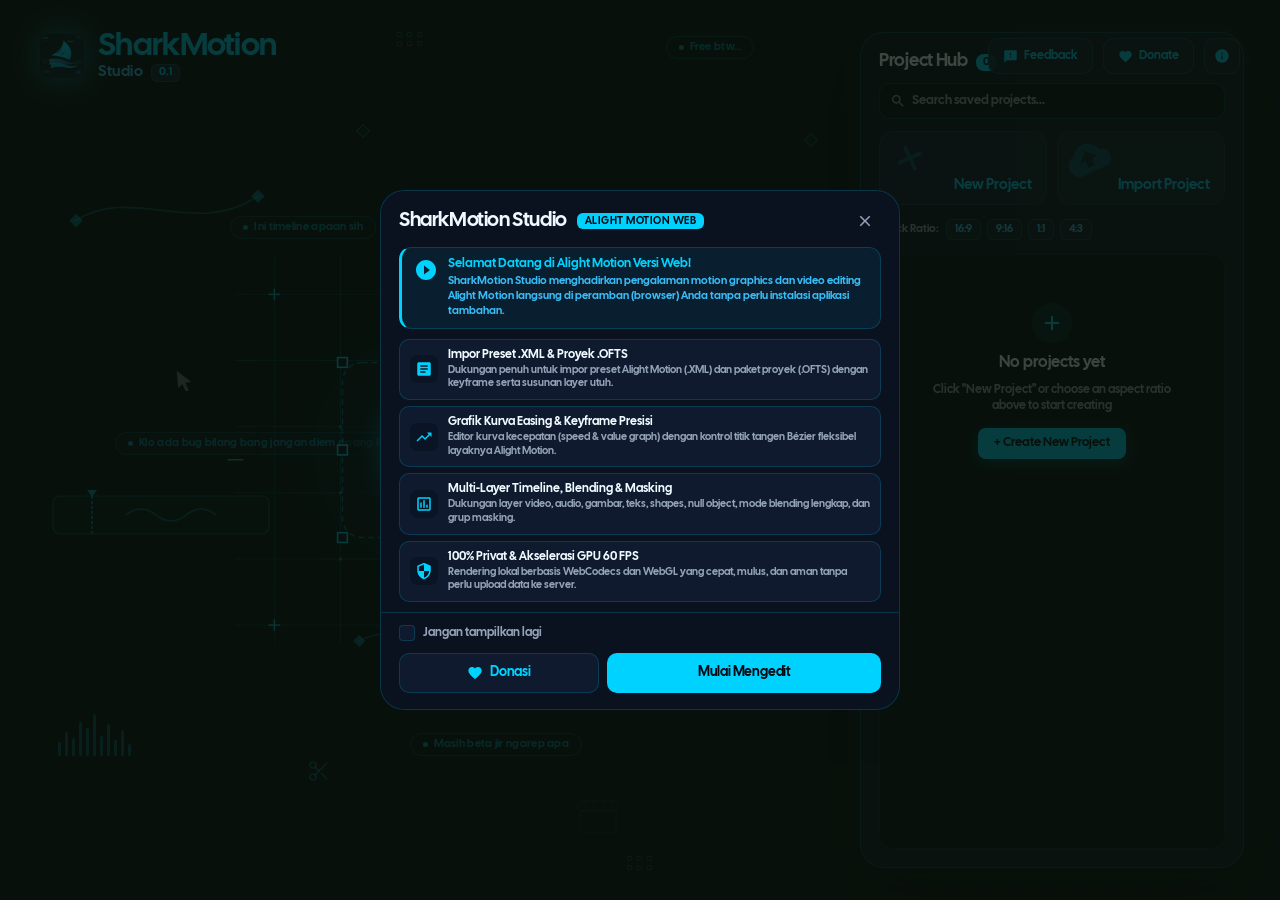
<file: index.html>
<!DOCTYPE html>
<html lang="en">
<head>
  <meta charset="UTF-8">
  <meta name="viewport" content="width=device-width, initial-scale=1.0, maximum-scale=1.0, user-scalable=no, viewport-fit=cover">
  <title>SharkMotion Studio</title>
  <link rel="icon" type="image/svg+xml" href="assets/icon.svg">
  
  <!-- Separated CSS: Theme (Colors & Variables, Cal Sans Font), Layout, and Modular Modal -->
  <link rel="stylesheet" href="css/theme.css">
  <link rel="stylesheet" href="css/layout.css">
  <link rel="stylesheet" href="css/modal.css">
  <link rel="stylesheet" href="css/context-menu.css">
  <link rel="stylesheet" href="css/safari.css">
  <script>
    if (!window.DEBUG && !new URLSearchParams(window.location.search).has('debug') && localStorage.getItem('SHARK_DEBUG') !== 'true') {
      window._originalConsole = { log: console.log, debug: console.debug, info: console.info };
      console.log = () => {};
      console.debug = () => {};
      console.info = () => {};
    }
  </script>
</head>
<body oncontextmenu="return false;" onselectstart="return false;">

  <!-- Main Studio App Shell Container: Fullscreen Kinetic Canvas with Floating Cyber Deck -->
  <main class="app-viewport studio-canvas-layout">

    <!-- Ambient Scattered Editing Canvas (Fullscreen Background Particles with Lowered Opacity) -->
    <div class="studio-ambient-canvas" aria-hidden="true">
      <!-- 1. Top-Left Floating Spline with Keyframe Diamonds -->
      <svg class="ambient-item ambient-spline-top-left" viewBox="0 0 240 100" fill="none">
        <path d="M 18,65 C 80,25 150,85 220,38" stroke="#00d2ff" stroke-width="1.8" stroke-linecap="round" fill="none" opacity="0.32" />
        <rect class="ambient-kf" x="12" y="59" width="12" height="12" transform="rotate(45 18 65)" fill="#00d2ff" stroke="#050a14" stroke-width="1.5" opacity="0.45" />
        <rect class="ambient-kf" x="214" y="32" width="12" height="12" transform="rotate(45 220 38)" fill="#00d2ff" stroke="#050a14" stroke-width="1.5" opacity="0.45" />
      </svg>

      <!-- Comment Bubble 1: Top-Left -->
      <div class="ambient-bubble ambient-bubble-1">
        <span class="ambient-bubble-dot"></span>
        <span>Ini timeline apaan sih</span>
      </div>

      <!-- Comment Bubble 2: Mid-Left -->
      <div class="ambient-bubble ambient-bubble-2">
        <span class="ambient-bubble-dot"></span>
        <span>Klo ada bug bilang bang jangan diem doang ih</span>
      </div>

      <!-- 2. Mid-Left Floating Timeline Clip Block with Playhead & Cursor -->
      <div class="ambient-item ambient-timeline-clip">
        <svg viewBox="0 0 220 54" fill="none" class="ambient-clip-svg">
          <!-- Clip Box -->
          <rect x="2" y="10" width="216" height="38" rx="7" stroke="rgba(0, 210, 255, 0.28)" stroke-width="1.2" fill="rgba(0, 210, 255, 0.04)" />
          <!-- Inner Waveform Spline -->
          <path d="M 75,29 Q 90,17 105,29 T 135,29 T 165,29" stroke="rgba(0, 210, 255, 0.35)" stroke-width="1.5" stroke-linecap="round" fill="none" />
          <!-- Playhead Needle -->
          <polygon points="36,4 46,4 41,11" fill="#00d2ff" opacity="0.65" />
          <line x1="41" y1="10" x2="41" y2="49" stroke="#00d2ff" stroke-width="1.4" opacity="0.65" stroke-dasharray="3 2" />
        </svg>
      </div>

      <!-- Ambient Floating Pointer Cursor -->
      <svg class="ambient-item ambient-cursor" viewBox="0 0 24 24" width="22" height="22" fill="currentColor">
        <path d="M4 2l16 12.2-6.6.7 3.8 8.6-3.2 1.4-3.8-8.6-4.6 4.3L4 2z" fill="#ffffff" opacity="0.4" />
      </svg>

      <!-- 3. Lower-Left Audio Equalizer Waveform Bars -->
      <div class="ambient-item ambient-audio-bars">
        <span style="height: 14px;"></span>
        <span style="height: 24px;"></span>
        <span style="height: 18px;"></span>
        <span style="height: 34px;"></span>
        <span style="height: 28px;"></span>
        <span style="height: 42px;"></span>
        <span style="height: 20px;"></span>
        <span style="height: 32px;"></span>
        <span style="height: 16px;"></span>
        <span style="height: 26px;"></span>
        <span style="height: 12px;"></span>
      </div>

      <!-- Ambient Scissors / Razor Cut Icon -->
      <svg class="ambient-item ambient-scissors" viewBox="0 0 24 24" width="24" height="24" fill="none" stroke="rgba(0, 210, 255, 0.35)" stroke-width="1.6" stroke-linecap="round" stroke-linejoin="round">
        <circle cx="6" cy="6" r="3" />
        <circle cx="6" cy="18" r="3" />
        <line x1="20" y1="4" x2="8.12" y2="15.88" />
        <line x1="14.47" y1="14.48" x2="20" y2="20" />
        <line x1="8.12" y1="8.12" x2="12" y2="12" />
      </svg>

      <!-- 4. Lower-Mid Floating Spline & Keyframes -->
      <svg class="ambient-item ambient-spline-bottom" viewBox="0 0 240 80" fill="none">
        <path d="M 16,55 C 75,25 140,75 215,35" stroke="#00d2ff" stroke-width="1.8" stroke-linecap="round" fill="none" opacity="0.3" />
        <rect class="ambient-kf" x="10" y="49" width="12" height="12" transform="rotate(45 16 55)" fill="#00d2ff" stroke="#050a14" stroke-width="1.5" opacity="0.4" />
        <rect class="ambient-kf" x="209" y="29" width="12" height="12" transform="rotate(45 215 35)" fill="#00d2ff" stroke="#050a14" stroke-width="1.5" opacity="0.4" />
      </svg>

      <!-- Comment Bubble 3: Bottom-Left/Mid -->
      <div class="ambient-bubble ambient-bubble-3">
        <span class="ambient-bubble-dot"></span>
        <span>Masih beta jir ngarep apa</span>
      </div>

      <!-- 5. Top-Center Sprocket Dots & Free Btw Bubble -->
      <div class="ambient-item ambient-sprocket-top">
        <div class="sprocket-row"><span class="sprocket-dot"></span><span class="sprocket-dot"></span><span class="sprocket-dot"></span></div>
        <div class="sprocket-row"><span class="sprocket-dot"></span><span class="sprocket-dot"></span><span class="sprocket-dot"></span></div>
      </div>
      <div class="ambient-bubble ambient-bubble-4">
        <span class="ambient-bubble-dot"></span>
        <span>Free btw...</span>
      </div>

      <!-- 6. Top-Right Ambient Playback Controls -->
      <div class="ambient-item ambient-playback-controls">
        <svg viewBox="0 0 24 24" width="18" height="18" fill="rgba(0, 210, 255, 0.35)"><path d="M6 6h2v12H6zm3.5 6l8.5 6V6z"/></svg>
        <svg viewBox="0 0 24 24" width="22" height="22" fill="none" stroke="rgba(0, 210, 255, 0.35)" stroke-width="1.5"><circle cx="12" cy="12" r="10"/><polygon points="10,8 16,12 10,16" fill="rgba(0, 210, 255, 0.35)" stroke="none"/></svg>
        <svg viewBox="0 0 24 24" width="18" height="18" fill="rgba(0, 210, 255, 0.35)"><path d="M6 18l8.5-6L6 6v12zM16 6v12h2V6h-2z"/></svg>
      </div>

      <!-- 7. Film Clapperboard Icons (Far Right & Bottom Center) -->
      <svg class="ambient-item ambient-clapperboard-right" viewBox="0 0 48 40" width="48" height="40" fill="none" stroke="rgba(0, 210, 255, 0.28)" stroke-width="1.5">
        <rect x="2" y="2" width="44" height="12" rx="3" />
        <line x1="12" y1="2" x2="8" y2="14" />
        <line x1="22" y1="2" x2="18" y2="14" />
        <line x1="32" y1="2" x2="28" y2="14" />
        <line x1="42" y1="2" x2="38" y2="14" />
        <rect x="4" y="14" width="40" height="24" rx="3" />
      </svg>

      <svg class="ambient-item ambient-clapperboard-bottom" viewBox="0 0 44 36" width="44" height="36" fill="none" stroke="rgba(0, 210, 255, 0.25)" stroke-width="1.5">
        <rect x="2" y="2" width="40" height="10" rx="3" />
        <line x1="11" y1="2" x2="7" y2="12" />
        <line x1="20" y1="2" x2="16" y2="12" />
        <line x1="29" y1="2" x2="25" y2="12" />
        <line x1="38" y1="2" x2="34" y2="12" />
        <rect x="4" y="12" width="36" height="22" rx="3" />
      </svg>

      <!-- Bottom Sprocket Dots -->
      <div class="ambient-item ambient-sprocket-bottom">
        <div class="sprocket-row"><span class="sprocket-dot"></span><span class="sprocket-dot"></span><span class="sprocket-dot"></span></div>
        <div class="sprocket-row"><span class="sprocket-dot"></span><span class="sprocket-dot"></span><span class="sprocket-dot"></span></div>
      </div>

      <!-- 8. Scattered Diamond Keyframes Across Viewport -->
      <div class="ambient-kf-scattered" style="top: 14%; left: 28%;"><span class="ambient-kf-node"></span></div>
      <div class="ambient-kf-scattered" style="top: 15%; left: 63%;"><span class="ambient-kf-node"></span></div>
      <div class="ambient-kf-scattered" style="top: 30%; left: 68%;"><span class="ambient-kf-node"></span></div>
      <div class="ambient-kf-scattered" style="top: 58%; left: 61%;"><span class="ambient-kf-node"></span></div>
    </div>

    <!-- Top Navigation Header -->
    <header class="studio-top-nav">
      <div class="brand-wrapper">
        <div class="brand-identity">
          <img src="assets/icon.svg" class="brand-logo-icon" alt="SharkMotion Logo" draggable="false">
          <div class="brand-text">
            <h1 class="brand-title">SharkMotion</h1>
            <div class="brand-subtitle-row">
              <span class="brand-subtitle">Studio</span>
              <span class="badge-pre-alpha" id="studio-version-badge">0.1</span>
            </div>
          </div>
        </div>
      </div>

      <div class="studio-header-actions">
        <a href="https://www.sharkmotion.my.id/#contact" target="_blank" rel="noopener noreferrer" class="studio-nav-btn" aria-label="Feedback">
          <svg viewBox="0 0 24 24" width="15" height="15" fill="currentColor">
            <path d="M20 2H4c-1.1 0-1.99.9-1.99 2L2 22l4-4h14c1.1 0 2-.9 2-2V4c0-1.1-.9-2-2-2zm-7 12h-2v-2h2v2zm0-4h-2V6h2v4z"/>
          </svg>
          <span>Feedback</span>
        </a>
        <button type="button" class="studio-nav-btn" aria-label="Donate" onclick="Modal.open('modal-donate')">
          <svg viewBox="0 0 24 24" width="15" height="15" fill="currentColor">
            <path d="M12 21.35l-1.45-1.32C5.4 15.36 2 12.28 2 8.5 2 5.42 4.42 3 7.5 3c1.74 0 3.41.81 4.5 2.09C13.09 3.81 14.76 3 16.5 3 19.58 3 22 5.42 22 8.5c0 3.78-3.4 6.86-8.55 11.54L12 21.35z"/>
          </svg>
          <span>Donate</span>
        </button>
        <button type="button" class="studio-nav-btn btn-info-nav" aria-label="Project Info" onclick="Modal.open('modal-welcome')">
          <svg viewBox="0 0 24 24" width="16" height="16" fill="currentColor">
            <path d="M12 2C6.48 2 2 6.48 2 12s4.48 10 10 10 10-4.48 10-10S17.52 2 12 2zm1 15h-2v-6h2v6zm0-8h-2V7h2v2z"/>
          </svg>
        </button>
      </div>
    </header>

    <!-- Center Kinetic Motion Transform Stage -->
    <section class="kinetic-motion-core" aria-hidden="true">
      <!-- Ambient Radial Oceanic Halo -->
      <div class="core-ambient-glow"></div>

      <!-- Coordinate Transform Grid SVG -->
      <svg class="core-motion-svg" viewBox="0 0 500 500" fill="none" xmlns="http://www.w3.org/2000/svg">
        <!-- 6x6 Coordinate Grid Lines with subtle opacity -->
        <g stroke="rgba(0, 210, 255, 0.18)" stroke-width="1">
          <!-- Horizontal Lines -->
          <line x1="50" y1="90" x2="450" y2="90" />
          <line x1="50" y1="158" x2="450" y2="158" />
          <line x1="50" y1="226" x2="450" y2="226" />
          <line x1="50" y1="294" x2="450" y2="294" />
          <line x1="50" y1="362" x2="450" y2="362" />
          <line x1="50" y1="430" x2="450" y2="430" />

          <!-- Vertical Lines -->
          <line x1="90" y1="50" x2="90" y2="450" />
          <line x1="158" y1="50" x2="158" y2="450" />
          <line x1="226" y1="50" x2="226" y2="450" />
          <line x1="294" y1="50" x2="294" y2="450" />
          <line x1="362" y1="50" x2="362" y2="450" />
          <line x1="430" y1="50" x2="430" y2="450" />
        </g>

        <!-- Coordinate Dot Matrix at Intersections -->
        <g fill="rgba(0, 210, 255, 0.42)">
          <circle cx="158" cy="158" r="1.8" />
          <circle cx="226" cy="158" r="1.8" />
          <circle cx="294" cy="158" r="1.8" />
          <circle cx="362" cy="158" r="1.8" />
          <circle cx="158" cy="226" r="1.8" />
          <circle cx="362" cy="226" r="1.8" />
          <circle cx="158" cy="294" r="1.8" />
          <circle cx="362" cy="294" r="1.8" />
          <circle cx="158" cy="362" r="1.8" />
          <circle cx="226" cy="362" r="1.8" />
          <circle cx="294" cy="362" r="1.8" />
          <circle cx="362" cy="362" r="1.8" />
        </g>

        <!-- Outer Crosshairs / Ticks at Grid Edges -->
        <g stroke="#00d2ff" stroke-width="1.6" opacity="0.75">
          <!-- Top edge ticks -->
          <line x1="84" y1="90" x2="96" y2="90" /><line x1="90" y1="84" x2="90" y2="96" />
          <line x1="424" y1="90" x2="436" y2="90" /><line x1="430" y1="84" x2="430" y2="96" />
          <!-- Bottom edge ticks -->
          <line x1="84" y1="430" x2="96" y2="430" /><line x1="90" y1="424" x2="90" y2="436" />
          <line x1="424" y1="430" x2="436" y2="430" /><line x1="430" y1="424" x2="430" y2="436" />
          <!-- Mid edge ticks -->
          <line x1="42" y1="260" x2="58" y2="260" />
          <line x1="442" y1="260" x2="458" y2="260" />
          <line x1="260" y1="42" x2="260" y2="58" />
          <line x1="260" y1="442" x2="260" y2="458" />
        </g>

        <!-- Transform Bounding Box Container (Around Logo) -->
        <rect x="160" y="160" width="180" height="180" rx="20" stroke="rgba(0, 210, 255, 0.45)" stroke-width="1.4" stroke-dasharray="6 4" fill="rgba(6, 14, 26, 0.55)" />

        <!-- 8 Transform Anchor Point Handles -->
        <g fill="#060e1a" stroke="#00d2ff" stroke-width="1.6">
          <!-- 4 Corner Handles -->
          <rect x="155" y="155" width="10" height="10" />
          <rect x="335" y="155" width="10" height="10" />
          <rect x="155" y="335" width="10" height="10" />
          <rect x="335" y="335" width="10" height="10" />
          <!-- 4 Midpoint Handles -->
          <rect x="245" y="155" width="10" height="10" />
          <rect x="245" y="335" width="10" height="10" />
          <rect x="155" y="245" width="10" height="10" />
          <rect x="335" y="245" width="10" height="10" />
        </g>

        <!-- Rotation Handle Stem & Pin at Top Midpoint -->
        <line x1="250" y1="155" x2="250" y2="128" stroke="#00d2ff" stroke-width="1.4" opacity="0.85" />
        <circle cx="250" cy="128" r="4.5" fill="#060e1a" stroke="#00d2ff" stroke-width="1.6" />
      </svg>

      <!-- Center Glowing SharkMotion Logo (Cleanly Framed) -->
      <div class="core-logo-container">
        <img src="assets/icon.svg" class="core-center-logo" alt="SharkMotion Logo" draggable="false">
      </div>
    </section>

    <!-- Floating Glassmorphic Studio Deck (Project Hub Console) -->
    <aside class="studio-deck-container" aria-label="Project Management Console">
      <!-- Deck Header with Title, Count Badge, and Search -->
      <div class="deck-header">
        <div class="deck-title-row">
          <div class="deck-title-group">
            <h2 class="deck-title">Project Hub</h2>
            <span class="project-count-badge" id="project-count-badge">0</span>
          </div>
        </div>

        <!-- Search Bar within Deck -->
        <div class="deck-search-box">
          <svg class="deck-search-icon" viewBox="0 0 24 24" width="16" height="16" fill="currentColor">
            <path d="M15.5 14h-.79l-.28-.27C15.41 12.59 16 11.11 16 9.5 16 5.91 13.09 3 9.5 3S3 5.91 3 9.5 5.91 16 9.5 16c1.61 0 3.09-.59 4.23-1.57l.27.28v.79l5 4.99L20.49 19l-4.99-5zm-6 0C7.01 14 5 11.99 5 9.5S7.01 5 9.5 5 14 7.01 14 9.5 11.99 14 9.5 14z"/>
          </svg>
          <input type="search" id="project-search-input" class="deck-search-input" placeholder="Search saved projects..." autocomplete="off" spellcheck="false" aria-label="Search projects">
          <button type="button" class="deck-search-clear" id="project-search-clear" aria-label="Clear Search" style="display: none;">
            <svg viewBox="0 0 24 24" width="13" height="13" fill="currentColor">
              <path d="M19 6.41L17.59 5 12 10.59 6.41 5 5 6.41 10.59 12 5 17.59 6.41 19 12 13.41 17.59 19 19 17.59 13.41 12z"/>
            </svg>
          </button>
        </div>
      </div>

      <!-- Action Buttons Row (Interactive Hover, Glow & Press animations) -->
      <div class="deck-action-buttons">
        <!-- New Project Button with Watermark & Modal Trigger -->
        <button type="button" class="deck-btn btn-new-project" aria-label="Create New Project" onclick="Modal.open('modal-new-project')">
          <div class="deck-btn-bg-icon" aria-hidden="true">
            <svg viewBox="0 0 24 24" fill="currentColor">
              <path d="M19 13h-6v6h-2v-6H5v-2h6V5h2v6h6v2z"/>
            </svg>
          </div>
          <span class="deck-btn-label">New Project</span>
        </button>

        <!-- Import Project Button -->
        <button type="button" class="deck-btn btn-import-project" aria-label="Import Project" onclick="Modal.open('modal-import-project')">
          <div class="deck-btn-bg-icon" aria-hidden="true">
            <svg viewBox="0 0 24 24" fill="currentColor">
              <path d="M19.35 10.04C18.67 6.59 15.64 4 12 4 9.11 4 6.6 5.64 5.35 8.04 2.34 8.36 0 10.91 0 14c0 3.31 2.69 6 6 6h13c2.76 0 5-2.24 5-5 0-2.64-2.05-4.78-4.65-4.96zM14 13v4h-4v-4H7l5-5 5 5h-3z"/>
            </svg>
          </div>
          <span class="deck-btn-label">Import Project</span>
        </button>
      </div>

      <!-- Quick Canvas Ratio Chips -->
      <div class="deck-quick-ratios" aria-label="Quick Aspect Ratios">
        <span class="ratio-chips-label">Quick Ratio:</span>
        <button type="button" class="ratio-chip" onclick="quickCreateWithRatio('16:9')">16:9</button>
        <button type="button" class="ratio-chip" onclick="quickCreateWithRatio('9:16')">9:16</button>
        <button type="button" class="ratio-chip" onclick="quickCreateWithRatio('1:1')">1:1</button>
        <button type="button" class="ratio-chip" onclick="quickCreateWithRatio('4:3')">4:3</button>
      </div>

      <!-- Scrollable Projects Pool Container -->
      <section class="deck-projects-pool" aria-label="Projects List">
        <div class="projects-list-container" id="projects-container"></div>
      </section>
    </aside>

  </main>


  <!-- ==========================================================================
       MODULAR POP-UP: NEW PROJECT MODAL
       - Auto slide from top on mobile, center scale on tablet/desktop
       - Closeable by clicking empty backdrop or native back button
       ========================================================================== -->
  <div class="modal-backdrop" id="modal-new-project" role="dialog" aria-modal="true" aria-label="New Project Dialog">
    <div class="modal-card" onclick="event.stopPropagation()">
      <!-- Editable Project Title Header -->
      <header class="modal-header">
        <input type="text" id="project-input-name" class="modal-title-input" value="New Project" placeholder="Enter Project Name..." autocomplete="off" spellcheck="false" aria-label="Project Name">
      </header>

      <div class="modal-body">
        <!-- 1. Aspect Ratio (Visual Frames) -->
        <div class="modal-form-group">
          <label class="modal-label">ASPECT RATIO</label>
          <div class="modal-aspect-grid" id="options-aspect-ratio">
            <button type="button" class="aspect-ratio-frame is-selected" data-val="16:9" title="16:9 Landscape">
              <div class="aspect-frame-box ratio-16-9">
                <span class="aspect-ratio-text">16:9</span>
              </div>
            </button>
            <button type="button" class="aspect-ratio-frame" data-val="9:16" title="9:16 Portrait">
              <div class="aspect-frame-box ratio-9-16">
                <span class="aspect-ratio-text">9:16</span>
              </div>
            </button>
            <button type="button" class="aspect-ratio-frame" data-val="1:1" title="1:1 Square">
              <div class="aspect-frame-box ratio-1-1">
                <span class="aspect-ratio-text">1:1</span>
              </div>
            </button>
            <button type="button" class="aspect-ratio-frame" data-val="4:3" title="4:3 Standard">
              <div class="aspect-frame-box ratio-4-3">
                <span class="aspect-ratio-text">4:3</span>
              </div>
            </button>
            <button type="button" class="aspect-ratio-frame" data-val="21:9" title="21:9 Ultrawide">
              <div class="aspect-frame-box ratio-21-9">
                <span class="aspect-ratio-text">21:9</span>
              </div>
            </button>
          </div>
        </div>

        <!-- 2. Resolution Dropdown Row -->
        <div class="modal-form-row">
          <label class="modal-label">Resolution</label>
          <div class="custom-dropdown" id="dropdown-resolution" data-value="1080p">
            <button type="button" class="custom-dropdown-trigger" aria-haspopup="listbox" aria-expanded="false" aria-label="Select Resolution">
              <span class="custom-dropdown-label">1080p</span>
              <svg class="custom-dropdown-arrow" width="14" height="14" viewBox="0 0 24 24" fill="currentColor">
                <path d="M7 10l5 5 5-5z"/>
              </svg>
            </button>
            <div class="custom-dropdown-menu" role="listbox">
              <div class="custom-dropdown-item" role="option" data-val="4K">4K</div>
              <div class="custom-dropdown-item" role="option" data-val="2K">2K</div>
              <div class="custom-dropdown-item is-selected" role="option" data-val="1080p">1080p</div>
              <div class="custom-dropdown-item" role="option" data-val="720p">720p</div>
              <div class="custom-dropdown-item" role="option" data-val="480p">480p</div>
            </div>
          </div>
        </div>

        <!-- 3. FPS Dropdown Row -->
        <div class="modal-form-row">
          <label class="modal-label">FPS</label>
          <div class="custom-dropdown" id="dropdown-fps" data-value="60">
            <button type="button" class="custom-dropdown-trigger" aria-haspopup="listbox" aria-expanded="false" aria-label="Select Frame Rate">
              <span class="custom-dropdown-label">60 FPS</span>
              <svg class="custom-dropdown-arrow" width="14" height="14" viewBox="0 0 24 24" fill="currentColor">
                <path d="M7 10l5 5 5-5z"/>
              </svg>
            </button>
            <div class="custom-dropdown-menu" role="listbox">
              <div class="custom-dropdown-item" role="option" data-val="120">120 FPS</div>
              <div class="custom-dropdown-item is-selected" role="option" data-val="60">60 FPS</div>
              <div class="custom-dropdown-item" role="option" data-val="50">50 FPS</div>
              <div class="custom-dropdown-item" role="option" data-val="45">45 FPS</div>
              <div class="custom-dropdown-item" role="option" data-val="30">30 FPS</div>
              <div class="custom-dropdown-item" role="option" data-val="25">25 FPS</div>
              <div class="custom-dropdown-item" role="option" data-val="16">16 FPS</div>
            </div>
          </div>
        </div>

        <!-- 4. Background Color -->
        <div class="modal-form-group">
          <label class="modal-label">BACKGROUND COLOR</label>
          <div class="modal-color-swatches" id="options-bgcolor">
            <button type="button" class="modal-color-swatch swatch-transparent is-selected" data-val="transparent" title="Transparent"></button>
            <button type="button" class="modal-color-swatch" style="background-color: #0d1109;" data-val="#0d1109" title="Matcha Canvas"></button>
            <button type="button" class="modal-color-swatch" style="background-color: #98ce7b;" data-val="#98ce7b" title="Matcha Green"></button>
            <button type="button" class="modal-color-swatch" style="background-color: #000000;" data-val="#000000" title="Black"></button>
            <button type="button" class="modal-color-swatch" style="background-color: #00ff00;" data-val="#00ff00" title="Green"></button>
            <button type="button" class="modal-color-swatch" style="background-color: #0047bb;" data-val="#0047bb" title="Blue"></button>
          </div>
        </div>
      </div>

      <!-- 5. Create Button -->
      <footer class="modal-footer">
        <button type="button" class="modal-btn-create" onclick="createNewProjectAction()">
          <span>Create Project</span>
        </button>
      </footer>
    </div>
  </div>

  <!-- ==========================================================================
       MODULAR POP-UP: IMPORT PROJECT MODAL
       - Modular Drag & Drop container for project file ingestion
       - Slide from top on mobile, center scale on desktop
       - Closeable by clicking backdrop or native back button
       ========================================================================== -->
  <div class="modal-backdrop" id="modal-import-project" role="dialog" aria-modal="true" aria-label="Import Project Dialog">
    <div class="modal-card" onclick="event.stopPropagation()">
      <header class="modal-header">
        <h3 class="modal-title">Import Project</h3>
      </header>

      <div class="modal-body">
        <div class="modal-dropzone" id="import-dropzone" tabindex="0" role="button" aria-label="Drop project file here or click to browse">
          <input type="file" id="import-file-input" class="modal-dropzone-input" accept=".ofts,.xml" aria-hidden="true" style="display: none;">
          <div class="dropzone-icon" aria-hidden="true">
            <svg viewBox="0 0 24 24" width="44" height="44" fill="currentColor">
              <path d="M4 4C2.9 4 2 4.9 2 6v12c0 1.1.9 2 2 2h16c1.1 0 2-.9 2-2V8c0-1.1-.9-2-2-2h-8L10 4H4zm8 3c.55 0 1 .45 1 1v4.59l1.3-1.29c.39-.39 1.02-.39 1.41 0 .39.39.39 1.02 0 1.41l-3 3a.996.996 0 0 1-1.41 0l-3-3a.996.996 0 1 1 1.41-1.41l1.29 1.29V8c0-.55.45-1 1-1z"/>
            </svg>
          </div>
          <span class="dropzone-title">Drag &amp; Drop Project File here</span>
          <span class="dropzone-subtitle">Select project package (.ofts) or Alight Motion preset (.xml)</span>
          <div class="dropzone-formats">
            <span class="dropzone-badge">.OFTS</span>
            <span class="dropzone-badge">.XML (AM)</span>
          </div>
          <span class="dropzone-file-status" id="import-file-status"></span>
        </div>
      </div>
    </div>
  </div>

  <!-- ==========================================================================
       MODULAR POP-UP: PROJECT SETTINGS MODAL
       - Configure project name, aspect ratio, resolution, fps, background color
       ========================================================================== -->
  <div class="modal-backdrop" id="modal-project-settings" role="dialog" aria-modal="true" aria-label="Project Settings Dialog">
    <div class="modal-card" onclick="event.stopPropagation()">
      <header class="modal-header">
        <h3 class="modal-title">Project Settings</h3>
        <button type="button" class="modal-btn-close" aria-label="Close" onclick="Modal.close('modal-project-settings')">
          <svg viewBox="0 0 24 24" width="18" height="18" fill="currentColor">
            <path d="M19 6.41L17.59 5 12 10.59 6.41 5 5 6.41 10.59 12 5 17.59 6.41 19 12 13.41 17.59 19 19 17.59 13.41 12z"/>
          </svg>
        </button>
      </header>

      <div class="modal-body">
        <input type="hidden" id="settings-project-id">

        <!-- 1. Project Name -->
        <div class="modal-form-group">
          <label class="modal-label" for="settings-input-name">PROJECT NAME</label>
          <input type="text" id="settings-input-name" class="modal-input" placeholder="Enter project name" autocomplete="off" spellcheck="false">
        </div>

        <!-- 2. Aspect Ratio (Visual Frames) -->
        <div class="modal-form-group">
          <label class="modal-label">ASPECT RATIO</label>
          <div class="modal-aspect-grid" id="settings-options-aspect-ratio">
            <button type="button" class="aspect-ratio-frame is-selected" data-val="16:9" title="16:9 Landscape">
              <div class="aspect-frame-box ratio-16-9">
                <span class="aspect-ratio-text">16:9</span>
              </div>
            </button>
            <button type="button" class="aspect-ratio-frame" data-val="9:16" title="9:16 Portrait">
              <div class="aspect-frame-box ratio-9-16">
                <span class="aspect-ratio-text">9:16</span>
              </div>
            </button>
            <button type="button" class="aspect-ratio-frame" data-val="1:1" title="1:1 Square">
              <div class="aspect-frame-box ratio-1-1">
                <span class="aspect-ratio-text">1:1</span>
              </div>
            </button>
            <button type="button" class="aspect-ratio-frame" data-val="4:3" title="4:3 Standard">
              <div class="aspect-frame-box ratio-4-3">
                <span class="aspect-ratio-text">4:3</span>
              </div>
            </button>
            <button type="button" class="aspect-ratio-frame" data-val="21:9" title="21:9 Ultrawide">
              <div class="aspect-frame-box ratio-21-9">
                <span class="aspect-ratio-text">21:9</span>
              </div>
            </button>
          </div>
        </div>

        <!-- 3. Resolution Dropdown Row -->
        <div class="modal-form-row">
          <label class="modal-label">Resolution</label>
          <div class="custom-dropdown" id="settings-dropdown-resolution" data-value="1080p">
            <button type="button" class="custom-dropdown-trigger" aria-haspopup="listbox" aria-expanded="false" aria-label="Select Resolution">
              <span class="custom-dropdown-label">1080p</span>
              <svg class="custom-dropdown-arrow" width="14" height="14" viewBox="0 0 24 24" fill="currentColor">
                <path d="M7 10l5 5 5-5z"/>
              </svg>
            </button>
            <div class="custom-dropdown-menu" role="listbox">
              <div class="custom-dropdown-item" role="option" data-val="4K">4K</div>
              <div class="custom-dropdown-item" role="option" data-val="2K">2K</div>
              <div class="custom-dropdown-item is-selected" role="option" data-val="1080p">1080p</div>
              <div class="custom-dropdown-item" role="option" data-val="720p">720p</div>
              <div class="custom-dropdown-item" role="option" data-val="480p">480p</div>
            </div>
          </div>
        </div>

        <!-- 4. FPS Dropdown Row -->
        <div class="modal-form-row">
          <label class="modal-label">FPS</label>
          <div class="custom-dropdown" id="settings-dropdown-fps" data-value="60">
            <button type="button" class="custom-dropdown-trigger" aria-haspopup="listbox" aria-expanded="false" aria-label="Select Frame Rate">
              <span class="custom-dropdown-label">60 FPS</span>
              <svg class="custom-dropdown-arrow" width="14" height="14" viewBox="0 0 24 24" fill="currentColor">
                <path d="M7 10l5 5 5-5z"/>
              </svg>
            </button>
            <div class="custom-dropdown-menu" role="listbox">
              <div class="custom-dropdown-item" role="option" data-val="120">120 FPS</div>
              <div class="custom-dropdown-item is-selected" role="option" data-val="60">60 FPS</div>
              <div class="custom-dropdown-item" role="option" data-val="50">50 FPS</div>
              <div class="custom-dropdown-item" role="option" data-val="45">45 FPS</div>
              <div class="custom-dropdown-item" role="option" data-val="30">30 FPS</div>
              <div class="custom-dropdown-item" role="option" data-val="25">25 FPS</div>
              <div class="custom-dropdown-item" role="option" data-val="16">16 FPS</div>
            </div>
          </div>
        </div>

        <!-- 5. Background Color -->
        <div class="modal-form-group">
          <label class="modal-label">BACKGROUND COLOR</label>
          <div class="modal-color-swatches" id="settings-options-bgcolor">
            <button type="button" class="modal-color-swatch swatch-transparent is-selected" data-val="transparent" title="Transparent"></button>
            <button type="button" class="modal-color-swatch" style="background-color: #0d1109;" data-val="#0d1109" title="Matcha Canvas"></button>
            <button type="button" class="modal-color-swatch" style="background-color: #98ce7b;" data-val="#98ce7b" title="Matcha Green"></button>
            <button type="button" class="modal-color-swatch" style="background-color: #000000;" data-val="#000000" title="Black"></button>
            <button type="button" class="modal-color-swatch" style="background-color: #00ff00;" data-val="#00ff00" title="Green"></button>
            <button type="button" class="modal-color-swatch" style="background-color: #0047bb;" data-val="#0047bb" title="Blue"></button>
          </div>
        </div>
      </div>

      <footer class="modal-footer" style="display: flex; justify-content: space-between; align-items: center;">
        <button type="button" class="modal-btn-danger-outline" id="btn-settings-delete-project" onclick="deleteCurrentProjectFromSettings()" title="Delete Project" aria-label="Delete Project">
          <svg viewBox="0 0 24 24" width="16" height="16" fill="currentColor">
            <path d="M6 19c0 1.1.9 2 2 2h8c1.1 0 2-.9 2-2V7H6v12zM19 4h-3.5l-1-1h-5l-1 1H5v2h14V4z"/>
          </svg>
          <span>Delete Project</span>
        </button>
        <button type="button" class="modal-btn-create" onclick="saveProjectSettingsAction()">
          <span>Save Settings</span>
        </button>
      </footer>
    </div>
  </div>

  <!-- ==========================================================================
       MODULAR POP-UP: DELETE PROJECT CONFIRMATION MODAL
       - Simple full-width layout, clean non-hyperbolic text
       ========================================================================== -->
  <div class="modal-backdrop" id="modal-delete-project" role="dialog" aria-modal="true" aria-label="Delete Project Confirmation">
    <div class="modal-card" onclick="event.stopPropagation()">
      <header class="modal-header">
        <h3 class="modal-title" style="color: var(--color-danger);">Delete Project</h3>
        <button type="button" class="modal-btn-close" aria-label="Close" onclick="Modal.close('modal-delete-project')">
          <svg viewBox="0 0 24 24" width="18" height="18" fill="currentColor">
            <path d="M19 6.41L17.59 5 12 10.59 6.41 5 5 6.41 10.59 12 5 17.59 6.41 19 12 13.41 17.59 19 19 17.59 13.41 12z"/>
          </svg>
        </button>
      </header>

      <div class="modal-body">
        <p class="delete-prompt-simple" id="delete-project-prompt">
          Delete project <strong id="delete-target-name">"New_Project"</strong>?
        </p>
        <input type="hidden" id="delete-project-id">
      </div>

      <footer class="modal-footer" style="gap: 8px;">
        <button type="button" class="modal-btn-danger" id="btn-confirm-delete-project" onclick="confirmDeleteProjectAction()">
          <span>Delete Project</span>
        </button>
        <button type="button" class="modal-btn-cancel-full" onclick="Modal.close('modal-delete-project')">
          <span>Cancel</span>
        </button>
      </footer>
    </div>
  </div>

  <!-- ==========================================================================
       MODULAR POP-UP: WELCOME / PRE-ALPHA NOTICE MODAL
       ========================================================================== -->
  <div class="modal-backdrop" id="modal-welcome" role="dialog" aria-modal="true" aria-label="Welcome Notice Dialog">
    <div class="modal-card welcome-modal-card" onclick="event.stopPropagation()">
      <header class="welcome-modal-header">
        <div class="welcome-header-title-box">
          <h3 class="modal-title">SharkMotion Studio</h3>
          <span class="welcome-badge">Alight Motion Web</span>
        </div>
        <button type="button" class="modal-btn-close" aria-label="Close" onclick="closeWelcomeModal()">
          <svg viewBox="0 0 24 24" width="18" height="18" fill="currentColor">
            <path d="M19 6.41L17.59 5 12 10.59 6.41 5 5 6.41 10.59 12 5 17.59 6.41 19 12 13.41 17.59 19 19 17.59 13.41 12z"/>
          </svg>
        </button>
      </header>

      <div class="welcome-modal-body">
        <!-- Hero Welcome Banner -->
        <div class="welcome-banner" style="border-left: 3px solid var(--color-primary); background: rgba(0, 210, 255, 0.07);">
          <div class="welcome-banner-icon" aria-hidden="true">
            <svg viewBox="0 0 24 24" width="24" height="24" fill="var(--color-primary)">
              <path d="M12 2C6.48 2 2 6.48 2 12s4.48 10 10 10 10-4.48 10-10S17.52 2 12 2zm-2 14.5v-9l6 4.5-6 4.5z"/>
            </svg>
          </div>
          <div class="welcome-banner-text">
            <strong>Selamat Datang di Alight Motion Versi Web!</strong>
            <p>SharkMotion Studio menghadirkan pengalaman motion graphics dan video editing Alight Motion langsung di peramban (browser) Anda tanpa perlu instalasi aplikasi tambahan.</p>
          </div>
        </div>

        <!-- Feature Highlights -->
        <div class="welcome-features-list">
          <div class="welcome-feature-item">
            <div class="welcome-feature-icon" aria-hidden="true">
              <svg viewBox="0 0 24 24" width="18" height="18" fill="currentColor">
                <path d="M19 3H5c-1.1 0-2 .9-2 2v14c0 1.1.9 2 2 2h14c1.1 0 2-.9 2-2V5c0-1.1-.9-2-2-2zm-5 14H7v-2h7v2zm3-4H7v-2h10v2zm0-4H7V7h10v2z"/>
              </svg>
            </div>
            <div class="feature-text">
              <strong>Impor Preset .XML &amp; Proyek .OFTS</strong>
              <span>Dukungan penuh untuk impor preset Alight Motion (.XML) dan paket proyek (.OFTS) dengan keyframe serta susunan layer utuh.</span>
            </div>
          </div>

          <div class="welcome-feature-item">
            <div class="welcome-feature-icon" aria-hidden="true">
              <svg viewBox="0 0 24 24" width="18" height="18" fill="currentColor">
                <path d="M16 6l2.29 2.29-4.88 4.88-4-4L2 16.59 3.41 18l6-6 4 4 6.3-6.29L22 12V6z"/>
              </svg>
            </div>
            <div class="feature-text">
              <strong>Grafik Kurva Easing &amp; Keyframe Presisi</strong>
              <span>Editor kurva kecepatan (speed &amp; value graph) dengan kontrol titik tangen Bézier fleksibel layaknya Alight Motion.</span>
            </div>
          </div>

          <div class="welcome-feature-item">
            <div class="welcome-feature-icon" aria-hidden="true">
              <svg viewBox="0 0 24 24" width="18" height="18" fill="currentColor">
                <path d="M19 3H5c-1.1 0-2 .9-2 2v14c0 1.1.9 2 2 2h14c1.1 0 2-.9 2-2V5c0-1.1-.9-2-2-2zm0 16H5V5h14v14zM7 10h2v7H7zm4-3h2v10h-2zm4 6h2v4h-2z"/>
              </svg>
            </div>
            <div class="feature-text">
              <strong>Multi-Layer Timeline, Blending &amp; Masking</strong>
              <span>Dukungan layer video, audio, gambar, teks, shapes, null object, mode blending lengkap, dan grup masking.</span>
            </div>
          </div>

          <div class="welcome-feature-item">
            <div class="welcome-feature-icon" aria-hidden="true">
              <svg viewBox="0 0 24 24" width="18" height="18" fill="currentColor">
                <path d="M12 1L3 5v6c0 5.55 3.84 10.74 9 12 5.16-1.26 9-6.45 9-12V5l-9-4zm0 10.99h7c-.53 4.12-3.28 7.79-7 8.94V12H5V6.3l7-3.11v8.8z"/>
              </svg>
            </div>
            <div class="feature-text">
              <strong>100% Privat &amp; Akselerasi GPU 60 FPS</strong>
              <span>Rendering lokal berbasis WebCodecs dan WebGL yang cepat, mulus, dan aman tanpa perlu upload data ke server.</span>
            </div>
          </div>
        </div>
      </div>

      <footer class="welcome-modal-footer">
        <label class="welcome-dismiss-label">
          <input type="checkbox" id="welcome-dismiss-checkbox" class="welcome-dismiss-checkbox">
          <span>Jangan tampilkan lagi</span>
        </label>
        <div class="welcome-footer-btns">
          <button type="button" class="modal-btn-secondary" onclick="openDonateFromWelcome()">
            <svg viewBox="0 0 24 24" width="16" height="16" fill="currentColor">
              <path d="M12 21.35l-1.45-1.32C5.4 15.36 2 12.28 2 8.5 2 5.42 4.42 3 7.5 3c1.74 0 3.41.81 4.5 2.09C13.09 3.81 14.76 3 16.5 3 19.58 3 22 5.42 22 8.5c0 3.78-3.4 6.86-8.55 11.54L12 21.35z"/>
            </svg>
            <span>Donasi</span>
          </button>
          <button type="button" class="modal-btn-create" onclick="closeWelcomeModal()">
            <span>Mulai Mengedit</span>
          </button>
        </div>
      </footer>
    </div>
  </div>

  <!-- ==========================================================================
       MODULAR POP-UP: DONATE / SUPPORT MODAL
       ========================================================================== -->
  <div class="modal-backdrop" id="modal-donate" role="dialog" aria-modal="true" aria-label="Donate Dialog">
    <div class="modal-card donate-modal-card" onclick="event.stopPropagation()">
      <header class="donate-modal-header">
        <div class="donate-header-title-box">
          <svg viewBox="0 0 24 24" width="20" height="20" fill="currentColor">
            <path d="M12 21.35l-1.45-1.32C5.4 15.36 2 12.28 2 8.5 2 5.42 4.42 3 7.5 3c1.74 0 3.41.81 4.5 2.09C13.09 3.81 14.76 3 16.5 3 19.58 3 22 5.42 22 8.5c0 3.78-3.4 6.86-8.55 11.54L12 21.35z"/>
          </svg>
          <h3 class="modal-title">Support SharkMotion</h3>
        </div>
        <button type="button" class="modal-btn-close" aria-label="Close" onclick="Modal.close()">
          <svg viewBox="0 0 24 24" width="18" height="18" fill="currentColor">
            <path d="M19 6.41L17.59 5 12 10.59 6.41 5 5 6.41 10.59 12 5 17.59 6.41 19 12 13.41 17.59 19 19 17.59 13.41 12z"/>
          </svg>
        </button>
      </header>

      <div class="donate-modal-body">
        <p class="donate-lead-text">Your donation directly supports server costs, active feature development, and keeps SharkMotion free &amp; open-source for everyone.</p>

        <div class="donate-cards-grid">
          <!-- Saweria -->
          <a href="https://saweria.co/sharkmotion" target="_blank" rel="noopener noreferrer" class="donate-card-btn">
            <div class="donate-card-left">
              <div class="donate-icon-badge">
                <svg viewBox="0 0 24 24" width="20" height="20" fill="currentColor">
                  <path d="M12 21.35l-1.45-1.32C5.4 15.36 2 12.28 2 8.5 2 5.42 4.42 3 7.5 3c1.74 0 3.41.81 4.5 2.09C13.09 3.81 14.76 3 16.5 3 19.58 3 22 5.42 22 8.5c0 3.78-3.4 6.86-8.55 11.54L12 21.35z"/>
                </svg>
              </div>
              <div class="donate-card-meta">
                <span class="donate-card-name">Saweria</span>
                <span class="donate-card-desc">Gopay, OVO, DANA, LinkAja, QRIS</span>
              </div>
            </div>
            <div class="donate-card-arrow">
              <svg viewBox="0 0 24 24" width="18" height="18" fill="currentColor">
                <path d="M19 19H5V5h7V3H5c-1.11 0-2 .9-2 2v14c0 1.1.89 2 2 2h14c1.1 0 2-.9 2-2v-7h-2v7zM14 3v2h3.59l-9.83 9.83 1.41 1.41L19 6.41V10h2V3h-7z"/>
              </svg>
            </div>
          </a>

          <!-- PayPal -->
          <a href="https://www.paypal.com/paypalme/sharkmotion" target="_blank" rel="noopener noreferrer" class="donate-card-btn">
            <div class="donate-card-left">
              <div class="donate-icon-badge">
                <svg viewBox="0 0 24 24" width="20" height="20" fill="currentColor">
                  <path d="M20.067 8.478c.492.315.844.825.992 1.455.438 1.867-.534 3.753-2.314 4.708-1.077.578-2.348.874-3.66.874h-1.637c-.502 0-.928.368-1.002.866l-.778 5.253a.584.584 0 0 1-.577.498H7.382c-.37 0-.64-.35-.572-.714l2.802-15.01c.074-.396.417-.687.82-.687h5.127c2.25 0 3.992.518 4.508 2.757zm-4.705 4.095c.954 0 1.706-.217 2.155-.615.44-.39.638-.973.541-1.597-.196-1.258-1.341-1.678-2.846-1.678h-2.18l-.946 5.065h1.764c.502 0 1.054-.535 1.512-1.175z"/>
                </svg>
              </div>
              <div class="donate-card-meta">
                <span class="donate-card-name">PayPal</span>
                <span class="donate-card-desc">International Donations (USD, EUR, etc.)</span>
              </div>
            </div>
            <div class="donate-card-arrow">
              <svg viewBox="0 0 24 24" width="18" height="18" fill="currentColor">
                <path d="M19 19H5V5h7V3H5c-1.11 0-2 .9-2 2v14c0 1.1.89 2 2 2h14c1.1 0 2-.9 2-2v-7h-2v7zM14 3v2h3.59l-9.83 9.83 1.41 1.41L19 6.41V10h2V3h-7z"/>
              </svg>
            </div>
          </a>

          <!-- QRIS (Interactive Accordion) -->
          <div class="donate-qris-container">
            <button type="button" class="donate-card-btn" id="donate-qris-toggle" onclick="toggleQrisDisplay()">
              <div class="donate-card-left">
                <div class="donate-icon-badge">
                  <svg viewBox="0 0 24 24" width="20" height="20" fill="currentColor">
                    <path d="M3 3h8v8H3V3zm2 2v4h4V5H5zm8-2h8v8h-8V3zm2 2v4h4V5h-4zM3 13h8v8H3v-8zm2 2v4h4v-4H5zm13-2h3v2h-3v-2zm-5 0h2v3h-2v-3zm2 5h2v3h-2v-3zm3-2h3v5h-5v-2h2v-3zm-2-3h3v2h-3v-2zM6 6h2v2H6V6zm10 0h2v2h-2V6zM6 16h2v2H6v-2z"/>
                  </svg>
                </div>
                <div class="donate-card-meta">
                  <span class="donate-card-name">QRIS</span>
                  <span class="donate-card-desc">Scan via GoPay, OVO, DANA, BCA, QRIS, etc.</span>
                </div>
              </div>
              <div class="donate-card-arrow qris-arrow" id="qris-arrow-icon">
                <svg viewBox="0 0 24 24" width="18" height="18" fill="currentColor">
                  <path d="M7.41 8.59L12 13.17l4.59-4.58L18 10l-6 6-6-6 1.41-1.41z"/>
                </svg>
              </div>
            </button>
            <div class="donate-qris-expanded" id="donate-qris-content" style="display: none;">
              <div class="qris-image-wrapper">
                <img src="assets/qris.png" alt="QRIS Code SharkMotion" class="qris-image" loading="lazy">
              </div>
              <div class="qris-action-row">
                <a href="assets/qris.png" target="_blank" rel="noopener noreferrer" class="qris-open-btn">
                  <svg viewBox="0 0 24 24" width="14" height="14" fill="currentColor">
                    <path d="M19 19H5V5h7V3H5c-1.11 0-2 .9-2 2v14c0 1.1.89 2 2 2h14c1.1 0 2-.9 2-2v-7h-2v7zM14 3v2h3.59l-9.83 9.83 1.41 1.41L19 6.41V10h2V3h-7z"/>
                  </svg>
                  <span>Open Full Image</span>
                </a>
              </div>
            </div>
          </div>
        </div>
      </div>
    </div>
  </div>
  <!-- ==========================================================================
       MODULAR POP-UP: OFTS EXPORT PROGRESS MODAL
       ========================================================================== -->
  <div class="modal-backdrop" id="modal-ofts-progress" role="dialog" aria-modal="true" aria-label="Export OFTS Progress">
    <div class="modal-card modal-progress-card" onclick="event.stopPropagation()">
      <h3 class="modal-title modal-progress-title" id="ofts-progress-title">Exporting .ofts</h3>
      <div class="modal-progress-track">
        <div class="modal-progress-fill" id="ofts-progress-fill" style="width: 0%;"></div>
      </div>
      <div class="modal-progress-details">
        <span class="modal-progress-percent" id="ofts-progress-percent">0%</span>
        <span class="modal-progress-status" id="ofts-progress-status">Packing project...</span>
      </div>
    </div>
  </div>


  <script src="js/jszip.min.js"></script>
  <script src="js/am-xml-parser.js?v=1"></script>
  <script src="js/db.js?v=0.1"></script>
  <script src="js/modal.js?v=0.1"></script>
  <script src="js/context-menu.js?v=0.1"></script>
  <script src="js/main.js?v=0.1"></script>
</body>
</html>
</file>
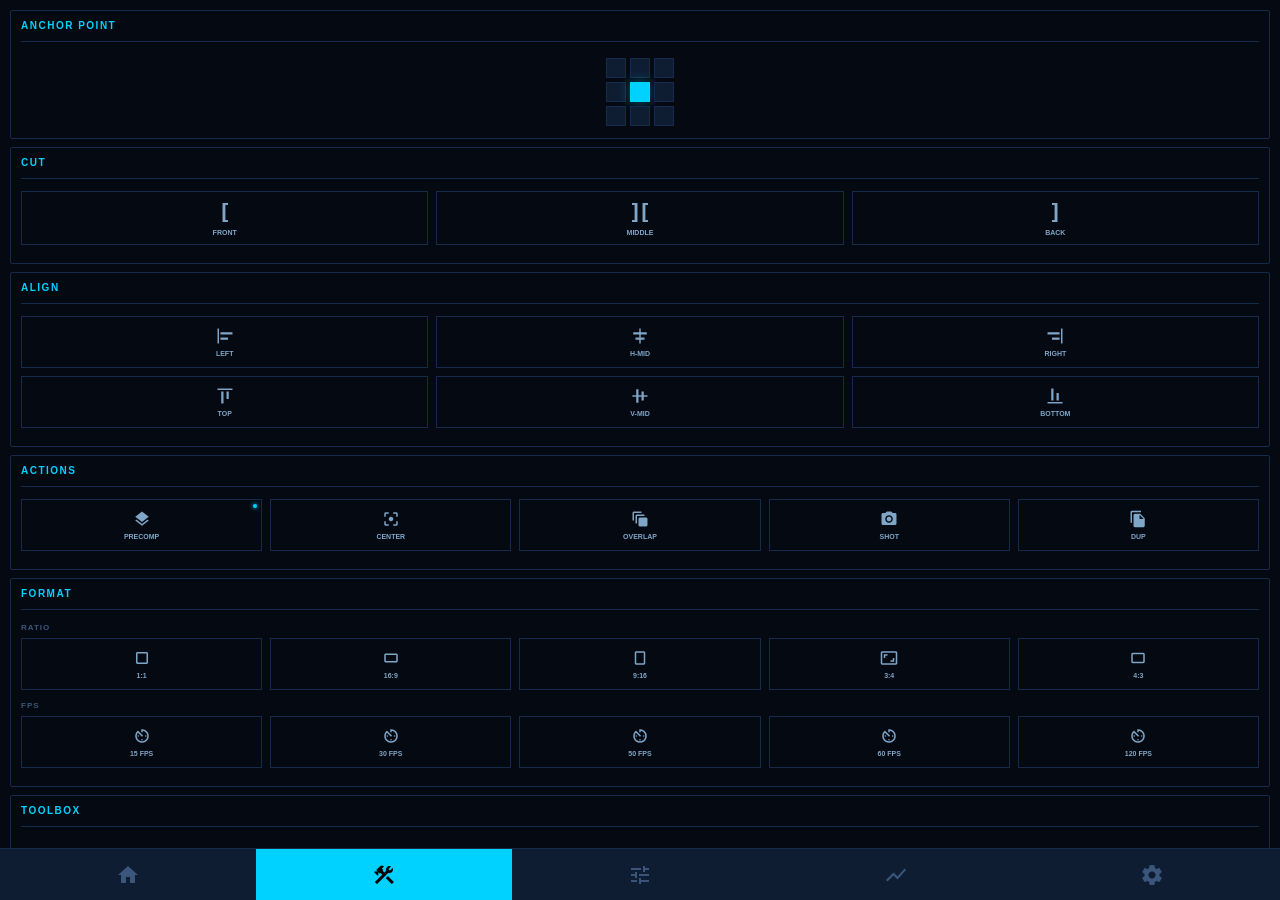
<file: Extension/index.html>
<!DOCTYPE html>
<html lang="en">

<head>
    <meta charset="utf-8">
    <meta name="viewport" content="width=device-width, initial-scale=1.0">
    <title>SharkMotion Tools</title>
    <link rel="stylesheet" href="./css/style.css">
    <link rel="stylesheet" href="./css/fonts.css">
    <script src="./js/cep-polyfill.js"></script>
    <script src="./js/libs/CSInterface.js"></script>
    <script src="./js/polyfills.js"></script>
</head>

<body>

    <div id="splash-screen">
        <div class="splash-content">
            <img src="./assets/Logo.svg" alt="SharkMotion Tools Logo" class="splash-logo" width="48" height="48">
            <div class="splash-text">SHARKMOTION TOOLS</div>
        </div>
    </div>

    <div class="content-container">

        
        <div id="tab-main" class="tab-content active">

            <div class="card">
                <h3>System Status</h3>
                <div class="status-grid">
                    <div class="status-box">
                        <span class="status-label">System Time</span>
                        <span class="status-value" id="info-time">00:00:00</span>
                    </div>
                    <div class="status-box">
                        <span class="status-label">Extension</span>
                        <span class="status-value" id="info-ext-ver">...</span>
                    </div>
                    <div class="status-box">
                        <span class="status-label">AE Version</span>
                        <span class="status-value" id="info-ae-ver">Loading...</span>
                    </div>
                    <div class="status-box">
                        <span class="status-label">OS</span>
                        <span class="status-value" id="info-os">Loading...</span>
                    </div>
                </div>
            </div>

            <div class="card">
                <h3>Stopwatch</h3>
                <div class="timer-display" id="stopwatch-display">00:00:00</div>
                <div class="stopwatch-controls">
                    <button id="sw-start" class="sw-btn" title="Start"><span
                            class="material-icons">play_arrow</span></button>
                    <button id="sw-stop" class="sw-btn" title="Pause"><span class="material-icons">pause</span></button>
                    <button id="sw-reset" class="sw-btn" title="Reset"><span
                            class="material-icons">refresh</span></button>
                </div>
            </div>

            <div class="card">
                <h3>Sticky Note</h3>
                <textarea id="dashboard-sticky-note" placeholder="Write your project notes here..."></textarea>
            </div>

            <div class="card">
                <h3>To Do List</h3>
                <div class="todo-input-group">
                    <input type="text" id="todo-input" placeholder="Add a new task...">
                    <button id="btn-add-todo">+</button>
                </div>
                <ul id="todo-list"></ul>
            </div>

            <div class="card">
                <h3>Beat Maker</h3>
                <div class="toggle-group mb-8">
                    <button id="btn-beat-manual" class="icon-toggle active flex-1"
                        style="font-size:9px;font-weight:800;">MANUAL</button>
                    <button id="btn-beat-auto" class="icon-toggle flex-1"
                        style="font-size:9px;font-weight:800;">AUTO</button>
                </div>

                
                <div id="beat-manual-controls">
                    <div id="beat-tap-btn" title="Tap to add beat marker">
                        <span class="material-icons" id="beat-icon">music_note</span>
                    </div>
                </div>

                
                <div id="beat-auto-controls" style="display:none; padding: 5px 0;">
                    <div class="settings-row" style="margin-bottom: 8px;">
                        <span class="status-label">SENSITIVITY</span>
                        <div style="flex:1; display:flex; align-items:center; gap:8px;">
                            <input type="range" id="beat-threshold" min="5" max="50" value="15" style="flex:1;">
                            <span id="beat-threshold-val" style="font-size:10px; width:15px; color:var(--accent);">15</span>
                        </div>
                    </div>
                    <div class="settings-row" style="margin-bottom: 12px;">
                        <span class="status-label">CHANNEL</span>
                        <select id="beat-channel" style="font-size: 10px; height: 24px; padding: 0 4px;">
                            <option value="Both Channels">Both Channels</option>
                            <option value="Left Channel">Left Channel</option>
                            <option value="Right Channel">Right Channel</option>
                        </select>
                    </div>
                    <button id="btn-beat-auto-detect" class="btn-primary w-full" style="height: 32px;">
                        <span class="material-icons"
                            style="font-size:16px !important; margin-right:6px;">graphic_eq</span>
                        <span style="white-space: nowrap;">AUTO DETECT BASS</span>
                    </button>
                </div>

                <div class="beat-info">
                    <button id="beat-clear-btn" class="btn-danger w-full" title="Clear all beat markers">
                        <span class="material-icons">delete_sweep</span> CLEAR BEATS
                    </button>
                </div>
            </div>

            <div class="card" id="card-tts">
                <div class="card-header" style="justify-content:space-between;">
                    <h3>Text To Speech</h3>
                    <button id="btn-tts-clean-cache" class="icon-btn" title="Clear TTS cache (delete generated MP3)" style="background:transparent; border:1px solid var(--border); border-radius:4px; height:26px; width:26px; display:flex; align-items:center; justify-content:center; color:var(--text-muted); cursor:pointer;">
                        <span class="material-icons" style="font-size:14px;">delete_sweep</span>
                    </button>
                </div>
                <div class="tts-body" style="display:flex; flex-direction:column; margin-top:8px;">
                    <textarea id="tts-text-input" placeholder="Type text to generate speech..." style="width:100%; min-height:64px; box-sizing:border-box; resize:vertical; margin-bottom:8px;"></textarea>

                    <div style="display:flex; align-items:center; margin-bottom:8px;">
                        <select id="tts-voice-select" style="flex:1; height:28px; font-size:11px; margin-right:8px;"></select>
                        <button id="btn-tts-preview" class="icon-btn" title="Preview voice" style="background:var(--surface); border:1px solid var(--border); border-radius:4px; height:28px; width:28px; display:flex; align-items:center; justify-content:center; color:var(--text); cursor:pointer; flex-shrink:0;">
                            <span class="material-icons" style="font-size:14px;">volume_up</span>
                        </button>
                    </div>

                    <div style="display:flex; justify-content:space-between; align-items:center; margin-bottom:8px;">
                        <span class="status-label" style="font-size:10px;">ADD TEXT LAYER</span>
                        <label class="switch-container" style="margin:0;">
                            <span class="switch">
                                <input type="checkbox" id="tts-add-text-toggle" checked>
                                <span class="slider"></span>
                            </span>
                        </label>
                    </div>

                    <div id="tts-anim-toggle-container" style="display:flex; justify-content:space-between; align-items:center; margin-bottom:8px;">
                        <span class="status-label" style="font-size:10px;">TEXT ANIMATION</span>
                        <label class="switch-container" style="margin:0;">
                            <span class="switch">
                                <input type="checkbox" id="tts-anim-toggle" checked>
                                <span class="slider"></span>
                            </span>
                        </label>
                    </div>

                    <div id="tts-text-options" style="display:flex; flex-direction:column; padding:8px; background:var(--surface); border:1px solid var(--border); border-radius:6px; margin-bottom:8px;">
                        <span class="section-label" style="font-size:9px; font-weight:800; letter-spacing:0.06em; margin-bottom:6px;">ANIMATION PARAMS</span>
                        <div style="display:flex;">
                            <div style="flex:1; display:flex; flex-direction:column; margin-right:6px;">
                                <span class="status-label" style="font-size:9px; margin-bottom:3px;">DIRECTION</span>
                                <select id="tts-anim-direction" style="width:100%; height:26px; font-size:10px;">
                                    <option value="bottom_to_top">Bottom to Top</option>
                                    <option value="top_to_bottom">Top to Bottom</option>
                                    <option value="left_to_right">Left to Right</option>
                                    <option value="right_to_left">Right to Left</option>
                                </select>
                            </div>
                            <div style="flex:1; display:flex; flex-direction:column;">
                                <span class="status-label" style="font-size:9px; margin-bottom:3px;">BASED ON</span>
                                <select id="tts-anim-based-on" style="width:100%; height:26px; font-size:10px;">
                                    <option value="characters">Characters</option>
                                    <option value="characters_excl_spaces">Chars (no spaces)</option>
                                    <option value="words">Words</option>
                                    <option value="lines" selected>Lines</option>
                                </select>
                            </div>
                        </div>
                    </div>

                    <button id="btn-tts-generate" class="btn-primary w-full" style="height:32px; font-size:11px; font-weight:800; border-radius:4px; border:none; background:var(--accent); color:var(--bg); cursor:pointer; text-align:center; display:block; letter-spacing:0.06em;">GENERATE</button>
                </div>
            </div>

            <div class="card" id="card-autosave">
                <div class="card-header autosave-card-header">
                    <h3 class="autosave-title">
                        Auto Save
                        <span id="autosave-status" class="autosave-status-text">Disabled</span>
                    </h3>
                    <div style="display:flex; align-items:center; gap:6px;">
                        <button id="btn-autosave-folder" class="icon-btn" title="Open Auto Save Folder">
                            <span class="material-icons">folder_open</span>
                        </button>
                        <label class="switch-container" style="margin:0;">
                            <span class="switch">
                                <input type="checkbox" id="autosave-toggle">
                                <span class="slider"></span>
                            </span>
                        </label>
                    </div>
                </div>

                <div class="autosave-progress-track" id="autosave-progress-track">
                    <div class="autosave-progress-bar" id="autosave-progress-bar"></div>
                </div>

                <div id="autosave-warning" class="autosave-warning" style="display:none;">
                    <span class="material-icons" style="font-size:13px; flex-shrink:0;">warning</span>
                    <span id="autosave-warning-text">Please save your project first to use Auto Save.</span>
                </div>

                <div class="settings-row" style="border:none; padding:8px 0 4px; align-items:center;">
                    <span class="status-label">INTERVAL</span>
                    <div style="flex:1; display:flex; align-items:center; gap:8px;">
                        <input type="range" id="autosave-interval" min="5" max="60" step="5" value="10" style="flex:1;">
                        <span style="display:flex; align-items:center; gap:3px; white-space:nowrap;">
                            <span id="autosave-interval-display" style="font-size:12px; font-weight:800; color:var(--accent); min-width:20px; text-align:right;">10</span>
                            <span class="status-label" style="font-size:9px;">sec</span>
                        </span>
                    </div>
                </div>

                <div style="padding-top:2px;">
                    <span id="autosave-last-saved" style="font-size:9px; color:var(--text-dim); letter-spacing:0.02em;">Last saved: —</span>
                </div>
            </div>

            <div class="card" id="card-aetoam">
                <div class="card-header">
                    <h3>Ae &gt; Am Converter</h3>
                </div>
                <div class="settings-row" style="border:none; padding:6px 0 4px;">
                    <span class="status-label">BAKE EXPRESSIONS</span>
                    <label class="switch-container" style="margin:0;">
                        <span class="switch">
                            <input type="checkbox" id="aetoam-bake-toggle" checked>
                            <span class="slider"></span>
                        </span>
                    </label>
                </div>
                <div class="settings-row" style="border:none; padding:4px 0 4px;">
                    <span class="status-label">IMPORT ADJUSTMENT LAYERS</span>
                    <label class="switch-container" style="margin:0;">
                        <span class="switch">
                            <input type="checkbox" id="aetoam-adj-toggle">
                            <span class="slider"></span>
                        </span>
                    </label>
                </div>
                <div class="settings-row" style="border:none; padding:4px 0 8px;">
                    <span class="status-label">EXPORT 3D <span class="badge-beta">BETA</span></span>
                    <label class="switch-container" style="margin:0;">
                        <span class="switch">
                            <input type="checkbox" id="aetoam-3d-toggle">
                            <span class="slider"></span>
                        </span>
                    </label>
                </div>
                <button id="btn-aetoam-run" class="btn-primary" style="width:100%;">
                    <span class="material-icons" style="font-size:13px; vertical-align:middle; margin-right:4px;">swap_horiz</span>Convert
                </button>
            </div>

            <div class="card" id="card-project-pool">
                <div class="card-header" style="justify-content: space-between;">
                    <h3><span class="material-icons" style="font-size:14px; margin-right:6px; vertical-align:text-bottom;">inventory_2</span>Project Pool</h3>
                </div>

                <div class="section-label">Create Preset</div>
                <div style="display:flex; flex-direction:column; gap:6px; margin-bottom:10px;">
                    <div class="form-group">
                        <label class="status-label" style="font-size:9px;">PROJECT NAME</label>
                        <input type="text" id="pp-project-name" placeholder="My Project" style="height:30px; font-size:11px;">
                    </div>
                    <div class="form-group">
                        <label class="status-label" style="font-size:9px;">SAVE LOCATION</label>
                        <div style="display:flex; gap:8px; align-items:center;">
                            <input type="text" id="pp-save-location" placeholder="Click to choose folder..." readonly style="flex:1; min-width:0; height:30px; font-size:10px; cursor:pointer; opacity:0.85;">
                            <button id="pp-browse-btn" class="btn-secondary" style="height:30px; padding:0 12px; margin-left:6px; flex-shrink:0;" title="Browse Folder">
                                <span class="material-icons" style="font-size:14px; margin-right:0;">folder_open</span>
                            </button>
                        </div>
                    </div>
                </div>
                <div style="display:flex; flex-direction:column; gap:4px; margin-bottom:10px;">
                    <div class="settings-row" style="border:none; padding:4px 0;">
                        <span class="status-label" style="font-size:9px;">CONVERT TO AM XML</span>
                        <label class="switch-container" style="margin:0;">
                            <span class="switch">
                                <input type="checkbox" id="pp-convert-am">
                                <span class="slider"></span>
                            </span>
                        </label>
                    </div>
                    <div class="settings-row" style="border:none; padding:4px 0;">
                        <span class="status-label" style="font-size:9px;">DOWNGRADE VERSION</span>
                        <label class="switch-container" style="margin:0;">
                            <span class="switch">
                                <input type="checkbox" id="pp-downgrade">
                                <span class="slider"></span>
                            </span>
                        </label>
                    </div>
                    <div id="pp-downgrade-options" style="display:none; padding:4px 0 0 0;">
                        <div class="form-group">
                            <label class="status-label" style="font-size:9px;">TARGET AE VERSION</label>
                            <select id="pp-target-version" style="width:100%; height:28px; font-size:10px;">
                                <option value="">Select AE Version...</option>
                            </select>
                        </div>
                    </div>
                </div>
                <button id="btn-pp-create" class="btn-primary" style="width:100%; height:32px;">
                    <span class="material-icons" style="font-size:14px; margin-right:4px;">archive</span>
                    <span style="font-size:10px; font-weight:800; letter-spacing:0.04em;">CREATE PRESET</span>
                </button>

                <div class="card-header" style="justify-content: space-between; margin-top:16px; margin-bottom:6px; padding:0;">
                    <div class="section-label" style="margin:0;">Footage Pool <span id="pp-media-count-badge" class="badge" style="display:none; font-size:8px; padding:1px 5px; margin-left:4px;">0</span></div>
                    <button id="btn-pp-load-media" class="icon-btn accent-icon-btn" title="Refresh Media" style="width:24px; height:24px;">
                        <span class="material-icons" style="font-size:14px;">sync</span>
                    </button>
                </div>

                <div id="pp-media-filter-bar" style="display:none; margin-bottom:8px; display:flex; gap:8px; align-items:center;">
                    <div style="position:relative; flex:1; min-width:0;">
                        <input type="text" id="pp-media-search" placeholder="Search footage..." style="width:100%; height:30px; font-size:10px; padding-left:26px; padding-right:8px; border-radius:4px; box-sizing:border-box;">
                        <span class="material-icons" style="position:absolute; left:7px; top:8px; font-size:14px; color:var(--text-mut); pointer-events:none;">search</span>
                    </div>
                    <div style="flex:0 0 100px; width:100px; margin-left:6px;">
                        <select id="pp-media-type-filter" style="width:100%; height:30px; font-size:10px;">
                            <option value="all">All</option>
                        </select>
                    </div>
                </div>

                <div id="pp-media-empty" style="text-align:center; padding:14px 0; color:var(--text-mut); font-size:10px;">
                    <span class="material-icons" style="font-size:22px; display:block; margin-bottom:4px; opacity:0.4;">photo_library</span>
                    Click reload above to load project footage
                </div>
                <div id="pp-media-grid" class="pp-media-grid" style="display:none;"></div>
            </div>

            <div class="card">
                <h3>Log</h3>
                <p id="tip-content">Loading log...</p>
            </div>

            <div class="card">
                <div class="card-header" style="justify-content: space-between;">
                    <h3>Updater</h3>
                    <button id="btn-check-update" class="icon-btn accent-icon-btn" title="Check for Updates">
                        <span class="material-icons">sync</span>
                    </button>
                </div>
                <div class="settings-row" style="border:none; padding-bottom:0;">
                    <div class="flex-1">
                        <div class="row-label"><span class="status-label">Current</span> <span id="update-current-ver"
                                class="accent-text" style="font-weight:bold; font-size:12px;">...</span></div>
                    </div>
                    <div class="flex-1" style="text-align:right;">
                        <div class="row-label"><span class="status-label">Latest</span> <span id="update-latest-ver"
                                class="dim-text" style="font-weight:bold; font-size:12px;">Checking...</span></div>
                    </div>
                </div>
            </div>

            <div class="card">
                <h3>Recommended Tools</h3>
                <div class="rec-tool-item" id="rec-womtools">
                    <div class="rec-tool-thumb">
                        <span class="material-icons rec-tool-placeholder-icon">build_circle</span>
                    </div>
                    <div class="rec-tool-info">
                        <span class="rec-tool-name">WOMTools</span>
                        <span class="rec-tool-author">by womxsy</span>
                    </div>
                    <button class="rec-tool-btn" id="btn-womtools" title="Open TikTok">
                        <span class="material-icons">open_in_new</span>
                    </button>
                </div>
            </div>

        </div>

        
        <div id="tab-graph" class="tab-content">
            <div class="card">
                <h3>Value Graph</h3>
                <div class="graph-wrapper">
                    <canvas id="ease-graph" width="400" height="400"></canvas>
                </div>

                <div class="graph-toolbar">
                    <div class="row-between">
                        <div class="toggle-group">
                            <button id="btn-graph-snap" class="icon-toggle" title="Snap to Grid"><span
                                    class="material-icons">grid_4x4</span></button>
                            <button id="btn-graph-overshoot" class="icon-toggle" title="Overshoot"><span
                                    class="material-icons">all_inclusive</span></button>
                            <button id="btn-graph-auto" class="icon-toggle" title="Auto-Apply"><span
                                    class="material-icons">auto_fix_high</span></button>
                        </div>
                        <div class="toggle-group">
                            <button id="btn-graph-read" class="icon-toggle" title="Read from AE"><span
                                    class="material-icons">colorize</span></button>
                            <button id="btn-graph-copy" class="icon-toggle" title="Copy Graph Value"><span
                                    class="material-icons">content_copy</span></button>
                            <button id="btn-graph-paste" class="icon-toggle" title="Paste Graph Value"><span
                                    class="material-icons">content_paste</span></button>
                        </div>
                    </div>
                    <button id="btn-graph-apply" class="btn-primary w-full">APPLY</button>
                </div>

                <div class="presets-section"
                    style="margin-top: 15px; padding-top: 10px; border-top: 1px solid var(--border);">
                    <div class="row-between">
                        <span class="section-label">Presets Library</span>
                        <button id="btn-save-preset" class="icon-btn accent-icon-btn" title="Add Current Curve">
                            <span class="material-icons">add_circle</span>
                        </button>
                    </div>
                    <div id="preset-list" class="presets-grid"></div>
                </div>
            </div>

            <div class="card">
                <h3>Speed Graph</h3>

                <div class="velocity-controls" style="margin-top: 8px;">
                    <div class="graph-wrapper mb-8"
                        style="background: #0a0a0a; border: 1px solid var(--border); border-radius: 4px; overflow: hidden; position: relative;">
                        <canvas id="speed-preview-canvas" width="400" height="200"
                            style="width: 100%; height: auto; display: block;"></canvas>
                    </div>

                    <div class="graph-toolbar">
                        <div class="row-between">
                            <div class="toggle-group">
                                <button id="btn-vel-snap" class="icon-toggle" title="Snap to Grid"><span
                                        class="material-icons">grid_4x4</span></button>
                                <button id="btn-vel-auto" class="icon-toggle" title="Auto-Apply"><span
                                        class="material-icons">auto_fix_high</span></button>
                            </div>
                            <div class="toggle-group">
                                <button id="btn-vel-read" class="icon-toggle"
                                    title="Read Velocity from Selected Keyframe"><span
                                        class="material-icons">colorize</span></button>
                                <button id="btn-vel-copy" class="icon-toggle"
                                    title="Copy Velocity Value"><span
                                        class="material-icons">content_copy</span></button>
                                <button id="btn-vel-paste" class="icon-toggle"
                                    title="Paste Velocity Value"><span
                                        class="material-icons">content_paste</span></button>
                            </div>
                        </div>
                        <button id="btn-vel-apply" class="btn-primary w-full">APPLY</button>
                    </div>

                    
                    <input type="hidden" id="input-vel-in-speed" value="0">
                    <input type="hidden" id="input-vel-in-infl" value="33">
                    <input type="hidden" id="input-vel-out-speed" value="0">
                    <input type="hidden" id="input-vel-out-infl" value="33">

                    <div class="presets-section"
                        style="margin-top: 15px; padding-top: 10px; border-top: 1px solid var(--border);">
                        <div class="row-between">
                            <span class="section-label">Speed Presets</span>
                            <button id="btn-save-vel-preset" class="icon-btn accent-icon-btn"
                                title="Save Current Velocity">
                                <span class="material-icons">add_circle</span>
                            </button>
                        </div>
                        <div id="vel-preset-list" class="presets-grid"></div>
                    </div>
                </div>
            </div>

            <div class="card">
                <div class="row-between" style="margin-bottom: 8px;">
                    <h3 style="margin: 0;">Oscillation Graph</h3>
                    <div class="toggle-group" id="elastic-type-selector" style="background: var(--surface2); padding: 2px; border-radius: 4px;">
                        <button id="btn-type-elastic" class="icon-toggle active" style="font-size:10px; font-weight:700; padding:3px 8px; border-radius:3px;" title="Elastic">Elastic</button>
                        <button id="btn-type-bounce" class="icon-toggle" style="font-size:10px; font-weight:700; padding:3px 8px; border-radius:3px;" title="Bounce">Bounce</button>
                        <button id="btn-type-cyclic" class="icon-toggle" style="font-size:10px; font-weight:700; padding:3px 8px; border-radius:3px;" title="Cyclic">Cyclic</button>
                    </div>
                </div>

                <div class="velocity-controls" style="margin-top: 8px;">
                    <div class="graph-wrapper">
                        <canvas id="elastic-graph-canvas" width="400" height="270"
                            style="cursor: grab;"></canvas>
                    </div>

                    <div class="graph-toolbar">
                        <div class="row-between">
                            <div class="toggle-group">
                                <button id="btn-elastic-snap" class="icon-toggle" title="Snap to Grid"><span
                                        class="material-icons">grid_4x4</span></button>
                                <button id="btn-elastic-reverse" class="icon-toggle" title="Reverse Curve"><span
                                        class="material-icons">swap_horiz</span></button>
                            </div>
                            <div class="toggle-group">
                                <button id="btn-elastic-copy" class="icon-toggle"
                                    title="Copy Graph"><span
                                        class="material-icons">content_copy</span></button>
                                <button id="btn-elastic-paste" class="icon-toggle"
                                    title="Paste Graph"><span
                                        class="material-icons">content_paste</span></button>
                            </div>
                        </div>
                        <button id="btn-elastic-apply" class="btn-primary w-full">APPLY</button>
                    </div>

                    <input type="hidden" id="input-elastic-x" value="0.40">
                    <input type="hidden" id="input-elastic-y" value="0.55">

                    <div class="presets-section"
                        style="margin-top: 15px; padding-top: 10px; border-top: 1px solid var(--border);">
                        <div class="row-between" style="margin-bottom: 6px;">
                            <span class="section-label">Presets Library</span>
                            <button id="btn-save-elastic-preset" class="icon-btn accent-icon-btn"
                                title="Save Preset">
                                <span class="material-icons">add_circle</span>
                            </button>
                        </div>
                        <div class="toggle-group" id="elastic-preset-filter" style="margin-bottom: 8px; background: var(--surface2); padding: 2px; border-radius: 4px; display: inline-flex;">
                            <button class="icon-toggle active" data-filter="all" style="font-size:9px; font-weight:700; padding:2px 7px; border-radius:3px;">All</button>
                            <button class="icon-toggle" data-filter="elastic" style="font-size:9px; font-weight:700; padding:2px 7px; border-radius:3px;">Elastic</button>
                            <button class="icon-toggle" data-filter="bounce" style="font-size:9px; font-weight:700; padding:2px 7px; border-radius:3px;">Bounce</button>
                            <button class="icon-toggle" data-filter="cyclic" style="font-size:9px; font-weight:700; padding:2px 7px; border-radius:3px;">Cyclic</button>
                        </div>
                        <div id="elastic-preset-list" class="presets-grid"></div>
                    </div>
                </div>
            </div>
        </div>

        
        <div id="tab-tools" class="tab-content">

            <div class="card">
                <h3>Anchor Point</h3>
                <div class="anchor-grid-wrapper">
                    <div class="anchor-grid">
                        <div class="anchor-cell" data-pos="1" title="Top Left"></div>
                        <div class="anchor-cell" data-pos="2" title="Top Center"></div>
                        <div class="anchor-cell" data-pos="3" title="Top Right"></div>
                        <div class="anchor-cell" data-pos="4" title="Middle Left"></div>
                        <div class="anchor-cell anchor-active" data-pos="5" title="Center"></div>
                        <div class="anchor-cell" data-pos="6" title="Middle Right"></div>
                        <div class="anchor-cell" data-pos="7" title="Bottom Left"></div>
                        <div class="anchor-cell" data-pos="8" title="Bottom Center"></div>
                        <div class="anchor-cell" data-pos="9" title="Bottom Right"></div>
                    </div>
                </div>
            </div>

            <div class="card">
                <div class="card-header">
                    <h3>Cut</h3>
                </div>
                <div class="toolbox-grid col-3">
                    <button class="tool-btn" data-tool="CUT_FRONT" title="Trim In">
                        <div style="display: flex; align-items: center; justify-content: center; height: 24px;">
                            <span
                                style="font-size: 22px; font-weight: bold; font-family: monospace; line-height: 1;">[</span>
                        </div>
                        <span class="tool-label">FRONT</span>
                    </button>
                    <button class="tool-btn" data-tool="CUT_MID" title="Split Layer">
                        <div style="display: flex; align-items: center; justify-content: center; height: 24px;">
                            <span
                                style="font-size: 22px; font-weight: bold; font-family: monospace; line-height: 1; margin-right: -2px;">]</span>
                            <span
                                style="font-size: 22px; font-weight: bold; font-family: monospace; line-height: 1; margin-left: -2px;">[</span>
                        </div>
                        <span class="tool-label">MIDDLE</span>
                    </button>
                    <button class="tool-btn" data-tool="CUT_BACK" title="Trim Out">
                        <div style="display: flex; align-items: center; justify-content: center; height: 24px;">
                            <span
                                style="font-size: 22px; font-weight: bold; font-family: monospace; line-height: 1;">]</span>
                        </div>
                        <span class="tool-label">BACK</span>
                    </button>
                </div>
            </div>

            <div class="card">
                <div class="card-header">
                    <h3>Align</h3>
                </div>
                <div class="toolbox-grid fixed-3x2">
                    <button class="tool-btn" data-tool="ALIGN_LEFT" title="Align Left"><span
                            class="material-icons">align_horizontal_left</span><span
                            class="tool-label">LEFT</span></button>
                    <button class="tool-btn" data-tool="ALIGN_HCENTER" title="Align Horizontal Center"><span
                            class="material-icons">align_horizontal_center</span><span
                            class="tool-label">H-MID</span></button>
                    <button class="tool-btn" data-tool="ALIGN_RIGHT" title="Align Right"><span
                            class="material-icons">align_horizontal_right</span><span
                            class="tool-label">RIGHT</span></button>
                    <button class="tool-btn" data-tool="ALIGN_TOP" title="Align Top"><span
                            class="material-icons">align_vertical_top</span><span class="tool-label">TOP</span></button>
                    <button class="tool-btn" data-tool="ALIGN_VCENTER" title="Align Vertical Center"><span
                            class="material-icons">align_vertical_center</span><span
                            class="tool-label">V-MID</span></button>
                    <button class="tool-btn" data-tool="ALIGN_BOTTOM" title="Align Bottom"><span
                            class="material-icons">align_vertical_bottom</span><span
                            class="tool-label">BOTTOM</span></button>
                </div>
            </div>

            <div class="card">
                <h3>Actions</h3>
                <div class="toolbox-grid col-5">
                    <button id="btn-precomp" class="tool-btn has-context" title="Precomp"><span
                            class="material-icons">layers</span><span class="tool-label">PRECOMP</span></button>
                    <button id="btn-center" class="tool-btn" title="Center Layer"><span
                            class="material-icons">filter_center_focus</span><span
                            class="tool-label">CENTER</span></button>
                    <button id="btn-overlap" class="tool-btn" title="Overlap"><span
                            class="material-icons">auto_awesome_motion</span><span
                            class="tool-label">OVERLAP</span></button>
                    <button id="btn-screenshot" class="tool-btn" title="Screenshot"><span
                            class="material-icons">camera_alt</span><span class="tool-label">SHOT</span></button>
                    <button id="btn-dup-comp" class="tool-btn" title="Duplicate Comp"><span
                            class="material-icons">file_copy</span><span class="tool-label">DUP</span></button>
                </div>
            </div>

            <div class="card">
                <h3>Format</h3>
                
                <div class="section-label">Ratio</div>
                <div class="toolbox-grid col-5">
                    <button class="tool-btn btn-ratio" data-width="1080" data-height="1080" title="1:1 Ratio (1080x1080)">
                        <span class="material-icons">crop_square</span>
                        <span class="tool-label">1:1</span>
                    </button>
                    <button class="tool-btn btn-ratio" data-width="1920" data-height="1080" title="16:9 Ratio (1920x1080)">
                        <span class="material-icons">crop_16_9</span>
                        <span class="tool-label">16:9</span>
                    </button>
                    <button class="tool-btn btn-ratio" data-width="1080" data-height="1920" title="9:16 Ratio (1080x1920)">
                        <span class="material-icons">crop_portrait</span>
                        <span class="tool-label">9:16</span>
                    </button>
                    <button class="tool-btn btn-ratio" data-width="1080" data-height="1440" title="3:4 Ratio (1080x1440)">
                        <span class="material-icons">aspect_ratio</span>
                        <span class="tool-label">3:4</span>
                    </button>
                    <button class="tool-btn btn-ratio" data-width="1440" data-height="1080" title="4:3 Ratio (1440x1080)">
                        <span class="material-icons">crop_landscape</span>
                        <span class="tool-label">4:3</span>
                    </button>
                </div>

                <div class="section-label">FPS</div>
                <div class="toolbox-grid col-5">
                    <button class="tool-btn btn-fps" data-fps="15" title="Set to 15 FPS">
                        <span class="material-icons">av_timer</span>
                        <span class="tool-label">15 FPS</span>
                    </button>
                    <button class="tool-btn btn-fps" data-fps="30" title="Set to 30 FPS">
                        <span class="material-icons">av_timer</span>
                        <span class="tool-label">30 FPS</span>
                    </button>
                    <button class="tool-btn btn-fps" data-fps="50" title="Set to 50 FPS">
                        <span class="material-icons">av_timer</span>
                        <span class="tool-label">50 FPS</span>
                    </button>
                    <button class="tool-btn btn-fps" data-fps="60" title="Set to 60 FPS">
                        <span class="material-icons">av_timer</span>
                        <span class="tool-label">60 FPS</span>
                    </button>
                    <button class="tool-btn btn-fps" data-fps="120" title="Set to 120 FPS">
                        <span class="material-icons">av_timer</span>
                        <span class="tool-label">120 FPS</span>
                    </button>
                </div>
            </div>

            <div class="card">
                <div class="card-header">
                    <h3>Toolbox</h3>
                </div>
                <div class="section-label">Layer</div>
                <div class="toolbox-grid col-4">
                    <button class="tool-btn" data-tool="FRZ" title="Freeze Frame"><span
                            class="material-icons">ac_unit</span><span class="tool-label">FRZ</span></button>
                    <button class="tool-btn has-context" data-tool="FIT" data-has-alter="true" title="Fit to Comp"><span
                            class="material-icons">fit_screen</span><span class="tool-label">FIT</span></button>
                    <button class="tool-btn" data-tool="DSH" title="Drop Shadow"><span
                            class="material-icons">filter_drama</span><span class="tool-label">DSH</span></button>
                    <button class="tool-btn has-context" data-tool="MIR" data-has-alter="true" title="Mirror"><span
                            class="material-icons">flip</span><span class="tool-label">MIR</span></button>
                </div>
                <div class="section-label">Create</div>
                <div class="toolbox-grid col-5">
                    <button class="tool-btn" data-tool="SHA" title="Shape"><span
                            class="material-icons">pentagon</span><span class="tool-label">SHA</span></button>
                    <button class="tool-btn has-context" data-tool="SOL" data-has-alter="true" title="Solid"><span
                            class="material-icons">rectangle</span><span class="tool-label">SOL</span></button>
                    <button class="tool-btn has-context" data-tool="NUL" data-has-alter="true" title="Null"><span
                            class="material-icons">control_camera</span><span class="tool-label">NUL</span></button>
                    <button class="tool-btn" data-tool="CAM" title="Camera"><span
                            class="material-icons">videocam</span><span class="tool-label">CAM</span></button>
                    <button class="tool-btn" data-tool="ADJ" title="Adjustment"><span
                            class="material-icons">tune</span><span class="tool-label">ADJ</span></button>
                </div>

                <div class="section-label">Effects</div>
                <div class="toolbox-grid col-6">
                    <button class="tool-btn" data-tool="FILL" title="Fill"><span
                            class="material-icons">format_color_fill</span><span class="tool-label">FILL</span></button>
                    <button class="tool-btn" data-tool="TINT" title="Tint"><span
                            class="material-icons">gradient</span><span class="tool-label">TINT</span></button>
                    <button class="tool-btn has-context" data-tool="BLUR" data-has-alter="true" title="Blur"><span
                            class="material-icons">blur_on</span><span class="tool-label">BLUR</span></button>
                    <button class="tool-btn" data-tool="LUM" title="Lumetri"><span
                            class="material-icons">contrast</span><span class="tool-label">LUM</span></button>
                    <button class="tool-btn" data-tool="CURV" title="Curves"><span
                            class="material-icons">show_chart</span><span class="tool-label">CURV</span></button>
                    <button class="tool-btn" data-tool="HUE" title="Hue"><span
                            class="material-icons">palette</span><span class="tool-label">HUE</span></button>
                </div>
            </div>

            <div class="card">
                <div class="card-header">
                    <h3>Velocity</h3>
                </div>
                <div class="toolbox-grid col-2">
                    <button class="tool-btn" data-tool="TWIX" title="Twixtor"><span
                            class="material-icons">speed</span><span class="tool-label">TWIXTOR</span></button>
                    <button class="tool-btn" data-tool="TMRE" title="Time Remap"><span
                            class="material-icons">update</span><span class="tool-label">T-REMAP</span></button>
                </div>
            </div>

            <div class="card">
                <div class="card-header">
                    <h3>Beat Effects</h3>
                </div>
                <div class="section-label">Current</div>
                <div class="toolbox-grid col-5">
                    <button class="tool-btn" data-tool="GHST" title="Ghost Effect"><span
                            class="material-icons">auto_awesome_motion</span><span
                            class="tool-label">GHOST</span></button>
                    <button class="tool-btn" data-tool="WARP" title="Wave Warp"><span
                            class="material-icons">waves</span><span class="tool-label">WARP</span></button>
                    <button class="tool-btn" data-tool="FISHEYE" title="Fish Eye Ripple"><span
                            class="material-icons">remove_red_eye</span><span class="tool-label">FISH
                            EYE</span></button>
                    <button class="tool-btn" data-tool="MIDWAVE" title="Mid-Wave"><span
                            class="material-icons">water_drop</span><span class="tool-label">MID-WAVE</span></button>
                    <button class="tool-btn" data-tool="HUESPIN" title="Hue Spin"><span
                            class="material-icons">palette</span><span class="tool-label">HUE SPIN</span></button>
                </div>
                <div class="section-label">Continuous</div>
                <div class="toolbox-grid col-5">
                    <button class="tool-btn" data-tool="EXPO" title="Flash"><span
                            class="material-icons">flash_on</span><span class="tool-label">FLASH</span></button>
                    <button class="tool-btn" data-tool="SHKE" title="S_Shake"><span
                            class="material-icons">vibration</span><span class="tool-label">S_SHAKE</span></button>
                    <button class="tool-btn" data-tool="LENS" title="Lens Blur"><span
                            class="material-icons">blur_circular</span><span class="tool-label">LENS</span></button>
                    <button class="tool-btn" data-tool="OSCILLATE" title="Oscillate"><span
                            class="material-icons">wifi</span><span class="tool-label">OSCILLATE</span></button>
                    <button class="tool-btn" data-tool="Y_BEAT" title="Y Beat"><span
                            class="material-icons">south</span><span class="tool-label">Y BEAT</span></button>
                    <button class="tool-btn" data-tool="Y_FLIP" title="Y Flip - Alternating Y beat"><span
                            class="material-icons">swap_vert</span><span class="tool-label">Y FLIP</span></button>
                    <button class="tool-btn" data-tool="X_BEAT" title="X Beat"><span
                            class="material-icons">east</span><span class="tool-label">X BEAT</span></button>
                    <button class="tool-btn" data-tool="X_FLIP" title="X Flip - Alternating mirror X beat"><span
                            class="material-icons">flip</span><span class="tool-label">X FLIP</span></button>
                    <button class="tool-btn" data-tool="SCALE_BEAT" title="Scale Beat"><span
                            class="material-icons">zoom_in</span><span class="tool-label">SCALE BEAT</span></button>
                    <button class="tool-btn" data-tool="SCALE_OVERLAP" title="Scale Overlap"><span
                            class="material-icons">aspect_ratio</span><span class="tool-label">SCALE OVER</span></button>
                    <button class="tool-btn" data-tool="SWING" title="Swing"><span
                            class="material-icons">360</span><span class="tool-label">SWING</span></button>
                </div>
                <div class="section-label">Panning</div>
                <div class="toolbox-grid col-5">
                    <button class="tool-btn" data-tool="PANNING_POS" title="Panning Position"><span
                            class="material-icons">open_with</span><span class="tool-label">POSITION</span></button>
                    <button class="tool-btn" data-tool="PANNING_ROT" title="Panning Rotation"><span
                            class="material-icons">autorenew</span><span class="tool-label">ROTATION</span></button>
                    <button class="tool-btn" data-tool="PANNING_SCALE" title="Panning Scale"><span
                            class="material-icons">aspect_ratio</span><span class="tool-label">SCALE</span></button>
                    <button class="tool-btn" data-tool="PANNING_MIX_PR" title="Panning Mix Position & Rotation"><span
                            class="material-icons">tune</span><span class="tool-label">MIX PR</span></button>
                    <button class="tool-btn" data-tool="PANNING_MIX_ALL" title="Panning Mix All (Pos, Rot & Scale)"><span
                            class="material-icons">widgets</span><span class="tool-label">MIX ALL</span></button>
                </div>
            </div>

            <div class="card">
                <div class="card-header">
                    <h3>Transitions</h3>
                </div>
                <div class="toolbox-grid col-4">
                    <button class="tool-btn" data-tool="TRANS_FADE_IN" title="Fade In"><span
                            class="material-icons">flip_to_front</span><span class="tool-label">FADE IN</span></button>
                    <button class="tool-btn" data-tool="TRANS_FADE_OUT" title="Fade Out"><span
                            class="material-icons">flip_to_back</span><span class="tool-label">FADE OUT</span></button>
                    <button class="tool-btn" data-tool="TRANS_SCALE_IN" title="Scale In"><span
                            class="material-icons">zoom_in_map</span><span class="tool-label">SCALE IN</span></button>
                    <button class="tool-btn" data-tool="TRANS_SCALE_OUT" title="Scale Out"><span
                            class="material-icons">zoom_out_map</span><span class="tool-label">SCALE OUT</span></button>
                </div>
            </div>

            <div class="card">
                <div class="card-header">
                    <h3>SharkMotion Style</h3>
                </div>

                <div class="section-label">Background <small>(Adj Layer)</small></div>
                <div class="toolbox-grid col-3">
                    <button class="tool-btn" data-tool="CF_COLORIZE" title="Tint with random color"><span
                            class="material-icons">palette</span><span class="tool-label">COLORIZE</span></button>
                    <button class="tool-btn" data-tool="CF_SCANLINE" title="S_TVDamage Scanline"><span
                            class="material-icons">reorder</span><span class="tool-label">SCANLINE</span></button>
                    <button class="tool-btn" data-tool="CF_MONO" title="Black & White"><span
                            class="material-icons">tonality</span><span class="tool-label">MONO</span></button>
                </div>

                <div class="section-label">Object <small>(Solid Layer)</small></div>
                <div class="toolbox-grid col-3">
                    <button class="tool-btn" data-tool="CF_STARBURST" title="Star Burst Style"><span
                            class="material-icons">auto_awesome</span><span class="tool-label">BURST</span></button>
                    <button class="tool-btn" data-tool="CF_GRID" title="Grid Style"><span
                            class="material-icons">grid_on</span><span class="tool-label">GRID</span></button>
                    <button class="tool-btn" data-tool="CF_RADIO" title="Star Radio Style"><span
                            class="material-icons">radio</span><span class="tool-label">RADIO</span></button>
                </div>

                <div class="section-label">Effects <small>(Apply to Sel)</small></div>
                <div class="toolbox-grid col-3">
                    <button class="tool-btn" data-tool="CF_GLOW_AURA" title="S_GlowAura Style"><span
                            class="material-icons">filter_vintage</span><span class="tool-label">GLOW
                            AURA</span></button>
                    <button class="tool-btn" data-tool="CF_SOLID_AURA" title="Solid Aura Style"><span
                            class="material-icons">blur_on</span><span class="tool-label">SOLID AURA</span></button>
                    <button class="tool-btn" data-tool="CF_DROP_BEVEL" title="Drop Bevel Style"><span
                            class="material-icons">layers</span><span class="tool-label">DROP BEVEL</span></button>
                </div>

                <div class="section-label">Shatter <small>(Apply to Sel)</small></div>
                <div class="toolbox-grid col-2">
                    <button class="tool-btn" data-tool="CF_SHATTER_SIMPLE" title="Shatter Simple">
                        <span class="material-icons">vibration</span>
                        <span class="tool-label">SIMPLE</span>
                    </button>
                    <button class="tool-btn" data-tool="CF_SHATTER_SLOW" title="Shatter Slow (0 Gravity)">
                        <span class="material-icons">slow_motion_video</span>
                        <span class="tool-label">SLOW</span>
                    </button>
                </div>
            </div>

            <div class="card">
                <h3>Color Palette</h3>
                <div class="palette-controls">
                    <div id="palette-base-trigger" class="btn-secondary color-trigger" title="Pick Base Color">
                        <span class="material-icons">colorize</span>
                        <input type="hidden" id="palette-base-color" value="#ffb400">
                    </div>
                    <select id="palette-scheme">
                        <option value="analogous" selected>Analogous</option>
                        <option value="complementary">Complementary</option>
                        <option value="triadic">Triadic</option>
                        <option value="hue">Hue Mode</option>
                    </select>
                    <input type="number" id="palette-count" value="1" min="1" max="10" class="input-sm">
                    <button id="btn-generate-palette" class="btn-secondary icon-only" title="Randomize"><span
                            class="material-icons">shuffle</span></button>
                </div>
                <div id="palette-container"></div>
                <div class="saved-palettes-section">
                    <span class="section-label">Saved Palettes</span>
                    <div id="saved-palettes-list" class="saved-list"></div>
                </div>
            </div>

            <div class="card">
                <h3>Cube Generator</h3>
                <div class="form-row">
                    <div class="form-group">
                        <label class="status-label">WIDTH</label>
                        <input type="number" id="cube-width" value="100">
                    </div>
                    <div class="form-group">
                        <label class="status-label">HEIGHT</label>
                        <input type="number" id="cube-height" value="100">
                    </div>
                    <div class="form-group">
                        <label class="status-label">DEPTH</label>
                        <input type="number" id="cube-depth" value="100">
                    </div>
                </div>
                <label class="switch-container">
                    <span class="switch">
                        <input type="checkbox" id="cube-use-layer">
                        <span class="slider"></span>
                    </span>
                    <span class="switch-label">Use Layer Dimensions</span>
                </label>
                <button id="btn-create-cube" class="btn-secondary w-full mt-8">CREATE CUBE</button>
            </div>

            <div class="card">
                <div class="card-header">
                    <h3>3D Generator</h3>
                </div>
                <div class="section-label">Basic 3D</div>
                <div class="toolbox-grid col-3">
                    <button class="tool-btn" data-tool="GEN_3D_3SPLIT" title="3D 3-Split"><span
                            class="material-icons">view_column</span><span class="tool-label">3 SPLIT</span></button>
                    <button class="tool-btn" data-tool="GEN_3D_2SPLIT" title="3D 2-Split"><span
                            class="material-icons">splitscreen</span><span class="tool-label">2 SPLIT</span></button>
                    <button class="tool-btn" data-tool="GEN_3D_TUNNEL" title="3D Depth Tunnel"><span
                            class="material-icons">filter_tilt_shift</span><span class="tool-label">TUNNEL</span></button>
                </div>

                <div class="section-label">Devices & Tech</div>
                <div class="toolbox-grid col-4">
                    <button class="tool-btn" data-tool="GEN_3D_PHONE" title="3D Phone"><span
                            class="material-icons">smartphone</span><span class="tool-label">PHONE</span></button>
                    <button class="tool-btn" data-tool="GEN_3D_ZFLIP" title="3D Z Flip"><span
                            class="material-icons">phone_android</span><span class="tool-label">Z FLIP</span></button>
                    <button class="tool-btn" data-tool="GEN_3D_ZFOLD" title="3D Z Fold"><span
                            class="material-icons">menu_book</span><span class="tool-label">Z FOLD</span></button>
                    <button class="tool-btn" data-tool="GEN_3D_TABLET" title="3D Tablet"><span
                            class="material-icons">tablet_mac</span><span class="tool-label">TABLET</span></button>
                    <button class="tool-btn" data-tool="GEN_3D_LAPTOP" title="3D Laptop"><span
                            class="material-icons">laptop_mac</span><span class="tool-label">LAPTOP</span></button>
                    <button class="tool-btn" data-tool="GEN_3D_MONITOR" title="3D Monitor"><span
                            class="material-icons">desktop_windows</span><span class="tool-label">MONITOR</span></button>
                    <button class="tool-btn" data-tool="GEN_3D_PC" title="3D PC Tower"><span
                            class="material-icons">computer</span><span class="tool-label">PC TOWER</span></button>
                    <button class="tool-btn" data-tool="GEN_3D_CRT" title="3D CRT TV"><span
                            class="material-icons">tv</span><span class="tool-label">CRT TV</span></button>
                </div>

                <div class="section-label">Room & Furniture</div>
                <div class="toolbox-grid col-3">
                    <button class="tool-btn" data-tool="GEN_3D_ROOM" title="3D Room"><span
                            class="material-icons">roofing</span><span class="tool-label">ROOM</span></button>
                    <button class="tool-btn" data-tool="GEN_3D_DOOR" title="3D Door"><span
                            class="material-icons">door_front</span><span class="tool-label">DOOR</span></button>
                    <button class="tool-btn" data-tool="GEN_3D_WINDOW" title="3D Window"><span
                            class="material-icons">window</span><span class="tool-label">WINDOW</span></button>
                    <button class="tool-btn" data-tool="GEN_3D_TABLE" title="3D Table"><span
                            class="material-icons">table_restaurant</span><span class="tool-label">TABLE</span></button>
                    <button class="tool-btn" data-tool="GEN_3D_DESK" title="3D Desk"><span
                            class="material-icons">desk</span><span class="tool-label">DESK</span></button>
                    <button class="tool-btn" data-tool="GEN_3D_CABINET" title="3D Cabinet"><span
                            class="material-icons">inventory_2</span><span class="tool-label">CABINET</span></button>
                </div>

                <div class="section-label">Props & Character</div>
                <div class="toolbox-grid col-5">
                    <button class="tool-btn" data-tool="GEN_3D_BOX" title="3D Box"><span
                            class="material-icons">view_in_ar</span><span class="tool-label">BOX</span></button>
                    <button class="tool-btn" data-tool="GEN_3D_BOOK" title="3D Book"><span
                            class="material-icons">auto_stories</span><span class="tool-label">BOOK</span></button>
                    <button class="tool-btn" data-tool="GEN_3D_BINDER" title="3D Binder"><span
                            class="material-icons">folder_special</span><span class="tool-label">BINDER</span></button>
                    <button class="tool-btn" data-tool="GEN_3D_GLASSES" title="3D Glasses"><span
                            class="material-icons">visibility</span><span class="tool-label">GLASSES</span></button>
                    <button class="tool-btn" data-tool="GEN_3D_MC" title="3D MC Character"><span
                            class="material-icons">accessibility_new</span><span class="tool-label">MC 3D</span></button>
                </div>
            </div>

            <div class="card">
                <h3>Bubble Text</h3>
                <textarea id="bubble-text-input" placeholder="Type your message here..."></textarea>
                <div class="form-row mt-8">
                    <div class="form-group">
                        <label class="status-label">RADIUS</label>
                        <input type="number" id="bubble-radius" value="18" min="0" max="100">
                    </div>
                    <label class="switch-container">
                        <span class="switch">
                            <input type="checkbox" id="bubble-is-sender">
                            <span class="slider"></span>
                        </span>
                        <span class="switch-label" id="bubble-mode-label">Receiver</span>
                    </label>
                </div>
                <div id="bubble-preview-container">
                    <div id="bubble-preview-bubble">Preview</div>
                </div>
                <button id="btn-generate-bubble" class="btn-secondary w-full">GENERATE</button>
            </div>

            <div class="card" id="card-text-animate">
                <div class="card-header" style="justify-content:space-between; align-items:center; display:flex; margin-bottom:12px;">
                    <h3 style="margin:0; padding:0; border:none;">Text Animate</h3>
                    <button id="btn-ta-clear" class="icon-btn" title="Delete animation from text layer" style="background:transparent; border:1px solid var(--border); border-radius:4px; height:26px; width:26px; display:flex; align-items:center; justify-content:center; color:var(--text-muted); cursor:pointer;" onmouseover="this.style.color='var(--danger)'; this.style.borderColor='var(--danger)';" onmouseout="this.style.color='var(--text-muted)'; this.style.borderColor='var(--border)';">
                        <span class="material-icons" style="font-size:14px;">delete</span>
                    </button>
                </div>
                <div style="display:flex; flex-direction:column; gap:4px; margin-bottom:12px;">
                    <span class="status-label" style="font-size:9px;">BASED ON</span>
                    <select id="ta-based-on" style="width:100%; height:26px; font-size:10px;">
                        <option value="1" selected>Characters</option>
                        <option value="3">Words</option>
                        <option value="4">Lines</option>
                    </select>
                </div>

                <div class="section-label">Bounce</div>
                <div class="toolbox-grid col-4" style="margin-bottom:8px;">
                    <button class="tool-btn ta-btn" data-preset="BOUNCE_UP" title="Bounce Up">
                        <span class="material-icons">arrow_upward</span>
                        <span class="tool-label">UP</span>
                    </button>
                    <button class="tool-btn ta-btn" data-preset="BOUNCE_DOWN" title="Bounce Down">
                        <span class="material-icons">arrow_downward</span>
                        <span class="tool-label">DOWN</span>
                    </button>
                    <button class="tool-btn ta-btn" data-preset="BOUNCE_LEFT" title="Bounce from Right">
                        <span class="material-icons">arrow_back</span>
                        <span class="tool-label">LEFT</span>
                    </button>
                    <button class="tool-btn ta-btn" data-preset="BOUNCE_RIGHT" title="Bounce from Left">
                        <span class="material-icons">arrow_forward</span>
                        <span class="tool-label">RIGHT</span>
                    </button>
                </div>

                <div class="section-label">Smooth</div>
                <div class="toolbox-grid col-4" style="margin-bottom:8px;">
                    <button class="tool-btn ta-btn" data-preset="FADE_UP" title="Smooth Fade Up">
                        <span class="material-icons">vertical_align_top</span>
                        <span class="tool-label">FADE UP</span>
                    </button>
                    <button class="tool-btn ta-btn" data-preset="FADE_DOWN" title="Smooth Fade Down">
                        <span class="material-icons">vertical_align_bottom</span>
                        <span class="tool-label">FADE DOWN</span>
                    </button>
                    <button class="tool-btn ta-btn" data-preset="SLIDE_LEFT" title="Slide from Right">
                        <span class="material-icons">west</span>
                        <span class="tool-label">SLIDE L</span>
                    </button>
                    <button class="tool-btn ta-btn" data-preset="SLIDE_RIGHT" title="Slide from Left">
                        <span class="material-icons">east</span>
                        <span class="tool-label">SLIDE R</span>
                    </button>
                </div>

                <div class="section-label">Special</div>
                <div class="toolbox-grid col-3">
                    <button class="tool-btn ta-btn" data-preset="SCALE_POP" title="Scale Pop with overshoot">
                        <span class="material-icons">zoom_in</span>
                        <span class="tool-label">SCALE POP</span>
                    </button>
                    <button class="tool-btn ta-btn" data-preset="TYPEWRITER" title="Typewriter character reveal">
                        <span class="material-icons">keyboard</span>
                        <span class="tool-label">TYPEWRITER</span>
                    </button>
                    <button class="tool-btn ta-btn" data-preset="SPIN_IN" title="Spin + scale reveal">
                        <span class="material-icons">rotate_right</span>
                        <span class="tool-label">SPIN</span>
                    </button>
                </div>

                <div class="section-label" style="margin-top:10px;">Shark Choice</div>
                <div class="toolbox-grid col-4">
                    <button class="tool-btn ta-btn" data-preset="CF_1" title="Shark Choice 1 (Bouncy Position)">
                        <span class="material-icons">animation</span>
                        <span class="tool-label">CHOICE 1</span>
                    </button>
                    <button class="tool-btn ta-btn" data-preset="CF_2" title="Shark Choice 2 (Ramp Overshoot Position)">
                        <span class="material-icons">animation</span>
                        <span class="tool-label">CHOICE 2</span>
                    </button>
                    <button class="tool-btn ta-btn" data-preset="CF_3" title="Shark Choice 3 (Bouncy Scale)">
                        <span class="material-icons">animation</span>
                        <span class="tool-label">CHOICE 3</span>
                    </button>
                    <button class="tool-btn ta-btn" data-preset="CF_4" title="Shark Choice 4 (Ramp Overshoot Scale)">
                        <span class="material-icons">animation</span>
                        <span class="tool-label">CHOICE 4</span>
                    </button>
                </div>
            </div>


         </div>

        <div id="tab-controller" class="tab-content">
            <div class="controller-preview-card" id="controller-preview-card">
                <canvas id="controller-preview-canvas" width="340" height="165"></canvas>
                <div class="controller-preview-placeholder" id="controller-preview-placeholder">
                    <span class="controller-preview-hint">Hover panel below</span>
                </div>
            </div>

            <div class="controller-transport">
                <button id="btn-toggle-grid" class="transport-btn transport-grid-toggle active" title="Toggle Grid Guides">
                    <span class="material-icons" id="toggle-grid-icon">grid_view</span>
                </button>
                <button id="btn-prev-marker" class="transport-btn transport-skip" title="Previous Marker">
                    <span class="material-icons">skip_previous</span>
                </button>
                <button id="btn-play-pause" class="transport-btn transport-play" title="Play / Pause">
                    <span class="material-icons" id="play-pause-icon">play_arrow</span>
                </button>
                <button id="btn-next-marker" class="transport-btn transport-skip" title="Next Marker">
                    <span class="material-icons">skip_next</span>
                </button>
                <button id="btn-toggle-preview" class="transport-btn transport-preview-toggle active" title="Toggle Preview Panel">
                    <span class="material-icons" id="toggle-preview-icon">visibility</span>
                </button>
            </div>
            <div class="controller-main-card" id="controller-main-card">
                <div class="controller-hover-overlay" id="controller-hover-overlay">
                    <span class="material-icons">touch_app</span>
                    <span class="controller-overlay-text">Hover here to adjust</span>
                </div>
                <div class="controller-tab-switch">
                    <button type="button" class="controller-switch-btn active" data-target-panel="move" title="Position">
                        <span class="material-icons">open_with</span>
                    </button>
                    <button type="button" class="controller-switch-btn" data-target-panel="rotate" title="Rotation">
                        <span class="material-icons">rotate_right</span>
                    </button>
                    <button type="button" class="controller-switch-btn" data-target-panel="scale" title="Scale / Size">
                        <span class="material-icons">aspect_ratio</span>
                    </button>
                    <button type="button" class="controller-switch-btn" data-target-panel="opacity" title="Opacity / Blend">
                        <span class="material-icons">opacity</span>
                    </button>
                </div>
                <div class="controller-panel-body">
                    <div class="controller-panel active" id="card-move">
                        <div class="controller-display-pill-wrapper"><div class="controller-display-pill"><div class="controller-val-group"><span id="val-pos-x" class="controller-val-num">0.00</span><span class="controller-val-label">x</span></div><div class="controller-val-group"><span id="val-pos-y" class="controller-val-num">0.00</span><span class="controller-val-label">y</span></div></div><div class="controller-display-pill"><div class="controller-val-group"><span id="val-pos-z" class="controller-val-num">0.00</span><span class="controller-val-label">z</span></div></div></div>
                        <div class="controller-move-wrapper"><div class="controller-move-pad" id="move-pad"><i class="controller-corner c-tl"></i><i class="controller-corner c-tr"></i><i class="controller-corner c-bl"></i><i class="controller-corner c-br"></i><span class="controller-pad-hint">Swipe here to move layer</span></div><div class="controller-z-wheel-area" id="z-wheel"><div class="controller-z-center-mark" id="z-center-mark"></div><div class="controller-z-wheel-ruler" id="z-ruler"></div></div></div>
                    </div>
                    <div class="controller-panel" id="card-rotate" style="display:none;">
                        <div class="controller-rotation-axis-switch" id="rotation-axis-switch"><button type="button" class="active" data-rotation-axis="Z">Z</button><button type="button" data-rotation-axis="X">X</button><button type="button" data-rotation-axis="Y">Y</button></div>
                        <div class="controller-dial-wrapper" id="dial-area"><svg class="controller-dial-svg" viewBox="0 0 200 200"><circle class="controller-dial-bg" cx="100" cy="100" r="85"></circle><path class="controller-dial-trail" id="dial-trail-path"></path><path class="controller-dial-trail-overlay" id="dial-trail-overlay-path"></path></svg><div class="controller-dial-center-display"><span class="controller-rot-multiplier" id="rot-multiplier"></span><div class="controller-rot-box"><span id="val-rot" class="controller-rot-val">0°</span></div></div><i class="controller-dial-knob" id="dial-knob"></i></div>
                    </div>
                    <div class="controller-panel" id="card-scale" style="display:none;">
                        <div class="controller-scale-top-bar"><div class="controller-display-pill"><div class="controller-val-group"><span id="val-scale-w" class="controller-val-num">100.0</span><span class="controller-val-label" id="label-scale-w">Width</span></div></div><button class="controller-link-btn linked" id="btn-link"><span class="material-icons">link</span></button><div class="controller-display-pill"><div class="controller-val-group"><span id="val-scale-h" class="controller-val-num">100.0</span><span class="controller-val-label" id="label-scale-h">Height</span></div></div></div>
                        <div class="controller-shape-roundness-bar" id="shape-roundness-bar" style="display:none;width:100%;align-items:center;margin-bottom:10px;"><span class="material-icons" style="font-size:16px;color:var(--text-dim);margin-right:6px;" title="Shape Roundness">rounded_corner</span><div class="controller-shape-slider-container" style="flex:1;display:flex;align-items:center;margin-right:8px;"><input type="range" id="shape-roundness-slider" min="0" max="250" value="0" style="width:100%;"></div><div class="controller-display-pill" style="padding:4px 8px;min-width:48px;justify-content:center;"><div class="controller-val-group"><span id="val-shape-roundness" class="controller-val-num" style="font-size:11px;">0 px</span></div></div></div>
                        <div class="controller-wheel-area"><div class="controller-wheel-row" id="wheel-w"><div class="controller-center-mark-w" id="mark-w"></div><div class="controller-wheel-ruler" id="ruler-w"></div></div><div class="controller-wheel-row" id="wheel-h" style="display:none"><div class="controller-center-mark-w" id="mark-h"></div><div class="controller-wheel-ruler" id="ruler-h"></div></div></div>
                    </div>
                    <div class="controller-panel" id="card-opacity" style="display:none;">
                        <div class="controller-opacity-top-bar"><span class="material-icons controller-opacity-icon">contrast</span><div class="controller-opacity-slider-container"><input type="range" id="opacity-slider" min="0" max="100" value="100"></div><div class="controller-display-pill controller-opacity-pill"><div class="controller-val-group"><span id="val-opacity" class="controller-val-num">100%</span></div></div></div>
                        <div class="controller-blend-list" id="blend-list"></div>
                    </div>
                </div>
            </div>
        </div>

         
        <div id="tab-settings" class="tab-content">

            <div class="card">
                <div class="card-header">
                    <h3>Appearance</h3>
                </div>
                <div class="settings-row">
                    <span class="status-label" style="margin:0;">THEME</span>
                    <select id="theme-select">
                        <optgroup label="System">
                            <option value="ae-default">After Effects (Default Dark)</option>
                        </optgroup>
                        <optgroup label="Drinks (Dark Mode)">
                            <option value="dark">Matcha Tea (Classic)</option>
                            <option value="amoled">Espresso (Amoled)</option>
                            <option value="ocean">Blueberry Soda</option>
                            <option value="forest">Green Tea Latte</option>
                            <option value="rose">Red Velvet</option>
                            <option value="slate">Charcoal Coffee</option>
                            <option value="dracula">Taro Milk</option>
                        </optgroup>
                        <optgroup label="Foods (Light Mode)">
                            <option value="light">Vanilla Milk</option>
                            <option value="mint">Pandan Cake</option>
                            <option value="lavender">Ube Mochi</option>
                            <option value="peach">Peach Tart</option>
                            <option value="sky">Blueberry Pie</option>
                        </optgroup>
                    </select>
                </div>
                <div class="settings-row">
                    <span class="status-label" style="margin:0;">UI STYLE</span>
                    <select id="style-select">
                        <option value="capsule">Capsule</option>
                        <option value="material">Material You</option>
                        <option value="simple">Simple Flat</option>
                    </select>
                </div>
                <div class="settings-row">
                    <span class="status-label" style="margin:0;">ANIMATIONS</span>
                    <label class="switch-container" style="margin:0;">
                        <span class="switch">
                            <input type="checkbox" id="anim-toggle" checked>
                            <span class="slider"></span>
                        </span>
                    </label>
                </div>
                <div class="settings-row">
                    <span class="status-label" style="margin:0;">SNAP SCROLL</span>
                    <label class="switch-container" style="margin:0;">
                        <span class="switch">
                            <input type="checkbox" id="snap-scroll-toggle">
                            <span class="slider"></span>
                        </span>
                    </label>
                </div>
            </div>

            <div class="card">
                <h3>Donation</h3>
                <p class="text-muted mb-8">Your support keeps this project alive.</p>
                <div class="toolbox-grid col-2">
                    <button id="btn-paypal" class="btn-secondary">PAYPAL</button>
                    <button id="btn-qris" class="btn-secondary">QRIS</button>
                </div>
            </div>

            <div class="card">
                <h3>Report Bug</h3>
                <p class="text-muted mb-8">Found a bug? Let us know so we can fix it.</p>
                <button id="btn-report-bug" class="btn-secondary w-full">REPORT BUG</button>
            </div>

            <div class="card">
                <h3>Credit</h3>
                <div class="credit-grid toolbox-grid">
                    <button class="credit-btn" id="btn-yt">
                        <svg class="credit-icon" viewBox="0 0 24 24">
                            <path
                                d="M23.5 6.2a3 3 0 0 0-2.1-2.1C19.5 3.6 12 3.6 12 3.6s-7.5 0-9.4.5A3 3 0 0 0 .5 6.2C0 8.1 0 12 0 12s0 3.9.5 5.8a3 3 0 0 0 2.1 2.1c1.9.5 9.4.5 9.4.5s7.5 0 9.4-.5a3 3 0 0 0 2.1-2.1C24 15.9 24 12 24 12s0-3.9-.5-5.8zM9.8 15.5V8.5l6.3 3.5-6.3 3.5z" />
                        </svg>
                        <span class="credit-label">YouTube</span>
                        <span class="credit-handle">@SharkMotion</span>
                    </button>
                    <button class="credit-btn" id="btn-tt-aep">
                        <svg class="credit-icon" viewBox="0 0 24 24">
                            <path
                                d="M19.6 2.7h-3.3v12.4a3 3 0 0 1-3 3 3 3 0 0 1-3-3 3 3 0 0 1 3-3c.28 0 .55.04.8.1V8.8a6.4 6.4 0 0 0-.8-.05 6.3 6.3 0 0 0-6.3 6.3 6.3 6.3 0 0 0 6.3 6.3 6.3 6.3 0 0 0 6.3-6.3V8.6a9.8 9.8 0 0 0 5.7 1.8V7.1a6.6 6.6 0 0 1-6.7-4.4z" />
                        </svg>
                        <span class="credit-label">TikTok AEP</span>
                        <span class="credit-handle">@SharkMotion</span>
                    </button>
                    <button class="credit-btn" id="btn-tt-rbx">
                        <svg class="credit-icon" viewBox="0 0 24 24">
                            <path
                                d="M19.6 2.7h-3.3v12.4a3 3 0 0 1-3 3 3 3 0 0 1-3-3 3 3 0 0 1 3-3c.28 0 .55.04.8.1V8.8a6.4 6.4 0 0 0-.8-.05 6.3 6.3 0 0 0-6.3 6.3 6.3 6.3 0 0 0 6.3 6.3 6.3 6.3 0 0 0 6.3-6.3V8.6a9.8 9.8 0 0 0 5.7 1.8V7.1a6.6 6.6 0 0 1-6.7-4.4z" />
                        </svg>
                        <span class="credit-label">TikTok RBX</span>
                        <span class="credit-handle">@SharkMotion</span>
                    </button>
                    <button class="credit-btn" id="btn-ig">
                        <svg class="credit-icon" viewBox="0 0 24 24">
                            <path
                                d="M12 2.2c2.67 0 2.99.01 4.04.06.98.04 1.5.2 1.86.34.47.18.8.4 1.15.74.35.35.57.68.74 1.15.14.36.3.88.34 1.86.05 1.05.06 1.37.06 4.04s-.01 2.99-.06 4.04c-.04.98-.2 1.5-.34 1.86a3.1 3.1 0 0 1-.74 1.15 3.1 3.1 0 0 1-1.15.74c-.36.14-.88.3-1.86.34-1.05.05-1.37.06-4.04.06s-2.99-.01-4.04-.06c-.98-.04-1.5-.2-1.86-.34a3.1 3.1 0 0 1-1.15-.74 3.1 3.1 0 0 1-.74-1.15c-.14-.36-.3-.88-.34-1.86C2.21 15.19 2.2 14.87 2.2 12.2s.01-2.99.06-4.04c.04-.98.2-1.5.34-1.86.18-.47.4-.8.74-1.15a3.1 3.1 0 0 1 1.15-.74c.36-.14.88-.3 1.86-.34 1.05-.05 1.37-.06 4.04-.06zm0 3.7a5.7 5.7 0 1 0 0 11.4 5.7 5.7 0 0 0 0-11.4zm0 9.4a3.7 3.7 0 1 1 0-7.4 3.7 3.7 0 0 1 0 7.4zm6.8-9.6a1.34 1.34 0 1 0 0 2.68 1.34 1.34 0 0 0 0-2.68z" />
                        </svg>
                        <span class="credit-label">Instagram</span>
                        <span class="credit-handle">@SharkMotion</span>
                    </button>
                    <button class="credit-btn" id="btn-gh">
                        <svg class="credit-icon" viewBox="0 0 24 24">
                            <path
                                d="M12 .3a12 12 0 0 0-3.8 23.4c.6.1.8-.3.8-.6v-2c-3.3.7-4-1.6-4-1.6-.6-1.4-1.4-1.8-1.4-1.8-1-.7.1-.7.1-.7 1.2.1 1.8 1.2 1.8 1.2 1 1.8 2.8 1.3 3.5 1 .1-.8.4-1.3.7-1.6-2.7-.3-5.5-1.3-5.5-5.9 0-1.3.5-2.4 1.2-3.2-.1-.3-.5-1.5.1-3.2 0 0 1-.3 3.3 1.2a11.5 11.5 0 0 1 6 0c2.3-1.5 3.3-1.2 3.3-1.2.6 1.7.2 2.9.1 3.2.8.8 1.2 1.9 1.2 3.2 0 4.6-2.8 5.6-5.5 5.9.4.4.8 1.1.8 2.2v3.3c0 .3.2.7.8.6A12 12 0 0 0 12 .3z" />
                        </svg>
                        <span class="credit-label">GitHub</span>
                        <span class="credit-handle">sharkmotion</span>
                    </button>
                </div>
            </div>

            <div class="card">
                <h3>Backup &amp; Restore</h3>
                <p class="text-muted mb-8">Backup or restore your settings, curves, and presets.</p>
                <div class="toolbox-grid col-2">
                    <button id="btn-backup-settings" class="btn-secondary">BACKUP</button>
                    <button id="btn-restore-settings" class="btn-secondary">RESTORE</button>
                </div>
                <button id="btn-open-settings-dir" class="btn-secondary w-full mt-8">
                    OPEN DATA DIRECTORY
                </button>
            </div>

            <div class="card">
                <h3>Cleanup</h3>
                <div class="toolbox-grid col-4">
                    <button id="btn-purge-all" class="tool-btn" title="Purge All"><span
                            class="material-icons">auto_delete</span><span class="tool-label">ALL</span></button>
                    <button id="btn-purge-cache" class="tool-btn" title="Purge Cache"><span
                            class="material-icons">storage</span><span class="tool-label">CACHE</span></button>
                    <button id="btn-purge-memory" class="tool-btn" title="Purge RAM"><span
                            class="material-icons">memory</span><span class="tool-label">RAM</span></button>
                    <button id="btn-purge-undo" class="tool-btn" title="Purge Undo"><span
                            class="material-icons">history</span><span class="tool-label">UNDO</span></button>
                </div>
                <button id="btn-reset-settings" class="btn-danger w-full mt-8">
                    <span class="material-icons">restart_alt</span> RESET TO DEFAULT
                </button>
            </div>

            <div class="card">
                <h3>Debug & Testing</h3>
                <div class="row-between mb-8" style="gap: 4px;">
                    <button id="btn-debug-all" class="btn-secondary flex-1">EFFECTS</button>
                    <button id="btn-debug-clear" class="btn-secondary dim">CLEAR</button>
                </div>
                <div style="font-size: 10px; text-transform: uppercase; font-weight: 800; color: var(--text-dim); margin-bottom: 6px; letter-spacing: 0.5px;">Modal Triggers</div>
                <div class="toolbox-grid col-2 mb-8">
                    <button id="btn-test-update-modal" class="btn-secondary" title="Test Update Release Notes Popup"><span class="material-icons" style="font-size:12px; margin-right:4px;">system_update</span> UPDATE</button>
                    <button id="btn-test-confirm-modal" class="btn-secondary" title="Test Confirm Popup"><span class="material-icons" style="font-size:12px; margin-right:4px;">help_outline</span> CONFIRM</button>
                    <button id="btn-test-info-modal" class="btn-secondary" title="Test Info Popup"><span class="material-icons" style="font-size:12px; margin-right:4px;">info</span> INFO</button>
                    <button id="btn-test-prompt-modal" class="btn-secondary" title="Test Input Prompt Popup"><span class="material-icons" style="font-size:12px; margin-right:4px;">edit</span> PROMPT</button>
                    <button id="btn-test-error-modal" class="btn-secondary" title="Test Error Popup"><span class="material-icons" style="font-size:12px; margin-right:4px;">error_outline</span> ERROR</button>
                    <button id="btn-test-warn-modal" class="btn-secondary" title="Test Warning Popup"><span class="material-icons" style="font-size:12px; margin-right:4px;">warning_amber</span> WARN</button>
                </div>
                <textarea id="debug-output" class="mono-area" placeholder="Debug output..."></textarea>
            </div>

            <div class="footer">Made with <span class="material-icons heart">favorite</span> in Indonesia</div>
        </div>

    </div>

    
    <nav class="floating-nav">
        <button class="tab-btn active" data-tab="main" title="Dashboard">
            <span class="material-icons">home</span>
            <span class="tab-label">Main</span>
        </button>
        <button class="tab-btn" data-tab="tools" title="Tools">
            <span class="material-icons">construction</span>
            <span class="tab-label">Tools</span>
        </button>
        <button class="tab-btn" data-tab="controller" title="Controller">
            <span class="material-icons">tune</span>
            <span class="tab-label">Controller</span>
        </button>
        <button class="tab-btn" data-tab="graph" title="Graph">
            <span class="material-icons">show_chart</span>
            <span class="tab-label">Graph</span>
        </button>
        <button class="tab-btn" data-tab="settings" title="Settings">
            <span class="material-icons">settings</span>
            <span class="tab-label">Settings</span>
        </button>
    </nav>

    
    <div id="qris-modal" class="modal-overlay">
        <div class="modal-box">
            <p class="status-label">SECURE PAYMENT</p>
            <div id="qrcode" class="qr-wrap"></div>
            <p class="text-muted mb-8">SCAN TO SUPPORT DEV</p>
            <button id="close-qris" class="btn-danger w-full">CLOSE</button>
        </div>
    </div>

    <script src="./js/filestore.js"></script>
    <script src="./js/modules/colorpicker.js"></script>
    <script src="./js/modules/update.js"></script>
    <script src="./js/modules/settings.js"></script>
    <script src="./js/modules/tips.js"></script>
    <script src="./js/modules/stopwatch.js"></script>
    <script src="./js/modules/modal.js"></script>
    <script src="./js/modules/tools.js"></script>
    <script src="./js/modules/graph.js"></script>
    <script src="./js/modules/elasticgraph.js"></script>
    <script src="./js/modules/colorpalette.js"></script>
    <script src="./js/modules/dashboard.js"></script>
    <script src="./js/modules/beatmaker.js"></script>
    <script src="./js/modules/debug.js"></script>
    <script src="./js/modules/bubbletext.js"></script>
    <script src="./js/modules/cardnav.js"></script>
    <script src="./js/modules/tts.js"></script>
    <script src="./js/modules/autosave.js"></script>
    <script src="./js/modules/aetoam.js"></script>
    <script src="./js/libs/jszip.min.js"></script>
    <script src="./js/modules/projectpool.js"></script>
    <script src="./js/modules/textanimate.js"></script>
    <script src="./js/modules/controller.js"></script>
    <script src="./js/main.js"></script>
    <div id="custom-tooltip"></div>

</body>

</html>
</file>
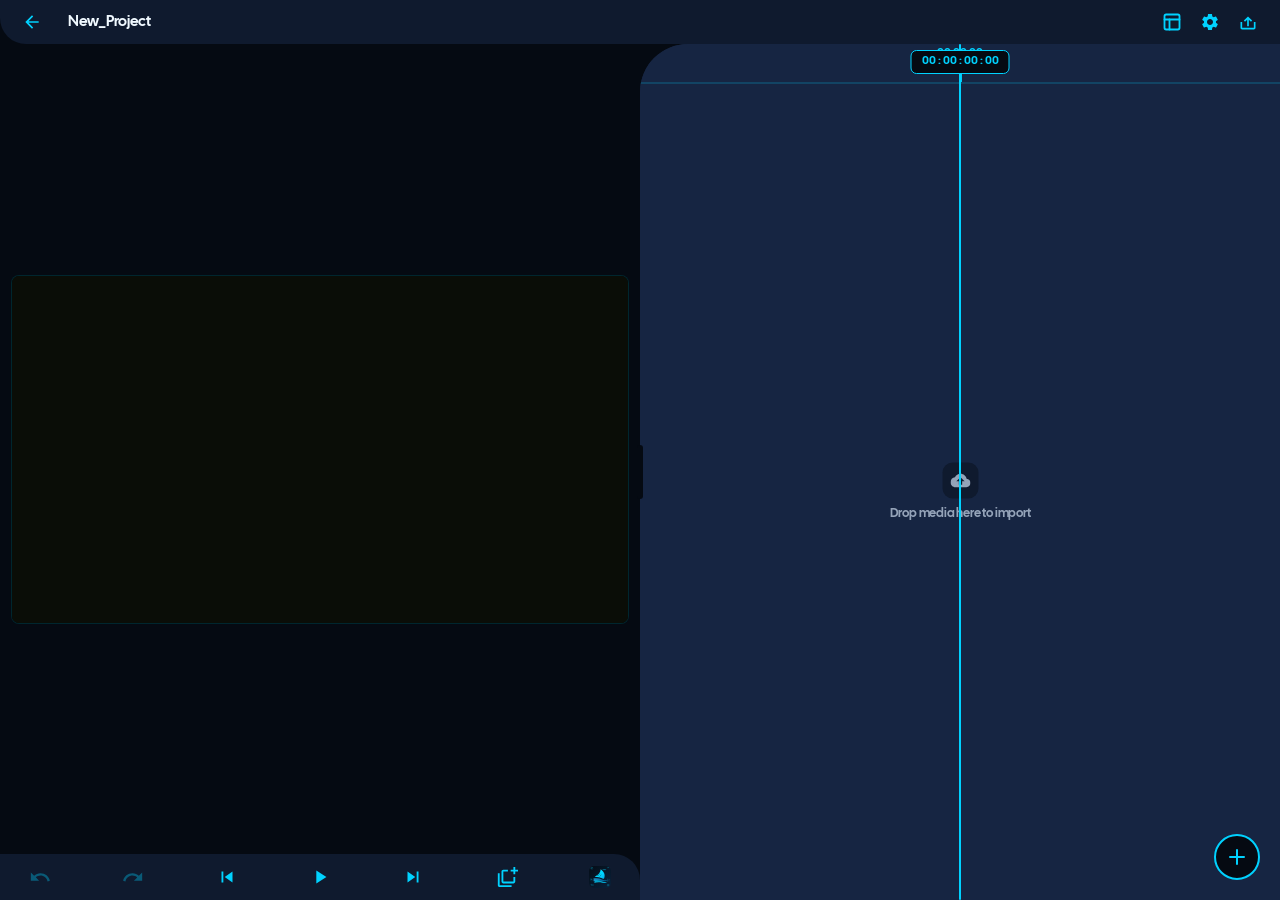
<file: editor.html>
<!DOCTYPE html>
<html lang="en">
<head>
  <meta charset="UTF-8">
  <meta name="viewport" content="width=device-width, initial-scale=1.0, maximum-scale=1.0, user-scalable=no, viewport-fit=cover">
  <title>SharkMotion Studio - Editor</title>
  <link rel="icon" type="image/svg+xml" href="assets/icon.svg">
  
  <!-- CSS: Theme (Colors & Variables, Cal Sans Font), Editor Layout, and Modular Modal / Popover / Drawer / Switch -->
  <link rel="stylesheet" href="css/theme.css">
  <link rel="stylesheet" href="css/editor.css">
  <link rel="stylesheet" href="css/modal.css">
  <link rel="stylesheet" href="css/popover.css">
  <link rel="stylesheet" href="css/drawer.css">
  <link rel="stylesheet" href="css/switch.css">
  <link rel="stylesheet" href="css/segmented-button.css">
  <link rel="stylesheet" href="css/wireframe.css">
  <link rel="stylesheet" href="css/transform-controller.css">
  <link rel="stylesheet" href="css/effects-rack.css">
  <link rel="stylesheet" href="css/color-picker.css">
  <link rel="stylesheet" href="css/template-editor.css">
  <link rel="stylesheet" href="css/safari.css">
  <script src="js/sync-height.js"></script>
  <script>
    if (!window.DEBUG && !new URLSearchParams(window.location.search).has('debug') && localStorage.getItem('SHARK_DEBUG') !== 'true') {
      window._originalConsole = { log: console.log, debug: console.debug, info: console.info };
      console.log = () => {};
      console.debug = () => {};
      console.info = () => {};
    }
  </script>
</head>
<body oncontextmenu="return false;" onselectstart="return false;">

  <div class="editor-viewport">
    
    <!-- 1. Top Header Bar -->
    <header class="editor-header" id="editor-header">
      <!-- Default Navigation (Project Mode) -->
      <div class="editor-header-nav" id="header-nav-project">
        <div class="editor-header-left">
          <!-- Back button leading to project hub -->
          <a href="index.html" class="editor-back-btn" id="editor-project-back-btn" title="Back to Projects" aria-label="Back to Projects">
            <svg viewBox="0 0 24 24" fill="currentColor">
              <path d="M20 11H7.83l5.59-5.59L12 4l-8 8 8 8 1.41-1.41L7.83 13H20v-2z"/>
            </svg>
          </a>
          <!-- Inline Editable Project Title Input -->
          <input type="text" class="editor-title-input" id="editor-project-name" value="project name" placeholder="Project Name..." autocomplete="off" spellcheck="false" aria-label="Project Name">

          <!-- Precompose Breadcrumb Elements (Shown when inside precomp) -->
          <div class="editor-precomp-breadcrumb" id="editor-precomp-breadcrumb" style="display: none;">
            <button type="button" class="editor-breadcrumb-btn" id="btn-precomp-exit" title="Exit to Main Composition" aria-label="Exit to Main Composition">
              <svg viewBox="0 0 24 24" fill="currentColor">
                <path d="M15.41 7.41L14 6l-6 6 6 6 1.41-1.41L10.83 12z"/>
              </svg>
              <span id="breadcrumb-project-name" class="breadcrumb-text">project name</span>
            </button>
            <span class="editor-breadcrumb-sep" aria-hidden="true">
              <svg viewBox="0 0 24 24" fill="currentColor">
                <path d="M15.41 7.41L14 6l-6 6 6 6 1.41-1.41L10.83 12z"/>
              </svg>
            </span>
            <input type="text" class="editor-title-input editor-precomp-name-input" id="editor-precomp-name" value="Pre-comp 1" placeholder="Precompose Name..." autocomplete="off" spellcheck="false" aria-label="Precompose Name">
          </div>
        </div>

        <!-- Right Header Actions (Settings & Export) -->
        <div class="editor-header-right-actions">
          <button type="button" class="editor-precomp-collapse-btn" id="btn-precomp-collapse" title="For Comp layer: Collapse Transformations; For vector layer: Continuously Rasterize" aria-label="Collapse Transformations" style="display: none;">
            <svg viewBox="0 0 24 24" fill="none" stroke="currentColor" stroke-width="2" stroke-linecap="round" stroke-linejoin="round">
              <circle cx="12" cy="12" r="3" fill="currentColor" stroke="none"/>
              <line x1="12" y1="2.5" x2="12" y2="5.5"/>
              <line x1="12" y1="18.5" x2="12" y2="21.5"/>
              <line x1="2.5" y1="12" x2="5.5" y2="12"/>
              <line x1="18.5" y1="12" x2="21.5" y2="12"/>
              <line x1="5.28" y1="5.28" x2="7.4" y2="7.4"/>
              <line x1="16.6" y1="16.6" x2="18.72" y2="18.72"/>
              <line x1="5.28" y1="18.72" x2="7.4" y2="16.6"/>
              <line x1="16.6" y1="7.4" x2="18.72" y2="5.28"/>
            </svg>
          </button>
          <button type="button" class="editor-settings-btn" id="btn-editor-template" title="Template Editor" aria-label="Template Editor" onclick="if(window.SharkTemplateEditor) window.SharkTemplateEditor.open()">
            <svg viewBox="0 0 24 24" fill="none" stroke="currentColor" stroke-width="2.2" stroke-linecap="round" stroke-linejoin="round">
              <rect x="3" y="3" width="18" height="18" rx="2" ry="2"/>
              <line x1="3" y1="9" x2="21" y2="9"/>
              <line x1="9" y1="21" x2="9" y2="9"/>
            </svg>
          </button>


          <button type="button" class="editor-settings-btn" id="btn-editor-settings" title="Composition Settings" aria-label="Composition Settings" onclick="openProjectSettingsModal()">
            <svg viewBox="0 0 24 24" fill="currentColor">
              <path d="M19.14 12.94c.04-.3.06-.61.06-.94 0-.32-.02-.64-.07-.94l2.03-1.58c.18-.14.23-.41.12-.61l-1.92-3.32c-.12-.22-.37-.29-.59-.22l-2.39.96c-.5-.38-1.03-.7-1.62-.94l-.36-2.54c-.04-.24-.24-.41-.48-.41h-3.84c-.24 0-.43.17-.47.41l-.36 2.54c-.59.24-1.13.57-1.62.94l-2.39-.96c-.22-.08-.47 0-.59.22L2.74 8.87c-.12.21-.08.47.12.61l2.03 1.58c-.05.3-.09.63-.09.94s.02.64.07.94l-2.03 1.58c-.18.14-.23.41-.12.61l1.92 3.32c.12.22.37.29.59.22l2.39-.96c.5.38 1.03.7 1.62.94l.36 2.54c.05.24.24.41.48.41h3.84c.24 0 .44-.17.47-.41l.36-2.54c.59-.24 1.13-.56 1.62-.94l2.39.96c.22.08.47 0 .59-.22l1.92-3.32c.12-.22.07-.47-.12-.61l-2.01-1.58zM12 15.6c-1.98 0-3.6-1.62-3.6-3.6s1.62-3.6 3.6-3.6 3.6 1.62 3.6 3.6-1.62 3.6-3.6 3.6z"/>
            </svg>
          </button>
          <button type="button" class="editor-export-btn" id="btn-editor-export" data-popover-target="popover-editor-export" data-popover-placement="bottom" title="Export" aria-label="Export">
            <svg viewBox="0 0 24 24" fill="currentColor">
              <path d="M19 12v7H5v-7H3v7c0 1.1.9 2 2 2h14c1.1 0 2-.9 2-2v-7h-2zm-6-2.83l2.59 2.58L17 10.33l-5-5-5 5 1.41 1.42L11 9.17V17h2V9.17z"/>
            </svg>
          </button>
        </div>
      </div>

      <!-- Contextual Navigation (Layer / Batch Select Mode) -->
      <div class="editor-header-nav is-layer-mode" id="header-nav-layer" style="display: none;">
        <div class="editor-header-left">
          <!-- Back button to deselect layer -->
          <button type="button" class="editor-back-btn" id="btn-layer-header-back" title="Deselect Layer" aria-label="Deselect Layer">
            <svg viewBox="0 0 24 24" fill="currentColor">
              <path d="M20 11H7.83l5.59-5.59L12 4l-8 8 8 8 1.41-1.41L7.83 13H20v-2z"/>
            </svg>
          </button>
          <!-- Single Select: Editable Layer Name Input -->
          <input type="text" class="editor-title-input editor-layer-name-input" id="editor-layer-name-input" placeholder="Layer Name..." autocomplete="off" spellcheck="false" aria-label="Layer Name">
          <!-- Batch Select: "(count) Selected" Title -->
          <span class="editor-layer-batch-title" id="editor-layer-batch-title" style="display: none;">1 Selected</span>
        </div>

        <!-- Right Action Buttons (Precompose, Delete, Link/Parent & Layer Options) -->
        <div class="editor-header-right-actions">
          <button type="button" class="editor-layer-precomp-btn" id="btn-layer-header-precomp" title="Group Layer(s)" aria-label="Group Layer(s)" style="display: none;">
            <svg viewBox="0 0 24 24" fill="currentColor">
              <rect x="3" y="3" width="18" height="18" rx="2.5" fill="none" stroke="currentColor" stroke-width="1.3" stroke-dasharray="2 1.6"/>
              <polygon points="10,7.5 5.5,16.5 14.5,16.5" fill="currentColor"/>
              <circle cx="14.5" cy="13.5" r="3.5" fill="currentColor"/>
            </svg>
          </button>
          <button type="button" class="editor-layer-group-mask-btn" id="btn-layer-header-group-mask" title="Mask Group (Group and Mask)" aria-label="Mask Group (Group and Mask)" style="display: none;">
            <svg viewBox="0 0 24 24" fill="currentColor">
              <defs>
                <clipPath id="header-mask-group-clip">
                  <polygon points="10,7.5 5.5,16.5 14.5,16.5"/>
                </clipPath>
              </defs>
              <rect x="3" y="3" width="18" height="18" rx="2.5" fill="none" stroke="currentColor" stroke-width="1.3" stroke-dasharray="2 1.6"/>
              <polygon points="10,7.5 5.5,16.5 14.5,16.5" fill="none" stroke="currentColor" stroke-width="1.3" stroke-linejoin="round" opacity="0.45"/>
              <circle cx="14.5" cy="13.5" r="3.5" fill="currentColor" clip-path="url(#header-mask-group-clip)"/>
              <circle cx="14.5" cy="13.5" r="3.5" fill="none" stroke="currentColor" stroke-width="1.5"/>
            </svg>
          </button>
          <button type="button" class="editor-layer-group-exclude-btn" id="btn-layer-header-group-exclude" title="Exclude Group (Group and Exclude)" aria-label="Exclude Group (Group and Exclude)" style="display: none;">
            <svg viewBox="0 0 24 24" fill="currentColor">
              <rect x="3" y="3" width="18" height="18" rx="2.5" fill="none" stroke="currentColor" stroke-width="1.3" stroke-dasharray="2 1.6"/>
              <path fill-rule="evenodd" clip-rule="evenodd" d="M10 7.5L5.5 16.5h9L10 7.5z M14.5 10a3.5 3.5 0 1 0 0.001 7.001A3.5 3.5 0 0 0 14.5 10z" fill="currentColor"/>
              <circle cx="14.5" cy="13.5" r="3.5" fill="none" stroke="currentColor" stroke-width="1.5"/>
            </svg>
          </button>
          <button type="button" class="editor-layer-delete-btn" id="btn-layer-header-delete" title="Delete Selected Layer" aria-label="Delete Selected Layer">
            <svg viewBox="0 0 24 24" fill="currentColor">
              <path d="M6 19c0 1.1.9 2 2 2h8c1.1 0 2-.9 2-2V7H6v12zM19 4h-3.5l-1-1h-5l-1 1H5v2h14V4z"/>
            </svg>
          </button>
          <button type="button" class="editor-layer-collapse-btn" id="btn-layer-header-collapse" title="For Comp layer: Collapse Transformations; For vector layer: Continuously Rasterize" aria-label="Collapse Transformations" style="display: none;">
            <svg viewBox="0 0 24 24" fill="none" stroke="currentColor" stroke-width="2" stroke-linecap="round" stroke-linejoin="round">
              <circle cx="12" cy="12" r="3" fill="currentColor" stroke="none"/>
              <line x1="12" y1="2.5" x2="12" y2="5.5"/>
              <line x1="12" y1="18.5" x2="12" y2="21.5"/>
              <line x1="2.5" y1="12" x2="5.5" y2="12"/>
              <line x1="18.5" y1="12" x2="21.5" y2="12"/>
              <line x1="5.28" y1="5.28" x2="7.4" y2="7.4"/>
              <line x1="16.6" y1="16.6" x2="18.72" y2="18.72"/>
              <line x1="5.28" y1="18.72" x2="7.4" y2="16.6"/>
              <line x1="16.6" y1="7.4" x2="18.72" y2="5.28"/>
            </svg>
          </button>
          <button type="button" class="editor-layer-motion-blur-btn" id="btn-layer-header-motion-blur" title="Toggle Motion Blur" aria-label="Toggle Motion Blur">
            <svg viewBox="0 0 24 24" fill="currentColor">
              <circle cx="16.5" cy="12" r="4.5"/>
              <circle cx="11.5" cy="12" r="4.5" fill-opacity="0.55"/>
              <circle cx="6.5" cy="12" r="4.5" fill-opacity="0.25"/>
            </svg>
          </button>
          <button type="button" class="editor-layer-link-btn" id="btn-layer-header-link" data-popover-placement="bottom" title="Link / Parent Layer" aria-label="Link / Parent Layer">
            <svg viewBox="0 0 24 24" fill="none" stroke="currentColor" stroke-width="2.2" stroke-linecap="round" stroke-linejoin="round">
              <path d="M10 13a5 5 0 0 0 7.54.54l3-3a5 5 0 0 0-7.07-7.07l-1.72 1.71"/>
              <path d="M14 11a5 5 0 0 0-7.54-.54l-3 3a5 5 0 0 0 7.07 7.07l1.71-1.71"/>
            </svg>
          </button>
          <button type="button" class="editor-layer-more-btn" id="btn-layer-header-more" data-popover-placement="bottom" title="Layer Options" aria-label="Layer Options">
            <svg viewBox="0 0 24 24" fill="currentColor">
              <path d="M12 8c1.1 0 2-.9 2-2s-.9-2-2-2-2 .9-2 2 .9 2 2 2zm0 2c-1.1 0-2 .9-2 2s.9 2 2 2 2-.9 2-2-.9-2-2-2zm0 6c-1.1 0-2 .9-2 2s.9 2 2 2 2-.9 2-2-.9-2-2-2z"/>
            </svg>
          </button>
          <button type="button" class="editor-export-btn" id="btn-layer-header-export" data-popover-target="popover-editor-export" data-popover-placement="bottom" title="Export" aria-label="Export">
            <svg viewBox="0 0 24 24" fill="currentColor">
              <path d="M19 12v7H5v-7H3v7c0 1.1.9 2 2 2h14c1.1 0 2-.9 2-2v-7h-2zm-6-2.83l2.59 2.58L17 10.33l-5-5-5 5 1.41 1.42L11 9.17V17h2V9.17z"/>
            </svg>
          </button>
        </div>
      </div>
    </header>



    <!-- Main Workspace Body -->
    <div class="editor-main-body">
      <!-- Left Pane: Preview & Controller -->
      <div class="editor-left-pane">
        <!-- 2. Preview Canvas (Black Box Viewport) -->
        <main class="editor-preview" id="editor-preview-container">
          <!-- Split Dual Dropzone Overlay for Preview Canvas -->
          <div class="media-dropzone-split" id="canvas-dropzone-split" aria-hidden="true">
            <div class="media-dropzone-col media-dropzone-mp3" data-drop-action="convert-mp3">
              <div class="media-dropzone-content">
                <div class="media-dropzone-icon">
                  <svg viewBox="0 0 24 24" width="28" height="28" fill="currentColor">
                    <path d="M12 3v10.55c-.59-.34-1.27-.55-2-.55-2.21 0-4 1.79-4 4s1.79 4 4 4 4-1.79 4-4V7h4V3h-6z"/>
                  </svg>
                </div>
                <div class="media-dropzone-title">Convert to MP3</div>
                <div class="media-dropzone-desc">Extract audio track to MP3 layer</div>
                <span class="media-dropzone-badge">MP3</span>
              </div>
            </div>
            <div class="media-dropzone-divider"></div>
            <div class="media-dropzone-col media-dropzone-video" data-drop-action="import-video">
              <div class="media-dropzone-content">
                <div class="media-dropzone-icon">
                  <svg viewBox="0 0 24 24" width="28" height="28" fill="currentColor">
                    <path d="M17 10.5V7c0-.55-.45-1-1-1H4c-.55 0-1 .45-1 1v10c0 .55.45 1 1 1h12c.55 0 1-.45 1-1v-3.5l4 4v-11l-4 4z"/>
                  </svg>
                </div>
                <div class="media-dropzone-title">Import Video</div>
                <div class="media-dropzone-desc">Add full video to timeline</div>
                <span class="media-dropzone-badge">Video</span>
              </div>
            </div>
          </div>
          <div class="preview-canvas-box" id="editor-preview-canvas" role="region" aria-label="Video Preview Canvas">
            <div id="editor-video-mount-pool" style="position: absolute; inset: 0; width: 100%; height: 100%; overflow: hidden; pointer-events: none; z-index: 0;"></div>
            <canvas id="editor-active-canvas" class="editor-active-canvas" style="position: relative; z-index: 1;"></canvas>
          </div>
        </main>

        <!-- 3. Controller Bar -->
        <section class="editor-controller">
          <!-- Horizontal Pill Splitter Handle (Active on Mobile <= 600px, anchored on top border line) -->
          <div class="preview-split-handle" id="preview-split-handle" role="separator" aria-orientation="horizontal" aria-label="Resize Preview Height" tabindex="0">
            <div class="split-handle-pill"></div>
          </div>

          <div class="ctrl-buttons-row">
            <!-- 1. Undo -->
            <button type="button" class="ctrl-btn is-disabled" id="editor-btn-undo" title="Undo (Ctrl+Z)" aria-label="Undo" disabled>
              <svg xmlns="http://www.w3.org/2000/svg" width="22" height="22" viewBox="0 0 24 24" fill="currentColor" aria-hidden="true">
                <path d="M12.5 8c-2.65 0-5.05.99-6.9 2.6L2 7v9h9l-3.62-3.62c1.39-1.2 3.16-1.98 5.12-1.98 3.89 0 7.07 2.78 7.77 6.44l2.45-.83C21.75 11.43 17.58 8 12.5 8z"/>
              </svg>
            </button>

            <!-- 2. Redo -->
            <button type="button" class="ctrl-btn is-disabled" id="editor-btn-redo" title="Redo (Ctrl+Y)" aria-label="Redo" disabled>
              <svg xmlns="http://www.w3.org/2000/svg" width="22" height="22" viewBox="0 0 24 24" fill="currentColor" aria-hidden="true">
                <path d="M18.4 10.6C16.55 8.99 14.15 8 11.5 8c-5.08 0-9.25 3.43-10.22 8.01l2.45.83C4.43 13.22 7.61 10.44 11.5 10.44c1.96 0 3.73.78 5.12 1.98L13 16h9V7l-3.6 3.6z"/>
              </svg>
            </button>

            <!-- 3. Previous -->
            <button type="button" class="ctrl-btn" id="editor-btn-prev" title="Previous Keyframe / Beatmark (B)" aria-label="Previous (B)">
              <svg xmlns="http://www.w3.org/2000/svg" width="22" height="22" viewBox="0 0 24 24" fill="currentColor" aria-hidden="true">
                <path d="M6 6h2v12H6zm3.5 6l8.5 6V6z"/>
              </svg>
            </button>

            <!-- 4. Play / Pause Button (Pure Vector SVG) -->
            <button type="button" class="ctrl-btn" id="editor-btn-play" title="Play (Space)" aria-label="Play (Space)">
              <svg class="icon-play" xmlns="http://www.w3.org/2000/svg" width="22" height="22" viewBox="0 0 24 24" fill="currentColor" aria-hidden="true">
                <path d="M8 5v14l11-7z"/>
              </svg>
              <svg class="icon-pause" xmlns="http://www.w3.org/2000/svg" width="22" height="22" viewBox="0 0 24 24" fill="currentColor" aria-hidden="true">
                <path d="M6 19h4V5H6v14zm8-14v14h4V5h-4z"/>
              </svg>
            </button>

            <!-- 5. Next -->
            <button type="button" class="ctrl-btn" id="editor-btn-next" title="Next Keyframe / Beatmark (N)" aria-label="Next (N)">
              <svg xmlns="http://www.w3.org/2000/svg" width="22" height="22" viewBox="0 0 24 24" fill="currentColor" aria-hidden="true">
                <path d="M6 18l8.5-6L6 6v12zM16 6v12h2V6h-2z"/>
              </svg>
            </button>

            <!-- 6. More Settings (Copy with spaced + on top-right corner) -->
            <button type="button" class="ctrl-btn" id="editor-more-settings-btn" data-popover-target="popover-editor-more-settings" title="More Settings" aria-label="More Settings">
              <svg xmlns="http://www.w3.org/2000/svg" width="22" height="22" viewBox="0 0 24 24" fill="currentColor" aria-hidden="true">
                <path d="M4 8H2v13c0 1.1.9 2 2 2h13v-2H4V8z"/>
                <path d="M8 4c-1.1 0-2 .9-2 2v11c0 1.1.9 2 2 2h11c1.1 0 2-.9 2-2v-5h-2v5H8V6h5V4H8z"/>
                <path d="M19 1v3h-3v2h3v3h2V6h3V4h-3V1h-2z"/>
              </svg>
            </button>

            <!-- 7. Shark Icon (SharkMotion Tools Lazy-Loaded Popover) -->
            <button type="button" class="ctrl-btn ctrl-btn-fish" id="editor-btn-fishtool-trigger" title="SharkMotion Tools Panel" aria-label="SharkMotion Tools Panel">
              <img src="assets/icon.svg" alt="SharkMotion Tools" width="22" height="22">
            </button>
          </div>
        </section>
      </div>

      <!-- Right Pane: Timeline (Below Header) -->
      <div class="editor-timeline-wrapper">
        <!-- Vertical Pill Splitter Handle (Active on Tablet & Desktop >= 601px) -->
        <div class="timeline-split-handle" id="timeline-split-handle" role="separator" aria-orientation="vertical" aria-label="Resize Timeline Width" tabindex="0">
          <div class="split-handle-pill"></div>
        </div>

        <section class="editor-timeline" id="main-editor-timeline">
          <!-- Component A: Center-Fixed Current Time Badge (Floating Time Indicator) -->
          <div class="timeline-current-time-badge" id="timeline-time-badge" role="button" tabindex="0" aria-label="Current Timecode" title="Click to add/remove Beatmark">
            <span class="current-time-text" id="playhead-current-time">00:00:00:00</span>
          </div>

          <!-- Component B: Center-Fixed Timeline Needle Line -->
          <div class="timeline-center-needle" id="timeline-center-needle" aria-hidden="true"></div>

          <!-- 2. Sticky Top Header: Time Ruler (Always on top, zero vertical scroll) -->
          <header class="timeline-header-ruler">
            <div class="timeline-ruler-viewport" id="timeline-ruler-viewport">
              <div class="timeline-ruler-track" id="timeline-ruler-track">
                <canvas id="timeline-cache-ruler-bar" class="timeline-cache-ruler-bar"></canvas>
                <div class="timeline-ruler-marks" id="timeline-ruler-marks">
                  <!-- Dynamically populated with second marks and ticks -->
                </div>
                <div class="timeline-ruler-beatmarks" id="timeline-ruler-beatmarks"></div>
              </div>
            </div>
          </header>

          <!-- 3. Bottom Layers Viewport (Isian layer-layer, scrolls vertically) -->
          <div class="timeline-layers-viewport" id="timeline-layers-viewport">
            <!-- Split Dual Dropzone Overlay for Timeline -->
            <div class="media-dropzone-split" id="timeline-dropzone-split" aria-hidden="true">
              <div class="media-dropzone-col media-dropzone-mp3" data-drop-action="convert-mp3">
                <div class="media-dropzone-content">
                  <div class="media-dropzone-icon">
                    <svg viewBox="0 0 24 24" width="28" height="28" fill="currentColor">
                      <path d="M12 3v10.55c-.59-.34-1.27-.55-2-.55-2.21 0-4 1.79-4 4s1.79 4 4 4 4-1.79 4-4V7h4V3h-6z"/>
                    </svg>
                  </div>
                  <div class="media-dropzone-title">Convert to MP3</div>
                  <div class="media-dropzone-desc">Extract audio track to MP3 layer</div>
                  <span class="media-dropzone-badge">MP3</span>
                </div>
              </div>
              <div class="media-dropzone-divider"></div>
              <div class="media-dropzone-col media-dropzone-video" data-drop-action="import-video">
                <div class="media-dropzone-content">
                  <div class="media-dropzone-icon">
                    <svg viewBox="0 0 24 24" width="28" height="28" fill="currentColor">
                      <path d="M17 10.5V7c0-.55-.45-1-1-1H4c-.55 0-1 .45-1 1v10c0 .55.45 1 1 1h12c.55 0 1-.45 1-1v-3.5l4 4v-11l-4 4z"/>
                    </svg>
                  </div>
                  <div class="media-dropzone-title">Import Video</div>
                  <div class="media-dropzone-desc">Add full video to timeline</div>
                  <span class="media-dropzone-badge">Video</span>
                </div>
              </div>
            </div>
            <div class="timeline-layers-track" id="timeline-layers-track">
              <div class="timeline-layers-beatmarks" id="timeline-layers-beatmarks"></div>
              <!-- Empty Layers Track (Clean container for dynamic layer addition) -->
            </div>
            <!-- Floating Left Lane Heads (Eye Hide/Show Overlay) -->
            <div class="timeline-lane-heads-overlay" id="timeline-lane-heads-overlay"></div>
            <!-- Floating Right Reorder Pill (Single Floating Handle anchored to Selected Layer) -->
            <div class="timeline-lane-reorder-overlay" id="timeline-lane-reorder-overlay"></div>
          </div>

          <!-- 4. Floating Round Action Button (Add Track / Layer) -->
          <button type="button" class="timeline-fab-add" id="timeline-btn-add" data-drawer-target="timeline-add-drawer" title="Add Track / Layer" aria-label="Add Track or Layer">
            <svg xmlns="http://www.w3.org/2000/svg" width="24" height="24" viewBox="0 0 24 24" fill="currentColor" aria-hidden="true">
              <path d="M19 11h-6V5a1 1 0 0 0-2 0v6H5a1 1 0 0 0 0 2h6v6a1 1 0 0 0 2 0v-6h6a1 1 0 0 0 0-2z"/>
            </svg>
          </button>

          <!-- 5. Modular Drawer Component (Matches Timeline Width, Adapts to Content Height) -->
          <div class="drawer-container" id="timeline-add-drawer" role="dialog" aria-modal="true" aria-hidden="true">
            <div class="drawer-backdrop" data-drawer-close></div>
            <div class="drawer-card">
              <div class="drawer-drag-handle" title="Drag to Resize" aria-label="Resize Drawer">
                <div class="drawer-drag-pill" aria-hidden="true"></div>
              </div>
              <div class="drawer-body">
                <!-- Modular Add Layer Grid Layout -->
                <div class="add-layer-grid">
                  <!-- 1. Top Horizontal Categories Switch (Modular Segmented Control) -->
                  <div class="segmented-switch is-pill add-layer-categories-switch" role="tablist" aria-label="Layer Categories">
                    <button type="button" class="segmented-switch-item is-active" role="tab" aria-selected="true" data-category="media" title="Media Layer" aria-label="Media">
                      <svg viewBox="0 0 24 24" fill="currentColor">
                        <!-- Back Audio Card: Clean border with note -->
                        <path d="M4 2h10a2 2 0 0 1 2 2v2.5h-2V4H4v11h2.5v2H4a2 2 0 0 1-2-2V4a2 2 0 0 1 2-2z"/>
                        <path d="M9 5v4.5c-.35-.15-.75-.25-1.2-.25-1.3 0-2.3 1-2.3 2.25s1 2.25 2.3 2.25 2.2-1 2.2-2.25V7h2V5H9z"/>
                        <!-- Front Photo Card: Solid filled card with cutout landscape & sun -->
                        <path fill-rule="evenodd" clip-rule="evenodd" d="M8 8a2 2 0 0 1 2-2h11a2 2 0 0 1 2 2v12a2 2 0 0 1-2 2H10a2 2 0 0 1-2-2V8zm4.5 3a1.5 1.5 0 1 0 0-3 1.5 1.5 0 0 0 0 3zm-2 7h10l-3.2-4.2-2 2.6-1.8-2.2-3 3.8z"/>
                      </svg>
                      <span class="category-label">Media</span>
                    </button>
                    <button type="button" class="segmented-switch-item" role="tab" aria-selected="false" data-category="shape" title="Shape Layer" aria-label="Shape">
                      <svg viewBox="0 0 24 24" fill="currentColor">
                        <path d="M12 2l3.09 6.26L22 9.27l-5 4.87 1.18 6.88L12 17.77l-6.18 3.25L7 14.14 2 9.27l6.91-1.01L12 2z"/>
                      </svg>
                      <span class="category-label">Shape</span>
                    </button>
                    <button type="button" class="segmented-switch-item" role="tab" aria-selected="false" data-category="control" title="Control Camera Layer" aria-label="Control">
                      <svg viewBox="0 0 24 24" fill="currentColor">
                        <rect x="2" y="2" width="3" height="3" rx="0.5"/>
                        <rect x="11.5" y="2" width="3" height="3" rx="0.5"/>
                        <rect x="2" y="11.5" width="3" height="3" rx="0.5"/>
                        <path d="M5 2.75h6.5v1.5H5zm-2.25 2.25h1.5v6.5h-1.5z"/>
                        <rect x="12.25" y="5" width="1.5" height="1.8" rx="0.4"/>
                        <rect x="5" y="12.25" width="1.8" height="1.5" rx="0.4"/>
                        <path d="M6.5 5.5h1v3h-1zm-1 1h3v1h-3z"/>
                        <path fill-rule="evenodd" clip-rule="evenodd" d="M12.2 8.5h3.1l1.2 1.8H20c1.1 0 2 .9 2 2v7.2c0 1.1-.9 2-2 2H10c-1.1 0-2-.9-2-2v-7.2c0-1.1.9-2 2-2h1.2l1-1.8zm3.3 10.2a3.5 3.5 0 1 0 0-7 3.5 3.5 0 0 0 0 7zm0-1.8a1.7 1.7 0 1 1 0-3.4 1.7 1.7 0 0 1 0 3.4zm3.7-4.4a.8.8 0 1 0 0-1.6.8.8 0 0 0 0 1.6z"/>
                      </svg>
                      <span class="category-label">Control</span>
                    </button>
                    <button type="button" class="segmented-switch-item" role="tab" aria-selected="false" data-category="text" title="Text Layer" aria-label="Text">
                      <svg viewBox="0 0 24 24" fill="currentColor">
                        <path d="M3 4h9.5v3H6v3.5h5.5v3H6V20H3V4zm12 3.5h3v3h2.5v2.8H18v4.2c0 .9.5 1.5 1.4 1.5.5 0 .9-.1 1.2-.2v2.7c-.7.3-1.6.4-2.4.4-2.3 0-3.2-1.3-3.2-3.4v-5.2h-2v-2.8h2v-3z"/>
                      </svg>
                      <span class="category-label">Text</span>
                    </button>
                  </div>

                  <!-- 2. Bottom Media Pool Area -->
                  <div class="add-layer-media-pool" id="add-layer-media-pool">
                    <input type="file" id="media-file-input" class="media-file-input" multiple accept=".mp4,.mov,.webm,.mkv,.mp3,.wav,.ogg,.m4a,.aac,.flac,.png,.jpg,.jpeg,.webp,video/*,audio/*,image/*" style="position: absolute; width: 1px; height: 1px; padding: 0; margin: -1px; overflow: hidden; clip: rect(0, 0, 0, 0); border: 0; opacity: 0;">
                    <!-- Split Dual Dropzone Overlay for Media Pool -->
                    <div class="media-dropzone-split" id="media-pool-dropzone-split" aria-hidden="true">
                      <div class="media-dropzone-col media-dropzone-mp3" data-drop-action="convert-mp3">
                        <div class="media-dropzone-content">
                          <div class="media-dropzone-icon">
                            <svg viewBox="0 0 24 24" width="24" height="24" fill="currentColor">
                              <path d="M12 3v10.55c-.59-.34-1.27-.55-2-.55-2.21 0-4 1.79-4 4s1.79 4 4 4 4-1.79 4-4V7h4V3h-6z"/>
                            </svg>
                          </div>
                          <div class="media-dropzone-title">Convert to MP3</div>
                          <div class="media-dropzone-desc">Extract audio track to MP3</div>
                          <span class="media-dropzone-badge">MP3</span>
                        </div>
                      </div>
                      <div class="media-dropzone-divider"></div>
                      <div class="media-dropzone-col media-dropzone-video" data-drop-action="import-video">
                        <div class="media-dropzone-content">
                          <div class="media-dropzone-icon">
                            <svg viewBox="0 0 24 24" width="24" height="24" fill="currentColor">
                              <path d="M17 10.5V7c0-.55-.45-1-1-1H4c-.55 0-1 .45-1 1v10c0 .55.45 1 1 1h12c.55 0 1-.45 1-1v-3.5l4 4v-11l-4 4z"/>
                            </svg>
                          </div>
                          <div class="media-dropzone-title">Import Video</div>
                          <div class="media-dropzone-desc">Import video to media pool</div>
                          <span class="media-dropzone-badge">Video</span>
                        </div>
                      </div>
                    </div>
                    <div class="drawer-media-grid" id="drawer-media-grid">
                      <!-- Square Card with Centered + Icon for Importing Media -->
                      <button type="button" class="media-import-box" id="btn-import-media" title="Import Media (MP4, MP3, PNG, JPG)" aria-label="Import Media">
                        <svg class="media-import-plus-icon" viewBox="0 0 24 24" fill="currentColor">
                          <path d="M19 13h-6v6h-2v-6H5v-2h6V5h2v6h6v2z"/>
                        </svg>
                      </button>
                    </div>
                  </div>

                  <!-- 3. Category Panel: Control Camera Layer (Flexible Grid: Camera, Null, Adjustment) -->
                  <div class="add-layer-control-panel" id="add-layer-control-panel" style="display: none; width: 100%; padding: 4px 0;">
                    <div class="layer-action-btn-grid" id="add-layer-control-grid">
                      <!-- 1. Camera Layer Button -->
                      <button type="button" class="layer-action-btn" id="btn-add-camera" title="Camera Layer" aria-label="Camera">
                        <svg viewBox="0 0 24 24" fill="currentColor" class="layer-action-icon" aria-hidden="true">
                          <path d="M9 3L7.17 5H4c-1.1 0-2 .9-2 2v12c0 1.1.9 2 2 2h16c1.1 0 2-.9 2-2V7c0-1.1-.9-2-2-2h-3.17L15 3H9zm3 15c-2.76 0-5-2.24-5-5s2.24-5 5-5 5 2.24 5 5-2.24 5-5 5zm0-2c1.66 0 3-1.34 3-3s-1.34-3-3-3-3 1.34-3 3 1.34 3 3 3z"/>
                        </svg>
                        <span class="layer-action-label">Camera</span>
                      </button>

                      <!-- 2. Null Layer Button -->
                      <button type="button" class="layer-action-btn" id="btn-add-null" title="Null Layer" aria-label="Null">
                        <svg viewBox="0 0 24 24" fill="currentColor" class="layer-action-icon" aria-hidden="true">
                          <rect x="3" y="3" width="3.5" height="3.5" rx="0.5"/>
                          <rect x="17.5" y="3" width="3.5" height="3.5" rx="0.5"/>
                          <rect x="3" y="17.5" width="3.5" height="3.5" rx="0.5"/>
                          <rect x="17.5" y="17.5" width="3.5" height="3.5" rx="0.5"/>
                          <path d="M6.5 4h11v1.5h-11zm0 14.5h11v1.5h-11zM4 6.5h1.5v11H4zm14.5 0h1.5v11h-1.5z"/>
                          <path d="M11.25 8h1.5v3.25H16v1.5h-3.25V16h-1.5v-3.25H8v-1.5h3.25z"/>
                        </svg>
                        <span class="layer-action-label">Null</span>
                      </button>

                      <!-- 3. Adjustment Layer Button -->
                      <button type="button" class="layer-action-btn" id="btn-add-adjustment" title="Adjustment Layer" aria-label="Adjustment">
                        <svg viewBox="0 0 24 24" fill="currentColor" class="layer-action-icon" aria-hidden="true">
                          <path d="M12 2C6.48 2 2 6.48 2 12s4.48 10 10 10 10-4.48 10-10S17.52 2 12 2zm0 18c-4.41 0-8-3.59-8-8s3.59-8 8-8v16z"/>
                        </svg>
                        <span class="layer-action-label">Adjustment</span>
                      </button>
                    </div>
                  </div>

                  <!-- 4. Category Panel: Shape Layer (Flexible Grid: Kotak, Segitiga, Lingkaran - Icon Only) -->
                  <div class="add-layer-shape-panel" id="add-layer-shape-panel" style="display: none; width: 100%; padding: 4px 0;">
                    <div class="layer-action-btn-grid" id="add-layer-shape-grid">
                      <!-- 1. Rectangle Button -->
                      <button type="button" class="layer-action-btn layer-action-btn-icon-only" id="btn-add-shape-kotak" title="Rectangle" aria-label="Rectangle">
                        <svg viewBox="0 0 24 24" fill="currentColor" class="layer-action-icon" aria-hidden="true">
                          <rect x="3" y="3" width="18" height="18" rx="2"/>
                        </svg>
                      </button>

                      <!-- 2. Triangle Button -->
                      <button type="button" class="layer-action-btn layer-action-btn-icon-only" id="btn-add-shape-segitiga" title="Triangle" aria-label="Triangle">
                        <svg viewBox="0 0 24 24" fill="currentColor" class="layer-action-icon" aria-hidden="true">
                          <path d="M12 3.2L2.8 19.5c-.8 1.4.2 3.2 1.8 3.2h14.8c1.6 0 2.6-1.8 1.8-3.2L12 3.2z"/>
                        </svg>
                      </button>

                      <!-- 3. Circle Button -->
                      <button type="button" class="layer-action-btn layer-action-btn-icon-only" id="btn-add-shape-lingkaran" title="Circle" aria-label="Circle">
                        <svg viewBox="0 0 24 24" fill="currentColor" class="layer-action-icon" aria-hidden="true">
                          <circle cx="12" cy="12" r="9.5"/>
                        </svg>
                      </button>

                      <!-- 4. Star Button -->
                      <button type="button" class="layer-action-btn layer-action-btn-icon-only" id="btn-add-shape-bintang" title="Star" aria-label="Star">
                        <svg viewBox="0 0 24 24" fill="currentColor" class="layer-action-icon" aria-hidden="true">
                          <path d="M12 2l3.09 6.26L22 9.27l-5 4.87 1.18 6.88L12 17.77l-6.18 3.25L7 14.14 2 9.27l6.91-1.01L12 2z"/>
                        </svg>
                      </button>

                      <!-- 5. Polygon Button -->
                      <button type="button" class="layer-action-btn layer-action-btn-icon-only" id="btn-add-shape-poligon" title="Polygon" aria-label="Polygon">
                        <svg viewBox="0 0 24 24" fill="currentColor" class="layer-action-icon" aria-hidden="true">
                          <path d="M12 2.5l8.66 5v10L12 22.5l-8.66-5v-10L12 2.5z"/>
                        </svg>
                      </button>

                      <!-- 6. Capsule Button -->
                      <button type="button" class="layer-action-btn layer-action-btn-icon-only" id="btn-add-shape-kapsul" title="Capsule" aria-label="Capsule">
                        <svg viewBox="0 0 24 24" fill="currentColor" class="layer-action-icon" aria-hidden="true">
                          <rect x="3" y="6" width="18" height="12" rx="6"/>
                        </svg>
                      </button>

                      <!-- 7. Heart Button -->
                      <button type="button" class="layer-action-btn layer-action-btn-icon-only" id="btn-add-shape-hati" title="Heart" aria-label="Heart">
                        <svg viewBox="0 0 24 24" fill="currentColor" class="layer-action-icon" aria-hidden="true">
                          <path d="M12 21.35l-1.45-1.32C5.4 15.36 2 12.28 2 8.5 2 5.42 4.42 3 7.5 3c1.74 0 3.41.81 4.5 2.09C13.09 3.81 14.76 3 16.5 3 19.58 3 22 5.42 22 8.5c0 3.78-3.4 6.86-8.55 11.54L12 21.35z"/>
                        </svg>
                      </button>
                    </div>
                  </div>

                  <!-- 5. Category Panel: Text Layer (SharkTextEngine Presets Grid) -->
                  <div class="add-layer-text-panel" id="add-layer-text-panel" style="display: none; width: 100%; padding: 4px 0;">
                    <div class="drawer-text-preset-grid" id="drawer-text-preset-grid">
                      <!-- Dynamically rendered via SharkTextEngine -->
                    </div>
                  </div>
                </div>
              </div>
            </div>
          </div>

          <!-- 6. Selected Layer Action Drawer (No Backdrop) -->
          <div class="drawer-container" id="timeline-layer-drawer" role="dialog" aria-modal="true" aria-label="Selected Layer Actions" aria-hidden="true">
            <div class="drawer-card">
              <div class="drawer-drag-handle" title="Drag to Resize" aria-label="Resize Drawer">
                <div class="drawer-drag-pill" aria-hidden="true"></div>
              </div>
              <div class="drawer-body">
                <!-- Subview 1: Default Layer Action Grid (Cut bar & Action buttons) -->
                <div class="drawer-subview is-active" id="layer-drawer-main-view">
                  <div class="layer-action-grid">

                    <!-- ROW 1: Quick Actions & Cut Operations Bar (Speed, Cut 3-way, Volume) -->
                    <div class="layer-cut-bar-row" role="group" aria-label="Cut Operations">
                      <button type="button" class="segmented-button layer-tile-btn is-disabled" id="btn-layer-speed" title="Speed" aria-label="Speed" disabled>
                        <span class="svg-icon svg-icon-speed" aria-hidden="true"></span>
                      </button>
                      <!-- Mode 1: Playhead INSIDE selected layer (Normal 3-way cut) -->
                      <div class="segmented-button-group layer-cut-group" id="layer-cut-group-normal" role="group" aria-label="Cut Options">
                        <button type="button" class="segmented-button" id="btn-cut-left" title="Cut Left — trim start of layer to playhead" aria-label="Cut Left">
                          <span class="svg-icon svg-icon-cut-left" aria-hidden="true"></span>
                        </button>
                        <button type="button" class="segmented-button" id="btn-cut-mid" title="Split — cut at playhead position" aria-label="Split">
                          <span class="svg-icon svg-icon-cut-mid" aria-hidden="true"></span>
                        </button>
                        <button type="button" class="segmented-button" id="btn-cut-right" title="Cut Right — trim end of layer to playhead" aria-label="Cut Right">
                          <span class="svg-icon svg-icon-cut-right" aria-hidden="true"></span>
                        </button>
                      </div>

                      <!-- Mode 2: Playhead is AFTER selected layer (Expand Right, Move Right) -->
                      <div class="segmented-button-group layer-cut-group" id="layer-cut-group-after" role="group" aria-label="Layer Out-of-Bounds (After)" style="display: none;">
                        <button type="button" class="segmented-button" id="btn-layer-expand-right" title="Expand to current frame" aria-label="Expand to Current Frame">
                          <span class="svg-icon svg-icon-layer-expand-right" aria-hidden="true"></span>
                        </button>
                        <button type="button" class="segmented-button" id="btn-layer-move-right" title="Move layer to current frame" aria-label="Move Layer to Current Frame">
                          <span class="svg-icon svg-icon-layer-move-right" aria-hidden="true"></span>
                        </button>
                      </div>

                      <!-- Mode 3: Playhead is BEFORE selected layer (Move Left, Expand Left) -->
                      <div class="segmented-button-group layer-cut-group" id="layer-cut-group-before" role="group" aria-label="Layer Out-of-Bounds (Before)" style="display: none;">
                        <button type="button" class="segmented-button" id="btn-layer-move-left" title="Move layer to current frame" aria-label="Move Layer to Current Frame">
                          <span class="svg-icon svg-icon-layer-move-left" aria-hidden="true"></span>
                        </button>
                        <button type="button" class="segmented-button" id="btn-layer-expand-left" title="Expand to current frame" aria-label="Expand to Current Frame">
                          <span class="svg-icon svg-icon-layer-expand-left" aria-hidden="true"></span>
                        </button>
                      </div>
                      <button type="button" class="segmented-button layer-tile-btn is-disabled" id="btn-layer-volume" title="Volume" aria-label="Volume" disabled>
                        <span class="svg-icon svg-icon-volume-mute" aria-hidden="true"></span>
                      </button>
                    </div>

                    <!-- ROW 2: Action Button Grid (auto 3-col, flexible count) -->
                    <div class="layer-action-btn-grid" id="layer-action-btn-grid">
                      <button type="button" class="layer-action-btn" id="btn-layer-edit-group" title="Edit Group / Enter Precompose" style="display: none;">
                        <svg viewBox="0 0 24 24" fill="currentColor" class="layer-action-icon" aria-hidden="true">
                          <path d="M3 17.25V21h3.75L17.81 9.94l-3.75-3.75L3 17.25zM20.71 7.04c.39-.39.39-1.02 0-1.41l-2.34-2.34c-.39-.39-1.02-.39-1.41 0l-1.83 1.83 3.75 3.75 1.83-1.83z"/>
                        </svg>
                        <span class="layer-action-label">Edit Group</span>
                      </button>
                      <button type="button" class="layer-action-btn" id="btn-layer-edit-shape" title="Edit Shape" style="display: none;">
                        <svg viewBox="0 0 24 24" fill="currentColor" class="layer-action-icon" aria-hidden="true">
                          <path d="M12 2l2.4 7.4h7.6l-6.2 4.5 2.4 7.4-6.2-4.5-6.2 4.5 2.4-7.4-6.2-4.5h7.6z"/>
                        </svg>
                        <span class="layer-action-label">Edit Shape</span>
                      </button>
                      <button type="button" class="layer-action-btn" id="btn-layer-edit-text" title="Edit Text" style="display: none;">
                        <svg viewBox="0 0 24 24" fill="currentColor" class="layer-action-icon" aria-hidden="true">
                          <path d="M5 4v3h5.5v12h3V7H19V4z"/>
                        </svg>
                        <span class="layer-action-label">Text</span>
                      </button>
                      <button type="button" class="layer-action-btn" id="btn-layer-transform" title="Transform Layer">
                        <svg viewBox="0 0 24 24" fill="currentColor" class="layer-action-icon" aria-hidden="true">
                          <path d="M3 3h7v2H5v5H3V3zm11 0h7v7h-2V5h-5V3zM3 14h2v5h5v2H3v-7zm16 5h-5v2h7v-7h-2v5z"/>
                        </svg>
                        <span class="layer-action-label">Transform</span>
                      </button>
                      <button type="button" class="layer-action-btn" id="btn-layer-camera-settings" title="Camera Settings" style="display: none;">
                        <svg viewBox="0 0 24 24" fill="currentColor" class="layer-action-icon" aria-hidden="true">
                          <path d="M9 3L7.17 5H4c-1.1 0-2 .9-2 2v12c0 1.1.9 2 2 2h16c1.1 0 2-.9 2-2V7c0-1.1-.9-2-2-2h-3.17L15 3H9zm3 15c-2.76 0-5-2.24-5-5s2.24-5 5-5 5 2.24 5 5-2.24 5-5 5zm0-2c1.66 0 3-1.34 3-3s-1.34-3-3-3-3 1.34-3 3 1.34 3 3 3z"/>
                        </svg>
                        <span class="layer-action-label">Camera settings</span>
                      </button>
                      <button type="button" class="layer-action-btn" id="btn-layer-fill" title="Fill (Color, Media, Gradient)">
                        <svg viewBox="0 0 24 24" fill="currentColor" class="layer-action-icon" aria-hidden="true">
                          <path d="M19 11.5s-2 2.17-2 3.5c0 1.1.9 2 2 2s2-.9 2-2c0-1.33-2-3.5-2-3.5zM16.56 8.94L7.62 0 6.21 1.41l2.38 2.38-5.15 5.15c-.59.59-.59 1.54 0 2.12l5.5 5.5c.29.29.68.44 1.06.44s.77-.15 1.06-.44l5.5-5.5c.59-.58.59-1.53 0-2.12zM5.21 10L10 5.21 14.79 10H5.21z"/>
                        </svg>
                        <span class="layer-action-label">Fill</span>
                      </button>
                      <button type="button" class="layer-action-btn" id="btn-layer-blend" title="Blend &amp; Overlay">
                        <svg viewBox="0 0 24 24" fill="none" stroke="currentColor" stroke-width="1.8" class="layer-action-icon" aria-hidden="true">
                          <path d="M5 9.5h8M4 12h10M5 14.5h8" stroke-width="1.2" stroke-linecap="round"/>
                          <circle cx="9" cy="12" r="6"/>
                          <circle cx="15" cy="12" r="6"/>
                        </svg>
                        <span class="layer-action-label">Blend and overlay</span>
                      </button>
                      <button type="button" class="layer-action-btn" id="btn-layer-effects" title="Effects">
                        <svg viewBox="0 0 24 24" fill="currentColor" class="layer-action-icon" aria-hidden="true">
                          <path d="M19 9l1.25-2.75L23 5l-2.75-1.25L19 1l-1.25 2.75L15 5l2.75 1.25L19 9zm-7.5.5L9 4 6.5 9.5 1 12l5.5 2.5L9 20l2.5-5.5L17 12l-5.5-2.5zM19 15l-1.25 2.75L15 19l2.75 1.25L19 23l1.25-2.75L23 19l-2.75-1.25L19 15z"/>
                        </svg>
                        <span class="layer-action-label">Effects</span>
                      </button>
                      <button type="button" class="layer-action-btn" id="btn-layer-beatmark" title="Beatmark" style="display: none;">
                        <svg viewBox="0 0 24 24" fill="currentColor" class="layer-action-icon" aria-hidden="true">
                          <path d="M4 3h16v8.5l-8 9-8-9V3zm3 3v4.25l5 5.62 5-5.62V6H7z"/>
                        </svg>
                        <span class="layer-action-label">Beatmark</span>
                      </button>
                    </div>

                  </div>
                </div>

                <!-- Subview 2: Transform Controller UI -->
                <div class="drawer-subview" id="layer-drawer-transform-view">
                  <div class="transform-controller" id="transform-controller">
                    <!-- Left Navigation Column -->
                    <aside class="transform-nav-col">
                      <div class="transform-nav-group-top">
                        <button type="button" class="transform-nav-btn" id="btn-transform-back" title="Back to Layer Actions" aria-label="Back">
                          <svg viewBox="0 0 24 24"><path d="M20 11H7.83l5.59-5.59L12 4l-8 8 8 8 1.41-1.41L7.83 13H20v-2z"/></svg>
                        </button>
                        <button type="button" class="transform-nav-btn" id="btn-transform-keyframe" title="Add Keyframe" aria-label="Keyframe">
                          <svg viewBox="0 0 24 24" fill="currentColor"><path fill-rule="evenodd" clip-rule="evenodd" d="M12 2L2 12l10 10 10-10L12 2zm1 6h-2v3H8v2h3v3h2v-3h3v-2h-3V8z"/></svg>
                        </button>
                        <button type="button" class="transform-nav-btn" id="btn-transform-graph" title="Easing Curve Graph" aria-label="Graph">
                          <svg viewBox="0 0 24 24" fill="none" stroke="currentColor" stroke-width="2" stroke-linecap="round" stroke-linejoin="round">
                            <rect x="3" y="3" width="18" height="18" rx="2" stroke-dasharray="2 2" fill="none"/>
                            <path d="M5 19c6 0 8-14 14-14" fill="none"/>
                            <circle cx="5" cy="19" r="1.5" fill="currentColor" stroke="none"/>
                            <circle cx="19" cy="5" r="1.5" fill="currentColor" stroke="none"/>
                          </svg>
                        </button>
                        <button type="button" class="transform-nav-btn" id="btn-transform-expression" title="Expression" aria-label="Expression">
                          <svg viewBox="0 0 24 24" fill="currentColor">
                            <path d="M4 6.5A1.5 1.5 0 0 1 5.5 5h1a1 1 0 0 1 0 2H5.5v2.2a2 2 0 0 1-.6 1.4L4 11.5l.9.9a2 2 0 0 1 .6 1.4V16h1a1 1 0 0 1 0 2H5.5a1.5 1.5 0 0 1-1.5-1.5v-2.2a4 4 0 0 0-1.2-2.8 4 4 0 0 0 1.2-2.8V6.5zm16 0A1.5 1.5 0 0 0 18.5 5h-1a1 1 0 0 0 0 2h1v2.2a2 2 0 0 0 .6 1.4l.9.9-.9.9a2 2 0 0 0-.6 1.4V16h-1a1 1 0 0 0 0 2h1a1.5 1.5 0 0 0 1.5-1.5v-2.2a4 4 0 0 0 1.2-2.8 4 4 0 0 0-1.2-2.8V6.5z"/>
                            <path d="M9.8 7.5c-.8 0-1.3.4-1.5 1.1H8v1.2h.7v3.5c0 1.4.7 2.2 2.1 2.2.6 0 1.1-.1 1.4-.3l-.3-1.2c-.3.1-.6.2-.9.2-.6 0-.9-.3-.9-1v-3.4h1.8V8.6h-1.8v-.4c0-.5.3-.7.8-.7.3 0 .6.1.8.2l.4-1.1c-.5-.2-1.1-.3-1.9-.3zm3.7 3.3l1.1 1.8 1.1-1.8h1.6l-1.9 2.7 2 2.8h-1.6l-1.2-1.9-1.2 1.9H12l2-2.8-1.9-2.7h1.4z"/>
                          </svg>
                        </button>
                      </div>
                    </aside>

                    <!-- Center Work Area -->
                    <main class="transform-work-area">
                      <!-- PANE 1: MOVE / POSITION -->
                      <div class="transform-pane is-active" id="pane-transform-move">
                        <div class="transform-move-layout">
                          <div class="transform-swipe-pad" id="pad-transform-move">
                            <span class="pad-corner tl"></span>
                            <span class="pad-corner tr"></span>
                            <span class="pad-corner bl"></span>
                            <span class="pad-corner br"></span>
                            <header class="transform-values-header">
                              <div class="transform-val-card is-dual">
                                <div class="transform-val-group">
                                  <span class="transform-val-num" id="val-pos-x">540</span>
                                  <span class="transform-val-label" id="lbl-pos-x">X</span>
                                </div>
                                <div class="transform-val-group">
                                  <span class="transform-val-num" id="val-pos-y">960</span>
                                  <span class="transform-val-label" id="lbl-pos-y">Y</span>
                                </div>
                              </div>
                              <div class="transform-val-card">
                                <span class="transform-val-num is-neutral" id="val-pos-z">0</span>
                                <span class="transform-val-label" id="lbl-pos-z">Z</span>
                              </div>
                            </header>
                            <span class="transform-swipe-prompt">Swipe here to move layer</span>
                          </div>
                          <!-- Vertical Z-Ruler Slide next to panel switch -->
                          <div class="transform-z-ruler-wrap">
                            <div class="jog-wheel-container is-vertical" id="jog-pos-z" title="Slide vertically to adjust Z Position" aria-label="Z Position Ruler">
                              <div class="jog-wheel-ticks is-vertical"></div>
                              <div class="jog-wheel-needle is-vertical"></div>
                            </div>
                            <span class="transform-z-label" id="lbl-z-ruler">Z</span>
                          </div>
                        </div>
                        <div class="transform-pane-expression-badge">
                          <svg width="12" height="12" viewBox="0 0 24 24" fill="currentColor"><path d="M4 6.5A1.5 1.5 0 0 1 5.5 5h1a1 1 0 0 1 0 2H5.5v2.2a2 2 0 0 1-.6 1.4L4 11.5l.9.9a2 2 0 0 1 .6 1.4V16h1a1 1 0 0 1 0 2H5.5a1.5 1.5 0 0 1-1.5-1.5v-2.2a4 4 0 0 0-1.2-2.8 4 4 0 0 0 1.2-2.8V6.5zm16 0A1.5 1.5 0 0 0 18.5 5h-1a1 1 0 0 0 0 2h1v2.2a2 2 0 0 0 .6 1.4l.9.9-.9.9a2 2 0 0 0-.6 1.4V16h-1a1 1 0 0 0 0 2h1a1.5 1.5 0 0 0 1.5-1.5v-2.2a4 4 0 0 0 1.2-2.8 4 4 0 0 0-1.2-2.8V6.5z"/></svg>
                          <span>Expression Active</span>
                        </div>
                      </div>

                      <!-- PANE 2: ROTATE -->
                      <div class="transform-pane" id="pane-transform-rotate">
                        <header class="transform-values-header">
                          <div class="segmented-switch is-compact rotate-axis-switch" id="rotate-axis-switch" role="tablist" aria-label="Rotation Axis">
                            <button type="button" class="segmented-switch-item" data-axis="x" role="tab" aria-selected="false">X</button>
                            <button type="button" class="segmented-switch-item" data-axis="y" role="tab" aria-selected="false">Y</button>
                            <button type="button" class="segmented-switch-item is-active is-selected" data-axis="z" role="tab" aria-selected="true">Z</button>
                          </div>
                        </header>
                        <div class="transform-rotate-body">
                          <div class="rotate-dial-wheel" id="dial-transform-rotate">
                            <svg class="rotate-dial-svg" viewBox="0 0 200 200" aria-hidden="true">
                              <circle class="rotate-track-bg" cx="100" cy="100" r="86" />
                              <path class="rotate-trail-arc" id="rotate-trail-arc" d="" />
                            </svg>
                            <div class="rotate-center-badge">
                              <span class="rotate-turns-count" id="val-rotate-turns" style="display: none;">+1</span>
                              <span class="rotate-deg-val" id="val-rotate-deg">0°</span>
                            </div>
                            <div class="rotate-knob" id="knob-transform-rotate"></div>
                          </div>
                        </div>
                        <div class="transform-pane-expression-badge">
                          <svg width="12" height="12" viewBox="0 0 24 24" fill="currentColor"><path d="M4 6.5A1.5 1.5 0 0 1 5.5 5h1a1 1 0 0 1 0 2H5.5v2.2a2 2 0 0 1-.6 1.4L4 11.5l.9.9a2 2 0 0 1 .6 1.4V16h1a1 1 0 0 1 0 2H5.5a1.5 1.5 0 0 1-1.5-1.5v-2.2a4 4 0 0 0-1.2-2.8 4 4 0 0 0 1.2-2.8V6.5zm16 0A1.5 1.5 0 0 0 18.5 5h-1a1 1 0 0 0 0 2h1v2.2a2 2 0 0 0 .6 1.4l.9.9-.9.9a2 2 0 0 0-.6 1.4V16h-1a1 1 0 0 0 0 2h1a1.5 1.5 0 0 0 1.5-1.5v-2.2a4 4 0 0 0 1.2-2.8 4 4 0 0 0-1.2-2.8V6.5z"/></svg>
                          <span>Expression Active</span>
                        </div>
                      </div>

                      <!-- PANE 3: SCALE -->
                      <div class="transform-pane" id="pane-transform-scale">
                        <header class="transform-values-header">
                          <div class="transform-val-card">
                            <span class="transform-val-num" id="val-scale-w">1080.0</span>
                            <span class="transform-val-label">Width</span>
                          </div>
                          <button type="button" class="transform-link-btn" id="btn-scale-link" title="Toggle Aspect Ratio Link" aria-label="Link Aspect Ratio">
                            <svg viewBox="0 0 24 24" class="svg-link-on" fill="none" stroke="currentColor" stroke-width="2.2" stroke-linecap="round" stroke-linejoin="round">
                              <path d="M10 13a5 5 0 0 0 7.54.54l3-3a5 5 0 0 0-7.07-7.07l-1.72 1.71"/>
                              <path d="M14 11a5 5 0 0 0-7.54-.54l-3 3a5 5 0 0 0 7.07 7.07l1.71-1.71"/>
                            </svg>
                            <svg viewBox="0 0 24 24" class="svg-link-off" style="display: none;" fill="none" stroke="currentColor" stroke-width="2.2" stroke-linecap="round" stroke-linejoin="round">
                              <path d="M9 17H7A5 5 0 0 1 7 7h2"/>
                              <path d="M15 7h2a5 5 0 0 1 0 10h-2"/>
                              <line x1="12" y1="4" x2="12" y2="20" stroke-dasharray="2 2"/>
                            </svg>
                          </button>
                          <div class="transform-val-card">
                            <span class="transform-val-num" id="val-scale-h">1920.0</span>
                            <span class="transform-val-label">Height</span>
                          </div>
                        </header>
                        <!-- Linked Mode: Single Jog Wheel -->
                        <div class="jog-wheel-container" id="jog-scale-linked">
                          <div class="jog-wheel-ticks"></div>
                          <div class="jog-wheel-needle"></div>
                        </div>
                        <!-- Unlinked Mode: Dual Jog Wheels (Width & Height) -->
                        <div class="transform-dual-rulers" id="jog-scale-unlinked" style="display: none;">
                          <div class="jog-wheel-container" id="jog-scale-w">
                            <div class="jog-wheel-ticks"></div>
                            <div class="jog-wheel-needle"></div>
                          </div>
                          <div class="jog-wheel-container" id="jog-scale-h">
                            <div class="jog-wheel-ticks"></div>
                            <div class="jog-wheel-needle is-white"></div>
                          </div>
                        </div>
                        <div class="transform-pane-expression-badge">
                          <svg width="12" height="12" viewBox="0 0 24 24" fill="currentColor"><path d="M4 6.5A1.5 1.5 0 0 1 5.5 5h1a1 1 0 0 1 0 2H5.5v2.2a2 2 0 0 1-.6 1.4L4 11.5l.9.9a2 2 0 0 1 .6 1.4V16h1a1 1 0 0 1 0 2H5.5a1.5 1.5 0 0 1-1.5-1.5v-2.2a4 4 0 0 0-1.2-2.8 4 4 0 0 0 1.2-2.8V6.5zm16 0A1.5 1.5 0 0 0 18.5 5h-1a1 1 0 0 0 0 2h1v2.2a2 2 0 0 0 .6 1.4l.9.9-.9.9a2 2 0 0 0-.6 1.4V16h-1a1 1 0 0 0 0 2h1a1.5 1.5 0 0 0 1.5-1.5v-2.2a4 4 0 0 0 1.2-2.8 4 4 0 0 0-1.2-2.8V6.5z"/></svg>
                          <span>Expression Active</span>
                        </div>
                      </div>

                      <!-- PANE 4: SKEW -->
                      <div class="transform-pane" id="pane-transform-skew">
                        <header class="transform-values-header">
                          <div class="transform-val-card">
                            <span class="transform-val-num" id="val-skew-x">0.0°</span>
                            <span class="transform-val-label">X SKEW</span>
                          </div>
                          <div class="transform-val-card">
                            <span class="transform-val-num is-neutral" id="val-skew-y">0.0°</span>
                            <span class="transform-val-label">Y SKEW</span>
                          </div>
                        </header>
                        <div class="transform-dual-rulers">
                          <div class="jog-wheel-container" id="jog-skew-x">
                            <div class="jog-wheel-ticks"></div>
                            <div class="jog-wheel-needle"></div>
                          </div>
                          <div class="jog-wheel-container" id="jog-skew-y">
                            <div class="jog-wheel-ticks"></div>
                            <div class="jog-wheel-needle is-white"></div>
                          </div>
                        </div>
                        <div class="transform-pane-expression-badge">
                          <svg width="12" height="12" viewBox="0 0 24 24" fill="currentColor"><path d="M4 6.5A1.5 1.5 0 0 1 5.5 5h1a1 1 0 0 1 0 2H5.5v2.2a2 2 0 0 1-.6 1.4L4 11.5l.9.9a2 2 0 0 1 .6 1.4V16h1a1 1 0 0 1 0 2H5.5a1.5 1.5 0 0 1-1.5-1.5v-2.2a4 4 0 0 0-1.2-2.8 4 4 0 0 0 1.2-2.8V6.5zm16 0A1.5 1.5 0 0 0 18.5 5h-1a1 1 0 0 0 0 2h1v2.2a2 2 0 0 0 .6 1.4l.9.9-.9.9a2 2 0 0 0-.6 1.4V16h-1a1 1 0 0 0 0 2h1a1.5 1.5 0 0 0 1.5-1.5v-2.2a4 4 0 0 0 1.2-2.8 4 4 0 0 0-1.2-2.8V6.5z"/></svg>
                          <span>Expression Active</span>
                        </div>
                      </div>
                    </main>

                    <!-- Right Tools Column -->
                    <nav class="transform-tools-col">
                      <button type="button" class="transform-tool-btn is-active" id="btn-tool-move-anchor" data-tool="move" data-submode="move" title="Move Layer (Position) - Click to toggle Move Anchor" aria-label="Move Layer">
                        <!-- Move Icon (4-directional arrows) -->
                        <svg class="svg-tool-move" viewBox="0 0 24 24" fill="none" stroke="currentColor" stroke-width="2" stroke-linecap="round" stroke-linejoin="round">
                          <line x1="12" y1="2" x2="12" y2="22"/>
                          <line x1="2" y1="12" x2="22" y2="12"/>
                          <polyline points="9 5 12 2 15 5" fill="none"/>
                          <polyline points="9 19 12 22 15 19" fill="none"/>
                          <polyline points="5 9 2 12 5 15" fill="none"/>
                          <polyline points="19 9 22 12 19 15" fill="none"/>
                        </svg>
                        <!-- Anchor Icon (Crosshair Target) -->
                        <svg class="svg-tool-anchor" style="display: none;" viewBox="0 0 24 24" fill="none" stroke="currentColor" stroke-width="2" stroke-linecap="round" stroke-linejoin="round">
                          <circle cx="12" cy="12" r="3.5"/>
                          <circle cx="12" cy="12" r="1" fill="currentColor"/>
                          <line x1="12" y1="2" x2="12" y2="6"/>
                          <line x1="12" y1="18" x2="12" y2="22"/>
                          <line x1="2" y1="12" x2="6" y2="12"/>
                          <line x1="18" y1="12" x2="22" y2="12"/>
                          <polyline points="9 4.5 12 1.5 15 4.5"/>
                          <polyline points="9 19.5 12 22.5 15 19.5"/>
                          <polyline points="4.5 9 1.5 12 4.5 15"/>
                          <polyline points="19.5 9 22.5 12 19.5 15"/>
                        </svg>
                      </button>
                      <button type="button" class="transform-tool-btn" data-tool="rotate" title="Rotate Layer" aria-label="Rotate">
                        <svg viewBox="0 0 24 24" fill="none" stroke="currentColor" stroke-width="2" stroke-linecap="round" stroke-linejoin="round">
                          <rect x="8" y="8" width="8" height="8" rx="1.5" fill="none"/>
                          <path d="M4 12a8 8 0 0 1 12.5-6.6M17 3v3h-3" fill="none"/>
                          <path d="M20 12a8 8 0 0 1-12.5 6.6M7 21v-3h3" fill="none"/>
                        </svg>
                      </button>
                      <button type="button" class="transform-tool-btn" data-tool="scale" title="Scale Layer" aria-label="Scale">
                        <svg viewBox="0 0 24 24" fill="none" stroke="currentColor" stroke-width="2" stroke-linecap="round" stroke-linejoin="round">
                          <rect x="3" y="13" width="8" height="8" rx="1" fill="none"/>
                          <path d="M11 13l10-10" fill="none"/>
                          <path d="M15 3h6v6" fill="none"/>
                          <path d="M13 21h7a1 1 0 0 0 1-1v-7" fill="none"/>
                        </svg>
                      </button>
                      <button type="button" class="transform-tool-btn" data-tool="skew" title="Skew Layer" aria-label="Skew">
                        <svg viewBox="0 0 24 24" fill="none" stroke="currentColor" stroke-width="2" stroke-linecap="round" stroke-linejoin="round">
                          <path d="M7 20h14l-4-16H3z" fill="none"/>
                          <line x1="11" y1="4" x2="7" y2="20" stroke-dasharray="2 2"/>
                        </svg>
                      </button>
                    </nav>
                  </div>
                </div>

                <!-- Subview 3: Graph Editor UI -->
                <div class="drawer-subview" id="layer-drawer-graph-view">
                  <div class="graph-editor-container">
                    <!-- Left Navigation Column -->
                    <aside class="transform-nav-col">
                      <div class="transform-nav-group-top">
                        <button type="button" class="transform-nav-btn" id="btn-graph-back" title="Back to Transform" aria-label="Back">
                          <svg viewBox="0 0 24 24"><path d="M20 11H7.83l5.59-5.59L12 4l-8 8 8 8 1.41-1.41L7.83 13H20v-2z"/></svg>
                        </button>
                        <button type="button" class="transform-nav-btn" id="btn-graph-reverse" title="Reverse Easing" aria-label="Reverse">
                          <svg viewBox="0 0 24 24" fill="none" stroke="currentColor" stroke-width="2" stroke-linecap="round" stroke-linejoin="round">
                            <path d="M4 8h12a4 4 0 0 1 4 4v1" fill="none"/>
                            <polyline points="8 4 4 8 8 12" fill="none"/>
                            <path d="M20 16H8a4 4 0 0 1-4-4v-1" fill="none"/>
                            <polyline points="16 20 20 16 16 12" fill="none"/>
                          </svg>
                        </button>
                        <button type="button" class="transform-nav-btn" id="btn-graph-snap" title="Snap to Grid" aria-label="Snap to Grid">
                          <svg viewBox="0 0 24 24" fill="none" stroke="currentColor" stroke-width="2" stroke-linecap="round" stroke-linejoin="round">
                            <path d="M4 11V4h4v7a4 4 0 0 0 8 0V4h4v7a8 8 0 0 1-16 0z"/>
                            <line x1="4" y1="8" x2="8" y2="8"/>
                            <line x1="16" y1="8" x2="20" y2="8"/>
                          </svg>
                        </button>
                      </div>
                      <div class="transform-nav-group-bottom">
                        <button type="button" class="transform-nav-btn" id="btn-graph-more" title="More Options" aria-label="More">
                          <svg viewBox="0 0 24 24"><path d="M6 10c-1.1 0-2 .9-2 2s.9 2 2 2 2-.9 2-2-.9-2-2-2zm12 0c-1.1 0-2 .9-2 2s.9 2 2 2 2-.9 2-2-.9-2-2-2zm-6 0c-1.1 0-2 .9-2 2s.9 2 2 2 2-.9 2-2-.9-2-2-2z"/></svg>
                        </button>
                      </div>
                    </aside>

                    <!-- Center Work Area: Canvas Frame -->
                    <main class="graph-editor-work-area">
                      <div class="graph-canvas-frame" id="graph-canvas-frame">
                        <svg class="graph-svg-layer" id="graph-svg-layer" viewBox="0 0 260 170">
                          <defs>
                            <pattern id="graph-grid-pattern" width="16" height="16" patternUnits="userSpaceOnUse">
                              <path d="M 16 0 L 0 0 0 16" fill="none" stroke="var(--border-subtle)" stroke-width="0.75" stroke-opacity="0.35"/>
                            </pattern>
                          </defs>
                          <!-- Subtle Background Grid (Extends for vertical overshoot expansion) -->
                          <rect x="-2000" y="-4000" width="6000" height="8000" fill="url(#graph-grid-pattern)" pointer-events="none"/>
                          <!-- Dashed 0..1 Bounding Box -->
                          <rect id="graph-dashed-boundary-rect" x="16" y="16" width="228" height="138" fill="none" stroke="var(--border-subtle)" stroke-width="1.4" stroke-dasharray="4 4" pointer-events="none"/>
                          <!-- Tangent guide lines -->
                          <line id="graph-tangent-1" x1="16" y1="154" x2="16" y2="154" stroke="var(--text-primary)" stroke-width="2.4" stroke-linecap="round"/>
                          <line id="graph-tangent-2" x1="244" y1="16" x2="244" y2="16" stroke="var(--text-primary)" stroke-width="2.4" stroke-linecap="round"/>
                          <!-- Curve -->
                          <path id="graph-curve-path" d="M 16 154 L 244 16" fill="none" stroke="var(--color-primary)" stroke-width="3" stroke-linecap="round"/>
                          <!-- Start / End Anchor Points -->
                          <circle id="graph-anchor-start" cx="16" cy="154" r="4.2" fill="var(--color-primary)"/>
                          <circle id="graph-anchor-end" cx="244" cy="16" r="4.2" fill="var(--color-primary)"/>
                          <!-- Vertical dashed playhead time indicator line -->
                          <line id="graph-time-line" x1="16" y1="10" x2="16" y2="160" stroke="var(--color-primary)" stroke-dasharray="3 3" stroke-width="1.5" opacity="0.6" pointer-events="none"/>
                          <!-- Control point handle 1 (P1): expanded touch hit-target & solid circular knob -->
                          <circle id="graph-handle-1-hit" cx="16" cy="154" r="28" fill="transparent" stroke="transparent" class="graph-handle-hitarea" style="cursor: grab; touch-action: none; -webkit-tap-highlight-color: transparent;"/>
                          <circle id="graph-handle-1" cx="16" cy="154" r="9.5" fill="var(--text-primary)" class="graph-handle-node" role="slider" aria-label="Handle 1" tabindex="0"/>
                          <!-- Control point handle 2 (P2): expanded touch hit-target & solid circular knob -->
                          <circle id="graph-handle-2-hit" cx="244" cy="16" r="28" fill="transparent" stroke="transparent" class="graph-handle-hitarea" style="cursor: grab; touch-action: none; -webkit-tap-highlight-color: transparent;"/>
                          <circle id="graph-handle-2" cx="244" cy="16" r="9.5" fill="var(--text-primary)" class="graph-handle-node" role="slider" aria-label="Handle 2" tabindex="0"/>
                        </svg>
                      </div>
                    </main>

                    <!-- Right Presets Column -->
                    <aside class="graph-presets-col" id="graph-presets-col">
                      <!-- Preset 1: Linear -->
                      <button type="button" class="graph-preset-btn" id="btn-graph-preset-linear" data-preset="linear" title="Linear Easing" aria-label="Linear Easing">
                        <svg class="preset-thumb-svg" viewBox="0 0 36 36" aria-hidden="true">
                          <rect class="preset-thumb-boundary" x="4" y="4" width="28" height="28"/>
                          <line class="preset-thumb-curve" x1="4" y1="32" x2="32" y2="4"/>
                          <circle class="preset-thumb-dot" cx="4" cy="32" r="2.2"/>
                          <circle class="preset-thumb-dot" cx="32" cy="4" r="2.2"/>
                        </svg>
                      </button>
                      <!-- Preset 2: Ease In -->
                      <button type="button" class="graph-preset-btn" id="btn-graph-preset-ease-in" data-preset="ease-in" title="Ease In" aria-label="Ease In">
                        <svg class="preset-thumb-svg" viewBox="0 0 36 36" aria-hidden="true">
                          <rect class="preset-thumb-boundary" x="4" y="4" width="28" height="28"/>
                          <line class="preset-thumb-tangent" x1="4" y1="32" x2="16" y2="32"/>
                          <circle class="preset-thumb-handle" cx="16" cy="32" r="2"/>
                          <path class="preset-thumb-curve" d="M 4 32 C 16 32, 32 20, 32 4"/>
                          <circle class="preset-thumb-dot" cx="4" cy="32" r="2.2"/>
                          <circle class="preset-thumb-dot" cx="32" cy="4" r="2.2"/>
                        </svg>
                      </button>
                      <!-- Preset 3: Ease Out -->
                      <button type="button" class="graph-preset-btn" id="btn-graph-preset-ease-out" data-preset="ease-out" title="Ease Out" aria-label="Ease Out">
                        <svg class="preset-thumb-svg" viewBox="0 0 36 36" aria-hidden="true">
                          <rect class="preset-thumb-boundary" x="4" y="4" width="28" height="28"/>
                          <line class="preset-thumb-tangent" x1="32" y1="4" x2="20" y2="4"/>
                          <circle class="preset-thumb-handle" cx="20" cy="4" r="2"/>
                          <path class="preset-thumb-curve" d="M 4 32 C 4 16, 20 4, 32 4"/>
                          <circle class="preset-thumb-dot" cx="4" cy="32" r="2.2"/>
                          <circle class="preset-thumb-dot" cx="32" cy="4" r="2.2"/>
                        </svg>
                      </button>
                      <!-- Preset 4: Ease In Out -->
                      <button type="button" class="graph-preset-btn" id="btn-graph-preset-ease-in-out" data-preset="ease-in-out" title="Ease In Out" aria-label="Ease In Out">
                        <svg class="preset-thumb-svg" viewBox="0 0 36 36" aria-hidden="true">
                          <rect class="preset-thumb-boundary" x="4" y="4" width="28" height="28"/>
                          <line class="preset-thumb-tangent" x1="4" y1="32" x2="16" y2="32"/>
                          <circle class="preset-thumb-handle" cx="16" cy="32" r="2"/>
                          <line class="preset-thumb-tangent" x1="32" y1="4" x2="20" y2="4"/>
                          <circle class="preset-thumb-handle" cx="20" cy="4" r="2"/>
                          <path class="preset-thumb-curve" d="M 4 32 C 16 32, 20 4, 32 4"/>
                          <circle class="preset-thumb-dot" cx="4" cy="32" r="2.2"/>
                          <circle class="preset-thumb-dot" cx="32" cy="4" r="2.2"/>
                        </svg>
                      </button>
                      <!-- Custom Saved Presets Container -->
                      <div class="graph-custom-presets-container" id="graph-custom-presets-container"></div>
                      <!-- Preset 5: Save Graph Preset (Empty Graph with +) -->
                      <button type="button" class="graph-preset-btn graph-preset-save-btn" id="btn-graph-save-preset" title="Save Graph Preset" aria-label="Save Graph Preset">
                        <svg class="preset-thumb-svg" viewBox="0 0 36 36" aria-hidden="true">
                          <rect class="preset-thumb-boundary" x="4" y="4" width="28" height="28" rx="2"/>
                          <line x1="18" y1="11" x2="18" y2="25" stroke="var(--color-primary)" stroke-width="2.2" stroke-linecap="round"/>
                          <line x1="11" y1="18" x2="25" y2="18" stroke="var(--color-primary)" stroke-width="2.2" stroke-linecap="round"/>
                        </svg>
                      </button>
                    </aside>
                  </div>
                </div>

                <!-- Subview 4: Blend and Overlay Controller UI -->
                <div class="drawer-subview" id="layer-drawer-blend-view">
                  <div class="blend-controller-layout" id="blend-controller">
                    <!-- Left Navigation Column (strictly NO 3-dots more option per user command) -->
                    <aside class="transform-nav-col">
                      <div class="transform-nav-group-top">
                        <button type="button" class="transform-nav-btn" id="btn-blend-back" title="Back to Layer Actions" aria-label="Back">
                          <svg viewBox="0 0 24 24"><path d="M20 11H7.83l5.59-5.59L12 4l-8 8 8 8 1.41-1.41L7.83 13H20v-2z"/></svg>
                        </button>
                        <button type="button" class="transform-nav-btn" id="btn-blend-keyframe" title="Add Keyframe" aria-label="Keyframe">
                          <svg viewBox="0 0 24 24" fill="currentColor"><path fill-rule="evenodd" clip-rule="evenodd" d="M12 2L2 12l10 10 10-10L12 2zm1 6h-2v3H8v2h3v3h2v-3h3v-2h-3V8z"/></svg>
                        </button>
                        <button type="button" class="transform-nav-btn" id="btn-blend-graph" title="Easing Curve Graph" aria-label="Graph">
                          <svg viewBox="0 0 24 24" fill="none" stroke="currentColor" stroke-width="2" stroke-linecap="round" stroke-linejoin="round">
                            <rect x="3" y="3" width="18" height="18" rx="2" stroke-dasharray="2 2" fill="none"/>
                            <path d="M5 19c6 0 8-14 14-14" fill="none"/>
                            <circle cx="5" cy="19" r="1.5" fill="currentColor" stroke="none"/>
                            <circle cx="19" cy="5" r="1.5" fill="currentColor" stroke="none"/>
                          </svg>
                        </button>
                      </div>
                    </aside>

                    <!-- Work Area: Opacity Slider & Blend Modes -->
                    <main class="blend-work-area">
                      <!-- 1. Opacity Slider Row (filling from left to right) -->
                      <div class="blend-opacity-row">
                        <div class="blend-opacity-icon-box" title="Opacity">
                          <svg class="blend-opacity-icon" viewBox="0 0 24 24" fill="currentColor">
                            <path d="M12 2C6.48 2 2 6.48 2 12s4.48 10 10 10 10-4.48 10-10S17.52 2 12 2zm0 18c-4.41 0-8-3.59-8-8s3.59-8 8-8v16z"/>
                          </svg>
                        </div>
                        <div class="blend-slider-container" id="blend-slider-container" role="slider" aria-valuemin="0" aria-valuemax="100" aria-valuenow="100" aria-label="Opacity Slider">
                          <div class="blend-slider-track">
                            <div class="blend-slider-fill" id="blend-slider-fill" style="width: 100%;"></div>
                            <div class="blend-slider-thumb" id="blend-slider-thumb" style="left: 100%;"></div>
                          </div>
                        </div>
                        <div class="blend-opacity-badge" id="blend-opacity-badge">100%</div>
                      </div>

                      <!-- 2. Blend Mode Accordion List -->
                      <div class="blend-modes-list" id="blend-modes-list">
                        <!-- Normal Group -->
                        <div class="blend-group-card is-selected-group" id="blend-card-normal">
                          <button type="button" class="blend-group-header" data-blend="normal" data-mode-name="Normal">
                            <span class="blend-group-title">Normal</span>
                            <span class="blend-group-status" id="blend-status-normal">
                              Normal
                              <svg class="blend-check-badge" viewBox="0 0 20 20" width="16" height="16">
                                <circle cx="10" cy="10" r="10" fill="var(--color-primary)"/>
                                <path d="M6 10.2l2.6 2.6L14.2 7" fill="none" stroke="var(--bg-canvas)" stroke-width="2.2" stroke-linecap="round" stroke-linejoin="round"/>
                              </svg>
                            </span>
                          </button>
                        </div>

                        <!-- Darken Group -->
                        <div class="blend-group-card" id="blend-card-darken">
                          <button type="button" class="blend-group-header" data-accordion="darken">
                            <span class="blend-group-title">
                              <svg class="blend-chevron-icon" viewBox="0 0 24 24"><path d="M8 5v14l11-7z"/></svg>
                              Darken
                            </span>
                            <span class="blend-group-status" style="display: none;"></span>
                          </button>
                          <div class="blend-group-items">
                            <button type="button" class="blend-item-btn" data-blend="darken" data-mode-name="Darken">Darken</button>
                            <button type="button" class="blend-item-btn" data-blend="multiply" data-mode-name="Multiply">Multiply</button>
                            <button type="button" class="blend-item-btn" data-blend="color-burn" data-mode-name="Color Burn">Color Burn</button>
                          </div>
                        </div>

                        <!-- Lighten Group -->
                        <div class="blend-group-card" id="blend-card-lighten">
                          <button type="button" class="blend-group-header" data-accordion="lighten">
                            <span class="blend-group-title">
                              <svg class="blend-chevron-icon" viewBox="0 0 24 24"><path d="M8 5v14l11-7z"/></svg>
                              Lighten
                            </span>
                            <span class="blend-group-status" style="display: none;"></span>
                          </button>
                          <div class="blend-group-items">
                            <button type="button" class="blend-item-btn" data-blend="lighten" data-mode-name="Lighten">Lighten</button>
                            <button type="button" class="blend-item-btn" data-blend="screen" data-mode-name="Screen">Screen</button>
                            <button type="button" class="blend-item-btn" data-blend="color-dodge" data-mode-name="Color Dodge">Color Dodge</button>
                            <button type="button" class="blend-item-btn" data-blend="lighter" data-mode-name="Linear Dodge (Add)">Linear Dodge (Add)</button>
                          </div>
                        </div>

                        <!-- Contrast Group -->
                        <div class="blend-group-card" id="blend-card-contrast">
                          <button type="button" class="blend-group-header" data-accordion="contrast">
                            <span class="blend-group-title">
                              <svg class="blend-chevron-icon" viewBox="0 0 24 24"><path d="M8 5v14l11-7z"/></svg>
                              Contrast
                            </span>
                            <span class="blend-group-status" style="display: none;"></span>
                          </button>
                          <div class="blend-group-items">
                            <button type="button" class="blend-item-btn" data-blend="overlay" data-mode-name="Overlay">Overlay</button>
                            <button type="button" class="blend-item-btn" data-blend="soft-light" data-mode-name="Soft Light">Soft Light</button>
                            <button type="button" class="blend-item-btn" data-blend="hard-light" data-mode-name="Hard Light">Hard Light</button>
                          </div>
                        </div>

                        <!-- Difference Group -->
                        <div class="blend-group-card" id="blend-card-difference">
                          <button type="button" class="blend-group-header" data-accordion="difference">
                            <span class="blend-group-title">
                              <svg class="blend-chevron-icon" viewBox="0 0 24 24"><path d="M8 5v14l11-7z"/></svg>
                              Difference
                            </span>
                            <span class="blend-group-status" style="display: none;"></span>
                          </button>
                          <div class="blend-group-items">
                            <button type="button" class="blend-item-btn" data-blend="difference" data-mode-name="Difference">Difference</button>
                            <button type="button" class="blend-item-btn" data-blend="exclusion" data-mode-name="Exclusion">Exclusion</button>
                          </div>
                        </div>

                        <!-- Color Group -->
                        <div class="blend-group-card" id="blend-card-color">
                          <button type="button" class="blend-group-header" data-accordion="color">
                            <span class="blend-group-title">
                              <svg class="blend-chevron-icon" viewBox="0 0 24 24"><path d="M8 5v14l11-7z"/></svg>
                              Color
                            </span>
                            <span class="blend-group-status" style="display: none;"></span>
                          </button>
                          <div class="blend-group-items">
                            <button type="button" class="blend-item-btn" data-blend="hue" data-mode-name="Hue">Hue</button>
                            <button type="button" class="blend-item-btn" data-blend="saturation" data-mode-name="Saturation">Saturation</button>
                            <button type="button" class="blend-item-btn" data-blend="color" data-mode-name="Color">Color</button>
                            <button type="button" class="blend-item-btn" data-blend="luminosity" data-mode-name="Luminosity">Luminosity</button>
                          </div>
                        </div>

                        <!-- Mask Group (Alight Motion Style) -->
                        <div class="blend-group-card" id="blend-card-mask">
                          <button type="button" class="blend-group-header" data-accordion="mask">
                            <span class="blend-group-title">
                              <svg class="blend-chevron-icon" viewBox="0 0 24 24"><path d="M8 5v14l11-7z"/></svg>
                              Mask
                            </span>
                            <span class="blend-group-status" style="display: none;"></span>
                          </button>
                          <div class="blend-group-items is-mask-grid">
                            <!-- Tile 1: Mask -->
                            <button type="button" class="blend-mask-tile" data-blend="destination-in" data-mode-name="Mask" title="Mask (Clip underlying layers to this shape)">
                              <div class="blend-mask-preview-box">
                                <svg class="blend-mask-preview-svg" viewBox="0 0 64 64">
                                  <defs>
                                    <pattern id="blend-chk-mask" width="8" height="8" patternUnits="userSpaceOnUse">
                                      <rect width="4" height="4" fill="var(--bg-panel-inner)"/>
                                      <rect x="4" width="4" height="4" fill="var(--bg-panel-inner-hover)"/>
                                      <rect y="4" width="4" height="4" fill="var(--bg-panel-inner-hover)"/>
                                      <rect x="4" y="4" width="4" height="4" fill="var(--bg-panel-inner)"/>
                                    </pattern>
                                  </defs>
                                  <rect width="64" height="64" fill="url(#blend-chk-mask)"/>
                                  <circle cx="32" cy="32" r="23" fill="var(--color-primary)" opacity="0.88"/>
                                  <circle cx="32" cy="32" r="23" fill="none" stroke="var(--color-primary)" stroke-width="2"/>
                                </svg>
                              </div>
                              <span class="blend-mask-tile-label">Mask</span>
                            </button>
                            <!-- Tile 2: Exclude -->
                            <button type="button" class="blend-mask-tile" data-blend="destination-out" data-mode-name="Exclude" title="Exclude (Punch hole through underlying layers)">
                              <div class="blend-mask-preview-box">
                                <svg class="blend-mask-preview-svg" viewBox="0 0 64 64">
                                  <defs>
                                    <pattern id="blend-chk-exclude" width="8" height="8" patternUnits="userSpaceOnUse">
                                      <rect width="4" height="4" fill="var(--bg-panel-inner)"/>
                                      <rect x="4" width="4" height="4" fill="var(--bg-panel-inner-hover)"/>
                                      <rect y="4" width="4" height="4" fill="var(--bg-panel-inner-hover)"/>
                                      <rect x="4" y="4" width="4" height="4" fill="var(--bg-panel-inner)"/>
                                    </pattern>
                                    <mask id="blend-exclude-circle-hole">
                                      <rect width="64" height="64" fill="white"/>
                                      <circle cx="32" cy="32" r="19" fill="black"/>
                                    </mask>
                                  </defs>
                                  <rect width="64" height="64" fill="url(#blend-chk-exclude)"/>
                                  <rect width="64" height="64" fill="var(--color-primary)" opacity="0.88" mask="url(#blend-exclude-circle-hole)"/>
                                  <circle cx="32" cy="32" r="19" fill="none" stroke="var(--color-primary)" stroke-width="2"/>
                                </svg>
                              </div>
                              <span class="blend-mask-tile-label">Exclude</span>
                            </button>
                          </div>
                        </div>

                      </div>
                    </main>
                  </div>
                </div>

                <!-- Subview 5: Effects Rack UI -->
                <div class="drawer-subview" id="layer-drawer-effects-view">
                  <div class="effects-rack-layout" id="effects-rack">
                    <!-- Left Navigation Column -->
                    <aside class="transform-nav-col">
                      <div class="transform-nav-group-top">
                        <button type="button" class="transform-nav-btn" id="btn-effects-back" title="Back to Layer Actions" aria-label="Back">
                          <svg viewBox="0 0 24 24"><path d="M20 11H7.83l5.59-5.59L12 4l-8 8 8 8 1.41-1.41L7.83 13H20v-2z"/></svg>
                        </button>
                        <button type="button" class="transform-nav-btn" id="btn-effects-keyframe" title="Add / Remove Keyframe" aria-label="Keyframe">
                          <svg viewBox="0 0 24 24" fill="currentColor"><path fill-rule="evenodd" clip-rule="evenodd" d="M12 2L2 12l10 10 10-10L12 2zm1 6h-2v3H8v2h3v3h2v-3h3v-2h-3V8z"/></svg>
                        </button>
                        <button type="button" class="transform-nav-btn" id="btn-effects-graph" title="Easing Curve Graph" aria-label="Graph">
                          <svg viewBox="0 0 24 24" fill="none" stroke="currentColor" stroke-width="2" stroke-linecap="round" stroke-linejoin="round">
                            <rect x="3" y="3" width="18" height="18" rx="2" stroke-dasharray="2 2" fill="none"/>
                            <path d="M5 19c6 0 8-14 14-14" fill="none"/>
                            <circle cx="5" cy="19" r="1.5" fill="currentColor" stroke="none"/>
                            <circle cx="19" cy="5" r="1.5" fill="currentColor" stroke="none"/>
                          </svg>
                        </button>
                        <button type="button" class="transform-nav-btn" id="btn-effects-more" title="More Options" aria-label="More Options">
                          <svg viewBox="0 0 24 24" fill="currentColor">
                            <path d="M6 10c-1.1 0-2 .9-2 2s.9 2 2 2 2-.9 2-2-.9-2-2-2zm12 0c-1.1 0-2 .9-2 2s.9 2 2 2 2-.9 2-2-.9-2-2-2zm-6 0c-1.1 0-2 .9-2 2s.9 2 2 2 2-.9 2-2-.9-2-2-2z"/>
                          </svg>
                        </button>
                      </div>
                    </aside>

                    <!-- Main Rack Area -->
                    <div class="effects-rack-main">
                      <header class="effects-rack-header">
                        <span class="effects-rack-title">Effects</span>
                        <div class="effects-rack-header-right">
                          <button type="button" class="btn-add-effect" id="btn-add-effect" title="Add Effects" aria-label="Add Effects">
                            <svg viewBox="0 0 24 24" fill="currentColor">
                              <path d="M19 11h-6V5a1 1 0 0 0-2 0v6H5a1 1 0 0 0 0 2h6v6a1 1 0 0 0 2 0v-6h6a1 1 0 0 0 0-2z"/>
                            </svg>
                            <span class="btn-add-effect-label">Add Effects</span>
                          </button>
                        </div>
                      </header>

                      <!-- Rack Body: Stack of effects / Empty State -->
                      <main class="effects-rack-body" id="effects-rack-body">
                        <div class="effects-rack-empty" id="effects-rack-empty">
                          <div class="effects-empty-icon-wrap">
                            <svg viewBox="0 0 24 24" fill="currentColor">
                              <path d="M19 9l1.25-2.75L23 5l-2.75-1.25L19 1l-1.25 2.75L15 5l2.75 1.25L19 9zm-7.5.5L9 4 6.5 9.5 1 12l5.5 2.5L9 20l2.5-5.5L17 12l-5.5-2.5zM19 15l-1.25 2.75L15 19l2.75 1.25L19 23l1.25-2.75L23 19l-2.75-1.25L19 15z"/>
                            </svg>
                          </div>
                          <h4 class="effects-empty-title">No Effects Applied</h4>
                          <p class="effects-empty-desc">Tap &ldquo;Add Effects&rdquo; to add visual filters, blurs, color grades, and distortions.</p>
                        </div>

                        <!-- Active Effects List (Dynamically Rendered & Modular) -->
                        <div class="effects-rack-list" id="effects-rack-list" style="display: none;"></div>
                      </main>
                    </div>
                  </div>
                </div>

                <!-- Subview 6: Effects Gallery Category Grid -->
                <div class="drawer-subview" id="layer-drawer-effects-gallery-view">
                  <div class="effects-gallery-layout" id="effects-gallery">
                    <!-- Top Header Bar with Back & Title -->
                    <header class="effects-gallery-header">
                      <div class="effects-gallery-header-left">
                        <button type="button" class="effects-back-btn" id="btn-effects-gallery-back" title="Back to Effects Rack" aria-label="Back">
                          <svg viewBox="0 0 24 24"><path d="M20 11H7.83l5.59-5.59L12 4l-8 8 8 8 1.41-1.41L7.83 13H20v-2z"/></svg>
                        </button>
                        <span class="effects-gallery-title">EFFECTS GALLERY</span>
                      </div>
                      <div class="effects-gallery-search-box">
                        <svg viewBox="0 0 24 24"><path d="M15.5 14h-.79l-.28-.27A6.471 6.471 0 0 0 16 9.5 6.5 6.5 0 1 0 9.5 16c1.61 0 3.09-.59 4.23-1.57l.27.28v.79l5 4.99L20.49 19l-4.99-5zm-6 0C7.01 14 5 11.99 5 9.5S7.01 5 9.5 5 14 7.01 14 9.5 11.99 14 9.5 14z"/></svg>
                        <input type="text" class="effects-gallery-search-input" id="effects-search-input" placeholder="Search effects..." autocomplete="off" spellcheck="false" aria-label="Search effects">
                      </div>
                    </header>

                    <!-- Scrollable Gallery Body -->
                    <main class="effects-gallery-body" id="effects-gallery-body">
                      <!-- 1. Categories Grid -->
                      <div class="effects-category-grid" id="effects-category-grid">
                        <div class="effects-category-card" role="button" tabindex="0" data-category="lightning" title="Lightning">
                          <div class="effects-category-card-overlay"></div>
                          <span class="effects-category-name">Lightning</span>
                        </div>
                        <div class="effects-category-card" role="button" tabindex="0" data-category="warp" title="Warp">
                          <div class="effects-category-card-overlay"></div>
                          <span class="effects-category-name">Warp</span>
                        </div>
                        <div class="effects-category-card" role="button" tabindex="0" data-category="movement" title="Movement">
                          <div class="effects-category-card-overlay"></div>
                          <span class="effects-category-name">Movement</span>
                        </div>
                        <div class="effects-category-card" role="button" tabindex="0" data-category="layer" title="Layer">
                          <div class="effects-category-card-overlay"></div>
                          <span class="effects-category-name">Layer</span>
                        </div>
                        <div class="effects-category-card" role="button" tabindex="0" data-category="background" title="Background">
                          <div class="effects-category-card-overlay"></div>
                          <span class="effects-category-name">Background</span>
                        </div>
                        <div class="effects-category-card" role="button" tabindex="0" data-category="expression" title="Expression Controls">
                          <div class="effects-category-card-overlay"></div>
                          <span class="effects-category-name">Expression</span>
                        </div>
                      </div>

                      <!-- 2. Category Effects Items View (Inside "Lightning") -->
                      <div class="effects-items-view" id="effects-items-view" style="display: none;">
                        <div class="effects-items-header">
                          <span class="effects-items-category-title" id="effects-items-category-title">Lightning</span>
                        </div>
                        <div class="effects-items-grid" id="effects-items-grid">
                          <div class="effects-gallery-item-card" role="button" tabindex="0" data-effect-id="brightness-contrast" data-category="lightning" title="Brightness / Contrast">
                            <div class="effects-gallery-item-thumb">
                              <img src="assets/FXPH.svg" alt="Brightness/Contrast" class="effects-gallery-item-img" loading="lazy">
                            </div>
                            <span class="effects-gallery-item-name">Brightness / Contrast</span>
                          </div>
                          <div class="effects-gallery-item-card" role="button" tabindex="0" data-effect-id="color-balance" data-category="lightning" title="Color Balance">
                            <div class="effects-gallery-item-thumb">
                              <img src="assets/FXPH.svg" alt="Color Balance" class="effects-gallery-item-img" loading="lazy">
                            </div>
                            <span class="effects-gallery-item-name">Color Balance</span>
                          </div>
                          <div class="effects-gallery-item-card" role="button" tabindex="0" data-effect-id="color-temperature" data-category="lightning" title="Color Temperature">
                            <div class="effects-gallery-item-thumb">
                              <img src="assets/FXPH.svg" alt="Color Temperature" class="effects-gallery-item-img" loading="lazy">
                            </div>
                            <span class="effects-gallery-item-name">Color Temperature</span>
                          </div>
                          <div class="effects-gallery-item-card" role="button" tabindex="0" data-effect-id="colorize" data-category="lightning" title="Colorize">
                            <div class="effects-gallery-item-thumb">
                              <img src="assets/FXPH.svg" alt="Colorize" class="effects-gallery-item-img" loading="lazy">
                            </div>
                            <span class="effects-gallery-item-name">Colorize</span>
                          </div>
                          <div class="effects-gallery-item-card" role="button" tabindex="0" data-effect-id="exposure-gamma" data-category="lightning" title="Exposure / Gamma">
                            <div class="effects-gallery-item-thumb">
                              <img src="assets/FXPH.svg" alt="Exposure / Gamma" class="effects-gallery-item-img" loading="lazy">
                            </div>
                            <span class="effects-gallery-item-name">Exposure / Gamma</span>
                          </div>
                          <div class="effects-gallery-item-card" role="button" tabindex="0" data-effect-id="hue-shift" data-category="lightning" title="Hue Shift">
                            <div class="effects-gallery-item-thumb">
                              <img src="assets/FXPH.svg" alt="Hue Shift" class="effects-gallery-item-img" loading="lazy">
                            </div>
                            <span class="effects-gallery-item-name">Hue Shift</span>
                          </div>
                          <div class="effects-gallery-item-card" role="button" tabindex="0" data-effect-id="highlight-shadow" data-category="lightning" title="Highlight / Shadow">
                            <div class="effects-gallery-item-thumb">
                              <img src="assets/FXPH.svg" alt="Highlight / Shadow" class="effects-gallery-item-img" loading="lazy">
                            </div>
                            <span class="effects-gallery-item-name">Highlight / Shadow</span>
                          </div>
                          <div class="effects-gallery-item-card" role="button" tabindex="0" data-effect-id="invert" data-category="lightning" title="Invert">
                            <div class="effects-gallery-item-thumb">
                              <img src="assets/FXPH.svg" alt="Invert" class="effects-gallery-item-img" loading="lazy">
                            </div>
                            <span class="effects-gallery-item-name">Invert</span>
                          </div>
                          <div class="effects-gallery-item-card" role="button" tabindex="0" data-effect-id="gradient-overlay" data-category="lightning" title="Gradient Overlay">
                            <div class="effects-gallery-item-thumb">
                              <img src="assets/FXPH.svg" alt="Gradient Overlay" class="effects-gallery-item-img" loading="lazy">
                            </div>
                            <span class="effects-gallery-item-name">Gradient Overlay</span>
                          </div>
                          <div class="effects-gallery-item-card" role="button" tabindex="0" data-effect-id="saturation-vibrant" data-category="lightning" title="Saturation / Vibrant">
                            <div class="effects-gallery-item-thumb">
                              <img src="assets/FXPH.svg" alt="Saturation / Vibrant" class="effects-gallery-item-img" loading="lazy">
                            </div>
                            <span class="effects-gallery-item-name">Saturation / Vibrant</span>
                          </div>
                          <div class="effects-gallery-item-card" role="button" tabindex="0" data-effect-id="rgb-split" data-category="lightning" title="RGB Split">
                            <div class="effects-gallery-item-thumb">
                              <img src="assets/FXPH.svg" alt="RGB Split" class="effects-gallery-item-img" loading="lazy">
                            </div>
                            <span class="effects-gallery-item-name">RGB Split</span>
                          </div>
                          <div class="effects-gallery-item-card" role="button" tabindex="0" data-effect-id="rays" data-category="lightning" title="Rays">
                            <div class="effects-gallery-item-thumb">
                              <img src="assets/FXPH.svg" alt="Rays" class="effects-gallery-item-img" loading="lazy">
                            </div>
                            <span class="effects-gallery-item-name">Rays</span>
                          </div>
                          <div class="effects-gallery-item-card" role="button" tabindex="0" data-effect-id="tint" data-category="lightning" title="Tint">
                            <div class="effects-gallery-item-thumb">
                              <img src="assets/FXPH.svg" alt="Tint" class="effects-gallery-item-img" loading="lazy">
                            </div>
                            <span class="effects-gallery-item-name">Tint</span>
                          </div>
                          <div class="effects-gallery-item-card" role="button" tabindex="0" data-effect-id="lumia" data-category="lightning" title="Lumia">
                            <div class="effects-gallery-item-thumb">
                              <img src="assets/FXPH.svg" alt="Lumia" class="effects-gallery-item-img" loading="lazy">
                            </div>
                            <span class="effects-gallery-item-name">Lumia</span>
                          </div>
                          <div class="effects-gallery-item-card" role="button" tabindex="0" data-effect-id="curve" data-category="lightning" title="Curve">
                            <div class="effects-gallery-item-thumb">
                              <img src="assets/FXPH.svg" alt="Curve" class="effects-gallery-item-img" loading="lazy">
                            </div>
                            <span class="effects-gallery-item-name">Curve</span>
                          </div>
                          <div class="effects-gallery-item-card" role="button" tabindex="0" data-effect-id="sharpen" data-category="lightning" title="Sharpen">
                            <div class="effects-gallery-item-thumb">
                              <img src="assets/FXPH.svg" alt="Sharpen" class="effects-gallery-item-img" loading="lazy">
                            </div>
                            <span class="effects-gallery-item-name">Sharpen</span>
                          </div>
                          <div class="effects-gallery-item-card" role="button" tabindex="0" data-effect-id="unsharp-mask" data-category="lightning" title="Unsharp Mask">
                            <div class="effects-gallery-item-thumb">
                              <img src="assets/FXPH.svg" alt="Unsharp Mask" class="effects-gallery-item-img" loading="lazy">
                            </div>
                            <span class="effects-gallery-item-name">Unsharp Mask</span>
                          </div>
                          <div class="effects-gallery-item-card" role="button" tabindex="0" data-effect-id="grad-exposure" data-category="lightning" title="Grad Exposure">
                            <div class="effects-gallery-item-thumb">
                              <img src="assets/FXPH.svg" alt="Grad Exposure" class="effects-gallery-item-img" loading="lazy">
                            </div>
                            <span class="effects-gallery-item-name">Grad Exposure</span>
                          </div>
                          <div class="effects-gallery-item-card" role="button" tabindex="0" data-effect-id="diffusion" data-category="lightning" title="Diffusion">
                            <div class="effects-gallery-item-thumb">
                              <img src="assets/FXPH.svg" alt="Diffusion" class="effects-gallery-item-img" loading="lazy">
                            </div>
                            <span class="effects-gallery-item-name">Diffusion</span>
                          </div>
                          <div class="effects-gallery-item-card" role="button" tabindex="0" data-effect-id="anamorphic-flare" data-category="lightning" title="Anamorphic Flare">
                            <div class="effects-gallery-item-thumb">
                              <img src="assets/FXPH.svg" alt="Anamorphic Flare" class="effects-gallery-item-img" loading="lazy">
                            </div>
                            <span class="effects-gallery-item-name">Anamorphic Flare</span>
                          </div>
                          <div class="effects-gallery-item-card" role="button" tabindex="0" data-effect-id="haze-flare" data-category="lightning" title="Haze / Flare">
                            <div class="effects-gallery-item-thumb">
                              <img src="assets/FXPH.svg" alt="Haze / Flare" class="effects-gallery-item-img" loading="lazy">
                            </div>
                            <span class="effects-gallery-item-name">Haze / Flare</span>
                          </div>
                          <div class="effects-gallery-item-card" role="button" tabindex="0" data-effect-id="vignette" data-category="lightning" title="Vignette">
                            <div class="effects-gallery-item-thumb">
                              <img src="assets/FXPH.svg" alt="Vignette" class="effects-gallery-item-img" loading="lazy">
                            </div>
                            <span class="effects-gallery-item-name">Vignette</span>
                          </div>
                          <div class="effects-gallery-item-card" role="button" tabindex="0" data-effect-id="scanline" data-category="lightning" title="Scanline">
                            <div class="effects-gallery-item-thumb">
                              <img src="assets/FXPH.svg" alt="Scanline" class="effects-gallery-item-img" loading="lazy">
                            </div>
                            <span class="effects-gallery-item-name">Scanline</span>
                          </div>
                          <div class="effects-gallery-item-card" role="button" tabindex="0" data-effect-id="mono" data-category="lightning" title="Mono">
                            <div class="effects-gallery-item-thumb">
                              <img src="assets/FXPH.svg" alt="Mono" class="effects-gallery-item-img" loading="lazy">
                            </div>
                            <span class="effects-gallery-item-name">Mono</span>
                          </div>
                          <div class="effects-gallery-item-card" role="button" tabindex="0" data-effect-id="tile" data-category="warp" title="Tile">
                            <div class="effects-gallery-item-thumb">
                              <img src="assets/FXPH.svg" alt="Tile" class="effects-gallery-item-img" loading="lazy">
                            </div>
                            <span class="effects-gallery-item-name">Tile</span>
                          </div>
                          <div class="effects-gallery-item-card" role="button" tabindex="0" data-effect-id="wave-warp" data-category="warp" title="Wave Warp">
                            <div class="effects-gallery-item-thumb">
                              <img src="assets/FXPH.svg" alt="Wave Warp" class="effects-gallery-item-img" loading="lazy">
                            </div>
                            <span class="effects-gallery-item-name">Wave Warp</span>
                          </div>
                          <div class="effects-gallery-item-card" role="button" tabindex="0" data-effect-id="warp" data-category="warp" title="Warp">
                            <div class="effects-gallery-item-thumb">
                              <img src="assets/FXPH.svg" alt="Warp" class="effects-gallery-item-img" loading="lazy">
                            </div>
                            <span class="effects-gallery-item-name">Warp</span>
                          </div>
                          <div class="effects-gallery-item-card" role="button" tabindex="0" data-effect-id="transform" data-category="movement" title="Transform">
                            <div class="effects-gallery-item-thumb">
                              <img src="assets/FXPH.svg" alt="Transform" class="effects-gallery-item-img" loading="lazy">
                            </div>
                            <span class="effects-gallery-item-name">Transform</span>
                          </div>
                          <div class="effects-gallery-item-card" role="button" tabindex="0" data-effect-id="oscillate" data-category="movement" title="Oscillate">
                            <div class="effects-gallery-item-thumb">
                              <img src="assets/FXPH.svg" alt="Oscillate" class="effects-gallery-item-img" loading="lazy">
                            </div>
                            <span class="effects-gallery-item-name">Oscillate</span>
                          </div>
                          <div class="effects-gallery-item-card" role="button" tabindex="0" data-effect-id="swing" data-category="movement" title="Swing">
                            <div class="effects-gallery-item-thumb">
                              <img src="assets/FXPH.svg" alt="Swing" class="effects-gallery-item-img" loading="lazy">
                            </div>
                            <span class="effects-gallery-item-name">Swing</span>
                          </div>
                          <div class="effects-gallery-item-card" role="button" tabindex="0" data-effect-id="fsmb" data-category="movement" title="FSMB (Motion Blur)">
                            <div class="effects-gallery-item-thumb">
                              <img src="assets/FXPH.svg" alt="FSMB (Motion Blur)" class="effects-gallery-item-img" loading="lazy">
                            </div>
                            <span class="effects-gallery-item-name">FSMB</span>
                          </div>
                          <div class="effects-gallery-item-card" role="button" tabindex="0" data-effect-id="drop-shadow" data-category="layer" title="Drop Shadow">
                            <div class="effects-gallery-item-thumb">
                              <img src="assets/FXPH.svg" alt="Drop Shadow" class="effects-gallery-item-img" loading="lazy">
                            </div>
                            <span class="effects-gallery-item-name">Drop Shadow</span>
                          </div>
                          <div class="effects-gallery-item-card" role="button" tabindex="0" data-effect-id="fill" data-category="layer" title="Fill">
                            <div class="effects-gallery-item-thumb">
                              <img src="assets/FXPH.svg" alt="Fill" class="effects-gallery-item-img" loading="lazy">
                            </div>
                            <span class="effects-gallery-item-name">Fill</span>
                          </div>
                          <div class="effects-gallery-item-card" role="button" tabindex="0" data-effect-id="fast-box-blur" data-category="layer" title="Fast Box Blur">
                            <div class="effects-gallery-item-thumb">
                              <img src="assets/FXPH.svg" alt="Fast Box Blur" class="effects-gallery-item-img" loading="lazy">
                            </div>
                            <span class="effects-gallery-item-name">Fast Box Blur</span>
                          </div>
                          <div class="effects-gallery-item-card" role="button" tabindex="0" data-effect-id="camera-lens-blur" data-category="layer" title="Camera Lens Blur">
                            <div class="effects-gallery-item-thumb">
                              <img src="assets/FXPH.svg" alt="Camera Lens Blur" class="effects-gallery-item-img" loading="lazy">
                            </div>
                            <span class="effects-gallery-item-name">Camera Lens Blur</span>
                          </div>
                          <div class="effects-gallery-item-card" role="button" tabindex="0" data-effect-id="glow-aura" data-category="layer" title="Glow Aura">
                            <div class="effects-gallery-item-thumb">
                              <img src="assets/FXPH.svg" alt="Glow Aura" class="effects-gallery-item-img" loading="lazy">
                            </div>
                            <span class="effects-gallery-item-name">Glow Aura</span>
                          </div>
                          <div class="effects-gallery-item-card" role="button" tabindex="0" data-effect-id="deep-glow" data-category="layer" title="Deep Glow">
                            <div class="effects-gallery-item-thumb">
                              <img src="assets/FXPH.svg" alt="Deep Glow" class="effects-gallery-item-img" loading="lazy">
                            </div>
                            <span class="effects-gallery-item-name">Deep Glow</span>
                          </div>
                          <div class="effects-gallery-item-card" role="button" tabindex="0" data-effect-id="solid-aura" data-category="layer" title="Solid Aura (Flux)">
                            <div class="effects-gallery-item-thumb">
                              <img src="assets/FXPH.svg" alt="Solid Aura (Flux)" class="effects-gallery-item-img" loading="lazy">
                            </div>
                            <span class="effects-gallery-item-name">Solid Aura (Flux)</span>
                          </div>
                          <div class="effects-gallery-item-card" role="button" tabindex="0" data-effect-id="bevel" data-category="layer" title="Bevel">
                            <div class="effects-gallery-item-thumb">
                              <img src="assets/FXPH.svg" alt="Bevel" class="effects-gallery-item-img" loading="lazy">
                            </div>
                            <span class="effects-gallery-item-name">Bevel</span>
                          </div>
                          <div class="effects-gallery-item-card" role="button" tabindex="0" data-effect-id="shatter" data-category="layer" title="Shatter">
                            <div class="effects-gallery-item-thumb">
                              <img src="assets/FXPH.svg" alt="Shatter" class="effects-gallery-item-img" loading="lazy">
                            </div>
                            <span class="effects-gallery-item-name">Shatter</span>
                          </div>
                          <div class="effects-gallery-item-card" role="button" tabindex="0" data-effect-id="star-burst" data-category="background" title="Star Burst">
                            <div class="effects-gallery-item-thumb">
                              <img src="assets/FXPH.svg" alt="Star Burst" class="effects-gallery-item-img" loading="lazy">
                            </div>
                            <span class="effects-gallery-item-name">Star Burst</span>
                          </div>
                          <div class="effects-gallery-item-card" role="button" tabindex="0" data-effect-id="grid" data-category="background" title="Grid">
                            <div class="effects-gallery-item-thumb">
                              <img src="assets/FXPH.svg" alt="Grid" class="effects-gallery-item-img" loading="lazy">
                            </div>
                            <span class="effects-gallery-item-name">Grid</span>
                          </div>
                          <div class="effects-gallery-item-card" role="button" tabindex="0" data-effect-id="radio-waves" data-category="background" title="Radio Waves">
                            <div class="effects-gallery-item-thumb">
                              <img src="assets/FXPH.svg" alt="Radio Waves" class="effects-gallery-item-img" loading="lazy">
                            </div>
                            <span class="effects-gallery-item-name">Radio Waves</span>
                          </div>
                          <div class="effects-gallery-item-card" role="button" tabindex="0" data-effect-id="expression-controls" data-category="expression" title="Expression Controls">
                            <div class="effects-gallery-item-thumb">
                              <img src="assets/FXPH.svg" alt="Expression Controls" class="effects-gallery-item-img" loading="lazy">
                            </div>
                            <span class="effects-gallery-item-name">Expression Controls</span>
                          </div>
                          <div class="effects-gallery-item-card" role="button" tabindex="0" data-effect-id="slider-control" data-category="expression" title="Slider Control">
                            <div class="effects-gallery-item-thumb">
                              <img src="assets/FXPH.svg" alt="Slider Control" class="effects-gallery-item-img" loading="lazy">
                            </div>
                            <span class="effects-gallery-item-name">Slider Control</span>
                          </div>
                          <div class="effects-gallery-item-card" role="button" tabindex="0" data-effect-id="point-control" data-category="expression" title="Point Control">
                            <div class="effects-gallery-item-thumb">
                              <img src="assets/FXPH.svg" alt="Point Control" class="effects-gallery-item-img" loading="lazy">
                            </div>
                            <span class="effects-gallery-item-name">Point Control</span>
                          </div>
                          <div class="effects-gallery-item-card" role="button" tabindex="0" data-effect-id="angle-control" data-category="expression" title="Angle Control">
                            <div class="effects-gallery-item-thumb">
                              <img src="assets/FXPH.svg" alt="Angle Control" class="effects-gallery-item-img" loading="lazy">
                            </div>
                            <span class="effects-gallery-item-name">Angle Control</span>
                          </div>
                          <div class="effects-gallery-item-card" role="button" tabindex="0" data-effect-id="checkbox-control" data-category="expression" title="Checkbox Control">
                            <div class="effects-gallery-item-thumb">
                              <img src="assets/FXPH.svg" alt="Checkbox Control" class="effects-gallery-item-img" loading="lazy">
                            </div>
                            <span class="effects-gallery-item-name">Checkbox Control</span>
                          </div>
                          <div class="effects-gallery-item-card" role="button" tabindex="0" data-effect-id="color-control" data-category="expression" title="Color Control">
                            <div class="effects-gallery-item-thumb">
                              <img src="assets/FXPH.svg" alt="Color Control" class="effects-gallery-item-img" loading="lazy">
                            </div>
                            <span class="effects-gallery-item-name">Color Control</span>
                          </div>
                        </div>
                      </div>

                      <div class="effects-gallery-no-results" id="effects-gallery-no-results">
                        <p>No matching effects found</p>
                      </div>
                    </main>
                  </div>
                </div>

                <!-- Subview 7: Camera Settings Controller UI -->
                <div class="drawer-subview" id="layer-drawer-camera-view">
                  <div class="camera-controller-layout" id="camera-controller">
                    <!-- Left Navigation Column -->
                    <aside class="transform-nav-col">
                      <div class="transform-nav-group-top">
                        <button type="button" class="transform-nav-btn" id="btn-camera-back" title="Back to Layer Actions" aria-label="Back">
                          <svg viewBox="0 0 24 24"><path d="M20 11H7.83l5.59-5.59L12 4l-8 8 8 8 1.41-1.41L7.83 13H20v-2z"/></svg>
                        </button>
                        <button type="button" class="transform-nav-btn" id="btn-camera-keyframe" title="Add Keyframe" aria-label="Keyframe">
                          <svg viewBox="0 0 24 24" fill="currentColor"><path fill-rule="evenodd" clip-rule="evenodd" d="M12 2L2 12l10 10 10-10L12 2zm1 6h-2v3H8v2h3v3h2v-3h3v-2h-3V8z"/></svg>
                        </button>
                        <button type="button" class="transform-nav-btn" id="btn-camera-graph" title="Easing Curve Graph" aria-label="Graph">
                          <svg viewBox="0 0 24 24" fill="none" stroke="currentColor" stroke-width="2" stroke-linecap="round" stroke-linejoin="round">
                            <rect x="3" y="3" width="18" height="18" rx="2" stroke-dasharray="2 2" fill="none"/>
                            <path d="M5 19c6 0 8-14 14-14" fill="none"/>
                            <circle cx="5" cy="19" r="1.5" fill="currentColor" stroke="none"/>
                            <circle cx="19" cy="5" r="1.5" fill="currentColor" stroke="none"/>
                          </svg>
                        </button>
                      </div>
                    </aside>

                    <!-- Camera Settings Work Area -->
                    <main class="camera-work-area">
                      <!-- 1. Lens Focal Length (Slider Ruler) -->
                      <div class="camera-control-row">
                        <div class="camera-control-header">
                          <span class="camera-control-label">LENS FOCAL LENGTH</span>
                          <span class="camera-val-badge" id="val-camera-lens">50 mm</span>
                        </div>
                        <div class="jog-wheel-container is-horizontal" id="jog-camera-lens" title="Slide horizontally to adjust Camera Lens Focal Length" aria-label="Camera Lens Ruler">
                          <div class="jog-wheel-ticks"></div>
                          <div class="jog-wheel-needle"></div>
                        </div>
                      </div>

                      <!-- 2. Zoom (Slider Ruler) -->
                      <div class="camera-control-row">
                        <div class="camera-control-header">
                          <span class="camera-control-label">ZOOM</span>
                          <span class="camera-val-badge" id="val-camera-zoom">100%</span>
                        </div>
                        <div class="jog-wheel-container is-horizontal" id="jog-camera-zoom" title="Slide horizontally to adjust Camera Zoom" aria-label="Camera Zoom Ruler">
                          <div class="jog-wheel-ticks"></div>
                          <div class="jog-wheel-needle"></div>
                        </div>
                      </div>

                      <!-- 3. Depth of Field Blur Toggle -->
                      <div class="camera-control-row camera-toggle-row">
                        <div class="camera-toggle-label-wrap">
                          <span class="camera-control-label">DEPTH OF FIELD BLUR</span>
                          <span class="camera-toggle-subtext">Defocus layers based on distance</span>
                        </div>
                        <div class="segmented-switch is-compact camera-blur-switch" id="camera-blur-switch" role="tablist" aria-label="Toggle Depth of Field Blur">
                          <button type="button" class="segmented-switch-item is-active is-selected" data-blur="off" role="tab" aria-selected="true">OFF</button>
                          <button type="button" class="segmented-switch-item" data-blur="on" role="tab" aria-selected="false">ON</button>
                        </div>
                      </div>

                      <!-- Blur Controls Group (Visible when Blur is ON) -->
                      <div class="camera-dof-group" id="camera-dof-group" style="display: none;">
                        <!-- Focus Target Mode (Value / Focus to Layer) -->
                        <div class="camera-control-row camera-toggle-row camera-focus-mode-row">
                          <div class="camera-toggle-label-wrap">
                            <span class="camera-control-label">FOCUS TARGET</span>
                            <span class="camera-toggle-subtext">Target plane or track layer depth</span>
                          </div>
                          <div class="segmented-switch is-compact camera-focus-mode-switch" id="camera-focus-mode-switch" role="tablist" aria-label="Focus Target Mode">
                            <button type="button" class="segmented-switch-item is-active is-selected" data-focus-mode="manual" role="tab" aria-selected="true">VALUE</button>
                            <button type="button" class="segmented-switch-item" data-focus-mode="layer" role="tab" aria-selected="false">TO LAYER</button>
                          </div>
                        </div>

                        <!-- 4a. Manual Focus Distance Scrubber (Visible when focus-mode is 'manual') -->
                        <div class="camera-control-row" id="row-camera-focus-manual">
                          <div class="camera-control-header">
                            <span class="camera-control-label">FOCUS DISTANCE (DEKAT/JAUH)</span>
                            <span class="camera-val-badge" id="val-camera-focus-dist">0 px</span>
                          </div>
                          <div class="jog-wheel-container is-horizontal" id="jog-camera-focus-dist" title="Slide horizontally to adjust Focus Plane Distance" aria-label="Focus Distance Ruler">
                            <div class="jog-wheel-ticks"></div>
                            <div class="jog-wheel-needle"></div>
                          </div>
                        </div>

                        <!-- 4b. Dynamic Focus to Layer (Visible when focus-mode is 'layer') -->
                        <div class="camera-control-row" id="row-camera-focus-layer" style="display: none;">
                          <div class="camera-control-header">
                            <span class="camera-control-label">FOCUS TARGET LAYER</span>
                            <span class="camera-val-badge is-accent" id="val-camera-focus-layer-dist">Z: 0 px</span>
                          </div>
                          <div class="camera-layer-selector-wrap">
                            <button type="button" class="camera-layer-dropdown-trigger" id="btn-camera-focus-layer-dropdown" aria-haspopup="listbox" aria-expanded="false">
                              <span class="camera-layer-dropdown-label" id="label-camera-focus-layer">Select Layer...</span>
                              <svg class="camera-dropdown-chevron" width="12" height="12" viewBox="0 0 24 24" fill="none" stroke="currentColor" stroke-width="2.5" stroke-linecap="round" stroke-linejoin="round">
                                <polyline points="6 9 12 15 18 9"></polyline>
                              </svg>
                            </button>
                            <div class="camera-layer-dropdown-menu" id="menu-camera-focus-layer" role="listbox" style="display: none;">
                              <!-- Populated dynamically with layers -->
                            </div>
                          </div>
                        </div>

                        <!-- 5. Focus Falloff / Blur Range -->
                        <div class="camera-control-row">
                          <div class="camera-control-header">
                            <span class="camera-control-label">BLUR RANGE / FALLOFF</span>
                            <span class="camera-val-badge" id="val-camera-focus-range">600 px</span>
                          </div>
                          <div class="jog-wheel-container is-horizontal" id="jog-camera-focus-range" title="Slide horizontally to adjust Blur Depth Falloff" aria-label="Blur Falloff Ruler">
                            <div class="jog-wheel-ticks"></div>
                            <div class="jog-wheel-needle"></div>
                          </div>
                        </div>

                        <!-- 6. Value Blur (Blur Amount / Intensity) -->
                        <div class="camera-control-row">
                          <div class="camera-control-header">
                            <span class="camera-control-label">VALUE BLUR (INTENSITY)</span>
                            <span class="camera-val-badge" id="val-camera-blur-amount">20 px</span>
                          </div>
                          <div class="jog-wheel-container is-horizontal" id="jog-camera-blur-amount" title="Slide horizontally to adjust Blur Intensity" aria-label="Blur Amount Ruler">
                            <div class="jog-wheel-ticks"></div>
                            <div class="jog-wheel-needle"></div>
                          </div>
                        </div>

                        <!-- 7. Blur Balance (Foreground vs Background Weight) -->
                        <div class="camera-control-row">
                          <div class="camera-control-header">
                            <span class="camera-control-label">BLUR BALANCE</span>
                            <span class="camera-val-badge" id="val-camera-blur-balance">0 (Balanced)</span>
                          </div>
                          <div class="jog-wheel-container is-horizontal" id="jog-camera-blur-balance" title="Slide horizontally to adjust Foreground vs Background blur balance" aria-label="Blur Balance Ruler">
                            <div class="jog-wheel-ticks"></div>
                            <div class="jog-wheel-needle"></div>
                          </div>
                        </div>
                      </div>
                    </main>
                  </div>
                </div>

                <!-- Subview 8: Fill Controller UI -->
                <div class="drawer-subview" id="layer-drawer-fill-view">
                  <div class="fill-controller-layout" id="fill-controller">
                    <!-- Top Navigation Bar: Back Button + 4 Segmented Tabs -->
                    <div class="fill-top-header">
                      <button type="button" class="fill-back-btn" id="btn-fill-back" title="Back to Layer Actions" aria-label="Back">
                        <svg viewBox="0 0 24 24"><path d="M20 11H7.83l5.59-5.59L12 4l-8 8 8 8 1.41-1.41L7.83 13H20v-2z"/></svg>
                      </button>
                      <div class="fill-category-bar" id="fill-category-bar" role="tablist" aria-label="Fill Category">
                        <!-- 1. No Fill -->
                        <button type="button" class="fill-tab-btn is-active" data-fill-tab="none" title="No Fill" aria-label="No Fill" role="tab" aria-selected="true">
                          <svg viewBox="0 0 24 24" fill="none" stroke="currentColor" stroke-width="2" stroke-linecap="round" stroke-linejoin="round">
                            <circle cx="12" cy="12" r="9"/>
                            <line x1="5.6" y1="5.6" x2="18.4" y2="18.4"/>
                          </svg>
                        </button>
                        <!-- 2. Solid Color -->
                        <button type="button" class="fill-tab-btn" data-fill-tab="color" title="Color Fill" aria-label="Color Fill" role="tab" aria-selected="false">
                          <svg viewBox="0 0 24 24" fill="none" stroke="currentColor" stroke-width="2" stroke-linecap="round" stroke-linejoin="round">
                            <path d="M19 11L13 5L4.5 13.5C3.7 14.3 3.7 15.7 4.5 16.5L7.5 19.5C8.3 20.3 9.7 20.3 10.5 19.5L19 11Z"/>
                            <path d="M2 22H22"/>
                            <path d="M14 6L18 10"/>
                            <path d="M21 21C21 21 22 19 22 17.5C22 16.12 20.88 15 19.5 15C18.12 15 17 16.12 17 17.5C17 19 18 21 18 21L21 21Z" fill="currentColor"/>
                          </svg>
                        </button>
                        <!-- 3. Gradient -->
                        <button type="button" class="fill-tab-btn" data-fill-tab="gradient" title="Gradient Fill" aria-label="Gradient Fill" role="tab" aria-selected="false">
                          <span class="fill-grad-tab-swatch" id="fill-grad-tab-swatch"></span>
                        </button>
                        <!-- 4. Media -->
                        <button type="button" class="fill-tab-btn" data-fill-tab="media" title="Media Fill" aria-label="Media Fill" role="tab" aria-selected="false">
                          <svg viewBox="0 0 24 24" fill="none" stroke="currentColor" stroke-width="1.8" stroke-linecap="round" stroke-linejoin="round">
                            <rect x="2.5" y="4.5" width="19" height="15" rx="2.5" stroke="currentColor" stroke-width="1.8"/>
                            <line x1="2.5" y1="8.2" x2="21.5" y2="8.2" stroke="currentColor" stroke-width="1.2" stroke-dasharray="1.8 1.8"/>
                            <line x1="2.5" y1="15.8" x2="21.5" y2="15.8" stroke="currentColor" stroke-width="1.2" stroke-dasharray="1.8 1.8"/>
                            <polygon points="12,9.2 12.9,11.3 15.2,11.5 13.5,13 14,15.2 12,14 10,15.2 10.5,13 8.8,11.5 11.1,11.3" fill="currentColor" stroke="none"/>
                          </svg>
                        </button>
                      </div>
                    </div>

                    <!-- 1. No Fill Panel (Image 2) -->
                    <div class="fill-panel-view is-active" id="fill-view-none">
                      <div class="fill-none-card" id="btn-apply-no-fill" title="No Fill (Transparent)">
                        <svg class="fill-none-watermark-icon" viewBox="0 0 24 24" fill="none" stroke="currentColor" stroke-width="1.6" stroke-linecap="round" stroke-linejoin="round">
                          <circle cx="12" cy="12" r="9"/>
                          <line x1="5.6" y1="5.6" x2="18.4" y2="18.4"/>
                        </svg>
                      </div>
                    </div>

                    <!-- 2. Solid Color Panel (11/12 Popover Color Picker Integration) -->
                    <div class="fill-panel-view" id="fill-view-color">
                      <div class="color-picker-inner" id="fill-color-picker-inner">
                        <div class="color-picker-main">
                          <!-- Header Bar: Dynamic Contrast Bound -->
                          <div class="color-picker-header" id="fill-color-picker-header">
                            <span class="color-picker-header-label" id="fill-color-picker-label">#3D4CF5 (100%)</span>
                            <button type="button" class="color-picker-add-btn" id="fill-color-picker-add-btn" title="Save color to palette" aria-label="Save color">+</button>
                          </div>

                          <!-- Body Views -->
                          <div class="color-picker-body">
                            <!-- 1. Palette Grid View -->
                            <div class="color-picker-view-palette" id="fill-color-view-palette">
                              <div class="color-picker-swatch-grid" id="fill-color-swatch-grid">
                                <button type="button" class="color-picker-swatch-item" data-hex="#FF3B30" style="background-color: #FF3B30;" title="#FF3B30"></button>
                                <button type="button" class="color-picker-swatch-item" data-hex="#FF9500" style="background-color: #FF9500;" title="#FF9500"></button>
                                <button type="button" class="color-picker-swatch-item" data-hex="#FFCC00" style="background-color: #FFCC00;" title="#FFCC00"></button>
                                <button type="button" class="color-picker-swatch-item" data-hex="#34C759" style="background-color: #34C759;" title="#34C759"></button>
                                <button type="button" class="color-picker-swatch-item" data-hex="#00C7BE" style="background-color: #00C7BE;" title="#00C7BE"></button>
                                <button type="button" class="color-picker-swatch-item" data-hex="#3051FF" style="background-color: #3051FF;" title="#3051FF"></button>
                                <button type="button" class="color-picker-swatch-item" data-hex="#AF52DE" style="background-color: #AF52DE;" title="#AF52DE"></button>
                                <button type="button" class="color-picker-swatch-item" data-hex="#FFFFFF" style="background-color: #FFFFFF;" title="#FFFFFF"></button>
                                <button type="button" class="color-picker-swatch-item" data-hex="#C7C7CC" style="background-color: #C7C7CC;" title="#C7C7CC"></button>
                                <button type="button" class="color-picker-swatch-item" data-hex="#8E8E93" style="background-color: #8E8E93;" title="#8E8E93"></button>
                                <button type="button" class="color-picker-swatch-item" data-hex="#48484A" style="background-color: #48484A;" title="#48484A"></button>
                                <button type="button" class="color-picker-swatch-item" data-hex="#000000" style="background-color: #000000;" title="#000000"></button>
                                <button type="button" class="color-picker-swatch-item" data-hex="#5AC8FA" style="background-color: #5AC8FA;" title="#5AC8FA"></button>
                                <button type="button" class="color-picker-swatch-item" data-hex="#98CE7B" style="background-color: #98CE7B;" title="#98CE7B"></button>
                              </div>
                              <div class="color-picker-saved-section" id="fill-color-saved-section" style="display: none;">
                                <span class="color-picker-saved-title">Custom</span>
                                <div class="color-picker-saved-grid" id="fill-color-saved-grid"></div>
                              </div>
                            </div>

                            <!-- 2. Spectrum Wheel View -->
                            <div class="color-picker-view-spectrum" id="fill-color-view-spectrum" style="display: none;">
                              <div class="color-picker-sv-box" title="Saturation / Value">
                                <div class="color-picker-sv-white"></div>
                                <div class="color-picker-sv-black"></div>
                                <div class="color-picker-sv-cursor"></div>
                              </div>

                              <div class="color-picker-wheel-box">
                                <div class="color-picker-wheel-ring">
                                  <div class="color-picker-wheel-ring-mask"></div>
                                  <div class="color-picker-wheel-cursor"></div>
                                </div>
                                <div class="color-picker-wheel-center">
                                  <span class="color-picker-wheel-center-hex">#3D4CF5</span>
                                  <span class="color-picker-wheel-center-pct">(100%)</span>
                                </div>
                                <div class="color-picker-wheel-arrow"></div>
                              </div>

                              <div class="color-picker-alpha-box" title="Opacity">
                                <div class="color-picker-alpha-fill"></div>
                                <div class="color-picker-alpha-cursor"></div>
                              </div>
                            </div>
                          </div>
                        </div>

                        <!-- Right Tool Sidebar -->
                        <nav class="color-picker-sidebar" id="fill-color-picker-sidebar">
                          <button type="button" class="color-picker-tab-btn" data-tab="eyedropper" title="Eyedropper" aria-label="Eyedropper">
                            <span class="color-picker-tab-icon-wrap">
                              <svg viewBox="0 0 24 24" class="color-picker-tab-icon" fill="none" stroke="currentColor" stroke-width="1.8" stroke-linecap="round" stroke-linejoin="round">
                                <path d="M12.5 8.5 L16 5a2.12 2.12 0 0 1 3 3L15.5 11.5" />
                                <path d="M10.5 6.5 L17.5 13.5" />
                                <path d="M12.5 8.5 L6.5 14.5 C5.8 15.2 5.3 16.1 5 17.1 L4 20 L6.9 19 C7.9 18.7 8.8 18.2 9.5 17.5 L15.5 11.5" />
                              </svg>
                            </span>
                          </button>
                          <button type="button" class="color-picker-tab-btn" data-tab="spectrum" title="Color Wheel & Sliders" aria-label="Color Wheel">
                            <span class="color-picker-tab-icon-wrap">
                              <svg viewBox="0 0 24 24" class="color-picker-tab-icon" fill="none" stroke="currentColor" stroke-width="1.8" stroke-linecap="round" stroke-linejoin="round">
                                <rect x="3.5" y="4.5" width="17" height="15" rx="3.5" />
                                <circle cx="15.5" cy="8.5" r="1.5" />
                              </svg>
                            </span>
                          </button>
                          <button type="button" class="color-picker-tab-btn is-active" data-tab="palette" title="Color Palette" aria-label="Color Palette">
                            <span class="color-picker-tab-icon-wrap">
                              <svg viewBox="0 0 24 24" class="color-picker-tab-icon" fill="none" stroke="currentColor" stroke-width="1.8" stroke-linecap="round" stroke-linejoin="round">
                                <path d="M12 22a1 1 0 0 1 0-20 10 9 0 0 1 10 9 5 5 0 0 1-5 5h-2.25a1.75 1.75 0 0 0-1.4 2.8l.3.4a1.75 1.75 0 0 1-1.4 2.8z" />
                                <circle cx="13.5" cy="6.5" r="1" fill="currentColor" />
                                <circle cx="17.5" cy="10.5" r="1" fill="currentColor" />
                                <circle cx="8.5" cy="7.5" r="1" fill="currentColor" />
                                <circle cx="6.5" cy="12.5" r="1" fill="currentColor" />
                              </svg>
                            </span>
                          </button>
                        </nav>
                      </div>
                    </div>

                    <!-- 3. Gradient Panel (Image 3) -->
                    <div class="fill-panel-view" id="fill-view-gradient">
                      <div class="fill-grad-card">
                        <!-- 3 Types Toggle: Linear, Radial, Sweep -->
                        <div class="fill-grad-types-bar" id="fill-grad-types-bar" role="tablist">
                          <button type="button" class="fill-grad-type-btn is-active" data-grad-type="linear" title="Linear Gradient" aria-label="Linear">
                            <svg viewBox="0 0 32 22">
                              <defs>
                                <linearGradient id="svg-grad-lin-btn" x1="0%" y1="0%" x2="100%" y2="0%">
                                  <stop offset="0%" stop-color="#000000"/>
                                  <stop offset="100%" stop-color="#ffffff"/>
                                </linearGradient>
                              </defs>
                              <rect x="1" y="1" width="30" height="20" rx="3" fill="url(#svg-grad-lin-btn)" stroke="currentColor" stroke-width="1"/>
                            </svg>
                          </button>
                          <button type="button" class="fill-grad-type-btn" data-grad-type="radial" title="Radial Gradient" aria-label="Radial">
                            <svg viewBox="0 0 32 22">
                              <defs>
                                <radialGradient id="svg-grad-rad-btn" cx="50%" cy="50%" r="50%">
                                  <stop offset="0%" stop-color="#000000"/>
                                  <stop offset="100%" stop-color="#ffffff"/>
                                </radialGradient>
                              </defs>
                              <rect x="1" y="1" width="30" height="20" rx="3" fill="url(#svg-grad-rad-btn)" stroke="currentColor" stroke-width="1"/>
                            </svg>
                          </button>
                          <button type="button" class="fill-grad-type-btn" data-grad-type="sweep" title="Sweep Gradient" aria-label="Sweep">
                            <svg viewBox="0 0 32 22">
                              <defs>
                                <linearGradient id="svg-grad-swp-btn" x1="0%" y1="0%" x2="100%" y2="100%">
                                  <stop offset="0%" stop-color="#000000"/>
                                  <stop offset="50%" stop-color="#888888"/>
                                  <stop offset="100%" stop-color="#ffffff"/>
                                </linearGradient>
                              </defs>
                              <rect x="1" y="1" width="30" height="20" rx="3" fill="url(#svg-grad-swp-btn)" stroke="currentColor" stroke-width="1"/>
                            </svg>
                          </button>
                        </div>

                        <!-- Gradient Slider Row: Track with Draggable & Addable Handles -->
                        <div class="fill-grad-slider-row" id="fill-grad-slider-row">
                          <div class="fill-grad-track-container" id="fill-grad-track-container">
                            <div class="fill-grad-track-bar" id="fill-grad-track-bar" title="Click anywhere on track to add color stop"></div>
                            <div class="fill-grad-handles-container" id="fill-grad-handles-container">
                              <!-- Dynamically populated stop handles -->
                            </div>
                          </div>
                        </div>
                      </div>
                    </div>

                    <!-- 4. Media Panel (Direct Media Pool) -->
                    <div class="fill-panel-view" id="fill-view-media">
                      <div class="fill-media-pool-card">
                        <div class="fill-media-pool-grid" id="fill-media-pool-grid">
                          <!-- Rendered dynamically by renderFillMediaPool() -->
                        </div>
                        <input type="file" id="fill-media-file-input" accept="image/*,video/*,audio/*,.mp4,.png,.jpg,.jpeg,.webp,.mov,.mp3,.wav,.ogg,.m4a,.aac,.flac" style="position: absolute; width: 1px; height: 1px; opacity: 0; pointer-events: none;">
                      </div>
                    </div>
                  </div>
                </div>

                <!-- Subview 9: Volume Controller UI -->
                <div class="drawer-subview" id="layer-drawer-volume-view">
                  <div class="volume-controller-layout" id="volume-controller">
                    <!-- Left Navigation Column -->
                    <aside class="transform-nav-col">
                      <div class="transform-nav-group-top">
                        <button type="button" class="transform-nav-btn" id="btn-volume-back" title="Back to Layer Actions" aria-label="Back">
                          <svg viewBox="0 0 24 24"><path d="M20 11H7.83l5.59-5.59L12 4l-8 8 8 8 1.41-1.41L7.83 13H20v-2z"/></svg>
                        </button>
                        <button type="button" class="transform-nav-btn" id="btn-volume-keyframe" title="Add Keyframe" aria-label="Keyframe">
                          <svg viewBox="0 0 24 24" fill="currentColor"><path fill-rule="evenodd" clip-rule="evenodd" d="M12 2L2 12l10 10 10-10L12 2zm1 6h-2v3H8v2h3v3h2v-3h3v-2h-3V8z"/></svg>
                        </button>
                        <button type="button" class="transform-nav-btn" id="btn-volume-graph" title="Easing Curve Graph" aria-label="Graph">
                          <svg viewBox="0 0 24 24" fill="none" stroke="currentColor" stroke-width="2" stroke-linecap="round" stroke-linejoin="round">
                            <rect x="3" y="3" width="18" height="18" rx="2" stroke-dasharray="2 2" fill="none"/>
                            <path d="M5 19c6 0 8-14 14-14" fill="none"/>
                            <circle cx="5" cy="19" r="1.5" fill="currentColor" stroke="none"/>
                            <circle cx="19" cy="5" r="1.5" fill="currentColor" stroke="none"/>
                          </svg>
                        </button>
                      </div>
                    </aside>

                    <!-- Work Area: Volume Slider & Audio Effects Rack -->
                    <main class="volume-work-area">
                      <div class="volume-slider-row">
                        <div class="volume-icon-box" title="Volume">
                          <svg class="volume-icon" viewBox="0 0 24 24" fill="currentColor">
                            <path d="M3 9v6h4l5 5V4L7 9H3zm13.5 3c0-1.77-1.02-3.29-2.5-4.03v8.05c1.48-.73 2.5-2.25 2.5-4.02zM14 3.23v2.06c2.89.86 5 3.54 5 6.71s-2.11 5.85-5 6.71v2.06c4.01-.91 7-4.49 7-8.77s-2.99-7.86-7-8.77z"/>
                          </svg>
                        </div>
                        <div class="volume-slider-container" id="volume-slider-container" role="slider" aria-valuemin="0" aria-valuemax="100" aria-valuenow="100" aria-label="Volume Slider">
                          <div class="volume-slider-track">
                            <div class="volume-slider-fill" id="volume-slider-fill" style="width: 100%;"></div>
                            <div class="volume-slider-thumb" id="volume-slider-thumb" style="left: 100%;"></div>
                          </div>
                        </div>
                        <div class="volume-slider-badge" id="volume-slider-badge">100%</div>
                      </div>

                      <div class="audio-fx-section">
                        <div class="audio-fx-header">
                          <span class="audio-fx-title">Audio Effects</span>
                          <button type="button" class="btn-add-audio-fx" id="btn-add-audio-fx" title="Add Audio Effect">
                            <svg viewBox="0 0 24 24" width="13" height="13" fill="currentColor"><path d="M19 11h-6V5a1 1 0 0 0-2 0v6H5a1 1 0 0 0 0 2h6v6a1 1 0 0 0 2 0v-6h6a1 1 0 0 0 0-2z"/></svg>
                            <span>Add Effect</span>
                          </button>
                        </div>
                        <div class="audio-fx-list" id="audio-fx-list"></div>
                      </div>
                    </main>
                  </div>
                </div>

                <!-- Subview 10: Speed Controller UI -->
                <div class="drawer-subview" id="layer-drawer-speed-view">
                  <div class="speed-controller-layout" id="speed-controller">
                    <!-- Left Navigation Column -->
                    <aside class="transform-nav-col">
                      <div class="transform-nav-group-top">
                        <button type="button" class="transform-nav-btn" id="btn-speed-back" title="Back to Layer Actions" aria-label="Back">
                          <svg viewBox="0 0 24 24"><path d="M20 11H7.83l5.59-5.59L12 4l-8 8 8 8 1.41-1.41L7.83 13H20v-2z"/></svg>
                        </button>
                        <button type="button" class="transform-nav-btn" id="btn-speed-keyframe" title="Add / Remove Speed Keyframe" aria-label="Keyframe">
                          <svg viewBox="0 0 24 24" fill="currentColor"><path fill-rule="evenodd" clip-rule="evenodd" d="M12 2L2 12l10 10 10-10L12 2zm1 6h-2v3H8v2h3v3h2v-3h3v-2h-3V8z"/></svg>
                        </button>
                        <button type="button" class="transform-nav-btn" id="btn-speed-graph" title="Speed Curve Graph" aria-label="Graph">
                          <svg viewBox="0 0 24 24" fill="none" stroke="currentColor" stroke-width="2" stroke-linecap="round" stroke-linejoin="round">
                            <rect x="3" y="3" width="18" height="18" rx="2" stroke-dasharray="2 2" fill="none"/>
                            <path d="M5 19c6 0 8-14 14-14" fill="none"/>
                            <circle cx="5" cy="19" r="1.5" fill="currentColor" stroke="none"/>
                            <circle cx="19" cy="5" r="1.5" fill="currentColor" stroke="none"/>
                          </svg>
                        </button>
                      </div>
                    </aside>

                    <!-- Work Area: Speed Multiplier, Presets, Interpolation, Pitch -->
                    <main class="speed-work-area">
                      <!-- Top Mode Toggle: Speed vs Time Remap -->
                      <div class="speed-type-modes" role="radiogroup" aria-label="Speed Control Mode">
                        <button type="button" class="speed-type-btn is-active" id="btn-speed-type-speed" data-speed-mode="speed" role="radio" aria-checked="true">
                          Speed
                        </button>
                        <button type="button" class="speed-type-btn" id="btn-speed-type-remap" data-speed-mode="time_remap" role="radio" aria-checked="false">
                          Time Remap
                        </button>
                      </div>

                      <!-- Mode Panel 1: Speed Multiplier Mode -->
                      <div class="speed-mode-panel" id="panel-speed-multiplier">
                        <div class="speed-slider-row">
                          <div class="speed-icon-box" title="Playback Speed">
                            <svg class="speed-icon" viewBox="0 0 24 24" fill="none" stroke="currentColor" stroke-width="1.8" stroke-linecap="round" stroke-linejoin="round">
                              <path d="M5.5 17.5A8.5 8.5 0 1 1 18.5 17.5" />
                              <line x1="12" y1="12.5" x2="12" y2="6.5" />
                              <circle cx="12" cy="12.5" r="1.5" fill="currentColor" stroke="none" />
                              <line x1="3.5" y1="12" x2="5.5" y2="12" />
                              <line x1="20.5" y1="12" x2="18.5" y2="12" />
                              <line x1="6" y1="6.8" x2="7.4" y2="8.2" />
                              <line x1="18" y1="6.8" x2="16.6" y2="8.2" />
                              <line x1="12" y1="3.5" x2="12" y2="5.5" />
                            </svg>
                          </div>
                          <div class="speed-slider-container" id="speed-slider-container" role="slider" aria-valuemin="0.1" aria-valuemax="8.0" aria-valuenow="1.0" aria-label="Speed Slider">
                            <div class="speed-slider-track">
                              <div class="speed-slider-fill" id="speed-slider-fill" style="width: 50%;"></div>
                              <div class="speed-slider-thumb" id="speed-slider-thumb" style="left: 50%;"></div>
                            </div>
                          </div>
                          <div class="speed-slider-badge" id="speed-slider-badge" title="Speed (Click to edit)">1.0x</div>
                        </div>
                      </div>

                      <!-- Mode Panel 2: Time Remap Mode (AE-Style) -->
                      <div class="speed-mode-panel" id="panel-time-remap" style="display: none;">
                        <div class="speed-slider-row">
                          <div class="speed-icon-box" title="Source Time">
                            <svg class="speed-icon" viewBox="0 0 24 24" fill="none" stroke="currentColor" stroke-width="1.8" stroke-linecap="round" stroke-linejoin="round">
                              <circle cx="12" cy="12" r="9"/>
                              <polyline points="12 7 12 12 15 15"/>
                            </svg>
                          </div>
                          <div class="speed-slider-container" id="timeremap-slider-container" role="slider" aria-valuemin="0" aria-valuemax="10" aria-valuenow="0" aria-label="Time Remap Slider">
                            <div class="speed-slider-track">
                              <div class="speed-slider-fill" id="timeremap-slider-fill" style="width: 0%;"></div>
                              <div class="speed-slider-thumb" id="timeremap-slider-thumb" style="left: 0%;"></div>
                            </div>
                          </div>
                          <div class="speed-slider-badge" id="timeremap-slider-badge" title="Source Time (Click to edit)">00:00:00</div>
                        </div>
                        <div class="timeremap-actions-row">
                          <button type="button" class="timeremap-action-btn" id="btn-timeremap-freeze" title="Freeze frame from current playhead to clip end">
                            Freeze Frame
                          </button>
                          <button type="button" class="timeremap-action-btn" id="btn-timeremap-reset" title="Reset to linear 1:1 time mapping">
                            Reset 1:1
                          </button>
                        </div>
                      </div>

                      <!-- Section 2: Video Interpolation Mode (Segmented Control) -->
                      <div class="speed-option-group">
                        <span class="speed-option-title">Video Interpolation</span>
                        <div class="speed-interpolation-modes" role="radiogroup" aria-label="Video Interpolation Mode">
                          <button type="button" class="speed-mode-btn is-active" data-interpolation="none" role="radio" aria-checked="true" title="None">
                            None
                          </button>
                          <button type="button" class="speed-mode-btn" data-interpolation="blend" role="radio" aria-checked="false" title="Frame Blend">
                            Frame Blend
                          </button>
                          <button type="button" class="speed-mode-btn" data-interpolation="optical_flow" role="radio" aria-checked="false" title="Optical Flow">
                            Optical Flow
                          </button>
                        </div>
                      </div>

                      <!-- Section 3: Pitch Correction / Audio Stretch Toggle -->
                      <div class="speed-toggle-row">
                        <span class="speed-toggle-name">Preserve Pitch</span>
                        <button type="button" class="speed-switch is-active" id="speed-preserve-pitch-toggle" role="switch" aria-checked="true" aria-label="Preserve Pitch">
                          <span class="speed-switch-thumb"></span>
                        </button>
                      </div>
                    </main>
                  </div>
                </div>

                <!-- Subview 11: Edit Shape Controller UI -->
                <div class="drawer-subview" id="layer-drawer-shape-view">
                  <div class="shape-controller-layout" id="shape-controller">
                    <!-- Left Navigation Column -->
                    <aside class="transform-nav-col">
                      <div class="transform-nav-group-top">
                        <button type="button" class="transform-nav-btn" id="btn-shape-back" title="Back to Layer Actions" aria-label="Back">
                          <svg viewBox="0 0 24 24"><path d="M20 11H7.83l5.59-5.59L12 4l-8 8 8 8 1.41-1.41L7.83 13H20v-2z"/></svg>
                        </button>
                      </div>
                    </aside>

                    <!-- Work Area: Dynamic Shape Parameters -->
                    <main class="shape-work-area">
                      <!-- Header Bar: Shape Name & Badge -->
                      <div class="shape-header-bar">
                        <span class="shape-section-title" id="lbl-shape-title">Kotak</span>
                        <span class="shape-type-badge" id="lbl-shape-type">Shape</span>
                      </div>

                      <!-- 1. Size X & Size Y (Universal for all shapes) -->
                      <div class="shape-control-row" id="shape-section-size">
                        <div class="shape-control-header">
                          <span class="shape-control-label">Size</span>
                          <div class="shape-control-values">
                            <span class="shape-val-badge" id="val-shape-size-x">300</span>
                            <button type="button" class="shape-link-btn is-active" id="btn-shape-size-link" title="Toggle Aspect Ratio Link" aria-label="Link Size">
                              <svg viewBox="0 0 24 24" class="svg-link-on" fill="none" stroke="currentColor" stroke-width="2.2" stroke-linecap="round" stroke-linejoin="round">
                                <path d="M10 13a5 5 0 0 0 7.54.54l3-3a5 5 0 0 0-7.07-7.07l-1.72 1.71"/>
                                <path d="M14 11a5 5 0 0 0-7.54-.54l-3 3a5 5 0 0 0 7.07 7.07l1.71-1.71"/>
                              </svg>
                              <svg viewBox="0 0 24 24" class="svg-link-off" style="display: none;" fill="none" stroke="currentColor" stroke-width="2.2" stroke-linecap="round" stroke-linejoin="round">
                                <path d="M9 17H7A5 5 0 0 1 7 7h2"/>
                                <path d="M15 7h2a5 5 0 0 1 0 10h-2"/>
                                <line x1="12" y1="4" x2="12" y2="20" stroke-dasharray="2 2"/>
                              </svg>
                            </button>
                            <span class="shape-val-badge" id="val-shape-size-y">300</span>
                          </div>
                        </div>
                        <!-- Linked Mode: Single Jog Wheel -->
                        <div class="jog-wheel-container is-horizontal" id="jog-shape-size-linked" title="Drag to adjust Size">
                          <div class="jog-wheel-ticks"></div>
                          <div class="jog-wheel-needle"></div>
                        </div>
                        <!-- Unlinked Mode: Dual Jog Wheels (Size X & Size Y) -->
                        <div class="shape-dual-rulers" id="jog-shape-size-unlinked" style="display: none;">
                          <div class="jog-wheel-container is-horizontal" id="jog-shape-size-x" title="Drag to adjust Size X">
                            <div class="jog-wheel-ticks"></div>
                            <div class="jog-wheel-needle"></div>
                          </div>
                          <div class="jog-wheel-container is-horizontal" id="jog-shape-size-y" title="Drag to adjust Size Y">
                            <div class="jog-wheel-ticks"></div>
                            <div class="jog-wheel-needle is-white"></div>
                          </div>
                        </div>
                      </div>

                      <!-- 2. Roundness (For Rectangle, Triangle, Polygon) -->
                      <div class="shape-control-row" id="shape-section-roundness" style="display: none;">
                        <div class="shape-control-header">
                          <span class="shape-control-label">Roundness</span>
                          <span class="shape-val-badge" id="val-shape-roundness">24</span>
                        </div>
                        <div class="jog-wheel-container is-horizontal" id="jog-shape-roundness" title="Drag to adjust Roundness">
                          <div class="jog-wheel-ticks"></div>
                          <div class="jog-wheel-needle"></div>
                        </div>
                      </div>

                      <!-- 3. Step / Sides (For Triangle & Polygon) -->
                      <div class="shape-control-row" id="shape-section-step" style="display: none;">
                        <div class="shape-control-header">
                          <span class="shape-control-label" id="lbl-shape-step">Step</span>
                          <span class="shape-val-badge" id="val-shape-step">3</span>
                        </div>
                        <div class="jog-wheel-container is-horizontal" id="jog-shape-step" title="Drag to adjust Step / Sides">
                          <div class="jog-wheel-ticks"></div>
                          <div class="jog-wheel-needle"></div>
                        </div>
                      </div>

                      <!-- 4. Star Points & Inner Radius (For Star) -->
                      <div class="shape-control-row" id="shape-section-star" style="display: none;">
                        <div class="shape-control-header">
                          <span class="shape-control-label">Star Points &amp; Depth</span>
                          <div class="shape-control-values">
                            <span class="shape-val-badge" id="val-shape-points">5</span>
                            <span class="shape-val-badge" id="val-shape-inner-radius">40%</span>
                          </div>
                        </div>
                        <div class="shape-dual-rulers">
                          <div class="jog-wheel-container is-horizontal" id="jog-shape-points" title="Drag to adjust Star Points">
                            <div class="jog-wheel-ticks"></div>
                            <div class="jog-wheel-needle"></div>
                          </div>
                          <div class="jog-wheel-container is-horizontal" id="jog-shape-inner-radius" title="Drag to adjust Inner Depth">
                            <div class="jog-wheel-ticks"></div>
                            <div class="jog-wheel-needle is-white"></div>
                          </div>
                        </div>
                      </div>

                    </main>
                  </div>
                </div>

                <!-- Subview 12: Edit Text Controller UI -->
                <div class="drawer-subview" id="layer-drawer-text-view">
                  <div class="shape-controller-layout" id="text-controller">
                    <!-- Left Navigation Column -->
                    <aside class="transform-nav-col">
                      <div class="transform-nav-group-top">
                        <button type="button" class="transform-nav-btn" id="btn-text-back" title="Back to Layer Actions" aria-label="Back">
                          <svg viewBox="0 0 24 24"><path d="M20 11H7.83l5.59-5.59L12 4l-8 8 8 8 1.41-1.41L7.83 13H20v-2z"/></svg>
                        </button>
                      </div>
                    </aside>

                    <!-- Work Area: Text Parameters -->
                    <main class="shape-work-area" style="overflow-y: auto; max-height: 290px; padding-bottom: 150px;">
                      <!-- Header Bar: Title & Preset Badge -->
                      <div class="shape-header-bar">
                        <span class="shape-section-title">Edit Text</span>
                        <span class="shape-type-badge" id="lbl-text-preset-name">SharkText</span>
                      </div>

                      <!-- 1. Text Input -->
                      <div class="shape-control-row">
                        <div class="shape-control-header">
                          <span class="shape-control-label">Text Content</span>
                        </div>
                        <input type="text" id="input-text-content" class="modal-input" style="width: 100%; height: 38px; border-radius: 8px; font-family: var(--font-brand); font-size: 14px; background: var(--bg-dashboard); border: 1px solid var(--border-subtle); color: var(--text-primary); padding: 0 12px; box-sizing: border-box; outline: none;" placeholder="Enter text..." autocomplete="off">
                      </div>

                      <!-- 2. Font Size -->
                      <div class="shape-control-row">
                        <div class="shape-control-header">
                          <span class="shape-control-label">Font Size</span>
                          <span class="shape-val-badge" id="val-text-font-size">64px</span>
                        </div>
                        <div class="jog-wheel-container is-horizontal" id="jog-text-font-size" title="Drag to adjust Font Size">
                          <div class="jog-wheel-ticks"></div>
                          <div class="jog-wheel-needle"></div>
                        </div>
                      </div>

                      <!-- 3. Outline / Stroke Width -->
                      <div class="shape-control-row">
                        <div class="shape-control-header">
                          <span class="shape-control-label">Outline Width</span>
                          <span class="shape-val-badge" id="val-text-stroke-width">0px</span>
                        </div>
                        <div class="jog-wheel-container is-horizontal" id="jog-text-stroke-width" title="Drag to adjust Outline Width">
                          <div class="jog-wheel-ticks"></div>
                          <div class="jog-wheel-needle"></div>
                        </div>
                      </div>

                      <!-- 4. Text IN Animation Selector (Dropdown) -->
                      <div class="shape-control-row">
                        <div class="shape-control-header">
                          <span class="shape-control-label">IN Animation (Intro)</span>
                          <span class="shape-val-badge" id="val-text-anim-in-duration">0.80s</span>
                        </div>
                        <div class="custom-dropdown" id="dropdown-text-anim-in" data-value="bounce_1" style="width: 100%;">
                          <button type="button" class="custom-dropdown-trigger" aria-haspopup="listbox" aria-expanded="false" aria-label="Select IN Animation" style="width: 100%; height: 38px; padding: 0 12px; font-size: 13px;">
                            <span class="custom-dropdown-label">Bounce 1 (Stagger 20ms)</span>
                            <svg class="custom-dropdown-arrow" width="14" height="14" viewBox="0 0 24 24" fill="currentColor">
                              <path d="M7 10l5 5 5-5z"/>
                            </svg>
                          </button>
                          <div class="custom-dropdown-menu" role="listbox" style="max-height: 200px; overflow-y: auto; scrollbar-width: thin; z-index: 1050;">
                            <div class="custom-dropdown-item is-selected" role="option" data-val="bounce_1">Bounce 1 (Stagger 20ms)</div>
                            <div class="custom-dropdown-item" role="option" data-val="bounce_2">Bounce 2 (Inertial 0.10s)</div>
                            <div class="custom-dropdown-item" role="option" data-val="bounce_3">Bounce 3 (Stagger 60ms)</div>
                            <div class="custom-dropdown-item" role="option" data-val="bounce_4">Bounce 4 (Inertial 0.25s)</div>
                            <div class="custom-dropdown-item" role="option" data-val="wave">Kinetic Wave</div>
                            <div class="custom-dropdown-item" role="option" data-val="typewriter">Typewriter</div>
                            <div class="custom-dropdown-item" role="option" data-val="fade_up">Fade Up</div>
                            <div class="custom-dropdown-item" role="option" data-val="glitch">Digital Glitch</div>
                            <div class="custom-dropdown-item" role="option" data-val="none">None</div>
                          </div>
                        </div>
                      </div>

                      <!-- 4b. IN Duration Jog Wheel -->
                      <div class="shape-control-row">
                        <div class="shape-control-header">
                          <span class="shape-control-label">IN Duration</span>
                          <span class="shape-val-badge" id="badge-text-anim-in-dur">0.80s</span>
                        </div>
                        <div class="jog-wheel-container is-horizontal" id="jog-text-anim-in-duration" title="Drag to adjust IN Animation Duration">
                          <div class="jog-wheel-ticks"></div>
                          <div class="jog-wheel-needle"></div>
                        </div>
                      </div>

                      <!-- 4c. Text OUT Animation Selector (Dropdown) -->
                      <div class="shape-control-row">
                        <div class="shape-control-header">
                          <span class="shape-control-label">OUT Animation (Outro)</span>
                          <span class="shape-val-badge" id="val-text-anim-out-duration">0.60s</span>
                        </div>
                        <div class="custom-dropdown" id="dropdown-text-anim-out" data-value="none" style="width: 100%;">
                          <button type="button" class="custom-dropdown-trigger" aria-haspopup="listbox" aria-expanded="false" aria-label="Select OUT Animation" style="width: 100%; height: 38px; padding: 0 12px; font-size: 13px;">
                            <span class="custom-dropdown-label">None</span>
                            <svg class="custom-dropdown-arrow" width="14" height="14" viewBox="0 0 24 24" fill="currentColor">
                              <path d="M7 10l5 5 5-5z"/>
                            </svg>
                          </button>
                          <div class="custom-dropdown-menu" role="listbox" style="max-height: 180px; overflow-y: auto; scrollbar-width: thin; z-index: 1050;">
                            <div class="custom-dropdown-item is-selected" role="option" data-val="none">None</div>
                            <div class="custom-dropdown-item" role="option" data-val="bounce_out">Bounce Out (AE)</div>
                            <div class="custom-dropdown-item" role="option" data-val="slide_out">Slide Out (AE)</div>
                            <div class="custom-dropdown-item" role="option" data-val="fade_down">Fade Down</div>
                            <div class="custom-dropdown-item" role="option" data-val="shrink_drop">Shrink Drop</div>
                          </div>
                        </div>
                      </div>

                      <!-- 4d. OUT Duration Jog Wheel -->
                      <div class="shape-control-row">
                        <div class="shape-control-header">
                          <span class="shape-control-label">OUT Duration</span>
                          <span class="shape-val-badge" id="badge-text-anim-out-dur">0.60s</span>
                        </div>
                        <div class="jog-wheel-container is-horizontal" id="jog-text-anim-out-duration" title="Drag to adjust OUT Animation Duration">
                          <div class="jog-wheel-ticks"></div>
                          <div class="jog-wheel-needle"></div>
                        </div>
                      </div>

                      <!-- 5. Quick Presets Switcher -->
                      <div class="shape-control-row">
                        <div class="shape-control-header">
                          <span class="shape-control-label">Switch Preset</span>
                        </div>
                        <div class="text-quick-presets-row" id="text-quick-presets-row" style="display: flex; gap: 6px; overflow-x: auto; padding: 4px 0; width: 100%; box-sizing: border-box;">
                          <!-- Populated via JS -->
                        </div>
                      </div>
                    </main>
                  </div>
                </div>

                <!-- Subview 13: Audio Beatmark Controller UI -->
                <div class="drawer-subview" id="layer-drawer-beatmark-view">
                  <div class="beatmark-controller-layout" id="beatmark-controller">
                    <!-- Left Navigation Column -->
                    <aside class="transform-nav-col">
                      <div class="transform-nav-group-top">
                        <button type="button" class="transform-nav-btn" id="btn-beatmark-back" title="Back to Layer Actions" aria-label="Back">
                          <svg viewBox="0 0 24 24"><path d="M20 11H7.83l5.59-5.59L12 4l-8 8 8 8 1.41-1.41L7.83 13H20v-2z"/></svg>
                        </button>
                        <button type="button" class="transform-nav-btn" id="btn-beatmark-play" title="Play / Pause (Space)" aria-label="Play / Pause">
                          <svg viewBox="0 0 24 24" fill="currentColor" id="beatmark-play-icon"><path d="M8 5v14l11-7z"/></svg>
                        </button>
                      </div>
                      <div class="transform-nav-group-bottom">
                        <button type="button" class="transform-nav-btn" id="btn-beatmark-delete" title="Delete Beatmark at Playhead" aria-label="Delete Beatmark">
                          <svg viewBox="0 0 24 24" fill="currentColor"><path d="M6 19c0 1.1.9 2 2 2h8c1.1 0 2-.9 2-2V7H6v12zM19 4h-3.5l-1-1h-5l-1 1H5v2h14V4z"/></svg>
                        </button>
                      </div>
                    </aside>

                    <!-- Work Area: Waveform on Top & 1 Giant Button in Center -->
                    <main class="beatmark-work-area">
                      <!-- Waveform Card -->
                      <div class="beatmark-waveform-card">
                        <div class="beatmark-waveform-header">
                          <div class="beatmark-audio-info">
                            <span class="beatmark-audio-name" id="beatmark-audio-name">Audio Track</span>
                            <span class="beatmark-count-badge" id="beatmark-count-badge">0 beatmarks</span>
                          </div>
                          <div class="beatmark-time-display" id="beatmark-time-display">00:00:00:00</div>
                        </div>
                        <div class="beatmark-waveform-wrapper" id="beatmark-waveform-wrapper" title="Click or drag to seek audio position">
                          <canvas class="beatmark-waveform-canvas" id="beatmark-waveform-canvas"></canvas>
                          <div class="beatmark-waveform-needle" id="beatmark-waveform-needle"></div>
                          <div class="beatmark-waveform-pins" id="beatmark-waveform-pins"></div>
                        </div>
                      </div>

                      <!-- Center: 1 Large Button to Add Beatmark -->
                      <div class="beatmark-center-action">
                        <button type="button" class="beatmark-giant-btn" id="btn-add-beatmark-giant" aria-label="Add Beatmark" title="Add Beatmark at Playhead">
                          <div class="beatmark-giant-icon-wrap">
                            <svg viewBox="0 0 24 24" fill="currentColor" class="beatmark-giant-svg">
                              <path d="M4 3h16v8.5l-8 9-8-9V3zm3 3v4.25l5 5.62 5-5.62V6H7z"/>
                            </svg>
                          </div>
                          <span class="beatmark-giant-label">Add Beatmark</span>
                          <span class="beatmark-giant-hint">Tap on beat</span>
                        </button>
                      </div>
                    </main>
                  </div>
                </div>

              </div>
            </div>
          </div>

        </section>
      </div>
    </div>

  </div>


  <!-- ==========================================================================
       MODULAR POP-UP: PROJECT SETTINGS MODAL
       - Auto slide from top on mobile, center scale on tablet/desktop
       - Controls: Aspect Ratio, Resolution, FPS, Background Color, Save
       - (Header has static title "Project Settings" without inline project name edit)
       ========================================================================== -->
  <div class="modal-backdrop" id="modal-project-settings" role="dialog" aria-modal="true" aria-label="Composition Settings Dialog">
    <div class="modal-card" onclick="event.stopPropagation()">
      <!-- Static Header Title -->
      <header class="modal-header">
        <h3 class="modal-title" id="modal-project-settings-title">Composition Settings</h3>
      </header>

      <div class="modal-body">
        <!-- CATEGORY 1: FORMAT & CANVAS (Expanded by default) -->
        <section class="settings-category" id="cat-settings-canvas" aria-label="Format and Canvas Settings">
          <button type="button" class="settings-category-header" aria-expanded="true" aria-controls="body-settings-canvas">
            <div class="settings-category-title-wrap">
              <span class="settings-category-title">Format &amp; Canvas</span>
            </div>
            <div class="settings-category-meta">
              <span class="settings-category-summary" id="summary-settings-canvas">16:9 • 1080p • 60 FPS</span>
              <svg class="settings-category-chevron" viewBox="0 0 24 24">
                <path d="M7.41 8.59L12 13.17l4.59-4.58L18 10l-6 6-6-6 1.41-1.41z"/>
              </svg>
            </div>
          </button>

          <div class="settings-category-body" id="body-settings-canvas">
            <!-- 1. Aspect Ratio (Visual Frames) -->
            <div class="modal-form-group">
              <label class="modal-label">ASPECT RATIO</label>
              <div class="modal-aspect-grid" id="options-aspect-ratio">
                <button type="button" class="aspect-ratio-frame is-selected" data-val="16:9" title="16:9 Landscape">
                  <div class="aspect-frame-box ratio-16-9">
                    <span class="aspect-ratio-text">16:9</span>
                  </div>
                </button>
                <button type="button" class="aspect-ratio-frame" data-val="9:16" title="9:16 Portrait">
                  <div class="aspect-frame-box ratio-9-16">
                    <span class="aspect-ratio-text">9:16</span>
                  </div>
                </button>
                <button type="button" class="aspect-ratio-frame" data-val="1:1" title="1:1 Square">
                  <div class="aspect-frame-box ratio-1-1">
                    <span class="aspect-ratio-text">1:1</span>
                  </div>
                </button>
                <button type="button" class="aspect-ratio-frame" data-val="4:3" title="4:3 Standard">
                  <div class="aspect-frame-box ratio-4-3">
                    <span class="aspect-ratio-text">4:3</span>
                  </div>
                </button>
                <button type="button" class="aspect-ratio-frame" data-val="21:9" title="21:9 Ultrawide">
                  <div class="aspect-frame-box ratio-21-9">
                    <span class="aspect-ratio-text">21:9</span>
                  </div>
                </button>
              </div>
            </div>

            <!-- 2. Resolution Dropdown Row -->
            <div class="modal-form-row" id="row-settings-resolution">
              <label class="modal-label">Resolution</label>
              <div class="custom-dropdown" id="dropdown-resolution" data-value="1080p">
                <button type="button" class="custom-dropdown-trigger" aria-haspopup="listbox" aria-expanded="false" aria-label="Select Resolution">
                  <span class="custom-dropdown-label">1080p</span>
                  <svg class="custom-dropdown-arrow" width="14" height="14" viewBox="0 0 24 24" fill="currentColor">
                    <path d="M7 10l5 5 5-5z"/>
                  </svg>
                </button>
                <div class="custom-dropdown-menu" role="listbox">
                  <div class="custom-dropdown-item" role="option" data-val="4K">4K</div>
                  <div class="custom-dropdown-item" role="option" data-val="2K">2K</div>
                  <div class="custom-dropdown-item is-selected" role="option" data-val="1080p">1080p</div>
                  <div class="custom-dropdown-item" role="option" data-val="720p">720p</div>
                  <div class="custom-dropdown-item" role="option" data-val="480p">480p</div>
                </div>
              </div>
            </div>

            <!-- 3. FPS Dropdown Row -->
            <div class="modal-form-row" id="row-settings-fps">
              <label class="modal-label">FPS</label>
              <div class="custom-dropdown" id="dropdown-fps" data-value="60">
                <button type="button" class="custom-dropdown-trigger" aria-haspopup="listbox" aria-expanded="false" aria-label="Select Frame Rate">
                  <span class="custom-dropdown-label">60 FPS</span>
                  <svg class="custom-dropdown-arrow" width="14" height="14" viewBox="0 0 24 24" fill="currentColor">
                    <path d="M7 10l5 5 5-5z"/>
                  </svg>
                </button>
                <div class="custom-dropdown-menu" role="listbox">
                  <div class="custom-dropdown-item" role="option" data-val="120">120 FPS</div>
                  <div class="custom-dropdown-item is-selected" role="option" data-val="60">60 FPS</div>
                  <div class="custom-dropdown-item" role="option" data-val="50">50 FPS</div>
                  <div class="custom-dropdown-item" role="option" data-val="45">45 FPS</div>
                  <div class="custom-dropdown-item" role="option" data-val="30">30 FPS</div>
                  <div class="custom-dropdown-item" role="option" data-val="25">25 FPS</div>
                  <div class="custom-dropdown-item" role="option" data-val="16">16 FPS</div>
                </div>
              </div>
            </div>

            <!-- 4. Default Layer Duration Dropdown Row -->
            <div class="modal-form-row" id="row-settings-duration">
              <label class="modal-label">Default Layer Duration</label>
              <div class="custom-dropdown" id="dropdown-duration" data-value="5">
                <button type="button" class="custom-dropdown-trigger" aria-haspopup="listbox" aria-expanded="false" aria-label="Select Default Layer Duration">
                  <span class="custom-dropdown-label">5s</span>
                  <svg class="custom-dropdown-arrow" width="14" height="14" viewBox="0 0 24 24" fill="currentColor">
                    <path d="M7 10l5 5 5-5z"/>
                  </svg>
                </button>
                <div class="custom-dropdown-menu" role="listbox">
                  <div class="custom-dropdown-item" role="option" data-val="1">1s</div>
                  <div class="custom-dropdown-item" role="option" data-val="2">2s</div>
                  <div class="custom-dropdown-item" role="option" data-val="3">3s</div>
                  <div class="custom-dropdown-item is-selected" role="option" data-val="5">5s</div>
                  <div class="custom-dropdown-item" role="option" data-val="7">7s</div>
                  <div class="custom-dropdown-item" role="option" data-val="10">10s</div>
                  <div class="custom-dropdown-item" role="option" data-val="15">15s</div>
                  <div class="custom-dropdown-item" role="option" data-val="30">30s</div>
                </div>
              </div>
            </div>

            <!-- 5. Background Color Swatches -->
            <div class="modal-form-group">
              <label class="modal-label">BACKGROUND COLOR</label>
              <div class="modal-color-swatches" id="options-bgcolor">
                <button type="button" class="modal-color-swatch swatch-transparent is-selected" data-val="transparent" title="Transparan"></button>
                <button type="button" class="modal-color-swatch" style="background-color: #0d1109;" data-val="#0d1109" title="Matcha Canvas"></button>
                <button type="button" class="modal-color-swatch" style="background-color: #98ce7b;" data-val="#98ce7b" title="Matcha Green"></button>
                <button type="button" class="modal-color-swatch" style="background-color: #000000;" data-val="#000000" title="Hitam"></button>
                <button type="button" class="modal-color-swatch" style="background-color: #00ff00;" data-val="#00ff00" title="Hijau"></button>
                <button type="button" class="modal-color-swatch" style="background-color: #0047bb;" data-val="#0047bb" title="Biru"></button>
              </div>
            </div>
          </div>
        </section>

        <!-- CATEGORY 2: MOTION BLUR (Unexpanded / Collapsed by default) -->
        <section class="settings-category is-collapsed" id="cat-settings-motion-blur" aria-label="Motion Blur Settings">
          <button type="button" class="settings-category-header" aria-expanded="false" aria-controls="body-settings-mb">
            <div class="settings-category-title-wrap">
              <span class="settings-category-title">Motion Blur</span>
            </div>
            <div class="settings-category-meta">
              <span class="settings-category-summary" id="summary-settings-mb">180° • 16 Samples</span>
              <svg class="settings-category-chevron" viewBox="0 0 24 24">
                <path d="M7.41 8.59L12 13.17l4.59-4.58L18 10l-6 6-6-6 1.41-1.41z"/>
              </svg>
            </div>
          </button>

          <div class="settings-category-body" id="body-settings-mb">
            <!-- Shutter Angle Row -->
            <div class="modal-form-row" id="row-settings-mb-shutter-angle">
              <label class="modal-label">Shutter Angle</label>
              <div class="custom-dropdown" id="dropdown-mb-shutter-angle" data-value="180">
                <button type="button" class="custom-dropdown-trigger" aria-haspopup="listbox" aria-expanded="false" aria-label="Select Shutter Angle">
                  <span class="custom-dropdown-label">180° (Default)</span>
                  <svg class="custom-dropdown-arrow" width="14" height="14" viewBox="0 0 24 24" fill="currentColor">
                    <path d="M7 10l5 5 5-5z"/>
                  </svg>
                </button>
                <div class="custom-dropdown-menu" role="listbox">
                  <div class="custom-dropdown-item" role="option" data-val="0">0° (No Blur)</div>
                  <div class="custom-dropdown-item" role="option" data-val="90">90° (Subtle)</div>
                  <div class="custom-dropdown-item is-selected" role="option" data-val="180">180° (Default)</div>
                  <div class="custom-dropdown-item" role="option" data-val="270">270° (Heavy)</div>
                  <div class="custom-dropdown-item" role="option" data-val="360">360° (Maximum)</div>
                  <div class="custom-dropdown-item" role="option" data-val="720">720° (Extreme)</div>
                </div>
              </div>
            </div>

            <!-- Shutter Phase Row -->
            <div class="modal-form-row" id="row-settings-mb-shutter-phase">
              <label class="modal-label">Shutter Phase</label>
              <div class="custom-dropdown" id="dropdown-mb-shutter-phase" data-value="0">
                <button type="button" class="custom-dropdown-trigger" aria-haspopup="listbox" aria-expanded="false" aria-label="Select Shutter Phase">
                  <span class="custom-dropdown-label">0° (AE Default)</span>
                  <svg class="custom-dropdown-arrow" width="14" height="14" viewBox="0 0 24 24" fill="currentColor">
                    <path d="M7 10l5 5 5-5z"/>
                  </svg>
                </button>
                <div class="custom-dropdown-menu" role="listbox">
                  <div class="custom-dropdown-item" role="option" data-val="-180">-180°</div>
                  <div class="custom-dropdown-item" role="option" data-val="-90">-90° (Centered)</div>
                  <div class="custom-dropdown-item is-selected" role="option" data-val="0">0° (AE Default)</div>
                  <div class="custom-dropdown-item" role="option" data-val="90">90°</div>
                </div>
              </div>
            </div>

            <!-- Motion Blur Samples Row -->
            <div class="modal-form-row" id="row-settings-mb-samples">
              <label class="modal-label">Samples</label>
              <div class="custom-dropdown" id="dropdown-mb-samples" data-value="16">
                <button type="button" class="custom-dropdown-trigger" aria-haspopup="listbox" aria-expanded="false" aria-label="Select Motion Blur Samples">
                  <span class="custom-dropdown-label">16 (AE Standard)</span>
                  <svg class="custom-dropdown-arrow" width="14" height="14" viewBox="0 0 24 24" fill="currentColor">
                    <path d="M7 10l5 5 5-5z"/>
                  </svg>
                </button>
                <div class="custom-dropdown-menu" role="listbox">
                  <div class="custom-dropdown-item" role="option" data-val="4">4 (Draft)</div>
                  <div class="custom-dropdown-item" role="option" data-val="8">8 (Fast)</div>
                  <div class="custom-dropdown-item is-selected" role="option" data-val="16">16 (AE Standard)</div>
                  <div class="custom-dropdown-item" role="option" data-val="24">24 (High Quality)</div>
                  <div class="custom-dropdown-item" role="option" data-val="32">32 (Ultra Smooth)</div>
                </div>
              </div>
            </div>
          </div>
        </section>

        <!-- CATEGORY 3: ENGINE & PERFORMANCE (Unexpanded / Collapsed by default) -->
        <section class="settings-category is-collapsed" id="cat-settings-advanced" aria-label="Engine and Performance Settings">
          <button type="button" class="settings-category-header" aria-expanded="false" aria-controls="body-settings-advanced">
            <div class="settings-category-title-wrap">
              <span class="settings-category-title">Engine &amp; Performance</span>
            </div>
            <div class="settings-category-meta">
              <span class="settings-category-summary" id="summary-settings-advanced">30 Undo Steps</span>
              <svg class="settings-category-chevron" viewBox="0 0 24 24">
                <path d="M7.41 8.59L12 13.17l4.59-4.58L18 10l-6 6-6-6 1.41-1.41z"/>
              </svg>
            </div>
          </button>

          <div class="settings-category-body" id="body-settings-advanced">
            <!-- Max Undo Steps Dropdown Row -->
            <div class="modal-form-row" id="row-settings-max-undo">
              <label class="modal-label">Max Undo Steps</label>
              <div class="custom-dropdown" id="dropdown-max-undo" data-value="30">
                <button type="button" class="custom-dropdown-trigger" aria-haspopup="listbox" aria-expanded="false" aria-label="Select Max Undo Steps">
                  <span class="custom-dropdown-label">30 Steps</span>
                  <svg class="custom-dropdown-arrow" width="14" height="14" viewBox="0 0 24 24" fill="currentColor">
                    <path d="M7 10l5 5 5-5z"/>
                  </svg>
                </button>
                <div class="custom-dropdown-menu" role="listbox">
                  <div class="custom-dropdown-item" role="option" data-val="10">10 Steps</div>
                  <div class="custom-dropdown-item" role="option" data-val="20">20 Steps</div>
                  <div class="custom-dropdown-item is-selected" role="option" data-val="30">30 Steps</div>
                  <div class="custom-dropdown-item" role="option" data-val="40">40 Steps</div>
                  <div class="custom-dropdown-item" role="option" data-val="50">50 Steps</div>
                </div>
              </div>
            </div>

            <!-- Background Idle Caching Dropdown Row -->
            <div class="modal-form-row" id="row-settings-idle-caching">
              <label class="modal-label">Background Idle Caching</label>
              <div class="custom-dropdown" id="dropdown-idle-caching" data-value="false">
                <button type="button" class="custom-dropdown-trigger" aria-haspopup="listbox" aria-expanded="false" aria-label="Select Idle Caching Mode">
                  <span class="custom-dropdown-label">Disabled</span>
                  <svg class="custom-dropdown-arrow" width="14" height="14" viewBox="0 0 24 24" fill="currentColor">
                    <path d="M7 10l5 5 5-5z"/>
                  </svg>
                </button>
                <div class="custom-dropdown-menu" role="listbox">
                  <div class="custom-dropdown-item is-selected" role="option" data-val="false">Disabled</div>
                  <div class="custom-dropdown-item" role="option" data-val="true">Enabled</div>
                </div>
              </div>
            </div>
          </div>
        </section>
      </div>

      <!-- 5. Save, Export & Delete Buttons -->
      <footer class="modal-footer modal-footer-row" style="display: flex; justify-content: space-between; align-items: center;">
        <div style="display: flex; gap: 8px; align-items: center;">
          <button type="button" class="modal-btn-danger-outline" id="btn-editor-delete-project" onclick="deleteProjectFromEditorAction()" title="Delete Project" aria-label="Delete Project">
            <svg viewBox="0 0 24 24" width="16" height="16" fill="currentColor">
              <path d="M6 19c0 1.1.9 2 2 2h8c1.1 0 2-.9 2-2V7H6v12zM19 4h-3.5l-1-1h-5l-1 1H5v2h14V4z"/>
            </svg>
            <span>Delete Project</span>
          </button>
          <button type="button" class="modal-btn-square" id="btn-settings-save-ofts" onclick="exportCurrentProjectOFTSAction()" title="Save as .ofts" aria-label="Save as .ofts">
            <svg viewBox="0 0 24 24" fill="currentColor">
              <path d="M17 3H5c-1.11 0-2 .9-2 2v14c0 1.1.89 2 2 2h14c1.1 0 2-.9 2-2V7l-4-4zm-5 16c-1.66 0-3-1.34-3-3s1.34-3 3-3 3 1.34 3 3-1.34 3-3 3zm3-10H5V5h10v4z"/>
            </svg>
          </button>
        </div>
        <button type="button" class="modal-btn-create" onclick="saveProjectSettingsAction()">
          <span>Save Settings</span>
        </button>
      </footer>
    </div>
  </div>

  <!-- ==========================================================================
       MODULAR MORE SETTINGS POPOVER (VERTICAL ICON DOCK)
       ========================================================================== -->
  <div class="popover-card is-icon-dock" id="popover-editor-more-settings" role="dialog" aria-hidden="true">
    <div class="popover-tail" aria-hidden="true"></div>
    
    <!-- 1. Low quality preview toggle icon button (Speed / Draft Playback) -->
    <button type="button" class="popover-icon-btn" id="editor-icon-low-quality" title="Speed Draft Mode (Fast Playback)" aria-label="Toggle Speed Draft Mode">
      <svg viewBox="0 0 24 24" fill="currentColor">
        <path d="M13 2L3 14h8l-2 8 10-12h-8l2-8z"/>
      </svg>
    </button>

    <!-- 2. Grid overlay toggle icon button (default disabled) -->
    <button type="button" class="popover-icon-btn" id="editor-icon-grid" title="Grid Overlay" aria-label="Toggle Grid Overlay">
      <svg viewBox="0 0 24 24" fill="currentColor">
        <path d="M20 2H4c-1.1 0-2 .9-2 2v16c0 1.1.9 2 2 2h16c1.1 0 2-.9 2-2V4c0-1.1-.9-2-2-2zM8 20H4v-4h4v4zm0-6H4v-4h4v4zm0-6H4V4h4v4zm6 12h-4v-4h4v4zm0-6h-4v-4h4v4zm0-6h-4V4h4v4zm6 12h-4v-4h4v4zm0-6h-4v-4h4v4zm0-6h-4V4h4v4z"/>
      </svg>
    </button>

    <!-- 3. Global Motion Blur toggle icon button (default disabled) -->
    <button type="button" class="popover-icon-btn" id="editor-icon-motion-blur" title="Global Motion Blur" aria-label="Toggle Global Motion Blur">
      <svg viewBox="0 0 24 24" fill="currentColor">
        <circle cx="16.5" cy="12" r="4.5"/>
        <circle cx="11.5" cy="12" r="4.5" fill-opacity="0.55"/>
        <circle cx="6.5" cy="12" r="4.5" fill-opacity="0.25"/>
      </svg>
    </button>


    <!-- Separator Divider -->
    <div class="popover-icon-divider"></div>

    <!-- 5. Vertical Zoom Stepper Container (+ on top, 100% in middle, - on bottom) -->
    <div class="popover-v-stepper" id="editor-zoom-v-stepper">
      <button type="button" class="stepper-btn-v" id="editor-zoom-plus" title="Zoom In" aria-label="Zoom In">+</button>
      <span class="stepper-val-v" id="editor-zoom-val" title="Click to Reset (100%)">100%</span>
      <button type="button" class="stepper-btn-v" id="editor-zoom-minus" title="Zoom Out" aria-label="Zoom Out">-</button>
    </div>
  </div>

  <!-- ==========================================================================
       LAYER ACTIONS / CONTEXT MENU POPOVER (.is-menu-popover)
       Features: Copy, Paste, Duplicate, Divider, Extract Audio
       ========================================================================== -->
  <div class="popover-card is-menu-popover" id="popover-layer-actions" role="dialog" aria-hidden="true">
    <div class="popover-tail" aria-hidden="true"></div>
    <div class="popover-menu-list">
      <!-- 1. Copy (Text Only, No Icon) -->
      <button type="button" class="popover-menu-item" id="popover-btn-copy" title="Copy Layer (Ctrl+C)">
        <span id="popover-label-copy">Copy</span>
      </button>

      <!-- 2. Paste (Text Only, No Icon) -->
      <button type="button" class="popover-menu-item" id="popover-btn-paste" title="Paste Layer (Ctrl+V)">
        <span id="popover-label-paste">Paste</span>
      </button>

      <!-- 3. Duplicate (Text Only, No Icon) -->
      <button type="button" class="popover-menu-item" id="popover-btn-duplicate" title="Duplicate Layer (Ctrl+D)">
        <span id="popover-label-duplicate">Duplicate</span>
      </button>

      <!-- 4. Precompose / Group (Text Only, No Icon) -->
      <button type="button" class="popover-menu-item" id="popover-btn-precompose" title="Group Layer(s)">
        <span id="popover-label-precompose">Group</span>
      </button>

      <!-- Audio Divider -->
      <div class="popover-menu-divider" id="popover-layer-audio-divider"></div>

      <!-- 6. Extract Audio (Only for Single Video Layer) -->
      <button type="button" class="popover-menu-item" id="popover-btn-extract-audio" title="Extract Audio to Timeline & Media Pool">
        <span>Extract Audio</span>
      </button>
    </div>
  </div>

  <!-- ==========================================================================
       MODULAR LAYER LINK / PARENTING POPOVER (.is-menu-popover)
       Features: Select Parent, Greyed Out Self, Current Parent, Unlink Actions
       ========================================================================== -->
  <div class="popover-card is-menu-popover is-layer-link-popover" id="popover-layer-link" role="dialog" aria-hidden="true" data-popover-placement="bottom">
    <div class="popover-tail" aria-hidden="true"></div>
    <div class="popover-header">
      <h3 class="popover-title">Link / Parent</h3>
    </div>
    <div class="layer-link-list" id="layer-link-popover-list">
      <!-- Dynamically generated layer items -->
    </div>
  </div>

  <!-- ==========================================================================
       MODULAR SHARKMOTION TOOLS EMBEDDED POPOVER (.is-embed-panel)
       ========================================================================== -->
  <div class="popover-card is-embed-panel" id="popover-editor-fishtools" role="dialog" aria-hidden="true">
    <div class="popover-tail" aria-hidden="true"></div>
    
    <div class="popover-embed-body" id="editor-fishtools-body">
      <!-- Minimalist Flat Loading State -->
      <div class="popover-loader-box" id="editor-fishtools-loader">
        <div class="popover-flat-spinner"></div>
        <span>Loading SharkMotion Tools...</span>
      </div>
    </div>
  </div>

  <!-- ==========================================================================
       MODULAR EXPORT POPOVER (.is-menu-popover)
       Features: PNG, Image Sequence (.ZIP), Video (.MP4 with Bitrate Pill Switch)
       ========================================================================== -->
  <div class="popover-card is-menu-popover export-popover-card" id="popover-editor-export" role="dialog" aria-hidden="true">
    <div class="popover-tail" aria-hidden="true"></div>
    <div class="popover-menu-list">
      <!-- 1. Export Current As .PNG -->
      <button type="button" class="popover-menu-item" id="btn-export-png" title="Export Current Frame as PNG">
        <svg viewBox="0 0 24 24" fill="currentColor">
          <path d="M21 19V5c0-1.1-.9-2-2-2H5c-1.1 0-2 .9-2 2v14c0 1.1.9 2 2 2h14c1.1 0 2-.9 2-2zM8.5 13.5l2.5 3.01L14.5 12l4.5 6H5l3.5-4.5z"/>
        </svg>
        <span>Export Current As .PNG</span>
      </button>

      <!-- 2. Image Sequence (.ZIP) -->
      <button type="button" class="popover-menu-item" id="btn-export-sequence" title="Export Full Image Sequence as ZIP">
        <svg viewBox="0 0 24 24" fill="currentColor">
          <path d="M20 6h-8l-2-2H4c-1.1 0-1.99.9-1.99 2L2 18c0 1.1.9 2 2 2h16c1.1 0 2-.9 2-2V8c0-1.1-.9-2-2-2zm-6 10H8v-2h6v2zm4-4H8v-2h10v2z"/>
        </svg>
        <span>Image Sequence (.ZIP)</span>
      </button>

      <!-- 3. Export Video (.MP4) -->
      <button type="button" class="popover-menu-item" id="btn-export-video-modal" title="Open Video Export Settings">
        <svg viewBox="0 0 24 24" fill="currentColor">
          <path d="M17 10.5V7c0-.55-.45-1-1-1H4c-.55 0-1 .45-1 1v10c0 .55.45 1 1 1h12c.55 0 1-.45 1-1v-3.5l4 4v-11l-4 4z"/>
        </svg>
        <span>Export Video (.MP4)</span>
      </button>
    </div>
  </div>

  <!-- ==========================================================================
       MODULAR AUDIO EFFECTS ADD POPOVER (.is-menu-popover)
       ========================================================================== -->
  <div class="popover-card is-menu-popover" id="popover-audio-fx-menu" role="dialog" aria-hidden="true" style="min-width: 150px;">
    <div class="popover-tail" aria-hidden="true"></div>
    <div class="popover-menu-list">
      <button type="button" class="popover-menu-item" id="popover-btn-add-reverb" title="Add Reverb Effect">
        <svg viewBox="0 0 24 24" width="16" height="16" fill="currentColor"><path d="M12 3v10.55c-.59-.34-1.27-.55-2-.55-2.21 0-4 1.79-4 4s1.79 4 4 4 4-1.79 4-4V7h4V3h-6z"/></svg>
        <span>Reverb</span>
      </button>
      <button type="button" class="popover-menu-item" id="popover-btn-add-delay" title="Add Delay Effect">
        <svg viewBox="0 0 24 24" width="16" height="16" fill="currentColor"><path d="M11.99 2C6.47 2 2 6.48 2 12s4.47 10 9.99 10C17.52 22 22 17.52 22 12S17.52 2 11.99 2zM12 20c-4.42 0-8-3.58-8-8s3.58-8 8-8 8 3.58 8 8-3.58 8-8 8zm.5-13H11v6l5.25 3.15.75-1.23-4.5-2.67z"/></svg>
        <span>Delay</span>
      </button>
    </div>
  </div>

  <!-- ==========================================================================
       MEDIA POOL ITEM CONTEXT MENU POPOVER (.is-menu-popover)
       Triggered via Long-Press (Touch) or Right-Click (PC Mouse)
       ========================================================================== -->
  <div class="popover-card is-menu-popover" id="popover-media-item-menu" role="dialog" aria-hidden="true" style="min-width: 175px;">
    <div class="popover-tail" aria-hidden="true"></div>
    <div class="popover-menu-list">
      <button type="button" class="popover-menu-item" id="btn-media-convert-audio">
        <svg viewBox="0 0 24 24"><path d="M12 3v10.55c-.59-.34-1.27-.55-2-.55-2.21 0-4 1.79-4 4s1.79 4 4 4 4-1.79 4-4V7h4V3h-6z"/></svg>
        <span>Convert to Audio</span>
      </button>
      <div class="popover-menu-divider" id="divider-media-convert-audio"></div>
      <button type="button" class="popover-menu-item is-danger" id="btn-media-delete">
        <svg viewBox="0 0 24 24"><path d="M6 19c0 1.1.9 2 2 2h8c1.1 0 2-.9 2-2V7H6v12zM19 4h-3.5l-1-1h-5l-1 1H5v2h14V4z"/></svg>
        <span>Delete Media</span>
      </button>
    </div>
  </div>

  <!-- ==========================================================================
       MODULAR TRANSFORM EXPRESSION POPOVER (.is-expression-popover)
       ========================================================================== -->
  <div class="popover-card is-expression-popover" id="popover-transform-expression" role="dialog" aria-hidden="true" style="min-width: 260px; max-width: 320px;">
    <div class="popover-tail" aria-hidden="true"></div>
    <div class="expression-popover-header">
      <span class="expression-popover-title" id="expression-popover-title">Expression</span>
      <button type="button" class="expression-clear-btn" id="btn-expression-clear" title="Clear Expression">Clear</button>
    </div>
    <div class="expression-popover-body">
      <textarea class="expression-textarea" id="expression-editor-textarea" placeholder="e.g. [value[0] + effect(&quot;Slider Control&quot;)(&quot;Slider&quot;), value[1]]" spellcheck="false" autocomplete="off" rows="3"></textarea>
      <div class="expression-error-msg" id="expression-error-msg" style="display: none;"></div>
    </div>
  </div>

  <!-- ==========================================================================
       MODULAR LAYER EFFECTS MORE OPTIONS POPOVER (.is-menu-popover)
       Triggered via More Options Button in Effects Nav Column
       ========================================================================== -->
  <div class="popover-card is-menu-popover" id="popover-effects-more" role="dialog" aria-hidden="true" style="min-width: 160px;">
    <div class="popover-tail" aria-hidden="true"></div>
    <div class="popover-menu-list">
      <button type="button" class="popover-menu-item" id="btn-effects-copy-all" title="Copy Effects">
        <svg viewBox="0 0 24 24" width="16" height="16" fill="currentColor">
          <path d="M16 1H4c-1.1 0-2 .9-2 2v14h2V3h12V1zm3 4H8c-1.1 0-2 .9-2 2v14c0 1.1.9 2 2 2h11c1.1 0 2-.9 2-2V7c0-1.1-.9-2-2-2zm0 16H8V7h11v14z"/>
        </svg>
        <span>Copy Effects</span>
      </button>
      <button type="button" class="popover-menu-item" id="btn-effects-paste-all" title="Paste Effect">
        <svg viewBox="0 0 24 24" width="16" height="16" fill="currentColor">
          <path d="M19 2h-4.18C14.4.84 13.3 0 12 0c-1.3 0-2.4.84-2.82 2H5c-1.1 0-2 .9-2 2v16c0 1.1.9 2 2 2h14c1.1 0 2-.9 2-2V4c0-1.1-.9-2-2-2zm-7 0c.55 0 1 .45 1 1s-.45 1-1 1-1-.45-1-1 .45-1 1-1zm7 18H5V4h2v3h10V4h2v16z"/>
        </svg>
        <span>Paste Effect</span>
      </button>
    </div>
  </div>

  <!-- ==========================================================================
       MODULAR GRAPH EDITOR MORE OPTIONS POPOVER (.is-menu-popover)
       ========================================================================== -->
  <div class="popover-card is-menu-popover" id="popover-graph-more" role="dialog" aria-hidden="true" style="min-width: 170px;">
    <div class="popover-tail" aria-hidden="true"></div>
    <div class="popover-menu-list">
      <button type="button" class="popover-menu-item" id="btn-toggle-overshoot">
        <span class="popover-checkbox" id="chk-graph-overshoot">
          <svg viewBox="0 0 24 24" fill="currentColor" id="svg-chk-graph-overshoot" style="display: none;"><path d="M9 16.17L4.83 12l-1.42 1.41L9 19 21 7l-1.41-1.41z"/></svg>
        </span>
        <span>Enable Overshoot</span>
      </button>
      <div class="popover-menu-divider"></div>
      <button type="button" class="popover-menu-item" id="btn-graph-copy" title="Copy graph curve">
        <span>Copy</span>
      </button>
      <button type="button" class="popover-menu-item" id="btn-graph-paste" title="Paste graph curve">
        <span>Paste</span>
      </button>
      <button type="button" class="popover-menu-item" id="btn-graph-copy-to-all" title="Paste curve to all keyframes of this property">
        <span>Paste to all</span>
      </button>
    </div>
  </div>

  <!-- ==========================================================================
       MODULAR GRAPH PRESET DELETE CONFIRMATION POPOVER (.is-confirm-popover)
       ========================================================================== -->
  <div class="popover-card is-confirm-popover" id="popover-graph-delete-confirm" role="dialog" aria-hidden="true" style="min-width: 200px; padding: 12px 14px;">
    <div class="popover-tail" aria-hidden="true"></div>
    <div class="popover-confirm-title" id="popover-graph-delete-title" style="font-size: 12px; font-weight: 700; color: var(--text-primary); margin-bottom: 4px; white-space: nowrap; overflow: hidden; text-overflow: ellipsis;">Delete Preset?</div>
    <div class="popover-confirm-desc" style="font-size: 11px; color: var(--text-muted); margin-bottom: 12px;">This curve preset will be permanently deleted.</div>
    <div class="popover-confirm-actions" style="display: flex; gap: 8px; justify-content: flex-end;">
      <button type="button" class="popover-confirm-btn is-cancel" id="btn-graph-delete-cancel">Cancel</button>
      <button type="button" class="popover-confirm-btn is-danger" id="btn-graph-delete-confirm">Delete</button>
    </div>
  </div>

  <!-- ==========================================================================
       MODULAR PLAYBACK SETTINGS POPOVER (.is-play-settings-popover)
       Triggered via long-press on #editor-btn-play
       Controls: Loop toggle, Playback speed, RAM cache toggle
       ========================================================================== -->
  <div class="popover-card is-play-settings-popover" id="popover-play-settings" role="dialog" aria-hidden="true" style="min-width: 195px; padding: 10px 12px;">
    <div class="popover-tail" aria-hidden="true"></div>
    <div class="play-settings-row">
      <span class="play-settings-label">Loop</span>
      <div class="effects-segmented-group play-settings-segmented" id="play-settings-loop-group">
        <button type="button" class="effects-segmented-btn is-active" data-val="on" title="Loop On">On</button>
        <button type="button" class="effects-segmented-btn" data-val="off" title="Loop Off">Off</button>
      </div>
    </div>
    <div class="play-settings-row">
      <span class="play-settings-label">Speed</span>
      <div class="effects-segmented-group play-settings-segmented" id="play-settings-speed-group">
        <button type="button" class="effects-segmented-btn" data-speed="0.5" title="0.5x Speed">0.5x</button>
        <button type="button" class="effects-segmented-btn is-active" data-speed="1" title="1x Speed">1x</button>
        <button type="button" class="effects-segmented-btn" data-speed="1.5" title="1.5x Speed">1.5x</button>
        <button type="button" class="effects-segmented-btn" data-speed="2" title="2x Speed">2x</button>
      </div>
    </div>
    <div class="play-settings-row">
      <span class="play-settings-label">Cache</span>
      <div class="effects-segmented-group play-settings-segmented" id="play-settings-cache-group">
        <button type="button" class="effects-segmented-btn is-active" data-val="on" title="RAM Cache On">On</button>
        <button type="button" class="effects-segmented-btn" data-val="off" title="RAM Cache Off (Realtime render)">Off</button>
      </div>
    </div>
  </div>

  <!-- ==========================================================================
       MODULAR COLOR PICKER POPOVER (.color-picker-popover-card)
       Features: Eyedropper, Conic Spectrum Wheel, SV Box, Alpha Slider, Swatch Palette
       Integrated with js/popover.js and css/popover.css
       ========================================================================== -->
  <div class="popover-card color-picker-popover-card" id="popover-color-picker" role="dialog" aria-hidden="true" style="padding: 0; width: 326px;">
    <div class="popover-tail" aria-hidden="true"></div>
    <div class="color-picker-inner">
      <div class="color-picker-main">
        <!-- Header Bar: Dynamic Contrast Bound -->
        <div class="color-picker-header">
          <span class="color-picker-header-label">#3E8257 (100%)</span>
          <button type="button" class="color-picker-add-btn" title="Save color to palette" aria-label="Save color">+</button>
        </div>

        <!-- Body Views -->
        <div class="color-picker-body">
          <!-- 1. Palette Grid View -->
          <div class="color-picker-view-palette" style="display: none;">
            <div class="color-picker-swatch-grid">
              <button type="button" class="color-picker-swatch-item" data-hex="#FF3B30" style="background-color: #FF3B30;" title="#FF3B30"></button>
              <button type="button" class="color-picker-swatch-item" data-hex="#FF9500" style="background-color: #FF9500;" title="#FF9500"></button>
              <button type="button" class="color-picker-swatch-item" data-hex="#FFCC00" style="background-color: #FFCC00;" title="#FFCC00"></button>
              <button type="button" class="color-picker-swatch-item" data-hex="#34C759" style="background-color: #34C759;" title="#34C759"></button>
              <button type="button" class="color-picker-swatch-item" data-hex="#00C7BE" style="background-color: #00C7BE;" title="#00C7BE"></button>
              <button type="button" class="color-picker-swatch-item" data-hex="#3051FF" style="background-color: #3051FF;" title="#3051FF"></button>
              <button type="button" class="color-picker-swatch-item" data-hex="#AF52DE" style="background-color: #AF52DE;" title="#AF52DE"></button>
              <button type="button" class="color-picker-swatch-item" data-hex="#FFFFFF" style="background-color: #FFFFFF;" title="#FFFFFF"></button>
              <button type="button" class="color-picker-swatch-item" data-hex="#C7C7CC" style="background-color: #C7C7CC;" title="#C7C7CC"></button>
              <button type="button" class="color-picker-swatch-item" data-hex="#8E8E93" style="background-color: #8E8E93;" title="#8E8E93"></button>
              <button type="button" class="color-picker-swatch-item" data-hex="#48484A" style="background-color: #48484A;" title="#48484A"></button>
              <button type="button" class="color-picker-swatch-item" data-hex="#000000" style="background-color: #000000;" title="#000000"></button>
              <button type="button" class="color-picker-swatch-item" data-hex="#5AC8FA" style="background-color: #5AC8FA;" title="#5AC8FA"></button>
              <button type="button" class="color-picker-swatch-item" data-hex="#98CE7B" style="background-color: #98CE7B;" title="#98CE7B"></button>
            </div>
            <div class="color-picker-saved-section" style="display: none;">
              <span class="color-picker-saved-title">Custom</span>
              <div class="color-picker-saved-grid"></div>
            </div>
          </div>

          <!-- 2. Spectrum Wheel View -->
          <div class="color-picker-view-spectrum" style="display: none;">
            <div class="color-picker-sv-box" title="Saturation / Value">
              <div class="color-picker-sv-white"></div>
              <div class="color-picker-sv-black"></div>
              <div class="color-picker-sv-cursor"></div>
            </div>

            <div class="color-picker-wheel-box">
              <div class="color-picker-wheel-ring">
                <div class="color-picker-wheel-ring-mask"></div>
                <div class="color-picker-wheel-cursor"></div>
              </div>
              <div class="color-picker-wheel-center">
                <span class="color-picker-wheel-center-hex">#3E8257</span>
                <span class="color-picker-wheel-center-pct">(100%)</span>
              </div>
              <div class="color-picker-wheel-arrow"></div>
            </div>

            <div class="color-picker-alpha-box" title="Opacity">
              <div class="color-picker-alpha-fill"></div>
              <div class="color-picker-alpha-cursor"></div>
            </div>
          </div>
        </div>
      </div>

      <!-- Right Tool Sidebar -->
      <nav class="color-picker-sidebar">
        <button type="button" class="color-picker-tab-btn" data-tab="eyedropper" title="Eyedropper" aria-label="Eyedropper">
          <span class="color-picker-tab-icon-wrap">
            <svg viewBox="0 0 24 24" class="color-picker-tab-icon" fill="none" stroke="currentColor" stroke-width="1.8" stroke-linecap="round" stroke-linejoin="round">
              <path d="M12.5 8.5 L16 5a2.12 2.12 0 0 1 3 3L15.5 11.5" />
              <path d="M10.5 6.5 L17.5 13.5" />
              <path d="M12.5 8.5 L6.5 14.5 C5.8 15.2 5.3 16.1 5 17.1 L4 20 L6.9 19 C7.9 18.7 8.8 18.2 9.5 17.5 L15.5 11.5" />
            </svg>
          </span>
        </button>
        <button type="button" class="color-picker-tab-btn" data-tab="spectrum" title="Color Wheel & Sliders" aria-label="Color Wheel">
          <span class="color-picker-tab-icon-wrap">
            <svg viewBox="0 0 24 24" class="color-picker-tab-icon" fill="none" stroke="currentColor" stroke-width="1.8" stroke-linecap="round" stroke-linejoin="round">
              <rect x="3.5" y="4.5" width="17" height="15" rx="3.5" />
              <circle cx="15.5" cy="8.5" r="1.5" />
            </svg>
          </span>
        </button>
        <button type="button" class="color-picker-tab-btn" data-tab="palette" title="Color Palette" aria-label="Color Palette">
          <span class="color-picker-tab-icon-wrap">
            <svg viewBox="0 0 24 24" class="color-picker-tab-icon" fill="none" stroke="currentColor" stroke-width="1.8" stroke-linecap="round" stroke-linejoin="round">
              <path d="M12 22a1 1 0 0 1 0-20 10 9 0 0 1 10 9 5 5 0 0 1-5 5h-2.25a1.75 1.75 0 0 0-1.4 2.8l.3.4a1.75 1.75 0 0 1-1.4 2.8z" />
              <circle cx="13.5" cy="6.5" r="1" fill="currentColor" />
              <circle cx="17.5" cy="10.5" r="1" fill="currentColor" />
              <circle cx="8.5" cy="7.5" r="1" fill="currentColor" />
              <circle cx="6.5" cy="12.5" r="1" fill="currentColor" />
            </svg>
          </span>
        </button>
      </nav>
    </div>
  </div>

  <!-- ==========================================================================
       MODULAR PARAMETER VALUE INPUT POPOVER (.is-value-input-popover)
       Direct keyboard numeric editing for effect & controller value badges
       ========================================================================== -->
  <div class="popover-card is-value-input-popover" id="popover-value-input" role="dialog" aria-hidden="true">
    <div class="popover-tail" aria-hidden="true"></div>
    <form class="popover-value-form" id="popover-value-input-form" onsubmit="return false;">
      <input type="number" step="any" class="popover-value-field" id="popover-value-input-field" autocomplete="off" spellcheck="false">
    </form>
  </div>

  <!-- ==========================================================================
       MODULAR EXPORT VIDEO SETTINGS MODAL (Pop-up Modal Container)
       ========================================================================== -->
  <div class="modal-backdrop" id="modal-export-video" role="dialog" aria-modal="true" aria-label="Export Video Dialog">
    <div class="modal-card" onclick="event.stopPropagation()">
      <header class="modal-header">
        <h3 class="modal-title">Export Video</h3>
      </header>

      <div class="modal-body">
        <!-- 1. File Name Field -->
        <div class="modal-form-group">
          <label class="modal-label" for="export-video-filename">FILE NAME</label>
          <input type="text" class="modal-input" id="export-video-filename" placeholder="New_Project" spellcheck="false" autocomplete="off">
        </div>


        <!-- 3. Bitrate Quality Field -->
        <div class="modal-form-group">
          <label class="modal-label">BITRATE QUALITY</label>
          <div class="segmented-switch is-pill export-bitrate-switch" id="export-bitrate-switch" role="tablist">
            <button type="button" class="segmented-switch-item" data-value="light" role="tab" aria-selected="false">Light</button>
            <button type="button" class="segmented-switch-item is-active is-selected" data-value="normal" role="tab" aria-selected="true">Normal</button>
            <button type="button" class="segmented-switch-item" data-value="detail" role="tab" aria-selected="false">Detail</button>
          </div>
        </div>
      </div>

      <footer class="modal-footer">
        <button type="button" class="modal-btn-create" id="btn-modal-start-export" title="Render and Export Video">
          <svg viewBox="0 0 24 24" width="18" height="18" fill="currentColor">
            <path d="M17 10.5V7c0-.55-.45-1-1-1H4c-.55 0-1 .45-1 1v10c0 .55.45 1 1 1h12c.55 0 1-.45 1-1v-3.5l4 4v-11l-4 4z"/>
          </svg>
          <span>Export Video</span>
        </button>
      </footer>
    </div>
  </div>

  <!-- ==========================================================================
       MODAL QUICK EFFECTS SEARCH (Ctrl + Space)
       ========================================================================== -->
  <div class="modal-backdrop" id="modal-quick-effects" role="dialog" aria-modal="true" aria-label="Quick Effects Palette">
    <div class="modal-card quick-effects-card" onclick="event.stopPropagation()">
      <div class="quick-effects-header">
        <div class="quick-effects-search-wrap">
          <svg class="quick-effects-search-icon" viewBox="0 0 24 24" fill="currentColor">
            <path d="M15.5 14h-.79l-.28-.27C15.41 12.59 16 11.11 16 9.5 16 5.91 13.09 3 9.5 3S3 5.91 3 9.5 5.91 16 9.5 16c1.61 0 3.09-.59 4.23-1.57l.27.28v.79l5 4.99L20.49 19l-4.99-5zm-6 0C7.01 14 5 11.99 5 9.5S7.01 5 9.5 5 14 7.01 14 9.5 11.99 14 9.5 14z"/>
          </svg>
          <input type="text" class="quick-effects-input" id="quick-effects-input" placeholder="Search effects to add..." autocomplete="off" spellcheck="false" />
        </div>
        <span class="quick-effects-target-badge" id="quick-effects-target-badge">1 Layer</span>
      </div>
      <div class="quick-effects-list" id="quick-effects-list" role="listbox">
        <!-- Rendered dynamically -->
      </div>
      <div class="quick-effects-footer">
        <div class="quick-effects-hint"><kbd class="quick-effects-kbd">↑↓</kbd> navigate</div>
        <div class="quick-effects-hint"><kbd class="quick-effects-kbd">↵</kbd> add effect</div>
        <div class="quick-effects-hint"><kbd class="quick-effects-kbd">esc</kbd> dismiss</div>
      </div>
    </div>
  </div>

  <!-- ==========================================================================
       MODULAR POP-UP: WELCOME / PRE-ALPHA NOTICE MODAL
       ========================================================================== -->
  <div class="modal-backdrop" id="modal-welcome" role="dialog" aria-modal="true" aria-label="Welcome Notice Dialog">
    <div class="modal-card welcome-modal-card" onclick="event.stopPropagation()">
      <header class="welcome-modal-header">
        <div class="welcome-header-title-box">
          <h3 class="modal-title">SharkMotion Studio</h3>
          <span class="welcome-badge">Alight Motion Web</span>
        </div>
        <button type="button" class="modal-btn-close" aria-label="Close" onclick="closeWelcomeModal()">
          <svg viewBox="0 0 24 24" width="18" height="18" fill="currentColor">
            <path d="M19 6.41L17.59 5 12 10.59 6.41 5 5 6.41 10.59 12 5 17.59 6.41 19 12 13.41 17.59 19 19 17.59 13.41 12z"/>
          </svg>
        </button>
      </header>

      <div class="welcome-modal-body">
        <!-- Hero Welcome Banner -->
        <div class="welcome-banner" style="border-left: 3px solid var(--color-primary); background: rgba(0, 210, 255, 0.07);">
          <div class="welcome-banner-icon" aria-hidden="true">
            <svg viewBox="0 0 24 24" width="24" height="24" fill="var(--color-primary)">
              <path d="M12 2C6.48 2 2 6.48 2 12s4.48 10 10 10 10-4.48 10-10S17.52 2 12 2zm-2 14.5v-9l6 4.5-6 4.5z"/>
            </svg>
          </div>
          <div class="welcome-banner-text">
            <strong>Selamat Datang di Alight Motion Versi Web!</strong>
            <p>SharkMotion Studio menghadirkan pengalaman motion graphics dan video editing Alight Motion langsung di peramban (browser) Anda tanpa perlu instalasi aplikasi tambahan.</p>
          </div>
        </div>

        <!-- Feature Highlights -->
        <div class="welcome-features-list">
          <div class="welcome-feature-item">
            <div class="welcome-feature-icon" aria-hidden="true">
              <svg viewBox="0 0 24 24" width="18" height="18" fill="currentColor">
                <path d="M19 3H5c-1.1 0-2 .9-2 2v14c0 1.1.9 2 2 2h14c1.1 0 2-.9 2-2V5c0-1.1-.9-2-2-2zm-5 14H7v-2h7v2zm3-4H7v-2h10v2zm0-4H7V7h10v2z"/>
              </svg>
            </div>
            <div class="feature-text">
              <strong>Impor Preset .XML &amp; Proyek .OFTS</strong>
              <span>Dukungan penuh untuk impor preset Alight Motion (.XML) dan paket proyek (.OFTS) dengan keyframe serta susunan layer utuh.</span>
            </div>
          </div>

          <div class="welcome-feature-item">
            <div class="welcome-feature-icon" aria-hidden="true">
              <svg viewBox="0 0 24 24" width="18" height="18" fill="currentColor">
                <path d="M16 6l2.29 2.29-4.88 4.88-4-4L2 16.59 3.41 18l6-6 4 4 6.3-6.29L22 12V6z"/>
              </svg>
            </div>
            <div class="feature-text">
              <strong>Grafik Kurva Easing &amp; Keyframe Presisi</strong>
              <span>Editor kurva kecepatan (speed &amp; value graph) dengan kontrol titik tangen Bézier fleksibel layaknya Alight Motion.</span>
            </div>
          </div>

          <div class="welcome-feature-item">
            <div class="welcome-feature-icon" aria-hidden="true">
              <svg viewBox="0 0 24 24" width="18" height="18" fill="currentColor">
                <path d="M19 3H5c-1.1 0-2 .9-2 2v14c0 1.1.9 2 2 2h14c1.1 0 2-.9 2-2V5c0-1.1-.9-2-2-2zm0 16H5V5h14v14zM7 10h2v7H7zm4-3h2v10h-2zm4 6h2v4h-2z"/>
              </svg>
            </div>
            <div class="feature-text">
              <strong>Multi-Layer Timeline, Blending &amp; Masking</strong>
              <span>Dukungan layer video, audio, gambar, teks, shapes, null object, mode blending lengkap, dan grup masking.</span>
            </div>
          </div>

          <div class="welcome-feature-item">
            <div class="welcome-feature-icon" aria-hidden="true">
              <svg viewBox="0 0 24 24" width="18" height="18" fill="currentColor">
                <path d="M12 1L3 5v6c0 5.55 3.84 10.74 9 12 5.16-1.26 9-6.45 9-12V5l-9-4zm0 10.99h7c-.53 4.12-3.28 7.79-7 8.94V12H5V6.3l7-3.11v8.8z"/>
              </svg>
            </div>
            <div class="feature-text">
              <strong>100% Privat &amp; Akselerasi GPU 60 FPS</strong>
              <span>Rendering lokal berbasis WebCodecs dan WebGL yang cepat, mulus, dan aman tanpa perlu upload data ke server.</span>
            </div>
          </div>
        </div>
      </div>

      <footer class="welcome-modal-footer">
        <label class="welcome-dismiss-label">
          <input type="checkbox" id="welcome-dismiss-checkbox" class="welcome-dismiss-checkbox">
          <span>Jangan tampilkan lagi</span>
        </label>
        <div class="welcome-footer-btns">
          <button type="button" class="modal-btn-secondary" onclick="openDonateFromWelcome()">
            <svg viewBox="0 0 24 24" width="16" height="16" fill="currentColor">
              <path d="M12 21.35l-1.45-1.32C5.4 15.36 2 12.28 2 8.5 2 5.42 4.42 3 7.5 3c1.74 0 3.41.81 4.5 2.09C13.09 3.81 14.76 3 16.5 3 19.58 3 22 5.42 22 8.5c0 3.78-3.4 6.86-8.55 11.54L12 21.35z"/>
            </svg>
            <span>Donasi</span>
          </button>
          <button type="button" class="modal-btn-create" onclick="closeWelcomeModal()">
            <span>Mulai Mengedit</span>
          </button>
        </div>
      </footer>
    </div>
  </div>

  <!-- ==========================================================================
       MODULAR POP-UP: DONATE / SUPPORT MODAL
       ========================================================================== -->
  <div class="modal-backdrop" id="modal-donate" role="dialog" aria-modal="true" aria-label="Donate Dialog">
    <div class="modal-card donate-modal-card" onclick="event.stopPropagation()">
      <header class="donate-modal-header">
        <div class="donate-header-title-box">
          <svg viewBox="0 0 24 24" width="20" height="20" fill="currentColor">
            <path d="M12 21.35l-1.45-1.32C5.4 15.36 2 12.28 2 8.5 2 5.42 4.42 3 7.5 3c1.74 0 3.41.81 4.5 2.09C13.09 3.81 14.76 3 16.5 3 19.58 3 22 5.42 22 8.5c0 3.78-3.4 6.86-8.55 11.54L12 21.35z"/>
          </svg>
          <h3 class="modal-title">Support SharkMotion</h3>
        </div>
        <button type="button" class="modal-btn-close" aria-label="Close" onclick="Modal.close()">
          <svg viewBox="0 0 24 24" width="18" height="18" fill="currentColor">
            <path d="M19 6.41L17.59 5 12 10.59 6.41 5 5 6.41 10.59 12 5 17.59 6.41 19 12 13.41 17.59 19 19 17.59 13.41 12z"/>
          </svg>
        </button>
      </header>

      <div class="donate-modal-body">
        <p class="donate-lead-text">Your donation directly supports server costs, active feature development, and keeps SharkMotion free &amp; open-source for everyone.</p>

        <div class="donate-cards-grid">
          <!-- Saweria -->
          <a href="https://saweria.co/sharkmotion" target="_blank" rel="noopener noreferrer" class="donate-card-btn">
            <div class="donate-card-left">
              <div class="donate-icon-badge">
                <svg viewBox="0 0 24 24" width="20" height="20" fill="currentColor">
                  <path d="M12 21.35l-1.45-1.32C5.4 15.36 2 12.28 2 8.5 2 5.42 4.42 3 7.5 3c1.74 0 3.41.81 4.5 2.09C13.09 3.81 14.76 3 16.5 3 19.58 3 22 5.42 22 8.5c0 3.78-3.4 6.86-8.55 11.54L12 21.35z"/>
                </svg>
              </div>
              <div class="donate-card-meta">
                <span class="donate-card-name">Saweria</span>
                <span class="donate-card-desc">Gopay, OVO, DANA, LinkAja, QRIS</span>
              </div>
            </div>
            <div class="donate-card-arrow">
              <svg viewBox="0 0 24 24" width="18" height="18" fill="currentColor">
                <path d="M19 19H5V5h7V3H5c-1.11 0-2 .9-2 2v14c0 1.1.89 2 2 2h14c1.1 0 2-.9 2-2v-7h-2v7zM14 3v2h3.59l-9.83 9.83 1.41 1.41L19 6.41V10h2V3h-7z"/>
              </svg>
            </div>
          </a>

          <!-- PayPal -->
          <a href="https://www.paypal.com/paypalme/sharkmotion" target="_blank" rel="noopener noreferrer" class="donate-card-btn">
            <div class="donate-card-left">
              <div class="donate-icon-badge">
                <svg viewBox="0 0 24 24" width="20" height="20" fill="currentColor">
                  <path d="M20.067 8.478c.492.315.844.825.992 1.455.438 1.867-.534 3.753-2.314 4.708-1.077.578-2.348.874-3.66.874h-1.637c-.502 0-.928.368-1.002.866l-.778 5.253a.584.584 0 0 1-.577.498H7.382c-.37 0-.64-.35-.572-.714l2.802-15.01c.074-.396.417-.687.82-.687h5.127c2.25 0 3.992.518 4.508 2.757zm-4.705 4.095c.954 0 1.706-.217 2.155-.615.44-.39.638-.973.541-1.597-.196-1.258-1.341-1.678-2.846-1.678h-2.18l-.946 5.065h1.764c.502 0 1.054-.535 1.512-1.175z"/>
                </svg>
              </div>
              <div class="donate-card-meta">
                <span class="donate-card-name">PayPal</span>
                <span class="donate-card-desc">International Donations (USD, EUR, etc.)</span>
              </div>
            </div>
            <div class="donate-card-arrow">
              <svg viewBox="0 0 24 24" width="18" height="18" fill="currentColor">
                <path d="M19 19H5V5h7V3H5c-1.11 0-2 .9-2 2v14c0 1.1.89 2 2 2h14c1.1 0 2-.9 2-2v-7h-2v7zM14 3v2h3.59l-9.83 9.83 1.41 1.41L19 6.41V10h2V3h-7z"/>
              </svg>
            </div>
          </a>

          <!-- QRIS (Interactive Accordion) -->
          <div class="donate-qris-container">
            <button type="button" class="donate-card-btn" id="donate-qris-toggle" onclick="toggleQrisDisplay()">
              <div class="donate-card-left">
                <div class="donate-icon-badge">
                  <svg viewBox="0 0 24 24" width="20" height="20" fill="currentColor">
                    <path d="M3 3h8v8H3V3zm2 2v4h4V5H5zm8-2h8v8h-8V3zm2 2v4h4V5h-4zM3 13h8v8H3v-8zm2 2v4h4v-4H5zm13-2h3v2h-3v-2zm-5 0h2v3h-2v-3zm2 5h2v3h-2v-3zm3-2h3v5h-5v-2h2v-3zm-2-3h3v2h-3v-2zM6 6h2v2H6V6zm10 0h2v2h-2V6zM6 16h2v2H6v-2z"/>
                  </svg>
                </div>
                <div class="donate-card-meta">
                  <span class="donate-card-name">QRIS</span>
                  <span class="donate-card-desc">Scan via GoPay, OVO, DANA, BCA, QRIS, etc.</span>
                </div>
              </div>
              <div class="donate-card-arrow qris-arrow" id="qris-arrow-icon">
                <svg viewBox="0 0 24 24" width="18" height="18" fill="currentColor">
                  <path d="M7.41 8.59L12 13.17l4.59-4.58L18 10l-6 6-6-6 1.41-1.41z"/>
                </svg>
              </div>
            </button>
            <div class="donate-qris-expanded" id="donate-qris-content" style="display: none;">
              <div class="qris-image-wrapper">
                <img src="https://raw.githubusercontent.com/sharkmotion/SharkMotion/refs/heads/main/client/assets/qris.png" alt="QRIS Code SharkMotion" class="qris-image" loading="lazy">
              </div>
              <div class="qris-action-row">
                <a href="https://raw.githubusercontent.com/sharkmotion/SharkMotion/refs/heads/main/client/assets/qris.png" target="_blank" rel="noopener noreferrer" class="qris-open-btn">
                  <svg viewBox="0 0 24 24" width="14" height="14" fill="currentColor">
                    <path d="M19 19H5V5h7V3H5c-1.11 0-2 .9-2 2v14c0 1.1.89 2 2 2h14c1.1 0 2-.9 2-2v-7h-2v7zM14 3v2h3.59l-9.83 9.83 1.41 1.41L19 6.41V10h2V3h-7z"/>
                  </svg>
                  <span>Open Full Image</span>
                </a>
              </div>
            </div>
          </div>
        </div>
      </div>
    </div>
  </div>

  <!-- ==========================================================================
       FULLSCREEN EXPORT PROGRESS OVERLAY
       Features: Flat backdrop, 'Exporting video...', progress bar, percentage text
       ========================================================================== -->
  <div class="export-progress-overlay" id="editor-export-progress-overlay" role="dialog" aria-modal="true" aria-hidden="true" style="display: none;">
    <div class="export-progress-modal">
      <div class="export-progress-title-row">
        <h3 class="export-progress-title" id="export-progress-title">Exporting video</h3>
        <span class="export-engine-badge" id="export-engine-badge">GPU</span>
      </div>
      <div class="export-progress-bar-track">
        <div class="export-progress-bar-fill" id="export-progress-fill" style="width: 0%;"></div>
      </div>
      <div class="export-progress-info">
        <span class="export-progress-percent" id="export-progress-percent">0%</span>
        <span class="export-progress-stage" id="export-progress-stage">Preparing...</span>
      </div>
      <button type="button" class="export-cancel-btn" id="btn-export-cancel">Cancel Export</button>
    </div>
  <!-- ==========================================================================
       MODULAR POP-UP: OFTS EXPORT PROGRESS MODAL
       ========================================================================== -->
  <div class="modal-backdrop" id="modal-ofts-progress" role="dialog" aria-modal="true" aria-label="Export OFTS Progress">
    <div class="modal-card modal-progress-card" onclick="event.stopPropagation()">
      <h3 class="modal-title modal-progress-title" id="ofts-progress-title">Exporting .ofts</h3>
      <div class="modal-progress-track">
        <div class="modal-progress-fill" id="ofts-progress-fill" style="width: 0%;"></div>
      </div>
      <div class="modal-progress-details">
        <span class="modal-progress-percent" id="ofts-progress-percent">0%</span>
        <span class="modal-progress-status" id="ofts-progress-status">Packing project...</span>
      </div>
    </div>
  </div>

  <!-- Scripts: Database, Modular Modal, Popover, Drawer & Switch Systems -->
  <script src="js/jszip.min.js"></script>
  <script src="vendor/ffmpeg/ffmpeg.min.js"></script>
  <script src="vendor/mp4-muxer.js"></script>
  <script src="vendor/lamejs/lame.min.js"></script>
  <script src="js/am-xml-parser.js?v=1"></script>
  <script src="js/db.js"></script>
  <script src="js/modal.js"></script>
  <script src="js/popover.js?v=3"></script>
  <script src="js/drawer.js"></script>
  <script src="js/switch.js"></script>
  <script src="js/wireframe.js?v=3"></script>
  <script src="js/effects.js?v=4"></script>
  <script src="effects/brightness_contrast.js"></script>
  <script src="effects/color_balance.js"></script>
  <script src="effects/color_temperature.js"></script>
  <script src="effects/colorize.js"></script>
  <script src="effects/exposure_gamma.js"></script>
  <script src="effects/gradient_overlay.js"></script>
  <script src="effects/highlight_shadow.js"></script>
  <script src="effects/hue_shift.js"></script>
  <script src="effects/invert.js"></script>
  <script src="effects/saturation_vibrant.js"></script>
  <script src="effects/rgb_split.js"></script>
  <script src="effects/rays.js"></script>
  <script src="effects/tile.js"></script>
  <script src="effects/wave_warp.js"></script>
  <script src="effects/warp.js"></script>
  <script src="effects/optic_compensation.js"></script>
  <script src="effects/transform.js"></script>
  <script src="effects/oscillate.js"></script>
  <script src="effects/swing.js"></script>
  <script src="effects/tint.js"></script>
  <script src="effects/lumia.js"></script>
  <script src="effects/curve.js"></script>
  <script src="effects/drop_shadow.js"></script>
  <script src="effects/fill.js"></script>
  <script src="effects/fast_box_blur.js"></script>
  <script src="effects/camera_lens_blur.js"></script>
  <script src="effects/expression_controls.js"></script>
  <script src="effects/slider_control.js"></script>
  <script src="effects/point_control.js"></script>
  <script src="effects/angle_control.js"></script>
  <script src="effects/checkbox_control.js"></script>
  <script src="effects/color_control.js"></script>
  <script src="effects/star_burst.js"></script>
  <script src="effects/grid.js"></script>
  <script src="effects/radio_waves.js"></script>
  <script src="effects/scanline.js"></script>
  <script src="effects/mono.js"></script>
  <script src="effects/glow_aura.js"></script>
  <script src="effects/solid_aura.js"></script>
  <script src="effects/bevel.js"></script>
  <script src="effects/shatter.js"></script>
  <script src="effects/deep_glow.js"></script>
  <script src="effects/fsmb.js"></script>
  <script src="effects/sharpen.js"></script>
  <script src="effects/unsharp_mask.js"></script>
  <script src="effects/grad_exposure.js"></script>
  <script src="effects/diffusion.js"></script>
  <script src="effects/anamorphic_flare.js"></script>
  <script src="effects/chromatic_aberration.js"></script>
  <script src="effects/haze_flare.js"></script>
  <script src="effects/vignette.js"></script>
  <script src="effects/optic_compensation.js"></script>
  <script src="js/color-picker.js"></script>
  <script src="js/sharktool-engine.js?v=0.1"></script>
  <script src="js/sharktools-adapter.js?v=0.1"></script>
  <script src="js/shark-audio-engine.js?v=0.1"></script>
  <script src="js/frame-extractor.js"></script>
  <script src="js/preview-cache.js"></script>
  <script src="js/template-editor.js"></script>
  <script src="js/text-engine.js"></script>
  <script src="js/motion-blur-engine.js"></script>

  <script src="js/SharkExport-Engine.js?v=0.1"></script>
  <script src="js/editor.js?v=0.1"></script>
  <script src="js/sharkmotion-generators3d.js?v=0.1"></script>
  <script src="js/sharkmotion-controller.js?v=0.1"></script>
</body>
</html>
</file>
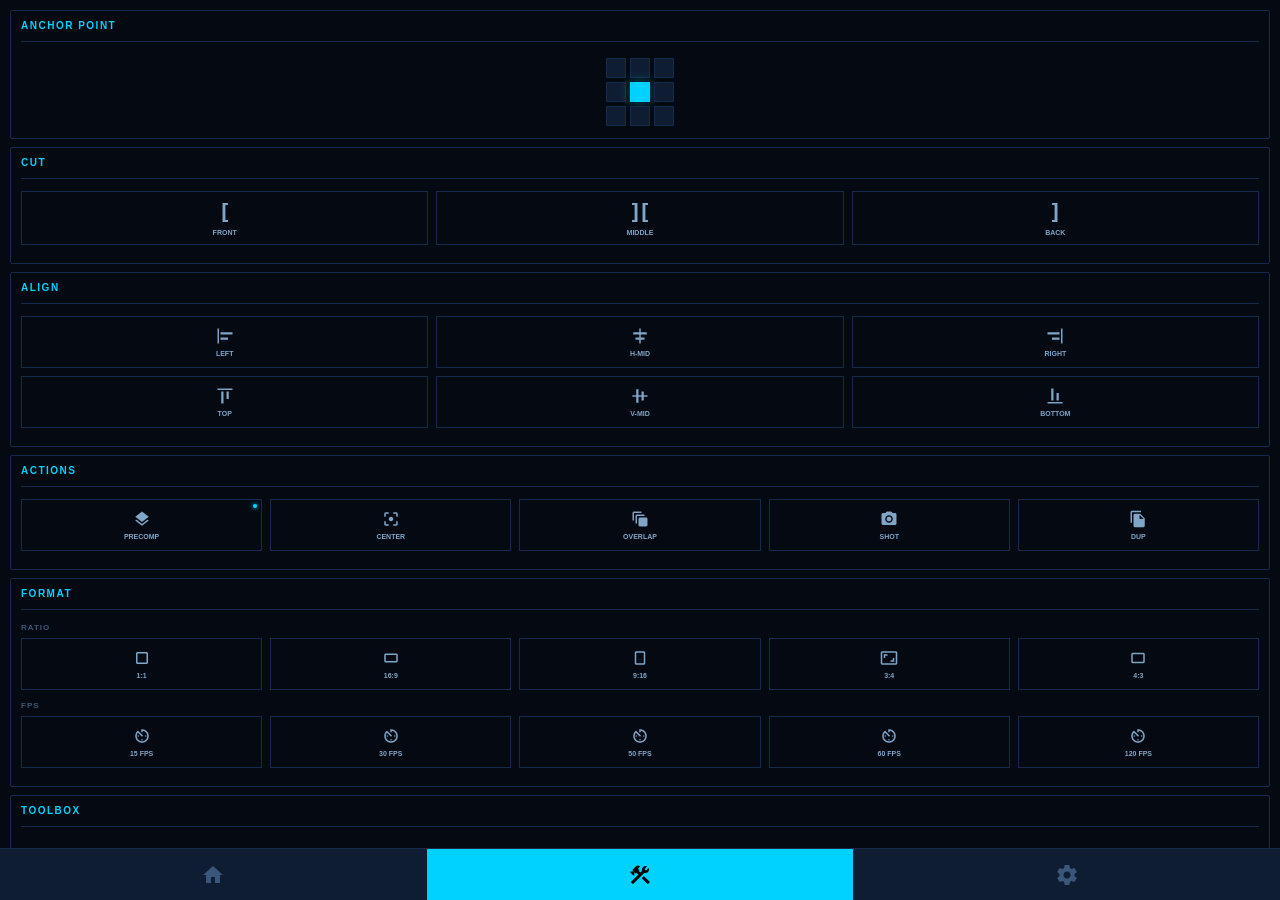
<file: Extension/extension.html>
<!DOCTYPE html>
<html lang="en" data-theme="dark">

<head>
    <meta charset="utf-8">
    <meta name="viewport" content="width=device-width, initial-scale=1.0">
    <title>SharkMotion Tools</title>
    <link rel="stylesheet" href="../css/theme.css">
    <link rel="stylesheet" href="./css/style.css">
    <link rel="stylesheet" href="./css/fonts.css">
    <script src="./js/cep-polyfill.js"></script>
    <script src="./js/libs/CSInterface.js"></script>
    <script src="./js/polyfills.js"></script>
</head>

<body class="style-simple">

    <div id="splash-screen">
        <div class="splash-content">
            <img src="./assets/Logo.svg" alt="SharkMotion Tools Logo" class="splash-logo">
            <div class="splash-text">SHARKMOTION TOOLS</div>
        </div>
    </div>

    <div class="content-container">

        
        <div id="tab-main" class="tab-content active">

            <div class="card">
                <h3>Stopwatch</h3>
                <div class="timer-display" id="stopwatch-display">00:00:00</div>
                <div class="stopwatch-controls">
                    <button id="sw-start" class="sw-btn" title="Start"><span
                            class="material-icons">play_arrow</span></button>
                    <button id="sw-stop" class="sw-btn" title="Pause"><span class="material-icons">pause</span></button>
                    <button id="sw-reset" class="sw-btn" title="Reset"><span
                            class="material-icons">refresh</span></button>
                </div>
            </div>

            <div class="card">
                <h3>Sticky Note</h3>
                <textarea id="dashboard-sticky-note" placeholder="Write your project notes here..."></textarea>
            </div>

            <div class="card">
                <h3>To Do List</h3>
                <div class="todo-input-group">
                    <input type="text" id="todo-input" placeholder="Add a new task...">
                    <button id="btn-add-todo">+</button>
                </div>
                <ul id="todo-list"></ul>
            </div>

            <div class="card">
                <h3>Log</h3>
                <p id="tip-content">Loading log...</p>
            </div>

        </div>

        
        <div id="tab-tools" class="tab-content">

            <div class="card">
                <h3>Anchor Point</h3>
                <div class="anchor-grid-wrapper">
                    <div class="anchor-grid">
                        <div class="anchor-cell" data-pos="1" title="Top Left"></div>
                        <div class="anchor-cell" data-pos="2" title="Top Center"></div>
                        <div class="anchor-cell" data-pos="3" title="Top Right"></div>
                        <div class="anchor-cell" data-pos="4" title="Middle Left"></div>
                        <div class="anchor-cell anchor-active" data-pos="5" title="Center"></div>
                        <div class="anchor-cell" data-pos="6" title="Middle Right"></div>
                        <div class="anchor-cell" data-pos="7" title="Bottom Left"></div>
                        <div class="anchor-cell" data-pos="8" title="Bottom Center"></div>
                        <div class="anchor-cell" data-pos="9" title="Bottom Right"></div>
                    </div>
                </div>
            </div>

            <div class="card">
                <div class="card-header">
                    <h3>Cut</h3>
                </div>
                <div class="toolbox-grid col-3">
                    <button class="tool-btn" data-tool="CUT_FRONT" title="Trim In">
                        <div style="display: flex; align-items: center; justify-content: center; height: 24px;">
                            <span
                                style="font-size: 22px; font-weight: bold; font-family: monospace; line-height: 1;">[</span>
                        </div>
                        <span class="tool-label">FRONT</span>
                    </button>
                    <button class="tool-btn" data-tool="CUT_MID" title="Split Layer">
                        <div style="display: flex; align-items: center; justify-content: center; height: 24px;">
                            <span
                                style="font-size: 22px; font-weight: bold; font-family: monospace; line-height: 1; margin-right: -2px;">]</span>
                            <span
                                style="font-size: 22px; font-weight: bold; font-family: monospace; line-height: 1; margin-left: -2px;">[</span>
                        </div>
                        <span class="tool-label">MIDDLE</span>
                    </button>
                    <button class="tool-btn" data-tool="CUT_BACK" title="Trim Out">
                        <div style="display: flex; align-items: center; justify-content: center; height: 24px;">
                            <span
                                style="font-size: 22px; font-weight: bold; font-family: monospace; line-height: 1;">]</span>
                        </div>
                        <span class="tool-label">BACK</span>
                    </button>
                </div>
            </div>

            <div class="card">
                <div class="card-header">
                    <h3>Align</h3>
                </div>
                <div class="toolbox-grid fixed-3x2">
                    <button class="tool-btn" data-tool="ALIGN_LEFT" title="Align Left"><span
                            class="material-icons">align_horizontal_left</span><span
                            class="tool-label">LEFT</span></button>
                    <button class="tool-btn" data-tool="ALIGN_HCENTER" title="Align Horizontal Center"><span
                            class="material-icons">align_horizontal_center</span><span
                            class="tool-label">H-MID</span></button>
                    <button class="tool-btn" data-tool="ALIGN_RIGHT" title="Align Right"><span
                            class="material-icons">align_horizontal_right</span><span
                            class="tool-label">RIGHT</span></button>
                    <button class="tool-btn" data-tool="ALIGN_TOP" title="Align Top"><span
                            class="material-icons">align_vertical_top</span><span class="tool-label">TOP</span></button>
                    <button class="tool-btn" data-tool="ALIGN_VCENTER" title="Align Vertical Center"><span
                            class="material-icons">align_vertical_center</span><span
                            class="tool-label">V-MID</span></button>
                    <button class="tool-btn" data-tool="ALIGN_BOTTOM" title="Align Bottom"><span
                            class="material-icons">align_vertical_bottom</span><span
                            class="tool-label">BOTTOM</span></button>
                </div>
            </div>

            <div class="card">
                <h3>Actions</h3>
                <div class="toolbox-grid col-5">
                    <button id="btn-precomp" class="tool-btn has-context" title="Precomp"><span
                            class="material-icons">layers</span><span class="tool-label">PRECOMP</span></button>
                    <button id="btn-center" class="tool-btn" title="Center Layer"><span
                            class="material-icons">filter_center_focus</span><span
                            class="tool-label">CENTER</span></button>
                    <button id="btn-overlap" class="tool-btn" title="Overlap"><span
                            class="material-icons">auto_awesome_motion</span><span
                            class="tool-label">OVERLAP</span></button>
                    <button id="btn-screenshot" class="tool-btn" title="Screenshot"><span
                            class="material-icons">camera_alt</span><span class="tool-label">SHOT</span></button>
                    <button id="btn-dup-comp" class="tool-btn" title="Duplicate Comp"><span
                            class="material-icons">file_copy</span><span class="tool-label">DUP</span></button>
                </div>
            </div>

            <div class="card">
                <h3>Format</h3>
                
                <div class="section-label">Ratio</div>
                <div class="toolbox-grid col-5">
                    <button class="tool-btn btn-ratio" data-width="1080" data-height="1080" title="1:1 Ratio (1080x1080)">
                        <span class="material-icons">crop_square</span>
                        <span class="tool-label">1:1</span>
                    </button>
                    <button class="tool-btn btn-ratio" data-width="1920" data-height="1080" title="16:9 Ratio (1920x1080)">
                        <span class="material-icons">crop_16_9</span>
                        <span class="tool-label">16:9</span>
                    </button>
                    <button class="tool-btn btn-ratio" data-width="1080" data-height="1920" title="9:16 Ratio (1080x1920)">
                        <span class="material-icons">crop_portrait</span>
                        <span class="tool-label">9:16</span>
                    </button>
                    <button class="tool-btn btn-ratio" data-width="1080" data-height="1440" title="3:4 Ratio (1080x1440)">
                        <span class="material-icons">aspect_ratio</span>
                        <span class="tool-label">3:4</span>
                    </button>
                    <button class="tool-btn btn-ratio" data-width="1440" data-height="1080" title="4:3 Ratio (1440x1080)">
                        <span class="material-icons">crop_landscape</span>
                        <span class="tool-label">4:3</span>
                    </button>
                </div>

                <div class="section-label">FPS</div>
                <div class="toolbox-grid col-5">
                    <button class="tool-btn btn-fps" data-fps="15" title="Set to 15 FPS">
                        <span class="material-icons">av_timer</span>
                        <span class="tool-label">15 FPS</span>
                    </button>
                    <button class="tool-btn btn-fps" data-fps="30" title="Set to 30 FPS">
                        <span class="material-icons">av_timer</span>
                        <span class="tool-label">30 FPS</span>
                    </button>
                    <button class="tool-btn btn-fps" data-fps="50" title="Set to 50 FPS">
                        <span class="material-icons">av_timer</span>
                        <span class="tool-label">50 FPS</span>
                    </button>
                    <button class="tool-btn btn-fps" data-fps="60" title="Set to 60 FPS">
                        <span class="material-icons">av_timer</span>
                        <span class="tool-label">60 FPS</span>
                    </button>
                    <button class="tool-btn btn-fps" data-fps="120" title="Set to 120 FPS">
                        <span class="material-icons">av_timer</span>
                        <span class="tool-label">120 FPS</span>
                    </button>
                </div>
            </div>

            <div class="card">
                <div class="card-header">
                    <h3>Toolbox</h3>
                </div>
                <div class="section-label">Layer</div>
                <div class="toolbox-grid col-4">
                    <button class="tool-btn" data-tool="FRZ" title="Freeze Frame"><span
                            class="material-icons">ac_unit</span><span class="tool-label">FRZ</span></button>
                    <button class="tool-btn has-context" data-tool="FIT" data-has-alter="true" title="Fit to Comp"><span
                            class="material-icons">fit_screen</span><span class="tool-label">FIT</span></button>
                    <button class="tool-btn" data-tool="DSH" title="Drop Shadow"><span
                            class="material-icons">filter_drama</span><span class="tool-label">DSH</span></button>
                    <button class="tool-btn has-context" data-tool="MIR" data-has-alter="true" title="Mirror"><span
                            class="material-icons">flip</span><span class="tool-label">MIR</span></button>
                </div>
                <div class="section-label">Create</div>
                <div class="toolbox-grid col-5">
                    <button class="tool-btn" data-tool="SHA" title="Shape"><span
                            class="material-icons">pentagon</span><span class="tool-label">SHA</span></button>
                    <button class="tool-btn has-context" data-tool="SOL" data-has-alter="true" title="Solid"><span
                            class="material-icons">rectangle</span><span class="tool-label">SOL</span></button>
                    <button class="tool-btn has-context" data-tool="NUL" data-has-alter="true" title="Null"><span
                            class="material-icons">control_camera</span><span class="tool-label">NUL</span></button>
                    <button class="tool-btn" data-tool="CAM" title="Camera"><span
                            class="material-icons">videocam</span><span class="tool-label">CAM</span></button>
                    <button class="tool-btn" data-tool="ADJ" title="Adjustment"><span
                            class="material-icons">tune</span><span class="tool-label">ADJ</span></button>
                </div>

                <div class="section-label">Effects</div>
                <div class="toolbox-grid col-6">
                    <button class="tool-btn" data-tool="FILL" title="Fill"><span
                            class="material-icons">format_color_fill</span><span class="tool-label">FILL</span></button>
                    <button class="tool-btn" data-tool="TINT" title="Tint"><span
                            class="material-icons">gradient</span><span class="tool-label">TINT</span></button>
                    <button class="tool-btn has-context" data-tool="BLUR" data-has-alter="true" title="Blur"><span
                            class="material-icons">blur_on</span><span class="tool-label">BLUR</span></button>
                    <button class="tool-btn" data-tool="LUM" title="Lumetri"><span
                            class="material-icons">contrast</span><span class="tool-label">LUM</span></button>
                    <button class="tool-btn" data-tool="CURV" title="Curves"><span
                            class="material-icons">show_chart</span><span class="tool-label">CURV</span></button>
                    <button class="tool-btn" data-tool="HUE" title="Hue"><span
                            class="material-icons">palette</span><span class="tool-label">HUE</span></button>
                </div>
            </div>

            <div class="card">
                <div class="card-header">
                    <h3>Velocity</h3>
                </div>
                <div class="toolbox-grid col-2">
                    <button class="tool-btn" data-tool="TWIX" title="Twixtor"><span
                            class="material-icons">speed</span><span class="tool-label">TWIXTOR</span></button>
                    <button class="tool-btn" data-tool="TMRE" title="Time Remap"><span
                            class="material-icons">update</span><span class="tool-label">T-REMAP</span></button>
                </div>
            </div>

            <div class="card" id="card-beatmaker">
                <div class="card-header">
                    <h3>Beat Maker</h3>
                </div>
                <div class="toggle-group mb-8">
                    <button id="btn-beat-manual" class="icon-toggle active flex-1"
                        style="font-size:9px;font-weight:800;">MANUAL</button>
                    <button id="btn-beat-auto" class="icon-toggle flex-1"
                        style="font-size:9px;font-weight:800;">AUTO</button>
                </div>

                <div id="beat-manual-controls">
                    <div id="beat-tap-btn" title="Tap to add beat marker">
                        <span class="material-icons" id="beat-icon">music_note</span>
                    </div>
                </div>

                <div id="beat-auto-controls" style="display:none; padding: 5px 0;">
                    <div class="settings-row" style="margin-bottom: 8px;">
                        <span class="status-label">SENSITIVITY</span>
                        <div style="flex:1; display:flex; align-items:center; gap:8px;">
                            <input type="range" id="beat-threshold" min="5" max="50" value="15" style="flex:1;">
                            <span id="beat-threshold-val" style="font-size:10px; width:15px; color:var(--accent);">15</span>
                        </div>
                    </div>
                    <div class="settings-row" style="margin-bottom: 12px;">
                        <span class="status-label">CHANNEL</span>
                        <select id="beat-channel" style="font-size: 10px; height: 24px; padding: 0 4px;">
                            <option value="Both Channels">Both Channels</option>
                            <option value="Left Channel">Left Channel</option>
                            <option value="Right Channel">Right Channel</option>
                        </select>
                    </div>
                    <button id="btn-beat-auto-detect" class="btn-primary w-full" style="height: 32px;">
                        <span class="material-icons"
                            style="font-size:16px !important; margin-right:6px;">graphic_eq</span>
                        <span style="white-space: nowrap;">AUTO DETECT BASS</span>
                    </button>
                </div>

                <div class="beat-info" style="margin-top: 8px;">
                    <button id="beat-clear-btn" class="btn-danger w-full" title="Clear all beat markers">
                        <span class="material-icons">delete_sweep</span> CLEAR BEATS
                    </button>
                </div>
            </div>

            <div class="card">
                <div class="card-header">
                    <h3>Beat Effects</h3>
                </div>
                <div class="section-label">Current</div>
                <div class="toolbox-grid col-5">
                    <button class="tool-btn" data-tool="GHST" title="Ghost Effect"><span
                            class="material-icons">auto_awesome_motion</span><span
                            class="tool-label">GHOST</span></button>
                    <button class="tool-btn" data-tool="WARP" title="Wave Warp"><span
                            class="material-icons">waves</span><span class="tool-label">WARP</span></button>
                    <button class="tool-btn" data-tool="FISHEYE" title="Fish Eye Ripple"><span
                            class="material-icons">remove_red_eye</span><span class="tool-label">FISH
                            EYE</span></button>
                    <button class="tool-btn" data-tool="MIDWAVE" title="Mid-Wave"><span
                            class="material-icons">water_drop</span><span class="tool-label">MID-WAVE</span></button>
                    <button class="tool-btn" data-tool="HUESPIN" title="Hue Spin"><span
                            class="material-icons">palette</span><span class="tool-label">HUE SPIN</span></button>
                </div>
                <div class="section-label">Continuous</div>
                <div class="toolbox-grid col-5">
                    <button class="tool-btn" data-tool="EXPO" title="Flash"><span
                            class="material-icons">flash_on</span><span class="tool-label">FLASH</span></button>
                    <button class="tool-btn" data-tool="SHKE" title="S_Shake"><span
                            class="material-icons">vibration</span><span class="tool-label">S_SHAKE</span></button>
                    <button class="tool-btn has-context" data-tool="LENS" data-has-alter="true" title="Left click: Fast Box Blur | Right click: Lens Blur"><span
                            class="material-icons">blur_circular</span><span class="tool-label">LENS</span></button>
                    <button class="tool-btn" data-tool="OSCILLATE" title="Oscillate"><span
                            class="material-icons">wifi</span><span class="tool-label">OSCILLATE</span></button>
                    <button class="tool-btn" data-tool="Y_BEAT" title="Y Beat"><span
                            class="material-icons">south</span><span class="tool-label">Y BEAT</span></button>
                    <button class="tool-btn" data-tool="Y_FLIP" title="Y Flip - Alternating Y beat"><span
                            class="material-icons">swap_vert</span><span class="tool-label">Y FLIP</span></button>
                    <button class="tool-btn" data-tool="X_BEAT" title="X Beat"><span
                            class="material-icons">east</span><span class="tool-label">X BEAT</span></button>
                    <button class="tool-btn" data-tool="X_FLIP" title="X Flip - Alternating mirror X beat"><span
                            class="material-icons">flip</span><span class="tool-label">X FLIP</span></button>
                    <button class="tool-btn" data-tool="SCALE_BEAT" title="Scale Beat"><span
                            class="material-icons">zoom_in</span><span class="tool-label">SCALE BEAT</span></button>
                    <button class="tool-btn" data-tool="SCALE_OVERLAP" title="Scale Overlap"><span
                            class="material-icons">aspect_ratio</span><span class="tool-label">SCALE OVER</span></button>
                    <button class="tool-btn" data-tool="SWING" title="Swing"><span
                            class="material-icons">360</span><span class="tool-label">SWING</span></button>
                </div>
                <div class="section-label">Panning</div>
                <div class="toolbox-grid col-5">
                    <button class="tool-btn" data-tool="PANNING_POS" title="Panning Position"><span
                            class="material-icons">open_with</span><span class="tool-label">POSITION</span></button>
                    <button class="tool-btn" data-tool="PANNING_ROT" title="Panning Rotation"><span
                            class="material-icons">autorenew</span><span class="tool-label">ROTATION</span></button>
                    <button class="tool-btn" data-tool="PANNING_SCALE" title="Panning Scale"><span
                            class="material-icons">aspect_ratio</span><span class="tool-label">SCALE</span></button>
                    <button class="tool-btn" data-tool="PANNING_MIX_PR" title="Panning Mix Position & Rotation"><span
                            class="material-icons">tune</span><span class="tool-label">MIX PR</span></button>
                    <button class="tool-btn" data-tool="PANNING_MIX_ALL" title="Panning Mix All (Pos, Rot & Scale)"><span
                            class="material-icons">widgets</span><span class="tool-label">MIX ALL</span></button>
                </div>
                <div class="section-label">Preset</div>
                <div class="toolbox-grid col-5">
                    <button class="tool-btn" data-tool="PRESET_WARP1" title="Warp1 Preset"><span
                            class="material-icons">folder</span><span class="tool-label">WARP1</span></button>
                    <button class="tool-btn" data-tool="PRESET_WARP2" title="Warp2 Preset"><span
                            class="material-icons">folder</span><span class="tool-label">WARP2</span></button>
                    <button class="tool-btn" data-tool="PRESET_WARP3" title="Warp3 Preset"><span
                            class="material-icons">folder</span><span class="tool-label">WARP3</span></button>
                </div>
            </div>

            <div class="card">
                <div class="card-header">
                    <h3>Transitions</h3>
                </div>
                <div class="toolbox-grid col-4">
                    <button class="tool-btn" data-tool="TRANS_FADE_IN" title="Fade In"><span
                            class="material-icons">flip_to_front</span><span class="tool-label">FADE IN</span></button>
                    <button class="tool-btn" data-tool="TRANS_FADE_OUT" title="Fade Out"><span
                            class="material-icons">flip_to_back</span><span class="tool-label">FADE OUT</span></button>
                    <button class="tool-btn" data-tool="TRANS_SCALE_IN" title="Scale In"><span
                            class="material-icons">zoom_in_map</span><span class="tool-label">SCALE IN</span></button>
                    <button class="tool-btn" data-tool="TRANS_SCALE_OUT" title="Scale Out"><span
                            class="material-icons">zoom_out_map</span><span class="tool-label">SCALE OUT</span></button>
                </div>
            </div>

            <div class="card">
                <div class="card-header">
                    <h3>SharkMotion Style</h3>
                </div>

                <div class="section-label">Background <small>(Adj Layer)</small></div>
                <div class="toolbox-grid col-3">
                    <button class="tool-btn" data-tool="CF_COLORIZE" title="Tint with random color"><span
                            class="material-icons">palette</span><span class="tool-label">COLORIZE</span></button>
                    <button class="tool-btn" data-tool="CF_SCANLINE" title="S_TVDamage Scanline"><span
                            class="material-icons">reorder</span><span class="tool-label">SCANLINE</span></button>
                    <button class="tool-btn" data-tool="CF_MONO" title="Black & White"><span
                            class="material-icons">tonality</span><span class="tool-label">MONO</span></button>
                </div>

                <div class="section-label">Object <small>(Solid Layer)</small></div>
                <div class="toolbox-grid col-3">
                    <button class="tool-btn" data-tool="CF_STARBURST" title="Star Burst Style"><span
                            class="material-icons">auto_awesome</span><span class="tool-label">BURST</span></button>
                    <button class="tool-btn" data-tool="CF_GRID" title="Grid Style"><span
                            class="material-icons">grid_on</span><span class="tool-label">GRID</span></button>
                    <button class="tool-btn" data-tool="CF_RADIO" title="Star Radio Style"><span
                            class="material-icons">radio</span><span class="tool-label">RADIO</span></button>
                </div>

                <div class="section-label">Effects <small>(Apply to Sel)</small></div>
                <div class="toolbox-grid col-3">
                    <button class="tool-btn" data-tool="CF_GLOW_AURA" title="S_GlowAura Style"><span
                            class="material-icons">filter_vintage</span><span class="tool-label">GLOW
                            AURA</span></button>
                    <button class="tool-btn" data-tool="CF_SOLID_AURA" title="Solid Aura Style"><span
                            class="material-icons">blur_on</span><span class="tool-label">SOLID AURA</span></button>
                    <button class="tool-btn" data-tool="CF_DROP_BEVEL" title="Drop Bevel Style"><span
                            class="material-icons">layers</span><span class="tool-label">DROP BEVEL</span></button>
                </div>

                <div class="section-label">Shatter <small>(Apply to Sel)</small></div>
                <div class="toolbox-grid col-2">
                    <button class="tool-btn" data-tool="CF_SHATTER_SIMPLE" title="Shatter Simple">
                        <span class="material-icons">vibration</span>
                        <span class="tool-label">SIMPLE</span>
                    </button>
                    <button class="tool-btn" data-tool="CF_SHATTER_SLOW" title="Shatter Slow (0 Gravity)">
                        <span class="material-icons">slow_motion_video</span>
                        <span class="tool-label">SLOW</span>
                    </button>
                </div>
            </div>

            <div class="card">
                <h3>Color Palette</h3>
                <div class="palette-controls">
                    <div id="palette-base-trigger" class="btn-secondary color-trigger" title="Pick Base Color">
                        <span class="material-icons">colorize</span>
                        <input type="hidden" id="palette-base-color" value="#ffb400">
                    </div>
                    <select id="palette-scheme">
                        <option value="analogous" selected>Analogous</option>
                        <option value="complementary">Complementary</option>
                        <option value="triadic">Triadic</option>
                        <option value="hue">Hue Mode</option>
                    </select>
                    <input type="number" id="palette-count" value="1" min="1" max="10" class="input-sm">
                    <button id="btn-generate-palette" class="btn-secondary icon-only" title="Randomize"><span
                            class="material-icons">shuffle</span></button>
                </div>
                <div id="palette-container"></div>
                <div class="saved-palettes-section">
                    <span class="section-label">Saved Palettes</span>
                    <div id="saved-palettes-list" class="saved-list"></div>
                </div>
            </div>

            <div class="card">
                <h3>Cube Generator</h3>
                <div class="form-row">
                    <div class="form-group">
                        <label class="status-label">WIDTH</label>
                        <input type="number" id="cube-width" value="100">
                    </div>
                    <div class="form-group">
                        <label class="status-label">HEIGHT</label>
                        <input type="number" id="cube-height" value="100">
                    </div>
                    <div class="form-group">
                        <label class="status-label">DEPTH</label>
                        <input type="number" id="cube-depth" value="100">
                    </div>
                </div>
                <label class="switch-container">
                    <span class="switch">
                        <input type="checkbox" id="cube-use-layer">
                        <span class="slider"></span>
                    </span>
                    <span class="switch-label">Use Layer Dimensions</span>
                </label>
                <button id="btn-create-cube" class="btn-secondary w-full mt-8">CREATE CUBE</button>
            </div>

            <div class="card">
                <div class="card-header">
                    <h3>3D Generator</h3>
                </div>
                <div class="section-label">Basic 3D</div>
                <div class="toolbox-grid col-3">
                    <button class="tool-btn" data-tool="GEN_3D_3SPLIT" title="3D 3-Split"><span
                            class="material-icons">view_column</span><span class="tool-label">3 SPLIT</span></button>
                    <button class="tool-btn" data-tool="GEN_3D_2SPLIT" title="3D 2-Split"><span
                            class="material-icons">splitscreen</span><span class="tool-label">2 SPLIT</span></button>
                    <button class="tool-btn" data-tool="GEN_3D_TUNNEL" title="3D Depth Tunnel"><span
                            class="material-icons">filter_tilt_shift</span><span class="tool-label">TUNNEL</span></button>
                </div>

                <div class="section-label">Devices & Tech</div>
                <div class="toolbox-grid col-4">
                    <button class="tool-btn" data-tool="GEN_3D_PHONE" title="3D Phone"><span
                            class="material-icons">smartphone</span><span class="tool-label">PHONE</span></button>
                    <button class="tool-btn" data-tool="GEN_3D_ZFLIP" title="3D Z Flip"><span
                            class="material-icons">phone_android</span><span class="tool-label">Z FLIP</span></button>
                    <button class="tool-btn" data-tool="GEN_3D_ZFOLD" title="3D Z Fold"><span
                            class="material-icons">menu_book</span><span class="tool-label">Z FOLD</span></button>
                    <button class="tool-btn" data-tool="GEN_3D_TABLET" title="3D Tablet"><span
                            class="material-icons">tablet_mac</span><span class="tool-label">TABLET</span></button>
                    <button class="tool-btn" data-tool="GEN_3D_LAPTOP" title="3D Laptop"><span
                            class="material-icons">laptop_mac</span><span class="tool-label">LAPTOP</span></button>
                    <button class="tool-btn" data-tool="GEN_3D_MONITOR" title="3D Monitor"><span
                            class="material-icons">desktop_windows</span><span class="tool-label">MONITOR</span></button>
                    <button class="tool-btn" data-tool="GEN_3D_PC" title="3D PC Tower"><span
                            class="material-icons">computer</span><span class="tool-label">PC TOWER</span></button>
                    <button class="tool-btn" data-tool="GEN_3D_CRT" title="3D CRT TV"><span
                            class="material-icons">tv</span><span class="tool-label">CRT TV</span></button>
                </div>

                <div class="section-label">Room & Furniture</div>
                <div class="toolbox-grid col-3">
                    <button class="tool-btn" data-tool="GEN_3D_ROOM" title="3D Room"><span
                            class="material-icons">roofing</span><span class="tool-label">ROOM</span></button>
                    <button class="tool-btn" data-tool="GEN_3D_DOOR" title="3D Door"><span
                            class="material-icons">door_front</span><span class="tool-label">DOOR</span></button>
                    <button class="tool-btn" data-tool="GEN_3D_WINDOW" title="3D Window"><span
                            class="material-icons">window</span><span class="tool-label">WINDOW</span></button>
                    <button class="tool-btn" data-tool="GEN_3D_TABLE" title="3D Table"><span
                            class="material-icons">table_restaurant</span><span class="tool-label">TABLE</span></button>
                    <button class="tool-btn" data-tool="GEN_3D_DESK" title="3D Desk"><span
                            class="material-icons">desk</span><span class="tool-label">DESK</span></button>
                    <button class="tool-btn" data-tool="GEN_3D_CABINET" title="3D Cabinet"><span
                            class="material-icons">inventory_2</span><span class="tool-label">CABINET</span></button>
                </div>

                <div class="section-label">Props & Character</div>
                <div class="toolbox-grid col-5">
                    <button class="tool-btn" data-tool="GEN_3D_BOX" title="3D Box"><span
                            class="material-icons">view_in_ar</span><span class="tool-label">BOX</span></button>
                    <button class="tool-btn" data-tool="GEN_3D_BOOK" title="3D Book"><span
                            class="material-icons">auto_stories</span><span class="tool-label">BOOK</span></button>
                    <button class="tool-btn" data-tool="GEN_3D_BINDER" title="3D Binder"><span
                            class="material-icons">folder_special</span><span class="tool-label">BINDER</span></button>
                    <button class="tool-btn" data-tool="GEN_3D_GLASSES" title="3D Glasses"><span
                            class="material-icons">visibility</span><span class="tool-label">GLASSES</span></button>
                    <button class="tool-btn" data-tool="GEN_3D_MC" title="3D MC Character"><span
                            class="material-icons">accessibility_new</span><span class="tool-label">MC 3D</span></button>
                </div>
            </div>

            <div class="card">
                <h3>Bubble Text</h3>
                <textarea id="bubble-text-input" placeholder="Type your message here..."></textarea>
                <div class="form-row mt-8">
                    <div class="form-group">
                        <label class="status-label">RADIUS</label>
                        <input type="number" id="bubble-radius" value="18" min="0" max="100">
                    </div>
                    <label class="switch-container">
                        <span class="switch">
                            <input type="checkbox" id="bubble-is-sender">
                            <span class="slider"></span>
                        </span>
                        <span class="switch-label" id="bubble-mode-label">Receiver</span>
                    </label>
                </div>
                <div id="bubble-preview-container">
                    <div id="bubble-preview-bubble">Preview</div>
                </div>
                <button id="btn-generate-bubble" class="btn-secondary w-full">GENERATE</button>
            </div>

         </div>

         
        <div id="tab-settings" class="tab-content">

            <div class="card">
                <div class="card-header">
                    <h3>Appearance</h3>
                </div>
                <div class="settings-row">
                    <span class="status-label" style="margin:0;">ANIMATIONS</span>
                    <label class="switch-container" style="margin:0;">
                        <span class="switch">
                            <input type="checkbox" id="anim-toggle" checked>
                            <span class="slider"></span>
                        </span>
                    </label>
                </div>
                <div class="settings-row">
                    <span class="status-label" style="margin:0;">SNAP SCROLL</span>
                    <label class="switch-container" style="margin:0;">
                        <span class="switch">
                            <input type="checkbox" id="snap-scroll-toggle">
                            <span class="slider"></span>
                        </span>
                    </label>
                </div>
            </div>

            <div class="card" id="card-debug">
                <div class="card-header">
                    <h3>Debug</h3>
                </div>
                <div class="settings-row">
                    <span class="status-label" style="margin:0;">LAYER INSPECTOR</span>
                    <div style="display: flex; gap: 6px;">
                        <button type="button" id="btn-debug-fetch-layer" class="btn-secondary" title="Fetch Selected Layer(s)">
                            <span class="material-icons" style="font-size: 13px; margin-right: 4px;">refresh</span>
                            <span>FETCH</span>
                        </button>
                        <button type="button" id="btn-debug-copy-layer" class="btn-secondary" title="Copy to Clipboard" style="padding: 6px 8px;">
                            <span class="material-icons" style="font-size: 13px;">content_copy</span>
                        </button>
                    </div>
                </div>
                <div style="margin-top: 8px;">
                    <textarea id="debug-layer-output" readonly spellcheck="false" placeholder="Select one or more layers then click 'FETCH' to inspect full state and duration analysis..." style="
                        width: 100%; min-height: 120px; max-height: 240px; resize: vertical;
                        background: var(--surface2); color: var(--text);
                        border: 1px solid var(--border); border-radius: 4px;
                        font-family: 'JetBrains Mono', 'Consolas', monospace; font-size: 10px;
                        line-height: 1.4; padding: 6px 8px; box-sizing: border-box;
                        overflow: auto; white-space: pre; word-break: normal; outline: none;
                    "></textarea>
                    <div id="debug-layer-status" style="font-size: 10px; color: var(--text-mut); margin-top: 4px; min-height: 14px;"></div>
                </div>
            </div>

            <div class="card">
                <h3>Donation</h3>
                <p class="text-muted mb-8">Your support keeps this project alive.</p>
                <div class="toolbox-grid col-2">
                    <button id="btn-paypal" class="btn-secondary">PAYPAL</button>
                    <button id="btn-qris" class="btn-secondary">QRIS</button>
                </div>
            </div>

            <div class="card">
                <h3>Report Bug</h3>
                <p class="text-muted mb-8">Found a bug? Let us know so we can fix it.</p>
                <button id="btn-report-bug" class="btn-secondary w-full">REPORT BUG</button>
            </div>

            <div class="card">
                <h3>Credit</h3>
                <div class="credit-grid toolbox-grid">
                    <button class="credit-btn" id="btn-yt">
                        <svg class="credit-icon" viewBox="0 0 24 24">
                            <path
                                d="M23.5 6.2a3 3 0 0 0-2.1-2.1C19.5 3.6 12 3.6 12 3.6s-7.5 0-9.4.5A3 3 0 0 0 .5 6.2C0 8.1 0 12 0 12s0 3.9.5 5.8a3 3 0 0 0 2.1 2.1c1.9.5 9.4.5 9.4.5s7.5 0 9.4-.5a3 3 0 0 0 2.1-2.1C24 15.9 24 12 24 12s0-3.9-.5-5.8zM9.8 15.5V8.5l6.3 3.5-6.3 3.5z" />
                        </svg>
                        <span class="credit-label">YouTube</span>
                        <span class="credit-handle">@SharkMotion</span>
                    </button>
                    <button class="credit-btn" id="btn-tt-aep">
                        <svg class="credit-icon" viewBox="0 0 24 24">
                            <path
                                d="M19.6 2.7h-3.3v12.4a3 3 0 0 1-3 3 3 3 0 0 1-3-3 3 3 0 0 1 3-3c.28 0 .55.04.8.1V8.8a6.4 6.4 0 0 0-.8-.05 6.3 6.3 0 0 0-6.3 6.3 6.3 6.3 0 0 0 6.3 6.3 6.3 6.3 0 0 0 6.3-6.3V8.6a9.8 9.8 0 0 0 5.7 1.8V7.1a6.6 6.6 0 0 1-6.7-4.4z" />
                        </svg>
                        <span class="credit-label">TikTok</span>
                        <span class="credit-handle">@SharkMotion</span>
                    </button>
                    <button class="credit-btn" id="btn-tt-rbx">
                        <svg class="credit-icon" viewBox="0 0 24 24">
                            <path
                                d="M19.6 2.7h-3.3v12.4a3 3 0 0 1-3 3 3 3 0 0 1-3-3 3 3 0 0 1 3-3c.28 0 .55.04.8.1V8.8a6.4 6.4 0 0 0-.8-.05 6.3 6.3 0 0 0-6.3 6.3 6.3 6.3 0 0 0 6.3-6.3V8.6a9.8 9.8 0 0 0 5.7 1.8V7.1a6.6 6.6 0 0 1-6.7-4.4z" />
                        </svg>
                        <span class="credit-label">Community</span>
                        <span class="credit-handle">SharkMotion</span>
                    </button>
                    <button class="credit-btn" id="btn-ig">
                        <svg class="credit-icon" viewBox="0 0 24 24">
                            <path
                                d="M12 2.2c2.67 0 2.99.01 4.04.06.98.04 1.5.2 1.86.34.47.18.8.4 1.15.74.35.35.57.68.74 1.15.14.36.3.88.34 1.86.05 1.05.06 1.37.06 4.04s-.01 2.99-.06 4.04c-.04.98-.2 1.5-.34 1.86a3.1 3.1 0 0 1-.74 1.15 3.1 3.1 0 0 1-1.15.74c-.36.14-.88.3-1.86.34-1.05.05-1.37.06-4.04.06s-2.99-.01-4.04-.06c-.98-.04-1.5-.2-1.86-.34a3.1 3.1 0 0 1-1.15-.74 3.1 3.1 0 0 1-.74-1.15c-.14-.36-.3-.88-.34-1.86C2.21 15.19 2.2 14.87 2.2 12.2s.01-2.99.06-4.04c.04-.98.2-1.5.34-1.86.18-.47.4-.8.74-1.15a3.1 3.1 0 0 1 1.15-.74c.36-.14.88-.3 1.86-.34 1.05-.05 1.37-.06 4.04-.06zm0 3.7a5.7 5.7 0 1 0 0 11.4 5.7 5.7 0 0 0 0-11.4zm0 9.4a3.7 3.7 0 1 1 0-7.4 3.7 3.7 0 0 1 0 7.4zm6.8-9.6a1.34 1.34 0 1 0 0 2.68 1.34 1.34 0 0 0 0-2.68z" />
                        </svg>
                        <span class="credit-label">Instagram</span>
                        <span class="credit-handle">@SharkMotion</span>
                    </button>
                    <button class="credit-btn" id="btn-gh">
                        <svg class="credit-icon" viewBox="0 0 24 24">
                            <path
                                d="M12 .3a12 12 0 0 0-3.8 23.4c.6.1.8-.3.8-.6v-2c-3.3.7-4-1.6-4-1.6-.6-1.4-1.4-1.8-1.4-1.8-1-.7.1-.7.1-.7 1.2.1 1.8 1.2 1.8 1.2 1 1.8 2.8 1.3 3.5 1 .1-.8.4-1.3.7-1.6-2.7-.3-5.5-1.3-5.5-5.9 0-1.3.5-2.4 1.2-3.2-.1-.3-.5-1.5.1-3.2 0 0 1-.3 3.3 1.2a11.5 11.5 0 0 1 6 0c2.3-1.5 3.3-1.2 3.3-1.2.6 1.7.2 2.9.1 3.2.8.8 1.2 1.9 1.2 3.2 0 4.6-2.8 5.6-5.5 5.9.4.4.8 1.1.8 2.2v3.3c0 .3.2.7.8.6A12 12 0 0 0 12 .3z" />
                        </svg>
                        <span class="credit-label">GitHub</span>
                        <span class="credit-handle">SharkMotion</span>
                    </button>
                </div>
            </div>

            <div class="footer">Made with <span class="material-icons heart">favorite</span> in Indonesia</div>
        </div>

    </div>

    
    <nav class="floating-nav">
        <button class="tab-btn active" data-tab="main" title="Dashboard">
            <span class="material-icons">home</span>
            <span class="tab-label">Main</span>
        </button>
        <button class="tab-btn" data-tab="tools" title="Tools">
            <span class="material-icons">construction</span>
            <span class="tab-label">Tools</span>
        </button>
        <button class="tab-btn" data-tab="settings" title="Settings">
            <span class="material-icons">settings</span>
            <span class="tab-label">Settings</span>
        </button>
    </nav>

    
    <div id="qris-modal" class="modal-overlay">
        <div class="modal-box">
            <p class="status-label">SECURE PAYMENT</p>
            <div id="qrcode" class="qr-wrap"></div>
            <p class="text-muted mb-8">SCAN TO SUPPORT DEV</p>
            <button id="close-qris" class="btn-danger w-full">CLOSE</button>
        </div>
    </div>

    <script src="./js/filestore.js"></script>
    <script src="./js/modules/colorpicker.js"></script>
    <script src="./js/modules/settings.js"></script>
    <script src="./js/modules/tips.js"></script>
    <script src="./js/modules/stopwatch.js"></script>
    <script src="./js/modules/modal.js"></script>
    <script src="./js/modules/tools.js"></script>
    <script src="./js/modules/colorpalette.js"></script>
    <script src="./js/modules/dashboard.js"></script>
    <script src="./js/modules/bubbletext.js"></script>
    <script src="./js/modules/beatmaker.js"></script>
    <script src="./js/modules/cardnav.js"></script>
    <script src="./js/main.js"></script>
    <div id="custom-tooltip"></div>

</body>

</html>
</file>
<file: css/theme.css>
/* ==========================================================================
   THEME.CSS - Color Tokens, Theming Variables, and Typography
   Default Palette: SharkMotion Deep Oceanic
   bg: #050a12 | surface: #0a1220 | surface2: #0f1a2e | border: #1b2b48 | accent: #00d2ff
   ========================================================================== */

/* --- Cal Sans Regular / SemiBold Web Font --- */
@font-face {
  font-family: 'Cal Sans';
  src: url('../assets/fonts/CalSans-SemiBold.woff2') format('woff2'),
       url('../assets/fonts/CalSans-SemiBold.woff') format('woff'),
       url('../assets/fonts/CalSans-SemiBold.ttf') format('truetype');
  font-weight: 400 700;
  font-style: normal;
  font-display: swap;
}

/* --- Global Text Selection & Hidden Scrollbar UI --- */
*, *::before, *::after {
  -webkit-user-select: none;
  -moz-user-select: none;
  -ms-user-select: none;
  user-select: none;
  scrollbar-width: none !important;
  -ms-overflow-style: none !important;
}

*::-webkit-scrollbar {
  display: none !important;
  width: 0 !important;
  height: 0 !important;
}

*::-webkit-scrollbar-track {
  display: none !important;
  background: transparent !important;
}

*::-webkit-scrollbar-thumb {
  display: none !important;
}

:root {
  /* --- Brand & Primary Accent Colors (Deep Oceanic: #00d2ff, #0ea5e9) --- */
  --color-primary: #00d2ff;             /* Electric Oceanic Cyan */
  --color-primary-hover: #38bdf8;       /* Luminous Sea Sky Blue Hover */
  --color-primary-active: #0284c7;      /* Deep Pelagic Blue Active */
  --color-accent: #0ea5e9;              /* Deep Ocean Wave Accent */
  --color-accent-subtle: #0369a1;       /* Deep Trench Marine Blue */
  --color-danger: #f43f5e;              /* Vibrant Coral Rose Alert */
  --color-danger-hover: #e11d48;        /* Deep Coral Hover */
  --color-danger-bg: rgba(244, 63, 94, 0.15);
  --color-danger-text: #ffffff;         /* Crisp High-Contrast Text on Danger */

  /* --- Surface & Background Colors (Abyss Ocean & Surfaces) --- */
  --bg-canvas: #050a12;                 /* Deep Marine Abyss Void (#050a12) */
  --bg-dashboard: #0a1220;              /* Midnight Trench Surface 1 (#0a1220) */
  --bg-panel: #0f1a2e;                  /* Elevated Oceanic Panel Surface 2 (#0f1a2e) */
  --bg-panel-hover: #162542;            /* Panel Hover Background */
  --bg-panel-active: #0a1220;           /* Panel Active Background */
  --bg-panel-inner: #0b1424;            /* Inner Item Dark Background */
  --bg-panel-inner-hover: #172644;      /* Inner Item Hover */
  
  /* --- Badge & Tag Colors --- */
  --badge-prealpha-bg: #0d2038;         /* Deep Oceanic Pill */
  --badge-prealpha-text: #00d2ff;       /* Electric Cyan Pill Text */
  --badge-count-bg: #00d2ff;           /* Solid Cyan Fill Badge */
  --badge-count-text: #050a12;         /* Dark Text on Cyan Badge */

  /* --- Timeline Track Accent Tokens --- */
  --track-video: #00d2ff;               /* Video Track Vibrant Cyan */
  --track-video-dark: #0369a1;          /* Video Track Abyss Depth */
  --track-image: #38bdf8;               /* Image Track Sea Blue */
  --track-image-dark: #075985;          /* Image Track Dark Shade */
  --track-audio: #2dd4bf;               /* Audio Track Luminous Aqua Mint */
  --track-audio-dark: #0f766e;          /* Audio Track Deep Marine Shade */
  --track-adj: #818cf8;                 /* Adjustment Track Electric Indigo */
  --track-adj-dark: #4338ca;            /* Adjustment Track Hidden Shade */
  --track-color: #67e8f9;               /* Color / Solid Track Pale Aqua */
  --track-color-dark: #155e75;          /* Color Track Hidden Shade */
  --track-text: #a5f3fc;                /* Text Track Bright Luminous Aqua */
  --track-text-dark: #0e7490;           /* Text Track Hidden Shade */

  /* --- Tech Grid Overlay Colors --- */
  --grid-line-thin: rgba(0, 210, 255, 0.12);
  --grid-line-major: rgba(0, 210, 255, 0.35);
  --grid-crosshair: #00d2ff;
  --grid-dot: rgba(0, 210, 255, 0.50);

  /* --- Typography Colors --- */
  --text-primary: #f0f9ff;              /* Main Crisp White-Blue */
  --text-secondary: #38bdf8;            /* Vibrant Cyan Secondary Text */
  --text-muted: #94a3b8;                /* Soft Oceanic Slate Text */
  --text-dim: #0284c7;                  /* Muted Marine Indicator */

  /* --- Flat & Sleek Styling --- */
  --border-panel: #1b2b48;              /* Solid Oceanic Panel Border */
  --border-subtle: rgba(0, 210, 255, 0.18);
  --border-focus: #00d2ff;
  --shadow-panel: none;
  --shadow-button-glow: none;
  --shadow-active: none;

  /* --- Dedicated Keyframe Theme Tokens --- */
  --kf-default-bg: #0a1220;            /* Dark surface core */
  --kf-default-border: #7dd3fc;        /* Soft cyan outline */
  --kf-active-bg: #00d2ff;             /* Electric cyan solid diamond */
  --kf-active-border: #050a12;         /* Sharp dark perimeter outline */
  --kf-selected-bg: #ffffff;           /* Luminous clean white diamond */
  --kf-selected-border: #050a12;       /* Solid dark border */
  --kf-selected-dot: #00d2ff;          /* Vibrant cyan center anchor dot */

  /* --- Font Families --- */
  --font-brand: 'Cal Sans', sans-serif;
  --font-mono: 'Cal Sans', sans-serif;
}

/* Optional Alternate Themes (Full 100% token coverage for all windows, containers & components) */
[data-theme="cyber-cyan"] {
  /* Brand & Accents */
  --color-primary: #00e5ff;
  --color-primary-hover: #5df2ff;
  --color-primary-active: #00b4c8;
  --color-accent: #008ba3;
  --color-accent-subtle: #006b7d;
  --color-danger: #ff5370;
  --color-danger-hover: #ff3355;
  --color-danger-bg: rgba(255, 83, 112, 0.15);
  --color-danger-text: #ffffff;

  /* Surfaces & Containers */
  --bg-canvas: #040d14;
  --bg-dashboard: #0a1e28;
  --bg-panel: #0c3040;
  --bg-panel-hover: #104157;
  --bg-panel-active: #08232f;
  --bg-panel-inner: #092836;
  --bg-panel-inner-hover: #144f69;

  /* Badges */
  --badge-prealpha-bg: #092836;
  --badge-prealpha-text: #00e5ff;
  --badge-count-bg: #00e5ff;
  --badge-count-text: #040d14;

  /* Timeline Track Tokens */
  --track-video: #00e5ff;
  --track-video-dark: #006b7d;
  --track-image: #5df2ff;
  --track-image-dark: #006b7d;
  --track-audio: #6ee7b7;
  --track-audio-dark: #0f766e;
  --track-adj: #008ba3;
  --track-adj-dark: #092836;
  --track-color: #5df2ff;
  --track-color-dark: #006b7d;
  --track-text: #67e8f9;
  --track-text-dark: #155e75;

  /* Grid Overlay */
  --grid-line-thin: rgba(0, 229, 255, 0.18);
  --grid-line-major: rgba(0, 229, 255, 0.45);
  --grid-crosshair: #00e5ff;
  --grid-dot: rgba(0, 229, 255, 0.55);

  /* Typography */
  --text-primary: #00e5ff;
  --text-secondary: #7dd3fc;
  --text-muted: #008ba3;
  --text-dim: #005664;

  /* Borders */
  --border-panel: #144f69;
  --border-subtle: rgba(0, 229, 255, 0.22);
  --border-focus: #00e5ff;

  /* Dedicated Keyframe Theme Tokens */
  --kf-default-bg: #0a1e28;
  --kf-default-border: #7dd3fc;
  --kf-active-bg: #00e5ff;
  --kf-active-border: #040d14;
  --kf-selected-bg: #ffffff;
  --kf-selected-border: #040d14;
  --kf-selected-dot: #00e5ff;
}

[data-theme="amber-terminal"] {
  /* Brand & Accents */
  --color-primary: #ffaa00;
  --color-primary-hover: #ffc44d;
  --color-primary-active: #cc8800;
  --color-accent: #a86c0c;
  --color-accent-subtle: #805309;
  --color-danger: #ff5252;
  --color-danger-hover: #e04848;
  --color-danger-bg: rgba(255, 82, 82, 0.15);
  --color-danger-text: #ffffff;

  /* Surfaces & Containers */
  --bg-canvas: #120b02;
  --bg-dashboard: #241605;
  --bg-panel: #38240a;
  --bg-panel-hover: #4d310e;
  --bg-panel-active: #291a07;
  --bg-panel-inner: #2f1e08;
  --bg-panel-inner-hover: #54360e;

  /* Badges */
  --badge-prealpha-bg: #2f1e08;
  --badge-prealpha-text: #ffaa00;
  --badge-count-bg: #ffaa00;
  --badge-count-text: #120b02;

  /* Timeline Track Tokens */
  --track-video: #ffaa00;
  --track-video-dark: #805309;
  --track-image: #ffc44d;
  --track-image-dark: #805309;
  --track-audio: #fde047;
  --track-audio-dark: #926d15;
  --track-adj: #cc8800;
  --track-adj-dark: #2f1e08;
  --track-color: #ffc44d;
  --track-color-dark: #805309;
  --track-text: #fde047;
  --track-text-dark: #854d0e;

  /* Grid Overlay */
  --grid-line-thin: rgba(255, 170, 0, 0.18);
  --grid-line-major: rgba(255, 170, 0, 0.45);
  --grid-crosshair: #ffaa00;
  --grid-dot: rgba(255, 170, 0, 0.55);

  /* Typography */
  --text-primary: #ffaa00;
  --text-secondary: #fcd34d;
  --text-muted: #a86c0c;
  --text-dim: #613e06;

  /* Borders */
  --border-panel: #54360e;
  --border-subtle: rgba(255, 170, 0, 0.22);
  --border-focus: #ffaa00;

  /* Dedicated Keyframe Theme Tokens */
  --kf-default-bg: #241605;
  --kf-default-border: #fcd34d;
  --kf-active-bg: #ffaa00;
  --kf-active-border: #120b02;
  --kf-selected-bg: #ffffff;
  --kf-selected-border: #120b02;
  --kf-selected-dot: #ffaa00;
}
</file>
<file: css/layout.css>
/* ==========================================================================
   LAYOUT.CSS - SharkMotion Studio Fullscreen Canvas & Floating Cyber Deck
   Layout: Kinetic Motion Visualizer Core + Floating Glassmorphic Deck
   Color Tokens: Deep Oceanic Palette from theme.css
   Typography: Cal Sans Bold / SemiBold
   ========================================================================== */

/* --- Universal Reset & Disables --- */
*, *::before, *::after {
  box-sizing: border-box;
  font-family: var(--font-brand);
  margin: 0;
  padding: 0;
  -webkit-font-smoothing: antialiased;
  -moz-osx-font-smoothing: grayscale;
  -webkit-user-select: none;
  -moz-user-select: none;
  -ms-user-select: none;
  user-select: none;
  scrollbar-width: none !important;
  -ms-overflow-style: none !important;
}

*::-webkit-scrollbar {
  display: none !important;
  width: 0 !important;
  height: 0 !important;
}

*::-webkit-scrollbar-track {
  display: none !important;
  background: transparent !important;
}

*::-webkit-scrollbar-thumb {
  display: none !important;
}

html, body {
  width: 100%;
  height: 100%;
  height: 100vh;
  height: 100dvh;
  margin: 0;
  padding: 0;
  overflow: hidden;
  background-color: var(--bg-canvas);
  font-family: var(--font-brand);
  color: var(--text-primary);
  touch-action: pan-x pan-y;
  position: fixed;
  inset: 0;
}

/* ==========================================================================
   FULLSCREEN CANVAS LAYOUT SHELL
   ========================================================================== */
.app-viewport.studio-canvas-layout {
  width: 100%;
  height: 100%;
  height: 100vh;
  height: 100dvh;
  position: fixed;
  inset: 0;
  overflow: hidden;
  background-color: var(--bg-canvas);
  background-image: radial-gradient(rgba(0, 210, 255, 0.06) 1.2px, transparent 1.2px);
  background-size: 32px 32px;
}

/* ==========================================================================
   1. TOP NAVIGATION HEADER
   ========================================================================== */
.studio-top-nav {
  position: absolute;
  top: 0;
  left: 0;
  right: 0;
  height: 84px;
  padding: 28px 40px 0 40px;
  display: flex;
  align-items: center;
  justify-content: space-between;
  z-index: 25;
  pointer-events: none;
  box-sizing: border-box;
}

.studio-top-nav > * {
  pointer-events: auto;
}

.brand-wrapper {
  display: flex;
  align-items: center;
}

.brand-identity {
  display: flex;
  align-items: center;
  gap: 14px;
}

.brand-logo-icon {
  width: 44px;
  height: 44px;
  object-fit: contain;
  flex-shrink: 0;
  filter: drop-shadow(0 0 16px rgba(0, 210, 255, 0.5));
}

.brand-text {
  display: flex;
  flex-direction: column;
  line-height: 1.05;
}

.brand-title {
  font-family: var(--font-brand);
  font-size: 32px;
  font-weight: 700;
  color: var(--color-primary);
  letter-spacing: -0.7px;
  margin: 0;
}

.brand-subtitle-row {
  display: flex;
  align-items: center;
  gap: 8px;
}

.brand-subtitle {
  font-family: var(--font-brand);
  font-size: 15px;
  font-weight: 700;
  color: var(--text-secondary);
  letter-spacing: 0.5px;
}

.badge-pre-alpha {
  background-color: var(--badge-prealpha-bg);
  color: var(--badge-prealpha-text);
  font-family: var(--font-brand);
  font-size: 11px;
  font-weight: 700;
  letter-spacing: 0.3px;
  padding: 2px 7px;
  border-radius: 6px;
  border: 1px solid var(--border-subtle);
  display: inline-flex;
  align-items: center;
  justify-content: center;
}

.studio-header-actions {
  display: flex;
  align-items: center;
  gap: 10px;
}

.studio-nav-btn {
  height: 36px;
  padding: 0 14px;
  border-radius: 10px;
  background: rgba(15, 26, 46, 0.8);
  backdrop-filter: blur(12px);
  -webkit-backdrop-filter: blur(12px);
  border: 1px solid rgba(0, 210, 255, 0.2);
  color: var(--color-primary);
  font-family: var(--font-brand);
  font-size: 12px;
  font-weight: 700;
  display: inline-flex;
  align-items: center;
  gap: 6px;
  cursor: pointer;
  outline: none;
  text-decoration: none;
  transition: all 0.16s ease;
  box-sizing: border-box;
}

.studio-nav-btn:hover {
  background: var(--color-primary);
  color: var(--bg-canvas);
  box-shadow: 0 0 16px rgba(0, 210, 255, 0.4);
  transform: translateY(-1px);
}

.studio-nav-btn:active {
  transform: scale(0.96);
}

.btn-info-nav {
  padding: 0;
  width: 36px;
  justify-content: center;
}

/* ==========================================================================
   AMBIENT SCATTERED EDITING CANVAS (Fullscreen Background Particles)
   ========================================================================== */
.studio-ambient-canvas {
  position: absolute;
  inset: 0;
  width: 100%;
  height: 100%;
  pointer-events: none;
  z-index: 2;
  overflow: hidden;
}

.ambient-item {
  position: absolute;
  pointer-events: none;
  user-select: none;
}

.ambient-spline-top-left {
  top: 18%;
  left: 4.5%;
  width: 220px;
  height: 90px;
}

.ambient-timeline-clip {
  top: 54%;
  left: 4%;
  width: 220px;
  height: 54px;
}

.ambient-cursor {
  top: 41%;
  left: 13.5%;
}

.ambient-audio-bars {
  bottom: 16%;
  left: 4.5%;
  display: flex;
  align-items: flex-end;
  gap: 4px;
}

.ambient-audio-bars span {
  width: 3px;
  background: rgba(0, 210, 255, 0.35);
  border-radius: 2px;
}

.ambient-scissors {
  bottom: 13%;
  left: 24%;
}

.ambient-spline-bottom {
  bottom: 26%;
  left: 27%;
  width: 200px;
  height: 75px;
}

.ambient-bubble {
  position: absolute;
  display: inline-flex;
  align-items: center;
  gap: 6px;
  padding: 4px 12px;
  border-radius: 14px;
  background: rgba(8, 16, 28, 0.65);
  border: 1px solid rgba(0, 210, 255, 0.18);
  font-family: var(--font-brand);
  font-size: 11px;
  color: rgba(0, 210, 255, 0.55);
  letter-spacing: 0.3px;
  white-space: nowrap;
  backdrop-filter: blur(4px);
  pointer-events: none;
  user-select: none;
}

.ambient-bubble-dot {
  width: 5px;
  height: 5px;
  border-radius: 50%;
  background: rgba(0, 210, 255, 0.65);
}

.ambient-bubble-1 {
  top: 24%;
  left: 18%;
}

.ambient-bubble-2 {
  top: 48%;
  left: 9%;
}

.ambient-bubble-3 {
  bottom: 16%;
  left: 32%;
}

.ambient-bubble-4 {
  top: 36px;
  left: 52%;
}

.ambient-sprocket-top {
  top: 32px;
  left: 31%;
  display: flex;
  flex-direction: column;
  gap: 4px;
  opacity: 0.28;
}

.ambient-sprocket-bottom {
  bottom: 30px;
  left: 49%;
  display: flex;
  flex-direction: column;
  gap: 4px;
  opacity: 0.22;
}

.sprocket-row {
  display: flex;
  gap: 5px;
}

.sprocket-dot {
  width: 5px;
  height: 5px;
  border-radius: 1px;
  border: 1px solid #00d2ff;
}

.ambient-playback-controls {
  top: 36px;
  right: 230px;
  display: flex;
  align-items: center;
  gap: 8px;
  opacity: 0.4;
}

.ambient-clapperboard-right {
  top: 22%;
  right: clamp(400px, 32vw, 470px);
  opacity: 0.3;
}

.ambient-clapperboard-bottom {
  bottom: 65px;
  left: 45%;
  opacity: 0.28;
}

.ambient-kf-scattered {
  position: absolute;
  pointer-events: none;
  opacity: 0.32;
}

.ambient-kf-node {
  display: block;
  width: 10px;
  height: 10px;
  border: 1.4px solid #00d2ff;
  transform: rotate(45deg);
  background: rgba(0, 210, 255, 0.15);
}

/* ==========================================================================
   2. CENTER KINETIC MOTION TRANSFORM STAGE
   ========================================================================== */
.kinetic-motion-core {
  position: absolute;
  top: 50%;
  left: calc(50% - 210px);
  transform: translate(-50%, -50%);
  width: clamp(380px, 38vw, 500px);
  height: clamp(380px, 38vw, 500px);
  aspect-ratio: 1/1;
  pointer-events: none;
  z-index: 5;
  display: flex;
  align-items: center;
  justify-content: center;
  user-select: none;
}

/* Ambient Radial Oceanic Halo */
.core-ambient-glow {
  position: absolute;
  inset: 15%;
  border-radius: 50%;
  background: radial-gradient(circle, rgba(0, 210, 255, 0.14) 0%, rgba(14, 165, 233, 0.04) 50%, transparent 70%);
  filter: blur(34px);
}

.core-motion-svg {
  position: absolute;
  inset: 0;
  width: 100%;
  height: 100%;
}

/* Center Framed Logo */
.core-logo-container {
  position: relative;
  width: 112px;
  height: 112px;
  display: flex;
  align-items: center;
  justify-content: center;
  z-index: 10;
}

.core-center-logo {
  width: 84px;
  height: 84px;
  object-fit: contain;
  filter: drop-shadow(0 0 16px rgba(0, 210, 255, 0.75));
}

/* Telemetry Pills */
.core-telemetry-row {
  position: absolute;
  bottom: -24px;
  left: 50%;
  transform: translateX(-50%);
  display: flex;
  align-items: center;
  gap: 8px;
  white-space: nowrap;
}

.telemetry-pill {
  display: inline-flex;
  align-items: center;
  gap: 6px;
  padding: 4px 10px;
  border-radius: 20px;
  background: rgba(10, 18, 32, 0.75);
  border: 1px solid rgba(0, 210, 255, 0.2);
  font-family: var(--font-brand);
  font-size: 10px;
  font-weight: 700;
  color: var(--text-muted);
  letter-spacing: 0.8px;
  backdrop-filter: blur(8px);
}

.telemetry-dot {
  width: 5px;
  height: 5px;
  border-radius: 50%;
  background: #10b981;
  box-shadow: 0 0 6px #10b981;
}

/* ==========================================================================
   3. FLOATING GLASSMORPHIC STUDIO DECK (Project Management Console)
   ========================================================================== */
.studio-deck-container {
  position: absolute;
  top: 32px;
  right: 36px;
  bottom: 32px;
  width: clamp(380px, 30vw, 440px);
  background: rgba(10, 18, 32, 0.88);
  backdrop-filter: blur(24px);
  -webkit-backdrop-filter: blur(24px);
  border: 1px solid rgba(0, 210, 255, 0.24);
  border-radius: 24px;
  box-shadow: 0 24px 60px rgba(0, 0, 0, 0.7), 0 0 30px rgba(0, 210, 255, 0.08);
  z-index: 20;
  display: flex;
  flex-direction: column;
  overflow: hidden;
  padding: 18px;
  gap: 12px;
  box-sizing: border-box;
}

/* Deck Header */
.deck-header {
  display: flex;
  flex-direction: column;
  gap: 10px;
}

.deck-title-row {
  display: flex;
  align-items: center;
  justify-content: space-between;
}

.deck-title-group {
  display: flex;
  align-items: center;
  gap: 8px;
}

.deck-title {
  font-family: var(--font-brand);
  font-size: 18px;
  font-weight: 700;
  color: var(--text-primary);
  letter-spacing: -0.3px;
  margin: 0;
}

.project-count-badge {
  background: var(--color-primary);
  color: var(--bg-canvas);
  font-family: var(--font-brand);
  font-size: 11px;
  font-weight: 700;
  padding: 2px 7px;
  border-radius: 8px;
  min-width: 18px;
  text-align: center;
}

/* Integrated Search Input */
.deck-search-box {
  position: relative;
  display: flex;
  align-items: center;
  width: 100%;
  background: rgba(5, 10, 18, 0.7);
  border: 1px solid rgba(0, 210, 255, 0.18);
  border-radius: 10px;
  padding: 0 10px;
  height: 36px;
  box-sizing: border-box;
  transition: border-color 0.15s ease, box-shadow 0.15s ease;
}

.deck-search-box:focus-within {
  border-color: var(--color-primary);
  box-shadow: 0 0 0 2px rgba(0, 210, 255, 0.2);
}

.deck-search-icon {
  color: var(--text-muted);
  flex-shrink: 0;
  margin-right: 6px;
}

.deck-search-input {
  flex: 1;
  background: transparent;
  border: none;
  outline: none;
  color: var(--text-primary);
  font-family: var(--font-brand);
  font-size: 12.5px;
  min-width: 0;
}

.deck-search-input::placeholder {
  color: var(--text-muted);
}

.deck-search-clear {
  background: transparent;
  border: none;
  color: var(--text-muted);
  cursor: pointer;
  padding: 2px;
  display: flex;
  align-items: center;
  justify-content: center;
}

.deck-search-clear:hover {
  color: var(--text-primary);
}

/* Deck Action Buttons: New Project & Import Project */
.deck-action-buttons {
  display: grid;
  grid-template-columns: 1fr 1fr;
  gap: 10px;
  width: 100%;
  height: 74px;
}

.deck-btn {
  background: var(--bg-panel);
  border: 1px solid var(--border-panel);
  border-radius: 14px;
  position: relative;
  overflow: hidden;
  padding: 10px 14px;
  display: flex;
  flex-direction: column;
  justify-content: flex-end;
  align-items: flex-end;
  cursor: pointer;
  transition: all 0.18s cubic-bezier(0.16, 1, 0.3, 1);
  outline: none;
  box-sizing: border-box;
  -webkit-tap-highlight-color: transparent;
}

.deck-btn-bg-icon {
  position: absolute;
  top: 4px;
  left: 8px;
  width: 44px;
  height: 44px;
  color: var(--color-primary);
  opacity: 0.25;
  transform: rotate(-25deg);
  transition: all 0.25s ease;
  pointer-events: none;
}

.deck-btn-bg-icon svg {
  width: 100%;
  height: 100%;
}

.deck-btn-label {
  position: relative;
  z-index: 2;
  font-family: var(--font-brand);
  font-size: 14.5px;
  font-weight: 700;
  color: var(--color-primary);
  text-align: right;
  transition: color 0.15s ease;
}

.deck-btn:hover {
  background: var(--color-primary);
  border-color: var(--color-primary);
  transform: translateY(-2px);
  box-shadow: 0 6px 18px rgba(0, 210, 255, 0.3);
}

.deck-btn:hover .deck-btn-bg-icon {
  opacity: 0.95;
  color: var(--bg-canvas);
  transform: rotate(-15deg) scale(1.1);
}

.deck-btn:hover .deck-btn-label {
  color: var(--bg-canvas);
}

.deck-btn:active {
  transform: scale(0.97);
}

/* Quick Canvas Ratio Chips */
.deck-quick-ratios {
  display: flex;
  align-items: center;
  gap: 6px;
  padding: 2px 0;
}

.ratio-chips-label {
  font-family: var(--font-brand);
  font-size: 11px;
  font-weight: 700;
  color: var(--text-muted);
  margin-right: 2px;
}

.ratio-chip {
  background: rgba(15, 26, 46, 0.8);
  border: 1px solid rgba(0, 210, 255, 0.2);
  color: var(--text-secondary);
  border-radius: 6px;
  padding: 3px 8px;
  font-family: var(--font-brand);
  font-size: 11px;
  font-weight: 700;
  cursor: pointer;
  outline: none;
  transition: all 0.15s ease;
}

.ratio-chip:hover {
  background: var(--color-primary);
  color: var(--bg-canvas);
  border-color: var(--color-primary);
}

/* Scrollable Projects Pool */
.deck-projects-pool {
  flex: 1;
  min-height: 0;
  display: flex;
  flex-direction: column;
  overflow: hidden;
  background: rgba(5, 10, 18, 0.65);
  border: 1px solid rgba(0, 210, 255, 0.1);
  border-radius: 14px;
  padding: 6px;
  box-sizing: border-box;
}

.projects-list-container {
  flex: 1;
  min-height: 0;
  overflow-y: auto;
  overflow-x: hidden;
  display: flex;
  flex-direction: column;
  gap: 6px;
  padding: 2px;
  box-sizing: border-box;
}

/* ==========================================================================
   4. PROJECT ITEM CARDS (In Deck)
   ========================================================================== */
.project-swipe-container {
  position: relative;
  border-radius: 10px;
  overflow: hidden;
  background: var(--bg-panel-inner);
  border: 1px solid rgba(0, 210, 255, 0.08);
  transition: all 0.15s ease;
  flex-shrink: 0;
  touch-action: pan-y;
  box-sizing: border-box;
}

.project-swipe-container:hover {
  border-color: rgba(0, 210, 255, 0.45);
  background: rgba(15, 26, 46, 0.95);
  box-shadow: 0 4px 14px rgba(0, 0, 0, 0.35);
}

.project-item {
  display: flex;
  align-items: center;
  gap: 10px;
  padding: 9px 11px;
  cursor: pointer;
  background: transparent;
  position: relative;
  z-index: 2;
  box-sizing: border-box;
  transition: background 0.15s ease;
}

.project-item:hover {
  background: rgba(0, 210, 255, 0.06);
}

/* Left: Aspect Ratio Pill Badge */
.project-item-left {
  flex-shrink: 0;
}

.project-ratio-badge {
  width: 44px;
  height: 32px;
  border-radius: 6px;
  background: rgba(0, 210, 255, 0.08);
  border: 1px solid rgba(0, 210, 255, 0.28);
  display: flex;
  align-items: center;
  justify-content: center;
  font-family: var(--font-brand);
  font-size: 10px;
  font-weight: 700;
  color: var(--color-primary);
  flex-shrink: 0;
}

/* Center: Project Title & Specs Subrow */
.project-item-center {
  flex: 1;
  min-width: 0;
  display: flex;
  flex-direction: column;
  gap: 2px;
}

.project-name {
  font-family: var(--font-brand);
  font-size: 13.5px;
  font-weight: 700;
  color: var(--text-primary);
  white-space: nowrap;
  overflow: hidden;
  text-overflow: ellipsis;
  letter-spacing: -0.2px;
}

.project-row-sub {
  font-family: var(--font-brand);
  font-size: 11px;
  color: var(--text-muted);
  display: flex;
  align-items: center;
  gap: 5px;
  white-space: nowrap;
}

.project-bullet {
  opacity: 0.5;
}

/* Right: File Size & 3-Dot Options Button */
.project-item-right {
  display: flex;
  align-items: center;
  gap: 8px;
  flex-shrink: 0;
}

.project-size {
  font-family: var(--font-brand);
  font-size: 11px;
  font-weight: 700;
  color: var(--color-primary);
}

.project-card-menu-btn {
  background: transparent;
  border: none;
  color: var(--text-muted);
  cursor: pointer;
  padding: 4px;
  border-radius: 6px;
  display: flex;
  align-items: center;
  justify-content: center;
  transition: all 0.15s ease;
}

.project-card-menu-btn:hover {
  color: var(--color-primary);
  background: var(--bg-panel);
}

/* Background Reveal Swipe Actions */
.project-swipe-action {
  position: absolute;
  top: 0;
  bottom: 0;
  display: flex;
  align-items: center;
  gap: 8px;
  padding: 0 16px;
  font-family: var(--font-brand);
  font-size: 12px;
  font-weight: 700;
  z-index: 1;
  opacity: 0;
  transition: opacity 0.12s ease;
  cursor: pointer;
}

.project-swipe-action.action-delete {
  left: 0;
  width: 100%;
  justify-content: flex-start;
  background-color: var(--color-danger);
  color: var(--bg-canvas);
}

.project-swipe-action.action-export {
  right: 0;
  width: 100%;
  justify-content: flex-end;
  background-color: var(--color-primary);
  color: var(--bg-canvas);
}

.project-swipe-action svg {
  width: 16px;
  height: 16px;
  flex-shrink: 0;
}

/* Empty & Search No-Match States */
.projects-empty {
  padding: 40px 16px;
  display: flex;
  flex-direction: column;
  align-items: center;
  justify-content: center;
  text-align: center;
  gap: 10px;
  color: var(--text-muted);
}

.projects-empty-icon {
  width: 40px;
  height: 40px;
  color: var(--color-primary);
  display: flex;
  align-items: center;
  justify-content: center;
  background: rgba(0, 210, 255, 0.08);
  border-radius: 50%;
  padding: 8px;
}

.projects-empty-icon svg {
  width: 100%;
  height: 100%;
}

.empty-title {
  font-family: var(--font-brand);
  font-size: 16px;
  font-weight: 700;
  color: var(--text-primary);
}

.empty-subtitle {
  font-family: var(--font-brand);
  font-size: 12px;
  color: var(--text-muted);
  max-width: 260px;
  line-height: 1.35;
}

.btn-create-first {
  margin-top: 4px;
  background: var(--color-primary);
  color: var(--bg-canvas);
  font-family: var(--font-brand);
  font-size: 12.5px;
  font-weight: 700;
  padding: 8px 16px;
  border-radius: 8px;
  border: none;
  cursor: pointer;
  transition: all 0.15s ease;
  box-shadow: 0 4px 14px rgba(0, 210, 255, 0.25);
}

.btn-create-first:hover {
  background: var(--color-primary-hover);
}

.projects-no-match {
  padding: 32px 14px;
  display: flex;
  flex-direction: column;
  align-items: center;
  justify-content: center;
  text-align: center;
  gap: 8px;
  color: var(--text-muted);
  font-family: var(--font-brand);
  font-size: 12.5px;
}

/* ==========================================================================
   5. TOAST NOTIFICATION
   ========================================================================== */
.dashboard-toast {
  position: fixed;
  bottom: 24px;
  left: 50%;
  transform: translateX(-50%) translateY(20px);
  background-color: var(--color-primary);
  color: var(--bg-canvas);
  font-family: var(--font-brand);
  font-size: 13px;
  font-weight: 700;
  padding: 8px 18px;
  border-radius: 8px;
  pointer-events: none;
  opacity: 0;
  transition: opacity 0.2s ease, transform 0.2s ease;
  z-index: 99999;
  box-shadow: 0 6px 20px rgba(0, 210, 255, 0.35);
}

.dashboard-toast.is-visible {
  opacity: 1;
  transform: translateX(-50%) translateY(0);
}

/* ==========================================================================
   6. RESPONSIVE ADAPTIVE BREAKPOINTS
   ========================================================================== */

/* Tablet (641px - 1100px) */
@media (min-width: 641px) and (max-width: 1100px) {
  .kinetic-motion-core {
    left: calc(50% - 150px);
    width: clamp(340px, 38vw, 440px);
    height: clamp(340px, 38vw, 440px);
  }

  .studio-deck-container {
    top: 24px;
    right: 24px;
    bottom: 24px;
    width: clamp(360px, 36vw, 400px);
  }
}

/* Mobile Devices (<= 640px) */
@media (max-width: 640px) {
  .app-viewport.studio-canvas-layout {
    display: flex;
    flex-direction: column;
    justify-content: space-between;
  }

  .studio-ambient-canvas {
    display: none;
  }

  .studio-top-nav {
    position: relative;
    top: auto;
    left: auto;
    right: auto;
    height: auto;
    padding: 20px 20px 0 20px;
    flex-shrink: 0;
  }

  .brand-title {
    font-size: 26px;
  }

  .brand-logo-icon {
    width: 36px;
    height: 36px;
  }

  .kinetic-motion-core {
    position: relative;
    top: auto;
    left: auto;
    transform: none;
    width: 220px;
    height: 220px;
    margin: 4px auto 8px auto;
    flex-shrink: 0;
  }

  .core-logo-container {
    width: 80px;
    height: 80px;
  }

  .core-center-logo {
    width: 46px;
    height: 46px;
  }

  .core-telemetry-row {
    display: none;
  }

  .studio-deck-container {
    position: relative;
    top: auto;
    right: auto;
    bottom: auto;
    width: 100%;
    flex: 1;
    min-height: 0;
    border-radius: 28px 28px 0 0;
    border-bottom: none;
    border-left: none;
    border-right: none;
    padding: 14px 16px calc(14px + env(safe-area-inset-bottom, 0px)) 16px;
    gap: 10px;
  }

  .deck-action-buttons {
    height: 68px;
  }

  .deck-btn-label {
    font-size: 13.5px;
  }
}
</file>
<file: css/modal.css>
/* ==========================================================================
   MODAL.CSS - Modular Pop-up & Drawer Component
   - Flat & Borderless (No blur, no shadow, no gradients)
   - Mobile (<= 600px): Slide from Top to Bottom
   - Tablet & Desktop (>= 601px): Center scale-in modal
   - 100% Theme variable driven (Cal Sans typography)
   ========================================================================== */

/* 1. Modal Overlay Backdrop (Solid dark canvas with opacity) */
.modal-backdrop {
  position: fixed;
  top: 0;
  left: 0;
  right: 0;
  bottom: 0;
  inset: 0;
  width: 100%;
  height: 100vh;
  height: 100dvh;
  max-height: 100dvh;
  background-color: rgba(10, 18, 10, 0.78);
  z-index: 10000;
  display: flex;
  align-items: center;
  justify-content: center;
  opacity: 0;
  pointer-events: none;
  transition: opacity 0.28s cubic-bezier(0.16, 1, 0.3, 1);
  overflow-y: auto;
  overflow-x: hidden;
  box-sizing: border-box;
  padding: 24px 12px calc(24px + env(safe-area-inset-bottom, 0px));
}

.modal-backdrop.is-active {
  opacity: 1;
  pointer-events: auto;
}

/* 2. Modular Modal Card Surface */
.modal-card {
  margin: auto;
  background-color: var(--bg-dashboard);
  color: var(--text-primary);
  font-family: var(--font-brand);
  position: relative;
  display: flex;
  flex-direction: column;
  box-sizing: border-box;
  outline: none;
  border-bottom: 1px solid var(--border-subtle);
  border-top: none;
  border-left: none;
  border-right: none;
  z-index: 10001;
  overflow: visible;
}

/* Modal Header with Editable Project Title */
.modal-header {
  display: flex;
  align-items: center;
  justify-content: space-between;
  padding: 16px 20px 10px;
  background-color: var(--bg-dashboard);
  border-top-left-radius: inherit;
  border-top-right-radius: inherit;
}

.modal-title {
  font-family: var(--font-brand);
  font-size: 22px;
  font-weight: 700;
  letter-spacing: -0.4px;
  color: var(--color-primary);
  margin: 0;
}

.modal-title-input {
  font-family: var(--font-brand);
  font-size: 22px;
  font-weight: 700;
  letter-spacing: -0.4px;
  color: var(--color-primary);
  background-color: transparent;
  border: none;
  outline: none;
  width: 100%;
  padding: 6px 10px;
  border-radius: 10px;
  box-sizing: border-box;
  -webkit-user-select: text;
  user-select: text;
  transition: background-color 0.15s ease;
}

.modal-title-input:hover,
.modal-title-input:focus {
  background-color: var(--bg-panel);
}

.modal-title-input::placeholder {
  color: var(--text-muted);
  opacity: 0.6;
}

/* Modal Body / Form Container */
.modal-body {
  padding: 0 20px 12px;
  display: flex;
  flex-direction: column;
  gap: 12px;
  overflow: visible;
}

/* Form Group & Controls */
.modal-form-group {
  display: flex;
  flex-direction: column;
  gap: 8px;
}

.modal-label {
  font-family: var(--font-brand);
  font-size: 13px;
  font-weight: 700;
  letter-spacing: 0.2px;
  color: var(--color-primary);
}

.modal-input,
.modal-input-text {
  background-color: var(--bg-panel);
  color: var(--color-primary);
  font-family: var(--font-brand);
  font-size: 15px;
  font-weight: 700;
  padding: 12px 16px;
  border-radius: 12px;
  border: none;
  outline: none;
  box-sizing: border-box;
  width: 100%;
  -webkit-user-select: text;
  user-select: text;
  transition: background-color 0.15s ease;
}

.modal-input:focus,
.modal-input-text:focus {
  background-color: var(--bg-panel-hover);
}

.modal-input::placeholder,
.modal-input-text::placeholder {
  color: var(--text-muted);
  opacity: 0.7;
}

/* Aspect Ratio Visual Frames Grid */
.modal-aspect-grid {
  display: grid;
  grid-template-columns: repeat(5, 1fr);
  gap: 8px;
  width: 100%;
}

.aspect-ratio-frame {
  background-color: var(--bg-panel);
  border: none;
  outline: none;
  border-radius: 12px;
  height: 60px;
  display: flex;
  align-items: center;
  justify-content: center;
  padding: 6px;
  cursor: pointer;
  transition: background-color 0.15s ease, transform 0.1s ease;
}

.aspect-ratio-frame:hover {
  background-color: var(--bg-panel-hover);
}

.aspect-ratio-frame:hover .aspect-frame-box {
  border-color: var(--color-primary);
}

.aspect-ratio-frame:hover .aspect-ratio-text {
  color: var(--color-primary);
}

.aspect-ratio-frame:active {
  transform: scale(0.96);
}

.aspect-frame-box {
  display: flex;
  align-items: center;
  justify-content: center;
  border: 1.5px solid var(--color-accent-subtle);
  border-radius: 6px;
  background-color: transparent;
  transition: background-color 0.15s ease, border-color 0.15s ease, color 0.15s ease;
}

.aspect-frame-box.ratio-16-9 {
  width: 44px;
  height: 25px;
}

.aspect-frame-box.ratio-9-16 {
  width: 22px;
  height: 40px;
}

.aspect-frame-box.ratio-1-1 {
  width: 30px;
  height: 30px;
}

.aspect-frame-box.ratio-4-3 {
  width: 36px;
  height: 27px;
}

.aspect-frame-box.ratio-21-9 {
  width: 48px;
  height: 20px;
}

.aspect-ratio-text {
  font-family: var(--font-brand);
  font-size: 10px;
  font-weight: 700;
  color: var(--color-primary);
  line-height: 1;
  transition: color 0.15s ease;
}

/* Filled Active State for Aspect Ratio Frame */
.aspect-ratio-frame.is-selected {
  background-color: var(--bg-panel-hover);
}

.aspect-ratio-frame.is-selected .aspect-frame-box {
  background-color: var(--color-primary);
  border-color: var(--color-primary);
}

.aspect-ratio-frame.is-selected .aspect-ratio-text {
  color: var(--bg-canvas);
  font-weight: 700;
}

.aspect-ratio-frame.is-selected:hover .aspect-frame-box {
  background-color: var(--color-primary-hover);
  border-color: var(--color-primary-hover);
}

.aspect-ratio-frame.is-selected:hover .aspect-ratio-text {
  color: var(--bg-canvas);
}

/* Custom Dropdown for Resolution and FPS */
.modal-form-row {
  display: flex;
  align-items: center;
  justify-content: space-between;
  gap: 16px;
  background-color: var(--bg-panel);
  padding: 8px 12px 8px 16px;
  border-radius: 14px;
}

.modal-form-row .modal-label {
  margin: 0;
  font-size: 13px;
  font-weight: 700;
  color: var(--color-primary);
  white-space: nowrap;
}

/* Custom Themed Dropdown Component (Resolution, FPS, etc.) */
.custom-dropdown {
  position: relative;
  width: 130px;
}

.custom-dropdown-trigger {
  width: 100%;
  display: flex;
  align-items: center;
  justify-content: space-between;
  padding: 10px 14px;
  background-color: var(--bg-canvas);
  color: var(--color-primary);
  font-family: var(--font-brand);
  font-size: 14px;
  font-weight: 700;
  border-radius: 10px;
  border: none;
  outline: none;
  cursor: pointer;
  box-sizing: border-box;
  transition: background-color 0.15s ease, color 0.15s ease;
}

.custom-dropdown-trigger:hover,
.custom-dropdown.is-open .custom-dropdown-trigger {
  background-color: var(--bg-panel-hover);
  color: var(--color-primary-hover);
}

.custom-dropdown-arrow {
  color: var(--color-primary);
  display: flex;
  align-items: center;
  justify-content: center;
  transition: transform 0.2s cubic-bezier(0.16, 1, 0.3, 1), color 0.15s ease;
}

.custom-dropdown-trigger:hover .custom-dropdown-arrow,
.custom-dropdown.is-open .custom-dropdown-arrow {
  color: var(--color-primary-hover);
}

.custom-dropdown.is-open .custom-dropdown-arrow {
  transform: rotate(180deg);
}

.custom-dropdown-menu {
  position: absolute;
  top: calc(100% + 6px);
  left: 0;
  right: 0;
  background-color: var(--bg-canvas);
  border-radius: 12px;
  padding: 4px;
  display: flex;
  flex-direction: column;
  gap: 2px;
  z-index: 1010;
  opacity: 0;
  pointer-events: none;
  transform: translateY(-4px);
  transition: opacity 0.16s ease, transform 0.16s ease;
  box-sizing: border-box;
}

.custom-dropdown.is-open .custom-dropdown-menu {
  opacity: 1;
  pointer-events: auto;
  transform: translateY(0);
}

.custom-dropdown-item {
  padding: 8px 12px;
  font-family: var(--font-brand);
  font-size: 13px;
  font-weight: 700;
  color: var(--text-primary);
  border-radius: 8px;
  cursor: pointer;
  transition: background-color 0.12s ease, color 0.12s ease;
  text-align: left;
}

.custom-dropdown-item:hover {
  background-color: var(--bg-panel-hover);
  color: var(--color-primary-hover);
}

.custom-dropdown-item.is-selected {
  background-color: var(--color-primary);
  color: var(--bg-canvas);
}

.custom-dropdown-item.is-selected:hover {
  background-color: var(--color-primary-hover);
  color: var(--bg-canvas);
}

/* Pill / Option Selector Row */
.modal-options-row {
  display: flex;
  gap: 8px;
  flex-wrap: wrap;
}

.modal-option-btn {
  background-color: var(--bg-panel);
  color: var(--color-primary);
  font-family: var(--font-brand);
  font-size: 13px;
  font-weight: 700;
  padding: 8px 14px;
  border-radius: 10px;
  border: none;
  outline: none;
  cursor: pointer;
  flex: 1;
  text-align: center;
  transition: background-color 0.15s ease, color 0.15s ease;
}

.modal-option-btn:hover {
  background-color: var(--bg-panel-hover);
  color: var(--color-primary-hover);
}

.modal-option-btn.is-selected {
  background-color: var(--color-primary);
  color: var(--bg-canvas);
}

.modal-option-btn.is-selected:hover {
  background-color: var(--color-primary-hover);
  color: var(--bg-canvas);
}

/* Color Swatch Picker */
.modal-color-swatches {
  display: flex;
  gap: 10px;
  align-items: center;
}

.modal-color-swatch {
  width: 32px;
  height: 32px;
  border-radius: 8px;
  border: none;
  outline: none;
  cursor: pointer;
  position: relative;
  transition: transform 0.15s ease;
  box-sizing: border-box;
}

.modal-color-swatch.swatch-transparent {
  background-image: url('../assets/checkerboard.svg');
  background-size: 10px 10px;
  background-repeat: repeat;
}

.modal-color-swatch:hover {
  transform: scale(1.1);
}

.modal-color-swatch.is-selected::after {
  content: '';
  position: absolute;
  inset: -3px;
  border: 2px solid var(--color-primary);
  border-radius: 11px;
}

/* ==========================================================================
   MODULAR SETTINGS CATEGORY & COLLAPSIBLE ACCORDION (.settings-category)
   - Groups composition & project settings into clean, distinct cards
   - Unexpanded / Collapsible mode via .is-collapsed
   - 100% Theme Token Binding, Zero Shadows, Zero Gradients, Zero Blur
   ========================================================================== */
.settings-category {
  background-color: var(--bg-panel);
  border-radius: 16px;
  display: flex;
  flex-direction: column;
  transition: background-color 0.15s ease;
  position: relative;
}

.settings-category-header {
  width: 100%;
  min-height: 42px;
  padding: 8px 14px;
  background: transparent;
  border: none;
  outline: none;
  cursor: pointer;
  display: flex;
  align-items: center;
  justify-content: space-between;
  gap: 12px;
  border-radius: 16px 16px 0 0;
  box-sizing: border-box;
  -webkit-tap-highlight-color: transparent;
  transition: background-color 0.12s ease;
}

.settings-category.is-collapsed .settings-category-header {
  border-radius: 16px;
}

.settings-category-header:hover {
  background-color: var(--bg-panel-hover);
}

.settings-category-title-wrap {
  display: flex;
  align-items: center;
  gap: 8px;
}

.settings-category-title {
  font-family: var(--font-brand);
  font-size: 12px;
  font-weight: 700;
  letter-spacing: 0.3px;
  text-transform: uppercase;
  color: var(--color-primary);
}

.settings-category-meta {
  display: flex;
  align-items: center;
  gap: 8px;
}

.settings-category-summary {
  font-family: var(--font-brand);
  font-size: 11.5px;
  font-weight: 600;
  color: var(--text-muted);
  letter-spacing: 0.1px;
}

.settings-category-chevron {
  width: 14px;
  height: 14px;
  fill: var(--color-primary);
  flex-shrink: 0;
  transition: transform 0.22s cubic-bezier(0.16, 1, 0.3, 1);
}

.settings-category:not(.is-collapsed) .settings-category-chevron {
  transform: rotate(180deg);
}

.settings-category.is-collapsed .settings-category-chevron {
  transform: rotate(0deg);
}

.settings-category-body {
  padding: 4px 12px 14px;
  display: flex;
  flex-direction: column;
  gap: 10px;
}

.settings-category.is-collapsed .settings-category-body {
  display: none !important;
}

/* Category Sub-items: Contrast surfaces within category card */
.settings-category .modal-form-row {
  background-color: var(--bg-panel-inner);
  border-radius: 12px;
  padding: 8px 12px 8px 14px;
}

.settings-category .modal-form-row:hover {
  background-color: var(--bg-panel-inner-hover);
}

.settings-category .modal-form-row .custom-dropdown-trigger {
  background-color: var(--bg-panel);
}

.settings-category .modal-form-row .custom-dropdown-trigger:hover,
.settings-category .modal-form-row .custom-dropdown.is-open .custom-dropdown-trigger {
  background-color: var(--bg-panel-hover);
}

.settings-category .aspect-ratio-frame {
  background-color: var(--bg-panel-inner);
}

.settings-category .aspect-ratio-frame:hover {
  background-color: var(--bg-panel-inner-hover);
}

.settings-category .aspect-ratio-frame.is-selected {
  background-color: var(--bg-panel-hover);
}

/* Modal Footer & Action Button */
.modal-footer {
  padding: 10px 20px 20px;
  display: flex;
  flex-direction: column;
  border-bottom-left-radius: inherit;
  border-bottom-right-radius: inherit;
}

.modal-btn-create {
  background-color: var(--color-primary);
  color: var(--bg-canvas);
  font-family: var(--font-brand);
  font-size: 16px;
  font-weight: 700;
  letter-spacing: -0.2px;
  padding: 14px 20px;
  border-radius: 14px;
  border: none;
  outline: none;
  cursor: pointer;
  display: flex;
  align-items: center;
  justify-content: center;
  gap: 8px;
  transition: background-color 0.15s ease, transform 0.12s ease;
}

.modal-btn-create:hover {
  background-color: var(--color-primary-hover);
  color: var(--bg-canvas);
}

.modal-btn-create:active {
  background-color: var(--color-primary-active);
  color: var(--bg-canvas);
  transform: scale(0.98);
}

/* Horizontal Modal Footer Actions */
.modal-footer.is-horizontal,
.modal-footer-row {
  display: flex;
  flex-direction: row;
  align-items: center;
  gap: 10px;
}

.modal-footer.is-horizontal > *,
.modal-footer-row > * {
  flex: 1;
}

/* Universal Modular Modal Primary Button */
.modal-btn-primary {
  background-color: var(--color-primary);
  color: var(--bg-canvas);
  font-family: var(--font-brand);
  font-size: 15px;
  font-weight: 700;
  letter-spacing: -0.2px;
  height: 48px;
  padding: 0 18px;
  border-radius: 14px;
  border: none;
  outline: none;
  cursor: pointer;
  display: inline-flex;
  align-items: center;
  justify-content: center;
  box-sizing: border-box;
  transition: background-color 0.15s ease, transform 0.12s ease;
  -webkit-tap-highlight-color: transparent;
}

.modal-btn-primary:hover {
  background-color: var(--color-primary-hover);
}

.modal-btn-primary:active {
  transform: scale(0.98);
}

/* Universal Modular Modal Secondary Button */
.modal-btn-secondary {
  background-color: var(--bg-panel);
  color: var(--color-primary);
  font-family: var(--font-brand);
  font-size: 15px;
  font-weight: 700;
  letter-spacing: -0.2px;
  height: 48px;
  padding: 0 18px;
  border-radius: 14px;
  border: 1px solid var(--border-subtle);
  outline: none;
  cursor: pointer;
  display: inline-flex;
  align-items: center;
  justify-content: center;
  box-sizing: border-box;
  transition: background-color 0.15s ease, color 0.15s ease, border-color 0.15s ease, transform 0.12s ease;
  -webkit-tap-highlight-color: transparent;
}

.modal-btn-secondary:hover {
  background-color: var(--bg-panel-hover);
  border-color: var(--color-primary);
  color: var(--color-primary-hover);
}

.modal-btn-secondary:active {
  background-color: var(--color-primary);
  color: var(--bg-canvas);
  transform: scale(0.98);
}

/* Small Square Icon Action Button (e.g. Save OFTS) */
.modal-btn-square {
  width: 48px;
  height: 48px;
  min-width: 48px;
  min-height: 48px;
  border-radius: 14px;
  background-color: var(--bg-panel);
  color: var(--color-primary);
  border: none;
  outline: none;
  cursor: pointer;
  display: inline-flex;
  align-items: center;
  justify-content: center;
  flex-shrink: 0;
  box-sizing: border-box;
  transition: background-color 0.15s ease, color 0.15s ease, transform 0.12s ease;
  -webkit-tap-highlight-color: transparent;
}

.modal-btn-square:hover {
  background-color: var(--bg-panel-hover);
  color: var(--color-primary-hover);
}

.modal-btn-square:active {
  background-color: var(--color-primary);
  color: var(--bg-canvas);
  transform: scale(0.95);
}

.modal-btn-square svg {
  width: 20px;
  height: 20px;
  display: block;
}

/* ==========================================================================
   MODULAR DRAG & DROP CONTAINER (Import Project & File Ingestion)
   ========================================================================== */
.modal-dropzone {
  background-color: var(--bg-canvas);
  border: 2px dashed var(--color-accent);
  border-radius: 18px;
  padding: 32px 20px;
  display: flex;
  flex-direction: column;
  align-items: center;
  justify-content: center;
  text-align: center;
  gap: 8px;
  cursor: pointer;
  outline: none;
  width: 100%;
  box-sizing: border-box;
  transition: background-color 0.15s ease, border-color 0.15s ease, transform 0.1s ease;
}

.modal-dropzone:hover,
.modal-dropzone:focus-visible,
.modal-dropzone.is-dragover {
  background-color: var(--bg-panel);
  border-color: var(--color-primary);
}

.modal-dropzone:active {
  transform: scale(0.985);
}

.dropzone-icon {
  color: var(--color-primary);
  display: flex;
  align-items: center;
  justify-content: center;
  margin-bottom: 2px;
  transition: transform 0.15s ease;
}

.modal-dropzone:hover .dropzone-icon,
.modal-dropzone.is-dragover .dropzone-icon {
  transform: translateY(-2px);
  color: var(--color-primary-hover);
}

.dropzone-title {
  font-family: var(--font-brand);
  font-size: 15px;
  font-weight: 700;
  color: var(--text-primary);
  letter-spacing: -0.2px;
  transition: color 0.15s ease;
}

.modal-dropzone:hover .dropzone-title,
.modal-dropzone.is-dragover .dropzone-title {
  color: var(--color-primary-hover);
}

.dropzone-subtitle {
  font-family: var(--font-brand);
  font-size: 12.5px;
  font-weight: 700;
  color: var(--text-muted);
}

.dropzone-formats {
  display: flex;
  gap: 6px;
  align-items: center;
  flex-wrap: wrap;
  justify-content: center;
  margin-top: 6px;
}

.dropzone-badge {
  font-family: var(--font-brand);
  font-size: 10.5px;
  font-weight: 700;
  padding: 3px 8px;
  border-radius: 6px;
  background-color: var(--bg-panel);
  color: var(--color-primary);
  transition: background-color 0.15s ease, color 0.15s ease;
}

.modal-dropzone:hover .dropzone-badge,
.modal-dropzone.is-dragover .dropzone-badge {
  background-color: var(--bg-dashboard);
  color: var(--color-primary-hover);
}

.dropzone-file-status {
  margin-top: 4px;
  font-family: var(--font-brand);
  font-size: 12px;
  font-weight: 700;
  color: var(--color-primary);
  display: none;
}

.modal-dropzone.has-file .dropzone-file-status {
  display: block;
}

/* ==========================================================================
   RESPONSIVE ANIMATIONS & GEOMETRY
   ========================================================================== */

/* 1. Mobile (<= 600px): Slide Down from Top, Full Content Height (Zero Scroll) */
@media (max-width: 600px) {
  .modal-backdrop {
    align-items: flex-start;
    justify-content: center;
    padding: 0;
  }

  .modal-card {
    margin: 0;
    width: 100%;
    max-height: none;
    height: auto;
    border-bottom-left-radius: 36px;
    border-bottom-right-radius: 36px;
    border-bottom: 1px solid var(--border-subtle);
    border-top: none;
    border-left: none;
    border-right: none;
    transform: translateY(-100%);
    transition: transform 0.32s cubic-bezier(0.16, 1, 0.3, 1);
  }

  .modal-backdrop.is-active .modal-card {
    transform: translateY(0);
  }
}

/* 2. Tablet & Desktop (>= 601px): Center Scale / Float, Full Content Height */
@media (min-width: 601px) {
  .modal-backdrop {
    align-items: center;
    justify-content: center;
  }

  .modal-card {
    width: clamp(380px, 42vw, 480px);
    max-height: none;
    height: auto;
    border-radius: 28px;
    border: 1px solid var(--border-subtle);
    transform: scale(0.92);
    opacity: 0;
    transition: transform 0.28s cubic-bezier(0.16, 1, 0.3, 1), opacity 0.28s ease;
  }

  .modal-backdrop.is-active .modal-card {
    transform: scale(1);
    opacity: 1;
  }
}

/* ==========================================================================
   QUICK EFFECTS SEARCH COMPONENT (.quick-effects-*)
   - Universal Command Palette for Fast Effect Insertion
   - 100% Theme Tokens, Zero Blurs, Zero Gradients, Zero Shadows
   ========================================================================== */
.quick-effects-card {
  width: clamp(340px, 38vw, 450px) !important;
  border-radius: 16px !important;
  padding: 0 !important;
  overflow: hidden;
  display: flex;
  flex-direction: column;
}

@media (max-width: 600px) {
  .quick-effects-card {
    border-radius: 0 0 20px 20px !important;
    width: 100% !important;
  }
}

.quick-effects-header {
  display: flex;
  align-items: center;
  justify-content: space-between;
  gap: 10px;
  padding: 12px 16px;
  background-color: var(--bg-dashboard);
  border-bottom: 1px solid var(--border-subtle);
}

.quick-effects-search-wrap {
  display: flex;
  align-items: center;
  gap: 10px;
  flex: 1;
}

.quick-effects-search-icon {
  width: 18px;
  height: 18px;
  color: var(--color-primary);
  flex-shrink: 0;
}

.quick-effects-input {
  width: 100%;
  background: transparent;
  border: none;
  outline: none;
  font-family: var(--font-brand);
  font-size: 14px;
  font-weight: 600;
  color: var(--text-primary);
  padding: 0;
  margin: 0;
}

.quick-effects-input::placeholder {
  color: var(--text-muted);
  opacity: 0.6;
}

.quick-effects-target-badge {
  font-family: var(--font-brand);
  font-size: 11px;
  font-weight: 700;
  letter-spacing: 0.2px;
  padding: 3px 8px;
  border-radius: 6px;
  background-color: var(--bg-panel);
  color: var(--color-primary);
  white-space: nowrap;
  flex-shrink: 0;
}

.quick-effects-list {
  max-height: 280px;
  overflow-y: auto;
  padding: 6px 8px;
  display: flex;
  flex-direction: column;
  gap: 2px;
  background-color: var(--bg-dashboard);
}

.quick-effects-item {
  display: flex;
  align-items: center;
  justify-content: space-between;
  padding: 8px 12px;
  border-radius: 8px;
  cursor: pointer;
  background: transparent;
  color: var(--text-primary);
  font-family: var(--font-brand);
  border: none;
  outline: none;
  text-align: left;
  width: 100%;
  box-sizing: border-box;
  transition: background-color 0.1s ease, color 0.1s ease;
}

.quick-effects-item-left {
  display: flex;
  align-items: center;
  gap: 10px;
  min-width: 0;
}

.quick-effects-item-icon {
  width: 18px;
  height: 18px;
  display: flex;
  align-items: center;
  justify-content: center;
  color: var(--color-primary);
  flex-shrink: 0;
}

.quick-effects-item-icon svg {
  width: 100%;
  height: 100%;
  fill: currentColor;
}

.quick-effects-item-name {
  font-size: 13.5px;
  font-weight: 600;
  color: inherit;
  white-space: nowrap;
  overflow: hidden;
  text-overflow: ellipsis;
  flex: 1;
  min-width: 0;
  text-align: left;
}

.quick-effects-item-cat {
  font-size: 10.5px;
  font-weight: 700;
  text-transform: uppercase;
  letter-spacing: 0.3px;
  padding: 2px 6px;
  border-radius: 4px;
  background-color: var(--bg-panel);
  color: var(--text-muted);
  white-space: nowrap;
  flex-shrink: 0;
  transition: background-color 0.1s ease, color 0.1s ease;
}

/* High Contrast Foreground Adaptation on Active / Focused / Hover */
.quick-effects-item:hover,
.quick-effects-item.is-focused {
  background-color: var(--color-primary);
  color: var(--bg-canvas);
}

.quick-effects-item:hover .quick-effects-item-icon,
.quick-effects-item.is-focused .quick-effects-item-icon {
  color: var(--bg-canvas);
}

.quick-effects-item:hover .quick-effects-item-cat,
.quick-effects-item.is-focused .quick-effects-item-cat {
  background-color: var(--bg-canvas);
  color: var(--color-primary);
}

.quick-effects-empty {
  padding: 24px 16px;
  text-align: center;
  font-size: 13px;
  color: var(--text-muted);
  font-family: var(--font-brand);
}

.quick-effects-footer {
  display: flex;
  align-items: center;
  justify-content: flex-end;
  gap: 12px;
  padding: 8px 16px;
  background-color: var(--bg-panel);
  border-top: 1px solid var(--border-subtle);
  font-size: 11px;
  color: var(--text-muted);
  font-family: var(--font-brand);
}

.quick-effects-hint {
  display: flex;
  align-items: center;
  gap: 4px;
}

.quick-effects-kbd {
  font-family: inherit;
  font-size: 10px;
  font-weight: 700;
  padding: 1px 5px;
  border-radius: 3px;
  background-color: var(--bg-dashboard);
  color: var(--color-primary);
  border: 1px solid var(--border-subtle);
}

/* ==========================================================================
   MODULAR POP-UP: WELCOME / DEVELOPMENT NOTICE MODAL
   ========================================================================== */
.welcome-modal-card,
.donate-modal-card {
  width: clamp(340px, 92vw, 520px);
  max-width: 520px;
  max-height: min(90dvh, 620px);
  display: flex;
  flex-direction: column;
  overflow: hidden;
  border-radius: 24px;
  box-sizing: border-box;
}



.welcome-modal-header,
.donate-modal-header {
  display: flex;
  align-items: center;
  justify-content: space-between;
  padding: 14px 18px 10px;
  background-color: var(--bg-dashboard);
  border-top-left-radius: inherit;
  border-top-right-radius: inherit;
  box-sizing: border-box;
  flex-shrink: 0;
}

.welcome-header-title-box,
.welcome-header-left {
  display: flex;
  align-items: center;
  gap: 10px;
}

.welcome-header-title-box .modal-title,
.donate-header-title-box .modal-title {
  font-family: var(--font-brand);
  font-size: 20px;
  font-weight: 700;
  color: var(--text-primary);
  margin: 0;
  line-height: 1;
}

.welcome-badge {
  font-family: var(--font-brand);
  font-size: 10.5px;
  font-weight: 700;
  letter-spacing: 0.5px;
  padding: 3px 8px;
  border-radius: 6px;
  background-color: var(--color-primary);
  color: var(--bg-canvas);
  line-height: 1;
  text-transform: uppercase;
  display: inline-flex;
  align-items: center;
}

.modal-btn-close {
  width: 32px;
  height: 32px;
  border-radius: 8px;
  background-color: transparent;
  color: var(--text-muted);
  border: none;
  outline: none;
  cursor: pointer;
  display: inline-flex;
  align-items: center;
  justify-content: center;
  transition: background-color 0.15s ease, color 0.15s ease;
  padding: 0;
  -webkit-tap-highlight-color: transparent;
}

.modal-btn-close:hover {
  background-color: var(--bg-panel-hover);
  color: var(--text-primary);
}

.modal-btn-close:active {
  background-color: var(--color-primary);
  color: var(--bg-canvas);
}

.welcome-modal-body {
  padding: 0 18px 10px;
  display: flex;
  flex-direction: column;
  gap: 10px;
  box-sizing: border-box;
  flex: 1 1 auto;
  min-height: 0;
  overflow-y: auto;
  scrollbar-width: none !important;
}

.welcome-banner {
  display: flex;
  align-items: flex-start;
  gap: 10px;
  padding: 9px 12px;
  border-radius: 12px;
  background-color: var(--bg-panel);
  border: 1px solid var(--border-subtle);
  box-sizing: border-box;
  flex-shrink: 0;
}

.welcome-banner-icon {
  color: var(--color-primary);
  flex-shrink: 0;
  display: flex;
  align-items: center;
  justify-content: center;
  margin-top: 1px;
}

.welcome-banner-text {
  display: flex;
  flex-direction: column;
  gap: 2px;
}

.welcome-banner-text strong {
  font-family: var(--font-brand);
  font-size: 12.5px;
  font-weight: 700;
  color: var(--color-primary);
}

.welcome-banner-text p {
  margin: 0;
  font-size: 11px;
  line-height: 1.35;
  color: var(--text-secondary);
}

.welcome-features-list {
  display: flex;
  flex-direction: column;
  gap: 6px;
  flex-shrink: 0;
}

.welcome-feature-item {
  display: flex;
  align-items: center;
  gap: 10px;
  padding: 8px 10px;
  border-radius: 10px;
  background-color: var(--bg-panel);
  border: 1px solid var(--border-subtle);
  box-sizing: border-box;
}

.welcome-feature-icon {
  width: 28px;
  height: 28px;
  min-width: 28px;
  min-height: 28px;
  border-radius: 8px;
  background-color: var(--bg-panel-inner);
  color: var(--color-primary);
  display: flex;
  align-items: center;
  justify-content: center;
  flex-shrink: 0;
}

.feature-text {
  display: flex;
  flex-direction: column;
  gap: 2px;
  flex: 1;
  min-width: 0;
}

.feature-text strong {
  font-family: var(--font-brand);
  font-size: 12px;
  font-weight: 700;
  color: var(--text-primary);
}

.feature-text span {
  font-size: 10.5px;
  line-height: 1.3;
  color: var(--text-muted);
}

.welcome-link-btn {
  display: inline-flex;
  align-items: center;
  gap: 5px;
  padding: 5px 10px;
  border-radius: 8px;
  background-color: var(--bg-panel-inner);
  color: var(--color-primary);
  border: 1px solid var(--border-subtle);
  font-family: var(--font-brand);
  font-size: 11px;
  font-weight: 700;
  text-decoration: none;
  flex-shrink: 0;
  box-sizing: border-box;
  transition: background-color 0.15s ease, color 0.15s ease, border-color 0.15s ease, transform 0.12s ease;
  -webkit-tap-highlight-color: transparent;
}

.welcome-link-btn:hover {
  background-color: var(--color-primary);
  color: var(--bg-canvas);
  border-color: var(--color-primary);
  transform: translateY(-1px);
}

.welcome-link-btn:active {
  transform: scale(0.96);
}

/* --- Welcome Changelog Section & Badges --- */
.welcome-changelog-card {
  display: flex;
  flex-direction: column;
  gap: 8px;
  padding: 10px 14px;
  border-radius: 14px;
  background-color: var(--bg-panel);
  border: 1px solid var(--border-subtle);
  box-sizing: border-box;
  flex-shrink: 0;
}

.welcome-changelog-header {
  display: flex;
  align-items: center;
  justify-content: space-between;
  gap: 8px;
  padding-bottom: 6px;
  border-bottom: 1px solid var(--border-panel);
}

.welcome-changelog-header-left {
  display: flex;
  align-items: center;
  gap: 8px;
}

.welcome-changelog-title {
  font-family: var(--font-brand);
  font-size: 12.5px;
  font-weight: 700;
  color: var(--text-primary);
  letter-spacing: 0.2px;
}

.welcome-changelog-tag {
  font-family: var(--font-brand);
  font-size: 9.5px;
  font-weight: 700;
  color: var(--bg-canvas);
  background-color: var(--color-primary);
  padding: 2px 7px;
  border-radius: 10px;
  line-height: 1.2;
}

.welcome-changelog-link {
  font-family: var(--font-brand);
  font-size: 10.5px;
  font-weight: 700;
  color: var(--color-primary);
  text-decoration: none;
  display: inline-flex;
  align-items: center;
  gap: 4px;
  padding: 3px 8px;
  border-radius: 6px;
  background-color: var(--bg-panel-inner);
  border: 1px solid var(--border-subtle);
  transition: background-color 0.15s ease, color 0.15s ease, border-color 0.15s ease;
  -webkit-tap-highlight-color: transparent;
}

.welcome-changelog-link:hover {
  background-color: var(--color-primary);
  color: var(--bg-canvas);
  border-color: var(--color-primary);
}

.welcome-changelog-feed {
  display: flex;
  flex-direction: column;
  gap: 8px;
  max-height: 125px;
  overflow-y: auto;
  padding-right: 4px;
  box-sizing: border-box;
  scrollbar-width: none !important;
}

.welcome-version-block {
  display: flex;
  flex-direction: column;
  gap: 6px;
}

.welcome-version-header {
  display: flex;
  align-items: center;
  gap: 8px;
  padding: 4px 0;
}

.welcome-version-pill {
  font-family: var(--font-brand);
  font-size: 11px;
  font-weight: 800;
  color: var(--color-primary);
  background-color: var(--bg-canvas);
  border: 1px solid var(--border-panel);
  padding: 2px 7px;
  border-radius: 6px;
  line-height: 1.2;
}

.welcome-version-badge-latest {
  font-family: var(--font-brand);
  font-size: 9px;
  font-weight: 800;
  color: var(--bg-canvas);
  background-color: var(--color-primary);
  padding: 2px 6px;
  border-radius: 4px;
  text-transform: uppercase;
  letter-spacing: 0.5px;
  line-height: 1.2;
}

.welcome-version-date {
  font-size: 10.5px;
  color: var(--text-muted);
  margin-left: auto;
}

.welcome-changelog-item {
  display: flex;
  align-items: flex-start;
  gap: 10px;
  padding: 7px 10px;
  border-radius: 8px;
  background-color: var(--bg-panel-inner);
  font-size: 11.5px;
  line-height: 1.4;
  color: var(--text-secondary);
  border: 1px solid transparent;
  transition: border-color 0.15s ease, background-color 0.15s ease;
}

.welcome-changelog-item:hover {
  border-color: var(--border-subtle);
  background-color: var(--bg-panel-inner-hover);
}

.changelog-badge {
  font-family: var(--font-brand);
  font-size: 9.5px;
  font-weight: 800;
  line-height: 1;
  padding: 3.5px 7px;
  border-radius: 5px;
  text-transform: uppercase;
  letter-spacing: 0.6px;
  flex-shrink: 0;
  margin-top: 1px;
}

.changelog-badge.badge-fixed {
  background-color: var(--bg-canvas);
  color: var(--color-primary);
  border: 1px solid var(--color-primary);
}

.changelog-badge.badge-added {
  background-color: var(--color-primary);
  color: var(--bg-canvas);
  border: 1px solid var(--color-primary);
}

.changelog-badge.badge-improved {
  background-color: var(--bg-canvas);
  color: var(--color-accent);
  border: 1px solid var(--color-accent);
}

.changelog-badge.badge-changed {
  background-color: var(--bg-canvas);
  color: var(--text-muted);
  border: 1px solid var(--border-subtle);
}

.changelog-item-content {
  flex: 1;
  min-width: 0;
  display: flex;
  flex-direction: column;
  gap: 2px;
}

.changelog-item-title {
  font-family: var(--font-brand);
  font-weight: 700;
  color: var(--text-primary);
  font-size: 11.5px;
}

.changelog-item-desc {
  font-size: 11px;
  color: var(--text-muted);
  line-height: 1.35;
}

.welcome-modal-footer {
  padding: 10px 18px 16px;
  display: flex;
  flex-direction: column;
  gap: 10px;
  background-color: var(--bg-dashboard);
  border-top: 1px solid var(--border-subtle);
  border-bottom-left-radius: inherit;
  border-bottom-right-radius: inherit;
  box-sizing: border-box;
  flex-shrink: 0;
}

.welcome-dismiss-label {
  display: inline-flex;
  align-items: center;
  gap: 8px;
  cursor: pointer;
  user-select: none;
  font-size: 12px;
  color: var(--text-muted);
  font-family: var(--font-brand);
  padding: 2px 0;
  width: fit-content;
}

.welcome-dismiss-label:hover {
  color: var(--text-primary);
}

.welcome-dismiss-checkbox {
  appearance: none;
  -webkit-appearance: none;
  width: 16px;
  height: 16px;
  border-radius: 4px;
  border: 1px solid var(--border-subtle);
  background-color: var(--bg-panel);
  cursor: pointer;
  display: inline-flex;
  align-items: center;
  justify-content: center;
  position: relative;
  outline: none;
  flex-shrink: 0;
  margin: 0;
  transition: background-color 0.15s ease, border-color 0.15s ease;
}

.welcome-dismiss-checkbox:checked {
  background-color: var(--color-primary);
  border-color: var(--color-primary);
}

.welcome-dismiss-checkbox:checked::after {
  content: "";
  display: block;
  width: 4px;
  height: 8px;
  border: solid var(--bg-canvas);
  border-width: 0 2px 2px 0;
  transform: rotate(45deg);
  margin-top: -2px;
}

.welcome-footer-btns {
  display: flex;
  align-items: center;
  gap: 8px;
  width: 100%;
  box-sizing: border-box;
}

.welcome-footer-btns .modal-btn-secondary {
  flex: 1;
  height: 40px;
  padding: 0 14px;
  border-radius: 10px;
  background-color: var(--bg-panel);
  color: var(--color-primary);
  border: 1px solid var(--border-subtle);
  font-family: var(--font-brand);
  font-size: 13.5px;
  font-weight: 700;
  cursor: pointer;
  outline: none;
  display: inline-flex;
  align-items: center;
  justify-content: center;
  gap: 7px;
  box-sizing: border-box;
  transition: background-color 0.15s ease, color 0.15s ease, border-color 0.15s ease, transform 0.12s ease;
  -webkit-tap-highlight-color: transparent;
}

.welcome-footer-btns .modal-btn-secondary:hover {
  background-color: var(--bg-panel-hover);
  border-color: var(--color-primary);
  color: var(--color-primary-hover);
}

.welcome-footer-btns .modal-btn-secondary:active {
  background-color: var(--color-primary);
  color: var(--bg-canvas);
  transform: scale(0.98);
}

.welcome-footer-btns .modal-btn-create {
  flex: 1.4;
  height: 40px;
  padding: 0 18px;
  border-radius: 10px;
  background-color: var(--color-primary);
  color: var(--bg-canvas);
  font-family: var(--font-brand);
  font-size: 13.5px;
  font-weight: 700;
  border: none;
  outline: none;
  cursor: pointer;
  display: inline-flex;
  align-items: center;
  justify-content: center;
  box-sizing: border-box;
  transition: background-color 0.15s ease, transform 0.12s ease;
  -webkit-tap-highlight-color: transparent;
}

.welcome-footer-btns .modal-btn-create:hover {
  background-color: var(--color-primary-hover);
}

.welcome-footer-btns .modal-btn-create:active {
  transform: scale(0.98);
}

@media (max-width: 600px) {
  .welcome-modal-card,
  .donate-modal-card {
    width: 100% !important;
    max-width: 100% !important;
    max-height: 50dvh;
    height: auto;
    border-radius: 0 0 20px 20px !important;
    display: flex;
    flex-direction: column;
    overflow: hidden;
  }

  .welcome-modal-header {
    padding: 14px 16px 10px;
    flex-shrink: 0;
  }

  .welcome-header-title-box .modal-title {
    font-size: 17px;
  }

  /* Body scrolls — footer always pinned at bottom */
  .welcome-modal-body {
    padding: 0 16px 10px;
    gap: 10px;
    flex: 1 1 auto;
    min-height: 0;
    overflow-y: auto;
  }

  .welcome-banner {
    padding: 10px 12px;
    gap: 10px;
    border-radius: 12px;
    flex-shrink: 0;
  }

  .welcome-banner-icon svg {
    width: 18px;
    height: 18px;
  }

  .welcome-banner-text strong {
    font-size: 13px;
  }

  .welcome-banner-text p {
    font-size: 12px;
    line-height: 1.45;
  }

  .welcome-changelog-card {
    padding: 10px 12px;
    gap: 8px;
    border-radius: 12px;
  }

  .welcome-changelog-header {
    padding-bottom: 6px;
  }

  .welcome-changelog-title {
    font-size: 13px;
  }

  .welcome-changelog-link {
    font-size: 11px;
    padding: 3px 8px;
  }

  /* Feed scrolls freely — no max-height cap */
  .welcome-changelog-feed {
    max-height: none;
    gap: 6px;
  }

  .welcome-version-header {
    gap: 6px;
    padding: 2px 0;
  }

  .welcome-version-pill {
    font-size: 11px;
    padding: 2px 7px;
  }

  .welcome-version-badge-latest {
    font-size: 10px;
    padding: 1px 5px;
  }

  .welcome-version-date {
    font-size: 11px;
  }

  .welcome-changelog-item {
    padding: 7px 8px;
    gap: 8px;
    border-radius: 8px;
  }

  .changelog-badge {
    font-size: 10px;
    padding: 2px 6px;
  }

  .changelog-item-title {
    font-size: 12px;
  }

  .changelog-item-desc {
    font-size: 11px;
    line-height: 1.4;
  }

  .welcome-features-list {
    gap: 8px;
    flex-shrink: 0;
  }

  .welcome-feature-item {
    padding: 8px 10px;
    gap: 10px;
    border-radius: 10px;
  }

  .welcome-feature-icon {
    width: 28px;
    height: 28px;
    min-width: 28px;
    min-height: 28px;
    border-radius: 8px;
  }

  .welcome-feature-icon svg {
    width: 15px;
    height: 15px;
  }

  .feature-text strong {
    font-size: 13px;
  }

  .feature-text span {
    font-size: 11.5px;
    line-height: 1.4;
  }

  .welcome-link-btn {
    padding: 5px 10px;
    font-size: 12px;
    white-space: nowrap;
  }

  /* Footer: always sticky at bottom, never clipped */
  .welcome-modal-footer {
    padding: 10px 16px 16px;
    gap: 8px;
    flex-shrink: 0;
    position: sticky;
    bottom: 0;
    background-color: var(--bg-panel);
  }

  .welcome-dismiss-label {
    font-size: 12px;
    gap: 7px;
    padding: 0;
  }

  .welcome-dismiss-checkbox {
    width: 16px;
    height: 16px;
  }

  .welcome-footer-btns {
    gap: 8px;
  }

  .welcome-footer-btns .modal-btn-secondary,
  .welcome-footer-btns .modal-btn-create {
    height: 44px;
    font-size: 14px;
    padding: 0 14px;
    border-radius: 10px;
  }
}

/* ==========================================================================
   MODULAR POP-UP: DONATE / SUPPORT MODAL
   ========================================================================== */
.donate-header-title-box {
  display: flex;
  align-items: center;
  gap: 10px;
  color: var(--color-primary);
}

.donate-header-title-box svg {
  flex-shrink: 0;
}

.donate-modal-body {
  padding: 0 20px 20px;
  display: flex;
  flex-direction: column;
  gap: 12px;
  box-sizing: border-box;
}

.donate-lead-text {
  margin: 0;
  font-size: 12.5px;
  line-height: 1.5;
  color: var(--text-secondary);
}

.donate-cards-grid {
  display: flex;
  flex-direction: column;
  gap: 8px;
}

.donate-card-btn {
  display: flex;
  align-items: center;
  justify-content: space-between;
  padding: 12px 14px;
  border-radius: 14px;
  background-color: var(--bg-panel);
  border: 1px solid var(--border-subtle);
  text-decoration: none;
  color: var(--text-primary);
  cursor: pointer;
  outline: none;
  box-sizing: border-box;
  transition: background-color 0.15s ease, border-color 0.15s ease, transform 0.12s ease;
  -webkit-tap-highlight-color: transparent;
  width: 100%;
}

.donate-card-btn:hover {
  background-color: var(--bg-panel-hover);
  border-color: var(--color-primary);
  color: var(--text-primary);
}

.donate-card-btn:active {
  transform: scale(0.985);
}

.donate-card-left {
  display: flex;
  align-items: center;
  gap: 12px;
  min-width: 0;
}

.donate-icon-badge {
  width: 38px;
  height: 38px;
  min-width: 38px;
  min-height: 38px;
  border-radius: 10px;
  display: flex;
  align-items: center;
  justify-content: center;
  flex-shrink: 0;
  background-color: var(--bg-panel-inner);
  color: var(--color-primary);
  transition: background-color 0.15s ease, color 0.15s ease;
}

.donate-card-btn:hover .donate-icon-badge {
  background-color: var(--color-primary);
  color: var(--bg-canvas);
}

.donate-card-meta {
  display: flex;
  flex-direction: column;
  gap: 2px;
  text-align: left;
  min-width: 0;
}

.donate-card-name {
  font-family: var(--font-brand);
  font-size: 14px;
  font-weight: 700;
  color: var(--text-primary);
}

.donate-card-desc {
  font-size: 11px;
  color: var(--text-muted);
  line-height: 1.3;
}

.donate-card-arrow {
  color: var(--text-muted);
  display: flex;
  align-items: center;
  justify-content: center;
  flex-shrink: 0;
  transition: transform 0.15s ease, color 0.15s ease;
}

.donate-card-btn:hover .donate-card-arrow {
  color: var(--color-primary);
  transform: translateX(3px);
}

.qris-arrow {
  transition: transform 0.22s ease;
}

.qris-arrow.is-open {
  transform: rotate(180deg);
}

.donate-qris-container {
  display: flex;
  flex-direction: column;
  gap: 8px;
  width: 100%;
}

.donate-qris-expanded {
  display: flex;
  flex-direction: column;
  align-items: center;
  gap: 12px;
  padding: 16px;
  border-radius: 14px;
  background-color: var(--bg-panel-inner);
  border: 1px solid var(--border-subtle);
  box-sizing: border-box;
}

.qris-image-wrapper {
  background-color: #ffffff;
  padding: 10px;
  border-radius: 10px;
  display: flex;
  align-items: center;
  justify-content: center;
  max-width: 200px;
  width: 100%;
  box-sizing: border-box;
}

.qris-image {
  width: 100%;
  height: auto;
  display: block;
  object-fit: contain;
}

.qris-action-row {
  display: flex;
  align-items: center;
  justify-content: center;
  gap: 10px;
  width: 100%;
}

.qris-open-btn {
  display: inline-flex;
  align-items: center;
  gap: 6px;
  padding: 8px 14px;
  border-radius: 8px;
  background-color: var(--bg-panel);
  color: var(--color-primary);
  border: 1px solid var(--border-subtle);
  font-family: var(--font-brand);
  font-size: 11.5px;
  font-weight: 700;
  text-decoration: none;
  transition: background-color 0.15s ease, color 0.15s ease, border-color 0.15s ease;
}

.qris-open-btn:hover {
  background-color: var(--color-primary);
  color: var(--bg-canvas);
}

/* ==========================================================================
   MODULAR POP-UP: DELETE PROJECT CONFIRMATION MODAL
   - Simple, full-width, non-hyperbolic layout
   - 100% Theme Token Binding & Pure Flat Design
   ========================================================================== */
.delete-prompt-simple {
  font-family: var(--font-brand);
  font-size: 15px;
  font-weight: 600;
  color: var(--text-primary);
  margin: 4px 0 8px;
  line-height: 1.4;
}

.delete-prompt-simple strong,
.delete-target-highlight {
  color: var(--color-primary);
  font-weight: 700;
}

.modal-btn-danger {
  width: 100%;
  height: 44px;
  padding: 0 18px;
  border-radius: 12px;
  background-color: var(--color-danger);
  color: var(--color-danger-text);
  border: none;
  outline: none;
  font-family: var(--font-brand);
  font-size: 14px;
  font-weight: 700;
  cursor: pointer;
  display: flex;
  align-items: center;
  justify-content: center;
  gap: 8px;
  box-sizing: border-box;
  transition: background-color 0.15s ease, transform 0.12s ease;
  -webkit-tap-highlight-color: transparent;
}

.modal-btn-danger:hover {
  background-color: var(--color-danger-hover);
  color: var(--color-danger-text);
}

.modal-btn-danger:active {
  transform: scale(0.98);
}

.modal-btn-danger-outline {
  height: 42px;
  padding: 0 16px;
  border-radius: 12px;
  background-color: transparent;
  color: var(--color-danger);
  border: 1px solid rgba(255, 69, 58, 0.45);
  font-family: var(--font-brand);
  font-size: 13px;
  font-weight: 700;
  cursor: pointer;
  display: inline-flex;
  align-items: center;
  justify-content: center;
  gap: 6px;
  box-sizing: border-box;
  transition: background-color 0.15s ease, color 0.15s ease, border-color 0.15s ease, transform 0.12s ease;
  -webkit-tap-highlight-color: transparent;
}

.modal-btn-danger-outline:hover {
  background-color: rgba(255, 69, 58, 0.12);
  border-color: var(--color-danger);
  color: var(--color-danger);
}

.modal-btn-danger-outline:active {
  transform: scale(0.97);
  background-color: var(--color-danger);
  color: #fff;
}

.modal-btn-cancel-full {
  width: 100%;
  height: 42px;
  padding: 0 16px;
  border-radius: 12px;
  background-color: var(--bg-panel);
  color: var(--color-primary);
  border: 1px solid var(--border-subtle);
  font-family: var(--font-brand);
  font-size: 14px;
  font-weight: 700;
  cursor: pointer;
  outline: none;
  display: flex;
  align-items: center;
  justify-content: center;
  box-sizing: border-box;
  transition: background-color 0.15s ease, color 0.15s ease, border-color 0.15s ease, transform 0.12s ease;
  -webkit-tap-highlight-color: transparent;
}

.modal-btn-cancel-full:hover {
  background-color: var(--bg-panel-hover);
  border-color: var(--color-primary);
  color: var(--color-primary-hover);
}

.modal-btn-cancel-full:active {
  background-color: var(--color-primary);
  color: var(--bg-canvas);
  transform: scale(0.98);
}

/* ==========================================================================
   MODULAR PROGRESS MODAL CARD (.modal-progress-card)
   Features: Minimal flat progress bar, percentage text, zero blur, zero shadows
   ========================================================================== */
.modal-card.modal-progress-card {
  width: 90%;
  max-width: 360px;
  padding: 24px 24px 20px;
  border-radius: 14px;
  display: flex;
  flex-direction: column;
  align-items: center;
  text-align: center;
  gap: 16px;
  box-sizing: border-box;
}

.modal-progress-title {
  font-family: var(--font-brand);
  font-size: 18px;
  font-weight: 700;
  color: var(--text-primary);
  margin: 0;
  letter-spacing: -0.3px;
  line-height: 1.2;
}

.modal-progress-track {
  width: 100%;
  height: 8px;
  background-color: var(--bg-panel-inner);
  border: 1px solid var(--border-subtle);
  border-radius: 999px;
  overflow: hidden;
  position: relative;
  box-sizing: border-box;
}

.modal-progress-fill {
  height: 100%;
  width: 0%;
  background-color: var(--color-primary);
  border-radius: 999px;
  transition: width 0.08s linear;
}

.modal-progress-details {
  display: flex;
  align-items: center;
  justify-content: space-between;
  width: 100%;
  box-sizing: border-box;
}

.modal-progress-percent {
  font-family: var(--font-brand);
  font-size: 20px;
  font-weight: 700;
  color: var(--color-primary);
  letter-spacing: -0.4px;
  line-height: 1;
}

.modal-progress-status {
  font-family: var(--font-brand);
  font-size: 12px;
  font-weight: 500;
  color: var(--text-muted);
  line-height: 1;
}

/* ==========================================================================
   MODULAR VIDEO IMPORT OPTIONS MODAL CARD (.video-import-modal-card)
   Flat, borderless, zero shadows, high-contrast hover state
   ========================================================================== */
.video-import-modal-card {
  width: 92%;
  max-width: 440px;
  background-color: var(--bg-dashboard);
  border-radius: 16px;
  padding: 0;
  border: 1px solid var(--border-subtle);
  overflow: hidden;
  box-sizing: border-box;
}

.video-import-modal-body {
  padding: 12px 20px 24px;
  display: flex;
  flex-direction: column;
  gap: 14px;
  box-sizing: border-box;
}

.video-import-file-name {
  margin: 0;
  font-size: 13px;
  color: var(--text-secondary);
  line-height: 1.4;
  word-break: break-all;
}

.video-import-options-grid {
  display: flex;
  flex-direction: column;
  gap: 10px;
  width: 100%;
  box-sizing: border-box;
}

.video-import-option-btn {
  display: flex;
  align-items: center;
  gap: 14px;
  padding: 14px 16px;
  border-radius: 12px;
  background-color: var(--bg-panel);
  border: 1px solid var(--border-subtle);
  color: var(--text-primary);
  text-align: left;
  cursor: pointer;
  outline: none;
  font-family: var(--font-brand);
  transition: background-color 0.15s ease, color 0.15s ease, border-color 0.15s ease, transform 0.1s ease;
  user-select: none;
  -webkit-tap-highlight-color: transparent;
  box-sizing: border-box;
  width: 100%;
}

.video-import-option-btn:hover {
  background-color: var(--color-primary);
  color: var(--bg-canvas);
  border-color: var(--color-primary);
}

.video-import-option-btn:hover .video-import-option-desc {
  color: var(--bg-canvas);
  opacity: 0.9;
}

.video-import-option-btn:hover .video-import-option-badge {
  background-color: var(--bg-canvas);
  color: var(--color-primary);
}

.video-import-option-btn:hover .video-import-option-icon {
  background-color: var(--bg-canvas);
  color: var(--color-primary);
}

.video-import-option-btn:active {
  transform: scale(0.98);
}

.video-import-option-icon {
  width: 44px;
  height: 44px;
  border-radius: 10px;
  background-color: var(--bg-panel-inner);
  color: var(--color-primary);
  display: flex;
  align-items: center;
  justify-content: center;
  flex-shrink: 0;
  transition: background-color 0.15s ease, color 0.15s ease;
}

.video-import-option-meta {
  display: flex;
  flex-direction: column;
  gap: 3px;
  flex-grow: 1;
  min-width: 0;
}

.video-import-option-title {
  font-size: 15px;
  font-weight: 700;
  line-height: 1.2;
}

.video-import-option-desc {
  font-size: 12px;
  color: var(--text-muted);
  line-height: 1.35;
  transition: color 0.15s ease;
}

.video-import-option-badge {
  font-size: 11px;
  font-weight: 700;
  padding: 4px 8px;
  border-radius: 6px;
  background-color: var(--bg-panel-inner);
  color: var(--text-secondary);
  letter-spacing: 0.5px;
  flex-shrink: 0;
  transition: background-color 0.15s ease, color 0.15s ease;
}
</file>
<file: css/context-menu.css>
/* ==========================================================================
   CONTEXT-MENU.CSS - Modular Right-Click & Press-Hold Action Popup
   Strict Flat Design, 100% Theme Tokens, No blur, No shadow, No gradients.
   ========================================================================== */

.context-menu-backdrop {
  position: fixed;
  inset: 0;
  z-index: 9998;
  background: transparent;
  display: none;
  user-select: none;
  -webkit-user-select: none;
  outline: none;
}

.context-menu-backdrop.is-open {
  display: block;
}

.context-menu-card {
  position: fixed;
  z-index: 9999;
  background-color: var(--bg-panel);
  border: 1px solid var(--border-subtle);
  border-radius: 12px;
  padding: 6px;
  min-width: 170px;
  max-width: 260px;
  display: flex;
  flex-direction: column;
  gap: 2px;
  outline: none;
  user-select: none;
  -webkit-user-select: none;
  visibility: hidden;
  opacity: 0;
  transform: scale(0.94);
  transform-origin: top left;
  transition: opacity 0.12s cubic-bezier(0.16, 1, 0.3, 1),
              transform 0.12s cubic-bezier(0.16, 1, 0.3, 1),
              visibility 0.12s;
  pointer-events: none;
}

.context-menu-card.is-open {
  visibility: visible;
  opacity: 1;
  transform: scale(1);
  pointer-events: auto;
}

/* Menu Items */
.context-menu-item {
  position: relative;
  display: flex;
  align-items: center;
  gap: 10px;
  padding: 8px 12px;
  border-radius: 8px;
  border: none;
  outline: none;
  background: transparent;
  color: var(--text-primary);
  font-family: var(--font-brand);
  font-size: 13.5px;
  font-weight: 600;
  text-align: left;
  cursor: pointer;
  transition: background-color 0.12s ease, color 0.12s ease;
  user-select: none;
  -webkit-user-select: none;
  -webkit-tap-highlight-color: transparent;
  width: 100%;
}

.context-menu-item .context-menu-icon {
  width: 16px;
  height: 16px;
  display: flex;
  align-items: center;
  justify-content: center;
  flex-shrink: 0;
  color: currentColor;
}

.context-menu-item .context-menu-icon svg {
  width: 100%;
  height: 100%;
  display: block;
  fill: currentColor;
}

.context-menu-item .context-menu-icon.is-mask {
  background-color: currentColor;
  -webkit-mask: var(--mask-url) no-repeat center / contain;
  mask: var(--mask-url) no-repeat center / contain;
}

.context-menu-item .context-menu-label {
  flex: 1;
  white-space: nowrap;
  overflow: hidden;
  text-overflow: ellipsis;
}

/* Hover & Active States (High Contrast Guaranteed) */
.context-menu-item:hover,
.context-menu-item:focus-visible {
  background-color: var(--color-primary);
  color: var(--bg-canvas);
}

.context-menu-item:active {
  background-color: var(--color-primary-active);
  color: var(--bg-canvas);
}

/* Destructive / Danger Item (Remove) */
.context-menu-item.is-danger {
  color: var(--color-danger);
}

.context-menu-item.is-danger:hover,
.context-menu-item.is-danger:focus-visible {
  background-color: var(--color-danger);
  color: var(--bg-canvas);
}

.context-menu-item.is-danger:active {
  background-color: var(--color-danger-hover);
  color: var(--bg-canvas);
}

/* Menu Separator */
.context-menu-divider {
  height: 1px;
  background-color: var(--border-subtle);
  margin: 3px 4px;
  border: none;
  flex-shrink: 0;
}

/* Long press indicator on active card (Inverted High Contrast) */
.project-item.is-press-holding {
  background-color: var(--color-primary) !important;
  border-color: var(--color-primary) !important;
  transition: background-color 0.15s ease, border-color 0.15s ease;
}

.project-item.is-press-holding .project-name,
.project-item.is-press-holding .project-size,
.project-item.is-press-holding .project-saved,
.project-item.is-press-holding .project-specs {
  color: var(--bg-canvas) !important;
}
</file>
<file: css/safari.css>
/* ==========================================================================
   SAFARI.CSS - Safari-Specific Premium Performance Overrides
   Scoped via @supports (-webkit-hyphens: auto) — property only Safari supports.
   Applied on top of all other CSS. Zero impact on Chrome/Firefox.
   ========================================================================== */

@supports (-webkit-hyphens: auto) {

  /* =========================================================================
     1. MOMENTUM SCROLLING — All scroll containers get native iOS/macOS
        rubber-band inertia. This is the single biggest "premium feel" upgrade.
     ========================================================================= */
  *[style*="overflow"],
  .modal-backdrop,
  .modal-body,
  .modal-card,
  .welcome-changelog-feed,
  .drawer-body,
  .drawer-scroll,
  .drawer-content-body,
  .drawer-inner-scroll,
  .popover-body,
  .popover-scroll,
  .effects-rack-list,
  .effects-rack-body,
  .timeline-layers-viewport,
  .projects-list,
  .media-grid,
  .color-picker-panel,
  .graph-presets-col,
  .transform-easing-list,
  .template-list-scroll,
  .font-list-scroll {
    -webkit-overflow-scrolling: touch;
    overscroll-behavior: contain;
  }

  /* =========================================================================
     2. ANIMATION — Force GPU compositing on all animated surfaces.
        Prevents sub-pixel jitter + anti-aliasing artifacts on Retina.
     ========================================================================= */

  /* Modal card: center scale-in */
  .modal-card {
    -webkit-transform: translateZ(0);
    transform: translateZ(0);
    -webkit-backface-visibility: hidden;
    backface-visibility: hidden;
  }

  /* Drawer: slide up from bottom */
  .drawer-panel,
  .drawer-container,
  [class*="drawer-"] {
    -webkit-backface-visibility: hidden;
    backface-visibility: hidden;
  }

  /* Popover: scale-in floating panels */
  .popover-card,
  .popover-panel,
  .popover-container {
    -webkit-transform: translateZ(0);
    transform: translateZ(0);
    -webkit-backface-visibility: hidden;
    backface-visibility: hidden;
  }

  .popover-tail {
    -webkit-transform-origin: 50% 50%;
    transform-origin: 50% 50%;
  }

  /* Context menu */
  .context-menu {
    -webkit-transform: translateZ(0);
    transform: translateZ(0);
    -webkit-backface-visibility: hidden;
    backface-visibility: hidden;
  }

  /* Timeline track content — GPU layer for smooth horizontal pan */
  .timeline-tracks-content,
  .timeline-ruler-content,
  .timeline-lane-heads-overlay {
    -webkit-backface-visibility: hidden;
    backface-visibility: hidden;
  }

  /* =========================================================================
     3. CONTAIN — Limit repaint scope on static panel surfaces.
        Safari repaints entire document by default when anything changes.
        NOTE: Only use 'contain: style' on timeline elements — they use
        absolute positioning (left: Xpx) internally which 'contain: layout'
        and 'contain: paint' would clip/break.
     ========================================================================= */

  /* Safe: self-contained cards with no overflow/absolute children */
  .project-item,
  .project-swipe-container,
  .media-grid-item,
  .effects-rack-item,
  .drawer-param-row {
    contain: layout style paint;
  }

  /* Timeline: only style containment — layout+paint breaks clip block positioning */
  .timeline-track-lane,
  .timeline-clip-block,
  .timeline-lane-pill-slot {
    contain: style;
  }


  /* =========================================================================
     4. TEXT RENDERING — Sharper subpixel text on macOS Retina.
        Safari's default is slightly fuzzy for Cal Sans at small sizes.
     ========================================================================= */
  *, *::before, *::after {
    text-rendering: optimizeLegibility;
    -webkit-font-smoothing: antialiased;
  }

  /* =========================================================================
     5. TAP HIGHLIGHT — Remove blue flash on ALL interactive elements.
        Safari still shows it on some elements not covered globally.
     ========================================================================= */
  a, button, [role="button"], [tabindex],
  .action-btn, .studio-top-btn, .aspect-ratio-frame,
  .modal-color-swatch, .custom-dropdown-trigger,
  .timeline-clip-block, .timeline-lane-pill-slot,
  .project-item, .media-grid-item,
  .popover-btn, .popover-row, .popover-item,
  .drawer-btn, .effects-rack-item,
  .switch-label, .segmented-btn {
    -webkit-tap-highlight-color: transparent;
  }

  /* =========================================================================
     6. SCROLL SNAP — Timeline horizontal scroll with momentum + no bounce
     ========================================================================= */
  .timeline-layers-viewport {
    overflow-x: clip !important;
    overflow-y: auto;
  }

  .timeline-layers-viewport,
  #timeline-ruler-viewport {
    overscroll-behavior-x: none;
    overscroll-behavior-y: contain;
    scroll-behavior: auto; /* Disable smooth-scroll — Safari + rAF handles this */
  }

  /* =========================================================================
     7. IMAGE RENDERING — Canvas preview element crisp at native resolution.
        Prevents double-scaling blur when canvas CSS size != pixel size.
     ========================================================================= */
  #editor-active-canvas,
  .editor-canvas,
  canvas {
    image-rendering: -webkit-optimize-contrast;
    image-rendering: crisp-edges;
  }

  /* =========================================================================
     8. SCROLLBAR — Hide Safari's native overlay scrollbar in panels where
        it visually conflicts with the flat UI design.
     ========================================================================= */
  * {
    scrollbar-width: none !important;
    -ms-overflow-style: none !important;
  }

  *::-webkit-scrollbar,
  .timeline-layers-viewport::-webkit-scrollbar,
  .effects-rack-list::-webkit-scrollbar,
  .drawer-body::-webkit-scrollbar,
  .popover-body::-webkit-scrollbar {
    display: none !important;
    width: 0 !important;
    height: 0 !important;
  }

  *::-webkit-scrollbar-track,
  *::-webkit-scrollbar-thumb,
  .timeline-layers-viewport::-webkit-scrollbar-thumb,
  .effects-rack-list::-webkit-scrollbar-thumb,
  .drawer-body::-webkit-scrollbar-thumb,
  .popover-body::-webkit-scrollbar-thumb {
    display: none !important;
  }

  /* =========================================================================
     9. SAFE AREA — Extra bottom padding for MacBook notch / iPhone Dynamic
        Island to prevent UI clipping in full-screen mode.
     ========================================================================= */
  .editor-viewport,
  .app-viewport {
    padding-bottom: max(env(safe-area-inset-bottom, 0px), 0px);
  }

  /* =========================================================================
     10. SELECTION COLOR — Match brand accent for text selection in inputs.
     ========================================================================= */
  ::selection {
    background-color: var(--color-primary);
    color: var(--bg-canvas);
  }

  ::-webkit-selection {
    background-color: var(--color-primary);
    color: var(--bg-canvas);
  }

}
</file>
<file: Extension/css/style.css>
@keyframes fadeInUp {
    from { opacity: 0; transform: translateY(10px); }
    to   { opacity: 1; transform: translateY(0); }
}
@keyframes fadeIn {
    from { opacity: 0; }
    to   { opacity: 1; }
}
@keyframes splashPulse {
    0%, 100% { transform: scale(1); opacity: 1; }
    50%       { transform: scale(1.06); opacity: 0.85; }
}
@keyframes beatPulse {
    50% { transform: scale(1.12); border-color: var(--accent); }
}
@keyframes slideIn {
    from { opacity: 0; transform: translateX(-8px); }
    to   { opacity: 1; transform: translateX(0); }
}
@keyframes autosaveGlow {
    0%   { box-shadow: 0 0 0 0 rgba(var(--accent-rgb), 0); }
    40%  { box-shadow: 0 0 8px 2px rgba(var(--accent-rgb), 0.35); }
    100% { box-shadow: 0 0 0 0 rgba(var(--accent-rgb), 0); }
}
@keyframes autosaveSweep {
    0%   { left: -40%; width: 40%; }
    60%  { left: 60%; width: 40%; }
    100% { left: 100%; width: 0%; }
}


.splash-logo { animation: splashPulse 1.4s ease-in-out infinite; }
.tab-content.active { animation: fadeInUp 0.22s ease forwards; }
.todo-item { animation: slideIn 0.18s ease forwards; }
#beat-tap-btn.pulse { animation: beatPulse 0.3s ease; }


#tab-controller.active {
    display: flex !important;
    flex-direction: column;
    height: 100%;
    min-height: 0;
    overflow: hidden;
    padding-bottom: 0;
    box-sizing: border-box;
}
#tab-controller.active > * + * {
    margin-top: 8px;
}

.controller-preview-card {
    flex: 0 0 165px;
    height: 165px;
    min-height: 135px;
    max-height: 210px;
    background: var(--surface);
    border: 1px solid var(--border);
    border-radius: var(--radius);
    padding: 8px;
    display: flex;
    justify-content: center;
    align-items: center;
    position: relative;
    box-sizing: border-box;
    overflow: hidden;
}
.controller-preview-placeholder {
    position: absolute;
    top: 0;
    left: 0;
    right: 0;
    bottom: 0;
    display: flex;
    align-items: center;
    justify-content: center;
    background: var(--surface);
    color: var(--text-dim);
    font-size: 11px;
    font-weight: 700;
    letter-spacing: 0.5px;
    text-transform: uppercase;
    pointer-events: none;
    z-index: 5;
}
#controller-preview-canvas {
    display: none;
    max-width: 100%;
    max-height: 100%;
    border-radius: calc(var(--radius) - 2px);
}

.controller-transport {
    flex: 0 0 42px;
    display: flex;
    align-items: center;
    justify-content: center;
    position: relative;
    padding: 4px 10px;
    background: var(--surface);
    border: 1px solid var(--border);
    border-radius: var(--radius);
    box-sizing: border-box;
}
.controller-transport > * + * {
    margin-left: 6px;
}
.transport-btn {
    display: flex;
    align-items: center;
    justify-content: center;
    background: transparent;
    border: none;
    color: var(--text-dim);
    cursor: pointer;
    transition: all 0.15s ease;
    flex-shrink: 0;
    border-radius: var(--radius);
}
.transport-btn:hover { color: var(--text); background: var(--surface2); }
.transport-btn:active { transform: scale(0.9); }
.transport-btn.transport-skip { width: 30px; height: 30px; }
.transport-btn.transport-skip .material-icons { font-size: 20px; }
.transport-btn.transport-play {
    width: 32px; height: 32px;
    background: var(--accent);
    border: none;
    color: var(--bg);
    border-radius: 50%;
}
.transport-btn.transport-play:hover { background: var(--accent-h); transform: none; }
.transport-btn.transport-play:active { transform: scale(0.9); }
.transport-btn.transport-play .material-icons { font-size: 18px; }
.transport-btn.transport-grid-toggle {
    position: absolute;
    left: 8px;
    top: 50%;
    transform: translateY(-50%);
    width: 28px;
    height: 28px;
    border-radius: var(--radius);
    transition: all 0.18s ease;
}
.transport-btn.transport-grid-toggle:hover {
    transform: translateY(-50%);
}
.transport-btn.transport-grid-toggle:active {
    transform: translateY(-50%) scale(0.92);
}
.transport-btn.transport-grid-toggle .material-icons {
    font-size: 18px;
}
.transport-btn.transport-grid-toggle.active {
    background: var(--accent);
    color: var(--bg);
    opacity: 1;
}
.transport-btn.transport-grid-toggle:not(.active) {
    background: var(--surface2);
    color: var(--text-dim);
    opacity: 0.6;
}
.transport-btn.transport-grid-toggle:not(.active):hover {
    color: var(--text);
    opacity: 1;
}
.transport-btn.transport-preview-toggle {
    position: absolute;
    right: 8px;
    top: 50%;
    transform: translateY(-50%);
    width: 28px;
    height: 28px;
    border-radius: var(--radius);
    transition: all 0.18s ease;
}
.transport-btn.transport-preview-toggle:hover {
    transform: translateY(-50%);
}
.transport-btn.transport-preview-toggle:active {
    transform: translateY(-50%) scale(0.92);
}
.transport-btn.transport-preview-toggle .material-icons {
    font-size: 18px;
}
.transport-btn.transport-preview-toggle.active {
    background: var(--accent);
    color: var(--bg);
    opacity: 1;
}
.transport-btn.transport-preview-toggle:not(.active) {
    background: var(--surface2);
    color: var(--text-dim);
    opacity: 0.6;
}
.transport-btn.transport-preview-toggle:not(.active):hover {
    color: var(--text);
    opacity: 1;
}

.controller-main-card {
    flex: 1 1 0;
    min-height: 0;
    height: 100%;
    background: var(--surface);
    border: 1px solid var(--border);
    border-radius: var(--radius);
    padding: 8px 10px;
    display: flex;
    flex-direction: column;
    align-items: center;
    position: relative;
    box-sizing: border-box;
    overflow: hidden;
}
.controller-hover-overlay {
    position: absolute;
    top: 0;
    right: 0;
    bottom: 0;
    left: 0;
    background: rgba(0, 0, 0, 0.78);
    display: flex;
    flex-direction: column;
    align-items: center;
    justify-content: center;
    z-index: 100;
    opacity: 1;
    visibility: visible;
    transition: opacity 0.2s ease, visibility 0.2s ease;
    cursor: pointer;
    pointer-events: none;
    border-radius: inherit;
}
.controller-hover-overlay .material-icons {
    font-size: 24px;
    color: var(--accent);
    margin-bottom: 6px;
}
.controller-overlay-text {
    font-size: 10.5px;
    font-weight: 700;
    letter-spacing: 0.5px;
    color: var(--text);
    text-transform: uppercase;
}
.controller-main-card.is-active .controller-hover-overlay {
    opacity: 0;
    visibility: hidden;
    pointer-events: none;
}
.controller-tab-switch {
    flex: 0 0 32px;
    display: flex;
    width: 100%;
    background: var(--surface2);
    border: 1px solid var(--border);
    border-radius: var(--radius);
    padding: 2px;
    margin-bottom: 8px;
    box-sizing: border-box;
}
.controller-tab-switch > * + * {
    margin-left: 4px;
}
.controller-switch-btn {
    flex: 1;
    display: flex;
    align-items: center;
    justify-content: center;
    height: 28px;
    padding: 0;
    background: transparent;
    border: none;
    border-radius: calc(var(--radius) - 2px);
    color: var(--text-dim);
    cursor: pointer;
    transition: all 0.2s cubic-bezier(0.4, 0, 0.2, 1);
    user-select: none;
}
.controller-switch-btn .material-icons {
    font-size: 16px;
}
.controller-switch-btn:hover {
    color: var(--text);
    background: rgba(255, 255, 255, 0.08);
}
.controller-switch-btn.active {
    background: var(--accent);
    color: var(--bg);
    box-shadow: 0 1px 4px rgba(0, 0, 0, 0.25);
}
.controller-panel-body {
    flex: 1 1 0;
    min-height: 0;
    width: 100%;
    height: 100%;
    display: flex;
    flex-direction: column;
    align-items: center;
    overflow: hidden;
}
.controller-panel {
    flex: 1 1 0;
    min-height: 0;
    width: 100%;
    height: 100%;
    display: flex;
    flex-direction: column;
    align-items: center;
    animation: fadeIn 0.15s ease;
    overflow: hidden;
}
.controller-display-pill-wrapper {
    flex: 0 0 auto;
    display: flex;
    align-items: center;
    margin-bottom: 8px;
}
.controller-display-pill-wrapper > * + * { margin-left: 8px; }
.controller-display-pill {
    display: flex;
    align-items: center;
    background: var(--surface2);
    padding: 4px 10px;
    border-radius: var(--radius);
}
.controller-display-pill > * + * { margin-left: 10px; }
.controller-val-group { display: flex; flex-direction: column; align-items: center; min-width: 28px; }
.controller-val-num { color: var(--accent); font: 12px monospace; line-height: 1.2; }
.controller-val-label { color: var(--text-dim); font-size: 8px; margin-top: 1px; text-transform: lowercase; font-weight: 700; }

.controller-move-wrapper {
    flex: 1 1 0;
    min-height: 0;
    width: 100%;
    height: 100%;
    display: flex;
    align-items: stretch;
    justify-content: center;
}
.controller-move-wrapper > * + * { margin-left: 10px; }
.controller-move-pad {
    flex: 1;
    height: 100%;
    min-height: 0;
    border: 1px dashed var(--border2);
    border-radius: var(--radius);
    background: var(--surface2);
    position: relative;
    display: flex;
    justify-content: center;
    align-items: center;
    cursor: crosshair;
    touch-action: none;
}
.controller-pad-hint { color: var(--text-mut); font-size: 10px; pointer-events: none; text-align: center; }
.controller-corner { position: absolute; width: 8px; height: 8px; border-color: var(--accent); border-style: solid; }
.controller-corner.c-tl { top: -1px; left: -1px; border-width: 2px 0 0 2px; }
.controller-corner.c-tr { top: -1px; right: -1px; border-width: 2px 2px 0 0; }
.controller-corner.c-bl { bottom: -1px; left: -1px; border-width: 0 0 2px 2px; }
.controller-corner.c-br { bottom: -1px; right: -1px; border-width: 0 2px 2px 0; }

.controller-z-wheel-area {
    width: 36px;
    height: 100%;
    min-height: 0;
    flex: 0 0 36px;
    background: var(--surface2);
    border: 1px solid var(--border2);
    border-radius: var(--radius);
    position: relative;
    cursor: ns-resize;
    display: flex;
    justify-content: center;
    align-items: center;
    overflow: hidden;
    -webkit-mask-image: linear-gradient(0deg, transparent 0%, black 15%, black 85%, transparent 100%);
    mask-image: linear-gradient(0deg, transparent 0%, black 15%, black 85%, transparent 100%);
    touch-action: none;
    visibility: visible !important;
}
.controller-z-wheel-ruler { display: block; visibility: visible; position: absolute; width: 100%; height: 100%; left: 0; top: 0; opacity: .9; pointer-events: none; }
.controller-z-center-mark { position: absolute; top: 50%; transform: translateY(-50%); width: 90%; height: 2px; background: var(--accent); z-index: 3; pointer-events: none; }

.controller-dial-wrapper {
    width: 200px;
    height: 200px;
    flex: 0 0 200px;
    position: relative;
    display: flex;
    justify-content: center;
    align-items: center;
    margin: auto;
    touch-action: none;
    cursor: grab;
}
.controller-dial-wrapper:active {
    cursor: grabbing;
}
.controller-rotation-axis-switch {
    flex: 0 0 auto;
    display: flex;
    padding: 2px;
    background: var(--surface2);
    border: 1px solid var(--border);
    border-radius: var(--radius);
    margin: 0 auto 6px;
}
.controller-rotation-axis-switch > * + * { margin-left: 3px; }
.controller-rotation-axis-switch button { width: 22px; height: 18px; padding: 0; border: 0; border-radius: calc(var(--radius) - 1px); background: transparent; color: var(--text-dim); font-size: 9px; font-weight: 800; cursor: pointer; }
.controller-rotation-axis-switch button.active { background: var(--accent); color: var(--bg); }
.controller-dial-svg {
    position: absolute;
    top: 0;
    left: 0;
    width: 200px;
    height: 200px;
    pointer-events: none;
}
.controller-dial-bg { fill: none; stroke: var(--border2); stroke-width: 2; }
.controller-dial-trail, .controller-dial-trail-overlay { fill: none; stroke: var(--accent); stroke-width: 4; stroke-linecap: round; }
.controller-dial-center-display {
    position: absolute;
    top: 50%;
    left: 50%;
    transform: translate(-50%, -50%);
    display: flex;
    flex-direction: column;
    align-items: center;
    justify-content: center;
    z-index: 2;
    pointer-events: none;
}
.controller-rot-multiplier { position: absolute; bottom: 100%; margin-bottom: 4px; color: var(--text-dim); font: 11px monospace; min-height: 16px; white-space: nowrap; }
.controller-rot-box { background: var(--surface2); padding: 6px 14px; border-radius: var(--radius); }
.controller-rot-val { color: var(--accent); font: 18px monospace; }
.controller-dial-knob {
    position: absolute;
    left: 173px;
    top: 88px;
    width: 24px;
    height: 24px;
    background: var(--accent);
    border: 2px solid var(--surface);
    border-radius: 50%;
    box-shadow: var(--shadow);
    z-index: 3;
    pointer-events: none;
}

.controller-scale-top-bar {
    flex: 0 0 auto;
    display: flex;
    align-items: center;
    margin-bottom: 8px;
}
.controller-scale-top-bar > * + * { margin-left: 8px; }
.controller-link-btn { background: var(--surface2); border: 0; color: var(--text-dim); width: 30px; height: 26px; border-radius: var(--radius); cursor: pointer; display: flex; justify-content: center; align-items: center; }
.controller-link-btn.linked { color: var(--accent); }
#card-scale .controller-wheel-area {
    flex: 1 1 0;
    min-height: 0;
    width: 100%;
    height: 100%;
    display: flex;
    flex-direction: column;
    position: relative;
    justify-content: center;
}
#card-scale .controller-wheel-area > * + * {
    margin-top: 6px;
}
#card-scale .controller-wheel-row {
    flex: 1 1 0;
    min-height: 0;
    height: 100%;
    width: 100%;
    position: relative;
    cursor: ew-resize;
    display: flex;
    align-items: center;
    overflow: hidden;
    background: var(--surface2);
    border: 1px solid var(--border2);
    border-radius: var(--radius);
    -webkit-mask-image: linear-gradient(90deg, transparent 0%, black 12%, black 88%, transparent 100%);
    mask-image: linear-gradient(90deg, transparent 0%, black 12%, black 88%, transparent 100%);
    touch-action: none;
}
.controller-wheel-ruler { position: absolute; width: 100%; height: 100%; left: 0; top: 0; opacity: .9; }
.controller-ruler-tick { position: absolute; display: block; background: var(--text-dim); opacity: .95; }
.controller-ruler-tick.minor { width: 1px; height: 75%; top: 12%; }
.controller-ruler-tick.medium { width: 1.5px; height: 82%; top: 9%; background: var(--text); }
.controller-ruler-tick.major { width: 2px; height: 90%; top: 5%; background: var(--text); }
.controller-z-wheel-ruler .controller-ruler-tick { top: 0; height: 1px; }
.controller-z-wheel-ruler .controller-ruler-tick.minor { width: 75%; left: 12%; }
.controller-z-wheel-ruler .controller-ruler-tick.medium { width: 82%; left: 9%; }
.controller-z-wheel-ruler .controller-ruler-tick.major { width: 90%; left: 5%; }
.controller-center-mark-w { position: absolute; width: 2px; height: 96%; left: 50%; top: 2%; z-index: 3; transform: translateX(-50%); pointer-events: none; background: var(--accent); }

.controller-opacity-top-bar {
    flex: 0 0 auto;
    width: 100%;
    display: flex;
    align-items: center;
    margin: 0 0 8px;
}
.controller-opacity-top-bar > * + * { margin-left: 8px; }
.controller-opacity-icon { color: var(--text-dim); font-size: 18px; }
.controller-opacity-slider-container { flex: 1; display: flex; align-items: center; }
#opacity-slider, #shape-roundness-slider { appearance: none; -webkit-appearance: none; width: 100%; height: 5px; background: linear-gradient(to right, var(--accent) 100%, var(--surface2) 100%); border-radius: 3px; outline: none; cursor: pointer; overflow: visible; margin: 4px 0; }
#opacity-slider::-webkit-slider-runnable-track, #shape-roundness-slider::-webkit-slider-runnable-track { height: 5px; background: transparent; border-radius: 3px; }
#opacity-slider::-webkit-slider-thumb, #shape-roundness-slider::-webkit-slider-thumb { appearance: none; -webkit-appearance: none; width: 14px; height: 14px; margin-top: -4.5px; border-radius: 50%; background: var(--accent); border: 2px solid var(--surface); box-shadow: var(--shadow); cursor: pointer; }
#opacity-slider::-moz-range-track, #shape-roundness-slider::-moz-range-track { height: 5px; background: var(--surface2); border-radius: 3px; }
#opacity-slider::-moz-range-progress, #shape-roundness-slider::-moz-range-progress { height: 5px; background: var(--accent); border-radius: 3px; }
#opacity-slider::-moz-range-thumb, #shape-roundness-slider::-moz-range-thumb { width: 12px; height: 12px; border: 2px solid var(--surface); border-radius: 50%; background: var(--accent); cursor: pointer; }
.controller-opacity-pill { padding: 4px 8px; min-width: 50px; justify-content: center; }
.controller-blend-list {
    flex: 1 1 auto;
    width: 100%;
    height: 100%;
    min-height: 130px;
    overflow-y: auto;
    overflow-x: hidden;
    display: block;
    padding-right: 2px;
}
.controller-blend-item {
    width: 100%;
    min-height: 28px;
    display: flex;
    align-items: center;
    justify-content: space-between;
    padding: 6px 10px;
    margin-bottom: 5px;
    border: 1px solid transparent;
    border-radius: var(--radius);
    background: var(--surface2);
    color: var(--text-dim);
    font-size: 11px;
    font-weight: 500;
    cursor: pointer;
    box-sizing: border-box;
    flex-shrink: 0;
}
.controller-blend-item:last-child {
    margin-bottom: 0;
}
.controller-blend-item:hover { color: var(--text); border-color: var(--border2); }
.controller-blend-item.is-selected { color: var(--accent); border-color: var(--accent); background: rgba(var(--accent-rgb), 0.12); font-weight: 700; }
.controller-blend-item .material-icons { display: none; color: var(--accent); font-size: 15px; }
.controller-blend-item.is-selected .material-icons { display: block; }
.controller-link { display: flex; align-items: center; justify-content: center; width: 25px; height: 25px; border: 1px solid var(--border); border-radius: var(--radius); color: var(--text-dim); background: transparent; cursor: pointer; }
.controller-link.active { color: var(--accent); border-color: var(--accent); }

/* ==========================================================================
   UI Style 1: Capsule (Default Modern Rounded)
   ========================================================================== */
body:not(.style-material-you):not(.style-simple) #tab-controller .controller-main-card,
body:not(.style-material-you):not(.style-simple) #tab-controller .controller-preview-card,
body:not(.style-material-you):not(.style-simple) #tab-controller .controller-transport {
    border-radius: 16px;
    box-shadow: var(--shadow);
}
body:not(.style-material-you):not(.style-simple) #tab-controller .controller-tab-switch {
    border-radius: 12px;
}
body:not(.style-material-you):not(.style-simple) #tab-controller .controller-switch-btn {
    border-radius: 10px;
}
body:not(.style-material-you):not(.style-simple) #tab-controller .controller-display-pill,
body:not(.style-material-you):not(.style-simple) #tab-controller .controller-link-btn,
body:not(.style-material-you):not(.style-simple) #tab-controller .controller-rot-box {
    border-radius: 12px;
}
body:not(.style-material-you):not(.style-simple) #tab-controller .controller-move-pad,
body:not(.style-material-you):not(.style-simple) #tab-controller .controller-z-wheel-area,
body:not(.style-material-you):not(.style-simple) #tab-controller .controller-wheel-row {
    border-radius: 12px;
}

/* ==========================================================================
   UI Style 2: Material You (Expressive Smooth Pill curves & surface2 cards)
   ========================================================================== */
.style-material-you #tab-controller .controller-main-card,
.style-material-you #tab-controller .controller-preview-card,
.style-material-you #tab-controller .controller-transport {
    background: var(--surface2);
    border: none;
    border-radius: 26px;
    box-shadow: var(--shadow);
}
.style-material-you #tab-controller .controller-tab-switch {
    background: var(--surface);
    border: none;
    border-radius: 20px;
    padding: 3px;
}
.style-material-you #tab-controller .controller-switch-btn {
    border-radius: 16px;
}
.style-material-you #tab-controller .controller-display-pill,
.style-material-you #tab-controller .controller-link-btn,
.style-material-you #tab-controller .controller-rot-box {
    background: var(--surface);
    border-radius: 18px;
}
.style-material-you #tab-controller .controller-move-pad,
.style-material-you #tab-controller .controller-z-wheel-area,
.style-material-you #tab-controller .controller-wheel-row {
    background: var(--surface);
    border-color: var(--border2);
    border-radius: 20px;
}

/* ==========================================================================
   UI Style 3: Simple (Sharp Minimalist Studio Flat)
   ========================================================================== */
.style-simple #tab-controller .controller-main-card,
.style-simple #tab-controller .controller-preview-card,
.style-simple #tab-controller .controller-transport {
    background: var(--bg);
    border: 1px solid var(--border);
    border-radius: 0px;
    box-shadow: none;
}
.style-simple #tab-controller .controller-tab-switch {
    background: var(--surface);
    border: 1px solid var(--border);
    border-radius: 0px;
}
.style-simple #tab-controller .controller-switch-btn {
    border-radius: 0px;
}
.style-simple #tab-controller .controller-display-pill,
.style-simple #tab-controller .controller-link-btn,
.style-simple #tab-controller .controller-rot-box {
    background: var(--surface);
    border: 1px solid var(--border);
    border-radius: 0px;
}
.style-simple #tab-controller .controller-move-pad,
.style-simple #tab-controller .controller-z-wheel-area,
.style-simple #tab-controller .controller-wheel-row {
    background: var(--surface);
    border-radius: 0px;
}
.style-simple #tab-controller .controller-transport .transport-btn {
    border-radius: 0px;
}
.style-simple #controller-preview-canvas {
    border-radius: 0px;
}


[data-anim="off"] *,
[data-anim="off"] *::before,
[data-anim="off"] *::after {
    animation: none !important;
    transition: none !important;
}


:root, [data-theme="dark"] { 
    --bg: #050a12; --surface: #0a1220; --surface2: #0f1d33;
    --border: #162b4c; --border2: #223e6b;
    --accent: #00d2ff; --accent-h: #38bdf8; --accent-rgb: 0, 210, 255;
    --accent-fg: #050a12;
    --danger: #f43f5e; --success: #10b981;
    --text: #e2f1fd; --text-dim: #7fa5c7; --text-mut: #3a567a;
    --radius: 6px; --shadow: 0 4px 12px rgba(0,0,0,0.5);
}

[data-theme="ae-default"], [data-theme="aftereffects"] { 
    --bg:        #1e1e1e;
    --surface:   #282828;
    --surface2:  #333333;
    --border:    #3c3c3c;
    --border2:   #4a4a4a;
    --accent:    #3b82f6;
    --accent-h:  #60a5fa;
    --accent-rgb: 59, 130, 246;
    --accent-fg: #ffffff;
    --danger:    #ef4444;
    --success:   #22c55e;
    --text:      #f3f4f6;
    --text-dim:  #9ca3af;
    --text-mut:  #4b5563;
    --radius: 6px; --shadow: 0 4px 12px rgba(0,0,0,0.3);
}


:root {
    --graph-bg:       var(--bg);
    --graph-border:   var(--border);
    --graph-grid:     var(--border);
    --graph-grid-mid: var(--border2);
    --graph-box:      var(--surface2);
    --graph-dash:     var(--border);
    --graph-curve:    var(--accent);
    --graph-handle:   var(--text);
    --graph-thumb-bg: var(--bg);
}

[data-theme="mint"] { 
    --bg: #d4ecd4; --surface: #e2f2e2; --surface2: #c8e2c8;
    --border: #aed0ae; --border2: #90bc90;
    --accent: #22c55e; --accent-h: #16a34a;
    --accent-rgb: 34, 197, 94;
    --accent-fg: #fff;
    --danger: #e53935; --success: #15803d;
    --text: #0f2010; --text-dim: #2d5c2d; --text-mut: #5a8a5a;
}

[data-theme="lavender"] { 
    --bg: #ddd0f5; --surface: #e8dff8; --surface2: #cfc3ef;
    --border: #b8a8e0; --border2: #9e8ed4;
    --accent: #8b5cf6; --accent-h: #7c3aed;
    --accent-rgb: 139, 92, 246;
    --accent-fg: #fff;
    --danger: #e53935; --success: #22c55e;
    --text: #1e0e3c; --text-dim: #4a3080; --text-mut: #7a65a8;
}

[data-theme="peach"] { 
    --bg: #f5d8c0; --surface: #fae4d0; --surface2: #edcaac;
    --border: #d9a880; --border2: #c49068;
    --accent: #ea6c1a; --accent-h: #c75a10;
    --accent-rgb: 234, 108, 26;
    --accent-fg: #fff;
    --danger: #c0392b; --success: #27ae60;
    --text: #2c1008; --text-dim: #7a3c18; --text-mut: #a06040;
}

[data-theme="sky"] { 
    --bg: #c8daf5; --surface: #d8e8fa; --surface2: #bacced;
    --border: #94b4e0; --border2: #7a9ed4;
    --accent: #1d8fd4; --accent-h: #1570a8;
    --accent-rgb: 29, 143, 212;
    --accent-fg: #fff;
    --danger: #e53935; --success: #1e8a46;
    --text: #08142a; --text-dim: #1e3c6c; --text-mut: #486898;
}

[data-theme="amoled"] { 
    --bg:        #000000; --surface:   #0d0d0d; --surface2:  #151515;
    --border:    #222; --border2:   #2e2e2e;
    --accent:    #eecfa1; --accent-h:  #d4b483;
    --accent-fg: #000;
    --danger:    #e53935; --success:   #43a047;
    --text:      #ffffff; --text-dim:  #a1887f; --text-mut:  #3a3a3a;
}

[data-theme="ocean"] { 
    --bg:        #080c14; --surface:   #101520; --surface2:  #181e2b;
    --border:    #1e2d45; --border2:   #2a3e5c;
    --accent:    #38bdf8; --accent-h:  #0ea5e9; --accent-rgb: 56, 189, 248;
    --accent-fg: #000;
    --danger:    #ef4444; --success:   #22c55e;
    --text:      #e0f0ff; --text-dim:  #5a7a99; --text-mut:  #4a627a;
}

[data-theme="matcha"] { 
    --bg:        #050a12; --surface:   #0a1220; --surface2:  #0f1d33;
    --border:    #162b4c; --border2:   #223e6b;
    --accent:    #00d2ff; --accent-h:  #38bdf8; --accent-rgb: 0, 210, 255;
    --accent-fg: #050a12;
    --danger:    #f43f5e; --success:   #10b981;
    --text:      #e2f1fd; --text-dim:  #7fa5c7; --text-mut:  #3a567a;
}

[data-theme="forest"] { 
    --bg:        #0a120a; --surface:   #101a10; --surface2:  #162316;
    --border:    #1e3020; --border2:   #2a4030;
    --accent:    #22c55e; --accent-h:  #16a34a; --accent-rgb: 34, 197, 94;
    --accent-fg: #000;
    --danger:    #ef4444; --success:   #4ade80;
    --text:      #e6f2e6; --text-dim:  #86a686; --text-mut:  #5a7a5a;
}

[data-theme="rose"] { 
    --bg:        #1a0a0f; --surface:   #291018; --surface2:  #361621;
    --border:    #4d1f2d; --border2:   #662a3b;
    --accent:    #fb7185; --accent-h:  #f43f5e;
    --accent-fg: #000;
    --danger:    #f87171; --success:   #4ade80;
    --text:      #ffe4e6; --text-dim:  #f472b6; --text-mut:  #4d1f2d;
}

[data-theme="slate"] { 
    --bg:        #121212; --surface:   #1a1a1a; --surface2:  #242424;
    --border:    #333; --border2:   #444;
    --accent:    #cfd8dc; --accent-h:  #90a4ae;
    --accent-fg: #000;
    --danger:    #f87171; --success:   #34d399;
    --text:      #eceff1; --text-dim:  #78909c; --text-mut:  #607d8b;
}

[data-theme="dracula"] { 
    --bg:        #13111a; --surface:   #1c1926; --surface2:  #252131;
    --border:    #352f44; --border2:   #4b4361;
    --accent:    #bd93f9; --accent-h:  #9a66ff;
    --accent-fg: #000;
    --danger:    #ff5555; --success:   #50fa7b;
    --text:      #f2effc; --text-dim:  #b3a6d9; --text-mut:  #625b7e;
}

[data-theme="light"] { 
    --bg:        #ede8df;
    --surface:   #f5f0e8;
    --surface2:  #dfd8cc;
    --border:    #c8bfb0;
    --border2:   #b0a494;
    --accent:    #7c3aed;
    --accent-h:  #6d28d9;
    --accent-rgb: 124, 58, 237;
    --accent-fg: #fff;
    --danger:    #dc2626;
    --success:   #16a34a;
    --text:      #1c1510;
    --text-dim:  #4a3c2e;
    --text-mut:  #7a6a58;
}


*, *::before, *::after { box-sizing: border-box; margin: 0; padding: 0; }
* { -webkit-user-select: none; user-select: none; }

body {
    background: var(--bg);
    color: var(--text);
    font-family: 'Inter', -apple-system, BlinkMacSystemFont, 'Segoe UI', sans-serif;
    font-size: 12px;
    line-height: 1.4;
    height: 100vh;
    overflow: hidden;
}

button, input, textarea, select {
    font-family: inherit; font-size: inherit;
    background: none; border: none; color: inherit; outline: none;
}

.custom-select-container { position: relative; width: 100%; user-select: none; }
.custom-select-trigger {
    display: flex; align-items: center; justify-content: flex-end;
    background: var(--surface2); border: 1px solid var(--border);
    border-radius: 4px; padding: 6px 12px; cursor: pointer;
    font-size: 11px; transition: all 0.2s;
    overflow: hidden; min-height: 32px;
}
.custom-select-trigger span { 
    overflow: hidden; text-overflow: ellipsis; white-space: nowrap; 
    text-align: right; pointer-events: none;
}
.custom-select-trigger .chevron { 
    font-size: 18px; color: var(--text-mut); transition: transform 0.3s;
    display: flex; align-items: center; justify-content: center;
    width: 20px; height: 100%; pointer-events: none;
}
.custom-select-container.open .chevron { transform: rotate(180deg); }

.custom-select-options {
    position: absolute; top: calc(100% + 5px); left: 0; right: 0;
    background: var(--surface); border: 1px solid var(--border);
    border-radius: 8px; box-shadow: 0 10px 30px rgba(0,0,0,0.5);
    z-index: 10000; max-height: 250px; overflow-y: auto;
    display: none; flex-direction: column; padding: 5px;
    animation: dropdownSlide 0.2s ease-out;
}
.custom-select-container.open .custom-select-options { display: flex; }

.custom-select-optgroup {
    font-size: 9px; font-weight: 800; color: var(--accent);
    padding: 8px 10px 4px; text-transform: uppercase; letter-spacing: 1px;
}
.custom-select-option {
    padding: 8px 10px; border-radius: 4px; cursor: pointer;
    font-size: 11px; color: var(--text); transition: all 0.15s;
}
.custom-select-option:hover { background: var(--surface2); color: var(--accent); }
.custom-select-option.selected { background: var(--accent); color: #000; font-weight: bold; }

@keyframes dropdownSlide {
    from { opacity: 0; transform: translateY(-10px); }
    to { opacity: 1; transform: translateY(0); }
}


.style-material-you .custom-select-trigger { 
    border-radius: 24px; padding: 8px 10px 8px 20px; 
    background: var(--surface); border: none; 
    min-height: 48px; 
}
.style-material-you .custom-select-options { 
    border-radius: 24px; padding: 10px; border: 1px solid var(--border); 
    background: var(--surface); box-shadow: 0 10px 40px rgba(0,0,0,0.6); 
}
.style-material-you .custom-select-option { border-radius: 16px; margin-bottom: 2px; }

.style-simple .custom-select-trigger { 
    border-radius: 0; border: 1px solid var(--border); 
    background: none; min-height: 40px; padding: 0 10px 0 12px;
}
.style-simple .custom-select-trigger:hover { background: var(--surface2); }
.style-simple .custom-select-options { border-radius: 0; border: 1px solid var(--border); background: var(--bg); box-shadow: none; }
.style-simple .custom-select-option { border-radius: 0; }


input[type="text"], 
input[type="number"], 
input[type="password"],
textarea {
    width: 100%;
    background: var(--surface2);
    border: 1px solid var(--border);
    border-radius: 4px;
    padding: 8px 12px;
    color: var(--text);
    font-size: 11px;
    font-family: inherit;
    transition: all 0.2s cubic-bezier(0.4, 0, 0.2, 1);
    outline: none;
}
input:focus, textarea:focus {
    border-color: var(--accent);
    box-shadow: 0 0 0 2px rgba(var(--accent-rgb), 0.1);
}
.style-material-you input:not([type="range"]), 
.style-material-you textarea { 
    border-radius: 16px; 
    border: none; 
    background: var(--surface); 
    padding: 10px 16px; 
    min-height: 48px;
}
.style-simple input, 
.style-simple textarea { 
    border-radius: 0; 
    border: 1px solid var(--border); 
    background: none; 
}
textarea { min-height: 80px; resize: vertical; }


::-webkit-scrollbar { display: none; width: 0; height: 0; }
* { -ms-overflow-style: none; scrollbar-width: none; }


#splash-screen {
    position: fixed; top: 0; right: 0; bottom: 0; left: 0; background: var(--bg);
    display: flex; align-items: center; justify-content: center;
    z-index: 9999; transition: opacity 0.3s ease;
}
#splash-screen.fade-out { opacity: 0; pointer-events: none; }
.splash-content { text-align: center; }
.splash-logo { width: 48px; height: 48px; margin-bottom: 10px; }
.splash-text {
    font-size: 11px; font-weight: 800; letter-spacing: 4px;
    color: var(--accent); text-transform: uppercase;
}


.content-container {
    height: 100vh; overflow-y: auto;
    padding: 10px 10px 72px;
    scroll-behavior: smooth;
}
html[data-anim="off"] .content-container { scroll-behavior: auto !important; }


.card {
    transition: border-color 0.25s ease, box-shadow 0.25s ease, transform 0.25s ease, opacity 0.25s ease;
}

[data-snap="on"] .card {
    opacity: 0.45;
    transform: scale(0.985);
}

[data-snap="on"] .card.card--focused {
    opacity: 1;
    transform: scale(1);
    border-color: var(--accent);
}
[data-snap="on"] .controller-am-card {
    transition: border-color 0.25s ease, box-shadow 0.25s ease, transform 0.25s ease, opacity 0.25s ease;
    opacity: 0.45;
    transform: scale(0.985);
}
[data-snap="on"] .controller-am-card.card--focused {
    opacity: 1;
    transform: scale(1);
    border-color: var(--accent);
}

.tab-content { display: none; }
.tab-content.active { display: block; }


.card {
    background: var(--surface);
    border: 1px solid var(--border);
    border-radius: 6px;
    padding: 10px 12px;
    margin-bottom: 8px;
}

.card-header {
    display: -webkit-flex;
    display: flex;
    -webkit-align-items: center;
    align-items: center;
    
}
.card-header > * + * { margin-left: 8px; }
.card-header .material-icons {
    color: var(--accent);
}
.card-header h3 {
    flex: 1; 
}
.card h3 {
    font-size: 10px; font-weight: 800; color: var(--accent);
    text-transform: uppercase; letter-spacing: 1.5px;
    margin: 0 0 12px 0;
    padding-bottom: 8px;
    border-bottom: 1px solid var(--border);
}


.status-grid { display: grid; grid-template-columns: 1fr 1fr; grid-gap: 6px; }
.status-box {
    background: var(--surface2); border: 1px solid var(--border);
    border-radius: 4px; padding: 7px; text-align: center;
}
.status-label {
    display: block; font-size: 8px; font-weight: 700;
    color: var(--text-dim); text-transform: uppercase; margin-bottom: 3px;
}
.status-value {
    font-family: 'JetBrains Mono', 'Consolas', monospace;
    font-size: 11px; font-weight: 600;
}


.timer-display {
    font-family: 'JetBrains Mono', 'Consolas', monospace;
    font-size: 36px; font-weight: 200;
    text-align: center; letter-spacing: -1px;
    margin: 6px 0 12px;
}
.stopwatch-controls { display: -webkit-flex; display: flex; -webkit-justify-content: center; justify-content: center; }
.stopwatch-controls .sw-btn + .sw-btn { margin-left: 10px; }
.sw-btn {
    width: 36px; height: 36px; border-radius: 50%;
    background: var(--surface2); border: 1px solid var(--border);
    display: flex; align-items: center; justify-content: center;
    cursor: pointer; transition: all 0.15s ease;
}
.sw-btn:hover { border-color: var(--accent); color: var(--accent); }
.sw-btn .material-icons { font-size: 18px; }
.style-material-you .sw-btn { border: none; background: var(--surface); }
.style-material-you .sw-btn:hover { background: var(--accent); color: #000; }




.btn-secondary {
    background: var(--surface2); border: 1px solid var(--border);
    border-radius: 4px; padding: 6px 10px;
    font-weight: 700; font-size: 10px; letter-spacing: 0.5px;
    text-transform: uppercase; cursor: pointer;
    display: -webkit-inline-flex; display: inline-flex; -webkit-align-items: center; align-items: center; -webkit-justify-content: center; justify-content: center;
    -webkit-transition: all 0.15s ease; transition: all 0.15s ease; color: var(--text-dim);
}
.btn-secondary .material-icons,
.btn-secondary span + span { margin-left: 5px; }
.btn-secondary:hover { background: var(--border); color: var(--text); }
.btn-secondary:active { transform: scale(0.96); }
.btn-secondary.dim { opacity: 0.4; }

.btn-primary {
    background: var(--accent); border: none; border-radius: 4px;
    padding: 8px 14px; font-weight: 800; font-size: 10px;
    letter-spacing: 1px; text-transform: uppercase; color: #000;
    cursor: pointer; -webkit-transition: all 0.15s ease; transition: all 0.15s ease;
    display: -webkit-flex !important; display: flex !important;
    -webkit-align-items: center; align-items: center;
    -webkit-justify-content: center; justify-content: center;
    width: 100%; box-sizing: border-box;
}
.btn-primary:hover { background: var(--accent-h); -webkit-transform: translateY(-1px); transform: translateY(-1px); }
.btn-primary:active { -webkit-transform: scale(0.96); transform: scale(0.96); }
.btn-primary .material-icons { 
    font-size: 16px !important; 
    width: 16px !important;
    height: 16px !important;
    margin-right: 6px; 
    line-height: 1 !important;
}

.btn-danger {
    background: rgba(229,57,53,0.1); border: 1px solid rgba(229,57,53,0.3);
    border-radius: 4px; padding: 8px 12px;
    font-weight: 700; font-size: 10px; letter-spacing: 0.5px;
    text-transform: uppercase; color: var(--danger);
    cursor: pointer; transition: all 0.15s ease;
    display: -webkit-inline-flex; display: inline-flex; -webkit-align-items: center; align-items: center; -webkit-justify-content: center; justify-content: center;
}
.btn-danger:hover { background: var(--danger); color: #fff; border-color: var(--danger); }
.btn-danger:active { transform: scale(0.96); }
.btn-danger .material-icons { font-size: 16px !important; margin-right: 6px; }

.icon-btn {
    background: none; border: none; cursor: pointer;
    display: inline-flex; align-items: center; justify-content: center;
    padding: 3px; border-radius: 4px; transition: all 0.15s ease;
    color: var(--text-dim);
}
.icon-btn:hover { color: var(--text); }
.accent-icon-btn { color: var(--accent); }


.todo-input-group { display: -webkit-flex; display: flex; margin-bottom: 12px; -webkit-align-items: stretch; align-items: stretch; }
.todo-input-group > * + * { margin-left: 8px; }
#btn-add-todo {
    flex-shrink: 0; width: 40px;
    background: var(--accent); color: #000; border: none;
    border-radius: 4px; font-size: 18px; font-weight: 700;
    cursor: pointer; display: flex; align-items: center; justify-content: center;
    transition: all 0.2s; height: 40px;
}
#btn-add-todo:hover { background: var(--accent-h); transform: scale(1.05); }
.style-material-you #btn-add-todo { border-radius: 16px; height: 48px; width: 48px; }
.style-simple #btn-add-todo { border-radius: 0; height: 40px; width: 40px; }

#todo-list { list-style: none; display: -webkit-flex; display: flex; -webkit-flex-direction: column; flex-direction: column; }
#todo-list .todo-item + .todo-item { margin-top: 5px; }
.todo-item {
    background: var(--surface2); border: 1px solid var(--border);
    border-radius: 4px; padding: 7px 8px;
    display: -webkit-flex; display: flex; -webkit-align-items: center; align-items: center;
}
.todo-item.completed { opacity: 0.45; }
.todo-item > * + * { margin-left: 7px; }
.todo-item.completed .todo-text { text-decoration: line-through; }
.todo-text { flex: 1; font-size: 11px; }
.btn-done, .btn-delete {
    background: none; border: none; cursor: pointer; padding: 2px;
    display: flex; align-items: center; color: var(--text-mut);
    transition: all 0.15s ease;
}
.btn-done .material-icons, .btn-delete .material-icons { font-size: 16px; }
.todo-item.completed .btn-done { color: var(--success); }
.btn-delete:hover { color: var(--danger); }


#beat-tap-btn {
    width: 80px; height: 80px; margin: 20px auto;
    background: var(--surface); border: 1px solid var(--border);
    border-radius: 50%; display: flex; align-items: center; justify-content: center;
    cursor: pointer; transition: all 0.3s cubic-bezier(0.175, 0.885, 0.32, 1.275);
    box-shadow: 0 4px 15px rgba(0,0,0,0.2); color: var(--accent);
}
#beat-tap-btn .material-icons { font-size: 32px; transition: transform 0.2s; }
#beat-tap-btn:hover { border-color: var(--accent); box-shadow: 0 0 20px rgba(var(--accent-rgb), 0.3); transform: scale(1.05); }
#beat-tap-btn:active { transform: scale(0.9); }
#beat-tap-btn.pulse { animation: beatPulse 0.4s ease-out; }
@keyframes beatPulse {
    0% { transform: scale(1); box-shadow: 0 0 0 0 rgba(var(--accent-rgb), 0.6); }
    50% { transform: scale(1.15); box-shadow: 0 0 0 20px rgba(var(--accent-rgb), 0); border-color: var(--accent); }
    100% { transform: scale(1); box-shadow: 0 0 0 0 rgba(var(--accent-rgb), 0); }
}

.beat-info { margin-top: 15px; }
#beat-clear-btn { 
    height: 48px; font-weight: 800; letter-spacing: 1px; font-size: 11px;
    display: -webkit-flex; display: flex; -webkit-align-items: center; align-items: center; -webkit-justify-content: center; justify-content: center;
}
.beat-info .material-icons { margin-right: 8px; }

.style-material-you #beat-tap-btn { border: none; background: var(--surface2); }
.style-simple #beat-tap-btn { border-radius: 0; background: none; }


.graph-wrapper {
    background: var(--graph-bg); border: 1px solid var(--border);
    border-radius: 4px; margin-bottom: 8px;
    width: 100%; overflow: hidden;
    
}
.graph-wrapper canvas { display: block; }

.graph-toolbar { display: -webkit-flex; display: flex; -webkit-flex-direction: column; flex-direction: column; margin-bottom: 8px; }
.graph-toolbar > * + * { margin-top: 6px; }

.toggle-group {
    display: flex; background: var(--surface2);
    border: 1px solid var(--border); border-radius: 4px;
    padding: 2px;
}
.icon-toggle {
    padding: 4px 6px; border-radius: 3px;
    cursor: pointer; background: none; border: none;
    color: var(--text) !important; transition: all 0.15s ease;
    display: flex; align-items: center;
}
.icon-toggle:hover { color: var(--text); }
.icon-toggle.active { background: var(--accent); color: #000; }
.icon-toggle .material-icons { font-size: 16px; color: inherit; }

.presets-section { margin-top: 8px; }
.presets-grid {
    display: grid; grid-template-columns: repeat(auto-fill, minmax(60px, 1fr));
    grid-gap: 5px; margin-top: 6px;
    background: rgba(0,0,0,0.15); border: 1px solid var(--border);
    border-radius: 4px; padding: 6px;
}


.toolbox-grid {
    display: grid !important;
    grid-template-columns: repeat(auto-fit, minmax(48px, 1fr));
    grid-gap: 8px;
    margin-bottom: 10px;
}

.toolbox-grid.col-2 { grid-template-columns: repeat(2, 1fr) !important; }
.toolbox-grid.col-3 { grid-template-columns: repeat(3, 1fr) !important; }
.toolbox-grid.col-4 { grid-template-columns: repeat(4, 1fr) !important; }
.toolbox-grid.col-5 { grid-template-columns: repeat(5, 1fr) !important; }
.toolbox-grid.col-6 { grid-template-columns: repeat(6, 1fr) !important; }

.section-label {
    display: block; font-size: 8px; font-weight: 700;
    color: var(--text-mut); text-transform: uppercase;
    margin: 14px 0 8px; letter-spacing: 1px;
}

.tool-btn {
    position: relative;
    background: var(--surface2);
    border: 1px solid var(--border);
    border-radius: 6px;
    padding: 8px 2px;
    display: -webkit-flex;
    display: flex;
    -webkit-flex-direction: column;
    flex-direction: column;
    -webkit-align-items: center;
    align-items: center;
    -webkit-justify-content: center;
    justify-content: center;
    cursor: pointer;
    color: var(--text-dim);
    transition: all 0.15s ease;
    min-height: 58px;
    width: 100%;
}
.tool-btn > * + * { margin-top: 5px; }
.tool-btn .material-icons { font-size: 18px; }
.tool-label { 
    font-size: 7px; 
    font-weight: 700; 
    text-transform: uppercase; 
    text-align: center;
    line-height: 1;
    width: 100%;
    display: block;
    white-space: nowrap;
    overflow: hidden;
    text-overflow: ellipsis;
}


.has-context::after {
    content: '';
    position: absolute;
    top: 4px;
    right: 4px;
    width: 4px;
    height: 4px;
    background: var(--accent);
    border-radius: 50%;
    box-shadow: 0 0 4px var(--accent);
}
.tool-btn--active.has-context::after {
    background: #000;
    box-shadow: none;
}
.tool-btn:hover { background: var(--border); color: var(--text); }
.tool-btn:active { transform: scale(0.94); }
.tool-btn--active { background: var(--accent) !important; color: #000 !important; border-color: var(--accent) !important; }
.tool-btn .material-icons { font-size: 18px; }
.tool-label { font-size: 7px; font-weight: 700; }


.section-label {
    font-size: 8px; font-weight: 800; color: var(--text-mut);
    text-transform: uppercase; letter-spacing: 1px;
    margin: 8px 0 5px; display: block;
}


.anchor-grid-wrapper { display: flex; justify-content: center; padding: 4px 0; }
.anchor-grid {
    display: grid; grid-template-columns: repeat(3, 20px);
    grid-template-rows: repeat(3, 20px); grid-gap: 4px;
}
.anchor-cell {
    background: var(--surface2); border: 1px solid var(--border);
    border-radius: 4px; cursor: pointer; transition: all 0.2s cubic-bezier(0.4, 0, 0.2, 1);
}
.anchor-cell:hover { border-color: var(--accent); background: var(--border); }
.anchor-cell.anchor-active { 
    background: var(--accent) !important; 
    border-color: var(--accent) !important;
    box-shadow: 0 0 12px rgba(var(--accent-rgb), 0.4);
}

.style-material-you .anchor-cell { border-radius: 6px; border: none; background: var(--surface); }
.style-material-you .anchor-cell:hover { background: var(--border); }
.style-simple .anchor-cell { border-radius: 0; }


.palette-controls { display: -webkit-flex; display: flex; -webkit-align-items: center; align-items: center; margin-bottom: 8px; }
.palette-controls > * + * { margin-left: 6px; }
.palette-controls .custom-select-container { flex: 1; min-width: 0; }
.palette-controls .input-sm { width: 50px; flex-shrink: 0; text-align: center; }
.color-trigger {
    height: 34px; width: 34px; flex-shrink: 0;
    cursor: pointer; border-radius: 6px;
    background: var(--surface2); border: 1px solid var(--border);
    display: flex; align-items: center; justify-content: center;
    transition: all 0.2s; position: relative;
    color: var(--text);
}
.color-trigger:hover { border-color: var(--accent); }
.color-trigger .material-icons { font-size: 16px; }
.style-material-you .color-trigger { border-radius: 17px; border: none; background: var(--surface); }
.style-simple .color-trigger { border-radius: 0; border: 1px solid var(--border); background: none; }
.palette-controls #btn-generate-palette { flex-shrink: 0; }
.color-trigger {
    height: 32px; width: 42px; flex-shrink: 0;
    cursor: pointer; border-radius: 4px;
    display: flex; align-items: center; justify-content: center;
}
.input-sm { width: 48px !important; padding: 6px !important; }
.palette-row {
    display: -webkit-flex; display: flex; -webkit-align-items: center; align-items: center;
    padding: 4px; margin-bottom: 5px;
    background: var(--surface2); border: 1px solid var(--border);
    border-radius: 4px;
}
.palette-row > * + * { margin-left: 3px; }
.palette-swatch {
    flex: 1; height: 26px; border-radius: 3px;
    cursor: pointer; transition: transform 0.1s ease;
}
.palette-swatch:hover { transform: scaleY(1.1); }
.saved-palettes-section { margin-top: 8px; }
.saved-list { max-height: 100px; overflow-y: auto; margin-top: 5px; }


.form-row { display: -webkit-flex; display: flex; -webkit-align-items: flex-end; align-items: flex-end; }
.form-row > * + * { margin-left: 6px; }
.form-group { -webkit-flex: 1; flex: 1; display: -webkit-flex; display: flex; -webkit-flex-direction: column; flex-direction: column; }
.form-group > * + * { margin-top: 3px; }


.switch-container {
    display: -webkit-inline-flex; display: inline-flex; -webkit-align-items: center; align-items: center;
    cursor: pointer; margin: 4px 0;
}
.switch-container .switch { margin-right: 10px; }
.switch { position: relative; width: 34px; height: 18px; display: inline-block; }
.switch input { opacity: 0; width: 0; height: 0; }
.slider {
    position: absolute; top: 0; right: 0; bottom: 0; left: 0;
    background: var(--surface2); border: 1px solid var(--border);
    border-radius: 18px; transition: .3s cubic-bezier(0.4, 0, 0.2, 1);
}
.slider::before {
    content: ''; position: absolute;
    width: 12px; height: 12px; left: 2px; bottom: 2px;
    background: var(--text-dim); border-radius: 50%; 
    transition: .3s cubic-bezier(0.4, 0, 0.2, 1);
}
input:checked + .slider { 
    background: var(--accent); 
    border-color: var(--accent); 
    box-shadow: 0 0 12px rgba(var(--accent-rgb), 0.25);
}
input:checked + .slider::before { transform: translateX(16px); background: #000; }

.style-material-you .switch { width: 52px; height: 32px; }
.style-material-you .slider { border-radius: 32px; background: var(--surface2); border: 2px solid var(--border); }
.style-material-you .slider::before { width: 16px; height: 16px; left: 6px; bottom: 6px; background: var(--text-mut); }
.style-material-you input:checked + .slider { background: var(--accent); border-color: var(--accent); }
.style-material-you input:checked + .slider::before { 
    transform: translateX(20px); 
    width: 24px; height: 24px; 
    bottom: 2px; left: 4px;
    background: #000;
}

.style-simple .slider, .style-simple .slider::before { border-radius: 0; }
.style-simple .slider { border: 1px solid var(--border); }


#bubble-preview-container {
    display: flex; min-height: 48px; align-items: center;
    padding: 10px; margin: 8px 0;
    background: var(--surface2); border: 1px solid var(--border);
    border-radius: 4px;
}
#bubble-preview-bubble {
    max-width: 80%; padding: 6px 10px;
    font-size: 11px; line-height: 1.4; transition: all 0.2s ease;
}


.theme-grid {
    display: grid; grid-template-columns: repeat(3, 1fr); grid-gap: 6px;
}
.theme-btn {
    border: 2px solid var(--border); border-radius: 5px;
    padding: 8px 4px; cursor: pointer;
    display: -webkit-flex; display: flex; -webkit-flex-direction: column; flex-direction: column; -webkit-align-items: center; align-items: center;
    background: var(--surface2); -webkit-transition: all 0.15s ease; transition: all 0.15s ease;
    font-size: 8px; font-weight: 700; text-transform: uppercase;
    color: var(--text-dim);
}
.theme-btn .theme-dot { margin-bottom: 4px; }
.theme-btn:hover { border-color: var(--border2); color: var(--text); }
.theme-btn.active { border-color: var(--accent); color: var(--accent); }
.theme-dot { width: 14px; height: 14px; border-radius: 50%; }


.credit-grid {
    display: grid !important;
    grid-template-columns: repeat(auto-fit, minmax(76px, 1fr));
    grid-gap: 10px; margin-top: 5px;
}
.credit-btn {
    display: flex; flex-direction: column; align-items: center; justify-content: center;
    background: var(--surface2); border: 1px solid var(--border);
    border-radius: 12px; padding: 14px 6px; cursor: pointer;
    transition: all 0.25s cubic-bezier(0.4, 0, 0.2, 1);
    min-height: 76px; text-align: center;
}
.credit-btn:hover { border-color: var(--accent); transform: translateY(-3px); background: var(--surface); }
.credit-icon { width: 18px; height: 18px; fill: var(--text-mut); margin-bottom: 6px; transition: all 0.2s; }
.credit-btn:hover .credit-icon { fill: var(--accent); transform: scale(1.15); }
.credit-label { font-size: 8.5px; font-weight: 900; text-transform: uppercase; letter-spacing: 0.8px; color: var(--accent); line-height: 1; margin-bottom: 4px; }
.credit-handle { font-size: 7.5px; opacity: 0.8; font-family: 'JetBrains Mono', monospace; color: var(--text-dim); line-height: 1; }

.style-material-you .credit-btn { border-radius: 20px; border: none; background: var(--surface); }
.style-simple .credit-btn { border-radius: 0; border: 1px solid var(--border); background: none; }



.rec-tool-item {
    display: flex; align-items: center;
    padding: 6px 0;
}
.rec-tool-item > * + * {
    margin-left: 10px;
}
.rec-tool-thumb {
    width: 40px; height: 40px; flex-shrink: 0;
    background: var(--surface2); border: 1px solid var(--border);
    border-radius: 8px; overflow: hidden;
    display: flex; align-items: center; justify-content: center;
}
.rec-tool-thumb img { width: 100%; height: 100%; object-fit: cover; }
.rec-tool-placeholder-icon { font-size: 20px; color: var(--text-mut); }
.rec-tool-info {
    flex: 1; display: flex; flex-direction: column; min-width: 0;
}
.rec-tool-info > * + * {
    margin-top: 2px;
}
.rec-tool-name {
    font-size: 11px; font-weight: 800; color: var(--text);
    text-transform: uppercase; letter-spacing: 0.5px;
    overflow: hidden; text-overflow: ellipsis; white-space: nowrap;
}
.rec-tool-author {
    font-size: 9px; color: var(--text-dim); font-weight: 500;
}
.rec-tool-btn {
    flex-shrink: 0; width: 30px; height: 30px;
    background: var(--surface2); border: 1px solid var(--border);
    border-radius: 6px; cursor: pointer;
    display: flex; align-items: center; justify-content: center;
    color: var(--text-dim); transition: all 0.15s ease;
}
.rec-tool-btn:hover { border-color: var(--accent); color: var(--accent); }
.rec-tool-btn .material-icons { font-size: 14px; }


.modal-overlay, .custom-modal-overlay {
    position: fixed; top: 0; right: 0; bottom: 0; left: 0;
    background: rgba(0,0,0,0.75); 
    display: flex; align-items: center; justify-content: center; z-index: 20000;
    opacity: 0; visibility: hidden; pointer-events: none;
    transition: opacity 0.20s cubic-bezier(0.16, 1, 0.3, 1),
                visibility 0.20s cubic-bezier(0.16, 1, 0.3, 1);
}
.modal-overlay.active, .custom-modal-overlay.active {
    opacity: 1; visibility: visible; pointer-events: auto;
}

.modal-box, .custom-modal {
    background: var(--surface); border: 1px solid var(--border);
    border-radius: 10px; width: 280px; padding: 18px 20px;
    box-shadow: 0 20px 50px rgba(0,0,0,0.65), 0 0 0 1px rgba(255,255,255,0.05);
    opacity: 0;
    transform: scale(0.92) translateY(10px);
    transition: transform 0.26s cubic-bezier(0.34, 1.25, 0.64, 1),
                opacity 0.20s cubic-bezier(0.16, 1, 0.3, 1);
    display: flex; flex-direction: column;
}
.modal-box.active, .custom-modal.active {
    opacity: 1;
    transform: scale(1) translateY(0);
}
.custom-modal h3 { color: var(--text); font-size: 11px; text-transform: uppercase; margin: 0; letter-spacing: 2px; font-weight: 900; display: flex; align-items: center; }
.custom-modal h3 .material-icons { margin-right: 8px; font-size: 16px; }
.custom-modal.modal-wide, .custom-modal.modal-update {
    width: 340px;
    max-width: 90vw;
    padding: 16px 18px;
}

.custom-modal .modal-body {
    color: var(--text-dim);
    font-size: 11px;
    line-height: 1.4;
    margin: 8px 0 12px 0;
    max-height: 280px;
    overflow-y: auto;
    padding-right: 4px;
}


.custom-modal .modal-body::-webkit-scrollbar {
    width: 4px;
}
.custom-modal .modal-body::-webkit-scrollbar-track {
    background: rgba(0,0,0,0.15);
    border-radius: 2px;
}
.custom-modal .modal-body::-webkit-scrollbar-thumb {
    background: var(--border);
    border-radius: 2px;
}
.custom-modal .modal-body::-webkit-scrollbar-thumb:hover {
    background: var(--accent);
}


.update-notes-body {
    display: flex;
    flex-direction: column;
    text-align: left;
}
.update-notes-body > * + * {
    margin-top: 8px;
}

.update-header-version {
    display: flex;
    align-items: center;
    justify-content: space-between;
    padding-bottom: 6px;
    border-bottom: 1px solid var(--border);
    margin-bottom: 4px;
}

.update-header-version .version-tag {
    font-weight: 900;
    font-size: 12px;
    color: var(--accent);
    letter-spacing: 0.5px;
}

.update-header-version .version-date {
    font-size: 10px;
    color: var(--text-dim);
    background: var(--surface2);
    padding: 2px 6px;
    border-radius: 4px;
    border: 1px solid var(--border);
}

.update-section-title {
    display: inline-flex;
    align-items: center;
    font-size: 10px;
    font-weight: 800;
    letter-spacing: 1px;
    margin-top: 6px;
    margin-bottom: 4px;
    padding: 3px 8px;
    border-radius: 4px;
    width: fit-content;
}

.update-section-title.badge-added {
    background: rgba(76, 175, 80, 0.15);
    color: #4CAF50;
    border: 1px solid rgba(76, 175, 80, 0.3);
}

.update-section-title.badge-fixed {
    background: rgba(33, 150, 243, 0.15);
    color: #2196F3;
    border: 1px solid rgba(33, 150, 243, 0.3);
}

.update-section-title.badge-changed {
    background: rgba(156, 39, 176, 0.15);
    color: #AB47BC;
    border: 1px solid rgba(156, 39, 176, 0.3);
}

.update-section-title.badge-removed {
    background: rgba(244, 67, 54, 0.15);
    color: #F44336;
    border: 1px solid rgba(244, 67, 54, 0.3);
}

.update-section-title.badge-info {
    background: var(--surface2);
    color: var(--text);
    border: 1px solid var(--border);
}

.update-notes-list {
    margin: 0 0 6px 0;
    padding-left: 14px;
    list-style-type: disc;
}

.update-notes-list li {
    margin-bottom: 4px;
    color: var(--text);
    font-size: 11px;
    line-height: 1.45;
}

.update-notes-list li strong {
    color: var(--accent);
    font-weight: 700;
}

.inline-code {
    background: var(--surface2);
    border: 1px solid var(--border);
    color: #FFC107;
    font-family: monospace;
    font-size: 10px;
    padding: 1px 4px;
    border-radius: 3px;
}

.update-text-p {
    margin: 4px 0;
    color: var(--text);
}

.custom-modal input { width: 100%; background: var(--surface2); border: 1px solid var(--border); border-radius: 4px; color: var(--text); padding: 10px; font-size: 11px; outline: none; transition: border-color 0.2s; }
.custom-modal input:focus { border-color: var(--accent); }
.custom-modal-footer { display: -webkit-flex; display: flex; -webkit-justify-content: flex-end; justify-content: flex-end; margin-top: 15px; }
.custom-modal-footer > * + * { margin-left: 8px; }

.btn-modal { padding: 8px 16px; font-size: 10px; font-weight: 700; letter-spacing: 0.5px; border-radius: 4px; border: none; cursor: pointer; transition: all 0.15s; text-transform: uppercase; }
.btn-modal.secondary-btn { background: transparent; color: var(--text-dim); border: 1px solid var(--border); }
.btn-modal.secondary-btn:hover { background: var(--surface2); color: var(--text); border-color: var(--border2); }
.btn-modal.primary-btn { background: var(--accent); color: var(--bg); }
.btn-modal.primary-btn.danger { background: var(--danger); color: #fff; }
.btn-modal:hover { opacity: 0.88; transform: translateY(-1px); }


.modal-type-error { border-color: var(--danger) !important; }
.modal-type-error h3 { color: var(--danger); }
.modal-type-warning { border-color: var(--accent) !important; border-left: 3px solid var(--accent); }
.modal-type-warning h3 { color: var(--accent); }
.modal-type-info { border-color: var(--accent) !important; }
.modal-type-info h3 { color: var(--accent); }

#qris-modal .modal-box {
    background: transparent; border: none; box-shadow: none;
    width: 100%; max-width: 100%; height: 100%;
    display: -webkit-flex; display: flex;
    -webkit-flex-direction: column; flex-direction: column;
    -webkit-align-items: center; align-items: center;
    -webkit-justify-content: center; justify-content: center;
    padding: 20px 16px;
    text-align: center;
    overflow-y: auto;
    -webkit-transform: none; transform: none;
    box-sizing: border-box;
}
#qris-modal .status-label {
    font-size: 13px; font-weight: 900;
    letter-spacing: 3px;
    color: var(--accent);
    margin-bottom: 4px;
    text-transform: uppercase;
}
#qris-modal .text-muted {
    font-size: 11px;
    color: var(--text-dim);
    margin-bottom: 12px;
}
#qris-modal .qr-wrap {
    display: -webkit-flex; display: flex;
    -webkit-justify-content: center; justify-content: center;
    width: 100%;
    margin: 8px auto 12px;
}
#qris-modal .qr-wrap img {
    
    width: 80%;
    max-width: 220px;
    height: auto;
    border-radius: 12px;
    box-shadow: 0 8px 24px rgba(0,0,0,0.5);
    display: block;
}
#qris-modal #close-qris {
    max-width: 180px;
    width: 100%;
    padding: 10px;
    border-radius: 30px;
    font-size: 11px;
    margin-top: 8px;
    -webkit-flex-shrink: 0; flex-shrink: 0;
}


.cp-bubble-overlay { position: fixed; top: 0; right: 0; bottom: 0; left: 0; z-index: 9999; display: none; }
.cp-bubble-overlay.active { display: block; }
.cp-bubble-container {
    position: absolute; background: var(--surface2);
    border: 1px solid var(--border2); border-radius: 12px;
    padding: 14px; width: 220px;
    box-shadow: 0 10px 40px rgba(0,0,0,0.6);
}
.cp-picker-area {
    width: 100%; height: 110px; position: relative;
    border-radius: 6px; margin-bottom: 10px; overflow: hidden;
}
.cp-white-grad { position: absolute; top: 0; right: 0; bottom: 0; left: 0; background: linear-gradient(to right, #fff, rgba(255,255,255,0)); }
.cp-black-grad { position: absolute; top: 0; right: 0; bottom: 0; left: 0; background: linear-gradient(to top, #000, rgba(0,0,0,0)); }
.cp-cursor { position: absolute; width: 12px; height: 12px; border: 2px solid #fff; border-radius: 50%; transform: translate(-50%, -50%); box-shadow: 0 0 4px rgba(0,0,0,0.5); pointer-events: none; }
.cp-hue-slider {
    height: 10px; border-radius: 5px; margin-bottom: 14px; position: relative;
    background: linear-gradient(to right, #f00 0%, #ff0 17%, #0f0 33%, #0ff 50%, #00f 67%, #f0f 83%, #f00 100%);
}
.cp-hue-cursor { position: absolute; width: 6px; height: 100%; background: #fff; border-radius: 3px; box-shadow: 0 0 4px rgba(0,0,0,0.3); transform: translateX(-50%); pointer-events: none; }
.cp-actions { display: -webkit-flex; display: flex; -webkit-align-items: center; align-items: center; }
.cp-actions > * + * { margin-left: 8px; }
.cp-preview { width: 32px; height: 32px; border-radius: 6px; border: 1px solid var(--border); flex-shrink: 0; }
.cp-hex-text { flex: 1; min-width: 0; background: var(--surface); border: 1px solid var(--border); color: var(--text); padding: 4px 8px; font-family: monospace; font-size: 11px; border-radius: 4px; }
.cp-btn { background: var(--accent); color: #000; border: none; padding: 6px 12px; border-radius: 4px; font-weight: 800; font-size: 10px; cursor: pointer; }
.cp-btn:hover { background: var(--accent-h); }


#custom-tooltip {
    position: fixed; z-index: 10000;
    background: var(--accent); color: #000;
    padding: 3px 7px; border-radius: 4px;
    font-size: 9px; font-weight: 800;
    pointer-events: none; opacity: 0; transition: opacity 0.15s;
}
#custom-tooltip.visible { opacity: 1; }


.mono-area {
    font-family: 'JetBrains Mono', 'Consolas', monospace;
    font-size: 9px; min-height: 80px;
}


.toggle-group {
    display: -webkit-flex;
    display: flex;
    background: var(--surface2);
    border: 1px solid var(--border);
    border-radius: 6px;
    padding: 2px;
}
.toggle-group > * + * { margin-left: 2px; }
.icon-toggle {
    background: none;
    border: none;
    color: var(--text-mut);
    padding: 6px 4px;
    border-radius: 4px;
    cursor: pointer;
    transition: all 0.15s ease;
    display: flex;
    align-items: center;
    justify-content: center;
}
.icon-toggle:hover {
    color: var(--text-dim);
}
.icon-toggle.active {
    background: var(--border);
    color: var(--accent);
    box-shadow: 0 1px 3px rgba(0,0,0,0.2);
}
.flex-1 { flex: 1; }


#beat-tap-btn {
    position: relative;
    overflow: hidden;
    margin: 10px auto;
}
.beat-ripple {
    position: absolute;
    background: rgba(255,180,0,0.3);
    border-radius: 50%;
    transform: scale(0);
    animation: rippleEffect 0.65s ease-out;
    pointer-events: none;
}
@keyframes rippleEffect {
    to { transform: scale(3); opacity: 0; }
}


.footer {
    padding: 20px 0; text-align: center;
    font-size: 9px; color: var(--text-mut);
    display: -webkit-flex; display: flex; -webkit-align-items: center; align-items: center; -webkit-justify-content: center; justify-content: center;
}
.footer > * + * { margin-left: 3px; }
.heart { font-size: 10px !important; color: var(--danger); }

.settings-row {
    display: flex; justify-content: space-between; align-items: center;
    padding: 14px 0;
    border-bottom: 1px solid var(--border);
}
.settings-row > * + * { margin-left: 20px; }
.settings-row:last-child { border-bottom: none; }
.settings-row .status-label { min-width: 80px; flex-shrink: 0; margin: 0; font-size: 10px; }
.settings-row .custom-select-container { flex: 1; min-width: 0; max-width: 200px; }

.badge-beta {
    display: inline-block;
    font-size: 7.5px;
    font-weight: 800;
    line-height: 1;
    padding: 2px 4px;
    border-radius: 3px;
    background: var(--accent);
    color: var(--accent-fg);
    margin-left: 4px;
    vertical-align: middle;
    letter-spacing: 0.5px;
}


.floating-nav {
    position: fixed; z-index: 1000; display: flex; align-items: center;
    transition: all 0.22s cubic-bezier(0.175, 0.885, 0.32, 1.275);
}
.tab-btn {
    display: flex; flex-direction: column; align-items: center; justify-content: center;
    background: none !important; border: none; cursor: pointer; color: var(--text-mut);
    transition: all 0.15s ease; position: relative;
}
.tab-label { font-size: 8.5px; font-weight: 700; margin-top: 4px; display: none; }


body:not(.style-material-you):not(.style-simple) .floating-nav {
    bottom: 12px; left: 50%; transform: translateX(-50%);
    background: var(--accent); 
    width: 110px; height: 8px; border-radius: 8px;
    padding: 0; box-shadow: 0 4px 15px rgba(0,0,0,0.4);
    justify-content: space-around;
    border: none;
}
body:not(.style-material-you):not(.style-simple) .floating-nav::after {
    content: '';
    position: absolute;
    left: -15px; right: -15px;
    top: -10px; bottom: -40px;
    z-index: -1;
}
body:not(.style-material-you):not(.style-simple) .floating-nav:hover {
    background: var(--surface);
    width: 272px;
    max-width: calc(100% - 24px);
    height: 52px;
    border-radius: 26px;
    padding: 0 6px;
    border: 1px solid var(--border);
    box-shadow: 0 10px 30px rgba(0,0,0,0.6);
    overflow: hidden;
    justify-content: space-between;
    align-items: center;
}
body:not(.style-material-you):not(.style-simple) .tab-btn { 
    opacity: 0;
    width: 40px;
    height: 40px;
    flex: 0 0 40px;
    pointer-events: none; 
    border-radius: 50%;
    position: relative;
    display: flex;
    align-items: center;
    justify-content: center;
    margin: 0;
    padding: 0;
}
body:not(.style-material-you):not(.style-simple) .floating-nav:hover .tab-btn { 
    opacity: 1; pointer-events: auto; 
}

body:not(.style-material-you):not(.style-simple) .tab-btn.active {
    color: var(--text-mut); 
}
body:not(.style-material-you):not(.style-simple) .tab-btn.active::before {
    content: '';
    position: absolute;
    top: 0; left: 0;
    width: 40px; height: 40px;
    background: var(--accent);
    border-radius: 50%;
    z-index: 0;
    -webkit-transition: all 0.15s ease;
    transition: all 0.15s ease;
}
body:not(.style-material-you):not(.style-simple) .tab-btn .material-icons {
    position: relative;
    z-index: 1;
    font-size: 20px;
    width: 20px;
    height: 20px;
    display: flex;
    align-items: center;
    justify-content: center;
    line-height: 1;
    color: var(--text-mut);
    margin: 0;
    padding: 0;
}
body:not(.style-material-you):not(.style-simple) .tab-btn:hover:not(.active) .material-icons {
    color: var(--text);
}
body:not(.style-material-you):not(.style-simple) .tab-btn.active .material-icons {
    color: var(--accent-fg, #000); 
}


.style-material-you .floating-nav {
    bottom: 0 !important; left: 0 !important; transform: none !important; 
    width: 100% !important; height: 74px; border-radius: 0 !important;
    background: var(--surface); border-top: 1px solid var(--border);
    padding: 0 0 14px; justify-content: space-around;
    box-shadow: 0 -4px 20px rgba(0,0,0,0.15); transition: none !important;
}
.style-material-you .tab-btn {
    -webkit-flex: 1; flex: 1;
    min-width: 0; 
    height: 100%;
    overflow: hidden;
    opacity: 1 !important;
    pointer-events: auto !important;
}
.style-material-you .tab-label {
    display: block;
    color: var(--text-mut);
    white-space: nowrap;
    overflow: hidden;
    text-overflow: ellipsis;
    max-width: 100%;
}
.style-material-you .tab-btn.active .tab-label { color: var(--accent); }
.style-material-you .tab-btn .material-icons {
    
    padding: 4px 10px;
    border-radius: 20px;
    -webkit-transition: all 0.15s ease;
    transition: all 0.15s ease;
    box-sizing: border-box;
    max-width: 100%;
    display: block;
}
.style-material-you .tab-btn.active .material-icons { background: var(--accent) !important; color: #000 !important; }


.style-simple .floating-nav {
    bottom: 0 !important; left: 0 !important; transform: none !important; 
    width: 100% !important; height: 52px; border-radius: 0 !important;
    background: var(--surface2); border-top: 1px solid var(--border);
    padding: 0; justify-content: space-around; transition: none !important;
}
.style-simple .tab-btn { flex: 1; height: 100%; border-radius: 0; opacity: 1 !important; pointer-events: auto !important; }
.style-simple .tab-btn.active { background: var(--accent) !important; color: #000; }


.style-material-you .card,
.style-material-you .modal-box,
.style-material-you .custom-modal { 
    border-radius: 28px; border: none; 
    background: var(--surface2); padding: 22px; margin-bottom: 20px; 
}
#tab-settings.tab-content { padding-bottom: 100px; } 
.style-material-you .card-header { display: -webkit-flex; display: flex; -webkit-align-items: center; align-items: center; margin-bottom: 18px; }
.style-material-you .card-header > * + * { margin-left: 10px; }
.style-material-you .card h3 { border: none; padding: 0; margin-bottom: 18px; font-size: 11px; color: var(--accent); }
.style-material-you .tool-btn, 
.style-material-you .btn-primary,
.style-material-you .btn-secondary, 
.style-material-you .btn-danger,
.style-material-you .credit-btn,
.style-material-you .btn-modal,
.style-material-you select { 
    border-radius: 24px; border: none; background: var(--surface); min-height: 48px; 
}
.style-material-you .btn-modal { min-height: 38px; border-radius: 19px; }
.style-material-you .btn-primary, .style-material-you .btn-modal.primary-btn { background: var(--accent); color: #000; }
.style-material-you .tool-btn { min-height: 64px; }
.style-material-you .tool-btn:hover,
.style-material-you .btn-secondary:hover,
.style-material-you .btn-danger:hover,
.style-material-you .credit-btn:hover,
.style-material-you .btn-modal:hover { background: var(--accent); color: #000; transform: none !important; }

.style-simple .card,
.style-simple .modal-box,
.style-simple .custom-modal { border-radius: 2px; border: 1px solid var(--border); background: var(--bg); padding: 8px 10px; box-shadow: none; }
.style-simple .tool-btn,
.style-simple .btn-primary,
.style-simple .btn-secondary,
.style-simple .btn-danger,
.style-simple .credit-btn,
.style-simple .btn-modal,
.style-simple select { 
    border-radius: 0; border: 1px solid var(--border); background: none; min-height: 40px; 
}
.style-simple .btn-primary, .style-simple .btn-modal.primary-btn { background: var(--accent) !important; color: #000 !important; }
.style-simple .tool-btn { min-height: 52px; }
.style-simple .tool-btn:hover,
.style-simple .btn-secondary:hover,
.style-simple .btn-danger:hover,
.style-simple .credit-btn:hover,
.style-simple .btn-modal:hover { background: var(--border); transform: none !important; }


.material-icons { font-size: 20px; }
.mb-8 { margin-bottom: 8px; }
.mt-8 { margin-top: 8px; }
.w-full { width: 100%; }
.flex-1 { flex: 1; }
.row-between { display: flex; justify-content: space-between; align-items: center; }
.row-label { font-size: 11px; line-height: 1.9; }
.flex-1 { flex: 1; }
.w-full { width: 100%; }
.mt-8 { margin-top: 8px; }
.mb-8 { margin-bottom: 8px; }
.gap-6 { grid-gap: 6px; } 
.material-icons { font-size: 18px; }

.fixed-3x2 { 
    display: grid !important; 
    grid-template-columns: repeat(3, 1fr) !important; 
}

input[type="range"] {
    -webkit-appearance: none;
    appearance: none;
    width: 100%;
    height: 12px;
    background: var(--surface2);
    border-radius: 6px;
    outline: none;
    overflow: hidden;
    cursor: pointer;
    margin: 8px 0;
}

input[type="range"]::-webkit-slider-runnable-track {
    background: transparent;
    height: 12px;
}

input[type="range"]::-webkit-slider-thumb {
    -webkit-appearance: none;
    appearance: none;
    width: 12px;
    height: 12px;
    background: var(--accent);
    border-radius: 50%;
    box-shadow: -406px 0 0 400px var(--accent);
    cursor: pointer;
    border: none;
}

input[type="range"]:hover {
    background: var(--border);
}

#tts-text-input {
    width: 100%;
    min-height: 60px;
    background: var(--surface2);
    border: 1px solid var(--border);
    border-radius: 6px;
    color: var(--text);
    padding: 8px;
    font-family: inherit;
    font-size: 11px;
    resize: vertical;
    box-sizing: border-box;
    outline: none;
    transition: border-color 0.15s ease;
}
#tts-text-input:focus {
    border-color: var(--accent);
}
#tts-voice-select {
    background: var(--surface2);
    border: 1px solid var(--border);
    border-radius: 6px;
    color: var(--text);
    padding: 0 8px;
    outline: none;
    font-family: inherit;
    transition: border-color 0.15s ease;
}
#tts-voice-select:focus {
    border-color: var(--accent);
}
.style-simple #tts-text-input,
.style-simple #tts-voice-select {
    border-radius: 0;
}


#card-tts #container-tts-voice-select {
    flex: 1 !important;
    min-width: 0;
}

#card-tts .custom-select-trigger {
    min-height: 28px !important;
    height: 28px !important;
    padding: 4px 10px !important;
    font-size: 11px !important;
}

#card-tts #tts-text-options .custom-select-trigger {
    min-height: 25px !important;
    height: 25px !important;
    padding: 2px 8px !important;
    font-size: 10px !important;
}

#card-tts #tts-text-options .custom-select-trigger .chevron {
    font-size: 14px !important;
    width: 14px !important;
}

#card-tts .custom-select-options {
    max-height: 180px !important;
}


.autosave-progress-track {
    position: relative;
    width: 100%;
    height: 7px;
    background: var(--surface2);
    border-radius: 99px;
    overflow: hidden;
    margin: 10px 0 4px;
    transition: opacity 0.3s ease;
}

.autosave-card-header {
    display: -webkit-flex;
    display: flex;
    -webkit-align-items: center;
    align-items: center;
    justify-content: space-between;
    padding-bottom: 10px;
    margin-bottom: 4px;
    border-bottom: 1px solid var(--border);
}

.autosave-card-header .autosave-title {
    display: -webkit-flex;
    display: flex;
    -webkit-align-items: center;
    align-items: center;
    flex: 1;
    margin: 0;
    padding: 0;
    border: none;
}
.autosave-card-header .autosave-title > * + * {
    margin-left: 8px;
}

.autosave-progress-bar {
    position: absolute;
    left: 0;
    top: 0;
    height: 100%;
    width: 0%;
    background: var(--accent);
    border-radius: 99px;
    transition: width 0.3s linear;
}

.autosave-status-text {
    display: inline-flex;
    align-items: center;
    font-size: 9px;
    font-weight: 700;
    letter-spacing: 0.06em;
    padding: 2px 7px;
    border-radius: 99px;
    background: var(--surface2);
    color: var(--text-dim);
    border: 1px solid var(--border);
    transition: all 0.3s ease;
    text-transform: uppercase;
}

.autosave-status-text.ok {
    background: rgba(var(--accent-rgb), 0.15);
    color: var(--accent);
    border-color: rgba(var(--accent-rgb), 0.3);
}

.autosave-status-text.clean {
    background: var(--surface2);
    color: var(--text-dim);
    border-color: var(--border2);
}

.autosave-status-text.saving {
    background: rgba(var(--accent-rgb), 0.25);
    color: var(--accent);
    border-color: var(--accent);
    animation: autosaveGlow 0.8s ease infinite;
}

.autosave-status-text.error {
    background: rgba(255, 85, 85, 0.12);
    color: var(--danger);
    border-color: rgba(255, 85, 85, 0.3);
}

.autosave-status-text.warn {
    background: rgba(255, 187, 51, 0.12);
    color: #ffbb33;
    border-color: rgba(255, 187, 51, 0.3);
}

.autosave-warning {
    display: flex;
    align-items: center;
    background: rgba(255, 187, 51, 0.08);
    border: 1px solid rgba(255, 187, 51, 0.25);
    border-radius: 6px;
    padding: 7px 10px;
    margin: 6px 0 2px;
    color: #ffbb33;
    font-size: 9.5px;
    font-weight: 600;
    line-height: 1.4;
    letter-spacing: 0.01em;
    animation: fadeIn 0.25s ease;
}
.autosave-warning > * + * {
    margin-left: 7px;
}

#card-autosave[data-enabled="false"] .autosave-progress-bar {
    background: var(--border);
    box-shadow: none;
    animation: none;
}

#card-autosave[data-enabled="false"] .autosave-progress-bar::after {
    display: none;
}


@media (hover: none) {
    
    .controller-am-card:hover {
        opacity: 0.45;
        filter: brightness(0.7);
        border-color: var(--border);
    }
    .controller-am-card.is-active:hover {
        opacity: 1;
        filter: brightness(1);
        border-color: var(--accent);
    }
    
    .tool-btn:hover { background: var(--surface2); color: var(--text-dim); }
    .style-material-you .tool-btn:hover { background: var(--surface2); color: var(--text-dim); }
    .style-simple .tool-btn:hover { background: var(--bg); color: var(--text-dim); }
    
    .anchor-cell:hover { border-color: var(--border); background: var(--surface2); }
    
    .controller-blend-item:hover { color: var(--text-dim); border-color: transparent; }
    
    .icon-toggle:hover { color: var(--text-mut); }
    
    .transport-btn:hover { background: var(--surface2); color: var(--text-dim); border-color: var(--border); }
    .transport-btn.transport-play:hover { background: var(--accent); border-color: var(--accent); transform: none; }
    
    .tool-btn:active { background: var(--border); color: var(--text); transform: scale(0.93); }
    .controller-blend-item:active { color: var(--text); border-color: var(--border2); }
}

.pp-media-grid {
    display: grid;
    grid-template-columns: repeat(auto-fill, minmax(78px, 1fr));
    grid-gap: 8px 6px;
    max-height: 220px;
    overflow-y: auto;
    padding: 4px 2px;
}

.pp-media-grid::-webkit-scrollbar {
    width: 4px;
}

.pp-media-grid::-webkit-scrollbar-thumb {
    background: var(--border2);
    border-radius: 2px;
}

.pp-media-item {
    position: relative;
    background: transparent;
    border: none;
    border-radius: 0;
    overflow: visible;
    cursor: pointer;
    display: flex;
    flex-direction: column;
    align-items: center;
    width: 100%;
    box-sizing: border-box;
}

.pp-media-thumb {
    width: 100%;
    height: 0;
    padding-bottom: 100%;
    position: relative;
    border: 1px solid var(--border);
    border-radius: 6px;
    overflow: hidden;
    box-sizing: border-box;
    /* Theme-adaptive checkerboard pattern */
    background-color: var(--bg);
    background-image: 
        linear-gradient(45deg, var(--surface2) 25%, transparent 25%),
        linear-gradient(-45deg, var(--surface2) 25%, transparent 25%),
        linear-gradient(45deg, transparent 75%, var(--surface2) 75%),
        linear-gradient(-45deg, transparent 75%, var(--surface2) 75%);
    background-size: 12px 12px;
    background-position: 0 0, 0 6px, 6px -6px, -6px 0px;
    transition: transform 0.15s ease, border-color 0.15s ease, box-shadow 0.15s ease;
}

.pp-media-item:hover .pp-media-thumb {
    border-color: var(--accent);
    transform: translateY(-1px);
    box-shadow: 0 4px 12px rgba(0, 0, 0, 0.4);
}

.pp-media-thumb > .material-icons {
    position: absolute;
    top: 0;
    left: 0;
    width: 100%;
    height: 100%;
    display: flex;
    align-items: center;
    justify-content: center;
    font-size: 28px;
    color: var(--text-mut);
    z-index: 1;
}

.pp-media-thumb img,
.pp-media-thumb video {
    position: absolute;
    top: 0;
    left: 0;
    width: 100%;
    height: 100%;
    max-width: 100%;
    max-height: 100%;
    object-fit: contain;
    display: block;
    pointer-events: none;
    transition: transform 0.2s ease;
    z-index: 1;
}

.pp-media-item:hover .pp-media-thumb img,
.pp-media-item:hover .pp-media-thumb video {
    transform: scale(1.05);
}

.pp-media-res-badge {
    position: absolute;
    bottom: 3px;
    right: 3px;
    background: rgba(0, 0, 0, 0.85);
    color: #fff;
    font-size: 7.5px;
    font-weight: 700;
    padding: 1px 4px;
    border-radius: 3px;
    letter-spacing: 0.3px;
    border: 1px solid rgba(255, 255, 255, 0.15);
    pointer-events: none;
    line-height: 1.2;
    z-index: 3;
}

.pp-media-overlay {
    position: absolute;
    top: 0;
    left: 0;
    right: 0;
    bottom: 0;
    background: rgba(0, 0, 0, 0.85);
    display: flex;
    flex-direction: column;
    align-items: center;
    justify-content: center;
    opacity: 0;
    visibility: hidden;
    transition: opacity 0.15s ease, visibility 0.15s ease;
    z-index: 4;
}

.pp-media-item:hover .pp-media-overlay {
    opacity: 1;
    visibility: visible;
}

.pp-media-overlay .material-icons {
    position: static !important;
    width: auto !important;
    height: auto !important;
    font-size: 20px !important;
    color: var(--accent) !important;
    margin-bottom: 3px !important;
    transition: transform 0.15s ease;
}

.pp-media-overlay .pp-media-overlay-text {
    font-size: 8px;
    font-weight: 800;
    letter-spacing: 0.5px;
    color: #fff;
    text-transform: uppercase;
    line-height: 1;
}

.pp-media-overlay:hover .material-icons {
    transform: scale(1.15);
}

.pp-media-name {
    width: 100%;
    font-size: 8.5px;
    font-weight: 600;
    color: var(--text-dim);
    text-align: center;
    overflow: hidden;
    white-space: nowrap;
    line-height: 1.25;
    margin-top: 4px;
    padding: 0 2px;
    box-sizing: border-box;
    transition: color 0.15s ease;
}

.pp-media-item:hover .pp-media-name {
    color: var(--accent);
}

.pp-media-overlay:hover .material-icons {
    transform: scale(1.15);
}

.pp-media-overlay:hover .pp-media-overlay-text {
    color: var(--accent);
}

#card-project-pool .section-label:first-of-type {
    margin-top: 0;
}

/* Project Pool unified input and select sizing */
#card-project-pool input[type="text"] {
    height: 30px !important;
    min-height: 30px !important;
    font-size: 10.5px !important;
    box-sizing: border-box !important;
}

#card-project-pool .custom-select-trigger {
    height: 30px !important;
    min-height: 30px !important;
    padding: 0 10px !important;
    font-size: 10.5px !important;
    box-sizing: border-box !important;
    display: flex !important;
    align-items: center !important;
}

#card-project-pool .custom-select-trigger span {
    font-size: 10.5px !important;
    line-height: 30px !important;
}

#card-project-pool .custom-select-trigger .chevron {
    font-size: 16px !important;
    width: 16px !important;
}

#card-project-pool #container-pp-media-type-filter {
    flex: 0 0 100px !important;
    width: 100px !important;
    margin-left: 6px !important;
}

#card-project-pool #container-pp-media-type-filter .custom-select-trigger {
    height: 30px !important;
    min-height: 30px !important;
    padding: 0 8px !important;
    font-size: 10px !important;
    border-radius: 4px !important;
}

#card-project-pool #container-pp-media-type-filter .custom-select-trigger span {
    font-size: 10px !important;
}

#card-project-pool #container-pp-media-type-filter .custom-select-trigger .chevron {
    font-size: 14px !important;
    width: 14px !important;
}
</file>
<file: Extension/css/fonts.css>
@font-face {
    font-family: 'Roboto';
    font-style: normal;
    font-weight: 400;
    src: url('../assets/fonts/Roboto-Regular.ttf') format('truetype');
}

@font-face {
    font-family: 'Material Icons';
    font-style: normal;
    font-weight: 400;
    src: url('../assets/fonts/MaterialIcons-Regular.ttf') format('truetype');
}

.material-icons {
    font-family: 'Material Icons';
    font-weight: normal;
    font-style: normal;
    font-size: 24px;
    line-height: 1;
    letter-spacing: normal;
    text-transform: none;
    display: inline-block;
    white-space: nowrap;
    word-wrap: normal;
    direction: ltr;
    -webkit-font-feature-settings: 'liga';
    font-feature-settings: 'liga';
    -webkit-font-smoothing: antialiased;
    text-rendering: optimizeLegibility;
}
</file>
<file: css/editor.css>
/* ==========================================================================
   EDITOR.CSS - Responsive Editor Layout (Mobile & Tablet/Desktop)
   100% Berbasis Token Tema dari css/theme.css (Flat, Borderless)
   
   1. Mobile View (<= 600px):
      - Header: Besar (60px), Font 24px, Rounded Kanan Bawah
      - Preview: Tengah Canvas
      - Controller: Besar (54px), Font 24px, Rounded Kiri Atas
      - Timeline: Bawah (48vh), Rounded Kanan Atas (Penutup corner aktif)
      
   2. Tablet & Desktop View (>= 601px):
      - Header: Ramping Compact (44px), Font 17px, Rounded Kiri Bawah
      - Main Body: Split 2 Kolom di bawah Header
        - Kiri (50%): Preview Luas + Controller Compact (46px, font 17px, rounded kanan atas)
        - Kanan (50%): Timeline Luas (rounded kiri atas), Penutup corner di-HIDE (transparent)
   ========================================================================== */

*, *::before, *::after {
  box-sizing: border-box;
  margin: 0;
  padding: 0;
  border: none;
  outline: none;
  font-family: var(--font-brand);
  -webkit-font-smoothing: antialiased;
  scrollbar-width: none !important;
  -ms-overflow-style: none !important;
}

*::-webkit-scrollbar {
  display: none !important;
  width: 0 !important;
  height: 0 !important;
}

*::-webkit-scrollbar-track,
*::-webkit-scrollbar-thumb {
  display: none !important;
}

html, body {
  width: 100%;
  height: 100%;
  height: -webkit-fill-available;
  height: var(--app-height, 100%);
  max-height: var(--app-height, 100%);
  margin: 0;
  padding: 0;
  overflow: hidden;
  border: none;
  outline: none;
  background-color: var(--bg-canvas);
  font-family: var(--font-brand);
  color: var(--text-primary);
  position: fixed;
  inset: 0;
}

.editor-viewport {
  width: 100%;
  height: 100%;
  height: -webkit-fill-available;
  height: var(--app-height, 100%);
  max-height: var(--app-height, 100%);
  display: flex;
  flex-direction: column;
  position: absolute;
  inset: 0;
  overflow: hidden;
  border: none;
  outline: none;
  background-color: var(--bg-canvas);
  box-sizing: border-box;
  padding-bottom: 0;
  padding-bottom: env(safe-area-inset-bottom, 0px);
}

/* ==========================================================================
   MODULAR TIMELINE VERTICAL SPLIT HANDLE (Tablet & Desktop Split Resizer)
   ========================================================================== */
.timeline-split-handle {
  position: absolute;
  top: 0;
  bottom: 0;
  left: -10px;
  width: 20px;
  display: flex;
  align-items: center;
  justify-content: center;
  cursor: col-resize;
  user-select: none;
  touch-action: none;
  z-index: 50;
  outline: none;
  border: none;
  background: transparent;
}

.split-handle-pill {
  width: 6px;
  height: 54px;
  border-radius: 999px;
  background-color: var(--bg-canvas);
  transition: background-color 0.15s ease, height 0.15s ease, width 0.15s ease;
  pointer-events: none;
}

.timeline-split-handle:hover .split-handle-pill {
  background-color: var(--color-primary-hover);
  height: 70px;
  width: 8px;
}

.timeline-split-handle.is-dragging .split-handle-pill {
  background-color: var(--color-primary-active);
  height: 84px;
  width: 8px;
}

/* ==========================================================================
   MODULAR PREVIEW HORIZONTAL SPLIT HANDLE (Mobile Split Resizer <= 600px)
   - Centered in the middle between preview and controller
   - Color strictly matches controller background token: var(--bg-panel)
   ========================================================================== */
.preview-split-handle {
  display: none;
  position: absolute;
  top: 0;
  left: 0;
  right: 0;
  height: 24px;
  transform: translateY(-50%);
  align-items: center;
  justify-content: center;
  cursor: row-resize;
  user-select: none;
  touch-action: none;
  z-index: 30;
  outline: none;
  border: none;
  background: transparent;
}

.preview-split-handle .split-handle-pill {
  width: 52px;
  height: 6px;
  border-radius: 999px;
  background-color: var(--bg-panel);
  border: none;
  outline: none;
  transition: background-color 0.15s ease, height 0.15s ease, width 0.15s ease;
  pointer-events: none;
}

.preview-split-handle:hover .split-handle-pill,
.preview-split-handle:active .split-handle-pill {
  background-color: var(--color-primary-hover);
  width: 68px;
  height: 7px;
}

.preview-split-handle.is-dragging .split-handle-pill {
  background-color: var(--color-primary-active);
  width: 80px;
  height: 8px;
}

.preview-split-handle:focus-visible .split-handle-pill {
  background-color: var(--color-primary);
  width: 68px;
  height: 7px;
}

/* ==========================================================================
   MODULAR CONTROLLER BUTTONS (Undo, Redo, Playback, Settings, Fish)
   - Flexible stretching across controller width (Space-Between)
   - Pure floating icons (No border, transparent surface)
   - Tactile icon scale & color shift on hover/active
   ========================================================================== */
.ctrl-buttons-row {
  display: flex;
  align-items: center;
  justify-content: space-between;
  width: 100%;
  height: 100%;
  padding: 0 16px;
  box-sizing: border-box;
  gap: 2px;
}

.ctrl-btn {
  background: transparent;
  background-color: transparent;
  color: var(--color-primary);
  border: none;
  outline: none;
  height: 100%;
  flex: 1;
  min-width: 28px;
  max-width: 48px;
  display: inline-flex;
  align-items: center;
  justify-content: center;
  cursor: pointer;
  padding: 0;
  border-radius: 6px;
  transition: color 0.15s ease, transform 0.12s ease;
  -webkit-tap-highlight-color: transparent;
}

.ctrl-btn svg,
.ctrl-btn img,
.ctrl-btn .svg-icon {
  width: 22px;
  height: 22px;
  display: block;
  transition: transform 0.15s ease, color 0.15s ease, background-color 0.15s ease;
  pointer-events: none;
}

/* Universal SVG Mask Icons (100% CSS Color Controlled via currentColor) */
.svg-icon {
  display: inline-block;
  background-color: currentColor;
  -webkit-mask-size: contain;
  mask-size: contain;
  -webkit-mask-repeat: no-repeat;
  mask-repeat: no-repeat;
  -webkit-mask-position: center;
  mask-position: center;
}

.svg-icon-undo { -webkit-mask-image: url('[data-uri]'); mask-image: url('[data-uri]'); }
.svg-icon-redo { -webkit-mask-image: url('[data-uri]'); mask-image: url('[data-uri]'); }
.svg-icon-prev { -webkit-mask-image: url('[data-uri]'); mask-image: url('[data-uri]'); }
.svg-icon-play { -webkit-mask-image: url('[data-uri]'); mask-image: url('[data-uri]'); }
.svg-icon-pause { -webkit-mask-image: url('[data-uri]'); mask-image: url('[data-uri]'); }
.svg-icon-next { -webkit-mask-image: url('[data-uri]'); mask-image: url('[data-uri]'); }
.svg-icon-more { -webkit-mask-image: url('[data-uri]'); mask-image: url('[data-uri]'); }
.svg-icon-plus { -webkit-mask-image: url('[data-uri]'); mask-image: url('[data-uri]'); }
.svg-icon-eye { -webkit-mask-image: url('[data-uri]'); mask-image: url('[data-uri]'); }
.svg-icon-eye-off { -webkit-mask-image: url('[data-uri]'); mask-image: url('[data-uri]'); }
.svg-icon-audio { -webkit-mask-image: url('[data-uri]'); mask-image: url('[data-uri]'); }
.svg-icon-video { -webkit-mask-image: url('[data-uri]'); mask-image: url('[data-uri]'); }
.svg-icon-image { -webkit-mask-image: url('[data-uri]'); mask-image: url('[data-uri]'); }
.svg-icon-adjustment { -webkit-mask-image: url('[data-uri]'); mask-image: url('[data-uri]'); }
.svg-icon-chevron-left { -webkit-mask-image: url('[data-uri]'); mask-image: url('[data-uri]'); }
.svg-icon-chevron-right { -webkit-mask-image: url('[data-uri]'); mask-image: url('[data-uri]'); }
.svg-icon-check { -webkit-mask-image: url('[data-uri]'); mask-image: url('[data-uri]'); }
.svg-icon-reorder { -webkit-mask-image: url('[data-uri]'); mask-image: url('[data-uri]'); }
.svg-icon-chevron-up { -webkit-mask-image: url('[data-uri]'); mask-image: url('[data-uri]'); }
.svg-icon-chevron-down { -webkit-mask-image: url('[data-uri]'); mask-image: url('[data-uri]'); }
.svg-icon-speed { -webkit-mask-image: url('[data-uri]'); mask-image: url('[data-uri]'); }
.svg-icon-cut-left { -webkit-mask-image: url('[data-uri]'); mask-image: url('[data-uri]'); }
.svg-icon-cut-mid { -webkit-mask-image: url('[data-uri]'); mask-image: url('[data-uri]'); }
.svg-icon-cut-right { -webkit-mask-image: url('[data-uri]'); mask-image: url('[data-uri]'); }
.svg-icon-volume { -webkit-mask-image: url('[data-uri]'); mask-image: url('[data-uri]'); }
.svg-icon-volume-mute { -webkit-mask-image: url('[data-uri]'); mask-image: url('[data-uri]'); }
.svg-icon-palette { -webkit-mask-image: url('[data-uri]'); mask-image: url('[data-uri]'); }
.svg-icon-layer-expand-right { -webkit-mask-image: url('[data-uri]'); mask-image: url('[data-uri]'); }
.svg-icon-layer-move-right { -webkit-mask-image: url('[data-uri]'); mask-image: url('[data-uri]'); }
.svg-icon-layer-move-left { -webkit-mask-image: url('[data-uri]'); mask-image: url('[data-uri]'); }
.svg-icon-layer-expand-left { -webkit-mask-image: url('[data-uri]'); mask-image: url('[data-uri]'); }

.ctrl-btn:hover {
  color: var(--color-primary-hover);
  background: transparent;
  background-color: transparent;
}

.ctrl-btn:hover svg,
.ctrl-btn:hover img,
.ctrl-btn:hover .svg-icon {
  transform: scale(1.18);
}

.ctrl-btn:disabled,
.ctrl-btn.is-disabled {
  opacity: 0.35;
  cursor: not-allowed;
  pointer-events: none;
}

.ctrl-btn:active {
  color: var(--color-primary-active);
  background: transparent;
  background-color: transparent;
}

.ctrl-btn:active svg,
.ctrl-btn:active img,
.ctrl-btn:active .svg-icon {
  transform: scale(0.9);
}

/* Play / Pause Toggle State (Pure Vector SVG Switching) */
.ctrl-btn img.icon-pause,
.ctrl-btn path.icon-pause,
.ctrl-btn svg.icon-pause,
.ctrl-btn .svg-icon.icon-pause {
  display: none;
}
.ctrl-btn.is-playing img.icon-play,
.ctrl-btn.is-playing path.icon-play,
.ctrl-btn.is-playing svg.icon-play,
.ctrl-btn.is-playing .svg-icon.icon-play {
  display: none;
}
.ctrl-btn.is-playing img.icon-pause,
.ctrl-btn.is-playing path.icon-pause,
.ctrl-btn.is-playing svg.icon-pause,
.ctrl-btn.is-playing .svg-icon.icon-pause {
  display: block;
}

.ctrl-btn-shark img {
  border-radius: 5px;
}

/* ==========================================================================
   MODULAR HEADER NAVIGATION & EDITABLE PROJECT TITLE
   ========================================================================== */
.editor-header-nav {
  width: 100%;
  height: 100%;
  display: flex;
  align-items: center;
  justify-content: space-between;
  padding: 0 16px;
  box-sizing: border-box;
}

.editor-header-left {
  display: flex;
  align-items: center;
  gap: 10px;
  min-width: 0;
}

.editor-back-btn {
  background-color: transparent;
  color: var(--color-primary);
  text-decoration: none;
  border: none;
  outline: none;
  width: 32px;
  height: 32px;
  border-radius: 8px;
  display: inline-flex;
  align-items: center;
  justify-content: center;
  cursor: pointer;
  padding: 0;
  transition: color 0.15s ease, background-color 0.15s ease, transform 0.12s ease;
  flex-shrink: 0;
  -webkit-tap-highlight-color: transparent;
}

.editor-back-btn svg {
  width: 20px;
  height: 20px;
  display: block;
  pointer-events: none;
}

.editor-back-btn:hover {
  background-color: var(--bg-panel-hover);
  color: var(--color-primary-hover);
  transform: translateX(-2px);
}

.editor-back-btn:active {
  background-color: var(--bg-panel-active);
  transform: scale(0.92);
}

.editor-title-input {
  font-family: var(--font-brand);
  font-size: 15px;
  font-weight: 700;
  letter-spacing: -0.3px;
  color: var(--text-primary);
  background-color: transparent;
  border: none;
  outline: none;
  padding: 4px 10px;
  border-radius: 8px;
  box-sizing: border-box;
  -webkit-user-select: text;
  user-select: text;
  transition: background-color 0.15s ease, color 0.15s ease;
  min-width: 140px;
  max-width: 280px;
}

.editor-title-input:hover,
.editor-title-input:focus {
  background-color: var(--bg-panel-hover);
  color: var(--color-primary-hover);
}

.editor-title-input::placeholder {
  color: var(--text-muted);
  opacity: 0.6;
}




/* Precompose Breadcrumb Navigation [ < Project Name < Precompose Name ] */
.editor-precomp-breadcrumb {
  display: flex;
  align-items: center;
  gap: 6px;
  max-width: 100%;
  overflow: hidden;
}

.editor-breadcrumb-btn {
  background-color: transparent;
  color: var(--color-primary);
  border: none;
  outline: none !important;
  border-radius: 6px;
  display: inline-flex;
  align-items: center;
  gap: 6px;
  padding: 4px 8px;
  font-family: var(--font-brand);
  font-size: 14px;
  font-weight: 700;
  cursor: pointer;
  transition: color 0.15s ease, background-color 0.15s ease;
  flex-shrink: 0;
  white-space: nowrap;
  text-decoration: none;
  -webkit-tap-highlight-color: transparent;
}

.editor-breadcrumb-btn svg {
  width: 16px;
  height: 16px;
  fill: currentColor;
  display: block;
  flex-shrink: 0;
}

.editor-breadcrumb-btn svg,
.editor-breadcrumb-btn span {
  pointer-events: none;
}

.editor-breadcrumb-btn:hover {
  background-color: var(--bg-panel-hover);
  color: var(--color-primary-hover);
}

.editor-breadcrumb-btn:active {
  background-color: var(--color-primary);
  color: var(--bg-canvas);
}

.editor-breadcrumb-sep {
  color: var(--text-muted);
  display: inline-flex;
  align-items: center;
  justify-content: center;
  line-height: 1;
  user-select: none;
  flex-shrink: 0;
}

.editor-breadcrumb-sep svg {
  width: 14px;
  height: 14px;
  fill: currentColor;
  display: block;
}

.editor-precomp-name-input {
  min-width: 80px;
  max-width: 200px;
}

.editor-settings-btn,
.editor-export-btn {
  background-color: transparent;
  color: var(--color-primary);
  border: none;
  outline: none;
  width: 32px;
  height: 32px;
  border-radius: 8px;
  display: inline-flex;
  align-items: center;
  justify-content: center;
  cursor: pointer;
  padding: 0;
  transition: color 0.15s ease, background-color 0.15s ease, transform 0.12s ease;
  flex-shrink: 0;
  -webkit-tap-highlight-color: transparent;
}

.editor-settings-btn svg,
.editor-export-btn svg {
  width: 20px;
  height: 20px;
  display: block;
  pointer-events: none;
}

.editor-settings-btn:hover,
.editor-export-btn:hover {
  background-color: var(--bg-panel-hover);
  color: var(--color-primary-hover);
}

/* Contextual Layer Header Components */
.editor-layer-batch-title {
  font-family: var(--font-brand);
  font-size: 15px;
  font-weight: 700;
  letter-spacing: -0.3px;
  color: var(--text-primary);
  padding: 4px 10px;
  user-select: none;
}

.editor-layer-precomp-btn {
  background-color: transparent;
  color: var(--color-primary);
  border: none;
  outline: none !important;
  width: 32px;
  height: 32px;
  border-radius: 8px;
  display: inline-flex;
  align-items: center;
  justify-content: center;
  cursor: pointer;
  padding: 0;
  transition: color 0.15s ease, background-color 0.15s ease;
  flex-shrink: 0;
  -webkit-tap-highlight-color: transparent;
}

.editor-layer-precomp-btn svg {
  width: 20px;
  height: 20px;
  display: block;
  pointer-events: none;
  fill: currentColor;
}

.editor-layer-precomp-btn:hover {
  background-color: var(--bg-panel-hover);
  color: var(--color-primary-hover);
}

.editor-layer-precomp-btn:active {
  background-color: var(--color-primary);
  color: var(--bg-canvas);
}

.editor-layer-delete-btn {
  background-color: transparent;
  color: var(--color-primary);
  border: none;
  outline: none !important;
  width: 32px;
  height: 32px;
  border-radius: 8px;
  display: inline-flex;
  align-items: center;
  justify-content: center;
  cursor: pointer;
  padding: 0;
  transition: color 0.15s ease, background-color 0.15s ease;
  flex-shrink: 0;
  -webkit-tap-highlight-color: transparent;
}

.editor-layer-delete-btn svg {
  width: 20px;
  height: 20px;
  display: block;
  pointer-events: none;
  fill: currentColor;
}

.editor-layer-delete-btn:hover {
  background-color: var(--bg-panel-hover);
  color: var(--color-danger);
}

.editor-layer-delete-btn:active {
  background-color: var(--color-primary);
  color: var(--bg-canvas);
}

.editor-layer-link-btn {
  background-color: transparent;
  color: var(--color-primary);
  border: none;
  outline: none !important;
  width: 32px;
  height: 32px;
  border-radius: 8px;
  display: inline-flex;
  align-items: center;
  justify-content: center;
  cursor: pointer;
  padding: 0;
  transition: color 0.15s ease, background-color 0.15s ease;
  flex-shrink: 0;
  -webkit-tap-highlight-color: transparent;
}

.editor-layer-link-btn svg {
  width: 20px;
  height: 20px;
  display: block;
  pointer-events: none;
}

.editor-layer-link-btn:hover {
  background-color: var(--bg-panel-hover);
  color: var(--color-primary-hover);
}

.editor-layer-link-btn:active {
  background-color: var(--color-primary);
  color: var(--bg-canvas);
}

.editor-layer-link-btn.is-linked {
  background-color: var(--color-primary);
  color: var(--bg-canvas);
}

.editor-layer-link-btn.is-linked:hover {
  background-color: var(--color-primary-hover);
  color: var(--bg-canvas);
}

.editor-layer-motion-blur-btn {
  background-color: transparent;
  color: var(--color-primary);
  border: none;
  outline: none !important;
  width: 32px;
  height: 32px;
  border-radius: 8px;
  display: inline-flex;
  align-items: center;
  justify-content: center;
  cursor: pointer;
  padding: 0;
  transition: color 0.15s ease, background-color 0.15s ease;
  flex-shrink: 0;
  -webkit-tap-highlight-color: transparent;
}

.editor-layer-motion-blur-btn svg {
  width: 20px;
  height: 20px;
  display: block;
  pointer-events: none;
  fill: currentColor;
}

.editor-layer-motion-blur-btn:hover {
  background-color: var(--bg-panel-hover);
  color: var(--color-primary-hover);
}

.editor-layer-motion-blur-btn:active {
  background-color: var(--color-primary);
  color: var(--bg-canvas);
}

.editor-layer-motion-blur-btn.is-active {
  background-color: var(--color-primary);
  color: var(--bg-canvas);
}

.editor-layer-motion-blur-btn.is-active:hover {
  background-color: var(--color-primary-hover);
  color: var(--bg-canvas);
}

.editor-layer-precomp-btn,
.editor-layer-group-mask-btn,
.editor-layer-group-exclude-btn,
.editor-layer-collapse-btn,
.editor-precomp-collapse-btn {
  background-color: transparent;
  color: var(--color-primary);
  border: none;
  outline: none !important;
  width: 32px;
  height: 32px;
  border-radius: 8px;
  display: inline-flex;
  align-items: center;
  justify-content: center;
  cursor: pointer;
  padding: 0;
  transition: color 0.15s ease, background-color 0.15s ease;
  flex-shrink: 0;
  -webkit-tap-highlight-color: transparent;
}

.editor-layer-precomp-btn svg,
.editor-layer-group-mask-btn svg,
.editor-layer-group-exclude-btn svg,
.editor-layer-collapse-btn svg,
.editor-precomp-collapse-btn svg {
  width: 20px;
  height: 20px;
  display: block;
  pointer-events: none;
}

.editor-layer-precomp-btn:hover,
.editor-layer-group-mask-btn:hover,
.editor-layer-group-exclude-btn:hover,
.editor-layer-collapse-btn:hover,
.editor-precomp-collapse-btn:hover {
  background-color: var(--bg-panel-hover);
  color: var(--color-primary-hover);
}

.editor-layer-precomp-btn:active,
.editor-layer-group-mask-btn:active,
.editor-layer-group-exclude-btn:active,
.editor-layer-collapse-btn:active,
.editor-precomp-collapse-btn:active {
  background-color: var(--color-primary);
  color: var(--bg-canvas);
}

.editor-layer-collapse-btn.is-active,
.editor-precomp-collapse-btn.is-active {
  background-color: var(--color-primary);
  color: var(--bg-canvas);
}

.editor-layer-collapse-btn.is-active:hover,
.editor-precomp-collapse-btn.is-active:hover {
  background-color: var(--color-primary-hover);
  color: var(--bg-canvas);
}

.editor-header-right-actions {
  display: flex;
  align-items: center;
  gap: 6px;
  flex-shrink: 0;
}

.editor-layer-more-btn {
  background-color: transparent;
  color: var(--color-primary);
  border: none;
  outline: none !important;
  width: 32px;
  height: 32px;
  border-radius: 8px;
  display: inline-flex;
  align-items: center;
  justify-content: center;
  cursor: pointer;
  padding: 0;
  transition: color 0.15s ease, background-color 0.15s ease;
  flex-shrink: 0;
  -webkit-tap-highlight-color: transparent;
}

.editor-layer-more-btn svg {
  width: 20px;
  height: 20px;
  display: block;
  pointer-events: none;
  fill: currentColor;
}

.editor-layer-more-btn:hover {
  background-color: var(--bg-panel-hover);
  color: var(--color-primary-hover);
}

.editor-layer-more-btn:active {
  background-color: var(--color-primary);
  color: var(--bg-canvas);
}

.editor-settings-btn:active,
.editor-export-btn:active {
  background-color: var(--bg-panel-active);
  transform: scale(0.92);
}

/* ==========================================================================
   MODULAR PREVIEW CANVAS (Screen Viewport, Canvas Element & Specs Badge)
   ========================================================================== */
.preview-canvas-box {
  background-color: var(--bg-canvas);
  max-width: calc(100% - 24px);
  max-height: calc(100% - 24px);
  aspect-ratio: var(--preview-aspect, 16 / 9);
  border-radius: 8px;
  display: flex;
  align-items: center;
  justify-content: center;
  position: relative;
  overflow: hidden;
  box-sizing: content-box;
  border: 1px solid var(--border-subtle);
  transform-origin: center center;
  transition: transform 0.12s ease-out;
}

.editor-active-canvas {
  width: 100%;
  height: 100%;
  display: block;
  object-fit: fill;
}



/* ==========================================================================
   1. MOBILE VIEW (<= 600px) - Ukuran Besar & Jelas (Top/Bottom 50/50 Flow)
   ========================================================================== */
@media (max-width: 600px) {
  .editor-label {
    font-family: var(--font-brand);
    font-size: 20px;
    font-weight: 700;
    letter-spacing: -0.2px;
    color: var(--text-primary);
    user-select: none;
  }

  .preview-label {
    font-size: 28px;
    letter-spacing: 0.5px;
    color: var(--text-primary);
  }

  .timeline-label {
    font-size: 28px;
    color: var(--text-primary);
  }

  .editor-header {
    height: 50px;
    width: 100%;
    background-color: var(--bg-panel);
    border-bottom-right-radius: 28px;
    border-bottom-left-radius: 0;
    display: flex;
    align-items: center;
    justify-content: center;
    flex-shrink: 0;
    z-index: 10;
  }

  .editor-main-body {
    display: flex;
    flex-direction: column;
    flex: 1;
    min-height: 0;
    width: 100%;
    position: relative;
    overflow: hidden;
    --mobile-preview-height: 48%;
  }

  .editor-left-pane {
    display: flex;
    flex-direction: column;
    height: var(--mobile-preview-height, 48%);
    min-height: 120px;
    max-height: calc(100% - 140px);
    width: 100%;
    position: relative;
    overflow: hidden;
    flex-shrink: 0;
  }

  .editor-preview {
    flex: 1;
    min-height: 60px;
    background-color: var(--bg-canvas);
    display: flex;
    align-items: center;
    justify-content: center;
    position: relative;
    overflow: hidden;
    padding: 6px 6px 0 6px;
    box-sizing: border-box;
  }

  /* Modular Horizontal Preview Split Handle (Visible below preview on mobile) */
  .preview-split-handle {
    display: flex;
  }

  .editor-controller {
    height: 48px;
    background-color: var(--bg-panel);
    border-top-left-radius: 28px;
    border-top-right-radius: 0;
    display: flex;
    align-items: center;
    justify-content: center;
    flex-shrink: 0;
    z-index: 10;
    position: relative;
  }

  /* Timeline Mobile: Flexible, adaptive split - never overflows */
  .editor-timeline-wrapper {
    background-color: var(--bg-panel);
    width: 100%;
    height: calc(100% - var(--mobile-preview-height, 48%));
    min-height: 140px;
    flex: 1;
    position: relative;
    overflow: hidden;
    display: flex;
    flex-direction: column;
  }

  .editor-timeline {
    width: 100%;
    height: 100%;
    flex: 1;
    min-height: 0;
    background-color: var(--bg-panel-hover);
    border-top-right-radius: 36px;
    border-top-left-radius: 0;
    display: flex;
    flex-direction: column;
    position: relative;
    overflow: hidden;
    z-index: 2;
  }

  .timeline-layers-viewport {
    flex: 1;
    min-height: 0;
    width: 100%;
    background-color: var(--bg-panel-hover);
    overflow-y: auto;
    overflow-x: clip !important;
    position: relative;
    z-index: 15;
    padding: 12px 0 48px;
    padding: 12px 0 calc(48px + env(safe-area-inset-bottom, 0px));
    box-sizing: border-box;
    cursor: grab;
    user-select: none;
    -webkit-overflow-scrolling: touch;
  }

  .timeline-layers-viewport.has-drawer-open,
  .editor-timeline.has-drawer-open .timeline-layers-viewport,
  .editor-timeline.has-layer-drawer-open .timeline-layers-viewport,
  .editor-timeline:has(.drawer-container.is-active) .timeline-layers-viewport,
  .editor-timeline:has(#timeline-layer-drawer.is-active) .timeline-layers-viewport {
    padding-bottom: max(75vh, calc(var(--timeline-drawer-height, 380px) + 240px));
    padding-bottom: max(75vh, calc(var(--timeline-drawer-height, 380px) + 240px + env(safe-area-inset-bottom, 0px)));
  }

  .timeline-fab-add {
    right: 16px;
    bottom: 16px;
    bottom: calc(16px + env(safe-area-inset-bottom, 0px));
    width: 56px;
    height: 56px;
  }

  .timeline-fab-add .svg-icon {
    width: 26px;
    height: 26px;
  }

  .editor-timeline.has-drawer-open .timeline-fab-add,
  .editor-timeline.has-layer-drawer-open .timeline-fab-add,
  .editor-timeline:has(.drawer-container.is-active) .timeline-fab-add,
  .showcase-live-widget:has(.drawer-container.is-active) .timeline-fab-add,
  :root:has(.drawer-container.is-active) .timeline-fab-add,
  body.has-active-drawer .timeline-fab-add {
    opacity: 0 !important;
    pointer-events: none !important;
    visibility: hidden !important;
    transform: scale(0.6) !important;
  }

  /* Vertical split handle is strictly hidden on mobile */
  .timeline-split-handle {
    display: none !important;
  }
}

/* ==========================================================================
   2. TABLET & DESKTOP VIEW (>= 601px) - Dynamic Left/Right Split & Resizer
   ========================================================================== */
@media (min-width: 601px) {
  .editor-label {
    font-family: var(--font-brand);
    font-size: 15px;
    font-weight: 700;
    letter-spacing: -0.2px;
    color: var(--text-primary);
    user-select: none;
  }

  .preview-label {
    font-size: 22px;
    letter-spacing: 0.5px;
    color: var(--text-primary);
  }

  .timeline-label {
    font-size: 26px;
    color: var(--text-primary);
  }

  /* Header Tablet/Desktop: Sleek & Compact (44px) */
  .editor-header {
    height: 44px;
    width: 100%;
    background-color: var(--bg-panel);
    border-bottom-left-radius: 26px;
    border-bottom-right-radius: 0;
    display: flex;
    align-items: center;
    justify-content: center;
    flex-shrink: 0;
    z-index: 10;
  }

  .editor-main-body {
    display: flex;
    flex-direction: row;
    flex: 1;
    min-height: 0;
    width: 100%;
    position: relative;
    --left-pane-width: 50%;
  }

  /* Sisi Kiri: Preview Luas + Controller Compact (Dynamic Width) */
  .editor-left-pane {
    width: var(--left-pane-width);
    min-width: 220px;
    max-width: calc(100% - 220px);
    height: 100%;
    display: flex;
    flex-direction: column;
    flex-shrink: 0;
    position: relative;
  }

  .editor-preview {
    flex: 1;
    background-color: var(--bg-canvas);
    display: flex;
    align-items: center;
    justify-content: center;
    position: relative;
    overflow: hidden;
  }

  /* Controller Tablet/Desktop: Sleek & Compact (46px) */
  .editor-controller {
    height: 46px;
    background-color: var(--bg-panel);
    border-top-right-radius: 26px;
    border-top-left-radius: 0;
    display: flex;
    align-items: center;
    justify-content: center;
    flex-shrink: 0;
    z-index: 10;
  }

  /* Sisi Kanan: Timeline Luas di bawah Header (Dynamic Width) */
  .editor-timeline-wrapper {
    width: calc(100% - var(--left-pane-width));
    min-width: 220px;
    max-width: calc(100% - 220px);
    height: 100%;
    background-color: transparent;
    flex-shrink: 0;
    position: relative;
  }

  .editor-timeline {
    width: 100%;
    height: 100%;
    background-color: var(--bg-panel-hover);
    border-top-left-radius: 48px;
    border-top-right-radius: 0;
    display: flex;
    flex-direction: column;
    position: relative;
    overflow: hidden;
    z-index: 2;
  }

  /* Vertical split handle active on Tablet & Desktop */
  .timeline-split-handle {
    display: flex;
  }

  /* Horizontal preview split handle strictly hidden on Tablet & Desktop */
  .preview-split-handle {
    display: none !important;
  }
}

/* ==========================================================================
   MODULAR TIMELINE ARCHITECTURE
   1. Component A: Current Time Badge (Floating Time Indicator at 50% X)
   2. Component B: Center Needle Line (Vertical Indicator Line at 50% X)
   3. Section Atas: Time Ruler (Sticky Top, zero vertical scroll)
   4. Section Bawah: Layer Tracks Viewport (Scrollable vertical stack)
   ========================================================================== */

/* 1. Component A: Current Time Badge (Di Tengah Atas, z-index 50) */
.timeline-current-time-badge {
  position: absolute;
  left: 50%;
  top: 6px;
  height: 24px;
  background-color: var(--bg-canvas);
  color: var(--color-primary);
  border: 1px solid var(--color-primary);
  padding: 0 10px;
  border-radius: 6px;
  display: flex;
  align-items: center;
  justify-content: center;
  box-sizing: border-box;
  white-space: nowrap;
  user-select: none;
  text-align: center;
  z-index: 50;
  pointer-events: auto;
  cursor: pointer;
  transform: translateX(-50%);
  outline: none;
  transition: background-color 0.12s ease, border-color 0.12s ease, color 0.12s ease;
}

.timeline-current-time-badge:hover {
  background-color: var(--bg-panel-hover);
  border-color: var(--color-primary-hover);
  color: var(--color-primary-hover);
}

.timeline-current-time-badge:active {
  background-color: var(--color-primary);
  border-color: var(--color-primary);
  color: var(--bg-canvas);
}

.timeline-current-time-badge:focus-visible {
  outline: 2px solid var(--border-focus);
  outline-offset: 1px;
}

.timeline-current-time-badge.has-beatmark {
  background-color: var(--bg-panel);
  border-color: var(--color-primary);
  color: var(--color-primary);
}

.timeline-current-time-badge.has-beatmark:hover {
  background-color: var(--color-danger-bg);
  border-color: var(--color-danger);
  color: var(--color-danger);
}

.timeline-current-time-badge.has-beatmark:active {
  background-color: var(--color-danger);
  border-color: var(--color-danger);
  color: var(--bg-canvas);
}

.current-time-text {
  font-family: var(--font-brand);
  font-size: 11.5px;
  font-weight: 700;
  letter-spacing: 0;
  font-variant-numeric: tabular-nums;
  text-align: center;
  line-height: 1;
  display: block;
  margin: 0;
  padding: 0;
  color: inherit;
}

/* Beatmarks on Timeline Ruler & Tracks */
.timeline-ruler-beatmarks {
  position: absolute;
  top: 0;
  left: 0;
  right: 0;
  bottom: 0;
  pointer-events: none;
  z-index: 22;
  contain: layout style;
}

.timeline-beatmark-item {
  position: absolute;
  top: 0;
  bottom: 0;
  width: 14px;
  margin-left: -7px;
  pointer-events: auto;
  cursor: pointer;
  display: flex;
  flex-direction: column;
  align-items: center;
  color: var(--color-primary);
  transition: color 0.1s ease, transform 0.1s ease;
  z-index: 25;
}

.timeline-beatmark-item:hover {
  color: var(--color-primary-hover);
  transform: scale(1.15);
}

.timeline-beatmark-item:active {
  color: var(--color-primary-active);
}

.timeline-beatmark-pin {
  display: flex;
  align-items: center;
  justify-content: center;
  line-height: 0;
}

.timeline-beatmark-svg {
  display: block;
}

.timeline-beatmark-stem {
  width: 1.5px;
  flex-grow: 1;
  background-color: currentColor;
  opacity: 0.8;
}

.timeline-layers-beatmarks {
  position: absolute;
  top: 0;
  left: 0;
  bottom: 0;
  right: 0;
  pointer-events: none;
  z-index: 2;
  contain: layout style;
}

.timeline-layers-beatmark-line {
  position: absolute;
  top: 0;
  bottom: 0;
  width: 1px;
  margin-left: -0.5px;
  background-color: var(--color-primary);
  opacity: 0.28;
  pointer-events: none;
}

/* 2. Component B: Timeline Center Needle Line (Garis Vertikal Tengah, z-index 45) */
.timeline-center-needle {
  position: absolute;
  left: 50%;
  top: 0;
  bottom: 0;
  width: 2px;
  background-color: var(--color-primary);
  opacity: 1;
  z-index: 45;
  pointer-events: none;
  transform: translateX(-50%);
  border-radius: 1px;
  transition: width 0.08s ease, background-color 0.08s ease;
}

.timeline-center-needle.is-snapped {
  width: 3px;
  background-color: var(--color-primary-hover);
}

/* Timeline Snap Guide Line (Visible during layer slide / trim snapping) */
.timeline-snap-guide-line {
  position: absolute;
  top: 0;
  bottom: 0;
  width: 2px;
  background-color: var(--color-primary);
  z-index: 40;
  pointer-events: none;
  transform: translateX(-50%);
  display: none;
}

/* 3. Section Atas: Sticky Ruler & Header (Always di atas) */
.timeline-header-ruler {
  width: 100%;
  height: 40px;
  background-color: var(--bg-panel-hover);
  display: flex;
  align-items: center;
  position: relative;
  flex-shrink: 0;
  z-index: 25;
  overflow: hidden;
  border-top-left-radius: inherit;
  border-top-right-radius: inherit;
  border-bottom: 2px solid var(--border-subtle);
  box-sizing: border-box;
}

.timeline-ruler-viewport {
  width: 100%;
  height: 100%;
  position: relative;
  overflow: hidden;
  overscroll-behavior-x: none !important;
  cursor: grab;
  user-select: none;
  touch-action: none;
}

.timeline-ruler-viewport:active,
.timeline-ruler-viewport.is-dragging {
  cursor: grabbing;
}

.timeline-ruler-track {
  display: flex;
  position: absolute;
  top: 0;
  bottom: 0;
  left: 50%;
  height: 100%;
  transform: translate3d(var(--timeline-pan-x, 0px), 0, 0);
  will-change: transform;
  backface-visibility: hidden;
  -webkit-backface-visibility: hidden;
}

.timeline-ruler-marks {
  display: flex;
  height: 100%;
}

.timeline-cache-ruler-bar {
  position: absolute;
  left: 0;
  bottom: 0;
  height: 3px;
  z-index: 10;
  pointer-events: none;
}

.ruler-second-mark {
  width: 80px;
  height: 100%;
  flex-shrink: 0;
  position: relative;
  display: flex;
  flex-direction: column;
  justify-content: flex-end;
  box-sizing: border-box;
}

.ruler-second-text {
  font-family: var(--font-brand);
  font-size: 11px;
  font-weight: 700;
  color: var(--color-primary);
  position: absolute;
  top: 4px;
  left: 0;
  transform: translateX(-50%);
  line-height: 1;
  letter-spacing: 0;
  text-align: center;
  white-space: nowrap;
}

.ruler-ticks-row {
  display: grid;
  grid-template-columns: repeat(var(--ruler-ticks-count, 10), 1fr);
  align-items: flex-end;
  width: 100%;
  height: 16px;
  box-sizing: border-box;
}

.ruler-tick-cell {
  height: 100%;
  position: relative;
  display: flex;
  align-items: flex-end;
  justify-content: flex-start;
}

.ruler-tick {
  width: 1px;
  background-color: var(--color-primary);
}

.ruler-tick.major {
  height: 14px;
  width: 1.5px;
  background-color: var(--color-primary);
  opacity: 0.95;
}

.ruler-tick.medium {
  height: 9px;
  width: 1px;
  background-color: var(--color-primary);
  opacity: 0.65;
}

.ruler-tick.minor {
  height: 5px;
  width: 1px;
  background-color: var(--color-primary);
  opacity: 0.35;
}

.ruler-frame-text {
  font-family: var(--font-brand);
  font-size: 8.5px;
  font-weight: 600;
  color: var(--color-primary);
  opacity: 0.6;
  position: absolute;
  bottom: 15px;
  left: 0;
  transform: translateX(-50%);
  pointer-events: none;
  line-height: 1;
  white-space: nowrap;
  user-select: none;
}

/* 3. Bottom Section: Layers Viewport (Scrolls vertically) */
.timeline-layers-viewport {
  flex: 1;
  min-height: 0;
  width: 100%;
  background-color: var(--bg-panel-hover);
  overflow-y: auto;
  overflow-x: clip !important;
  overscroll-behavior-x: none !important;
  position: relative;
  z-index: 15;
  padding: 12px 0 24px;
  box-sizing: border-box;
  cursor: grab;
  user-select: none;
  touch-action: none;
}

/* Generous bottom clearance when layer drawer is active
   so the lowest layer can effortlessly scroll completely above the drawer card */
.timeline-layers-viewport.has-drawer-open,
.editor-timeline.has-drawer-open .timeline-layers-viewport,
.editor-timeline.has-layer-drawer-open .timeline-layers-viewport,
.editor-timeline:has(#timeline-layer-drawer.is-active) .timeline-layers-viewport {
  padding-bottom: max(75vh, calc(var(--timeline-drawer-height, 380px) + 240px));
}

.timeline-layers-viewport:active,
.timeline-layers-viewport.is-dragging {
  cursor: grabbing;
}

/* Timeline Empty State Placeholder */
.timeline-empty-state {
  position: absolute;
  top: 50%;
  left: 50%;
  transform: translate(-50%, -50%);
  display: flex;
  flex-direction: column;
  align-items: center;
  justify-content: center;
  gap: 8px;
  pointer-events: none;
  z-index: 10;
  text-align: center;
  user-select: none;
  -webkit-user-select: none;
  transition: opacity 0.15s ease;
}

.timeline-empty-icon {
  width: 36px;
  height: 36px;
  border-radius: 10px;
  background-color: var(--bg-panel);
  display: flex;
  align-items: center;
  justify-content: center;
  color: var(--text-muted);
  transition: color 0.15s ease, background-color 0.15s ease;
}

.timeline-empty-icon svg {
  width: 20px;
  height: 20px;
}

.timeline-empty-text {
  font-family: var(--font-brand);
  font-size: 12.5px;
  font-weight: 700;
  color: var(--text-muted);
  letter-spacing: -0.2px;
  transition: color 0.15s ease;
}

.timeline-layers-viewport.is-dragover .timeline-empty-icon {
  background-color: var(--color-primary);
  color: var(--bg-canvas);
}

.timeline-layers-viewport.is-dragover .timeline-empty-text {
  color: var(--color-primary);
}

.timeline-layers-track {
  display: flex;
  flex-direction: column;
  gap: 10px;
  position: relative;
  left: 50%;
  width: 0;
  transform: translate3d(var(--timeline-pan-x, 0px), 0, 0);
  will-change: transform;
  backface-visibility: hidden;
  -webkit-backface-visibility: hidden;
}

/* Layer Track Lane */
.timeline-track-lane {
  display: flex;
  align-items: center;
  height: 44px;
  position: relative;
  width: 100%;
  transition: transform 0.18s cubic-bezier(0.2, 0, 0, 1);
}

.timeline-track-lane.is-dragging {
  z-index: 30;
  transition: none !important;
}

.timeline-lane-pill-slot {
  height: 44px;
  display: flex;
  align-items: center;
  pointer-events: auto;
  touch-action: none;
  user-select: none;
  -webkit-user-select: none;
  transition: transform 0.18s cubic-bezier(0.2, 0, 0, 1);
}

.timeline-lane-pill-slot.is-dragging {
  z-index: 30;
  transition: none !important;
}

.timeline-lane-reorder-slot {
  height: 44px;
  display: flex;
  align-items: center;
  justify-content: flex-end;
  pointer-events: none;
  position: relative;
  transition: transform 0.18s cubic-bezier(0.2, 0, 0, 1);
}

.timeline-lane-reorder-slot.is-dragging {
  transition: none !important;
}

.track-content-lane {
  position: relative;
  height: 100%;
  display: flex;
  align-items: center;
}

/* Clip Blocks */
.timeline-clip-block {
  position: absolute;
  height: 38px;
  border-radius: 8px;
  display: flex;
  align-items: center;
  padding: 0 10px;
  box-sizing: border-box;
  font-family: var(--font-brand);
  font-size: 11.5px;
  font-weight: 700;
  cursor: pointer;
  overflow: hidden;
  white-space: nowrap;
  text-overflow: ellipsis;
  transition: opacity 0.12s ease, filter 0.12s ease, background-color 0.12s ease, color 0.12s ease;
  user-select: none;
  border: 2px solid transparent;
  outline: none;
  /* Adaptive Keyframe Outline: Dark outline on bright layers */
  --kf-outline-color: var(--bg-canvas);
  --kf-outline-hover-color: var(--bg-canvas);
  --kf-outline-hover-bg: var(--bg-canvas);
}

/* Background Frame Extraction Progress Bar on Timeline Clip */
.timeline-clip-progress-track {
  position: absolute;
  left: 0;
  right: 0;
  bottom: 0;
  height: 5px;
  background-color: var(--bg-canvas); /* Solid dark contrast groove */
  pointer-events: none;
  z-index: 35;
  border-radius: 0 0 6px 6px;
  overflow: hidden;
  transition: opacity 0.3s ease;
}

.timeline-clip-progress {
  height: 100%;
  width: 0%;
  background-color: var(--track-color, var(--color-primary-hover)); /* Bright high-contrast fill inside dark track */
  border-right: 1.5px solid var(--text-primary);
  box-sizing: border-box;
  pointer-events: none;
  transition: width 0.08s linear, opacity 0.3s ease;
}

/* When layer is selected (layer surface turns dark var(--bg-canvas)): invert track and bar */
.timeline-clip-block.is-selected .timeline-clip-progress-track {
  bottom: 2px;
  left: 2px;
  right: 2px;
  background-color: var(--bg-panel-inner);
  border-top: 1px solid var(--border-subtle);
}

.timeline-clip-block.is-selected .timeline-clip-progress {
  background-color: var(--color-primary);
  border-right: 1.5px solid var(--color-primary-hover);
}

/* When layer is hidden */
.timeline-clip-block.is-hidden .timeline-clip-progress {
  background-color: var(--color-primary-hover);
}

.timeline-clip-progress-track.is-complete,
.timeline-clip-progress.is-complete {
  opacity: 0;
  pointer-events: none;
}

/* Trim / Lengthen Handles (Left & Right Arrow Buttons Outside Layer when Selected) */
.timeline-clip-handle {
  position: absolute;
  top: -2px;
  bottom: -2px;
  width: 22px;
  display: none;
  align-items: center;
  justify-content: center;
  background-color: var(--clip-outline, var(--color-primary));
  color: var(--bg-canvas);
  cursor: ew-resize;
  z-index: 25;
  user-select: none;
  touch-action: none;
  border: none;
  padding: 0;
  outline: none;
  transition: opacity 0.1s ease, filter 0.1s ease;
}

.timeline-clip-handle svg,
.timeline-clip-handle .svg-icon {
  display: block;
  pointer-events: none;
}

.timeline-clip-handle.handle-left {
  right: 100%;
  border-radius: 8px 0 0 8px;
}

.timeline-clip-handle.handle-right {
  left: 100%;
  border-radius: 0 8px 8px 0;
}

.timeline-clip-handle:hover {
  filter: brightness(1.15);
}

.timeline-clip-handle:active {
  filter: brightness(0.9);
}

.timeline-clip-block.is-selected .timeline-clip-handle {
  display: flex;
}


.timeline-clip-block.clip-video {
  background-color: var(--color-primary);
  color: var(--bg-canvas);
  outline: none;
}
.timeline-clip-block.clip-video .timeline-clip-tag {
  background-color: var(--bg-canvas);
  color: var(--color-primary);
}

.timeline-clip-block.clip-image {
  background-color: var(--color-primary-hover);
  color: var(--bg-canvas);
  outline: none;
}
.timeline-clip-block.clip-image .timeline-clip-tag {
  background-color: var(--bg-canvas);
  color: var(--color-primary-hover);
}

.timeline-clip-block.clip-audio {
  background-color: var(--track-audio);
  color: var(--bg-canvas);
  outline: none;
}
.timeline-clip-block.clip-audio .timeline-clip-tag {
  background-color: var(--bg-canvas);
  color: var(--track-audio);
}

.timeline-clip-block.clip-adjustment,
.timeline-clip-block.clip-adj,
.timeline-clip-block.clip-fx {
  background-color: var(--track-adj);
  color: var(--bg-canvas);
  outline: none;
}
.timeline-clip-block.clip-adjustment .timeline-clip-tag,
.timeline-clip-block.clip-adj .timeline-clip-tag,
.timeline-clip-block.clip-fx .timeline-clip-tag {
  background-color: var(--bg-canvas);
  color: var(--track-adj);
}

.timeline-clip-block.clip-precomp {
  background-color: var(--color-primary);
  color: var(--bg-canvas);
  outline: none;
}
.timeline-clip-block.clip-precomp .timeline-clip-tag {
  background-color: var(--bg-canvas);
  color: var(--color-primary);
}

.timeline-clip-block.clip-color {
  background-color: var(--track-color, var(--color-primary-hover));
  color: var(--bg-canvas);
  outline: none;
}
.timeline-clip-block.clip-color .timeline-clip-tag {
  background-color: var(--bg-canvas);
  color: var(--track-color, var(--color-primary-hover));
}

.timeline-clip-block.clip-shape {
  background-color: var(--color-primary);
  color: var(--bg-canvas);
  outline: none;
}
.timeline-clip-block.clip-shape .timeline-clip-tag {
  background-color: var(--bg-canvas);
  color: var(--color-primary);
}

.timeline-clip-block.clip-text {
  background-color: var(--track-text);
  color: var(--bg-canvas);
  outline: none;
}
.timeline-clip-block.clip-text .timeline-clip-tag {
  background-color: var(--bg-canvas);
  color: var(--track-text);
}
.timeline-clip-block.clip-text.is-selected {
  --clip-outline: var(--track-text);
  background-color: var(--bg-canvas);
  color: var(--clip-outline);
  border: 2px solid var(--clip-outline);
}
.timeline-clip-block.clip-text.is-selected .timeline-clip-tag {
  background-color: var(--clip-outline);
  color: var(--bg-canvas);
}
.timeline-clip-block.clip-text.is-hidden {
  background-color: var(--track-text-dark);
  color: var(--bg-canvas);
  opacity: 0.75;
}

/* Text In/Out Animation Regions & Markers inside Timeline Clip */
.text-anim-zone {
  position: absolute;
  top: 0;
  bottom: 0;
  pointer-events: none;
  display: flex;
  align-items: center;
  z-index: 5;
}

.text-anim-zone.zone-in {
  left: 0;
  background-color: rgba(13, 17, 9, 0.28);
  border-right: 2px dashed var(--bg-canvas);
}

.text-anim-zone.zone-out {
  right: 0;
  background-color: rgba(13, 17, 9, 0.28);
  border-left: 2px dashed var(--bg-canvas);
}

.timeline-clip-block.is-selected .text-anim-zone.zone-in {
  background-color: rgba(200, 255, 140, 0.16);
  border-right: 2px dashed var(--track-text);
}

.timeline-clip-block.is-selected .text-anim-zone.zone-out {
  background-color: rgba(200, 255, 140, 0.16);
  border-left: 2px dashed var(--track-text);
}

.text-anim-marker {
  position: absolute;
  top: 4px;
  height: 18px;
  padding: 0 5px;
  border-radius: 4px;
  font-family: var(--font-brand);
  font-size: 8.5px;
  font-weight: 800;
  line-height: 18px;
  letter-spacing: 0.5px;
  display: inline-flex;
  align-items: center;
  justify-content: center;
  cursor: default;
  pointer-events: none;
  user-select: none;
  z-index: 12;
  white-space: nowrap;
}

.text-anim-marker.marker-in {
  background-color: var(--bg-canvas);
  color: var(--track-text);
  border: 1px solid var(--track-text);
}

.text-anim-marker.marker-out {
  background-color: var(--bg-canvas);
  color: var(--track-text);
  border: 1px solid var(--track-text);
}

/* Enabled ONLY when clip is in selection mode (selected) */
.timeline-clip-block.is-selected .text-anim-marker {
  pointer-events: auto;
  cursor: ew-resize;
}

.timeline-clip-block.is-selected .text-anim-marker.marker-in,
.timeline-clip-block.is-selected .text-anim-marker.marker-out {
  background-color: var(--track-text);
  color: var(--bg-canvas);
  border: 1px solid var(--track-text);
}

.timeline-clip-block.is-selected .text-anim-marker:hover,
.timeline-clip-block.is-selected .text-anim-marker.is-dragging {
  transform: scale(1.08);
}

/* Selected State for Timeline Clips (Clean NLE Outline + Canvas Background) */
.timeline-clip-block.is-selected {
  --clip-outline: var(--color-primary);
  background-color: var(--bg-canvas);
  color: var(--clip-outline);
  border: 2px solid var(--clip-outline);
  border-radius: 0;
  overflow: visible !important;
  padding: 0 10px;
  z-index: 20;
  /* Adaptive Keyframe Outline: Bright outline on dark selected layer */
  --kf-outline-color: var(--clip-outline, var(--color-primary));
  --kf-outline-hover-color: var(--color-primary-hover);
  --kf-outline-hover-bg: var(--color-primary);
}
.timeline-clip-block.is-selected .timeline-clip-tag {
  background-color: var(--clip-outline);
  color: var(--bg-canvas);
}
.timeline-clip-block.is-selected .clip-label {
  color: var(--clip-outline);
  font-weight: 700;
}

.timeline-clip-block.clip-precomp.is-selected {
  --clip-outline: var(--color-primary);
  background-color: var(--bg-canvas);
  color: var(--color-primary);
  border-color: var(--clip-outline);
}
.timeline-clip-block.clip-precomp.is-selected .timeline-clip-tag {
  background-color: var(--color-primary);
  color: var(--bg-canvas);
}

.timeline-clip-block.clip-video.is-selected {
  --clip-outline: var(--color-primary);
  background-color: var(--bg-canvas);
  color: var(--color-primary);
  border-color: var(--clip-outline);
}
.timeline-clip-block.clip-video.is-selected .timeline-clip-tag {
  background-color: var(--color-primary);
  color: var(--bg-canvas);
}

.timeline-clip-block.clip-image.is-selected {
  --clip-outline: var(--color-primary-hover);
  background-color: var(--bg-canvas);
  color: var(--color-primary-hover);
  border-color: var(--clip-outline);
}
.timeline-clip-block.clip-image.is-selected .timeline-clip-tag {
  background-color: var(--color-primary-hover);
  color: var(--bg-canvas);
}

.timeline-clip-block.clip-color.is-selected {
  --clip-outline: var(--track-color, var(--color-primary-hover));
  background-color: var(--bg-canvas);
  color: var(--track-color, var(--color-primary-hover));
  border-color: var(--clip-outline);
}
.timeline-clip-block.clip-color.is-selected .timeline-clip-tag {
  background-color: var(--track-color, var(--color-primary-hover));
  color: var(--bg-canvas);
}

.timeline-clip-block.clip-shape.is-selected {
  --clip-outline: var(--color-primary);
  background-color: var(--bg-canvas);
  color: var(--color-primary);
  border-color: var(--color-primary);
}
.timeline-clip-block.clip-shape.is-selected .timeline-clip-tag {
  background-color: var(--color-primary);
  color: var(--bg-canvas);
}

.timeline-clip-block.clip-audio.is-selected {
  --clip-outline: var(--track-audio);
  background-color: var(--bg-canvas);
  color: var(--track-audio);
  border-color: var(--clip-outline);
}
.timeline-clip-block.clip-audio.is-selected .timeline-clip-tag {
  background-color: var(--track-audio);
  color: var(--bg-canvas);
}

.timeline-clip-block.clip-adjustment.is-selected,
.timeline-clip-block.clip-adj.is-selected,
.timeline-clip-block.clip-fx.is-selected {
  --clip-outline: var(--track-adj);
  background-color: var(--bg-canvas);
  color: var(--track-adj);
  border-color: var(--clip-outline);
}
.timeline-clip-block.clip-adjustment.is-selected .timeline-clip-tag,
.timeline-clip-block.clip-adj.is-selected .timeline-clip-tag,
.timeline-clip-block.clip-fx.is-selected .timeline-clip-tag {
  background-color: var(--track-adj);
  color: var(--bg-canvas);
}
.timeline-clip-block.clip-adjustment.is-selected .clip-label,
.timeline-clip-block.clip-adj.is-selected .clip-label,
.timeline-clip-block.clip-fx.is-selected .clip-label {
  color: var(--track-adj);
  font-weight: 700;
}

.timeline-clip-block.clip-camera {
  background-color: var(--color-primary);
  color: var(--bg-canvas);
  outline: none;
}
.timeline-clip-block.clip-camera .timeline-clip-tag {
  background-color: var(--bg-canvas);
  color: var(--color-primary);
}
.timeline-clip-block.clip-camera.is-selected {
  --clip-outline: var(--color-primary);
  background-color: var(--bg-canvas);
  color: var(--color-primary);
  border-color: var(--clip-outline);
}
.timeline-clip-block.clip-camera.is-selected .timeline-clip-tag {
  background-color: var(--color-primary);
  color: var(--bg-canvas);
}

.timeline-clip-block.clip-null {
  background-color: var(--bg-panel-inner);
  color: var(--text-primary);
  border: 1px dashed var(--color-primary);
  outline: none;
}
.timeline-clip-block.clip-null .timeline-clip-tag {
  background-color: var(--badge-prealpha-bg);
  color: var(--color-primary);
}
.timeline-clip-block.clip-null .clip-label {
  color: var(--text-primary);
}
.timeline-clip-block.clip-null.is-selected {
  --clip-outline: var(--color-primary);
  background-color: var(--color-primary);
  color: var(--bg-canvas);
  border: 1px solid var(--color-primary);
  --kf-outline-color: var(--bg-canvas);
  --kf-outline-hover-color: var(--bg-canvas);
  --kf-outline-hover-bg: var(--bg-canvas);
}
.timeline-clip-block.clip-null.is-selected .timeline-clip-tag {
  background-color: var(--bg-canvas);
  color: var(--color-primary);
}
.timeline-clip-block.clip-null.is-selected .clip-label {
  color: var(--bg-canvas) !important;
  font-weight: 700;
}

.timeline-clip-block:hover {
  filter: brightness(1.04);
}

.timeline-clip-block.is-selected:hover {
  filter: brightness(1.18);
}

.timeline-clip-block:active {
  filter: brightness(0.96);
}

.timeline-clip-block.is-held {
  opacity: 0.94;
  cursor: grab;
}

.timeline-clip-block.is-sliding {
  cursor: grabbing !important;
  opacity: 0.88;
  z-index: 60 !important;
  touch-action: none;
}


.timeline-clip-tag {
  font-size: 9.5px;
  font-weight: 700;
  padding: 2px 5px;
  border-radius: 4px;
  background-color: var(--bg-canvas);
  color: var(--color-primary);
  margin-right: 6px;
  flex-shrink: 0;
  transition: background-color 0.12s ease, color 0.12s ease;
}

.clip-label {
  overflow: hidden;
  text-overflow: ellipsis;
  white-space: nowrap;
}

/* Linked Hierarchy Tree Connector Lines (Clean vector lines from parent to child on left) */
.timeline-link-connectors-svg {
  position: absolute;
  top: 0;
  left: 0;
  width: 100%;
  height: 100%;
  pointer-events: none;
  z-index: 12;
  overflow: visible;
}

.timeline-link-line {
  fill: none;
  stroke: var(--color-primary);
  stroke-width: 2px;
  stroke-linecap: round;
  stroke-linejoin: round;
  opacity: 0.82;
  transition: opacity 0.12s ease, stroke 0.12s ease, stroke-width 0.12s ease;
}

.timeline-link-group.is-selected .timeline-link-line,
.timeline-link-line.is-selected {
  stroke: var(--color-primary-hover);
  stroke-width: 2.5px;
  opacity: 1;
}

.timeline-link-dot {
  fill: var(--color-primary);
  transition: fill 0.12s ease;
}

.timeline-link-group.is-selected .timeline-link-dot {
  fill: var(--color-primary-hover);
}

.timeline-link-junction {
  fill: var(--color-primary);
  transition: fill 0.12s ease;
}

.timeline-link-group.is-selected .timeline-link-junction {
  fill: var(--color-primary-hover);
}

.timeline-link-arrow {
  fill: var(--color-primary);
  transition: fill 0.12s ease;
}

.timeline-link-group.is-selected .timeline-link-arrow {
  fill: var(--color-primary-hover);
}

/* ==========================================================================
   TIMELINE FLOATING LANE HEADS OVERLAY (Left edge overlay controls)
   - Nempel di ujung kiri layar (left: 0, border-radius: 0 999px 999px 0)
   - Ukuran vertikal pas sesuai clip layer (height: 38px, lane: 44px)
   - Tetap diam di kiri saat timeline di-pan horizontal (panX)
   ========================================================================== */
.timeline-lane-heads-overlay {
  position: absolute;
  top: 12px;
  left: 0;
  display: flex;
  flex-direction: column;
  gap: 10px;
  z-index: 25;
  pointer-events: none;
}

.timeline-lane-pill-slot {
  height: 44px;
  display: flex;
  align-items: center;
  pointer-events: auto;
  position: relative;
  touch-action: none;
  user-select: none;
  -webkit-user-select: none;
}

/* ==========================================================================
   TIMELINE LAYER ACTION DRAWER (No Backdrop Variant)
   - Backdrop disabled specifically for selected layer drawer
   - Container passes through pointer events so timeline remains fully interactive
   - Card keeps pointer-events: auto
   ========================================================================== */
#timeline-layer-drawer .drawer-backdrop {
  display: none !important;
}

#timeline-layer-drawer.is-active {
  pointer-events: none;
}

#timeline-layer-drawer .drawer-card {
  pointer-events: auto;
}

#timeline-layer-drawer .drawer-card:has(#layer-drawer-transform-view.is-active) .drawer-body,
#timeline-layer-drawer .drawer-card:has(#layer-drawer-graph-view.is-active) .drawer-body,
#timeline-layer-drawer .drawer-card:has(#layer-drawer-blend-view.is-active) .drawer-body,
#timeline-layer-drawer .drawer-card:has(#layer-drawer-effects-view.is-active) .drawer-body,
#timeline-layer-drawer .drawer-card:has(#layer-drawer-effects-gallery-view.is-active) .drawer-body,
#timeline-layer-drawer .drawer-card:has(#layer-drawer-fill-view.is-active) .drawer-body,
#timeline-layer-drawer .drawer-card:has(#layer-drawer-shape-view.is-active) .drawer-body,
#timeline-layer-drawer .drawer-card.is-effects-gallery .drawer-body {
  padding: 0;
  overflow: hidden;
}

#timeline-layer-drawer .drawer-card.is-effects-gallery,
#timeline-layer-drawer .drawer-card:has(#layer-drawer-effects-gallery-view.is-active) {
  height: min(480px, calc(100% - 12px));
  max-height: calc(100% - 12px);
  transition: height 0.22s cubic-bezier(0.16, 1, 0.3, 1);
}

#timeline-layer-drawer .drawer-card.is-effects-gallery .drawer-body,
#timeline-layer-drawer .drawer-card:has(#layer-drawer-effects-gallery-view.is-active) .drawer-body {
  height: 100%;
  flex: 1;
}

#layer-drawer-effects-gallery-view.is-active {
  height: 100%;
  flex: 1;
  min-height: 0;
}

/* Graph Drawer Sizing - Matches Move Panel (Transform View) Dimensions */
#timeline-layer-drawer .drawer-card:has(#layer-drawer-shape-view.is-active) {
  min-height: 250px;
}

#timeline-layer-drawer .drawer-card:has(#layer-drawer-graph-view.is-active) .drawer-body,
#timeline-layer-drawer .drawer-card:has(#layer-drawer-fill-view.is-active) .drawer-body,
#timeline-layer-drawer .drawer-card:has(#layer-drawer-shape-view.is-active) .drawer-body {
  height: 100%;
  flex: 1;
  display: flex;
  flex-direction: column;
  min-height: 0;
}

#layer-drawer-graph-view.is-active,
#layer-drawer-fill-view.is-active,
#layer-drawer-shape-view.is-active {
  height: 100%;
  flex: 1;
  display: flex;
  flex-direction: column;
  min-height: 0;
}

#timeline-layer-drawer .drawer-card[style*="height"] .graph-editor-container,
#timeline-layer-drawer .drawer-card[style*="height"] .transform-controller,
#timeline-layer-drawer .drawer-card[style*="height"] .fill-controller-layout,
#timeline-layer-drawer .drawer-card[style*="height"] .shape-controller-layout {
  height: 100%;
}

/* ==========================================================================
   TIMELINE RIGHT FLOATING REORDER PILL HANDLE
   - Nempel di ujung kanan layar (right: 0, border-radius: 999px 0 0 999px)
   - Cuma 1 handle yang aktif menempel di layer yang sedang dipilih
   - Hamburger icon (drag to reorder) & tombol up/down untuk pindah layer
   ========================================================================== */
.timeline-lane-reorder-overlay {
  position: absolute;
  top: 12px;
  right: 0;
  display: flex;
  flex-direction: column;
  gap: 10px;
  isolation: auto;
  pointer-events: none;
}

.timeline-lane-reorder-slot {
  height: 44px;
  display: flex;
  align-items: center;
  justify-content: flex-end;
  pointer-events: none;
  position: relative;
  isolation: auto;
}

.timeline-layer-reorder-pill {
  position: relative;
  right: 6px;
  height: 38px;
  width: 28px;
  display: inline-flex;
  align-items: center;
  justify-content: center;
  padding: 0;
  background-color: transparent !important;
  background: transparent !important;
  color: var(--color-primary);
  border-radius: 0;
  box-sizing: border-box;
  pointer-events: auto;
  user-select: none;
  border: none;
  outline: none;
  cursor: grab;
  transition: transform 0.12s ease, opacity 0.15s ease, color 0.15s ease;
}

.timeline-layer-reorder-pill:hover {
  background-color: transparent !important;
}

.timeline-layer-reorder-pill.is-selected {
  background-color: transparent !important;
}

.timeline-layer-reorder-pill.is-selected:hover {
  background-color: transparent !important;
}

.timeline-layer-reorder-pill.is-dragging {
  cursor: grabbing !important;
  background-color: transparent !important;
  transition: none !important;
}

.reorder-grip {
  display: inline-flex;
  align-items: center;
  justify-content: center;
  width: 24px;
  height: 24px;
  cursor: inherit;
  color: var(--color-primary);
  border-radius: 4px;
  transition: transform 0.12s ease, color 0.15s ease;
}

.reorder-grip svg,
.reorder-grip .reorder-grip-svg {
  width: 18px;
  height: 18px;
  display: block;
  stroke: currentColor;
  fill: none;
  pointer-events: none;
}

.reorder-grip .svg-icon {
  width: 18px;
  height: 18px;
  background-color: currentColor;
}

/* 1. Default (Over Dark Track Canvas): bright theme primary */
.timeline-layer-reorder-pill .reorder-grip {
  color: var(--color-primary);
}

.timeline-layer-reorder-pill:hover .reorder-grip {
  color: var(--color-primary-hover);
  transform: scale(1.22);
}

/* 2. Over Bright Clip Background: dark theme canvas color for high contrast */
.timeline-layer-reorder-pill.is-over-clip .reorder-grip {
  color: var(--bg-canvas);
}

.timeline-layer-reorder-pill.is-over-clip:hover .reorder-grip {
  color: var(--bg-dashboard);
  transform: scale(1.22);
}

.timeline-layer-reorder-pill.is-dragging .reorder-grip {
  transform: scale(1.28);
}

/* Hide right reorder pill completely in Selector Mode */
.timeline-layers-viewport.is-selector-mode .timeline-lane-reorder-overlay,
.timeline-lane-reorder-overlay.is-selector-mode {
  display: none !important;
}

.timeline-layer-ctrl-pill {
  display: inline-flex;
  align-items: center;
  justify-content: center;
  background-color: var(--bg-canvas);
  color: var(--text-primary);
  border-radius: 0 12px 12px 0;
  width: 34px;
  height: 38px;
  padding: 0;
  box-sizing: border-box;
  user-select: none;
  -webkit-user-select: none;
  touch-action: none;
  pointer-events: auto;
  cursor: pointer;
  border: none;
  outline: none;
  transition: background-color 0.15s ease, color 0.15s ease;
}

.timeline-layer-ctrl-pill:hover {
  background-color: var(--bg-panel-inner);
}

/* Inverted State when Left Pill Container is Selected: Solid bright illuminated surface with dark elements */
.timeline-layer-ctrl-pill.is-selected {
  background-color: var(--color-primary) !important;
  color: var(--bg-canvas) !important;
  border: none !important;
  outline: none !important;
}

.timeline-layer-ctrl-pill.is-selected:hover {
  background-color: var(--color-primary-hover) !important;
}

.timeline-layer-ctrl-pill.is-selected .timeline-layer-eye-btn {
  color: var(--bg-canvas) !important;
}

.timeline-layer-ctrl-pill.is-selected .timeline-layer-eye-btn .svg-icon {
  background-color: var(--bg-canvas) !important;
}

.timeline-layer-ctrl-pill.is-selected .timeline-layer-checkbox {
  border-color: var(--bg-canvas) !important;
}

.timeline-layer-ctrl-pill.is-selected .timeline-layer-checkbox.is-selected {
  border-color: var(--bg-canvas) !important;
  background-color: var(--bg-canvas) !important;
}

.timeline-layer-ctrl-pill.is-selected .timeline-layer-checkbox.is-selected .svg-icon {
  background-color: var(--color-primary) !important;
}

.timeline-layer-eye-btn {
  background: transparent;
  border: none;
  outline: none;
  padding: 0;
  margin: 0;
  width: 18px;
  height: 18px;
  display: inline-flex;
  align-items: center;
  justify-content: center;
  cursor: pointer;
  color: var(--text-primary);
  transition: transform 0.1s ease, color 0.1s ease;
}

.timeline-layer-ctrl-pill.is-hidden {
  opacity: 1 !important;
}

.timeline-layer-ctrl-pill.is-hidden .timeline-layer-eye-btn {
  color: var(--text-muted);
  opacity: 1 !important;
}

.timeline-layer-eye-btn:hover {
  transform: scale(1.15);
  color: var(--color-primary);
}

.timeline-layer-eye-btn .svg-icon,
.timeline-layer-eye-btn svg {
  width: 18px;
  height: 18px;
  display: block;
  flex-shrink: 0;
}

/* Selector Mode: Hide eye button, show circular outline checkbox */
.timeline-lane-heads-overlay.is-selector-mode .timeline-layer-eye-btn {
  display: none !important;
}

.timeline-layer-checkbox {
  display: none;
  background: transparent;
  border: 1.5px solid var(--text-muted);
  border-radius: 50%;
  outline: none;
  padding: 0;
  margin: 0;
  width: 18px;
  height: 18px;
  align-items: center;
  justify-content: center;
  cursor: pointer;
  box-sizing: border-box;
  flex-shrink: 0;
  transition: transform 0.1s ease, border-color 0.12s ease, background-color 0.12s ease;
}

.timeline-lane-heads-overlay.is-selector-mode .timeline-layer-checkbox {
  display: inline-flex !important;
}

.timeline-layer-checkbox:hover {
  transform: scale(1.15);
  border-color: var(--color-primary);
}

.timeline-layer-checkbox.is-selected {
  border-color: var(--color-primary) !important;
  background-color: var(--color-primary) !important;
}

.timeline-layer-checkbox .svg-icon {
  display: none;
}

.timeline-layer-checkbox.is-selected .svg-icon {
  display: block;
  width: 12px;
  height: 12px;
  background-color: var(--bg-canvas) !important;
}

.timeline-layer-thumb-circle,
.timeline-layer-thumb-circle *,
.timeline-layer-thumb-img {
  pointer-events: none !important;
  user-select: none !important;
  -webkit-user-select: none !important;
  -webkit-user-drag: none !important;
  user-drag: none !important;
}

.timeline-layer-thumb-circle {
  width: 26px;
  height: 26px;
  border-radius: 4px;
  overflow: hidden;
  background-color: transparent;
  display: inline-flex;
  align-items: center;
  justify-content: center;
  flex-shrink: 0;
  border: none;
  outline: none;
}

.timeline-layer-thumb-img {
  width: 26px;
  height: 20px;
  object-fit: cover;
  border-radius: 4px;
  display: block;
}

/* Hidden Layer State: Warna agak gelap dari warna layer, TANPA ubah opacity (tetap solid 100% pada layer maupun panel kiri) */
.timeline-clip-block.is-hidden {
  opacity: 1 !important;
  border-color: transparent !important;
  --kf-outline-color: var(--text-muted);
  --kf-outline-hover-color: var(--color-primary);
  --kf-outline-hover-bg: var(--text-muted);
}

/* Precomp Layer Hidden */
.timeline-clip-block.clip-precomp.is-hidden {
  background-color: var(--color-accent-subtle) !important;
  color: var(--text-muted) !important;
}
.timeline-clip-block.clip-precomp.is-hidden .timeline-clip-tag {
  background-color: var(--bg-canvas) !important;
  color: var(--color-accent-subtle) !important;
}

/* Video Layer Hidden: Nuansa lebih gelap dari Matcha Primary Green */
.timeline-clip-block.clip-video.is-hidden {
  background-color: var(--color-accent-subtle) !important;
  color: var(--text-muted) !important;
}
.timeline-clip-block.clip-video.is-hidden .timeline-clip-tag {
  background-color: var(--bg-canvas) !important;
  color: var(--color-accent-subtle) !important;
}

/* Image Layer Hidden: Nuansa lebih gelap dari Matcha Hover */
.timeline-clip-block.clip-image.is-hidden {
  background-color: var(--color-accent-subtle) !important;
  color: var(--text-muted) !important;
}
.timeline-clip-block.clip-image.is-hidden .timeline-clip-tag {
  background-color: var(--bg-canvas) !important;
  color: var(--color-accent-subtle) !important;
}

/* Color Layer Hidden: Nuansa lebih gelap dari Matcha Track Color */
.timeline-clip-block.clip-color.is-hidden {
  background-color: var(--track-color-dark) !important;
  color: var(--text-muted) !important;
}
.timeline-clip-block.clip-color.is-hidden .timeline-clip-tag {
  background-color: var(--bg-canvas) !important;
  color: var(--track-color) !important;
}

/* Audio Layer Hidden: Nuansa lebih gelap dari audio, tetap jelas terbaca */
.timeline-clip-block.clip-audio.is-hidden {
  background-color: var(--track-audio-dark) !important;
  color: var(--text-primary) !important;
}
.timeline-clip-block.clip-audio.is-hidden .timeline-clip-tag {
  background-color: var(--bg-canvas) !important;
  color: var(--track-audio) !important;
}

/* Adjustment Layer Hidden */
.timeline-clip-block.clip-adjustment.is-hidden,
.timeline-clip-block.clip-adj.is-hidden,
.timeline-clip-block.clip-fx.is-hidden {
  background-color: var(--track-adj-dark) !important;
  color: var(--text-primary) !important;
}
.timeline-clip-block.clip-adjustment.is-hidden .timeline-clip-tag,
.timeline-clip-block.clip-adj.is-hidden .timeline-clip-tag,
.timeline-clip-block.clip-fx.is-hidden .timeline-clip-tag {
  background-color: var(--bg-canvas) !important;
  color: var(--track-adj) !important;
}

/* Camera Layer Hidden */
.timeline-clip-block.clip-camera.is-hidden {
  background-color: var(--color-accent-subtle) !important;
  color: var(--text-muted) !important;
}
.timeline-clip-block.clip-camera.is-hidden .timeline-clip-tag {
  background-color: var(--bg-canvas) !important;
  color: var(--color-accent-subtle) !important;
}

/* Null Layer Hidden */
.timeline-clip-block.clip-null.is-hidden {
  background-color: var(--bg-canvas) !important;
  border-color: var(--text-dim) !important;
  color: var(--text-muted) !important;
}
.timeline-clip-block.clip-null.is-hidden .timeline-clip-tag {
  background-color: var(--bg-panel-inner) !important;
  color: var(--text-dim) !important;
}
.timeline-clip-block.clip-null.is-selected.is-hidden {
  background-color: var(--color-accent-subtle) !important;
  border-color: var(--color-accent-subtle) !important;
  color: var(--bg-canvas) !important;
}
.timeline-clip-block.clip-null.is-selected.is-hidden .timeline-clip-tag {
  background-color: var(--bg-canvas) !important;
  color: var(--color-accent-subtle) !important;
}
.timeline-clip-block.clip-null.is-selected.is-hidden .clip-label {
  color: var(--bg-canvas) !important;
}

.timeline-clip-block.is-hidden .clip-label {
  color: var(--text-muted) !important;
}

/* ==========================================================================
   TIMELINE FLOATING ROUND ACTION BUTTON (FAB: ADD TRACK / LAYER)
   - Pojok kanan bawah timeline
   - Bulat (Border-radius: 50%)
   - High contrast flat design: Dark canvas surface on matcha timeline background
   - Interactive foreground/background inversion on hover
   ========================================================================== */
.timeline-fab-add {
  position: absolute;
  right: 20px;
  bottom: 20px;
  bottom: calc(20px + env(safe-area-inset-bottom, 0px));
  width: 46px;
  height: 46px;
  border-radius: 50%;
  background-color: var(--bg-canvas);
  color: var(--color-primary);
  border: 2px solid var(--color-primary);
  outline: none;
  display: flex;
  align-items: center;
  justify-content: center;
  cursor: pointer;
  z-index: 90;
  padding: 0;
  box-shadow: none;
  transition: background-color 0.15s ease, color 0.15s ease, border-color 0.15s ease, transform 0.18s cubic-bezier(0.16, 1, 0.3, 1), opacity 0.18s cubic-bezier(0.16, 1, 0.3, 1), visibility 0.18s cubic-bezier(0.16, 1, 0.3, 1), bottom 0.22s cubic-bezier(0.16, 1, 0.3, 1);
  -webkit-tap-highlight-color: transparent;
}

/* Hide FAB when ANY drawer is open to prevent overlap */
.editor-timeline.has-drawer-open .timeline-fab-add,
.editor-timeline.has-layer-drawer-open .timeline-fab-add,
.editor-timeline:has(.drawer-container.is-active) .timeline-fab-add,
.showcase-live-widget:has(.drawer-container.is-active) .timeline-fab-add,
:root:has(.drawer-container.is-active) .timeline-fab-add,
body.has-active-drawer .timeline-fab-add {
  opacity: 0 !important;
  pointer-events: none !important;
  visibility: hidden !important;
  transform: scale(0.6) !important;
}

.timeline-fab-add .svg-icon {
  width: 22px;
  height: 22px;
  background-color: currentColor;
  transition: transform 0.18s ease;
}

.timeline-fab-add:hover {
  background-color: var(--color-primary-hover);
  color: var(--bg-canvas);
  border-color: var(--color-primary-hover);
  transform: scale(1.08);
}

.timeline-fab-add:hover .svg-icon {
  transform: rotate(90deg);
}

.timeline-fab-add:active {
  background-color: var(--color-primary-active);
  color: var(--bg-canvas);
  border-color: var(--color-primary-active);
  transform: scale(0.94);
}

@media (max-width: 600px) {
  .timeline-fab-add {
    right: 16px;
    bottom: 16px;
    bottom: calc(16px + env(safe-area-inset-bottom, 0px));
    width: 56px;
    height: 56px;
  }

  .timeline-fab-add .svg-icon {
    width: 26px;
    height: 26px;
  }

  .editor-timeline.has-drawer-open .timeline-fab-add,
  .editor-timeline.has-layer-drawer-open .timeline-fab-add,
  .editor-timeline:has(.drawer-container.is-active) .timeline-fab-add,
  .showcase-live-widget:has(.drawer-container.is-active) .timeline-fab-add,
  :root:has(.drawer-container.is-active) .timeline-fab-add,
  body.has-active-drawer .timeline-fab-add {
    opacity: 0 !important;
    pointer-events: none !important;
    visibility: hidden !important;
    transform: scale(0.6) !important;
  }
}

/* ==========================================================================
   EXPORT POPOVER & BITRATE CONTROLS
   ========================================================================== */
.export-popover-card {
  min-width: 250px;
}

.export-video-section {
  display: flex;
  flex-direction: column;
  gap: 8px;
  padding: 2px 2px 0 2px;
}

.export-section-header {
  display: flex;
  align-items: center;
  justify-content: space-between;
  padding: 2px 4px;
}

.export-section-label {
  font-family: var(--font-brand);
  font-size: 11px;
  font-weight: 700;
  color: var(--text-muted);
  text-transform: uppercase;
  letter-spacing: 0.5px;
}

.export-bitrate-switch {
  margin: 0;
}

.export-bitrate-switch .segmented-switch-item {
  height: 32px;
  font-size: 12px;
  font-weight: 600;
}

.export-video-action-btn {
  background-color: var(--bg-dashboard);
  color: var(--color-primary);
  font-weight: 700;
  border-radius: 8px;
  justify-content: center;
  height: 36px;
  margin-top: 2px;
}

.export-video-action-btn:hover {
  background-color: var(--color-primary);
  color: var(--bg-canvas);
}

.export-video-action-btn:active {
  background-color: var(--color-primary-hover);
  color: var(--bg-canvas);
}

/* ==========================================================================
   FULLSCREEN EXPORT PROGRESS OVERLAY
   Flat Minimalist Design | No Blur | No Shadows | 100% Theme Tokens
   ========================================================================== */
.export-progress-overlay {
  position: fixed;
  inset: 0;
  z-index: 9999;
  background-color: rgba(10, 13, 7, 0.9);
  display: flex;
  align-items: center;
  justify-content: center;
  user-select: none;
  -webkit-user-select: none;
}

.export-progress-modal {
  background-color: var(--bg-panel);
  border: 1px solid var(--border-subtle);
  border-radius: 14px;
  padding: 28px 32px;
  width: 90%;
  max-width: 380px;
  display: flex;
  flex-direction: column;
  align-items: center;
  box-sizing: border-box;
}

.export-progress-title-row {
  display: flex;
  align-items: center;
  justify-content: center;
  gap: 8px;
  margin: 0 0 20px 0;
}

.export-progress-title {
  font-family: var(--font-brand);
  font-size: 18px;
  font-weight: 700;
  color: var(--text-primary);
  margin: 0;
  letter-spacing: -0.3px;
  text-align: center;
}

.export-engine-badge {
  display: inline-flex;
  align-items: center;
  justify-content: center;
  background-color: var(--color-primary);
  color: var(--bg-canvas);
  font-family: var(--font-brand);
  font-size: 10px;
  font-weight: 700;
  letter-spacing: 0.5px;
  text-transform: uppercase;
  padding: 3px 7px;
  border-radius: 4px;
  border: none;
  outline: none;
  line-height: 1;
}

.export-progress-bar-track {
  width: 100%;
  height: 10px;
  background-color: var(--bg-dashboard);
  border: 1px solid var(--border-subtle);
  border-radius: 999px;
  overflow: hidden;
  position: relative;
  box-sizing: border-box;
}

.export-progress-bar-fill {
  height: 100%;
  width: 0%;
  background-color: var(--color-primary);
  border-radius: 999px;
  transition: width 0.08s linear;
}

.export-progress-info {
  display: flex;
  flex-direction: column;
  align-items: center;
  gap: 4px;
  margin-top: 14px;
  width: 100%;
}

.export-progress-percent {
  font-family: var(--font-brand);
  font-size: 22px;
  font-weight: 700;
  color: var(--color-primary);
  letter-spacing: -0.5px;
  line-height: 1.1;
}

.export-progress-stage {
  font-family: var(--font-brand);
  font-size: 12px;
  font-weight: 500;
  color: var(--text-muted);
}

.export-cancel-btn {
  margin-top: 20px;
  background-color: transparent;
  color: var(--text-muted);
  border: 1px solid var(--border-subtle);
  border-radius: 8px;
  font-family: var(--font-brand);
  font-size: 12px;
  font-weight: 600;
  padding: 7px 16px;
  cursor: pointer;
  outline: none;
  transition: background-color 0.12s ease, color 0.12s ease;
}

.export-cancel-btn:hover {
  background-color: var(--bg-panel-hover);
  color: var(--text-primary);
}

.export-cancel-btn:active {
  background-color: var(--bg-panel-inner);
}

.svg-icon-export {
  -webkit-mask-image: url('../assets/icon-export.svg');
  mask-image: url('../assets/icon-export.svg');
}
</file>
<file: css/popover.css>
/* ==========================================================================
   SHARKMOTION STUDIO - MODULAR POPOVER COMPONENT (macOS-STYLE BUBBLE)
   100% Flat Design Tokens | Dynamic Sharp Tail | Anchor Origin Scaling
   Fast Spring Bounce Animation (0 -> 1 -> 0) | Auto Screen Flip & Clamping
   ========================================================================== */

/* Popover Floating Surface Card */
.popover-card {
  position: fixed;
  z-index: 2000;
  background-color: var(--bg-panel);
  color: var(--text-primary);
  border-radius: 12px;
  box-sizing: border-box;
  padding: 14px 16px;
  min-width: 180px;
  max-width: calc(100vw - 24px);
  outline: none;
  border: 1px solid var(--color-primary);
  box-shadow: none;
  pointer-events: none;
  opacity: 0;
  transform: scale(0);
  will-change: transform, opacity;
  transition: transform 0.16s ease-in, opacity 0.14s ease-in;
  -webkit-user-select: none;
  user-select: none;
}

/* Open Active State with High-Speed Tactile Spring Bounce */
.popover-card.is-open {
  pointer-events: auto;
  opacity: 1;
  transform: scale(1);
  transition: transform 0.22s cubic-bezier(0.34, 1.56, 0.64, 1), opacity 0.18s ease-out;
}

/* Sharp Pointy Arrow Tail (Placed behind card so inner half is masked seamlessly) */
.popover-tail {
  position: absolute;
  width: 12px;
  height: 12px;
  background-color: inherit;
  border-style: solid;
  border-color: inherit;
  border-width: 0;
  pointer-events: none;
  box-sizing: border-box;
  z-index: -1;
  -webkit-transform-origin: 50% 50%;
  transform-origin: 50% 50%;
}

/* Tail Placements & Rotation */
.popover-card[data-placement^="bottom"] > .popover-tail {
  top: -6px;
  bottom: auto !important;
  -webkit-transform: translateX(-50%) rotate(45deg);
  transform: translateX(-50%) rotate(45deg);
  border-top-width: 1px;
  border-left-width: 1px;
  border-bottom-width: 0;
  border-right-width: 0;
}

.popover-card[data-placement^="top"] > .popover-tail {
  bottom: -6px;
  top: auto !important;
  -webkit-transform: translateX(-50%) rotate(45deg);
  transform: translateX(-50%) rotate(45deg);
  border-bottom-width: 1px;
  border-right-width: 1px;
  border-top-width: 0;
  border-left-width: 0;
}

.popover-card[data-placement^="right"] > .popover-tail {
  left: -6px;
  -webkit-transform: translateY(-50%) rotate(45deg);
  transform: translateY(-50%) rotate(45deg);
  border-bottom-width: 1px;
  border-left-width: 1px;
}

.popover-card[data-placement^="left"] > .popover-tail {
  right: -6px;
  -webkit-transform: translateY(-50%) rotate(45deg);
  transform: translateY(-50%) rotate(45deg);
  border-top-width: 1px;
  border-right-width: 1px;
}

/* Popover Content Typography & Sections */
.popover-header {
  display: flex;
  align-items: center;
  justify-content: space-between;
  margin-bottom: 8px;
  padding-bottom: 6px;
  border-bottom: 1px solid var(--bg-panel-hover);
}

.popover-title {
  font-family: var(--font-brand);
  font-size: 13px;
  font-weight: 700;
  letter-spacing: -0.2px;
  color: var(--color-primary);
  margin: 0;
  line-height: 1.2;
}

.popover-body {
  font-family: var(--font-brand);
  font-size: 12px;
  line-height: 1.45;
  color: var(--text-muted);
}

.popover-menu-list {
  display: flex;
  flex-direction: column;
  gap: 4px;
  list-style: none;
  margin: 0;
  padding: 0;
}

.popover-menu-item {
  display: flex;
  align-items: center;
  gap: 8px;
  padding: 6px 10px;
  border-radius: 6px;
  font-family: var(--font-brand);
  font-size: 12.5px;
  font-weight: 600;
  color: var(--text-primary);
  background-color: transparent;
  border: none;
  outline: none;
  cursor: pointer;
  width: 100%;
  text-align: left;
  box-sizing: border-box;
  transition: background-color 0.12s ease, color 0.12s ease;
}

.popover-menu-item:hover {
  background-color: var(--color-primary);
  color: var(--bg-canvas);
}

.popover-menu-item:active {
  background-color: var(--color-primary-hover);
  color: var(--bg-canvas);
}

.popover-menu-item svg {
  width: 16px;
  height: 16px;
  flex-shrink: 0;
  fill: currentColor;
}

.popover-menu-item:disabled {
  opacity: 0.35;
  cursor: not-allowed;
  pointer-events: none;
}

.popover-menu-item.is-danger {
  color: var(--color-danger);
}

.popover-menu-item.is-danger svg {
  fill: currentColor;
}

.popover-menu-item.is-danger:hover {
  background-color: var(--color-danger);
  color: var(--color-danger-text);
}

.popover-menu-item.is-danger:active {
  background-color: var(--color-danger-hover);
  color: var(--color-danger-text);
}

.popover-menu-divider {
  height: 1px;
  background-color: var(--bg-panel-hover);
  margin: 4px 6px;
}

/* Dedicated Context / Actions Menu Popover Card */
.popover-card.is-menu-popover {
  padding: 6px;
  min-width: 168px;
  border-radius: 10px;
  background-color: var(--bg-panel);
  border: 1px solid var(--color-primary);
  box-shadow: none;
}

.popover-card.is-menu-popover .popover-menu-list {
  display: flex;
  flex-direction: column;
  gap: 2px;
}

/* ==========================================================================
   VERTICAL MORE SETTINGS POPOVER MODULES
   ========================================================================== */
.popover-settings-list {
  display: flex;
  flex-direction: column;
  gap: 12px;
  margin: 0;
  padding: 4px 0 2px;
}

.popover-setting-row {
  display: flex;
  align-items: center;
  justify-content: space-between;
  gap: 16px;
  min-height: 28px;
}

.popover-setting-info {
  display: flex;
  flex-direction: column;
  gap: 2px;
}

.popover-setting-label {
  font-family: var(--font-brand);
  font-size: 12px;
  font-weight: 700;
  color: var(--text-primary);
  line-height: 1.2;
}

.popover-setting-desc {
  font-family: var(--font-brand);
  font-size: 10.5px;
  color: var(--text-muted);
  line-height: 1.2;
}

/* Flat Pure Toggle Switch */
.popover-toggle-switch {
  width: 36px;
  height: 20px;
  background-color: var(--bg-panel-inner);
  border-radius: 10px;
  position: relative;
  cursor: pointer;
  border: none;
  padding: 0;
  outline: none;
  flex-shrink: 0;
  transition: background-color 0.15s ease;
  -webkit-tap-highlight-color: transparent;
}

.popover-toggle-switch .toggle-thumb {
  width: 14px;
  height: 14px;
  background-color: var(--text-muted);
  border-radius: 50%;
  position: absolute;
  top: 3px;
  left: 3px;
  transition: transform 0.15s cubic-bezier(0.34, 1.56, 0.64, 1), background-color 0.15s ease;
  pointer-events: none;
}

.popover-toggle-switch.is-active {
  background-color: var(--color-primary);
}

.popover-toggle-switch.is-active .toggle-thumb {
  transform: translateX(16px);
  background-color: var(--bg-canvas);
}

/* Horizontal Stepper Group (+, Value, -) */
.popover-stepper-group {
  display: inline-flex;
  align-items: center;
  background-color: var(--bg-panel-inner);
  border-radius: 8px;
  padding: 2px;
  gap: 2px;
  flex-shrink: 0;
}

.stepper-btn {
  width: 26px;
  height: 26px;
  border: none;
  border-radius: 6px;
  background-color: transparent;
  color: var(--text-primary);
  font-family: var(--font-brand);
  font-size: 14px;
  font-weight: 700;
  cursor: pointer;
  display: flex;
  align-items: center;
  justify-content: center;
  padding: 0;
  outline: none;
  line-height: 1;
  transition: background-color 0.12s ease, color 0.12s ease, transform 0.1s ease;
  -webkit-tap-highlight-color: transparent;
}

.stepper-btn:hover {
  background-color: var(--color-primary);
  color: var(--bg-canvas);
}

.stepper-btn:active {
  background-color: var(--color-primary-hover);
  color: var(--bg-canvas);
  transform: scale(0.92);
}

.stepper-value {
  min-width: 44px;
  text-align: center;
  font-family: var(--font-brand);
  font-size: 11.5px;
  font-weight: 700;
  color: var(--color-primary);
  font-variant-numeric: tabular-nums;
  padding: 4px 6px;
  user-select: none;
  cursor: pointer;
  border-radius: 4px;
  line-height: 1;
  transition: background-color 0.12s ease;
}

.stepper-value:hover {
  background-color: var(--bg-panel-hover);
}

/* ==========================================================================
   COMPACT VERTICAL ICON DOCK POPOVER
   ========================================================================== */
.popover-card.is-icon-dock {
  padding: 6px;
  min-width: auto;
  width: 44px;
  border-radius: 10px;
  display: flex;
  flex-direction: column;
  align-items: center;
  gap: 4px;
  box-sizing: border-box;
}

.popover-icon-btn {
  width: 32px;
  height: 32px;
  border-radius: 6px;
  border: none;
  background-color: transparent;
  color: var(--color-primary);
  display: flex;
  align-items: center;
  justify-content: center;
  cursor: pointer;
  padding: 0;
  outline: none;
  transition: background-color 0.12s ease, color 0.12s ease, transform 0.1s ease;
  -webkit-tap-highlight-color: transparent;
  flex-shrink: 0;
}

.popover-icon-btn:hover {
  background-color: var(--bg-panel-hover);
  color: var(--color-primary-hover);
}

.popover-icon-btn:active {
  background-color: var(--bg-panel-active);
  transform: scale(0.92);
}

.popover-icon-btn.is-active {
  background-color: var(--color-primary);
  color: var(--bg-canvas);
}

.popover-icon-btn.is-active:hover {
  background-color: var(--color-primary-hover);
  color: var(--bg-canvas);
}

.popover-icon-btn svg {
  width: 18px;
  height: 18px;
  display: block;
}

.popover-icon-divider {
  width: 20px;
  height: 1px;
  background-color: var(--bg-panel-hover);
  margin: 2px 0;
  flex-shrink: 0;
}

/* Vertical Zoom Stepper Container (+ on top, 100% in middle, - on bottom) */
.popover-v-stepper {
  display: flex;
  flex-direction: column;
  align-items: center;
  background-color: var(--bg-panel-inner);
  border-radius: 6px;
  padding: 2px;
  gap: 2px;
  width: 32px;
  box-sizing: border-box;
}

.popover-v-stepper .stepper-btn-v {
  width: 28px;
  height: 22px;
  border: none;
  border-radius: 4px;
  background-color: transparent;
  color: var(--text-primary);
  font-family: var(--font-brand);
  font-size: 14px;
  font-weight: 700;
  cursor: pointer;
  display: flex;
  align-items: center;
  justify-content: center;
  padding: 0;
  outline: none;
  line-height: 1;
  transition: background-color 0.12s ease, color 0.12s ease;
}

.popover-v-stepper .stepper-btn-v:hover {
  background-color: var(--color-primary);
  color: var(--bg-canvas);
}

.popover-v-stepper .stepper-btn-v:active {
  background-color: var(--color-primary-hover);
  color: var(--bg-canvas);
}

.popover-v-stepper .stepper-val-v {
  font-family: var(--font-brand);
  font-size: 9.5px;
  font-weight: 700;
  color: var(--color-primary);
  font-variant-numeric: tabular-nums;
  text-align: center;
  padding: 3px 0;
  user-select: none;
  cursor: pointer;
  border-radius: 3px;
  width: 100%;
  line-height: 1;
  transition: background-color 0.12s ease;
}

.popover-v-stepper .stepper-val-v:hover {
  background-color: var(--bg-panel-hover);
}

/* ==========================================================================
   MOBILE RESPONSIVE TOUCH SCALING (<= 600px)
   ========================================================================== */
@media (max-width: 600px) {
  .popover-card.is-icon-dock {
    width: 52px;
    padding: 8px 6px;
    border-radius: 14px;
    gap: 6px;
  }

  .popover-icon-btn {
    width: 40px;
    height: 40px;
    border-radius: 8px;
  }

  .popover-icon-btn svg {
    width: 22px;
    height: 22px;
  }

  .popover-icon-divider {
    width: 26px;
    margin: 3px 0;
  }

  .popover-v-stepper {
    width: 40px;
    border-radius: 8px;
    padding: 3px;
    gap: 3px;
  }

  .popover-v-stepper .stepper-btn-v {
    width: 34px;
    height: 28px;
    font-size: 16px;
    border-radius: 6px;
  }

  .popover-v-stepper .stepper-val-v {
    font-size: 10.5px;
    padding: 4px 0;
  }

  .popover-card[data-placement^="top"] > .popover-tail {
    bottom: -7px;
    width: 14px;
    height: 14px;
  }
}

/* ==========================================================================
   DYNAMIC EMBEDDED TOOL PANEL POPOVER (.is-embed-panel)
   ========================================================================== */
.popover-card.is-embed-panel {
  width: min(390px, calc(100vw - 20px));
  height: min(460px, 68vh);
  padding: 0;
  display: flex;
  flex-direction: column;
  box-sizing: border-box;
  overflow: visible;
  border-radius: 12px;
  background-color: var(--bg-panel);
  border: 1px solid var(--color-primary);
}

.popover-card.is-embed-panel > .popover-tail {
  background-color: var(--bg-panel);
  border-color: var(--color-primary);
}

.popover-embed-header {
  display: flex;
  align-items: center;
  justify-content: space-between;
  padding: 0 4px 8px;
  border-bottom: 1px solid var(--bg-panel-hover);
  flex-shrink: 0;
}

.popover-embed-title-group {
  display: flex;
  align-items: center;
  gap: 8px;
}

.popover-embed-title-group img {
  width: 18px;
  height: 18px;
  border-radius: 4px;
}

.popover-embed-title {
  font-family: var(--font-brand);
  font-size: 13px;
  font-weight: 700;
  color: var(--color-primary);
  margin: 0;
  line-height: 1;
}

.popover-embed-close-btn {
  background: transparent;
  border: none;
  color: var(--text-muted);
  width: 24px;
  height: 24px;
  border-radius: 6px;
  display: inline-flex;
  align-items: center;
  justify-content: center;
  cursor: pointer;
  padding: 0;
  transition: background-color 0.12s ease, color 0.12s ease;
}

.popover-embed-close-btn:hover {
  background-color: var(--bg-panel-hover);
  color: var(--color-primary);
}

.popover-embed-body {
  flex: 1;
  min-height: 0;
  width: 100%;
  height: 100%;
  position: relative;
  display: flex;
  flex-direction: column;
  margin: 0;
  border-radius: inherit;
  overflow: hidden;
}

/* Minimalist Flat Loading Box */
.popover-loader-box {
  width: 100%;
  height: 100%;
  display: flex;
  flex-direction: column;
  align-items: center;
  justify-content: center;
  gap: 12px;
  color: var(--color-primary);
  font-family: var(--font-brand);
  font-size: 12.5px;
  font-weight: 700;
  user-select: none;
}

.popover-flat-spinner {
  width: 24px;
  height: 24px;
  border: 2.5px solid var(--bg-panel-inner);
  border-top-color: var(--color-primary);
  border-radius: 50%;
  animation: popoverSpin 0.7s linear infinite;
}

@keyframes popoverSpin {
  0% { transform: rotate(0deg); }
  100% { transform: rotate(360deg); }
}

/* Iframe Container */
.popover-embed-frame {
  width: 100%;
  height: 100%;
  border: none;
  border-radius: inherit;
  background-color: var(--bg-canvas);
  display: none;
  flex: 1;
  min-height: 0;
}

.popover-embed-frame.is-loaded {
  display: block;
}

@media (max-width: 600px) {
  .popover-card.is-embed-panel {
    width: calc(100vw - 20px);
    max-width: calc(100vw - 20px);
    border-radius: 12px;
  }
}

/* ==========================================================================
   MODULAR LAYER LINK / PARENTING POPOVER COMPONENT
   ========================================================================== */
.popover-card.is-layer-link-popover {
  min-width: 220px;
  max-width: 280px;
  padding: 8px;
  border-radius: 10px;
  background-color: var(--bg-panel);
  border: 1px solid var(--border-panel);
  box-shadow: none;
}

.popover-card.is-layer-link-popover .popover-header {
  padding: 4px 8px 8px;
  margin-bottom: 4px;
  border-bottom: 1px solid var(--border-subtle);
  display: flex;
  align-items: center;
  justify-content: space-between;
}

.layer-link-list {
  display: flex;
  flex-direction: column;
  gap: 2px;
  max-height: 260px;
  overflow-y: auto;
  margin: 0;
  padding: 0;
}

.layer-link-item {
  display: flex;
  align-items: center;
  gap: 10px;
  padding: 6px 8px;
  border-radius: 8px;
  background-color: transparent;
  border: 1px solid transparent;
  color: var(--text-primary);
  cursor: pointer;
  outline: none !important;
  width: 100%;
  box-sizing: border-box;
  text-align: left;
  transition: background-color 0.12s ease, color 0.12s ease;
}

.layer-link-item:hover:not(.is-disabled) {
  background-color: var(--bg-panel-hover);
  color: var(--color-primary);
}

.layer-link-item.is-selected {
  background-color: var(--bg-dashboard);
  color: var(--color-primary);
}

.layer-link-item.is-disabled {
  opacity: 0.3;
  cursor: not-allowed;
  pointer-events: none;
}

/* Layer Preview Box */
.layer-link-preview-box {
  width: 26px;
  height: 26px;
  border-radius: 6px;
  overflow: hidden;
  background-color: var(--bg-dashboard);
  border: 1px solid var(--border-subtle);
  display: flex;
  align-items: center;
  justify-content: center;
  flex-shrink: 0;
  color: var(--text-secondary);
  pointer-events: none;
}

.layer-link-item:hover .layer-link-preview-box,
.layer-link-item.is-selected .layer-link-preview-box {
  border-color: var(--color-primary);
  color: var(--color-primary);
}

.layer-link-preview-img {
  width: 100%;
  height: 100%;
  object-fit: cover;
  display: block;
}

.layer-link-preview-box svg {
  width: 16px;
  height: 16px;
  fill: currentColor;
}

.layer-link-preview-box.is-none svg {
  width: 15px;
  height: 15px;
  stroke: currentColor;
  fill: none;
}

.layer-link-item-name {
  font-family: var(--font-brand);
  font-size: 12px;
  font-weight: 600;
  overflow: hidden;
  text-overflow: ellipsis;
  white-space: nowrap;
  flex: 1;
  color: inherit;
  pointer-events: none;
}

.layer-link-check {
  display: flex;
  align-items: center;
  justify-content: center;
  width: 16px;
  height: 16px;
  color: var(--color-primary);
  flex-shrink: 0;
  margin-left: auto;
  pointer-events: none;
}

.layer-link-check svg {
  width: 16px;
  height: 16px;
  fill: currentColor;
}

/* ==========================================================================
   MODULAR CONFIRMATION POPOVER COMPONENT (.is-confirm-popover)
   ========================================================================== */
.popover-card.is-confirm-popover {
  background-color: var(--bg-panel);
  border: 1px solid var(--border-subtle);
  border-radius: 8px;
  box-sizing: border-box;
  box-shadow: none;
}

.popover-confirm-title {
  font-family: var(--font-brand);
  font-size: 12px;
  font-weight: 700;
  color: var(--text-primary);
}

.popover-confirm-desc {
  font-family: var(--font-brand);
  font-size: 10.5px;
  color: var(--text-muted);
}

.popover-confirm-actions {
  display: flex;
  gap: 8px;
  justify-content: flex-end;
}

.popover-confirm-btn {
  height: 28px;
  padding: 0 12px;
  font-family: var(--font-brand);
  font-size: 11px;
  font-weight: 600;
  border-radius: 6px;
  cursor: pointer;
  border: none;
  outline: none;
  transition: background-color 0.12s ease, color 0.12s ease;
}

.popover-confirm-btn.is-cancel {
  background-color: var(--bg-panel-hover);
  color: var(--text-primary);
}

.popover-confirm-btn.is-cancel:hover {
  background-color: var(--border-subtle);
}

.popover-confirm-btn.is-danger {
  background-color: var(--color-danger);
  color: var(--bg-canvas);
}

.popover-confirm-btn.is-danger:hover {
  background-color: var(--color-danger-hover);
}

/* ==========================================================================
   MODULAR VALUE INPUT POPOVER (.is-value-input-popover)
   Direct keyboard numeric input for effect & controller value badges
   ========================================================================== */
.popover-card.is-value-input-popover {
  padding: 4px;
  min-width: unset;
  width: auto;
  background-color: var(--bg-panel);
  border: 1px solid var(--color-primary);
  border-radius: 8px;
  box-shadow: none;
}

.popover-value-form {
  display: flex;
  align-items: center;
  margin: 0;
  padding: 0;
}

.popover-value-field {
  width: 80px;
  height: 28px;
  background-color: var(--bg-canvas);
  color: var(--text-primary);
  border: 1px solid var(--border-subtle);
  border-radius: 6px;
  padding: 0 6px;
  font-family: var(--font-brand);
  font-size: 13px;
  font-weight: 700;
  text-align: center;
  outline: none;
  box-sizing: border-box;
  transition: border-color 0.12s ease;
  -moz-appearance: textfield;
}

.popover-value-field::-webkit-inner-spin-button,
.popover-value-field::-webkit-outer-spin-button {
  -webkit-appearance: none;
  margin: 0;
}

.popover-value-field:focus {
  border-color: var(--color-primary);
}

/* ==========================================================================
   TRANSFORM EXPRESSION POPOVER (.is-expression-popover)
   Pure Flat & Fast | 100% Theme Tokens | No Blur | No Shadow
   ========================================================================== */
.popover-card.is-expression-popover {
  width: 290px;
  max-width: calc(100vw - 32px);
  padding: 10px 12px;
  display: flex;
  flex-direction: column;
  gap: 8px;
  border-radius: 10px;
  background-color: var(--bg-panel);
  border: 1px solid var(--border-subtle);
}

.expression-popover-header {
  display: flex;
  align-items: center;
  justify-content: space-between;
}

.expression-popover-title {
  font-size: 11px;
  font-weight: 700;
  text-transform: uppercase;
  letter-spacing: 0.5px;
  color: var(--text-primary);
}

.expression-clear-btn {
  background: none;
  border: none;
  font-size: 11px;
  font-weight: 600;
  color: var(--text-muted);
  cursor: pointer;
  padding: 2px 6px;
  border-radius: 4px;
  transition: color 0.12s, background-color 0.12s;
  outline: none;
}

.expression-clear-btn:hover {
  color: var(--color-danger);
  background-color: var(--bg-panel-hover);
}

.expression-popover-body {
  display: flex;
  flex-direction: column;
  gap: 6px;
}

.expression-textarea {
  width: 100%;
  min-height: 80px;
  max-height: 180px;
  resize: vertical;
  background-color: var(--bg-canvas);
  color: var(--text-primary);
  border: 1px solid var(--border-subtle);
  border-radius: 6px;
  padding: 8px 10px;
  font-family: 'Consolas', 'Courier New', monospace;
  font-size: 12px;
  line-height: 1.4;
  outline: none;
  box-sizing: border-box;
}

.expression-textarea:focus {
  border-color: var(--color-primary);
}

.expression-error-msg {
  font-size: 10px;
  color: var(--color-danger);
  line-height: 1.3;
}

/* ==========================================================================
   PLAYBACK SETTINGS POPOVER (.is-play-settings-popover)
   ========================================================================== */
.popover-card.is-play-settings-popover {
  display: flex;
  flex-direction: column;
  gap: 8px;
  background-color: var(--bg-panel);
  border: 1px solid var(--border-subtle);
  border-radius: 10px;
  box-shadow: none;
}

.play-settings-row {
  display: flex;
  align-items: center;
  justify-content: space-between;
  gap: 12px;
}

.play-settings-label {
  font-family: var(--font-brand);
  font-size: 11px;
  font-weight: 700;
  color: var(--text-secondary);
  white-space: nowrap;
}

.play-settings-segmented {
  display: flex;
  background-color: var(--bg-canvas);
  border: 1px solid var(--border-subtle);
  border-radius: 6px;
  padding: 2px;
  gap: 2px;
}

.play-settings-segmented .effects-segmented-btn {
  padding: 2px 7px;
  font-size: 10.5px;
  font-weight: 600;
  border-radius: 4px;
  background: transparent;
  color: var(--text-muted);
  border: none;
  cursor: pointer;
  transition: background-color 0.15s ease, color 0.15s ease;
}

.play-settings-segmented .effects-segmented-btn:hover {
  color: var(--text-primary);
}

.play-settings-segmented .effects-segmented-btn.is-active {
  background-color: var(--color-primary);
  color: var(--bg-canvas);
  font-weight: 700;
}
</file>
<file: css/drawer.css>
/* ==========================================================================
   DRAWER.CSS - Modular Bottom Sheet Drawer Component
   - Flat & High Performance (No box-shadow, no blur, no gradients)
   - Slides smoothly from bottom (translateY(100%) -> translateY(0))
   - Width dynamically adapts to container (e.g. 100% of timeline width)
   - Height strictly adapts to content (height: auto, clamped by max-height)
   - 100% Theme variable driven (Cal Sans typography)
   ========================================================================== */

/* 1. Drawer Container Wrapper
   Can be scoped inside a positioned container (e.g. .editor-timeline)
   or full-page via .is-global */
.drawer-container {
  position: absolute;
  inset: 0;
  width: 100%;
  height: 100%;
  z-index: 300;
  display: flex;
  flex-direction: column;
  justify-content: flex-end;
  pointer-events: none;
  overflow: hidden;
  box-sizing: border-box;
  visibility: hidden;
}

/* Global viewport drawer variant */
.drawer-container.is-global {
  position: fixed;
  inset: 0;
  width: 100%;
  height: 100vh;
  height: 100dvh;
  max-height: 100dvh;
  z-index: 1050;
  padding-bottom: env(safe-area-inset-bottom, 0px);
  box-sizing: border-box;
}

/* Active State Container */
.drawer-container.is-active {
  pointer-events: auto;
  visibility: visible;
}

/* 2. Drawer Backdrop (Solid dark canvas opacity overlay) */
.drawer-backdrop {
  position: absolute;
  inset: 0;
  width: 100%;
  height: 100%;
  background-color: rgba(10, 18, 10, 0.68);
  opacity: 0;
  pointer-events: none;
  transition: opacity 0.24s cubic-bezier(0.16, 1, 0.3, 1);
  will-change: opacity;
  z-index: 1;
}

.drawer-container.is-active .drawer-backdrop {
  opacity: 1;
  pointer-events: auto;
}

/* 3. Modular Drawer Card Surface (Bottom Sheet) */
.drawer-card {
  position: relative;
  width: 100%;
  max-width: 100%;
  height: auto;
  max-height: calc(100% - 24px);
  background-color: var(--bg-panel);
  color: var(--text-primary);
  font-family: var(--font-brand);
  border-top-left-radius: 24px;
  border-top-right-radius: 24px;
  border-bottom-left-radius: 0;
  border-bottom-right-radius: 0;
  border-top: 1px solid var(--border-subtle);
  border-left: none;
  border-right: none;
  border-bottom: none;
  outline: none;
  box-shadow: none;
  display: flex;
  flex-direction: column;
  box-sizing: border-box;
  padding-bottom: env(safe-area-inset-bottom, 0px);
  z-index: 2;
  transform: translate3d(0, 100%, 0);
  transition: transform 0.26s cubic-bezier(0.16, 1, 0.3, 1);
  will-change: transform;
  backface-visibility: hidden;
  -webkit-backface-visibility: hidden;
  overflow: hidden;
}

.drawer-container.is-active .drawer-card {
  transform: translate3d(0, 0, 0);
}

/* 4. Interactive Top Drag Handle (Resize / Expand Handle) */
.drawer-drag-handle {
  width: 100%;
  height: 24px;
  display: flex;
  align-items: center;
  justify-content: center;
  cursor: pointer;
  user-select: none;
  touch-action: none;
  flex-shrink: 0;
  padding: 6px 0;
  box-sizing: border-box;
  -webkit-tap-highlight-color: transparent;
  pointer-events: auto !important;
}

.drawer-drag-pill {
  width: 36px;
  height: 4px;
  border-radius: 999px;
  background-color: var(--border-subtle);
  pointer-events: none;
  transition: background-color 0.15s ease, width 0.15s ease, height 0.15s ease;
}

.drawer-drag-handle:hover .drawer-drag-pill,
.drawer-drag-handle.is-dragging .drawer-drag-pill {
  background-color: var(--color-primary);
  width: 48px;
  height: 5px;
}

/* 5. Drawer Content Body (Height strictly fits content) */
.drawer-body {
  padding: 8px 16px 16px;
  display: flex;
  flex-direction: column;
  box-sizing: border-box;
  overflow-y: auto;
  min-height: 80px;
  max-height: 100%;
}

/* ==========================================================================
   ADD LAYER DRAWER - GRID & CATEGORIES LAYOUT
   - Top: Horizontal categories grid (Media, Shape, Controll, Text)
   - Bottom: Media Pool container
   ========================================================================== */
.add-layer-grid {
  display: flex;
  flex-direction: column;
  gap: 12px;
  width: 100%;
}

.add-layer-categories-bar {
  display: grid;
  grid-template-columns: repeat(4, 1fr);
  gap: 8px;
  width: 100%;
}

.category-tab-btn {
  background-color: var(--bg-dashboard);
  color: var(--text-secondary);
  border: 1px solid var(--border-subtle);
  border-radius: 12px;
  height: 44px;
  padding: 0;
  display: flex;
  align-items: center;
  justify-content: center;
  cursor: pointer;
  outline: none;
  transition: background-color 0.15s ease, color 0.15s ease, border-color 0.15s ease, transform 0.1s ease;
  -webkit-tap-highlight-color: transparent;
}

.category-tab-btn:hover {
  background-color: var(--bg-panel-hover);
  color: var(--color-primary);
  border-color: var(--color-primary);
}

.category-tab-btn:active {
  transform: scale(0.95);
}

/* Simultaneous foreground adaptation when active/selected */
.category-tab-btn.is-selected {
  background-color: var(--color-primary);
  color: var(--bg-canvas);
  border-color: var(--color-primary);
}

.category-tab-btn.is-selected .category-icon {
  color: var(--bg-canvas);
}

.category-icon {
  width: 22px;
  height: 22px;
  display: block;
  fill: currentColor;
  flex-shrink: 0;
}

/* Bottom: Media Pool Container & Grid */
.add-layer-media-pool {
  position: relative;
  width: 100%;
  min-height: 84px;
  display: flex;
  flex-direction: column;
  box-sizing: border-box;
}

/* ==========================================================================
   Split Dual Dropzone Overlay (.media-dropzone-split)
   Appears during dragover on Timeline, Media Pool, and Canvas
   Column 1: Convert to MP3
   Column 2: Import Saja (Video/File)
   Strictly flat & high contrast, Cal Sans typography, theme tokens
   ========================================================================== */
.media-dropzone-split {
  position: absolute;
  inset: 0;
  z-index: 80;
  display: flex;
  align-items: stretch;
  gap: 8px;
  padding: 8px;
  background-color: var(--bg-dashboard);
  box-sizing: border-box;
  opacity: 0;
  pointer-events: none;
  transition: opacity 0.15s ease;
  user-select: none;
}

.media-dropzone-split.is-active {
  opacity: 1;
  pointer-events: auto;
}

.media-dropzone-col {
  flex: 1;
  display: flex;
  flex-direction: column;
  align-items: center;
  justify-content: center;
  background-color: var(--bg-panel);
  border: 2px dashed var(--border-subtle);
  border-radius: 12px;
  padding: 12px;
  box-sizing: border-box;
  cursor: copy;
  transition: background-color 0.15s ease, border-color 0.15s ease, color 0.15s ease;
  color: var(--text-primary);
}

.media-dropzone-divider {
  width: 1px;
  background-color: var(--border-subtle);
  align-self: stretch;
  margin: 4px 0;
  flex-shrink: 0;
}

.media-dropzone-content {
  display: flex;
  flex-direction: column;
  align-items: center;
  justify-content: center;
  text-align: center;
  gap: 6px;
  pointer-events: none;
  width: 100%;
}

.media-dropzone-icon {
  width: 36px;
  height: 36px;
  display: flex;
  align-items: center;
  justify-content: center;
  color: var(--color-primary);
  transition: color 0.15s ease, transform 0.15s ease;
}

.media-dropzone-icon svg {
  width: 28px;
  height: 28px;
  fill: currentColor;
  display: block;
}

.media-dropzone-title {
  font-family: var(--font-brand);
  font-size: 14px;
  font-weight: 700;
  letter-spacing: 0.3px;
  color: var(--text-primary);
  transition: color 0.15s ease;
}

.media-dropzone-desc {
  font-family: var(--font-brand);
  font-size: 11px;
  font-weight: 500;
  color: var(--text-muted);
  transition: color 0.15s ease;
}

.media-dropzone-badge {
  display: inline-flex;
  align-items: center;
  justify-content: center;
  font-family: var(--font-brand);
  font-size: 10px;
  font-weight: 800;
  text-transform: uppercase;
  letter-spacing: 0.5px;
  padding: 2px 8px;
  border-radius: 6px;
  background-color: var(--bg-dashboard);
  color: var(--color-primary);
  border: 1px solid var(--border-subtle);
  transition: background-color 0.15s ease, color 0.15s ease, border-color 0.15s ease;
}

/* Simultaneous Foreground Adaptation on Hover */
.media-dropzone-col:hover,
.media-dropzone-col.is-hover {
  background-color: var(--color-primary);
  border-color: var(--color-primary);
  color: var(--bg-canvas);
}

.media-dropzone-col:hover .media-dropzone-icon,
.media-dropzone-col.is-hover .media-dropzone-icon {
  color: var(--bg-canvas);
  transform: scale(1.08);
}

.media-dropzone-col:hover .media-dropzone-title,
.media-dropzone-col.is-hover .media-dropzone-title {
  color: var(--bg-canvas);
}

.media-dropzone-col:hover .media-dropzone-desc,
.media-dropzone-col.is-hover .media-dropzone-desc {
  color: var(--bg-canvas);
  opacity: 0.9;
}

.media-dropzone-col:hover .media-dropzone-badge,
.media-dropzone-col.is-hover .media-dropzone-badge {
  background-color: var(--bg-canvas);
  color: var(--color-primary);
  border-color: var(--bg-canvas);
}

/* Compact layout for small dropzone heights (such as in drawer media pool) */
.add-layer-media-pool .media-dropzone-split {
  border-radius: 12px;
}

.add-layer-media-pool .media-dropzone-icon {
  width: 26px;
  height: 26px;
}

.add-layer-media-pool .media-dropzone-icon svg {
  width: 20px;
  height: 20px;
}

.add-layer-media-pool .media-dropzone-title {
  font-size: 12px;
}

.add-layer-media-pool .media-dropzone-desc {
  font-size: 10px;
}

@media (max-width: 480px) {
  .media-dropzone-split {
    flex-direction: column;
    gap: 6px;
    padding: 6px;
  }
  .media-dropzone-divider {
    display: none;
  }
  .media-dropzone-col {
    padding: 8px;
  }
}

.drawer-media-grid {
  display: grid;
  grid-template-columns: repeat(auto-fill, minmax(72px, 1fr));
  gap: 10px;
  width: 100%;
  box-sizing: border-box;
  padding: 4px 0;
}

/* Square Card with Centered + Icon for Importing Media */
.media-import-box {
  width: 100%;
  aspect-ratio: 1 / 1;
  background-color: var(--bg-dashboard);
  color: var(--color-primary);
  border: 1px dashed var(--border-subtle);
  border-radius: 12px;
  display: flex;
  align-items: center;
  justify-content: center;
  cursor: pointer;
  outline: none;
  font: inherit;
  transition: background-color 0.15s ease, color 0.15s ease, border-color 0.15s ease, transform 0.12s ease;
  -webkit-tap-highlight-color: transparent;
  padding: 0;
  position: relative;
  user-select: none;
}

/* Simultaneous foreground adaptation on hover & active */
.media-import-box:active {
  transform: scale(0.94);
  background-color: var(--color-primary-active);
  color: var(--bg-canvas);
}

.media-import-box.is-dragover {
  background-color: var(--bg-panel-hover);
  border-color: var(--color-primary);
  border-style: solid;
}

.media-import-plus-icon {
  width: 26px;
  height: 26px;
  display: block;
  fill: currentColor;
  pointer-events: none;
  transition: transform 0.15s ease;
}

/* Imported Media Thumbnail Tile */
.media-item-tile {
  width: 100%;
  aspect-ratio: 1 / 1;
  background-color: var(--bg-dashboard);
  border: 1px solid var(--border-subtle);
  border-radius: 12px;
  position: relative;
  overflow: hidden;
  display: flex;
  flex-direction: column;
  align-items: center;
  justify-content: center;
  cursor: pointer;
  box-sizing: border-box;
  transition: border-color 0.15s ease, transform 0.12s ease;
  -webkit-tap-highlight-color: transparent;
  user-select: none;
}

.media-item-tile:active {
  transform: scale(0.95);
}

.media-item-tile.is-selected {
  border-color: var(--color-primary);
}

.media-item-tile.is-selected::after {
  content: '';
  position: absolute;
  inset: 0;
  border: 2px solid var(--color-primary);
  border-radius: 11px;
  pointer-events: none;
}

.media-item-thumb {
  width: 100%;
  height: 100%;
  object-fit: cover;
  display: block;
  border-radius: 11px;
  pointer-events: none;
}

.media-item-fallback {
  display: flex;
  flex-direction: column;
  align-items: center;
  justify-content: center;
  gap: 4px;
  width: 100%;
  height: 100%;
  color: var(--color-primary);
  padding: 8px;
  box-sizing: border-box;
}

.media-item-fallback svg {
  width: 24px;
  height: 24px;
  fill: currentColor;
}

.media-item-type-badge {
  position: absolute;
  bottom: 4px;
  left: 4px;
  background-color: var(--bg-canvas);
  color: var(--color-primary);
  font-family: var(--font-brand);
  font-size: 8.5px;
  font-weight: 700;
  padding: 1px 4px;
  border-radius: 4px;
  text-transform: uppercase;
  letter-spacing: 0.3px;
  border: 1px solid var(--border-subtle);
  pointer-events: none;
  line-height: 1.2;
}

/* Media Item Delete Button (Desktop Hover Only) */
.media-item-delete-btn {
  position: absolute;
  top: 4px;
  right: 4px;
  width: 20px;
  height: 20px;
  border-radius: 6px;
  background-color: var(--bg-canvas);
  color: var(--text-muted);
  border: 1px solid var(--border-subtle);
  outline: none;
  display: none;
  align-items: center;
  justify-content: center;
  cursor: pointer;
  padding: 0;
  opacity: 0;
  pointer-events: none;
  visibility: hidden;
  transition: opacity 0.15s ease, color 0.15s ease, background-color 0.15s ease, border-color 0.15s ease;
  z-index: 5;
}

.media-item-delete-btn svg {
  width: 12px;
  height: 12px;
  fill: currentColor;
  pointer-events: none;
}

/* Hover-capable devices (Desktop mouse/trackpad) */
@media (hover: hover) and (pointer: fine) {
  .media-import-box:hover {
    background-color: var(--color-primary);
    color: var(--bg-canvas);
    border-color: var(--color-primary);
    border-style: solid;
  }

  .media-import-box:hover .media-import-plus-icon {
    transform: scale(1.15);
  }

  .media-item-tile:hover {
    border-color: var(--color-primary);
    transform: translateY(-2px);
  }

  .media-item-delete-btn {
    display: flex;
  }

  .media-item-tile:hover .media-item-delete-btn {
    opacity: 1;
    visibility: visible;
    pointer-events: auto;
  }

  .media-item-delete-btn:hover {
    color: var(--color-danger-text);
    background-color: var(--color-danger);
    border-color: var(--color-danger);
  }
}

/* Strictly hide and neutralize delete button on mobile screens and touch devices */
@media (max-width: 600px), (hover: none), (pointer: coarse) {
  .media-item-delete-btn {
    display: none !important;
    pointer-events: none !important;
    visibility: hidden !important;
  }
}

/* ==========================================================================
   LAYER ACTION DRAWER — Selected Layer Panel
   - Cut bar: uses .segmented-switch from switch.css (no custom CSS needed)
   - Action grid: auto 3-col flexible, solo = full-width, 4+ wraps to new row
   - 100% theme token, flat, no shadow/blur/gradient
   ========================================================================== */

/* Outer wrapper: stack segmented-switch (cut bar) + action grid vertically */
.layer-action-grid {
  display: flex;
  flex-direction: column;
  gap: 8px;
  width: 100%;
}

/* Cut Operations Bar — Single Top Row: Speed (compact) + 3 Cut Buttons (flexible) + Volume (compact) */
.layer-cut-bar-row {
  display: flex;
  align-items: center;
  gap: 8px;
  width: 100%;
  box-sizing: border-box;
}

/* Compact square tiles (Speed & Volume) */
.layer-cut-bar-row .layer-tile-btn {
  width: 44px;
  min-width: 44px;
  max-width: 44px;
  height: 44px;
  flex: 0 0 44px;
  border-radius: 8px;
  background-color: var(--bg-dashboard);
  border: 1px solid var(--border-subtle);
  color: var(--text-secondary);
  display: flex;
  align-items: center;
  justify-content: center;
  padding: 0;
  box-sizing: border-box;
  cursor: pointer;
  outline: none !important;
  transition: background-color 0.15s ease, color 0.15s ease, border-color 0.15s ease;
}

.layer-cut-bar-row .layer-tile-btn:hover {
  background-color: var(--bg-panel-hover);
  color: var(--color-primary);
  border-color: var(--border-subtle);
}

.layer-cut-bar-row .layer-tile-btn:active {
  background-color: var(--color-primary) !important;
  color: var(--bg-canvas) !important;
  border-color: transparent !important;
}

.layer-cut-bar-row .layer-tile-btn:disabled,
.layer-cut-bar-row .layer-tile-btn.is-disabled {
  opacity: 0.38;
  cursor: not-allowed;
  pointer-events: none;
  background-color: var(--bg-dashboard) !important;
  color: var(--text-muted) !important;
  border-color: var(--border-subtle) !important;
}

.layer-cut-bar-row .layer-tile-btn:disabled .svg-icon,
.layer-cut-bar-row .layer-tile-btn.is-disabled .svg-icon {
  background-color: var(--text-muted) !important;
}

.layer-cut-bar-row .layer-tile-btn .svg-icon {
  width: 20px;
  height: 20px;
  display: block;
  flex-shrink: 0;
  pointer-events: none;
}

.layer-cut-bar-row .layer-tile-btn svg {
  width: 20px;
  height: 20px;
  display: block;
  flex-shrink: 0;
  fill: none !important;
  stroke: currentColor !important;
  pointer-events: none;
}

.layer-cut-bar-row .layer-tile-btn svg circle {
  fill: currentColor !important;
  stroke: none !important;
}

.layer-cut-bar-row .layer-tile-btn:active .svg-icon {
  background-color: var(--bg-canvas) !important;
}

.layer-cut-bar-row .layer-tile-btn:active svg {
  stroke: var(--bg-canvas) !important;
}

.layer-cut-bar-row .layer-tile-btn:active svg circle {
  fill: var(--bg-canvas) !important;
}

/* Center Cut Group (Connected 3-button segmented control) */
.layer-cut-bar-row .layer-cut-group {
  flex: 1;
  min-width: 0;
  display: flex;
  align-items: stretch;
  background-color: var(--bg-dashboard);
  border: 1px solid var(--border-subtle);
  border-radius: 8px;
  height: 44px;
  overflow: hidden;
  padding: 0;
  gap: 0;
  box-sizing: border-box;
}

.layer-cut-bar-row .layer-cut-group .segmented-button {
  flex: 1;
  min-width: 0;
  height: 100%;
  border: none;
  border-right: 1px solid var(--border-subtle);
  border-radius: 0;
  background-color: var(--bg-dashboard);
  color: var(--text-secondary);
  display: flex;
  align-items: center;
  justify-content: center;
  padding: 0;
  box-sizing: border-box;
  cursor: pointer;
  outline: none !important;
  transition: background-color 0.15s ease, color 0.15s ease;
}

.layer-cut-bar-row .layer-cut-group .segmented-button:last-child {
  border-right: none;
}

.layer-cut-bar-row .layer-cut-group .segmented-button:hover {
  background-color: var(--bg-panel-hover);
  color: var(--color-primary);
}

.layer-cut-bar-row .layer-cut-group .segmented-button:active {
  background-color: var(--color-primary) !important;
  color: var(--bg-canvas) !important;
}

.layer-cut-bar-row .layer-cut-group .segmented-button .svg-icon {
  width: 20px;
  height: 20px;
  display: block;
  flex-shrink: 0;
  pointer-events: none;
}

.layer-cut-bar-row .layer-cut-group .segmented-button svg {
  width: 20px;
  height: 20px;
  display: block;
  flex-shrink: 0;
  fill: none !important;
  stroke: currentColor !important;
  pointer-events: none;
}

.layer-cut-bar-row .layer-cut-group .segmented-button:active .svg-icon {
  background-color: var(--bg-canvas) !important;
}

.layer-cut-bar-row .layer-cut-group .segmented-button:active svg {
  stroke: var(--bg-canvas) !important;
}

/* ---- Action Button Grid ----
   Dynamic flexible column layout:
   - Default (3 columns: Transform, Blend, Effects): 3 columns in 1 single row
   - Camera mode (2 columns: Transform, Camera settings): 2 columns 50/50
   - Solo mode (1 column): 1 column full-width
/* Flexible Universal Layer Action Grid Architecture */
.layer-action-btn-grid {
  display: grid;
  grid-template-columns: repeat(6, 1fr);
  gap: 8px;
  width: 100%;
  box-sizing: border-box;
}

.layer-action-btn-grid .layer-action-btn {
  grid-column: span 2;
}

/* 1 button: 1 full-width column */
.layer-action-btn-grid:has(> :only-child),
.layer-action-btn-grid.is-solo-mode {
  grid-template-columns: 1fr !important;
}
.layer-action-btn-grid.is-solo-mode .layer-action-btn,
.layer-action-btn-grid > :only-child,
.layer-action-btn.is-solo {
  grid-column: 1 / -1 !important;
}

/* 2 buttons: 2 columns 50/50 */
.layer-action-btn-grid:has(> :first-child:nth-last-child(2)),
.layer-action-btn-grid.is-camera-mode,
.layer-action-btn-grid.is-2-items {
  grid-template-columns: repeat(2, 1fr) !important;
}
.layer-action-btn-grid:has(> :first-child:nth-last-child(2)) .layer-action-btn,
.layer-action-btn-grid.is-2-items .layer-action-btn,
.layer-action-btn-grid.is-camera-mode .layer-action-btn {
  grid-column: span 1 !important;
}

/* 3 buttons: 3 columns 33/33/33 */
.layer-action-btn-grid:has(> :first-child:nth-last-child(3)),
.layer-action-btn-grid.is-3-items,
#add-layer-control-grid {
  grid-template-columns: repeat(3, 1fr) !important;
}
.layer-action-btn-grid:has(> :first-child:nth-last-child(3)) .layer-action-btn,
.layer-action-btn-grid.is-3-items .layer-action-btn,
#add-layer-control-grid .layer-action-btn {
  grid-column: span 1 !important;
}

/* 4 buttons: 2x2 grid (50/50 each row) */
.layer-action-btn-grid:has(> :first-child:nth-last-child(4)),
.layer-action-btn-grid.is-4-items {
  grid-template-columns: repeat(2, 1fr) !important;
}
.layer-action-btn-grid:has(> :first-child:nth-last-child(4)) .layer-action-btn,
.layer-action-btn-grid.is-4-items .layer-action-btn {
  grid-column: span 1 !important;
}

/* 5 buttons (Text, Shape, Precomp):
   Top row: 3 buttons (33.3% each, span 2)
   Bottom row: 2 buttons (50% each, span 3) - stretched across full width, no empty corner! */
.layer-action-btn-grid.is-5-items {
  grid-template-columns: repeat(6, 1fr) !important;
}
.layer-action-btn-grid.is-5-items #btn-layer-edit-group,
.layer-action-btn-grid.is-5-items #btn-layer-edit-shape,
.layer-action-btn-grid.is-5-items #btn-layer-edit-text,
.layer-action-btn-grid.is-5-items #btn-layer-transform,
.layer-action-btn-grid.is-5-items #btn-layer-fill,
.layer-action-btn-grid.is-5-items > :nth-child(-n+3),
.layer-action-btn-grid.is-5-items .is-span-2 {
  grid-column: span 2 !important;
}
.layer-action-btn-grid.is-5-items #btn-layer-blend,
.layer-action-btn-grid.is-5-items #btn-layer-effects,
.layer-action-btn-grid.is-5-items > :nth-child(n+4),
.layer-action-btn-grid.is-5-items .is-span-3 {
  grid-column: span 3 !important;
}

/* 6 buttons: 3x2 grid (33.3% each) */
.layer-action-btn-grid.is-6-items {
  grid-template-columns: repeat(3, 1fr) !important;
}
.layer-action-btn-grid.is-6-items .layer-action-btn {
  grid-column: span 1 !important;
}

@media (max-width: 480px) {
  .layer-action-btn-grid {
    gap: 6px;
  }
}

.layer-action-btn {
  background-color: var(--bg-dashboard);
  color: var(--text-secondary);
  border: 1px solid var(--border-subtle);
  border-radius: 8px;
  min-height: 72px;
  height: 74px;
  padding: 10px 6px;
  display: flex;
  flex-direction: column;
  align-items: center;
  justify-content: center;
  gap: 6px;
  cursor: pointer;
  outline: none !important;
  transition: background-color 0.15s ease, color 0.15s ease, border-color 0.15s ease;
  -webkit-tap-highlight-color: transparent;
  width: 100%;
  box-sizing: border-box;
}

/* Solo / 1 child: proporsional sleek card */
.layer-action-btn.is-solo,
.layer-action-btn:only-child {
  min-height: 72px;
  height: 74px;
}

/* Hover State (Tanpa outline / border highlight) */
.layer-action-btn:hover {
  background-color: var(--bg-panel-hover);
  color: var(--color-primary);
  border-color: var(--border-subtle);
  outline: none !important;
}

.layer-action-btn:focus,
.layer-action-btn:focus-visible {
  outline: none !important;
}

.layer-action-btn:active {
  background-color: var(--color-primary);
  color: var(--bg-canvas);
  border-color: transparent !important;
  outline: none !important;
  box-shadow: none !important;
}

/* Simultaneous foreground flip on active */
.layer-action-btn:active .layer-action-icon,
.layer-action-btn:active .layer-action-label {
  color: var(--bg-canvas);
}

.layer-action-icon {
  width: 24px;
  height: 24px;
  flex-shrink: 0;
  pointer-events: none;
}

.layer-action-icon:not([fill="none"]) {
  fill: currentColor;
}

.layer-action-icon[fill="none"],
.layer-action-icon[fill="none"] * {
  fill: none !important;
  stroke: currentColor;
}

.layer-action-label {
  font-family: var(--font-brand);
  font-size: 11.5px;
  font-weight: 700;
  line-height: 1.15;
  text-align: center;
  color: inherit;
  pointer-events: none;
  max-width: 100%;
  overflow: hidden;
  text-overflow: ellipsis;
  white-space: nowrap;
}

.layer-action-btn.layer-action-btn-icon-only {
  min-height: 52px;
  height: 56px;
  padding: 8px;
  gap: 0;
}

.layer-action-btn.layer-action-btn-icon-only .layer-action-icon {
  width: 24px;
  height: 24px;
}

/* ==========================================================================
   BLEND & OVERLAY CONTROLLER DRAWER VIEW
   ========================================================================== */
.blend-controller-layout {
  display: grid;
  grid-template-columns: 44px 1fr;
  width: 100%;
  height: 260px;
  min-height: 230px;
  background-color: var(--bg-panel);
  color: var(--text-primary);
  font-family: var(--font-brand);
  box-sizing: border-box;
  overflow: hidden;
  position: relative;
}

.blend-work-area {
  display: flex;
  flex-direction: column;
  gap: 6px;
  padding: 2px 10px 24px 6px;
  overflow-y: auto;
  height: 100%;
  box-sizing: border-box;
  -webkit-overflow-scrolling: touch;
}

/* 1. Opacity Slider Row (filling from left to right) */
.blend-opacity-row {
  display: flex;
  align-items: center;
  gap: 10px;
  width: 100%;
  height: 34px;
  box-sizing: border-box;
  flex-shrink: 0;
  margin-bottom: 2px;
}

.blend-opacity-icon-box {
  width: 24px;
  height: 24px;
  display: flex;
  align-items: center;
  justify-content: center;
  color: var(--text-muted);
  flex-shrink: 0;
}

.blend-opacity-icon {
  width: 20px;
  height: 20px;
  display: block;
}

.blend-slider-container {
  flex: 1;
  height: 28px;
  display: flex;
  align-items: center;
  cursor: pointer;
  position: relative;
  touch-action: none;
  user-select: none;
}

.blend-slider-track {
  width: 100%;
  height: 3px;
  background-color: var(--badge-prealpha-bg);
  border-radius: 999px;
  position: relative;
}

.blend-slider-fill {
  position: absolute;
  left: 0;
  top: 0;
  height: 100%;
  background-color: var(--color-primary);
  border-radius: 999px;
  pointer-events: none;
}

.blend-slider-thumb {
  position: absolute;
  top: 50%;
  width: 14px;
  height: 14px;
  background-color: var(--color-primary);
  border-radius: 50%;
  transform: translate(-50%, -50%);
  cursor: grab;
  pointer-events: none;
  transition: transform 0.1s ease;
}

.blend-slider-container:active .blend-slider-thumb {
  transform: translate(-50%, -50%) scale(1.2);
  cursor: grabbing;
}

.blend-opacity-badge {
  background-color: var(--bg-dashboard);
  color: var(--text-primary);
  font-family: var(--font-brand);
  font-size: 13px;
  font-weight: 700;
  padding: 5px 12px;
  border-radius: 6px;
  min-width: 44px;
  text-align: center;
  line-height: 1;
  flex-shrink: 0;
  border: none;
  outline: none;
  user-select: none;
}

/* 2. Blend Mode Accordion List */
.blend-modes-list {
  display: flex;
  flex-direction: column;
  gap: 5px;
  width: 100%;
  box-sizing: border-box;
}

.blend-group-card {
  background-color: var(--bg-dashboard);
  border-radius: 8px;
  overflow: hidden;
  border: none;
  outline: none;
  transition: background-color 0.12s ease;
}

.blend-group-card:hover {
  background-color: var(--bg-panel-hover);
}

.blend-group-header {
  width: 100%;
  height: 38px;
  padding: 0 12px;
  background: transparent;
  border: none;
  outline: none;
  cursor: pointer;
  display: flex;
  align-items: center;
  justify-content: space-between;
  color: var(--text-muted);
  font-family: var(--font-brand);
  font-size: 13px;
  font-weight: 600;
  text-align: left;
  -webkit-tap-highlight-color: transparent;
  transition: background-color 0.12s ease, color 0.12s ease;
}

.blend-group-title {
  display: flex;
  align-items: center;
  gap: 8px;
  color: var(--text-muted);
  font-family: var(--font-brand);
  font-size: 13px;
  font-weight: 600;
  transition: color 0.12s ease;
}

.blend-chevron-icon {
  width: 8px;
  height: 8px;
  fill: var(--text-dim);
  transition: transform 0.2s ease, fill 0.12s ease;
  flex-shrink: 0;
}

.blend-group-card:hover .blend-group-title {
  color: var(--color-primary-hover);
}

.blend-group-card:hover .blend-chevron-icon {
  fill: var(--color-primary-hover);
}

.blend-group-card.is-selected-group .blend-group-title {
  color: var(--color-primary);
}

.blend-group-card.is-selected-group .blend-chevron-icon {
  fill: var(--color-primary);
}

.blend-group-card.is-expanded .blend-chevron-icon {
  transform: rotate(90deg);
}

.blend-group-status {
  display: flex;
  align-items: center;
  gap: 6px;
  color: var(--color-primary);
  font-family: var(--font-brand);
  font-size: 13px;
  font-weight: 700;
}

.blend-check-badge {
  width: 16px;
  height: 16px;
  flex-shrink: 0;
}

.blend-group-items {
  display: none;
  flex-direction: column;
  background-color: var(--bg-panel-inner);
  border-top: none;
}

.blend-group-card.is-expanded .blend-group-items {
  display: flex;
}

/* Mask Blend Mode Visual Grid & Tiles (Alight Motion Style) */
.blend-group-items.is-mask-grid {
  display: none;
  flex-direction: row;
  gap: 12px;
  padding: 12px;
  background-color: var(--bg-panel-inner);
  box-sizing: border-box;
}

.blend-group-card.is-expanded .blend-group-items.is-mask-grid {
  display: flex;
}

.blend-mask-tile {
  flex: 1;
  max-width: 100px;
  display: flex;
  flex-direction: column;
  align-items: center;
  gap: 8px;
  background: transparent;
  border: none;
  outline: none;
  cursor: pointer;
  padding: 0;
  -webkit-tap-highlight-color: transparent;
  user-select: none;
}

.blend-mask-preview-box {
  width: 100%;
  aspect-ratio: 1 / 1;
  border-radius: 12px;
  background-color: var(--bg-dashboard);
  border: 1px solid var(--border-panel);
  display: flex;
  align-items: center;
  justify-content: center;
  overflow: hidden;
  position: relative;
  transition: border-color 0.12s ease, background-color 0.12s ease;
}

.blend-mask-tile:hover .blend-mask-preview-box {
  border-color: var(--color-primary-hover);
  background-color: var(--bg-panel-hover);
}

.blend-mask-tile.is-selected .blend-mask-preview-box {
  border: 2px solid var(--color-primary);
  background-color: var(--bg-panel-hover);
}

.blend-mask-tile-label {
  font-family: var(--font-brand);
  font-size: 11px;
  font-weight: 600;
  color: var(--text-muted);
  transition: color 0.12s ease;
  text-align: center;
}

.blend-mask-tile:hover .blend-mask-tile-label {
  color: var(--color-primary-hover);
}

.blend-mask-tile.is-selected .blend-mask-tile-label {
  color: var(--color-primary);
  font-weight: 700;
}

.blend-mask-preview-svg {
  width: 100%;
  height: 100%;
  display: block;
}

.blend-item-btn {
  width: 100%;
  height: 32px;
  padding: 0 12px 0 28px;
  background: transparent;
  border: none;
  outline: none;
  cursor: pointer;
  color: var(--text-muted);
  font-family: var(--font-brand);
  font-size: 12px;
  font-weight: 500;
  text-align: left;
  display: flex;
  align-items: center;
  justify-content: space-between;
  transition: background-color 0.12s ease, color 0.12s ease;
  -webkit-tap-highlight-color: transparent;
}

.blend-item-btn:hover {
  background-color: var(--bg-panel-hover);
  color: var(--color-primary-hover);
}

.blend-item-btn.is-selected {
  color: var(--color-primary);
  font-weight: 700;
  background-color: var(--bg-panel-hover);
}

/* ==========================================================================
   VOLUME CONTROLLER SUBVIEW
   ========================================================================== */
.volume-controller-layout {
  display: grid;
  grid-template-columns: 44px 1fr;
  width: 100%;
  height: 260px;
  min-height: 230px;
  background-color: var(--bg-panel);
  color: var(--text-primary);
  font-family: var(--font-brand);
  box-sizing: border-box;
  overflow: hidden;
  position: relative;
}

.volume-work-area {
  display: flex;
  flex-direction: column;
  gap: 16px;
  padding: 16px 14px 24px 8px;
  overflow-y: auto;
  height: 100%;
  box-sizing: border-box;
  -webkit-overflow-scrolling: touch;
}

.volume-slider-row {
  display: flex;
  align-items: center;
  gap: 12px;
  width: 100%;
  height: 38px;
  box-sizing: border-box;
  flex-shrink: 0;
}

.volume-icon-box {
  width: 28px;
  height: 28px;
  display: flex;
  align-items: center;
  justify-content: center;
  color: var(--text-muted);
  flex-shrink: 0;
}

.volume-icon {
  width: 22px;
  height: 22px;
  display: block;
}

.volume-slider-container {
  flex: 1;
  height: 28px;
  display: flex;
  align-items: center;
  cursor: pointer;
  position: relative;
  touch-action: none;
  user-select: none;
}

.volume-slider-track {
  width: 100%;
  height: 4px;
  background-color: var(--badge-prealpha-bg);
  border-radius: 999px;
  position: relative;
}

.volume-slider-fill {
  position: absolute;
  left: 0;
  top: 0;
  height: 100%;
  background-color: var(--color-primary);
  border-radius: 999px;
  pointer-events: none;
}

.volume-slider-thumb {
  position: absolute;
  top: 50%;
  width: 16px;
  height: 16px;
  background-color: var(--color-primary);
  border-radius: 50%;
  transform: translate(-50%, -50%);
  cursor: grab;
  pointer-events: none;
  transition: transform 0.1s ease;
}

.volume-slider-container:active .volume-slider-thumb {
  transform: translate(-50%, -50%) scale(1.2);
  cursor: grabbing;
}

.volume-slider-badge {
  background-color: var(--bg-dashboard);
  color: var(--text-primary);
  font-family: var(--font-brand);
  font-size: 13px;
  font-weight: 700;
  padding: 6px 12px;
  border-radius: 6px;
  min-width: 48px;
  text-align: center;
  flex-shrink: 0;
  box-sizing: border-box;
  user-select: none;
}

/* ==========================================================================
   AUDIO EFFECTS RACK (MODULAR & PURE FLAT)
   ========================================================================== */
.audio-fx-section {
  display: flex;
  flex-direction: column;
  gap: 10px;
  width: 100%;
  box-sizing: border-box;
  margin-top: 6px;
}

.audio-fx-header {
  display: flex;
  align-items: center;
  justify-content: space-between;
  width: 100%;
  height: 30px;
  flex-shrink: 0;
}

.audio-fx-title {
  font-family: var(--font-brand);
  font-size: 11px;
  font-weight: 700;
  text-transform: uppercase;
  letter-spacing: 0.06em;
  color: var(--text-muted);
}

.btn-add-audio-fx {
  display: inline-flex;
  align-items: center;
  gap: 6px;
  background-color: var(--bg-dashboard);
  color: var(--text-primary);
  border: none;
  outline: none;
  border-radius: 6px;
  padding: 5px 10px;
  font-family: var(--font-brand);
  font-size: 11px;
  font-weight: 700;
  cursor: pointer;
  transition: background-color 0.12s ease, color 0.12s ease;
}

.btn-add-audio-fx:hover {
  background-color: var(--color-primary);
  color: var(--bg-canvas);
}

.btn-add-audio-fx svg {
  fill: currentColor;
  flex-shrink: 0;
}

.audio-fx-list {
  display: flex;
  flex-direction: column;
  gap: 8px;
  width: 100%;
}

.audio-fx-empty {
  font-family: var(--font-brand);
  font-size: 12px;
  color: var(--text-muted);
  padding: 14px 10px;
  text-align: center;
  background-color: var(--bg-dashboard);
  border-radius: 8px;
  box-sizing: border-box;
}

.audio-fx-card {
  display: flex;
  flex-direction: column;
  gap: 10px;
  background-color: var(--bg-dashboard);
  border-radius: 8px;
  padding: 10px 12px;
  box-sizing: border-box;
  transition: background-color 0.12s ease;
}

.audio-fx-card-header {
  display: flex;
  align-items: center;
  justify-content: space-between;
  width: 100%;
}

.audio-fx-card-left {
  display: flex;
  align-items: center;
  gap: 8px;
}

.audio-fx-toggle-btn {
  display: inline-flex;
  align-items: center;
  justify-content: center;
  width: 22px;
  height: 22px;
  background-color: var(--badge-prealpha-bg);
  color: var(--text-muted);
  border: none;
  outline: none;
  border-radius: 4px;
  cursor: pointer;
  padding: 0;
  transition: background-color 0.12s ease, color 0.12s ease;
  flex-shrink: 0;
}

.audio-fx-toggle-btn.is-active {
  background-color: var(--color-primary);
  color: var(--bg-canvas);
}

.audio-fx-toggle-btn svg {
  fill: currentColor;
  width: 13px;
  height: 13px;
}

.audio-fx-card-name {
  font-family: var(--font-brand);
  font-size: 13px;
  font-weight: 700;
  color: var(--text-primary);
}

.audio-fx-card.is-disabled .audio-fx-card-name {
  color: var(--text-muted);
  opacity: 0.6;
}

.audio-fx-card-actions {
  display: flex;
  align-items: center;
  gap: 4px;
}

.audio-fx-del-btn {
  display: inline-flex;
  align-items: center;
  justify-content: center;
  width: 24px;
  height: 24px;
  background: transparent;
  color: var(--text-muted);
  border: none;
  outline: none;
  border-radius: 4px;
  cursor: pointer;
  padding: 0;
  transition: background-color 0.12s ease, color 0.12s ease;
}

.audio-fx-del-btn:hover {
  background-color: var(--color-danger);
  color: var(--bg-canvas);
}

.audio-fx-del-btn svg {
  fill: currentColor;
  width: 14px;
  height: 14px;
}

.audio-fx-card-body {
  display: flex;
  flex-direction: column;
  gap: 8px;
  width: 100%;
}

.audio-fx-card.is-disabled .audio-fx-card-body {
  opacity: 0.4;
  pointer-events: none;
}

.audio-fx-param-row {
  display: flex;
  align-items: center;
  gap: 10px;
  width: 100%;
  height: 26px;
}

.audio-fx-param-label {
  font-family: var(--font-brand);
  font-size: 11px;
  font-weight: 600;
  color: var(--text-secondary);
  width: 58px;
  flex-shrink: 0;
}

.audio-fx-slider {
  flex: 1;
  -webkit-appearance: none;
  appearance: none;
  height: 4px;
  background-color: var(--badge-prealpha-bg);
  border-radius: 999px;
  outline: none;
  cursor: pointer;
  margin: 0;
}

.audio-fx-slider::-webkit-slider-thumb {
  -webkit-appearance: none;
  appearance: none;
  width: 14px;
  height: 14px;
  border-radius: 50%;
  background-color: var(--color-primary);
  cursor: pointer;
  border: none;
  transition: transform 0.1s ease;
}

.audio-fx-slider:active::-webkit-slider-thumb {
  transform: scale(1.2);
}

.audio-fx-slider::-moz-range-thumb {
  width: 14px;
  height: 14px;
  border-radius: 50%;
  background-color: var(--color-primary);
  cursor: pointer;
  border: none;
}

.audio-fx-param-value {
  font-family: var(--font-brand);
  font-size: 11px;
  font-weight: 700;
  color: var(--text-primary);
  width: 44px;
  text-align: right;
  flex-shrink: 0;
}

/* ==========================================================================
   SPEED CONTROLLER SUBVIEW (MODULAR, HIGH CONTRAST & PURE FLAT)
   ========================================================================== */
.speed-controller-layout {
  display: grid;
  grid-template-columns: 44px 1fr;
  width: 100%;
  height: 260px;
  min-height: 230px;
  background-color: var(--bg-panel);
  color: var(--text-primary);
  font-family: var(--font-brand);
  box-sizing: border-box;
  overflow: hidden;
  position: relative;
}

.speed-work-area {
  display: flex;
  flex-direction: column;
  gap: 12px;
  padding: 14px 14px 20px 8px;
  overflow-y: auto;
  height: 100%;
  box-sizing: border-box;
  -webkit-overflow-scrolling: touch;
}

/* Speed Control Mode Switch (Speed vs Time Remap) */
.speed-type-modes {
  display: grid;
  grid-template-columns: repeat(2, 1fr);
  gap: 6px;
  width: 100%;
  box-sizing: border-box;
}

.speed-type-btn {
  display: inline-flex;
  align-items: center;
  justify-content: center;
  height: 32px;
  padding: 0 10px;
  background-color: var(--bg-dashboard);
  color: var(--text-primary) !important;
  border: 1px solid var(--border-panel);
  outline: none;
  border-radius: 6px;
  font-family: var(--font-brand);
  font-size: 11px;
  font-weight: 700;
  cursor: pointer;
  text-align: center;
  transition: background-color 0.12s ease, color 0.12s ease, border-color 0.12s ease;
  user-select: none;
  box-sizing: border-box;
}

.speed-type-btn:hover {
  background-color: var(--bg-panel-hover);
  border-color: var(--border-subtle);
  color: var(--color-primary-hover) !important;
}

.speed-type-btn.is-active {
  background-color: var(--color-primary) !important;
  color: var(--bg-canvas) !important;
  border-color: var(--color-primary) !important;
}

.speed-mode-panel {
  display: flex;
  flex-direction: column;
  gap: 12px;
  width: 100%;
  box-sizing: border-box;
}

.timeremap-actions-row {
  display: grid;
  grid-template-columns: repeat(2, 1fr);
  gap: 6px;
  width: 100%;
  box-sizing: border-box;
}

.timeremap-action-btn {
  display: inline-flex;
  align-items: center;
  justify-content: center;
  height: 28px;
  padding: 0 8px;
  background-color: var(--bg-dashboard);
  color: var(--text-secondary) !important;
  border: 1px solid var(--border-panel);
  outline: none;
  border-radius: 6px;
  font-family: var(--font-brand);
  font-size: 11px;
  font-weight: 700;
  cursor: pointer;
  transition: background-color 0.12s ease, color 0.12s ease;
  user-select: none;
}

.timeremap-action-btn:hover {
  background-color: var(--bg-panel-hover);
  color: var(--text-primary) !important;
}

.timeremap-action-btn:active {
  background-color: var(--color-primary);
  color: var(--bg-canvas) !important;
}

.speed-slider-row {
  display: flex;
  align-items: center;
  gap: 12px;
  width: 100%;
  height: 38px;
  box-sizing: border-box;
  flex-shrink: 0;
}

.speed-icon-box {
  width: 28px;
  height: 28px;
  display: flex;
  align-items: center;
  justify-content: center;
  color: var(--text-muted);
  flex-shrink: 0;
}

.speed-icon {
  width: 22px;
  height: 22px;
  display: block;
}

.speed-slider-container {
  flex: 1;
  height: 28px;
  display: flex;
  align-items: center;
  cursor: pointer;
  position: relative;
  touch-action: none;
  user-select: none;
}

.speed-slider-track {
  width: 100%;
  height: 4px;
  background-color: var(--badge-prealpha-bg);
  border-radius: 999px;
  position: relative;
}

.speed-slider-fill {
  position: absolute;
  left: 0;
  top: 0;
  height: 100%;
  background-color: var(--color-primary);
  border-radius: 999px;
  pointer-events: none;
}

.speed-slider-thumb {
  position: absolute;
  top: 50%;
  width: 16px;
  height: 16px;
  background-color: var(--color-primary);
  border-radius: 50%;
  transform: translate(-50%, -50%);
  cursor: grab;
  pointer-events: none;
  transition: transform 0.1s ease;
}

.speed-slider-container:active .speed-slider-thumb {
  transform: translate(-50%, -50%) scale(1.2);
  cursor: grabbing;
}

.speed-slider-badge {
  background-color: var(--bg-dashboard);
  color: var(--text-primary);
  font-family: var(--font-brand);
  font-size: 13px;
  font-weight: 700;
  padding: 6px 12px;
  border-radius: 6px;
  min-width: 52px;
  text-align: center;
  flex-shrink: 0;
  box-sizing: border-box;
  user-select: none;
}

/* Video Interpolation Section */
.speed-option-group {
  display: flex;
  flex-direction: column;
  gap: 8px;
  width: 100%;
  box-sizing: border-box;
}

.speed-option-title {
  font-family: var(--font-brand);
  font-size: 11px;
  font-weight: 700;
  text-transform: uppercase;
  letter-spacing: 0.06em;
  color: var(--text-muted);
}

.speed-interpolation-modes {
  display: grid;
  grid-template-columns: repeat(3, 1fr);
  gap: 6px;
  width: 100%;
  box-sizing: border-box;
}

.speed-mode-btn {
  display: inline-flex;
  align-items: center;
  justify-content: center;
  height: 32px;
  padding: 0 10px;
  background-color: var(--bg-dashboard);
  color: var(--text-primary) !important;
  border: 1px solid var(--border-panel);
  outline: none;
  border-radius: 6px;
  font-family: var(--font-brand);
  font-size: 11px;
  font-weight: 700;
  cursor: pointer;
  text-align: center;
  transition: background-color 0.12s ease, color 0.12s ease, border-color 0.12s ease;
  user-select: none;
  box-sizing: border-box;
}

.speed-mode-btn:hover {
  background-color: var(--bg-panel-hover);
  border-color: var(--border-subtle);
  color: var(--color-primary-hover) !important;
}

.speed-mode-btn.is-active {
  background-color: var(--color-primary) !important;
  color: var(--bg-canvas) !important;
  border-color: var(--color-primary) !important;
}

/* Audio Pitch Row */
.speed-toggle-row {
  display: flex;
  align-items: center;
  justify-content: space-between;
  gap: 12px;
  padding: 8px 12px;
  background-color: var(--bg-dashboard);
  border-radius: 8px;
  box-sizing: border-box;
}

.speed-toggle-name {
  font-family: var(--font-brand);
  font-size: 12px;
  font-weight: 700;
  color: var(--text-primary);
}

.speed-switch {
  width: 38px;
  height: 22px;
  border-radius: 11px;
  background-color: var(--badge-prealpha-bg);
  border: none;
  outline: none;
  cursor: pointer;
  transition: background-color 0.2s ease;
  flex-shrink: 0;
  padding: 2px;
  box-sizing: border-box;
  display: flex;
  align-items: center;
}

.speed-switch.is-active {
  background-color: var(--color-primary);
}

.speed-switch-thumb {
  display: block;
  width: 18px;
  height: 18px;
  border-radius: 50%;
  background-color: var(--text-primary);
  transition: transform 0.2s ease, background-color 0.2s ease;
}

.speed-switch.is-active .speed-switch-thumb {
  transform: translateX(16px);
  background-color: var(--bg-canvas);
}

/* ==========================================================================
   Edit Shape Controller Subview (100% Theme Tokens, Pure Flat Aesthetic)
   ========================================================================== */
.shape-controller-layout {
  display: grid;
  grid-template-columns: 48px 1fr;
  width: 100%;
  height: 250px;
  min-height: 230px;
  background-color: var(--bg-panel);
  color: var(--text-primary);
  font-family: var(--font-brand);
  box-sizing: border-box;
  overflow: hidden;
  position: relative;
}

@media (max-width: 600px) {
  .shape-controller-layout {
    grid-template-columns: 42px 1fr;
    height: 230px;
  }
}

.shape-work-area {
  display: flex;
  flex-direction: column;
  height: 100%;
  padding: 8px 14px 8px 8px;
  box-sizing: border-box;
  overflow-y: auto;
  overflow-x: hidden;
  gap: 8px;
}

.shape-header-bar {
  display: flex;
  align-items: center;
  justify-content: space-between;
  padding: 4px 8px;
  background-color: var(--bg-panel-inner);
  border-radius: 6px;
  min-height: 32px;
  box-sizing: border-box;
}

.shape-section-title {
  font-size: 11px;
  font-weight: 700;
  letter-spacing: 0.5px;
  color: var(--text-primary);
}

.shape-type-badge {
  font-family: var(--font-brand);
  font-size: 10px;
  font-weight: 700;
  text-transform: uppercase;
  letter-spacing: 0.5px;
  padding: 2px 6px;
  border-radius: 4px;
  background-color: var(--bg-canvas);
  color: var(--color-primary);
}

.shape-control-row {
  display: flex;
  flex-direction: column;
  gap: 4px;
  background-color: var(--bg-panel-inner);
  border-radius: 6px;
  padding: 6px 8px;
  box-sizing: border-box;
}

.shape-control-header {
  display: flex;
  align-items: center;
  justify-content: space-between;
}

.shape-control-label {
  font-size: 10.5px;
  font-weight: 700;
  letter-spacing: 0.4px;
  color: var(--text-secondary);
  text-transform: uppercase;
}

.shape-control-values {
  display: flex;
  align-items: center;
  gap: 6px;
}

.shape-val-badge {
  display: inline-flex;
  align-items: center;
  justify-content: center;
  padding: 2px 6px;
  background-color: var(--bg-canvas);
  color: var(--color-primary);
  border-radius: 4px;
  font-size: 11px;
  font-weight: 700;
  min-width: 44px;
  text-align: right;
  box-sizing: border-box;
}

.shape-link-btn {
  width: 22px;
  height: 22px;
  border-radius: 4px;
  border: none;
  background-color: var(--bg-canvas);
  color: var(--text-muted);
  display: flex;
  align-items: center;
  justify-content: center;
  cursor: pointer;
  padding: 0;
  outline: none !important;
  transition: background-color 0.15s ease, color 0.15s ease;
}

.shape-link-btn.is-active {
  background-color: var(--color-primary);
  color: var(--bg-canvas);
}

.shape-link-btn svg {
  width: 14px;
  height: 14px;
}

.shape-control-row .jog-wheel-container,
.shape-control-row .jog-wheel-container.is-horizontal {
  width: 100%;
  height: 32px;
  min-height: 32px;
  margin-top: 4px;
  border-radius: 6px;
}

.shape-dual-rulers {
  display: flex;
  gap: 8px;
  width: 100%;
  box-sizing: border-box;
}

.shape-dual-rulers .jog-wheel-container {
  flex: 1;
  min-width: 0;
  height: 32px;
  min-height: 32px;
}

/* ==========================================================================
   TEXT PRESET GRID & CARDS (SharkTextEngine in Add Drawer & Inspector)
   ========================================================================== */
.drawer-text-preset-grid {
  display: grid;
  grid-template-columns: repeat(auto-fill, minmax(130px, 1fr));
  gap: 8px;
  width: 100%;
  box-sizing: border-box;
  padding: 4px 0;
}

.text-preset-card {
  width: 100%;
  min-height: 76px;
  background-color: var(--bg-dashboard);
  border: 1px solid var(--border-subtle);
  border-radius: 12px;
  display: flex;
  flex-direction: column;
  align-items: center;
  justify-content: center;
  padding: 8px 10px;
  cursor: pointer;
  outline: none;
  transition: background-color 0.15s ease, border-color 0.15s ease, transform 0.12s ease;
  user-select: none;
  -webkit-tap-highlight-color: transparent;
  gap: 4px;
}

.text-preset-card:hover {
  background-color: var(--color-primary);
  border-color: var(--color-primary);
  transform: translateY(-2px);
}

.text-preset-card:hover .text-preset-preview-text,
.text-preset-card:hover .text-preset-title {
  color: var(--bg-canvas) !important;
  text-shadow: none !important;
}

.text-preset-card:active {
  transform: scale(0.95);
}

.text-preset-preview-box {
  width: 100%;
  height: 36px;
  display: flex;
  align-items: center;
  justify-content: center;
  overflow: hidden;
}

.text-preset-preview-text {
  font-family: var(--font-brand);
  font-size: 15px;
  font-weight: 800;
  letter-spacing: 1px;
  white-space: nowrap;
  pointer-events: none;
}

.text-preset-title {
  font-family: var(--font-brand);
  font-size: 11px;
  font-weight: 700;
  color: var(--text-secondary);
  pointer-events: none;
  white-space: nowrap;
  overflow: hidden;
  text-overflow: ellipsis;
  max-width: 100%;
}

.text-quick-preset-pill {
  padding: 5px 12px;
  border-radius: 999px;
  background-color: var(--bg-dashboard);
  border: 1px solid var(--border-subtle);
  color: var(--text-secondary);
  font-family: var(--font-brand);
  font-size: 11px;
  font-weight: 700;
  cursor: pointer;
  white-space: nowrap;
  outline: none;
  transition: background-color 0.15s ease, color 0.15s ease, border-color 0.15s ease;
}

.text-quick-preset-pill:hover {
  background-color: var(--bg-panel-hover);
  color: var(--color-primary);
  border-color: var(--color-primary);
}

.text-quick-preset-pill.is-active {
  background-color: var(--color-primary);
  color: var(--bg-canvas);
  border-color: var(--color-primary);
}
</file>
<file: css/switch.css>
/* ==========================================================================
   SWITCH.CSS - Modular Segmented Switch & Pill Toggle Component
   - Flat & High Performance (No box-shadow, no blur, no gradients)
   - Blocky Full-Bleed Segments inside Pill Outer Container
   - 100% Theme variable driven (Cal Sans typography)
   - Simultaneous Foreground Adaptation on Active / Selected States
   - Fully Responsive & Decoupled Modular Architecture
   ========================================================================== */

/* 1. Universal Segmented Switch Track (Outer Pill Container) */
.segmented-switch {
  display: flex;
  align-items: stretch;
  background-color: var(--bg-dashboard);
  border: 1px solid var(--border-subtle);
  border-radius: 999px;
  padding: 0;
  gap: 0;
  position: relative;
  box-sizing: border-box;
  width: 100%;
  user-select: none;
  outline: none;
  overflow: hidden; /* Clips blocky inner segments to pill curvature */
}

/* Square/Card Radius Variant (if needed) */
.segmented-switch.is-square {
  border-radius: 12px;
}

/* Compact Variant */
.segmented-switch.is-compact .segmented-switch-item {
  height: 34px;
}

/* 2. Blocky Switch Segment Item Button */
.segmented-switch-item {
  flex: 1;
  min-width: 0;
  height: 42px;
  display: flex;
  align-items: center;
  justify-content: center;
  gap: 6px;
  background-color: var(--bg-dashboard);
  color: var(--color-primary);
  font-family: var(--font-brand);
  font-size: 13px;
  font-weight: 700;
  border-radius: 0; /* Blocky full-bleed interior */
  border: none;
  border-right: 1px solid var(--border-subtle);
  outline: none;
  cursor: pointer;
  position: relative;
  z-index: 1;
  padding: 0 8px;
  box-sizing: border-box;
  transition: background-color 0.15s ease, color 0.15s ease;
  -webkit-tap-highlight-color: transparent;
}

.segmented-switch-item:last-child {
  border-right: none;
}

/* Inactive Hover State */
.segmented-switch-item:hover {
  background-color: var(--bg-panel-hover);
  color: var(--color-primary-hover);
}

.segmented-switch-item:active {
  background-color: var(--bg-panel);
}

/* Active / Selected Segment (Solid Full-Bleed Matcha Block) */
.segmented-switch-item.is-active,
.segmented-switch-item.is-selected {
  background-color: var(--color-primary);
  color: var(--bg-canvas);
  border-right-color: var(--color-primary);
  z-index: 2;
}

.segmented-switch-item.is-active:hover,
.segmented-switch-item.is-selected:hover {
  background-color: var(--color-primary-hover);
  color: var(--bg-canvas);
}

/* Segment Icons */
.segmented-switch-item svg,
.segmented-switch-item .svg-icon {
  width: 20px;
  height: 20px;
  display: block;
  fill: currentColor;
  color: inherit;
  flex-shrink: 0;
  transition: color 0.15s ease, fill 0.15s ease;
}

.segmented-switch.is-compact .segmented-switch-item svg {
  width: 17px;
  height: 17px;
}

/* Invert inner icon to canvas dark when segment is active */
.segmented-switch-item.is-active svg,
.segmented-switch-item.is-selected svg {
  color: var(--bg-canvas);
  fill: var(--bg-canvas);
}

/* 3. Add Layer Drawer Category Switch Variant (Icon Top, Label Bottom) */
.add-layer-categories-switch {
  border-radius: 999px;
}

.add-layer-categories-switch .segmented-switch-item {
  flex-direction: column;
  height: 48px;
  gap: 2px;
  padding: 5px 6px;
}

.add-layer-categories-switch .segmented-switch-item svg {
  width: 19px;
  height: 19px;
  flex-shrink: 0;
}

.add-layer-categories-switch .category-label {
  font-family: inherit;
  font-size: 9.5px;
  font-weight: 700;
  line-height: 1;
  letter-spacing: 0.15px;
  color: inherit;
  text-transform: uppercase;
  pointer-events: none;
  user-select: none;
}
</file>
<file: css/segmented-button.css>
/* ==========================================================================
   SEGMENTED-BUTTON.CSS - Modular Segmented Button Bar Component
   - Flat & High Performance (No box-shadow, no blur, no gradients)
   - Blocky full-bleed buttons inside a pill outer container
   - Momentary action buttons (NOT a persistent toggle switch, does NOT stay)
   - Simultaneous Foreground Adaptation on :active:
     Bright primary surface (warna terang) + Dark canvas icon (warna gelap)
   - 100% Theme variable driven (Cal Sans typography)
   ========================================================================== */

/* 1. Universal Segmented Button Group (Outer Pill Container) */
.segmented-button-group {
  display: flex;
  align-items: stretch;
  background-color: var(--bg-dashboard);
  border: 1px solid var(--border-subtle);
  border-radius: 999px;
  padding: 0;
  gap: 0;
  position: relative;
  box-sizing: border-box;
  width: 100%;
  user-select: none;
  outline: none;
  overflow: hidden; /* Clips blocky inner buttons to pill curvature */
}

/* Compact Variant */
.segmented-button-group.is-compact .segmented-button {
  height: 34px;
}

/* 2. Blocky Segment Button Item */
.segmented-button {
  flex: 1;
  min-width: 0;
  height: 40px;
  display: flex;
  align-items: center;
  justify-content: center;
  gap: 6px;
  background-color: var(--bg-dashboard);
  color: var(--color-primary);
  font-family: var(--font-brand);
  font-size: 12.5px;
  font-weight: 700;
  border-radius: 0; /* Blocky full-bleed interior */
  border: none;
  border-right: 1px solid var(--border-subtle);
  outline: none !important;
  cursor: pointer;
  position: relative;
  z-index: 1;
  padding: 0 12px;
  box-sizing: border-box;
  transition: background-color 0.12s ease, color 0.12s ease;
  -webkit-tap-highlight-color: transparent;
}

.segmented-button:last-child {
  border-right: none;
}

/* Segment Button Icons */
.segmented-button svg,
.segmented-button .svg-icon {
  width: 20px;
  height: 20px;
  display: block;
  fill: currentColor;
  color: inherit;
  flex-shrink: 0;
  pointer-events: none;
  transition: color 0.12s ease, fill 0.12s ease;
}

.segmented-button-group.is-compact .segmented-button svg {
  width: 17px;
  height: 17px;
}

/* Hover & Focus States (Tanpa outline) */
.segmented-button:hover {
  background-color: var(--bg-panel-hover);
  color: var(--color-primary-hover);
  outline: none !important;
}

.segmented-button:focus,
.segmented-button:focus-visible {
  outline: none !important;
}

/* Clicked / Pressed State (:active):
   - Solid bright matcha primary green surface (warna terang)
   - Icon simultaneously flips to dark canvas (warna gelap)
   - Does NOT stay: reverts immediately upon pointer release!
   - Pure color fill, no outline, no border highlight, no scale */
.segmented-button:active {
  background-color: var(--color-primary) !important;
  color: var(--bg-canvas) !important;
  border-right-color: transparent !important;
  outline: none !important;
  box-shadow: none !important;
}

.segmented-button:active svg,
.segmented-button:active .svg-icon {
  color: var(--bg-canvas) !important;
  fill: var(--bg-canvas) !important;
}
</file>
<file: css/wireframe.css>
/* ==========================================================================
   WIREFRAME.CSS - Modular Canvas & DOM Selection Bounding Box with 8 Handles
   Strict Flat Design, 100% Theme Tokens, No blur, No shadow, No gradients.
   ========================================================================== */

.canvas-wireframe-overlay {
  position: absolute;
  pointer-events: none;
  border: 1.5px solid var(--color-primary);
  box-sizing: border-box;
  z-index: 40;
  transition: border-color 0.12s ease;
}

.canvas-wireframe-handle {
  position: absolute;
  width: 8px;
  height: 8px;
  background-color: var(--color-primary);
  border: 1.5px solid var(--bg-canvas);
  border-radius: 0;
  box-sizing: border-box;
  transform: translate(-50%, -50%);
  pointer-events: auto;
  cursor: pointer;
  transition: transform 0.1s ease, background-color 0.1s ease;
}

.canvas-wireframe-handle:hover {
  background-color: var(--color-primary-hover);
  transform: translate(-50%, -50%) scale(1.25);
}

/* 8 Directional Control Handles */
.canvas-wireframe-handle.handle-nw { top: 0; left: 0; cursor: nwse-resize; }
.canvas-wireframe-handle.handle-n  { top: 0; left: 50%; cursor: ns-resize; }
.canvas-wireframe-handle.handle-ne { top: 0; left: 100%; cursor: nesw-resize; }
.canvas-wireframe-handle.handle-e  { top: 50%; left: 100%; cursor: ew-resize; }
.canvas-wireframe-handle.handle-se { top: 100%; left: 100%; cursor: nwse-resize; }
.canvas-wireframe-handle.handle-s  { top: 100%; left: 50%; cursor: ns-resize; }
.canvas-wireframe-handle.handle-sw { top: 100%; left: 0; cursor: nesw-resize; }
.canvas-wireframe-handle.handle-w  { top: 50%; left: 0; cursor: ew-resize; }

/* Center Anchor Point */
.canvas-wireframe-anchor {
  position: absolute;
  top: 50%;
  left: 50%;
  width: 10px;
  height: 10px;
  transform: translate(-50%, -50%);
  border: 1.5px solid var(--color-primary);
  border-radius: 50%;
  box-sizing: border-box;
  pointer-events: auto;
  cursor: move;
  background-color: var(--bg-canvas);
  transition: transform 0.1s ease, border-color 0.1s ease;
}

.canvas-wireframe-anchor::after {
  content: '';
  position: absolute;
  top: 50%;
  left: 50%;
  width: 3px;
  height: 3px;
  transform: translate(-50%, -50%);
  background-color: var(--color-primary);
  border-radius: 50%;
}

.canvas-wireframe-anchor:hover {
  border-color: var(--color-primary-hover);
  transform: translate(-50%, -50%) scale(1.3);
}
</file>
<file: css/transform-controller.css>
/* ==========================================================================
   TRANSFORM-CONTROLLER.CSS - Modular Layer Transform & Graph Controller UI
   - Pure flat styling, zero blur, zero box-shadow, zero gradients
   - Strict CSS token binding from css/theme.css
   - 100% Cal Sans typography
   ========================================================================== */

/* 1. Drawer Subview Container Switching & 60fps Smooth Transitions */
.drawer-subview {
  display: none !important;
  width: 100%;
  box-sizing: border-box;
}

.drawer-subview.is-active {
  display: flex !important;
  flex-direction: column;
  animation: subviewFadeIn 0.2s cubic-bezier(0.16, 1, 0.3, 1) both;
  will-change: transform, opacity;
}

.drawer-subview.is-active.is-entering-forward {
  animation: subviewSlideInForward 0.22s cubic-bezier(0.16, 1, 0.3, 1) both;
  will-change: transform, opacity;
}

.drawer-subview.is-active.is-entering-backward {
  animation: subviewSlideInBackward 0.22s cubic-bezier(0.16, 1, 0.3, 1) both;
  will-change: transform, opacity;
}

@keyframes subviewSlideInForward {
  0% {
    opacity: 0;
    transform: translate3d(24px, 0, 0);
  }
  100% {
    opacity: 1;
    transform: translate3d(0, 0, 0);
  }
}

@keyframes subviewSlideInBackward {
  0% {
    opacity: 0;
    transform: translate3d(-24px, 0, 0);
  }
  100% {
    opacity: 1;
    transform: translate3d(0, 0, 0);
  }
}

@keyframes subviewFadeIn {
  0% {
    opacity: 0;
    transform: translate3d(0, 8px, 0);
  }
  100% {
    opacity: 1;
    transform: translate3d(0, 0, 0);
  }
}

@media (prefers-reduced-motion: reduce) {
  .drawer-subview.is-active,
  .drawer-subview.is-active.is-entering-forward,
  .drawer-subview.is-active.is-entering-backward {
    animation: none !important;
    transform: none !important;
    opacity: 1 !important;
  }
}

/* 2. Transform Controller Main Layout (3-Column Layout) */
.transform-controller {
  display: grid;
  grid-template-columns: 48px 1fr 48px;
  width: 100%;
  height: 250px;
  min-height: 230px;
  background-color: var(--bg-panel);
  color: var(--text-primary);
  font-family: var(--font-brand);
  box-sizing: border-box;
  overflow: hidden;
  position: relative;
  container-type: inline-size;
  container-name: transform-ctrl;
}

/* 3. Left Navigation Column */
.transform-nav-col {
  display: flex;
  flex-direction: column;
  align-items: center;
  justify-content: space-between;
  padding: 8px 0;
  box-sizing: border-box;
  background-color: var(--bg-panel);
  z-index: 5;
}

.transform-nav-group-top,
.transform-nav-group-bottom {
  display: flex;
  flex-direction: column;
  align-items: center;
  gap: 12px;
}

.transform-nav-btn {
  display: inline-flex;
  align-items: center;
  justify-content: center;
  width: 36px;
  height: 36px;
  background: transparent;
  color: var(--text-muted);
  border: none;
  border-radius: 8px;
  outline: none;
  cursor: pointer;
  padding: 0;
  transition: color 0.12s ease, background-color 0.12s ease;
}

.transform-nav-btn:hover {
  color: var(--text-primary);
  background-color: var(--bg-panel-inner);
}

.transform-nav-btn.is-active {
  color: var(--color-primary);
  background-color: var(--bg-canvas);
}

.transform-nav-btn.has-expression {
  color: var(--color-primary);
  position: relative;
}

.transform-nav-btn.has-expression::after {
  content: '';
  position: absolute;
  top: 5px;
  right: 5px;
  width: 5px;
  height: 5px;
  border-radius: 50%;
  background-color: var(--color-primary);
}

.transform-nav-btn .svg-icon,
.transform-nav-btn svg {
  width: 20px;
  height: 20px;
}

.transform-nav-btn svg:not([fill="none"]) {
  fill: currentColor;
}

.transform-nav-btn svg[fill="none"],
.transform-nav-btn svg[fill="none"] * {
  fill: none !important;
  stroke: currentColor;
}

.transform-nav-btn svg[fill="none"] [fill="currentColor"] {
  fill: currentColor !important;
  stroke: none !important;
}

/* 4. Right Tools Mode Column */
.transform-tools-col {
  display: flex;
  flex-direction: column;
  align-items: center;
  justify-content: space-between;
  padding: 8px 0;
  box-sizing: border-box;
  background-color: var(--bg-panel);
  z-index: 5;
}

.transform-tool-btn {
  display: inline-flex;
  align-items: center;
  justify-content: center;
  width: 40px;
  height: 40px;
  background: transparent;
  color: var(--text-muted);
  border: none;
  border-radius: 8px;
  outline: none;
  cursor: pointer;
  padding: 0;
  transition: color 0.12s ease, background-color 0.12s ease;
}

.transform-tool-btn:hover {
  color: var(--text-primary);
  background-color: var(--bg-panel-inner);
}

.transform-tool-btn.is-active {
  background-color: var(--bg-canvas);
  color: var(--color-primary);
}

.transform-tool-btn svg {
  width: 20px;
  height: 20px;
}

.transform-tool-btn svg:not([fill="none"]) {
  fill: currentColor;
}

.transform-tool-btn svg[fill="none"],
.transform-tool-btn svg[fill="none"] * {
  fill: none !important;
  stroke: currentColor;
}

.transform-tool-btn svg[fill="none"] [fill="currentColor"] {
  fill: currentColor !important;
  stroke: none !important;
}

/* 5. Center Work Area */
.transform-work-area {
  position: relative;
  display: flex;
  flex-direction: column;
  padding: clamp(4px, 1.5cqi, 8px) clamp(6px, 2cqi, 10px);
  box-sizing: border-box;
  overflow: hidden;
  container-type: inline-size;
  container-name: work-area;
}

.transform-pane {
  display: none;
  flex-direction: column;
  width: 100%;
  height: 100%;
  box-sizing: border-box;
  position: relative;
}

.transform-pane.is-active {
  display: flex;
}

.transform-pane.is-expression-disabled {
  pointer-events: none;
  opacity: 0.5;
  user-select: none;
}

.transform-pane.is-expression-disabled * {
  pointer-events: none !important;
  cursor: not-allowed !important;
}

.transform-pane-expression-badge {
  display: none;
  position: absolute;
  bottom: 8px;
  left: 50%;
  transform: translateX(-50%);
  background-color: var(--color-primary);
  color: var(--bg-canvas);
  font-size: 10px;
  font-weight: 700;
  padding: 3px 8px;
  border-radius: 4px;
  z-index: 10;
  pointer-events: none;
  letter-spacing: 0.5px;
  text-transform: uppercase;
}

.transform-pane.is-expression-disabled .transform-pane-expression-badge {
  display: inline-flex;
  align-items: center;
  gap: 4px;
}

/* Top Value Indicators (Pill Boxes) - Pure Fluid & Flexible */
.transform-values-header {
  display: flex;
  align-items: center;
  justify-content: center;
  gap: clamp(4px, 2cqi, 10px);
  margin-bottom: 6px;
  flex-shrink: 0;
  width: 100%;
  box-sizing: border-box;
}

.transform-swipe-pad .transform-values-header {
  position: absolute;
  top: clamp(6px, 1.8cqi, 10px);
  left: 0;
  right: 0;
  padding: 0 clamp(16px, 5cqi, 24px);
  margin-bottom: 0;
  z-index: 2;
  pointer-events: none;
  box-sizing: border-box;
}

.transform-val-card {
  background-color: var(--bg-panel-inner);
  border-radius: 5px;
  padding: clamp(2.5px, 1cqi, 5px) clamp(6px, 2.5cqi, 12px);
  display: flex;
  flex-direction: column;
  align-items: center;
  justify-content: center;
  min-width: 0;
  box-sizing: border-box;
  flex-shrink: 1;
}

.transform-val-card.is-dual {
  flex-direction: row;
  gap: clamp(6px, 2.5cqi, 14px);
  padding: clamp(2.5px, 1cqi, 5px) clamp(8px, 3cqi, 16px);
}

.transform-val-group {
  display: flex;
  flex-direction: column;
  align-items: center;
  justify-content: center;
  min-width: 0;
}

.transform-val-num {
  font-family: var(--font-brand);
  font-size: clamp(10px, 3.2cqi, 13.5px);
  font-weight: 600;
  color: var(--color-primary);
  line-height: 1.15;
  white-space: nowrap;
  letter-spacing: -0.2px;
}

.transform-val-num.is-neutral {
  color: var(--text-primary);
}

.transform-val-label {
  font-size: clamp(7px, 2cqi, 9px);
  font-weight: 600;
  color: var(--text-muted);
  margin-top: 1px;
  text-transform: uppercase;
  letter-spacing: 0.4px;
  white-space: nowrap;
}

/* --- MODE 1: MOVE / POSITION PAD --- */
.transform-swipe-pad {
  flex: 1;
  position: relative;
  display: flex;
  align-items: center;
  justify-content: center;
  background-color: var(--bg-canvas);
  border-radius: 8px;
  cursor: crosshair;
  user-select: none;
  touch-action: none;
  overflow: hidden;
  container-type: inline-size;
  container-name: swipe-pad;
}

.transform-swipe-pad.is-dragging {
  background-color: var(--bg-canvas);
  cursor: grabbing;
}

.transform-swipe-pad.is-dragging .pad-corner {
  border-color: var(--color-primary);
}

.transform-swipe-pad.is-dragging .transform-swipe-prompt {
  color: var(--color-primary);
  opacity: 0.9;
}

.transform-swipe-prompt {
  font-size: clamp(11px, 3cqi, 13px);
  font-weight: 500;
  color: var(--text-muted);
  pointer-events: none;
  opacity: 0.7;
  text-align: center;
}

/* Move Pane Layout with Vertical Z-Ruler */
.transform-move-layout {
  display: flex;
  flex-direction: row;
  align-items: stretch;
  gap: clamp(4px, 1.5cqi, 8px);
  width: 100%;
  height: 100%;
  position: relative;
}

.transform-z-ruler-wrap {
  display: flex;
  flex-direction: column;
  align-items: center;
  width: clamp(28px, 8cqi, 38px);
  height: 100%;
  flex-shrink: 0;
  user-select: none;
}

.transform-z-label {
  font-family: var(--font-brand);
  font-size: clamp(8px, 2.2cqi, 10.5px);
  font-weight: 700;
  color: var(--text-muted);
  margin-top: 3px;
  letter-spacing: 0.4px;
}

/* Corner Bracket Ticks */
.pad-corner {
  position: absolute;
  width: 12px;
  height: 12px;
  pointer-events: none;
}

.pad-corner.tl {
  top: 8px;
  left: 8px;
  border-top: 2px solid var(--text-muted);
  border-left: 2px solid var(--text-muted);
}

.pad-corner.tr {
  top: 8px;
  right: 8px;
  border-top: 2px solid var(--text-muted);
  border-right: 2px solid var(--text-muted);
}

.pad-corner.bl {
  bottom: 8px;
  left: 8px;
  border-bottom: 2px solid var(--text-muted);
  border-left: 2px solid var(--text-muted);
}

.pad-corner.br {
  bottom: 8px;
  right: 8px;
  border-bottom: 2px solid var(--text-muted);
  border-right: 2px solid var(--text-muted);
}

.transform-z-ruler-wrap.is-disabled,
.transform-val-card.is-disabled {
  opacity: 0.25;
  pointer-events: none;
  cursor: not-allowed;
}

/* --- MODE 2: ROTATE DIAL --- */
.rotate-axis-switch {
  width: 100%;
  max-width: clamp(140px, 50cqi, 175px);
  height: clamp(28px, 8cqi, 32px);
  margin: 0 auto;
}

.rotate-axis-switch .segmented-switch-item {
  height: 100%;
  font-size: clamp(11px, 3.2cqi, 13px);
  font-weight: 700;
  padding: 0;
  display: flex;
  align-items: center;
  justify-content: center;
  text-align: center;
}

.rotate-axis-switch .segmented-switch-item.is-disabled,
.rotate-axis-switch .segmented-switch-item:disabled {
  opacity: 0.25;
  pointer-events: none;
  cursor: not-allowed;
}

.transform-rotate-body {
  flex: 1;
  min-height: 0;
  width: 100%;
  display: flex;
  align-items: center;
  justify-content: center;
  position: relative;
  overflow: hidden;
}

.rotate-dial-wheel {
  position: relative;
  width: clamp(165px, 70cqi, 192px);
  height: clamp(165px, 70cqi, 192px);
  max-width: calc(100% - 4px);
  max-height: calc(100% - 4px);
  aspect-ratio: 1 / 1;
  margin: 0 auto;
  border-radius: 50%;
  display: flex;
  align-items: center;
  justify-content: center;
  cursor: pointer;
  touch-action: none;
  user-select: none;
  flex-shrink: 0;
}

.rotate-dial-svg {
  position: absolute;
  top: 0;
  left: 0;
  width: 100%;
  height: 100%;
  pointer-events: none;
  overflow: visible;
}

.rotate-track-bg {
  fill: none;
  stroke: var(--bg-canvas);
  stroke-width: 14px;
}

.rotate-trail-arc {
  fill: none;
  stroke: var(--color-primary);
  stroke-width: 14px;
  stroke-linecap: round;
}

.rotate-center-badge {
  background-color: var(--bg-panel-inner);
  border-radius: 8px;
  padding: 8px 16px;
  display: flex;
  flex-direction: column;
  align-items: center;
  justify-content: center;
  pointer-events: none;
  z-index: 2;
  min-width: 70px;
}

.rotate-turns-count {
  font-family: var(--font-brand);
  font-size: 13px;
  font-weight: 700;
  color: var(--color-primary);
  line-height: 1;
  margin-bottom: 3px;
  letter-spacing: 0.5px;
}

.rotate-deg-val {
  font-family: var(--font-brand);
  font-size: 24px;
  font-weight: 600;
  color: var(--color-primary);
  line-height: 1;
}

.rotate-knob {
  position: absolute;
  top: -14px;
  left: 50%;
  transform: translateX(-50%);
  width: 28px;
  height: 28px;
  border-radius: 50%;
  background-color: var(--color-primary);
  border: 3.5px solid var(--bg-canvas);
  box-sizing: border-box;
  pointer-events: none;
  z-index: 3;
}

/* --- MODE 3 & 4: SCALE & SKEW (JOG WHEEL RULERS) --- */
.transform-link-btn {
  display: inline-flex;
  align-items: center;
  justify-content: center;
  width: 32px;
  height: 32px;
  background-color: var(--bg-panel-inner);
  color: var(--text-primary);
  border: none;
  border-radius: 6px;
  cursor: pointer;
  padding: 0;
  outline: none;
  transition: background-color 0.12s ease, color 0.12s ease;
}

.transform-link-btn:hover {
  background-color: var(--bg-panel-hover);
  color: var(--color-primary);
}

.transform-link-btn svg {
  width: 18px;
  height: 18px;
}

.transform-link-btn svg[fill="none"] {
  fill: none !important;
  stroke: currentColor;
}

.transform-link-btn svg[fill="none"] * {
  fill: none !important;
}

.jog-wheel-container {
  flex: 1;
  position: relative;
  display: flex;
  align-items: center;
  justify-content: center;
  background-color: rgba(0, 0, 0, 0.15);
  border-radius: 6px;
  overflow: hidden;
  cursor: ew-resize;
  user-select: none;
  touch-action: none;
  margin: 3px 0;
}

.jog-wheel-container.is-vertical {
  width: 100%;
  height: 100%;
  cursor: ns-resize;
  margin: 0;
}

/* Clean tiled tick ruler line - Crisp 1px vector lines, zero moiré aliasing */
.jog-wheel-ticks {
  position: absolute;
  top: 7px;
  bottom: 7px;
  left: 0;
  right: 0;
  background-image: linear-gradient(
    to right,
    var(--text-muted) 0px,
    var(--text-muted) 1px,
    transparent 1px,
    transparent 12px
  );
  background-size: 12px 100%;
  background-repeat: repeat-x;
  opacity: 0.75;
  pointer-events: none;
}

.jog-wheel-ticks.is-vertical {
  top: 0;
  bottom: 0;
  left: 5px;
  right: 5px;
  background-image: linear-gradient(
    to bottom,
    var(--text-muted) 0px,
    var(--text-muted) 1px,
    transparent 1px,
    transparent 12px
  );
  background-size: 100% 12px;
  background-repeat: repeat-y;
}

/* Center Indicator Line Needle */
.jog-wheel-needle {
  position: absolute;
  top: 4px;
  bottom: 4px;
  left: 50%;
  width: 2px;
  transform: translateX(-50%);
  background-color: var(--color-primary);
  pointer-events: none;
  z-index: 2;
}

.jog-wheel-needle.is-vertical {
  top: 50%;
  bottom: auto;
  left: 3px;
  right: 3px;
  width: auto;
  height: 2px;
  transform: translateY(-50%);
}

.jog-wheel-needle.is-white {
  background-color: var(--color-primary-hover);
}

/* Dual Rulers Container for Unlinked Scale & Skew */
.transform-dual-rulers {
  flex: 1;
  display: flex;
  flex-direction: column;
  gap: 6px;
  width: 100%;
  height: 100%;
}

/* 6. GRAPH EDITOR VIEW */
.graph-editor-container {
  display: grid;
  grid-template-columns: 48px 1fr 48px;
  width: 100%;
  height: 256px;
  min-height: 240px;
  background-color: var(--bg-panel);
  color: var(--text-primary);
  font-family: var(--font-brand);
  box-sizing: border-box;
  overflow: hidden;
  position: relative;
}

.graph-editor-work-area {
  display: flex;
  align-items: center;
  justify-content: center;
  padding: 8px 6px;
  box-sizing: border-box;
  overflow: hidden;
  width: 100%;
  height: 100%;
}

.graph-canvas-frame {
  position: relative;
  width: 100%;
  height: 100%;
  max-width: 100%;
  max-height: 100%;
  margin: 0;
  background-color: var(--bg-canvas);
  border-radius: 8px;
  overflow: hidden;
  border: 1px solid var(--border-subtle);
  box-sizing: border-box;
  touch-action: none;
}

.graph-svg-layer {
  position: absolute;
  top: 0;
  left: 0;
  width: 100%;
  height: 100%;
  display: block;
  user-select: none;
  -webkit-user-select: none;
  touch-action: none;
  overflow: hidden;
}

/* Static handles without scale animation / jitter */
.graph-handle-node {
  cursor: grab;
  touch-action: none !important;
  user-select: none;
  -webkit-user-select: none;
  outline: none;
  transition: fill 0.12s ease;
}

.graph-handle-node:active,
.graph-handle-node.is-dragging {
  cursor: grabbing !important;
  fill: var(--color-primary) !important;
}

/* Expanded invisible hit target for effortless mobile touch dragging */
.graph-handle-hitarea {
  cursor: grab;
  touch-action: none !important;
  user-select: none;
  -webkit-user-select: none;
  -webkit-tap-highlight-color: transparent;
}

.graph-handle-hitarea:active,
.graph-handle-hitarea.is-dragging {
  cursor: grabbing !important;
}

/* Right Presets Rail (Clean transparent, blends with theme, top/bottom fade, hidden scrollbar) */
.graph-presets-col {
  position: relative;
  display: flex;
  flex-direction: column;
  align-items: center;
  justify-content: flex-start;
  gap: 6px;
  width: 100%;
  height: 100%;
  padding: 8px 0;
  box-sizing: border-box;
  background: transparent;
  border-left: none;
  overflow-y: auto;
  overflow-x: hidden;
  -webkit-overflow-scrolling: touch;
  scrollbar-width: none;
  -ms-overflow-style: none;
  -webkit-mask-image: linear-gradient(to bottom, transparent 0%, black 14px, black calc(100% - 14px), transparent 100%);
  mask-image: linear-gradient(to bottom, transparent 0%, black 14px, black calc(100% - 14px), transparent 100%);
}

.graph-presets-col::-webkit-scrollbar {
  display: none;
  width: 0;
  height: 0;
}

.graph-custom-presets-container {
  display: flex;
  flex-direction: column;
  align-items: center;
  gap: 6px;
  width: 100%;
  flex-shrink: 0;
}

.graph-preset-btn {
  position: relative;
  width: 36px;
  height: 36px;
  flex-shrink: 0;
  border-radius: 6px;
  background: transparent;
  border: 1.5px solid transparent;
  display: flex;
  align-items: center;
  justify-content: center;
  padding: 3px;
  box-sizing: border-box;
  cursor: pointer;
  outline: none;
  color: var(--text-primary);
  margin: 0 auto;
  transition: background-color 0.12s ease, border-color 0.12s ease;
}

.graph-preset-btn:hover {
  background-color: var(--bg-panel-hover);
}

.graph-preset-btn.is-active {
  background-color: var(--bg-panel-hover);
  border-color: var(--color-primary);
}

/* Delete X button on custom presets */
.graph-preset-delete-btn {
  position: absolute;
  top: -4px;
  right: -4px;
  width: 16px;
  height: 16px;
  border-radius: 50%;
  background-color: var(--color-danger);
  color: var(--bg-canvas);
  border: none;
  display: none;
  align-items: center;
  justify-content: center;
  padding: 0;
  cursor: pointer;
  z-index: 10;
  outline: none;
  transition: background-color 0.1s ease;
}

.graph-preset-delete-btn:hover {
  background-color: var(--color-danger-hover);
}

.graph-preset-delete-btn svg {
  width: 10px;
  height: 10px;
  display: block;
}

.graph-preset-btn.is-custom:hover .graph-preset-delete-btn {
  display: flex;
}

.graph-preset-save-btn {
  color: var(--color-primary);
  flex-shrink: 0;
}

.preset-thumb-svg {
  width: 100%;
  height: 100%;
  display: block;
  overflow: visible;
}

.preset-thumb-boundary {
  fill: none;
  stroke: var(--border-subtle);
  stroke-dasharray: 2 2;
  stroke-width: 1;
}

.preset-thumb-tangent {
  stroke: var(--text-muted);
  stroke-width: 1.2;
}

.preset-thumb-curve {
  stroke: var(--text-primary);
  stroke-width: 2;
  fill: none;
  stroke-linecap: round;
  transition: stroke 0.12s ease;
}

.preset-thumb-dot {
  fill: var(--text-primary);
  transition: fill 0.12s ease;
}

.preset-thumb-handle {
  fill: var(--text-primary);
  transition: fill 0.12s ease;
}

.graph-preset-btn.is-active .preset-thumb-curve {
  stroke: var(--color-primary);
}

.graph-preset-btn.is-active .preset-thumb-dot {
  fill: var(--color-primary);
}

.graph-preset-btn.is-active .preset-thumb-handle {
  fill: var(--color-primary);
}

.graph-preset-btn.is-active .preset-thumb-tangent {
  stroke: var(--color-primary);
  opacity: 0.6;
}

/* ==========================================================================
   TIMELINE KEYFRAMES & GRAPH OVERSHOOT EXTENSIONS
   ========================================================================== */

/* Keyframe container inside timeline clip block */
.timeline-clip-keyframes {
  position: absolute;
  inset: 0;
  width: 100%;
  height: 100%;
  pointer-events: none;
  z-index: 4;
  overflow: visible;
  border-radius: inherit;
}

/* Diamond Keyframe Marker (Strictly NO Hover - Pure Flat Stability) */
.timeline-keyframe-marker {
  position: absolute;
  top: 50%;
  width: 10px;
  height: 10px;
  transform: translate(-50%, -50%) rotate(45deg);
  border-radius: 1.5px;
  pointer-events: none;
  box-sizing: border-box;
  transition: transform 0.1s cubic-bezier(0.16, 1, 0.3, 1), border-color 0.1s ease;
  z-index: 5;
  user-select: none;
  -webkit-user-select: none;
  touch-action: none;
}

/* Other Property Keyframe (Hollow Outline Only) - High Contrast Against Any Layer Color */
.timeline-keyframe-marker.is-other-prop {
  background-color: var(--kf-default-bg, #151a0f);
  border: 1.5px solid var(--kf-default-border, #a5b39a);
  opacity: 0.85;
  cursor: default !important;
  pointer-events: none !important;
}

/* Active Property Keyframe (Solid Theme Diamond with Dark Outline on Selected Layer) */
.timeline-keyframe-marker.is-active-prop {
  background-color: var(--kf-active-bg, var(--color-primary));
  border: 1.5px solid var(--kf-active-border, var(--bg-canvas));
  opacity: 1;
  cursor: grab !important;
  pointer-events: auto !important;
  z-index: 6;
}

/* On unselected (bright) layer blocks: invert active keyframe so it does not camouflage on bright layers */
.timeline-clip-block:not(.is-selected) .timeline-keyframe-marker.is-active-prop {
  background-color: var(--bg-canvas);
  border: 1.5px solid #ffffff;
  pointer-events: none !important;
  cursor: default !important;
}

.timeline-clip-block:not(.is-selected) .timeline-keyframe-marker.is-other-prop {
  background-color: var(--bg-canvas);
  border: 1.5px solid rgba(255, 255, 255, 0.6);
  pointer-events: none !important;
  cursor: default !important;
}

/* Dragging / Holding Keyframe State */
.timeline-keyframe-marker.is-dragging {
  transform: translate(-50%, -50%) rotate(45deg) scale(1.35) !important;
  cursor: grabbing !important;
  z-index: 15 !important;
}

/* Selected Keyframe Marker via Marquee or Click (Luminous White Diamond + Brand Core Dot + Dark Border) */
.timeline-keyframe-marker.is-selected-kf {
  background-color: var(--kf-selected-bg, #ffffff) !important;
  border: 1.5px solid var(--kf-selected-border, var(--bg-canvas)) !important;
  transform: translate(-50%, -50%) rotate(45deg) scale(1.45) !important;
  opacity: 1 !important;
  z-index: 25 !important;
  cursor: grab !important;
}

.timeline-keyframe-marker.is-selected-kf::after {
  content: '';
  position: absolute;
  top: 50%;
  left: 50%;
  width: 3px;
  height: 3px;
  transform: translate(-50%, -50%);
  background-color: var(--kf-selected-dot, var(--color-primary));
  border-radius: 50%;
  pointer-events: none;
}

.timeline-keyframe-marker.is-selected-kf.is-dragging {
  cursor: grabbing !important;
  transform: translate(-50%, -50%) rotate(45deg) scale(1.6) !important;
}

/* Timeline Keyframe Marquee Selection Box (Pure Flat Theme Token, Strictly Confined Inside Layer Clip) */
.timeline-keyframe-marquee {
  position: absolute;
  pointer-events: none;
  top: 0;
  height: 100%;
  border: 1.5px dashed var(--color-primary);
  background-color: var(--color-primary);
  opacity: 0.22;
  border-radius: 6px;
  z-index: 25;
  display: none;
  box-sizing: border-box;
}

/* Keyframe button in transform navigation column */
.transform-nav-btn.is-active {
  background-color: var(--color-primary);
  color: var(--bg-canvas);
}

.transform-nav-btn.is-active:hover {
  background-color: var(--color-primary-hover);
  color: var(--bg-canvas);
}

/* Popover Checkbox for Overshoot Option */
.popover-checkbox {
  width: 16px;
  height: 16px;
  border-radius: 4px;
  border: 1.5px solid var(--text-muted);
  display: inline-flex;
  align-items: center;
  justify-content: center;
  background-color: transparent;
  box-sizing: border-box;
  margin-right: 8px;
  flex-shrink: 0;
  transition: background-color 0.12s ease, border-color 0.12s ease;
}

.popover-checkbox.is-checked {
  background-color: var(--color-primary);
  border-color: var(--color-primary);
  color: var(--bg-canvas);
}

.popover-checkbox svg {
  width: 12px;
  height: 12px;
}

/* ==========================================================================
   ADAPTIVE CONTAINER QUERIES & RESPONSIVE COMPACT STYLING
   ========================================================================== */
@container work-area (max-width: 300px) {
  .transform-values-header {
    gap: 4px;
    margin-bottom: 4px;
  }
  .transform-val-card {
    padding: 2px 5px;
    border-radius: 4px;
  }
  .transform-val-card.is-dual {
    padding: 2px 6px;
    gap: 6px;
  }
  .transform-val-num {
    font-size: 10px;
    letter-spacing: -0.3px;
  }
  .transform-val-label {
    font-size: 7.5px;
    letter-spacing: 0.2px;
  }
  .transform-swipe-prompt {
    font-size: 11px;
  }
}

@container work-area (max-width: 220px) {
  .transform-values-header {
    gap: 3px;
    margin-bottom: 2px;
  }
  .transform-val-card {
    padding: 1.5px 4px;
    border-radius: 3px;
  }
  .transform-val-card.is-dual {
    padding: 1.5px 4px;
    gap: 4px;
  }
  .transform-val-num {
    font-size: 9px;
    letter-spacing: -0.4px;
  }
  .transform-val-label {
    font-size: 6.5px;
    letter-spacing: 0;
  }
}

@media (max-width: 600px) {
  .transform-controller {
    grid-template-columns: 42px 1fr 42px;
    height: 230px;
  }
  .graph-editor-container {
    grid-template-columns: 38px 1fr 52px;
    height: 240px;
  }
  .graph-preset-btn {
    width: 40px;
    height: 40px;
  }
  .transform-nav-btn {
    width: 32px;
    height: 32px;
  }
  .transform-tool-btn {
    width: 34px;
    height: 34px;
  }
  .transform-z-ruler-wrap {
    width: 30px;
  }
  .rotate-axis-switch {
    height: 26px;
    max-width: 140px;
  }
  .rotate-axis-switch .segmented-switch-item {
    font-size: 11px;
    padding: 0;
  }
  .rotate-dial-wheel {
    width: clamp(140px, 60cqi, 168px);
    height: clamp(140px, 60cqi, 168px);
  }
}

/* ==========================================================================
   CAMERA CONTROLLER LAYOUT & CONTROLS
   - Pure flat styling, zero blur, zero box-shadow, zero gradients
   - Strict CSS token binding from css/theme.css
   - 100% Cal Sans typography
   ========================================================================== */
.camera-controller-layout {
  display: grid;
  grid-template-columns: 48px 1fr;
  width: 100%;
  height: 250px;
  min-height: 230px;
  background-color: var(--bg-panel);
  color: var(--text-primary);
  font-family: var(--font-brand);
  box-sizing: border-box;
  overflow: hidden;
  position: relative;
}

@media (max-width: 600px) {
  .camera-controller-layout {
    grid-template-columns: 42px 1fr;
    height: 230px;
  }
}

.camera-work-area {
  display: flex;
  flex-direction: column;
  height: 100%;
  padding: 8px 14px 8px 8px;
  box-sizing: border-box;
  overflow-y: auto;
  overflow-x: hidden;
  gap: 8px;
}

.camera-header-bar {
  display: flex;
  align-items: center;
  justify-content: space-between;
  padding: 4px 8px;
  background-color: var(--bg-panel-inner);
  border-radius: 6px;
  min-height: 34px;
  box-sizing: border-box;
}

.camera-section-title {
  font-size: 11px;
  font-weight: 700;
  letter-spacing: 0.5px;
  color: var(--text-muted);
}

.camera-lens-switch {
  max-width: 170px;
  height: 26px;
}

.camera-lens-switch .segmented-switch-item {
  font-size: 11px;
  padding: 0 8px;
}

.camera-control-row {
  display: flex;
  flex-direction: column;
  gap: 4px;
  background-color: var(--bg-panel-inner);
  border-radius: 6px;
  padding: 6px 8px;
  box-sizing: border-box;
}

.camera-control-row .jog-wheel-container,
.jog-wheel-container.is-horizontal {
  width: 100%;
  height: 32px;
  min-height: 32px;
  margin-top: 4px;
}

.camera-control-header {
  display: flex;
  align-items: center;
  justify-content: space-between;
}

.camera-control-label {
  font-size: 10.5px;
  font-weight: 700;
  letter-spacing: 0.4px;
  color: var(--text-secondary);
}

.camera-val-badge {
  display: inline-flex;
  align-items: center;
  justify-content: center;
  padding: 2px 6px;
  background-color: var(--bg-canvas);
  color: var(--color-primary);
  border-radius: 4px;
  font-size: 11px;
  font-weight: 700;
  min-width: 50px;
  text-align: right;
}

.camera-toggle-row {
  flex-direction: row;
  align-items: center;
  justify-content: space-between;
  padding: 8px;
}

.camera-toggle-label-wrap {
  display: flex;
  flex-direction: column;
  gap: 2px;
}

.camera-toggle-subtext {
  font-size: 9.5px;
  color: var(--text-muted);
}

.camera-blur-switch {
  width: 100px;
  height: 26px;
}

.camera-focus-mode-switch {
  width: 130px;
  height: 26px;
}

.camera-dof-group {
  display: flex;
  flex-direction: column;
  gap: 8px;
}

.camera-val-badge.is-accent {
  background: var(--bg-panel-hover);
  color: var(--color-primary);
  font-family: 'Courier New', monospace;
  font-weight: 700;
}

.camera-layer-selector-wrap {
  position: relative;
  width: 100%;
}

.camera-layer-dropdown-trigger {
  width: 100%;
  height: 32px;
  padding: 0 10px;
  background: var(--bg-canvas);
  border: 1px solid var(--border-panel);
  border-radius: var(--radius-sm);
  color: var(--text-primary);
  font-family: inherit;
  font-size: 11.5px;
  font-weight: 600;
  display: flex;
  align-items: center;
  justify-content: space-between;
  cursor: pointer;
  outline: none;
  transition: background 0.15s ease, border-color 0.15s ease;
  user-select: none;
}

.camera-layer-dropdown-trigger:hover {
  background: var(--bg-panel-hover);
  border-color: var(--color-primary);
}

.camera-layer-dropdown-label {
  overflow: hidden;
  text-overflow: ellipsis;
  white-space: nowrap;
  pointer-events: none;
}

.camera-dropdown-chevron {
  flex-shrink: 0;
  color: var(--text-muted);
  transition: transform 0.15s ease;
  pointer-events: none;
}

.camera-layer-dropdown-trigger[aria-expanded="true"] .camera-dropdown-chevron {
  transform: rotate(180deg);
  color: var(--color-primary);
}

.camera-layer-dropdown-menu {
  position: absolute;
  top: calc(100% + 4px);
  left: 0;
  right: 0;
  max-height: 180px;
  overflow-y: auto;
  background: var(--bg-panel-inner);
  border: 1px solid var(--border-panel);
  border-radius: var(--radius-sm);
  z-index: 100;
  display: flex;
  flex-direction: column;
  padding: 4px;
  gap: 2px;
}

.camera-layer-option-item {
  display: flex;
  align-items: center;
  gap: 8px;
  padding: 6px 8px;
  border-radius: var(--radius-xs);
  border: none;
  outline: none;
  background: transparent;
  color: var(--text-secondary);
  font-family: inherit;
  font-size: 11px;
  text-align: left;
  cursor: pointer;
  width: 100%;
  transition: background 0.12s ease, color 0.12s ease;
}

.camera-layer-option-item:hover,
.camera-layer-option-item:focus {
  background: var(--bg-panel-hover);
  color: var(--text-primary);
}

.camera-layer-option-item.is-selected {
  background: var(--color-primary);
  color: var(--bg-canvas);
  font-weight: 700;
}

.camera-layer-option-icon {
  width: 14px;
  height: 14px;
  flex-shrink: 0;
  display: inline-flex;
  align-items: center;
  justify-content: center;
}

.camera-layer-option-name {
  flex: 1;
  overflow: hidden;
  text-overflow: ellipsis;
  white-space: nowrap;
}

.camera-layer-option-z {
  font-size: 9.5px;
  opacity: 0.8;
  font-family: 'Courier New', monospace;
}

/* ==========================================================================
   FILL CONTROLLER (Exact match to User Reference Screenshots)
   - 4 Categories: No Fill, Color, Gradient, Media
   - 100% Theme Token Binding, Pure Flat, Zero Blur, Zero Box-Shadow
   - 100% Cal Sans Typography
   ========================================================================== */
.fill-controller-layout {
  display: flex;
  flex-direction: column;
  width: 100%;
  height: 250px;
  background-color: var(--bg-panel);
  color: var(--text-primary);
  font-family: var(--font-brand);
  padding: 8px 12px 12px;
  box-sizing: border-box;
  gap: 8px;
  overflow: hidden;
  position: relative;
}

/* Top Navigation Bar: Back Button + 4 Segmented Tabs */
.fill-top-header {
  display: flex;
  align-items: center;
  gap: 8px;
  width: 100%;
  flex-shrink: 0;
}

.fill-back-btn {
  width: 36px;
  height: 36px;
  border-radius: 8px;
  background-color: var(--bg-canvas);
  border: 1px solid var(--border-subtle);
  color: var(--text-primary);
  display: inline-flex;
  align-items: center;
  justify-content: center;
  cursor: pointer;
  outline: none;
  flex-shrink: 0;
  transition: background-color 0.15s ease, color 0.15s ease, border-color 0.15s ease;
}

.fill-back-btn:hover {
  background-color: var(--bg-panel-hover);
  color: var(--color-primary);
  border-color: var(--color-primary);
}

.fill-back-btn svg {
  width: 18px;
  height: 18px;
  fill: currentColor;
}

.fill-category-bar {
  flex: 1;
  display: flex;
  height: 36px;
  background-color: var(--bg-canvas);
  border: 1px solid var(--border-subtle);
  border-radius: 8px;
  overflow: hidden;
}

.fill-tab-btn {
  flex: 1;
  height: 100%;
  display: flex;
  align-items: center;
  justify-content: center;
  background: transparent;
  border: none;
  border-right: 1px solid var(--border-subtle);
  color: var(--text-muted);
  cursor: pointer;
  outline: none;
  padding: 0;
  transition: color 0.15s ease, background-color 0.15s ease;
}

.fill-tab-btn:last-child {
  border-right: none;
}

.fill-tab-btn:hover {
  color: var(--text-primary);
  background-color: var(--bg-panel-hover);
}

.fill-tab-btn.is-active {
  color: var(--color-primary);
  background-color: var(--bg-panel-inner);
}

.fill-tab-btn svg {
  width: 20px;
  height: 20px;
}

.fill-tab-btn.is-active svg {
  color: var(--color-primary);
  stroke: var(--color-primary);
}

.fill-tab-btn.is-active svg path[fill] {
  fill: var(--color-primary);
}

/* Gradient Tab Swatch in Top Bar (Crisp Icon, never yellow) */
.fill-grad-tab-swatch {
  width: 22px;
  height: 14px;
  border-radius: 3px;
  background: linear-gradient(90deg, #1c2030 0%, #ffffff 100%) !important;
  border: 1.5px solid rgba(255, 255, 255, 0.7);
  box-sizing: border-box;
  display: block;
}

.fill-tab-btn.is-active .fill-grad-tab-swatch {
  border: 1.5px solid var(--color-primary);
  background: linear-gradient(90deg, var(--color-primary) 0%, #152818 100%) !important;
}

/* Panel Body Views */
.fill-panel-view {
  display: none;
  flex: 1;
  width: 100%;
  height: 100%;
  min-height: 0;
  box-sizing: border-box;
}

.fill-panel-view.is-active {
  display: flex;
  flex-direction: column;
}

/* ==========================================================================
   1. NO FILL PANEL (Image 2)
   ========================================================================== */
.fill-none-card {
  display: flex;
  align-items: center;
  justify-content: center;
  width: 100%;
  height: 100%;
  background-color: var(--bg-canvas);
  border-radius: 10px;
  border: 1px solid var(--border-subtle);
  cursor: pointer;
  box-sizing: border-box;
}

.fill-none-watermark-icon {
  width: 88px;
  height: 88px;
  color: var(--text-muted);
  opacity: 0.12;
}

/* ==========================================================================
   2. COLOR FILL PANEL (Image 1)
   ========================================================================== */
/* ==========================================================================
   2. COLOR FILL PANEL (11/12 Popover Color Picker Integration)
   ========================================================================== */
#fill-view-color {
  width: 100%;
  height: 100%;
}

#fill-view-color .color-picker-inner {
  display: flex;
  width: 100%;
  height: 100%;
  border-radius: 10px;
  overflow: hidden;
  border: 1px solid var(--border-subtle);
  background-color: var(--bg-canvas);
  box-sizing: border-box;
}

#fill-view-color .color-picker-main {
  flex: 1;
  min-width: 0;
  display: flex;
  flex-direction: column;
  height: 100%;
  border-right: 1px solid var(--border-subtle);
  box-sizing: border-box;
}

#fill-view-color .color-picker-header {
  height: 38px;
  background-color: #3d4cf5;
  display: flex;
  align-items: center;
  justify-content: space-between;
  padding: 0 14px;
  box-sizing: border-box;
  flex-shrink: 0;
}

#fill-view-color .color-picker-header-label {
  flex: 1;
  text-align: center;
  font-family: var(--font-brand);
  font-size: 13.5px;
  font-weight: 700;
  letter-spacing: 0.5px;
  user-select: none;
}

#fill-view-color .color-picker-add-btn {
  width: 22px;
  height: 22px;
  border-radius: 50%;
  border: 1.5px solid currentColor;
  background: transparent;
  display: inline-flex;
  align-items: center;
  justify-content: center;
  cursor: pointer;
  outline: none;
  font-size: 14px;
  font-weight: 700;
  line-height: 1;
  padding: 0;
  transition: transform 0.08s ease, opacity 0.12s ease;
}

#fill-view-color .color-picker-add-btn:hover {
  opacity: 0.8;
}

#fill-view-color .color-picker-add-btn:active {
  transform: scale(0.9);
}

#fill-view-color .color-picker-body {
  flex: 1;
  display: flex;
  align-items: center;
  justify-content: center;
  padding: 10px 14px;
  background-color: var(--bg-panel);
  box-sizing: border-box;
  overflow-y: auto;
}

#fill-view-color .color-picker-view-palette {
  width: 100%;
  display: flex;
  flex-direction: column;
  gap: 8px;
}

#fill-view-color .color-picker-swatch-grid {
  display: grid;
  grid-template-columns: repeat(7, 1fr);
  gap: 8px;
  width: 100%;
}

#fill-view-color .color-picker-swatch-item {
  width: 100%;
  aspect-ratio: 1 / 1;
  border-radius: 6px;
  border: 1px solid var(--border-subtle);
  cursor: pointer;
  outline: none;
  padding: 0;
  box-sizing: border-box;
  transition: transform 0.1s ease, border-color 0.1s ease;
}

#fill-view-color .color-picker-swatch-item:hover {
  transform: scale(1.1);
  border-color: var(--color-primary);
  z-index: 2;
}

#fill-view-color .color-picker-swatch-item.is-selected {
  border: 2px solid var(--color-primary);
  transform: scale(1.05);
}

#fill-view-color .color-picker-view-spectrum {
  width: 100%;
  display: flex;
  align-items: center;
  justify-content: space-between;
  gap: 10px;
  box-sizing: border-box;
}

#fill-view-color .color-picker-sidebar {
  width: 52px;
  display: flex;
  flex-direction: column;
  background-color: var(--bg-panel);
  border-left: 1px solid var(--border-subtle);
  flex-shrink: 0;
}

#fill-view-color .color-picker-tab-btn {
  flex: 1;
  display: flex;
  align-items: center;
  justify-content: center;
  background: transparent;
  border: none;
  border-bottom: 1px solid var(--border-subtle);
  color: var(--text-muted);
  cursor: pointer;
  outline: none;
  padding: 0;
  min-height: 0;
  transition: background-color 0.15s ease, color 0.15s ease;
}

#fill-view-color .color-picker-tab-btn:last-child {
  border-bottom: none;
}

#fill-view-color .color-picker-tab-btn:hover {
  background-color: var(--bg-panel-hover);
  color: var(--color-primary);
}

#fill-view-color .color-picker-tab-btn.is-active {
  color: var(--color-primary);
  background-color: var(--bg-panel-inner);
}

#fill-view-color .color-picker-tab-icon {
  width: 20px;
  height: 20px;
}

/* ==========================================================================
   3. GRADIENT FILL PANEL (Draggable Multi-Stop Slider)
   ========================================================================== */
.fill-grad-card {
  display: flex;
  flex-direction: column;
  justify-content: space-evenly;
  align-items: center;
  width: 100%;
  height: 100%;
  padding: 14px 20px;
  background-color: var(--bg-canvas);
  border-radius: 10px;
  border: 1px solid var(--border-subtle);
  box-sizing: border-box;
}

/* 3 Gradient Types Switch: Linear, Radial, Sweep */
.fill-grad-types-bar {
  display: flex;
  align-items: center;
  background-color: var(--bg-panel);
  border: 1px solid var(--border-subtle);
  border-radius: 8px;
  overflow: hidden;
  height: 38px;
  max-width: 240px;
  width: 100%;
}

.fill-grad-type-btn {
  flex: 1;
  height: 100%;
  display: flex;
  align-items: center;
  justify-content: center;
  background: transparent;
  border: none;
  border-right: 1px solid var(--border-subtle);
  cursor: pointer;
  outline: none;
  padding: 0;
  transition: background-color 0.15s ease;
}

.fill-grad-type-btn:last-child {
  border-right: none;
}

.fill-grad-type-btn:hover {
  background-color: var(--bg-panel-hover);
}

.fill-grad-type-btn.is-active {
  background-color: var(--bg-panel-inner);
}

.fill-grad-type-btn svg,
.fill-grad-type-btn img {
  width: 32px;
  height: 22px;
  border-radius: 4px;
}

.fill-grad-type-btn.is-active svg rect {
  stroke: var(--color-primary);
  stroke-width: 2;
}

/* Gradient Slider Bar with Draggable & Addable Handles */
.fill-grad-slider-row {
  display: flex;
  flex-direction: column;
  align-items: center;
  width: 100%;
  max-width: 440px;
  padding: 0 14px;
  gap: 12px;
  box-sizing: border-box;
}

.fill-grad-track-container {
  position: relative;
  width: 100%;
  height: 28px;
  display: flex;
  align-items: center;
  cursor: copy;
  box-sizing: border-box;
}

.fill-grad-track-bar {
  width: 100%;
  height: 16px;
  border-radius: 4px;
  border: 1px solid var(--border-subtle);
  background: linear-gradient(90deg, #000000 0%, #ffffff 100%);
  box-sizing: border-box;
  cursor: copy;
}

.fill-grad-handles-container {
  position: absolute;
  inset: 0;
  pointer-events: none;
}

.fill-grad-handle {
  position: absolute;
  top: 50%;
  width: 24px;
  height: 24px;
  transform: translate(-50%, -50%);
  border: 2px solid #ffffff;
  border-radius: 6px;
  cursor: grab;
  outline: none;
  padding: 0;
  box-sizing: border-box;
  pointer-events: auto;
  touch-action: none;
  user-select: none;
  z-index: 2;
  transition: border-color 0.12s ease, transform 0.08s ease, opacity 0.12s ease;
  background-color: #000000;
}

.fill-grad-handle:hover {
  transform: translate(-50%, -50%) scale(1.12);
  border-color: var(--color-primary);
}

.fill-grad-handle:active {
  cursor: grabbing;
}

.fill-grad-handle.is-active {
  border: 2.5px solid var(--color-primary);
  z-index: 6;
  transform: translate(-50%, -50%) scale(1.18);
}

.fill-grad-handle.is-stop-first,
.fill-grad-handle.is-stop-last,
.fill-grad-handle.is-stop-mid {
  clip-path: none;
}


/* ==========================================================================
   4. MEDIA FILL PANEL (Embedded Media Pool)
   ========================================================================== */
.fill-media-pool-card {
  display: flex;
  flex-direction: column;
  width: 100%;
  height: 100%;
  min-height: 0;
  border-radius: 10px;
  overflow: hidden;
  border: 1px solid var(--border-subtle);
  background-color: var(--bg-canvas);
  box-sizing: border-box;
}

.fill-media-pool-grid {
  display: grid;
  grid-template-columns: repeat(auto-fill, minmax(76px, 1fr));
  gap: 8px;
  padding: 10px;
  width: 100%;
  height: 100%;
  overflow-y: auto;
  box-sizing: border-box;
  align-content: start;
}

.fill-media-import-tile {
  aspect-ratio: 1;
  border-radius: 6px;
  border: 1.5px dashed var(--border-subtle);
  background-color: var(--bg-panel-inner);
  cursor: pointer;
  display: flex;
  flex-direction: column;
  align-items: center;
  justify-content: center;
  gap: 4px;
  color: var(--text-muted);
  outline: none;
  padding: 0;
  box-sizing: border-box;
  font-family: var(--font-brand);
  transition: border-color 0.15s ease, color 0.15s ease, background-color 0.15s ease, transform 0.1s ease;
}

.fill-media-import-tile:hover {
  border-color: var(--color-primary);
  color: var(--color-primary);
  background-color: var(--bg-panel-hover);
  transform: scale(1.03);
}

.fill-media-import-tile svg {
  width: 22px;
  height: 22px;
  color: inherit;
}

.fill-media-import-tile span {
  font-size: 11px;
  font-weight: 600;
  color: inherit;
}

.fill-media-tile {
  position: relative;
  aspect-ratio: 1;
  border-radius: 6px;
  border: 1px solid var(--border-subtle);
  overflow: hidden;
  cursor: pointer;
  background-color: var(--bg-panel);
  display: flex;
  align-items: center;
  justify-content: center;
  padding: 0;
  outline: none;
  box-sizing: border-box;
  transition: border-color 0.15s ease, transform 0.1s ease;
}

.fill-media-tile:hover {
  border-color: var(--color-primary);
  transform: scale(1.04);
  z-index: 1;
}

.fill-media-tile.is-active {
  border: 2px solid var(--color-primary);
}

.fill-media-thumb {
  width: 100%;
  height: 100%;
  object-fit: cover;
  display: block;
}

.fill-media-fallback {
  width: 100%;
  height: 100%;
  display: flex;
  align-items: center;
  justify-content: center;
  background-color: var(--bg-panel-inner);
  color: var(--text-muted);
  font-size: 11px;
  font-weight: 700;
  font-family: monospace;
}

.fill-media-fallback.fill-media-audio-fallback {
  flex-direction: column;
  padding: 4px;
  color: var(--color-primary);
  text-align: center;
  box-sizing: border-box;
}

.fill-media-badge {
  position: absolute;
  bottom: 4px;
  right: 4px;
  font-size: 9px;
  font-weight: 700;
  padding: 1px 4px;
  border-radius: 3px;
  background-color: rgba(0, 0, 0, 0.7);
  color: #ffffff;
  line-height: 1.2;
  font-family: monospace;
  pointer-events: none;
}

/* ==========================================================================
   14. Audio Beatmark Controller Layout & Giant Button UI
   - Pure flat styling, zero blur, zero box-shadow, zero gradients
   - Strict CSS token binding from css/theme.css
   - 100% Cal Sans typography
   - Simultaneous Foreground Adaptation on active / press states
   ========================================================================== */

.beatmark-controller-layout {
  display: grid;
  grid-template-columns: 48px 1fr;
  width: 100%;
  height: 250px;
  min-height: 230px;
  background-color: var(--bg-panel);
  color: var(--text-primary);
  font-family: var(--font-brand);
  box-sizing: border-box;
  overflow: hidden;
  position: relative;
}

.beatmark-work-area {
  display: flex;
  flex-direction: column;
  padding: 12px 16px 14px 12px;
  box-sizing: border-box;
  gap: 12px;
  height: 100%;
  overflow: hidden;
}

/* Waveform Card at Top of Drawer */
.beatmark-waveform-card {
  display: flex;
  flex-direction: column;
  background-color: var(--bg-panel-inner);
  border-radius: 8px;
  padding: 10px 12px;
  box-sizing: border-box;
  gap: 8px;
  user-select: none;
}

.beatmark-waveform-header {
  display: flex;
  align-items: center;
  justify-content: space-between;
  font-size: 11px;
  font-weight: 600;
  line-height: 1;
}

.beatmark-audio-info {
  display: flex;
  align-items: center;
  gap: 8px;
  min-width: 0;
}

.beatmark-audio-name {
  color: var(--text-primary);
  white-space: nowrap;
  overflow: hidden;
  text-overflow: ellipsis;
  max-width: 180px;
  font-size: 12px;
  font-weight: 700;
}

.beatmark-count-badge {
  display: inline-flex;
  align-items: center;
  padding: 2px 7px;
  border-radius: 9999px;
  background-color: var(--bg-dashboard);
  color: var(--color-primary);
  font-size: 10px;
  font-weight: 700;
  border: 1px solid var(--border-subtle);
}

.beatmark-time-display {
  font-family: monospace;
  font-size: 11px;
  color: var(--text-muted);
  letter-spacing: 0.5px;
}

.beatmark-waveform-wrapper {
  position: relative;
  width: 100%;
  height: 48px;
  background-color: var(--bg-canvas);
  border-radius: 6px;
  overflow: hidden;
  cursor: pointer;
  touch-action: none;
  border: 1px solid var(--border-panel);
}

.beatmark-waveform-canvas {
  width: 100%;
  height: 100%;
  display: block;
}

.beatmark-waveform-needle {
  position: absolute;
  top: 0;
  bottom: 0;
  width: 2px;
  background-color: var(--color-primary);
  pointer-events: none;
  left: 0%;
  transform: translateX(-50%);
  will-change: left;
  z-index: 2;
}

.beatmark-waveform-pins {
  position: absolute;
  top: 0;
  left: 0;
  width: 100%;
  height: 100%;
  pointer-events: none;
  z-index: 1;
}

.beatmark-wf-pin {
  position: absolute;
  top: 0;
  width: 2px;
  height: 100%;
  background-color: var(--track-audio, var(--color-primary));
  transform: translateX(-50%);
  opacity: 0.9;
}

.beatmark-wf-pin::after {
  content: '';
  position: absolute;
  top: 0;
  left: -3px;
  width: 8px;
  height: 6px;
  background-color: var(--track-audio, var(--color-primary));
  clip-path: polygon(0 0, 100% 0, 50% 100%);
}

/* Center Giant Action Button */
.beatmark-center-action {
  flex: 1;
  display: flex;
  align-items: center;
  justify-content: center;
  min-height: 0;
}

.beatmark-giant-btn {
  display: flex;
  flex-direction: column;
  align-items: center;
  justify-content: center;
  width: 100%;
  max-width: 320px;
  height: 100px;
  background-color: var(--bg-panel-inner);
  color: var(--text-primary);
  border: 1px solid var(--border-panel);
  border-radius: 12px;
  cursor: pointer;
  transition: background-color 0.1s ease, color 0.1s ease, transform 0.08s ease;
  user-select: none;
  touch-action: manipulation;
  gap: 4px;
  outline: none;
}

.beatmark-giant-btn:hover {
  background-color: var(--bg-panel-hover);
  border-color: var(--color-primary);
}

.beatmark-giant-btn:active,
.beatmark-giant-btn.is-pressed {
  background-color: var(--color-primary) !important;
  color: var(--bg-canvas) !important;
  border-color: var(--color-primary) !important;
  transform: scale(0.96);
}

.beatmark-giant-btn:active .beatmark-giant-svg,
.beatmark-giant-btn.is-pressed .beatmark-giant-svg {
  fill: var(--bg-canvas) !important;
}

.beatmark-giant-icon-wrap {
  width: 32px;
  height: 32px;
  display: flex;
  align-items: center;
  justify-content: center;
}

.beatmark-giant-svg {
  width: 28px;
  height: 28px;
  fill: currentColor;
  transition: fill 0.1s ease;
}

.beatmark-giant-label {
  font-size: 15px;
  font-weight: 700;
  letter-spacing: 0.3px;
  color: inherit;
}

.beatmark-giant-hint {
  font-size: 11px;
  font-weight: 500;
  opacity: 0.75;
  color: inherit;
}
</file>
